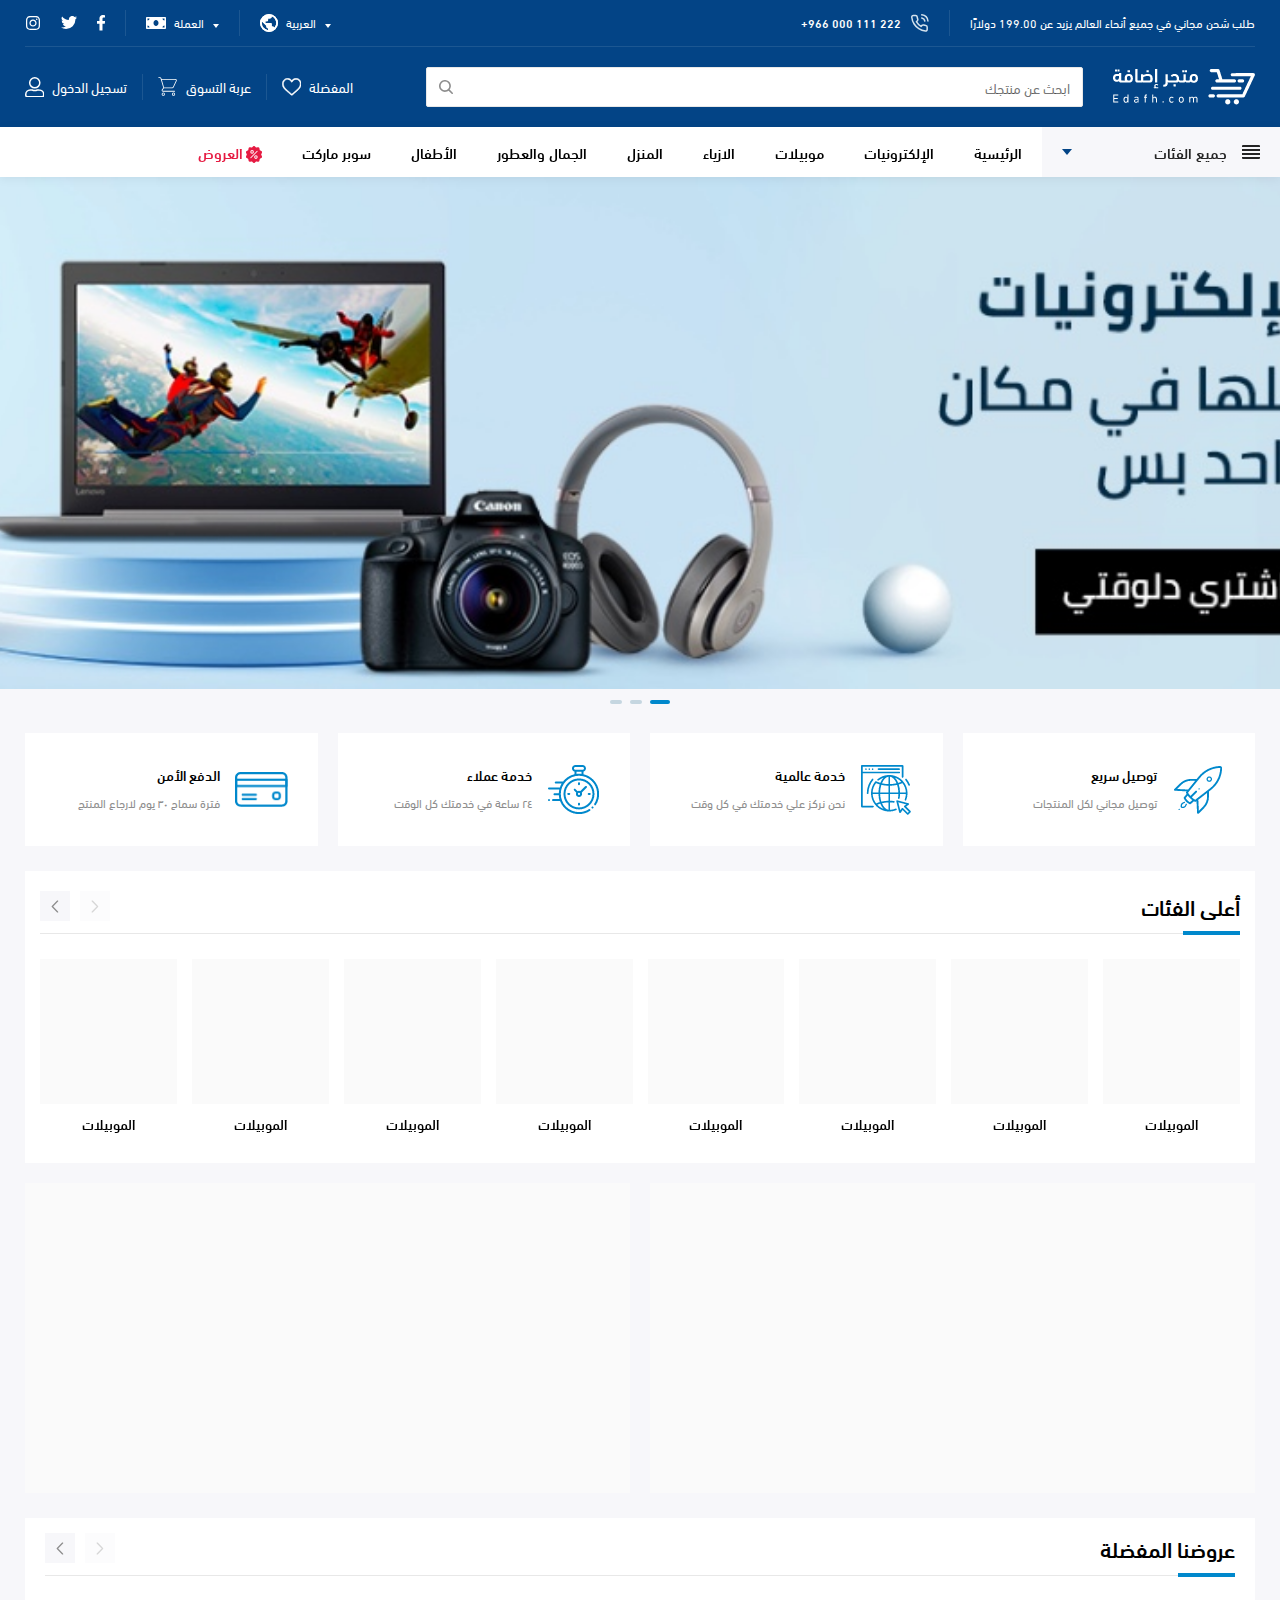
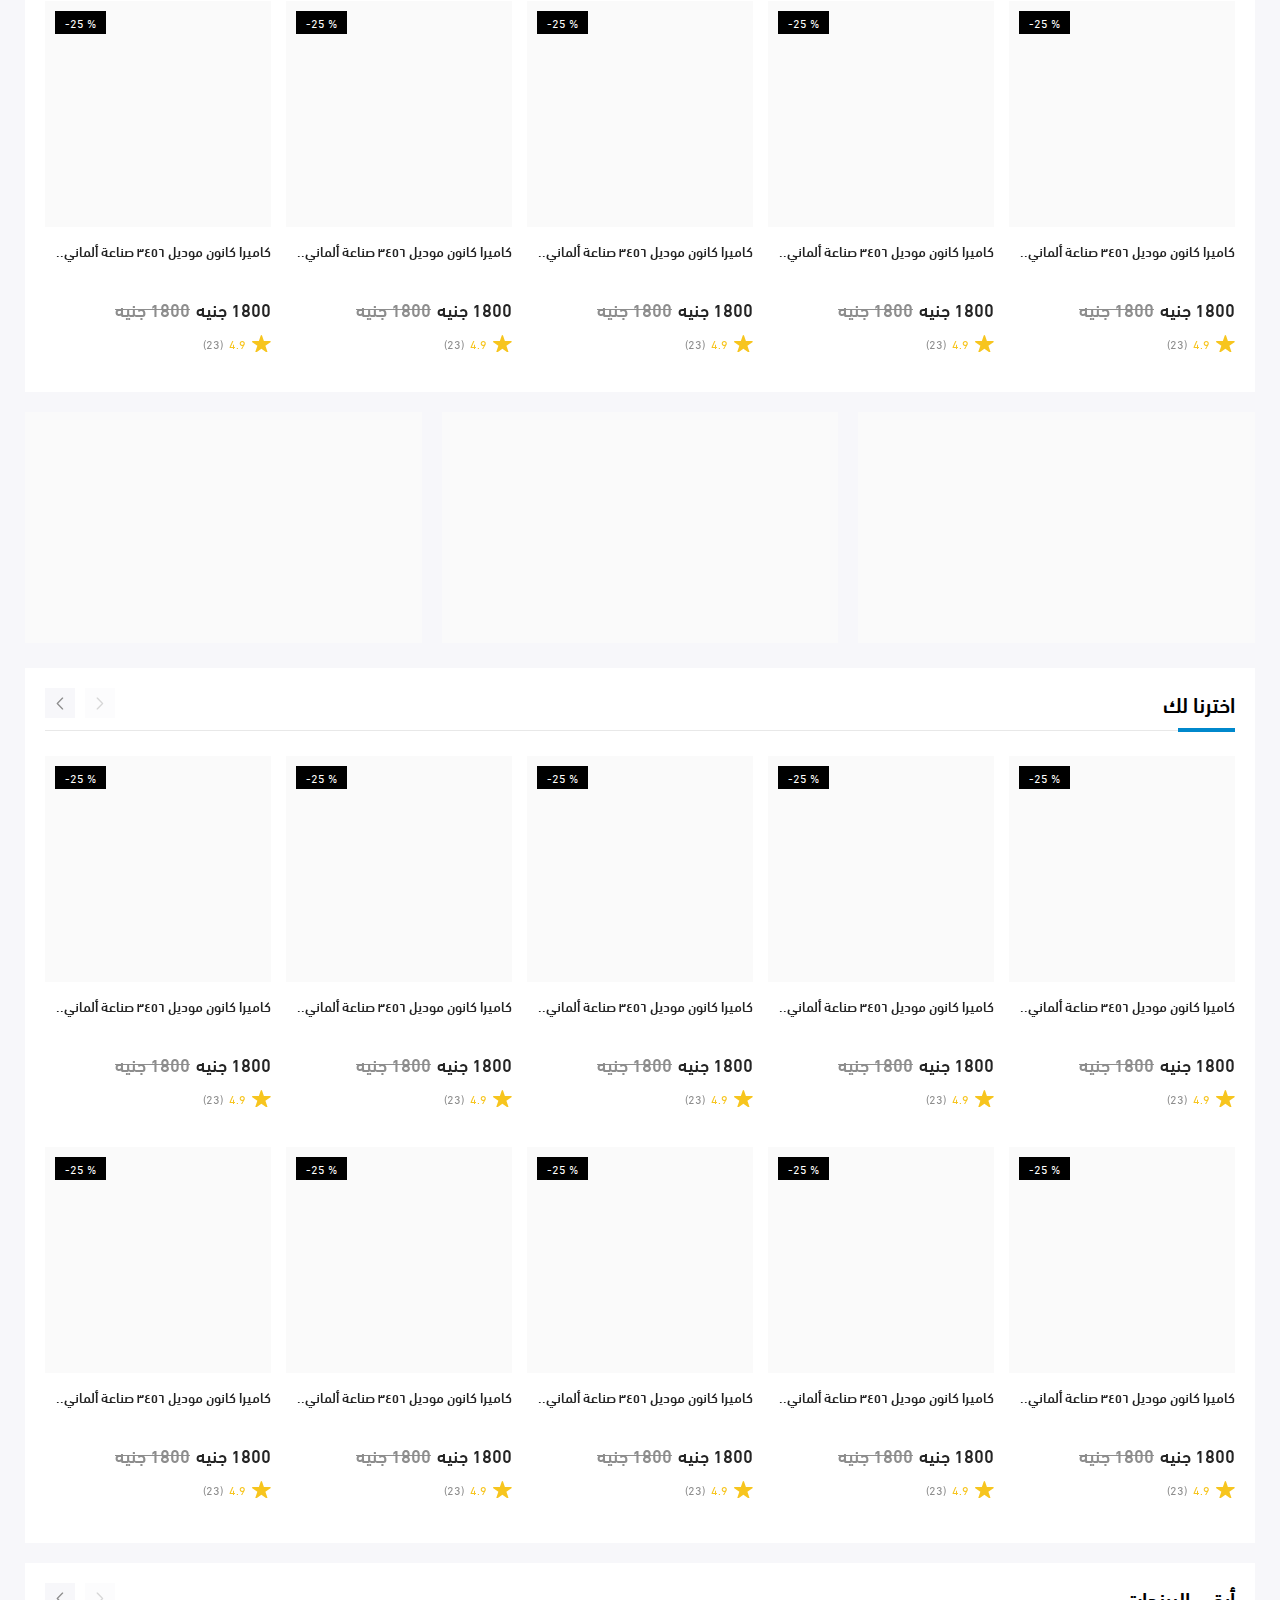
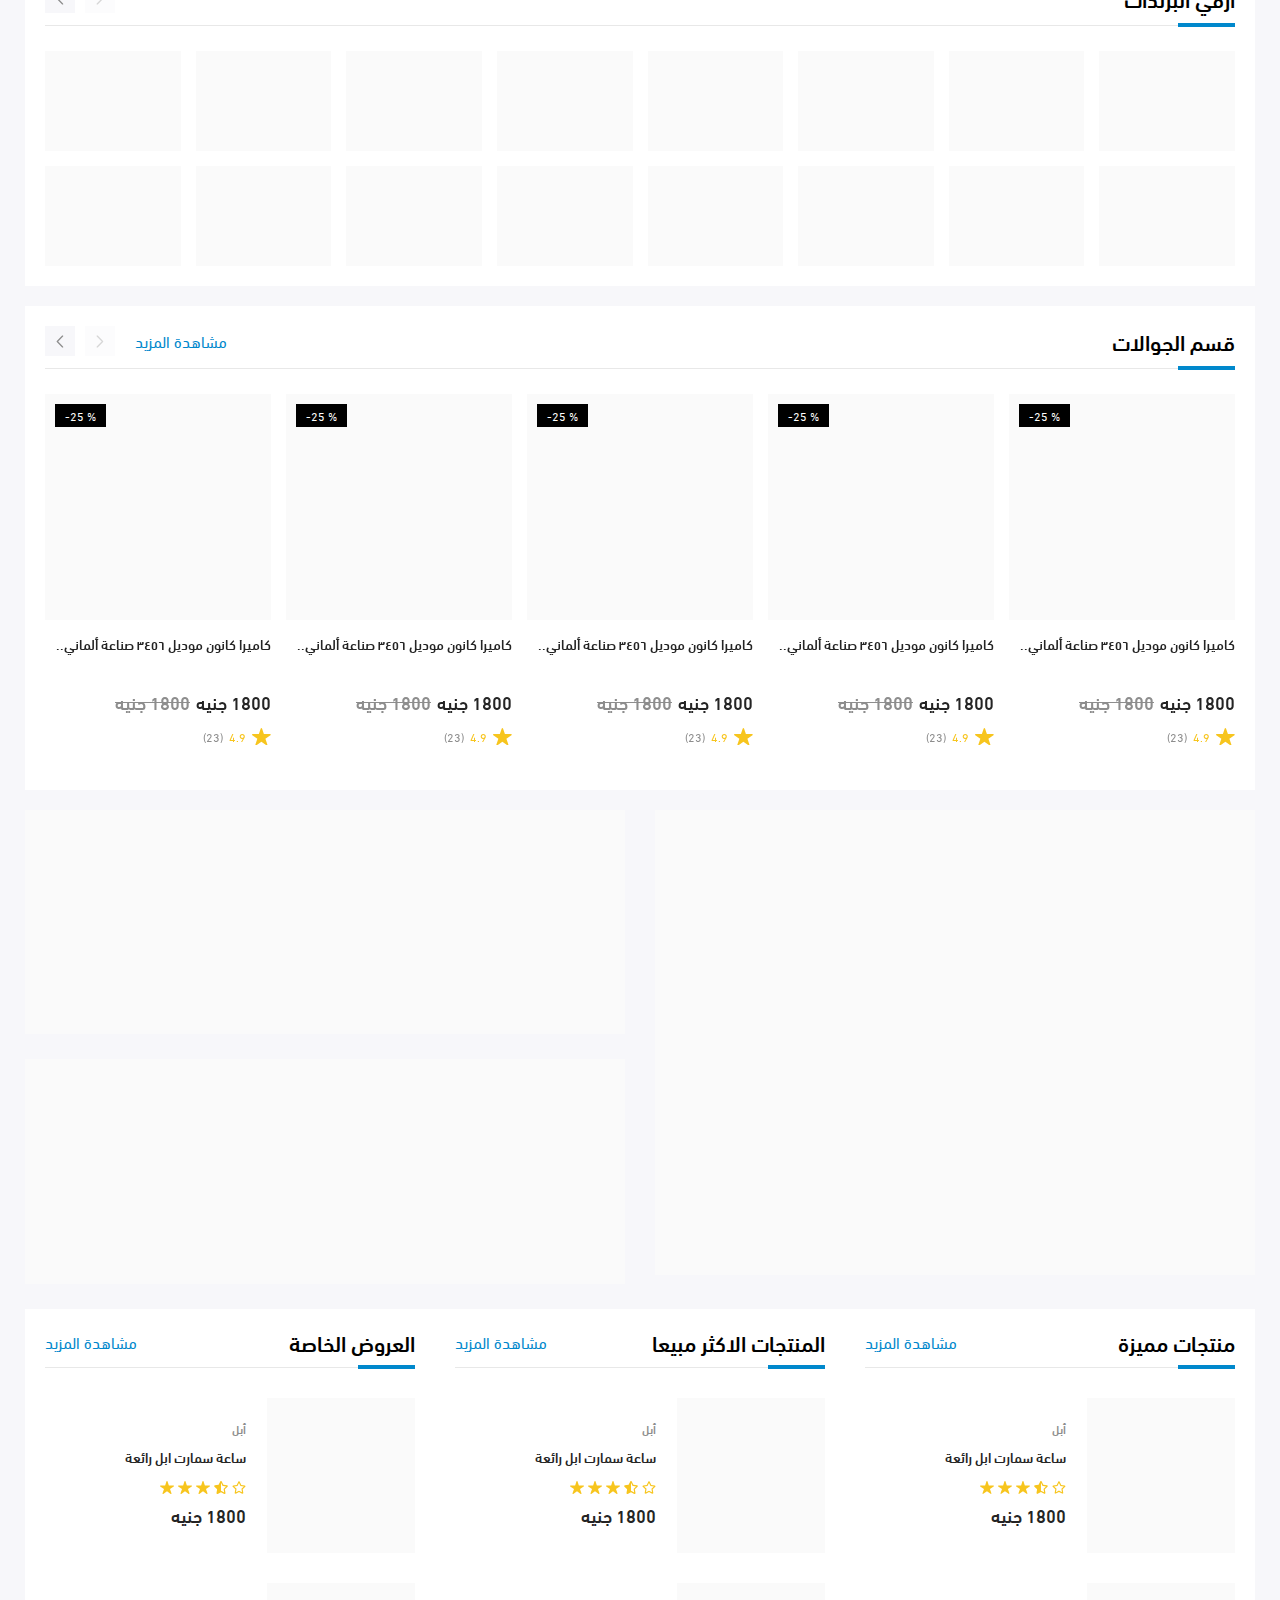
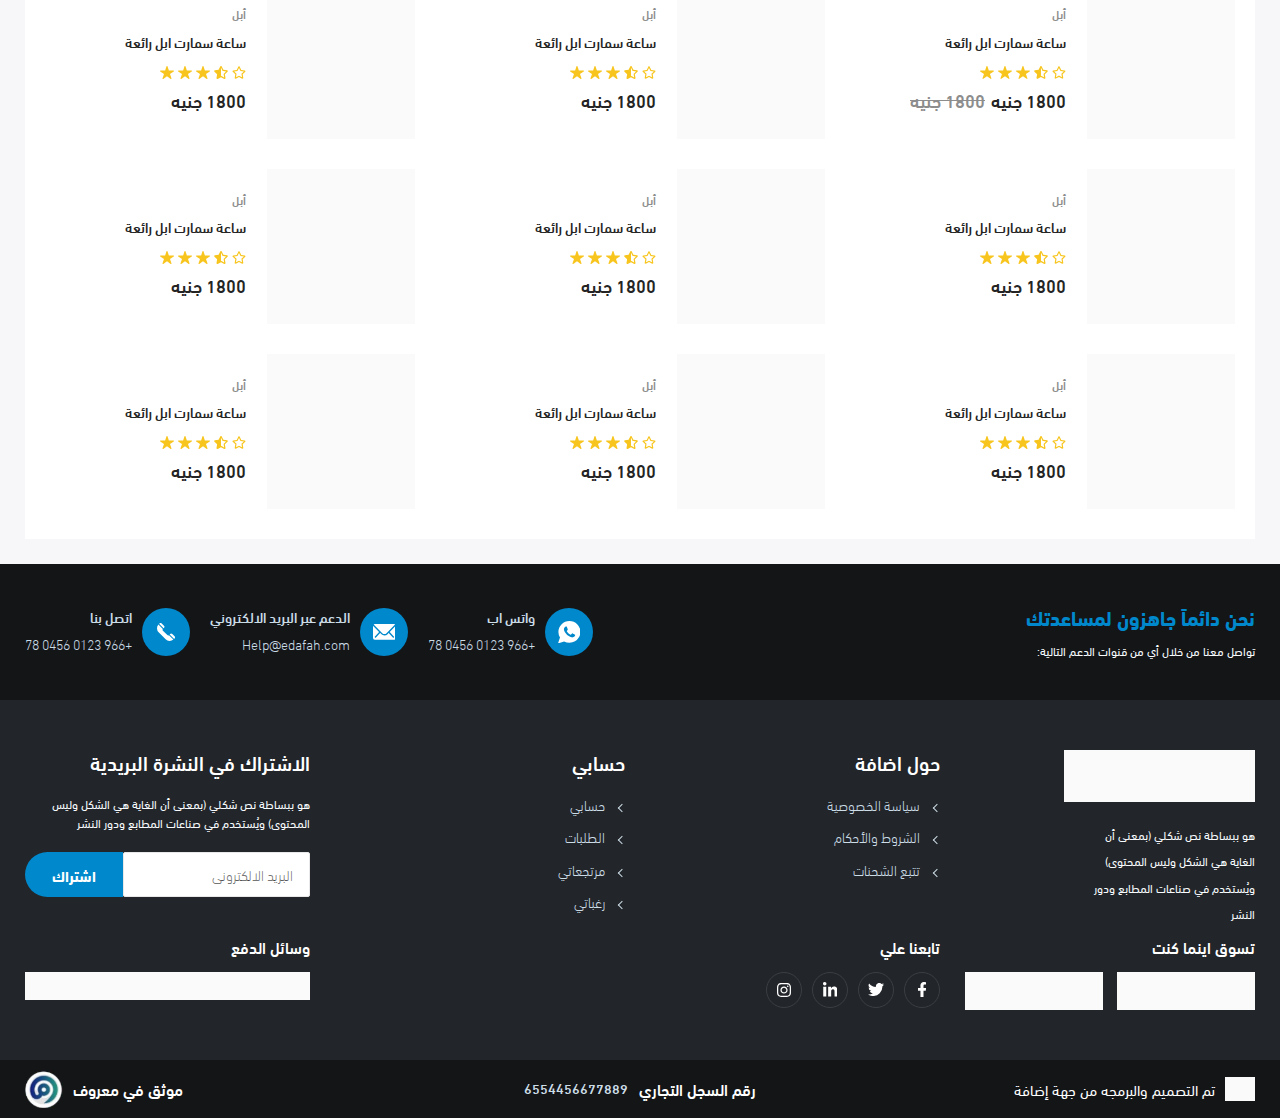
<file: index.html>
<!DOCTYPE html>
<html lang="ar" dir="rtl">

<head>


    <meta charset="utf-8" />
    <meta http-equiv="X-UA-Compatible" content="IE=edge">
    <meta name="viewport" content="width=device-width, initial-scale=1">

    <title>edafh store</title>



    <!-- <link rel="stylesheet" href="assets/css/bootstrap.min.css"> -->
    <link rel="stylesheet" href="assets/css/bootstrap-rtl.min.css">
    <link rel="stylesheet" href="assets/css/bootstrap-select.min.css">
    <link rel="stylesheet" href="assets/css/jquery.fancybox.min.css">
    <link rel="stylesheet" href="assets/css/swiper.min.css">
    <link rel="stylesheet" href="assets/css/style.css">
    <link rel="stylesheet" href="assets/css/color_scheme.css">

</head>

<body class="body-grey">



    <!-- start header  -->
    <header class="header-om">
        <!-- start toolbar  -->
        <div class="toolbar-om">
            <div class="container-fluid">
                <div class="ss-wraper-om">
                    <ul class="tt-contact-om list-unstyled ">
                        <li class="li-om">
                            <p class="contact-block">
                                طلب شحن مجاني في جميع أنحاء العالم يزيد عن 199.00 دولارًا
                            </p>
                        </li>
                        <li class="li-om">
                            <a class="contact-block phone-block link-om" href="tel:+966 000 111 222">
                                <figure class="figure-om">
                                    <svg xmlns="http://www.w3.org/2000/svg" width="17.775" height="17.806"
                                        viewBox="0 0 17.775 17.806">
                                        <g>
                                            <path fill="none" stroke="#d4e2ed" stroke-linecap="round"
                                                stroke-linejoin="round" stroke-width="1.5px"
                                                d="M13.2 4.6a3.877 3.877 0 0 1 3.063 3.063M13.2 1.5a6.978 6.978 0 0 1 6.164 6.156m-.775 6.187v2.326A1.551 1.551 0 0 1 16.9 17.72a15.344 15.344 0 0 1-6.691-2.38 15.119 15.119 0 0 1-4.652-4.652 15.344 15.344 0 0 1-2.38-6.722 1.551 1.551 0 0 1 1.543-1.69h2.323a1.551 1.551 0 0 1 1.551 1.333 9.955 9.955 0 0 0 .543 2.179 1.551 1.551 0 0 1-.349 1.636l-.988.984a12.405 12.405 0 0 0 4.652 4.652l.985-.985a1.551 1.551 0 0 1 1.636-.349 9.955 9.955 0 0 0 2.179.543 1.551 1.551 0 0 1 1.335 1.574z"
                                                transform="translate(.751 .828) translate(-3.168 -1.5)" />
                                        </g>
                                    </svg>
                                </figure>
                                <span class="telphone-om">+966 000 111 222</span>
                            </a>
                        </li>
                    </ul>

                    <!-- language  and social -->
                    <div class="tt-lang-soicial-om">


                        <div class="tt-lang-sec-om dropdown-om">
                            <a class="link-om" href="#!">
                                <figure class="figure-om">
                                    <svg xmlns="http://www.w3.org/2000/svg" id="Language_icon" width="18" height="18"
                                        fill="#fff" viewBox="0 0 18 18">
                                        <defs>
                                            <clipPath id="clip-path">
                                                <path id="Shape"
                                                    d="M9 18a9 9 0 1 1 9-9 9.01 9.01 0 0 1-9 9zM1.989 7.389A7.3 7.3 0 0 0 1.8 9a7.2 7.2 0 0 0 6.3 7.137V14.4a1.8 1.8 0 0 1-1.8-1.8v-.9zM5.4 7.2V9h5.4a.9.9 0 0 1 .9.9v2.7h.9a1.792 1.792 0 0 1 1.71 1.251 7.184 7.184 0 0 0-2.61-11.52V2.7a1.8 1.8 0 0 1-1.8 1.8H8.1v1.8a.9.9 0 0 1-.9.9z"
                                                    class="cls-1" />
                                            </clipPath>

                                        </defs>
                                        <path id="Shape-2"
                                            d="M9 18a9 9 0 1 1 9-9 9.01 9.01 0 0 1-9 9zM1.989 7.389A7.3 7.3 0 0 0 1.8 9a7.2 7.2 0 0 0 6.3 7.137V14.4a1.8 1.8 0 0 1-1.8-1.8v-.9zM5.4 7.2V9h5.4a.9.9 0 0 1 .9.9v2.7h.9a1.792 1.792 0 0 1 1.71 1.251 7.184 7.184 0 0 0-2.61-11.52V2.7a1.8 1.8 0 0 1-1.8 1.8H8.1v1.8a.9.9 0 0 1-.9.9z"
                                            class="cls-1" />
                                        <g id="Mask_Group_208" clip-path="url(#clip-path)">
                                            <g id="_Color" transform="translate(-2.978 -2.978)">
                                                <path id="N500" d="M0 23.822h23.822V0H0z" class="cls-1" />
                                            </g>
                                        </g>
                                    </svg>

                                </figure>
                                <span class="text-om">العربية</span>
                            </a>
                            <ul class="sub-menu-om list-unstyled">
                                <li class="li-om">
                                    <a class="link-om" href="#!">العربية</a>
                                </li>
                                <li class="li-om">
                                    <a class="link-om" href="#!">english</a>
                                </li>
                            </ul>

                        </div>

                        <div class="tt-lang-sec-om tt-currency-sec-om dropdown-om">
                            <a class="link-om" href="#!">
                                <figure class="figure-om">
                                    <svg aria-hidden="true" focusable="false" data-prefix="fas" data-icon="money-bill"
                                        width="20px" class="svg-inline--fa fa-money-bill fa-w-20" role="img"
                                        xmlns="http://www.w3.org/2000/svg" viewBox="0 0 640 512">
                                        <path fill="currentColor"
                                            d="M608 64H32C14.33 64 0 78.33 0 96v320c0 17.67 14.33 32 32 32h576c17.67 0 32-14.33 32-32V96c0-17.67-14.33-32-32-32zM48 400v-64c35.35 0 64 28.65 64 64H48zm0-224v-64h64c0 35.35-28.65 64-64 64zm272 176c-44.19 0-80-42.99-80-96 0-53.02 35.82-96 80-96s80 42.98 80 96c0 53.03-35.83 96-80 96zm272 48h-64c0-35.35 28.65-64 64-64v64zm0-224c-35.35 0-64-28.65-64-64h64v64z">
                                        </path>
                                    </svg>
                                </figure>
                                <span class="text-om">العملة</span>
                            </a>
                            <ul class="sub-menu-om list-unstyled">
                                <li class="li-om">
                                    <a class="link-om" href="#!">الريال</a>
                                </li>
                                <li class="li-om">
                                    <a class="link-om" href="#!">الجنية</a>
                                </li>
                            </ul>

                        </div>

                        <div class="tt-social-om">
                            <a class="link-om" href="#!">
                                <figure class="figure-om">
                                    <svg xmlns="http://www.w3.org/2000/svg" width="8.305" height="15.505"
                                        viewBox="0 0 8.305 15.505">
                                        <path fill="currentColor"
                                            d="M9.37 8.722l.43-2.806H7.108V4.095A1.4 1.4 0 0 1 8.69 2.579h1.224V.19A14.927 14.927 0 0 0 7.741 0a3.426 3.426 0 0 0-3.667 3.777v2.139H1.609v2.806h2.465v6.784h3.034V8.722z"
                                            transform="translate(-1.609)" />
                                    </svg>
                                    <!-- <img src="assets/images/Icon awesome-facebook-f.png" alt=""> -->

                                </figure>
                            </a>
                            <a class="link-om" href="#!">
                                <figure class="figure-om">
                                    <svg xmlns="http://www.w3.org/2000/svg" width="16.053" height="13.038"
                                        viewBox="0 0 16.053 13.038">
                                        <path fill="currentColor"
                                            d="M14.4 6.63c.01.143.01.285.01.428a9.3 9.3 0 0 1-9.361 9.361A9.3 9.3 0 0 1 0 14.942a6.806 6.806 0 0 0 .795.041 6.589 6.589 0 0 0 4.085-1.406A3.3 3.3 0 0 1 1.8 11.3a4.149 4.149 0 0 0 .621.051 3.48 3.48 0 0 0 .866-.112A3.291 3.291 0 0 1 .652 8.005v-.041a3.313 3.313 0 0 0 1.487.418 3.295 3.295 0 0 1-1.019-4.4A9.352 9.352 0 0 0 7.9 7.425a3.714 3.714 0 0 1-.081-.754 3.293 3.293 0 0 1 5.698-2.251 6.478 6.478 0 0 0 2.083-.795 3.281 3.281 0 0 1-1.446 1.813 6.6 6.6 0 0 0 1.895-.509 7.072 7.072 0 0 1-1.65 1.7z"
                                            transform="translate(0 -3.381)" />
                                    </svg>
                                </figure>
                            </a>
                            <a class="link-om" href="#!">
                                <figure class="figure-om">

                                    <svg aria-hidden="true" focusable="false" data-prefix="fab" data-icon="instagram"
                                        width="16.005" height="16.005" class="svg-inline--fa fa-instagram fa-w-14"
                                        role="img" xmlns="http://www.w3.org/2000/svg" viewBox="0 0 448 512">
                                        <path fill="currentColor"
                                            d="M224.1 141c-63.6 0-114.9 51.3-114.9 114.9s51.3 114.9 114.9 114.9S339 319.5 339 255.9 287.7 141 224.1 141zm0 189.6c-41.1 0-74.7-33.5-74.7-74.7s33.5-74.7 74.7-74.7 74.7 33.5 74.7 74.7-33.6 74.7-74.7 74.7zm146.4-194.3c0 14.9-12 26.8-26.8 26.8-14.9 0-26.8-12-26.8-26.8s12-26.8 26.8-26.8 26.8 12 26.8 26.8zm76.1 27.2c-1.7-35.9-9.9-67.7-36.2-93.9-26.2-26.2-58-34.4-93.9-36.2-37-2.1-147.9-2.1-184.9 0-35.8 1.7-67.6 9.9-93.9 36.1s-34.4 58-36.2 93.9c-2.1 37-2.1 147.9 0 184.9 1.7 35.9 9.9 67.7 36.2 93.9s58 34.4 93.9 36.2c37 2.1 147.9 2.1 184.9 0 35.9-1.7 67.7-9.9 93.9-36.2 26.2-26.2 34.4-58 36.2-93.9 2.1-37 2.1-147.8 0-184.8zM398.8 388c-7.8 19.6-22.9 34.7-42.6 42.6-29.5 11.7-99.5 9-132.1 9s-102.7 2.6-132.1-9c-19.6-7.8-34.7-22.9-42.6-42.6-11.7-29.5-9-99.5-9-132.1s-2.6-102.7 9-132.1c7.8-19.6 22.9-34.7 42.6-42.6 29.5-11.7 99.5-9 132.1-9s102.7-2.6 132.1 9c19.6 7.8 34.7 22.9 42.6 42.6 11.7 29.5 9 99.5 9 132.1s2.7 102.7-9 132.1z">
                                        </path>
                                    </svg>
                                </figure>
                            </a>
                        </div>
                    </div>
                </div>
            </div>
        </div>
        <!-- end tool bar  -->


        <!-- start logo-search-section-om  -->
        <div class="logo-search-personal-data-om">

            <div class="container-fluid">
                <div class="ss-wraper-om">
                    <div class="header-logo-search-sec-om">

                        <a class="header-logo-om" href="#!">
                            <figure class="figure-om">
                                <img class="img-om" src="assets/images/logo.png" alt="">
                            </figure>
                        </a>

                        <div class="search-section-om">
                            <form class="search-form-om" action="search-page.html" autocomplete="off">
                                <input class="input-om" type="text" placeholder="ابحث عن منتجك"
                                    id="header-search-input-om">
                                <button class="search-butt-om">
                                    <figure class="figure-om">
                                        <svg xmlns="http://www.w3.org/2000/svg" width="14" height="14.105"
                                            viewBox="0 0 14 14.105" fill="currentColor">

                                            <g>
                                                <path
                                                    d="M13.207 14.105a.784.784 0 0 1-.565-.238l-3.121-3.174a5.949 5.949 0 1 1 1.127-1.114l3.124 3.179a.793.793 0 0 1-.566 1.348zM5.944 1.585A4.359 4.359 0 1 0 10.3 5.944a4.364 4.364 0 0 0-4.356-4.359z" />
                                                <g clip-path="url(#clip-path)">

                                                </g>
                                            </g>
                                        </svg>

                                    </figure>

                                </button>
                            </form>

                            <div class="header-search-result-block-om search-result-history-om"
                                id="search-result-history-om">
                                <div class="search-result-heading-om">
                                    <h3 class="head-om">عمليات البحث الاخيرة</h3>
                                    <button class="butt-om remove-all-search-history">مسح الكل</button>
                                </div>
                                <div class="search-result-list-om">
                                    <a class="link-om" href="#!">
                                        <button class="close-butt-om"></button>
                                        ساعة سمارت
                                    </a>
                                    <a class="link-om" href="#!">
                                        <button class="close-butt-om"></button>
                                        تليفون ال جى
                                    </a>
                                    <a class="link-om" href="#!">
                                        <button class="close-butt-om"></button>
                                        هاتف سامسونج
                                    </a>
                                </div>
                            </div>

                            <div class="header-search-result-block-om search-result-match-om">
                                <div class="sh-row">
                                    <div class="col-1-om">
                                        <div class="match-block-om">
                                            <div class="search-result-list-om">
                                                <a class="link-om" href="#!"> هاتف هواوي نوفا 7iتلفزيون ال جي</a>
                                                <a class="link-om" href="#!"> ابل هاتف ايفون 6s مستعمل</a>
                                                <a class="link-om" href="#!"> ابل هاتف ايفون 6s مستعمل</a>
                                                <a class="link-om" href="#!"> حامل هاتف محمول مرن مع ضوء</a>
                                                <a class="link-om" href="#!"> هاتف شاوم بوكو m3ي</a>
                                                <a class="link-om" href="#!"> هاتف هواوي نوفا 7iتلفزيون ال جي</a>
                                                <a class="link-om" href="#!"> ابل هاتف ايفون 6s مستعمل</a>
                                                <a class="link-om" href="#!"> ابل هاتف ايفون 6s مستعمل</a>
                                                <a class="link-om" href="#!"> حامل هاتف محمول مرن مع ضوء</a>
                                                <a class="link-om" href="#!"> هاتف شاوم بوكو m3ي</a>
                                            </div>
                                        </div>
                                    </div>
                                    <div class="col-2-om">
                                        <div class="search-result-brands-cats-om match-block-om">
                                            <div class="match-result-block-om">
                                                <h4 class="head-om">الماركات المطابقة</h4>
                                                <div class="search-result-list-om">
                                                    <a class="link-om" href="#!"> google</a>
                                                    <a class="link-om" href="#!"> samsung</a>
                                                    <a class="link-om" href="#!"> apple</a>
                                                </div>
                                            </div>
                                            <div class="match-result-block-om">
                                                <h4 class="head-om">الفئات المطابقة</h4>
                                                <div class="search-result-list-om">
                                                    <a class="link-om" href="#!"> Telephone Tables</a>
                                                    <a class="link-om" href="#!"> Cyling Phone Mounts</a>
                                                </div>
                                            </div>
                                        </div>
                                    </div>
                                </div>
                            </div>
                        </div>
                    </div>
                    <ul class="header-personal-data-om list-unstyled">
                        <li class="li-om menu-li-om">
                            <a class="link-om" href="#!" id="menu-butt-activ-om">

                                <figure class="figure-om">
                                    <svg aria-hidden="true" focusable="false" data-prefix="fas" data-icon="bars"
                                        class="svg-inline--fa fa-bars fa-w-14" role="img" width="15"
                                        xmlns="http://www.w3.org/2000/svg" viewBox="0 0 448 512">
                                        <path fill="currentColor"
                                            d="M16 132h416c8.837 0 16-7.163 16-16V76c0-8.837-7.163-16-16-16H16C7.163 60 0 67.163 0 76v40c0 8.837 7.163 16 16 16zm0 160h416c8.837 0 16-7.163 16-16v-40c0-8.837-7.163-16-16-16H16c-8.837 0-16 7.163-16 16v40c0 8.837 7.163 16 16 16zm0 160h416c8.837 0 16-7.163 16-16v-40c0-8.837-7.163-16-16-16H16c-8.837 0-16 7.163-16 16v40c0 8.837 7.163 16 16 16z">
                                        </path>
                                    </svg>

                                </figure>
                                <span class="text-om">القائمة</span>
                            </a>
                        </li>
                        <li class="li-om">
                            <a class="link-om" href="#!">

                                <figure class="figure-om">
                                    <svg xmlns="http://www.w3.org/2000/svg" width="19.608" height="17.5"
                                        viewBox="0 0 19.608 17.5">
                                        <g>
                                            <path fill="currentColor" stroke="currentColor" stroke-width="0.5px"
                                                d="M9.554 17a1.12 1.12 0 0 1-.739-.278c-.772-.675-1.516-1.309-2.173-1.869A40.408 40.408 0 0 1 1.9 10.4 7.112 7.112 0 0 1 0 5.743a5.972 5.972 0 0 1 1.516-4.079A5.138 5.138 0 0 1 5.338 0a4.806 4.806 0 0 1 3 1.036A6.142 6.142 0 0 1 9.554 2.3a6.143 6.143 0 0 1 1.214-1.267A4.806 4.806 0 0 1 13.77 0a5.138 5.138 0 0 1 3.822 1.664 5.972 5.972 0 0 1 1.516 4.079 7.111 7.111 0 0 1-1.9 4.655 40.4 40.4 0 0 1-4.744 4.453c-.658.56-1.4 1.2-2.177 1.872a1.121 1.121 0 0 1-.733.277zM5.338 1.119a4.031 4.031 0 0 0-3 1.3 4.858 4.858 0 0 0-1.219 3.32 5.984 5.984 0 0 0 1.638 3.945A39.764 39.764 0 0 0 7.365 14c.659.562 1.406 1.2 2.184 1.878.782-.681 1.531-1.319 2.191-1.882a39.774 39.774 0 0 0 4.608-4.315 5.985 5.985 0 0 0 1.638-3.941 4.858 4.858 0 0 0-1.219-3.32 4.031 4.031 0 0 0-3-1.3 3.712 3.712 0 0 0-2.318.8 5.431 5.431 0 0 0-1.292 1.495.707.707 0 0 1-1.214 0 5.426 5.426 0 0 0-1.287-1.493 3.712 3.712 0 0 0-2.318-.8zm0 0"
                                                transform="translate(.25 .25)" />
                                        </g>
                                    </svg>

                                </figure>
                                <span class="text-om">المفضلة</span>
                            </a>
                        </li>
                        <li class="li-om">
                            <a class="link-om" href="#!">

                                <figure class="figure-om">
                                    <svg xmlns="http://www.w3.org/2000/svg" width="19.046" height="19.046"
                                        fill="currentColor" viewBox="0 0 19.046 19.046">

                                        <g id="shopping-cart_1_" transform="translate(.25 .25)">
                                            <g id="Group_226">
                                                <path id="Path_546"
                                                    d="M17.188 1.7H3.372v.122l-.173-.6A1.7 1.7 0 0 0 1.581 0H.422A.423.423 0 0 0 0 .425a.423.423 0 0 0 .422.426h1.159a.848.848 0 0 1 .809.613l2.624 9.076-1.344 1.7a1.383 1.383 0 0 0-.3.856 1.365 1.365 0 0 0 1.358 1.37h11.71a.425.425 0 0 0 0-.851H4.729a.52.52 0 0 1-.4-.844l1.355-1.708h8.266a1.693 1.693 0 0 0 1.526-.977l2.941-6.307a1.392 1.392 0 0 0 .129-.583v-.12A1.365 1.365 0 0 0 17.188 1.7zm.515 1.49a.524.524 0 0 1-.049.221l-2.941 6.308a.847.847 0 0 1-.763.488H5.8L3.583 2.552h13.605a.518.518 0 0 1 .515.519z"
                                                    class="cls-1" />
                                                <path id="Path_547"
                                                    d="M86.967 384a1.634 1.634 0 1 0 1.634 1.634A1.636 1.636 0 0 0 86.967 384zm0 2.451a.817.817 0 1 1 .817-.817.818.818 0 0 1-.817.817z"
                                                    class="cls-1" transform="translate(-81.938 -368.722)" />
                                                <path id="Path_548"
                                                    d="M342.967 384a1.634 1.634 0 1 0 1.634 1.634 1.636 1.636 0 0 0-1.634-1.634zm0 2.451a.817.817 0 1 1 .817-.817.818.818 0 0 1-.817.817z"
                                                    class="cls-1" transform="translate(-327.689 -368.722)" />
                                            </g>
                                        </g>
                                    </svg>
                                </figure>
                                <span class="text-om">عربة التسوق</span>
                            </a>
                        </li>
                        <li class="li-om">
                            <a class="link-om" href="#!" data-toggle="modal" data-target="#signinmodal">
                                <figure class="figure-om">
                                    <svg xmlns="http://www.w3.org/2000/svg" width="19.491" height="20.479"
                                        viewBox="0 0 19.491 20.479">
                                        <g>
                                            <path fill="none" stroke="currentColor" stroke-width="1.5px"
                                                d="M9 9.12a5.06 5.06 0 1 0-5.06-5.06A5.061 5.061 0 0 0 9 9.12zm4.5 2.112h-1.943a6.117 6.117 0 0 1-5.123 0H4.5A4.5 4.5 0 0 0 0 15.73v.562a1.687 1.687 0 0 0 1.687 1.687H16.3a1.687 1.687 0 0 0 1.687-1.687v-.562a4.5 4.5 0 0 0-4.494-4.498z"
                                                transform="translate(.75 .75) translate(0 1)" />
                                        </g>
                                    </svg>

                                </figure>
                                <span class="text-om">تسجيل الدخول</span>

                            </a>
                        </li>
                        <!-- start loged_in user  -->
                        <!-- <li class="li-om  dropdown-om">
                            <a class="link-om" href="#!">
                                <figure class="figure-om">
                                    <svg xmlns="http://www.w3.org/2000/svg" width="19.491" height="20.479"
                                        viewBox="0 0 19.491 20.479">
                                        <g>
                                            <path fill="none" stroke="currentColor" stroke-width="1.5px"
                                                d="M9 9.12a5.06 5.06 0 1 0-5.06-5.06A5.061 5.061 0 0 0 9 9.12zm4.5 2.112h-1.943a6.117 6.117 0 0 1-5.123 0H4.5A4.5 4.5 0 0 0 0 15.73v.562a1.687 1.687 0 0 0 1.687 1.687H16.3a1.687 1.687 0 0 0 1.687-1.687v-.562a4.5 4.5 0 0 0-4.494-4.498z"
                                                transform="translate(.75 .75) translate(0 1)" />
                                        </g>
                                    </svg>

                                </figure>
                                <span class="text-om loged-in-text-om en-text-om">ahmed mohamed mahmoud</span>
                               
                            </a>

                            <ul class="sub-menu-om list-unstyled">
                                <li class="li-om">
                                    <a class="link-om" href="#!">طلباتي</a>
                                </li>
                                <li class="li-om">
                                    <a class="link-om" href="#!">العناوين</a>
                                </li>
                                <li class="li-om">
                                    <a class="link-om" href="#!">عمليات الدفع</a>
                                </li>
                                <li class="li-om">
                                    <a class="link-om" href="#!">المرتجعات</a>
                                </li>
                                <li class="li-om">
                                    <a class="link-om" href="#!">تفضيلات</a>
                                </li>
                                <li class="li-om">
                                    <a class="link-om" href="#!">حسابي</a>
                                </li>
                                <li class="li-om">
                                    <a class="link-om sing-out-link-om" href="#!">تسجيل الخروج</a>
                                </li>
                            </ul>
                        </li> -->
                        <!-- end loged_in user  -->

                    </ul>
                </div>
            </div>
        </div>
        <!-- end logo-search-section-om  -->


        <!-- <div class="fixed-header-warper"> -->
        <nav class="navar-section-om" id="navbar-menu-om">
            <button class="close-butt-om" id="navbar-close-butt-om"></button>
            <div class="nav-warper-om">

             
                <!-- all categories  -->
                <div class="all-categories-section">
                    <button class="all-cats-butt-om link-om">
                        <figure class="figure-om">
                            <svg xmlns="http://www.w3.org/2000/svg" id="category_Icon" width="18" height="14"
                                fill="currentColor" viewBox="0 0 18 14">
                                <defs>
                                    <clipPath id="clip-path">
                                        <path id="Line_Copy_3"
                                            d="M1 14a1 1 0 0 1-1-1v-1h18v1a1 1 0 0 1-1 1zm-1-4V8h18v2zm0-4V4h18v2zm0-4V1a1 1 0 0 1 1-1h16a1 1 0 0 1 1 1v1z"
                                            fill="currentColor" />
                                    </clipPath>
                                </defs>
                                <path id="Line_Copy_3-2"
                                    d="M1 14a1 1 0 0 1-1-1v-1h18v1a1 1 0 0 1-1 1zm-1-4V8h18v2zm0-4V4h18v2zm0-4V1a1 1 0 0 1 1-1h16a1 1 0 0 1 1 1v1z"
                                    fill="currentColor" />
                            </svg>

                        </figure>
                        جميع الفئات
                    </button>

                    <div class="header-categoreies-mega-menu-om">
                        <!-- <div class="col-om"> -->
                        <ul class="header-categoreies-main-list-om list-unstyled">
                            <li class="li-om collapse-block-om"><a class="link-om collapse-head-om"
                                    href="#!">الإلكترونيات</a>
                                <div class="header-category-decsription-om list-collapse-om">
                                    <h3 class="cat-head-om">الإلكترونيات</h3>
                                    <div class="category-lists-suggt-om">
                                        <div class="cat-col-om collapse-block-om">
                                            <h4 class="cat-sub-head-om collapse-head-om">المشهورة أكثر</h4>

                                            <ul class="suggestion-list-om list-unstyled list-collapse-om">
                                                <li class="li-om"><a href="#!" class="link-om">مستلزمات السرير</a></li>
                                                <li class="li-om"><a href="#!" class="link-om">الحمامات</a></li>
                                                <li class="li-om"><a href="#!" class="link-om">ديكورات المنازل</a></li>
                                                <li class="li-om"><a href="#!" class="link-om">المطبخ وادوات الطعام</a>
                                                </li>
                                                <li class="li-om"><a href="#!" class="link-om">الاجهزة المنزلية</a></li>
                                                <li class="li-om"><a href="#!" class="link-om">الاثاث</a></li>
                                                <li class="li-om"><a href="#!" class="link-om">تخزين وتنظيم منزلي</a>
                                                </li>
                                                <li class="li-om"><a href="#!" class="link-om">ادوات وتحسينات المنزل</a>
                                                </li>
                                            </ul>
                                        </div>
                                        <div class="cat-col-om collapse-block-om">
                                            <h4 class="cat-sub-head-om collapse-head-om">أفضل الماركات</h4>
                                            <ul class="suggestion-list-om list-unstyled list-collapse-om">
                                                <li class="li-om"><a href="#!" class="link-om">مستلزمات السرير</a></li>
                                                <li class="li-om"><a href="#!" class="link-om">الحمامات</a></li>
                                                <li class="li-om"><a href="#!" class="link-om">ديكورات المنازل</a></li>
                                                <li class="li-om"><a href="#!" class="link-om">المطبخ وادوات الطعام</a>
                                                </li>
                                                <li class="li-om"><a href="#!" class="link-om">الاجهزة المنزلية</a></li>
                                                <li class="li-om"><a href="#!" class="link-om">الاثاث</a></li>
                                                <li class="li-om"><a href="#!" class="link-om">تخزين وتنظيم منزلي</a>
                                                </li>
                                                <li class="li-om"><a href="#!" class="link-om">ادوات وتحسينات المنزل</a>
                                                </li>
                                            </ul>
                                        </div>
                                    </div>
                                </div>
                            </li>
                            <li class="li-om collapse-block-om"><a class="link-om collapse-head-om"
                                    href="#!">الموبيلات</a>
                                <div class="header-category-decsription-om list-collapse-om">
                                    <h3 class="cat-head-om">الموبيلات</h3>
                                    <div class="category-lists-suggt-om">
                                        <div class="cat-col-om collapse-block-om">
                                            <h4 class="cat-sub-head-om collapse-head-om">المشهورة أكثر</h4>

                                            <ul class="suggestion-list-om list-unstyled list-collapse-om">
                                                <li class="li-om"><a href="#!" class="link-om">مستلزمات السرير</a></li>
                                                <li class="li-om"><a href="#!" class="link-om">الحمامات</a></li>
                                                <li class="li-om"><a href="#!" class="link-om">ديكورات المنازل</a></li>
                                                <li class="li-om"><a href="#!" class="link-om">المطبخ وادوات الطعام</a>
                                                </li>
                                                <li class="li-om"><a href="#!" class="link-om">الاجهزة المنزلية</a></li>
                                                <li class="li-om"><a href="#!" class="link-om">الاثاث</a></li>
                                                <li class="li-om"><a href="#!" class="link-om">تخزين وتنظيم منزلي</a>
                                                </li>
                                                <li class="li-om"><a href="#!" class="link-om">ادوات وتحسينات المنزل</a>
                                                </li>
                                            </ul>
                                        </div>
                                        <div class="cat-col-om collapse-block-om">
                                            <h4 class="cat-sub-head-om collapse-head-om">أفضل الماركات</h4>
                                            <ul class="suggestion-list-om list-unstyled list-collapse-om">
                                                <li class="li-om"><a href="#!" class="link-om">مستلزمات السرير</a></li>
                                                <li class="li-om"><a href="#!" class="link-om">الحمامات</a></li>
                                                <li class="li-om"><a href="#!" class="link-om">ديكورات المنازل</a></li>
                                                <li class="li-om"><a href="#!" class="link-om">المطبخ وادوات الطعام</a>
                                                </li>
                                                <li class="li-om"><a href="#!" class="link-om">الاجهزة المنزلية</a></li>
                                                <li class="li-om"><a href="#!" class="link-om">الاثاث</a></li>
                                                <li class="li-om"><a href="#!" class="link-om">تخزين وتنظيم منزلي</a>
                                                </li>
                                                <li class="li-om"><a href="#!" class="link-om">ادوات وتحسينات المنزل</a>
                                                </li>
                                            </ul>
                                        </div>
                                    </div>
                                </div>
                            </li>
                            <li class="li-om collapse-block-om"><a class="link-om collapse-head-om" href="#!">الجمال
                                    والعناية الشخصية</a>
                                <div class="header-category-decsription-om list-collapse-om">
                                    <h3 class="cat-head-om">الجمال والعناية الشخصية</h3>
                                    <div class="category-lists-suggt-om">
                                        <div class="cat-col-om collapse-block-om">
                                            <h4 class="cat-sub-head-om collapse-head-om">المشهورة أكثر</h4>

                                            <ul class="suggestion-list-om list-unstyled list-collapse-om">
                                                <li class="li-om"><a href="#!" class="link-om">مستلزمات السرير</a></li>
                                                <li class="li-om"><a href="#!" class="link-om">الحمامات</a></li>
                                                <li class="li-om"><a href="#!" class="link-om">ديكورات المنازل</a></li>
                                                <li class="li-om"><a href="#!" class="link-om">المطبخ وادوات الطعام</a>
                                                </li>
                                                <li class="li-om"><a href="#!" class="link-om">الاجهزة المنزلية</a></li>
                                                <li class="li-om"><a href="#!" class="link-om">الاثاث</a></li>
                                                <li class="li-om"><a href="#!" class="link-om">تخزين وتنظيم منزلي</a>
                                                </li>
                                                <li class="li-om"><a href="#!" class="link-om">ادوات وتحسينات المنزل</a>
                                                </li>
                                            </ul>
                                        </div>
                                        <div class="cat-col-om collapse-block-om">
                                            <h4 class="cat-sub-head-om collapse-head-om">أفضل الماركات</h4>
                                            <ul class="suggestion-list-om list-unstyled list-collapse-om">
                                                <li class="li-om"><a href="#!" class="link-om">مستلزمات السرير</a></li>
                                                <li class="li-om"><a href="#!" class="link-om">الحمامات</a></li>
                                                <li class="li-om"><a href="#!" class="link-om">ديكورات المنازل</a></li>
                                                <li class="li-om"><a href="#!" class="link-om">المطبخ وادوات الطعام</a>
                                                </li>
                                                <li class="li-om"><a href="#!" class="link-om">الاجهزة المنزلية</a></li>
                                                <li class="li-om"><a href="#!" class="link-om">الاثاث</a></li>
                                                <li class="li-om"><a href="#!" class="link-om">تخزين وتنظيم منزلي</a>
                                                </li>
                                                <li class="li-om"><a href="#!" class="link-om">ادوات وتحسينات المنزل</a>
                                                </li>
                                            </ul>
                                        </div>
                                    </div>
                                </div>
                            </li>
                            <li class="li-om collapse-block-om"><a class="link-om collapse-head-om"
                                    href="#!">الأزياء</a>
                                <div class="header-category-decsription-om list-collapse-om">
                                    <h3 class="cat-head-om">الأزياء</h3>
                                    <div class="category-lists-suggt-om">
                                        <div class="cat-col-om collapse-block-om">
                                            <h4 class="cat-sub-head-om collapse-head-om">المشهورة أكثر</h4>

                                            <ul class="suggestion-list-om list-unstyled list-collapse-om">
                                                <li class="li-om"><a href="#!" class="link-om">مستلزمات السرير</a></li>
                                                <li class="li-om"><a href="#!" class="link-om">الحمامات</a></li>
                                                <li class="li-om"><a href="#!" class="link-om">ديكورات المنازل</a></li>
                                                <li class="li-om"><a href="#!" class="link-om">المطبخ وادوات الطعام</a>
                                                </li>
                                                <li class="li-om"><a href="#!" class="link-om">الاجهزة المنزلية</a></li>
                                                <li class="li-om"><a href="#!" class="link-om">الاثاث</a></li>
                                                <li class="li-om"><a href="#!" class="link-om">تخزين وتنظيم منزلي</a>
                                                </li>
                                                <li class="li-om"><a href="#!" class="link-om">ادوات وتحسينات المنزل</a>
                                                </li>
                                            </ul>
                                        </div>
                                        <div class="cat-col-om collapse-block-om">
                                            <h4 class="cat-sub-head-om collapse-head-om">أفضل الماركات</h4>
                                            <ul class="suggestion-list-om list-unstyled list-collapse-om">
                                                <li class="li-om"><a href="#!" class="link-om">مستلزمات السرير</a></li>
                                                <li class="li-om"><a href="#!" class="link-om">الحمامات</a></li>
                                                <li class="li-om"><a href="#!" class="link-om">ديكورات المنازل</a></li>
                                                <li class="li-om"><a href="#!" class="link-om">المطبخ وادوات الطعام</a>
                                                </li>
                                                <li class="li-om"><a href="#!" class="link-om">الاجهزة المنزلية</a></li>
                                                <li class="li-om"><a href="#!" class="link-om">الاثاث</a></li>
                                                <li class="li-om"><a href="#!" class="link-om">تخزين وتنظيم منزلي</a>
                                                </li>
                                                <li class="li-om"><a href="#!" class="link-om">ادوات وتحسينات المنزل</a>
                                                </li>
                                            </ul>
                                        </div>
                                    </div>
                                </div>
                            </li>
                            <li class="li-om collapse-block-om"><a class="link-om collapse-head-om" href="#!">المنزل
                                    والمطبخ</a>
                                <div class="header-category-decsription-om list-collapse-om">
                                    <h3 class="cat-head-om">المنزل والمطبخ</h3>
                                    <div class="category-lists-suggt-om">
                                        <div class="cat-col-om collapse-block-om">
                                            <h4 class="cat-sub-head-om collapse-head-om">المشهورة أكثر</h4>

                                            <ul class="suggestion-list-om list-unstyled list-collapse-om">
                                                <li class="li-om"><a href="#!" class="link-om">مستلزمات السرير</a></li>
                                                <li class="li-om"><a href="#!" class="link-om">الحمامات</a></li>
                                                <li class="li-om"><a href="#!" class="link-om">ديكورات المنازل</a></li>
                                                <li class="li-om"><a href="#!" class="link-om">المطبخ وادوات الطعام</a>
                                                </li>
                                                <li class="li-om"><a href="#!" class="link-om">الاجهزة المنزلية</a></li>
                                                <li class="li-om"><a href="#!" class="link-om">الاثاث</a></li>
                                                <li class="li-om"><a href="#!" class="link-om">تخزين وتنظيم منزلي</a>
                                                </li>
                                                <li class="li-om"><a href="#!" class="link-om">ادوات وتحسينات المنزل</a>
                                                </li>
                                            </ul>
                                        </div>
                                        <div class="cat-col-om collapse-block-om">
                                            <h4 class="cat-sub-head-om collapse-head-om">أفضل الماركات</h4>
                                            <ul class="suggestion-list-om list-unstyled list-collapse-om">
                                                <li class="li-om"><a href="#!" class="link-om">مستلزمات السرير</a></li>
                                                <li class="li-om"><a href="#!" class="link-om">الحمامات</a></li>
                                                <li class="li-om"><a href="#!" class="link-om">ديكورات المنازل</a></li>
                                                <li class="li-om"><a href="#!" class="link-om">المطبخ وادوات الطعام</a>
                                                </li>
                                                <li class="li-om"><a href="#!" class="link-om">الاجهزة المنزلية</a></li>
                                                <li class="li-om"><a href="#!" class="link-om">الاثاث</a></li>
                                                <li class="li-om"><a href="#!" class="link-om">تخزين وتنظيم منزلي</a>
                                                </li>
                                                <li class="li-om"><a href="#!" class="link-om">ادوات وتحسينات المنزل</a>
                                                </li>
                                            </ul>
                                        </div>
                                    </div>
                                </div>
                            </li>
                            <li class="li-om collapse-block-om"><a class="link-om collapse-head-om" href="#!">الرياضة
                                    واللياقة البدنية</a>
                                <div class="header-category-decsription-om list-collapse-om">
                                    <h3 class="cat-head-om">الرياضة واللياقة البدنية</h3>
                                    <div class="category-lists-suggt-om">
                                        <div class="cat-col-om collapse-block-om">
                                            <h4 class="cat-sub-head-om collapse-head-om">المشهورة أكثر</h4>

                                            <ul class="suggestion-list-om list-unstyled list-collapse-om">
                                                <li class="li-om"><a href="#!" class="link-om">مستلزمات السرير</a></li>
                                                <li class="li-om"><a href="#!" class="link-om">الحمامات</a></li>
                                                <li class="li-om"><a href="#!" class="link-om">ديكورات المنازل</a></li>
                                                <li class="li-om"><a href="#!" class="link-om">المطبخ وادوات الطعام</a>
                                                </li>
                                                <li class="li-om"><a href="#!" class="link-om">الاجهزة المنزلية</a></li>
                                                <li class="li-om"><a href="#!" class="link-om">الاثاث</a></li>
                                                <li class="li-om"><a href="#!" class="link-om">تخزين وتنظيم منزلي</a>
                                                </li>
                                                <li class="li-om"><a href="#!" class="link-om">ادوات وتحسينات المنزل</a>
                                                </li>
                                            </ul>
                                        </div>
                                        <div class="cat-col-om collapse-block-om">
                                            <h4 class="cat-sub-head-om collapse-head-om">أفضل الماركات</h4>
                                            <ul class="suggestion-list-om list-unstyled list-collapse-om">
                                                <li class="li-om"><a href="#!" class="link-om">مستلزمات السرير</a></li>
                                                <li class="li-om"><a href="#!" class="link-om">الحمامات</a></li>
                                                <li class="li-om"><a href="#!" class="link-om">ديكورات المنازل</a></li>
                                                <li class="li-om"><a href="#!" class="link-om">المطبخ وادوات الطعام</a>
                                                </li>
                                                <li class="li-om"><a href="#!" class="link-om">الاجهزة المنزلية</a></li>
                                                <li class="li-om"><a href="#!" class="link-om">الاثاث</a></li>
                                                <li class="li-om"><a href="#!" class="link-om">تخزين وتنظيم منزلي</a>
                                                </li>
                                                <li class="li-om"><a href="#!" class="link-om">ادوات وتحسينات المنزل</a>
                                                </li>
                                            </ul>
                                        </div>
                                    </div>
                                </div>
                            </li>
                            <li class="li-om collapse-block-om"><a class="link-om collapse-head-om" href="#!">منتجات
                                    الاطفال</a>
                                <div class="header-category-decsription-om list-collapse-om">
                                    <h3 class="cat-head-om">منتجات الاطفال</h3>
                                    <div class="category-lists-suggt-om">
                                        <div class="cat-col-om collapse-block-om">
                                            <h4 class="cat-sub-head-om collapse-head-om">المشهورة أكثر</h4>

                                            <ul class="suggestion-list-om list-unstyled list-collapse-om">
                                                <li class="li-om"><a href="#!" class="link-om">مستلزمات السرير</a></li>
                                                <li class="li-om"><a href="#!" class="link-om">الحمامات</a></li>
                                                <li class="li-om"><a href="#!" class="link-om">ديكورات المنازل</a></li>
                                                <li class="li-om"><a href="#!" class="link-om">المطبخ وادوات الطعام</a>
                                                </li>
                                                <li class="li-om"><a href="#!" class="link-om">الاجهزة المنزلية</a></li>
                                                <li class="li-om"><a href="#!" class="link-om">الاثاث</a></li>
                                                <li class="li-om"><a href="#!" class="link-om">تخزين وتنظيم منزلي</a>
                                                </li>
                                                <li class="li-om"><a href="#!" class="link-om">ادوات وتحسينات المنزل</a>
                                                </li>
                                            </ul>
                                        </div>
                                        <div class="cat-col-om collapse-block-om">
                                            <h4 class="cat-sub-head-om collapse-head-om">أفضل الماركات</h4>
                                            <ul class="suggestion-list-om list-unstyled list-collapse-om">
                                                <li class="li-om"><a href="#!" class="link-om">مستلزمات السرير</a></li>
                                                <li class="li-om"><a href="#!" class="link-om">الحمامات</a></li>
                                                <li class="li-om"><a href="#!" class="link-om">ديكورات المنازل</a></li>
                                                <li class="li-om"><a href="#!" class="link-om">المطبخ وادوات الطعام</a>
                                                </li>
                                                <li class="li-om"><a href="#!" class="link-om">الاجهزة المنزلية</a></li>
                                                <li class="li-om"><a href="#!" class="link-om">الاثاث</a></li>
                                                <li class="li-om"><a href="#!" class="link-om">تخزين وتنظيم منزلي</a>
                                                </li>
                                                <li class="li-om"><a href="#!" class="link-om">ادوات وتحسينات المنزل</a>
                                                </li>
                                            </ul>
                                        </div>
                                    </div>
                                </div>
                            </li>
                            <li class="li-om collapse-block-om"><a class="link-om collapse-head-om" href="#!">الكتب
                                    والوسائط</a>
                                <div class="header-category-decsription-om list-collapse-om">
                                    <h3 class="cat-head-om">الكتب والوسائط</h3>
                                    <div class="category-lists-suggt-om">
                                        <div class="cat-col-om collapse-block-om">
                                            <h4 class="cat-sub-head-om collapse-head-om">المشهورة أكثر</h4>

                                            <ul class="suggestion-list-om list-unstyled list-collapse-om">
                                                <li class="li-om"><a href="#!" class="link-om">مستلزمات السرير</a></li>
                                                <li class="li-om"><a href="#!" class="link-om">الحمامات</a></li>
                                                <li class="li-om"><a href="#!" class="link-om">ديكورات المنازل</a></li>
                                                <li class="li-om"><a href="#!" class="link-om">المطبخ وادوات الطعام</a>
                                                </li>
                                                <li class="li-om"><a href="#!" class="link-om">الاجهزة المنزلية</a></li>
                                                <li class="li-om"><a href="#!" class="link-om">الاثاث</a></li>
                                                <li class="li-om"><a href="#!" class="link-om">تخزين وتنظيم منزلي</a>
                                                </li>
                                                <li class="li-om"><a href="#!" class="link-om">ادوات وتحسينات المنزل</a>
                                                </li>
                                            </ul>
                                        </div>
                                        <div class="cat-col-om collapse-block-om">
                                            <h4 class="cat-sub-head-om collapse-head-om">أفضل الماركات</h4>
                                            <ul class="suggestion-list-om list-unstyled list-collapse-om">
                                                <li class="li-om"><a href="#!" class="link-om">مستلزمات السرير</a></li>
                                                <li class="li-om"><a href="#!" class="link-om">الحمامات</a></li>
                                                <li class="li-om"><a href="#!" class="link-om">ديكورات المنازل</a></li>
                                                <li class="li-om"><a href="#!" class="link-om">المطبخ وادوات الطعام</a>
                                                </li>
                                                <li class="li-om"><a href="#!" class="link-om">الاجهزة المنزلية</a></li>
                                                <li class="li-om"><a href="#!" class="link-om">الاثاث</a></li>
                                                <li class="li-om"><a href="#!" class="link-om">تخزين وتنظيم منزلي</a>
                                                </li>
                                                <li class="li-om"><a href="#!" class="link-om">ادوات وتحسينات المنزل</a>
                                                </li>
                                            </ul>
                                        </div>
                                    </div>
                                </div>
                            </li>
                            <li class="li-om collapse-block-om"><a class="link-om collapse-head-om" href="#!">مستلزمات
                                    المكتب</a>
                                <div class="header-category-decsription-om list-collapse-om">
                                    <h3 class="cat-head-om">مستلزمات المكتب</h3>
                                    <div class="category-lists-suggt-om">
                                        <div class="cat-col-om collapse-block-om">
                                            <h4 class="cat-sub-head-om collapse-head-om">المشهورة أكثر</h4>

                                            <ul class="suggestion-list-om list-unstyled list-collapse-om">
                                                <li class="li-om"><a href="#!" class="link-om">مستلزمات السرير</a></li>
                                                <li class="li-om"><a href="#!" class="link-om">الحمامات</a></li>
                                                <li class="li-om"><a href="#!" class="link-om">ديكورات المنازل</a></li>
                                                <li class="li-om"><a href="#!" class="link-om">المطبخ وادوات الطعام</a>
                                                </li>
                                                <li class="li-om"><a href="#!" class="link-om">الاجهزة المنزلية</a></li>
                                                <li class="li-om"><a href="#!" class="link-om">الاثاث</a></li>
                                                <li class="li-om"><a href="#!" class="link-om">تخزين وتنظيم منزلي</a>
                                                </li>
                                                <li class="li-om"><a href="#!" class="link-om">ادوات وتحسينات المنزل</a>
                                                </li>
                                            </ul>
                                        </div>
                                        <div class="cat-col-om collapse-block-om">
                                            <h4 class="cat-sub-head-om collapse-head-om">أفضل الماركات</h4>
                                            <ul class="suggestion-list-om list-unstyled list-collapse-om">
                                                <li class="li-om"><a href="#!" class="link-om">مستلزمات السرير</a></li>
                                                <li class="li-om"><a href="#!" class="link-om">الحمامات</a></li>
                                                <li class="li-om"><a href="#!" class="link-om">ديكورات المنازل</a></li>
                                                <li class="li-om"><a href="#!" class="link-om">المطبخ وادوات الطعام</a>
                                                </li>
                                                <li class="li-om"><a href="#!" class="link-om">الاجهزة المنزلية</a></li>
                                                <li class="li-om"><a href="#!" class="link-om">الاثاث</a></li>
                                                <li class="li-om"><a href="#!" class="link-om">تخزين وتنظيم منزلي</a>
                                                </li>
                                                <li class="li-om"><a href="#!" class="link-om">ادوات وتحسينات المنزل</a>
                                                </li>
                                            </ul>
                                        </div>
                                    </div>
                                </div>
                            </li>
                        </ul>

                    </div>
                </div>

                <div class="nav-om" id="navbar-menu-om">

                    <!-- <div class="close-butt-om"></div> -->
                    <ul class="nav-list-om list-unstyled">
                        <li class="li-om">
                            <a class="link-om" href="#!">الرئيسية</a>
                        </li>
                        <li class="li-om li-mega-om">
                            <a class="link-om" href="#!">الإلكترونيات</a>
                            <!-- start megamenu  -->
                            <div class="ss-header-megamenu-om">
                                <div class="megamenue-block-om">
                                    <div class="mega-row-om">
                                        <div class="mega-col-1-om">
                                            <h3 class="mega-head-om first-head-om">أفضل المركات</h3>
                                            <div class="mega-best-brands-om">
                                                <div class="row-om">
                                                    <div class="col-om">
                                                        <a class="mega-brand-block-om" href="#!">
                                                            <figure class="figure-om loading-omd ">
                                                                <img class="lazy-omd img-om"
                                                                    data-src="assets/images/mega_best_brands/5015.png"
                                                                    alt="..">
                                                            </figure>
                                                        </a>
                                                    </div>
                                                    <div class="col-om">
                                                        <a class="mega-brand-block-om" href="#!">
                                                            <figure class="figure-om loading-omd ">
                                                                <img class="lazy-omd img-om"
                                                                    data-src="assets/images/mega_best_brands/5015.png"
                                                                    alt="..">
                                                            </figure>
                                                        </a>
                                                    </div>
                                                    <div class="col-om">
                                                        <a class="mega-brand-block-om" href="#!">
                                                            <figure class="figure-om loading-omd ">
                                                                <img class="lazy-omd img-om"
                                                                    data-src="assets/images/mega_best_brands/5015.png"
                                                                    alt="..">
                                                            </figure>
                                                        </a>
                                                    </div>
                                                    <div class="col-om">
                                                        <a class="mega-brand-block-om" href="#!">
                                                            <figure class="figure-om loading-omd ">
                                                                <img class="lazy-omd img-om"
                                                                    data-src="assets/images/mega_best_brands/5015.png"
                                                                    alt="..">
                                                            </figure>
                                                        </a>
                                                    </div>
                                                    <div class="col-om">
                                                        <a class="mega-brand-block-om" href="#!">
                                                            <figure class="figure-om loading-omd ">
                                                                <img class="lazy-omd img-om"
                                                                    data-src="assets/images/mega_best_brands/5015.png"
                                                                    alt="..">
                                                            </figure>
                                                        </a>
                                                    </div>
                                                    <div class="col-om">
                                                        <a class="mega-brand-block-om" href="#!">
                                                            <figure class="figure-om loading-omd ">
                                                                <img class="lazy-omd img-om"
                                                                    data-src="assets/images/mega_best_brands/5015.png"
                                                                    alt="..">
                                                            </figure>
                                                        </a>
                                                    </div>
                                                    <div class="col-om">
                                                        <a class="mega-brand-block-om" href="#!">
                                                            <figure class="figure-om loading-omd ">
                                                                <img class="lazy-omd img-om"
                                                                    data-src="assets/images/mega_best_brands/5015.png"
                                                                    alt="..">
                                                            </figure>
                                                        </a>
                                                    </div>
                                                    <div class="col-om">
                                                        <a class="mega-brand-block-om" href="#!">
                                                            <figure class="figure-om loading-omd ">
                                                                <img class="lazy-omd img-om"
                                                                    data-src="assets/images/mega_best_brands/5015.png"
                                                                    alt="..">
                                                            </figure>
                                                        </a>
                                                    </div>
                                                    <div class="col-om">
                                                        <a class="mega-brand-block-om" href="#!">
                                                            <figure class="figure-om loading-omd ">
                                                                <img class="lazy-omd img-om"
                                                                    data-src="assets/images/mega_best_brands/5015.png"
                                                                    alt="..">
                                                            </figure>
                                                        </a>
                                                    </div>
                                                </div>

                                            </div>
                                        </div>
                                        <div class="mega-col-2-om">
                                            <h3 class="mega-head-om">أفضل المركات</h3>
                                            <div class="mega-choose-for-you-om">
                                                <div class="row-om">
                                                    <div class="col-om">
                                                        <div class="product-block-om">
                                                            <div class="product-img-block">
                                                                <a class="img-block-om" href="#!">
                                                                    <figure class="figure-om loading-omd asp-om">
                                                                        <img class="lazy-omd img-om"
                                                                            data-src="assets/images/products/28_large@3x.jpg"
                                                                            alt="..">
                                                                    </figure>
                                                                </a>
                                                                <button class="show-fast-butt-om" data-toggle="modal"
                                                                    data-target="#show_product_fastmodal"> مشاهدة
                                                                    سريعة</button>

                                                                <div class="cart-fav-block">

                                                                    <!-- fav button  -->
                                                                    <a class="fav-butt-om butt-om favorite-product-active-om"
                                                                        href="#!" title="favorite product">
                                                                        <svg xmlns="http://www.w3.org/2000/svg"
                                                                            width="18.041" height="15.928"
                                                                            viewBox="0 0 18.041 15.928">
                                                                            <path class="fav-svg" stroke-linecap="round"
                                                                                stroke-linejoin="round"
                                                                                stroke-width="1.5px"
                                                                                d="M17.589 5.773a4.352 4.352 0 0 0-6.156 0l-.839.839-.839-.839A4.353 4.353 0 1 0 3.6 11.929l.839.839 6.156 6.156 6.156-6.156.839-.839a4.352 4.352 0 0 0-.001-6.156z"
                                                                                transform="translate(-1.573 -3.747)" />
                                                                        </svg>
                                                                    </a>

                                                                    <!-- cart button  -->
                                                                    <a class="cart-butt-om butt-om" href="#!">
                                                                        <svg xmlns="http://www.w3.org/2000/svg"
                                                                            width="16.741" height="16.048"
                                                                            viewBox="0 0 16.741 16.048">
                                                                            <defs>

                                                                            </defs>
                                                                            <g id="Icon_feather-shopping-cart"
                                                                                transform="translate(-.75 -.75)">
                                                                                <path id="Path_580"
                                                                                    d="M13.386 30.693a.693.693 0 1 1-.693-.693.693.693 0 0 1 .693.693z"
                                                                                    class="svg-cart"
                                                                                    transform="translate(-5.651 -15.338)" />
                                                                                <path id="Path_581"
                                                                                    d="M29.886 30.693a.693.693 0 1 1-.693-.693.693.693 0 0 1 .693.693z"
                                                                                    class="svg-cart"
                                                                                    transform="translate(-14.53 -15.338)" />
                                                                                <path id="Path_582"
                                                                                    d="M1.5 1.5h2.771l1.857 9.276a1.386 1.386 0 0 0 1.386 1.115h6.734a1.386 1.386 0 0 0 1.386-1.115l1.108-5.812H4.964"
                                                                                    class="svg-cart" />
                                                                            </g>
                                                                        </svg>
                                                                    </a>
                                                                </div>

                                                                <span class="product-discout-om">-25 %</span>
                                                            </div>
                                                            <a class="product-desc-om link-om" href="#!">
                                                                <h3 class="product-titile-om">كاميرا كانون موديل ٣٤٥٦
                                                                    صناعة ألماني..</h3>
                                                                <div class="product-prices-om">
                                                                    <span class="price-om new-price-om">1800 جنيه</span>
                                                                    <span class="price-om old-price-om">1800 جنيه</span>
                                                                </div>
                                                                <div class="product-rate-om">
                                                                    <figure class="figure-om">
                                                                        <svg xmlns="http://www.w3.org/2000/svg"
                                                                            width="18.769" height="17.429"
                                                                            viewBox="0 0 18.769 17.429">
                                                                            <path fill="#f7c51e"
                                                                                d="M20.307 9.408h-6.163l-1.873-5.589a.679.679 0 0 0-1.274 0L9.125 9.408H2.92a.672.672 0 0 0-.67.67.493.493 0 0 0 .013.113.644.644 0 0 0 .281.473l5.065 3.57-1.945 5.652a.672.672 0 0 0 .23.754.648.648 0 0 0 .377.163.821.821 0 0 0 .419-.151l4.944-3.523 4.944 3.523A.785.785 0 0 0 17 20.8a.6.6 0 0 0 .373-.163.664.664 0 0 0 .23-.754l-1.944-5.652 5.023-3.6.121-.1a.7.7 0 0 0 .218-.448.71.71 0 0 0-.714-.675z"
                                                                                transform="translate(-2.25 -3.375)" />
                                                                        </svg>

                                                                    </figure>
                                                                    <p class="rate-text-om"> 4.9 </p>
                                                                    <p class="rate-text-om rate-nums-users-om">(23)</p>
                                                                </div>
                                                            </a>
                                                        </div>
                                                    </div>
                                                    <div class="col-om">
                                                        <div class="product-block-om">
                                                            <div class="product-img-block">
                                                                <a class="img-block-om" href="#!">
                                                                    <figure class="figure-om loading-omd asp-om">
                                                                        <img class="lazy-omd img-om"
                                                                            data-src="assets/images/products/28_large@3x.jpg"
                                                                            alt="..">
                                                                    </figure>
                                                                </a>
                                                                <button class="show-fast-butt-om">مشاهدة سريعة</button>

                                                                <div class="cart-fav-block">

                                                                    <!-- fav button  -->
                                                                    <a class="fav-butt-om butt-om favorite-product-active-om"
                                                                        href="#!" title="favorite product">
                                                                        <svg xmlns="http://www.w3.org/2000/svg"
                                                                            width="18.041" height="15.928"
                                                                            viewBox="0 0 18.041 15.928">
                                                                            <path class="fav-svg" stroke-linecap="round"
                                                                                stroke-linejoin="round"
                                                                                stroke-width="1.5px"
                                                                                d="M17.589 5.773a4.352 4.352 0 0 0-6.156 0l-.839.839-.839-.839A4.353 4.353 0 1 0 3.6 11.929l.839.839 6.156 6.156 6.156-6.156.839-.839a4.352 4.352 0 0 0-.001-6.156z"
                                                                                transform="translate(-1.573 -3.747)" />
                                                                        </svg>
                                                                    </a>

                                                                    <!-- cart button  -->
                                                                    <a class="cart-butt-om butt-om" href="#!">
                                                                        <svg xmlns="http://www.w3.org/2000/svg"
                                                                            width="16.741" height="16.048"
                                                                            viewBox="0 0 16.741 16.048">
                                                                            <defs>

                                                                            </defs>
                                                                            <g id="Icon_feather-shopping-cart"
                                                                                transform="translate(-.75 -.75)">
                                                                                <path id="Path_580"
                                                                                    d="M13.386 30.693a.693.693 0 1 1-.693-.693.693.693 0 0 1 .693.693z"
                                                                                    class="svg-cart"
                                                                                    transform="translate(-5.651 -15.338)" />
                                                                                <path id="Path_581"
                                                                                    d="M29.886 30.693a.693.693 0 1 1-.693-.693.693.693 0 0 1 .693.693z"
                                                                                    class="svg-cart"
                                                                                    transform="translate(-14.53 -15.338)" />
                                                                                <path id="Path_582"
                                                                                    d="M1.5 1.5h2.771l1.857 9.276a1.386 1.386 0 0 0 1.386 1.115h6.734a1.386 1.386 0 0 0 1.386-1.115l1.108-5.812H4.964"
                                                                                    class="svg-cart" />
                                                                            </g>
                                                                        </svg>
                                                                    </a>
                                                                </div>

                                                                <span class="product-discout-om">-25 %</span>
                                                            </div>
                                                            <a class="product-desc-om link-om" href="#!">
                                                                <h3 class="product-titile-om">كاميرا كانون موديل ٣٤٥٦
                                                                    صناعة ألماني..</h3>
                                                                <div class="product-prices-om">
                                                                    <span class="price-om new-price-om">1800 جنيه</span>
                                                                    <span class="price-om old-price-om">1800 جنيه</span>
                                                                </div>
                                                                <div class="product-rate-om">
                                                                    <figure class="figure-om">
                                                                        <svg xmlns="http://www.w3.org/2000/svg"
                                                                            width="18.769" height="17.429"
                                                                            viewBox="0 0 18.769 17.429">
                                                                            <path fill="#f7c51e"
                                                                                d="M20.307 9.408h-6.163l-1.873-5.589a.679.679 0 0 0-1.274 0L9.125 9.408H2.92a.672.672 0 0 0-.67.67.493.493 0 0 0 .013.113.644.644 0 0 0 .281.473l5.065 3.57-1.945 5.652a.672.672 0 0 0 .23.754.648.648 0 0 0 .377.163.821.821 0 0 0 .419-.151l4.944-3.523 4.944 3.523A.785.785 0 0 0 17 20.8a.6.6 0 0 0 .373-.163.664.664 0 0 0 .23-.754l-1.944-5.652 5.023-3.6.121-.1a.7.7 0 0 0 .218-.448.71.71 0 0 0-.714-.675z"
                                                                                transform="translate(-2.25 -3.375)" />
                                                                        </svg>

                                                                    </figure>
                                                                    <p class="rate-text-om"> 4.9 </p>
                                                                    <p class="rate-text-om rate-nums-users-om">(23)</p>
                                                                </div>
                                                            </a>
                                                        </div>
                                                    </div>
                                                </div>
                                            </div>
                                        </div>
                                    </div>
                                </div>
                            </div>
                            <!-- end megamenu  -->
                        </li>
                        <li class="li-om li-mega-om">
                            <a class="link-om" href="#!">موبيلات</a>
                            <!-- start megamenu  -->
                            <div class="ss-header-megamenu-om">
                                <div class="megamenue-block-om">
                                    <div class="mega-row-om">
                                        <div class="mega-col-1-om">
                                            <h3 class="mega-head-om first-head-om">أفضل المركات</h3>
                                            <div class="mega-best-brands-om">
                                                <div class="row-om">
                                                    <div class="col-om">
                                                        <a class="mega-brand-block-om" href="#!">
                                                            <figure class="figure-om loading-omd ">
                                                                <img class="lazy-omd img-om"
                                                                    data-src="assets/images/mega_best_brands/5015.png"
                                                                    alt="..">
                                                            </figure>
                                                        </a>
                                                    </div>
                                                    <div class="col-om">
                                                        <a class="mega-brand-block-om" href="#!">
                                                            <figure class="figure-om loading-omd ">
                                                                <img class="lazy-omd img-om"
                                                                    data-src="assets/images/mega_best_brands/5015.png"
                                                                    alt="..">
                                                            </figure>
                                                        </a>
                                                    </div>
                                                    <div class="col-om">
                                                        <a class="mega-brand-block-om" href="#!">
                                                            <figure class="figure-om loading-omd ">
                                                                <img class="lazy-omd img-om"
                                                                    data-src="assets/images/mega_best_brands/5015.png"
                                                                    alt="..">
                                                            </figure>
                                                        </a>
                                                    </div>
                                                    <div class="col-om">
                                                        <a class="mega-brand-block-om" href="#!">
                                                            <figure class="figure-om loading-omd ">
                                                                <img class="lazy-omd img-om"
                                                                    data-src="assets/images/mega_best_brands/5015.png"
                                                                    alt="..">
                                                            </figure>
                                                        </a>
                                                    </div>
                                                    <div class="col-om">
                                                        <a class="mega-brand-block-om" href="#!">
                                                            <figure class="figure-om loading-omd ">
                                                                <img class="lazy-omd img-om"
                                                                    data-src="assets/images/mega_best_brands/5015.png"
                                                                    alt="..">
                                                            </figure>
                                                        </a>
                                                    </div>
                                                    <div class="col-om">
                                                        <a class="mega-brand-block-om" href="#!">
                                                            <figure class="figure-om loading-omd ">
                                                                <img class="lazy-omd img-om"
                                                                    data-src="assets/images/mega_best_brands/5015.png"
                                                                    alt="..">
                                                            </figure>
                                                        </a>
                                                    </div>
                                                    <div class="col-om">
                                                        <a class="mega-brand-block-om" href="#!">
                                                            <figure class="figure-om loading-omd ">
                                                                <img class="lazy-omd img-om"
                                                                    data-src="assets/images/mega_best_brands/5015.png"
                                                                    alt="..">
                                                            </figure>
                                                        </a>
                                                    </div>
                                                    <div class="col-om">
                                                        <a class="mega-brand-block-om" href="#!">
                                                            <figure class="figure-om loading-omd ">
                                                                <img class="lazy-omd img-om"
                                                                    data-src="assets/images/mega_best_brands/5015.png"
                                                                    alt="..">
                                                            </figure>
                                                        </a>
                                                    </div>
                                                    <div class="col-om">
                                                        <a class="mega-brand-block-om" href="#!">
                                                            <figure class="figure-om loading-omd ">
                                                                <img class="lazy-omd img-om"
                                                                    data-src="assets/images/mega_best_brands/5015.png"
                                                                    alt="..">
                                                            </figure>
                                                        </a>
                                                    </div>
                                                </div>

                                            </div>
                                        </div>
                                        <div class="mega-col-2-om">
                                            <h3 class="mega-head-om">أفضل المركات</h3>
                                            <div class="mega-choose-for-you-om">
                                                <div class="row-om">
                                                    <div class="col-om">
                                                        <div class="product-block-om">
                                                            <div class="product-img-block">
                                                                <a class="img-block-om" href="#!">
                                                                    <figure class="figure-om loading-omd asp-om">
                                                                        <img class="lazy-omd img-om"
                                                                            data-src="assets/images/products/28_large@3x.jpg"
                                                                            alt="..">
                                                                    </figure>
                                                                </a>
                                                                <button class="show-fast-butt-om">مشاهدة سريعة</button>

                                                                <div class="cart-fav-block">

                                                                    <!-- fav button  -->
                                                                    <a class="fav-butt-om butt-om favorite-product-active-om"
                                                                        href="#!" title="favorite product">
                                                                        <svg xmlns="http://www.w3.org/2000/svg"
                                                                            width="18.041" height="15.928"
                                                                            viewBox="0 0 18.041 15.928">
                                                                            <path class="fav-svg" stroke-linecap="round"
                                                                                stroke-linejoin="round"
                                                                                stroke-width="1.5px"
                                                                                d="M17.589 5.773a4.352 4.352 0 0 0-6.156 0l-.839.839-.839-.839A4.353 4.353 0 1 0 3.6 11.929l.839.839 6.156 6.156 6.156-6.156.839-.839a4.352 4.352 0 0 0-.001-6.156z"
                                                                                transform="translate(-1.573 -3.747)" />
                                                                        </svg>
                                                                    </a>

                                                                    <!-- cart button  -->
                                                                    <a class="cart-butt-om butt-om" href="#!">
                                                                        <svg xmlns="http://www.w3.org/2000/svg"
                                                                            width="16.741" height="16.048"
                                                                            viewBox="0 0 16.741 16.048">
                                                                            <defs>

                                                                            </defs>
                                                                            <g id="Icon_feather-shopping-cart"
                                                                                transform="translate(-.75 -.75)">
                                                                                <path id="Path_580"
                                                                                    d="M13.386 30.693a.693.693 0 1 1-.693-.693.693.693 0 0 1 .693.693z"
                                                                                    class="svg-cart"
                                                                                    transform="translate(-5.651 -15.338)" />
                                                                                <path id="Path_581"
                                                                                    d="M29.886 30.693a.693.693 0 1 1-.693-.693.693.693 0 0 1 .693.693z"
                                                                                    class="svg-cart"
                                                                                    transform="translate(-14.53 -15.338)" />
                                                                                <path id="Path_582"
                                                                                    d="M1.5 1.5h2.771l1.857 9.276a1.386 1.386 0 0 0 1.386 1.115h6.734a1.386 1.386 0 0 0 1.386-1.115l1.108-5.812H4.964"
                                                                                    class="svg-cart" />
                                                                            </g>
                                                                        </svg>
                                                                    </a>
                                                                </div>

                                                                <span class="product-discout-om">-25 %</span>
                                                            </div>
                                                            <a class="product-desc-om link-om" href="#!">
                                                                <h3 class="product-titile-om">كاميرا كانون موديل ٣٤٥٦
                                                                    صناعة ألماني..</h3>
                                                                <div class="product-prices-om">
                                                                    <span class="price-om new-price-om">1800 جنيه</span>
                                                                    <span class="price-om old-price-om">1800 جنيه</span>
                                                                </div>
                                                                <div class="product-rate-om">
                                                                    <figure class="figure-om">
                                                                        <svg xmlns="http://www.w3.org/2000/svg"
                                                                            width="18.769" height="17.429"
                                                                            viewBox="0 0 18.769 17.429">
                                                                            <path fill="#f7c51e"
                                                                                d="M20.307 9.408h-6.163l-1.873-5.589a.679.679 0 0 0-1.274 0L9.125 9.408H2.92a.672.672 0 0 0-.67.67.493.493 0 0 0 .013.113.644.644 0 0 0 .281.473l5.065 3.57-1.945 5.652a.672.672 0 0 0 .23.754.648.648 0 0 0 .377.163.821.821 0 0 0 .419-.151l4.944-3.523 4.944 3.523A.785.785 0 0 0 17 20.8a.6.6 0 0 0 .373-.163.664.664 0 0 0 .23-.754l-1.944-5.652 5.023-3.6.121-.1a.7.7 0 0 0 .218-.448.71.71 0 0 0-.714-.675z"
                                                                                transform="translate(-2.25 -3.375)" />
                                                                        </svg>

                                                                    </figure>
                                                                    <p class="rate-text-om"> 4.9 </p>
                                                                    <p class="rate-text-om rate-nums-users-om">(23)</p>
                                                                </div>
                                                            </a>
                                                        </div>
                                                    </div>
                                                    <div class="col-om">
                                                        <div class="product-block-om">
                                                            <div class="product-img-block">
                                                                <a class="img-block-om" href="#!">
                                                                    <figure class="figure-om loading-omd asp-om">
                                                                        <img class="lazy-omd img-om"
                                                                            data-src="assets/images/products/28_large@3x.jpg"
                                                                            alt="..">
                                                                    </figure>
                                                                </a>
                                                                <button class="show-fast-butt-om">مشاهدة سريعة</button>

                                                                <div class="cart-fav-block">

                                                                    <!-- fav button  -->
                                                                    <a class="fav-butt-om butt-om favorite-product-active-om"
                                                                        href="#!" title="favorite product">
                                                                        <svg xmlns="http://www.w3.org/2000/svg"
                                                                            width="18.041" height="15.928"
                                                                            viewBox="0 0 18.041 15.928">
                                                                            <path class="fav-svg" stroke-linecap="round"
                                                                                stroke-linejoin="round"
                                                                                stroke-width="1.5px"
                                                                                d="M17.589 5.773a4.352 4.352 0 0 0-6.156 0l-.839.839-.839-.839A4.353 4.353 0 1 0 3.6 11.929l.839.839 6.156 6.156 6.156-6.156.839-.839a4.352 4.352 0 0 0-.001-6.156z"
                                                                                transform="translate(-1.573 -3.747)" />
                                                                        </svg>
                                                                    </a>

                                                                    <!-- cart button  -->
                                                                    <a class="cart-butt-om butt-om" href="#!">
                                                                        <svg xmlns="http://www.w3.org/2000/svg"
                                                                            width="16.741" height="16.048"
                                                                            viewBox="0 0 16.741 16.048">
                                                                            <defs>

                                                                            </defs>
                                                                            <g id="Icon_feather-shopping-cart"
                                                                                transform="translate(-.75 -.75)">
                                                                                <path id="Path_580"
                                                                                    d="M13.386 30.693a.693.693 0 1 1-.693-.693.693.693 0 0 1 .693.693z"
                                                                                    class="svg-cart"
                                                                                    transform="translate(-5.651 -15.338)" />
                                                                                <path id="Path_581"
                                                                                    d="M29.886 30.693a.693.693 0 1 1-.693-.693.693.693 0 0 1 .693.693z"
                                                                                    class="svg-cart"
                                                                                    transform="translate(-14.53 -15.338)" />
                                                                                <path id="Path_582"
                                                                                    d="M1.5 1.5h2.771l1.857 9.276a1.386 1.386 0 0 0 1.386 1.115h6.734a1.386 1.386 0 0 0 1.386-1.115l1.108-5.812H4.964"
                                                                                    class="svg-cart" />
                                                                            </g>
                                                                        </svg>
                                                                    </a>
                                                                </div>

                                                                <span class="product-discout-om">-25 %</span>
                                                            </div>
                                                            <a class="product-desc-om link-om" href="#!">
                                                                <h3 class="product-titile-om">كاميرا كانون موديل ٣٤٥٦
                                                                    صناعة ألماني..</h3>
                                                                <div class="product-prices-om">
                                                                    <span class="price-om new-price-om">1800 جنيه</span>
                                                                    <span class="price-om old-price-om">1800 جنيه</span>
                                                                </div>
                                                                <div class="product-rate-om">
                                                                    <figure class="figure-om">
                                                                        <svg xmlns="http://www.w3.org/2000/svg"
                                                                            width="18.769" height="17.429"
                                                                            viewBox="0 0 18.769 17.429">
                                                                            <path fill="#f7c51e"
                                                                                d="M20.307 9.408h-6.163l-1.873-5.589a.679.679 0 0 0-1.274 0L9.125 9.408H2.92a.672.672 0 0 0-.67.67.493.493 0 0 0 .013.113.644.644 0 0 0 .281.473l5.065 3.57-1.945 5.652a.672.672 0 0 0 .23.754.648.648 0 0 0 .377.163.821.821 0 0 0 .419-.151l4.944-3.523 4.944 3.523A.785.785 0 0 0 17 20.8a.6.6 0 0 0 .373-.163.664.664 0 0 0 .23-.754l-1.944-5.652 5.023-3.6.121-.1a.7.7 0 0 0 .218-.448.71.71 0 0 0-.714-.675z"
                                                                                transform="translate(-2.25 -3.375)" />
                                                                        </svg>

                                                                    </figure>
                                                                    <p class="rate-text-om"> 4.9 </p>
                                                                    <p class="rate-text-om rate-nums-users-om">(23)</p>
                                                                </div>
                                                            </a>
                                                        </div>
                                                    </div>
                                                </div>
                                            </div>
                                        </div>
                                    </div>
                                </div>
                            </div>
                            <!-- end megamenu  -->
                        </li>
                        <li class="li-om"><a class="link-om" href="#!">الازياء</a></li>
                        <li class="li-om"><a class="link-om" href="#!">المنزل</a></li>
                        <li class="li-om"><a class="link-om" href="#!">الجمال والعطور</a></li>
                        <li class="li-om"><a class="link-om" href="#!">الأطفال</a></li>
                        <li class="li-om"><a class="link-om" href="#!">سوبر ماركت</a></li>

                        <li class="li-om"><a class="link-om discount-link-om" href="offers-page.html">العروض</a></li>
                    </ul>

                </div>
            </div>
            
        </nav>
        <div class="overlay" id="navbar-overlay-om"></div>

        <!-- </div> -->

    </header>
    <!-- end header -->

    <!-- start main slider  -->
    <section class="main-slider-om">
        <div class="swiper-container">
            <div class="swiper-wrapper">
                <div class="swiper-slide">
                    <a class="slider-block-om" href="#!">
                        <figure class="figure-om loading-omd asp-om">
                            <img class="lazy-omd img-om" data-src="assets/images/slider/Image 42.jpg" alt="..">
                        </figure>
                    </a>
                </div>
                <div class="swiper-slide">
                    <a class="slider-block-om" href="#!">
                        <figure class="figure-om loading-omd asp-om">
                            <img class="lazy-omd img-om" data-src="assets/images/slider/Image slider.jpg" alt="..">
                        </figure>
                    </a>
                </div>
                <div class="swiper-slide">
                    <a class="slider-block-om" href="#!">
                        <figure class="figure-om loading-omd asp-om">
                            <img class="lazy-omd img-om" data-src="assets/images/slider/Image 42.jpg" alt="..">
                        </figure>
                    </a>
                </div>
            </div>

            <div class="swiper-pagination"></div>
        </div>
    </section>
    <!-- end main slider  -->

    <!-- start store features  -->
    <section class="h-store-features-om">
        <div class="container-fluid">
            <div class="row-om">
                <div class="col-om">
                    <div class="h-store-feature-om">
                        <figure class="figure-om loading-omd">
                            <img class="lazy-omd img-om" data-src="assets/images/home_features/rocket.png" alt="..">
                        </figure>
                        <div class="feature-desc-om">
                            <h2 class="title-om">توصيل سريع</h2>
                            <p class="parg-om">توصيل مجاني لكل المنتجات</p>
                        </div>
                    </div>
                </div>
                <div class="col-om">
                    <div class="h-store-feature-om">
                        <figure class="figure-om loading-omd">
                            <img class="lazy-omd img-om" data-src="assets/images/home_features/internet.png" alt="..">
                        </figure>
                        <div class="feature-desc-om">
                            <h2 class="title-om">خدمة عالمية</h2>
                            <p class="parg-om">نحن نركز علي خدمتك في كل وقت</p>
                        </div>
                    </div>
                </div>
                <div class="col-om">
                    <div class="h-store-feature-om">
                        <figure class="figure-om loading-omd">
                            <img class="lazy-omd img-om" data-src="assets/images/home_features/Customer service .png"
                                alt="..">
                        </figure>
                        <div class="feature-desc-om">
                            <h2 class="title-om">خدمة عملاء</h2>
                            <p class="parg-om">٢٤ ساعة في خدمتك كل الوقت</p>
                        </div>
                    </div>
                </div>
                <div class="col-om">
                    <div class="h-store-feature-om">
                        <figure class="figure-om loading-omd">
                            <img class="lazy-omd img-om" data-src="assets/images/home_features/pay.png" alt="..">
                        </figure>
                        <div class="feature-desc-om">
                            <h2 class="title-om">الدفع الأمن</h2>
                            <p class="parg-om">فترة سماح ٣٠ يوم لارجاع المنتج</p>
                        </div>
                    </div>
                </div>
            </div>
        </div>
    </section>
    <!-- end store features  -->

    <!-- start top categoreies om  -->
    <section class="h-top-categories-om">
        <div class="container-fluid">
            <div class="section-wraper-om">
                <div class="site-head-block-om">
                    <h2 class="title-om">أعلى الفئات</h2>
                    <div class="arrows-om">
                        <div class="swiper-button-prev"></div>
                        <div class="swiper-button-next"></div>
                    </div>
                </div>

                <div class="swiper-container">
                    <div class="swiper-wrapper">
                        <div class="swiper-slide">
                            <a class="category-block-om link-om" href="#!">
                                <figure class="figure-om loading-omd">
                                    <img class="lazy-omd img-om" data-src="assets/images/cats/categorylist-img2.png"
                                        alt="..">
                                </figure>
                                <h3 class="cats-titile-om">الموبيلات</h3>
                            </a>
                        </div>
                        <div class="swiper-slide">
                            <a class="category-block-om link-om" href="#!">
                                <figure class="figure-om loading-omd">
                                    <img class="lazy-omd img-om" data-src="assets/images/cats/Image 4.png" alt="..">
                                </figure>
                                <h3 class="cats-titile-om">الموبيلات</h3>
                            </a>
                        </div>
                        <div class="swiper-slide">
                            <a class="category-block-om link-om" href="#!">
                                <figure class="figure-om loading-omd">
                                    <img class="lazy-omd img-om" data-src="assets/images/cats/Image 5@2x.png" alt="..">
                                </figure>
                                <h3 class="cats-titile-om">الموبيلات</h3>
                            </a>
                        </div>
                        <div class="swiper-slide">
                            <a class="category-block-om link-om" href="#!">
                                <figure class="figure-om loading-omd">
                                    <img class="lazy-omd img-om" data-src="assets/images/cats/Image 6.png" alt="..">
                                </figure>
                                <h3 class="cats-titile-om">الموبيلات</h3>
                            </a>
                        </div>
                        <div class="swiper-slide">
                            <a class="category-block-om link-om" href="#!">
                                <figure class="figure-om loading-omd">
                                    <img class="lazy-omd img-om" data-src="assets/images/cats/Image 7.png" alt="..">
                                </figure>
                                <h3 class="cats-titile-om">الموبيلات</h3>
                            </a>
                        </div>
                        <div class="swiper-slide">
                            <a class="category-block-om link-om" href="#!">
                                <figure class="figure-om loading-omd">
                                    <img class="lazy-omd img-om" data-src="assets/images/cats/N30714906A_1.png"
                                        alt="..">
                                </figure>
                                <h3 class="cats-titile-om">الموبيلات</h3>
                            </a>
                        </div>
                        <div class="swiper-slide">
                            <a class="category-block-om link-om" href="#!">
                                <figure class="figure-om loading-omd">
                                    <img class="lazy-omd img-om" data-src="assets/images/cats/N30858016V_1.png"
                                        alt="..">
                                </figure>
                                <h3 class="cats-titile-om">الموبيلات</h3>
                            </a>
                        </div>
                        <div class="swiper-slide">
                            <a class="category-block-om link-om" href="#!">
                                <figure class="figure-om loading-omd">
                                    <img class="lazy-omd img-om" data-src="assets/images/cats/categorylist-img2.png"
                                        alt="..">
                                </figure>
                                <h3 class="cats-titile-om">الموبيلات</h3>
                            </a>
                        </div>
                        <div class="swiper-slide">
                            <a class="category-block-om link-om" href="#!">
                                <figure class="figure-om loading-omd">
                                    <img class="lazy-omd img-om" data-src="assets/images/cats/Image 4.png" alt="..">
                                </figure>
                                <h3 class="cats-titile-om">الموبيلات</h3>
                            </a>
                        </div>
                    </div>

                </div>
            </div>
        </div>
    </section>
    <!-- end top categoreies om  -->

    <!-- start first banners   -->
    <section class="first-banners-sec-om">
        <div class="container-fluid">
            <div class="row-om">
                <div class="col-om">
                    <a class="banner-block-om" href="#!">
                        <figure class="figure-om loading-omd asp-om">
                            <img class="lazy-omd img-om" data-src="assets/images/banners/banner-1.jpg" alt="..">
                        </figure>
                    </a>
                </div>
                <div class="col-om">
                    <a class="banner-block-om" href="#!">
                        <figure class="figure-om loading-omd asp-om">
                            <img class="lazy-omd img-om" data-src="assets/images/banners/banner-2.jpg" alt="..">
                        </figure>
                    </a>
                </div>
            </div>
        </div>
    </section>
    <!-- end first banners  -->


    <!-- start top favorite offers  -->
    <section class="h-favorite-offers-om">
        <div class="container-fluid">
            <div class="section-wraper-om">
                <div class="site-head-block-om">
                    <h2 class="title-om">عروضنا المفضلة</h2>
                    <div class="arrows-om">
                        <div class="swiper-button-prev"></div>
                        <div class="swiper-button-next"></div>
                    </div>
                </div>

                <div class="swiper-container">
                    <div class="swiper-wrapper">
                        <div class="swiper-slide">
                            <div class="product-block-om">
                                <div class="product-img-block">
                                    <a class="img-block-om" href="#!">
                                        <figure class="figure-om loading-omd asp-om">
                                            <img class="lazy-omd img-om"
                                                data-src="assets/images/products/28_large@3x.jpg" alt="..">
                                        </figure>
                                    </a>
                                    <button class="show-fast-butt-om" data-toggle="modal"
                                        data-target="#show_product_fastmodal">مشاهدة سريعة</button>

                                    <div class="cart-fav-block">

                                        <!-- fav button  -->
                                        <a class="fav-butt-om butt-om favorite-product-active-om" href="#!"
                                            title="favorite product">
                                            <svg xmlns="http://www.w3.org/2000/svg" width="18.041" height="15.928"
                                                viewBox="0 0 18.041 15.928">
                                                <path class="fav-svg" stroke-linecap="round" stroke-linejoin="round"
                                                    stroke-width="1.5px"
                                                    d="M17.589 5.773a4.352 4.352 0 0 0-6.156 0l-.839.839-.839-.839A4.353 4.353 0 1 0 3.6 11.929l.839.839 6.156 6.156 6.156-6.156.839-.839a4.352 4.352 0 0 0-.001-6.156z"
                                                    transform="translate(-1.573 -3.747)" />
                                            </svg>
                                        </a>

                                        <!-- cart button  -->
                                        <a class="cart-butt-om butt-om" href="#!">
                                            <svg xmlns="http://www.w3.org/2000/svg" width="16.741" height="16.048"
                                                viewBox="0 0 16.741 16.048">
                                                <defs>

                                                </defs>
                                                <g id="Icon_feather-shopping-cart" transform="translate(-.75 -.75)">
                                                    <path id="Path_580"
                                                        d="M13.386 30.693a.693.693 0 1 1-.693-.693.693.693 0 0 1 .693.693z"
                                                        class="svg-cart" transform="translate(-5.651 -15.338)" />
                                                    <path id="Path_581"
                                                        d="M29.886 30.693a.693.693 0 1 1-.693-.693.693.693 0 0 1 .693.693z"
                                                        class="svg-cart" transform="translate(-14.53 -15.338)" />
                                                    <path id="Path_582"
                                                        d="M1.5 1.5h2.771l1.857 9.276a1.386 1.386 0 0 0 1.386 1.115h6.734a1.386 1.386 0 0 0 1.386-1.115l1.108-5.812H4.964"
                                                        class="svg-cart" />
                                                </g>
                                            </svg>
                                        </a>
                                    </div>

                                    <span class="product-discout-om">-25 %</span>
                                </div>
                                <a class="product-desc-om link-om" href="#!">
                                    <h3 class="product-titile-om">كاميرا كانون موديل ٣٤٥٦ صناعة ألماني..</h3>
                                    <div class="product-prices-om">
                                        <span class="price-om new-price-om">1800 جنيه</span>
                                        <span class="price-om old-price-om">1800 جنيه</span>
                                    </div>
                                    <div class="product-rate-om">
                                        <figure class="figure-om">
                                            <svg xmlns="http://www.w3.org/2000/svg" width="18.769" height="17.429"
                                                viewBox="0 0 18.769 17.429">
                                                <path fill="#f7c51e"
                                                    d="M20.307 9.408h-6.163l-1.873-5.589a.679.679 0 0 0-1.274 0L9.125 9.408H2.92a.672.672 0 0 0-.67.67.493.493 0 0 0 .013.113.644.644 0 0 0 .281.473l5.065 3.57-1.945 5.652a.672.672 0 0 0 .23.754.648.648 0 0 0 .377.163.821.821 0 0 0 .419-.151l4.944-3.523 4.944 3.523A.785.785 0 0 0 17 20.8a.6.6 0 0 0 .373-.163.664.664 0 0 0 .23-.754l-1.944-5.652 5.023-3.6.121-.1a.7.7 0 0 0 .218-.448.71.71 0 0 0-.714-.675z"
                                                    transform="translate(-2.25 -3.375)" />
                                            </svg>

                                        </figure>
                                        <p class="rate-text-om"> 4.9 </p>
                                        <p class="rate-text-om rate-nums-users-om">(23)</p>
                                    </div>
                                </a>
                            </div>
                        </div>
                        <div class="swiper-slide">
                            <div class="product-block-om">
                                <div class="product-img-block">
                                    <a class="img-block-om" href="#!">
                                        <figure class="figure-om loading-omd asp-om">
                                            <img class="lazy-omd img-om"
                                                data-src="assets/images/products/BlueHighHill2_400x_crop_center.png"
                                                alt="..">
                                        </figure>
                                    </a>
                                    <button class="show-fast-butt-om" data-toggle="modal"
                                        data-target="#show_product_fastmodal">مشاهدة سريعة</button>

                                    <div class="cart-fav-block">

                                        <!-- fav button  -->
                                        <a class="fav-butt-om butt-om" href="#!">
                                            <svg xmlns="http://www.w3.org/2000/svg" width="18.041" height="15.928"
                                                viewBox="0 0 18.041 15.928">
                                                <path class="fav-svg" stroke-linecap="round" stroke-linejoin="round"
                                                    stroke-width="1.5px"
                                                    d="M17.589 5.773a4.352 4.352 0 0 0-6.156 0l-.839.839-.839-.839A4.353 4.353 0 1 0 3.6 11.929l.839.839 6.156 6.156 6.156-6.156.839-.839a4.352 4.352 0 0 0-.001-6.156z"
                                                    transform="translate(-1.573 -3.747)" />
                                            </svg>
                                        </a>

                                        <!-- cart button  -->
                                        <a class="cart-butt-om butt-om" href="#!">
                                            <svg xmlns="http://www.w3.org/2000/svg" width="16.741" height="16.048"
                                                viewBox="0 0 16.741 16.048">
                                                <defs>

                                                </defs>
                                                <g id="Icon_feather-shopping-cart" transform="translate(-.75 -.75)">
                                                    <path id="Path_580"
                                                        d="M13.386 30.693a.693.693 0 1 1-.693-.693.693.693 0 0 1 .693.693z"
                                                        class="svg-cart" transform="translate(-5.651 -15.338)" />
                                                    <path id="Path_581"
                                                        d="M29.886 30.693a.693.693 0 1 1-.693-.693.693.693 0 0 1 .693.693z"
                                                        class="svg-cart" transform="translate(-14.53 -15.338)" />
                                                    <path id="Path_582"
                                                        d="M1.5 1.5h2.771l1.857 9.276a1.386 1.386 0 0 0 1.386 1.115h6.734a1.386 1.386 0 0 0 1.386-1.115l1.108-5.812H4.964"
                                                        class="svg-cart" />
                                                </g>
                                            </svg>
                                        </a>
                                    </div>

                                    <span class="product-discout-om">-25 %</span>
                                </div>
                                <a class="product-desc-om link-om" href="#!">
                                    <h3 class="product-titile-om">كاميرا كانون موديل ٣٤٥٦ صناعة ألماني..</h3>
                                    <div class="product-prices-om">
                                        <span class="price-om new-price-om">1800 جنيه</span>
                                        <span class="price-om old-price-om">1800 جنيه</span>
                                    </div>
                                    <div class="product-rate-om">
                                        <figure class="figure-om">
                                            <svg xmlns="http://www.w3.org/2000/svg" width="18.769" height="17.429"
                                                viewBox="0 0 18.769 17.429">
                                                <path fill="#f7c51e"
                                                    d="M20.307 9.408h-6.163l-1.873-5.589a.679.679 0 0 0-1.274 0L9.125 9.408H2.92a.672.672 0 0 0-.67.67.493.493 0 0 0 .013.113.644.644 0 0 0 .281.473l5.065 3.57-1.945 5.652a.672.672 0 0 0 .23.754.648.648 0 0 0 .377.163.821.821 0 0 0 .419-.151l4.944-3.523 4.944 3.523A.785.785 0 0 0 17 20.8a.6.6 0 0 0 .373-.163.664.664 0 0 0 .23-.754l-1.944-5.652 5.023-3.6.121-.1a.7.7 0 0 0 .218-.448.71.71 0 0 0-.714-.675z"
                                                    transform="translate(-2.25 -3.375)" />
                                            </svg>

                                        </figure>
                                        <p class="rate-text-om"> 4.9 </p>
                                        <p class="rate-text-om rate-nums-users-om">(23)</p>
                                    </div>
                                </a>
                            </div>
                        </div>
                        <div class="swiper-slide">
                            <div class="product-block-om">
                                <div class="product-img-block">
                                    <a class="img-block-om" href="#!">
                                        <figure class="figure-om loading-omd asp-om">
                                            <img class="lazy-omd img-om"
                                                data-src="assets/images/products/BlueHighHill2_400x_crop_center.png"
                                                alt="..">
                                        </figure>
                                    </a>
                                    <button class="show-fast-butt-om">مشاهدة سريعة</button>

                                    <div class="cart-fav-block">

                                        <!-- fav button  -->
                                        <a class="fav-butt-om butt-om" href="#!">
                                            <svg xmlns="http://www.w3.org/2000/svg" width="18.041" height="15.928"
                                                viewBox="0 0 18.041 15.928">
                                                <path class="fav-svg" stroke-linecap="round" stroke-linejoin="round"
                                                    stroke-width="1.5px"
                                                    d="M17.589 5.773a4.352 4.352 0 0 0-6.156 0l-.839.839-.839-.839A4.353 4.353 0 1 0 3.6 11.929l.839.839 6.156 6.156 6.156-6.156.839-.839a4.352 4.352 0 0 0-.001-6.156z"
                                                    transform="translate(-1.573 -3.747)" />
                                            </svg>
                                        </a>

                                        <!-- cart button  -->
                                        <a class="cart-butt-om butt-om" href="#!">
                                            <svg xmlns="http://www.w3.org/2000/svg" width="16.741" height="16.048"
                                                viewBox="0 0 16.741 16.048">
                                                <defs>

                                                </defs>
                                                <g id="Icon_feather-shopping-cart" transform="translate(-.75 -.75)">
                                                    <path id="Path_580"
                                                        d="M13.386 30.693a.693.693 0 1 1-.693-.693.693.693 0 0 1 .693.693z"
                                                        class="svg-cart" transform="translate(-5.651 -15.338)" />
                                                    <path id="Path_581"
                                                        d="M29.886 30.693a.693.693 0 1 1-.693-.693.693.693 0 0 1 .693.693z"
                                                        class="svg-cart" transform="translate(-14.53 -15.338)" />
                                                    <path id="Path_582"
                                                        d="M1.5 1.5h2.771l1.857 9.276a1.386 1.386 0 0 0 1.386 1.115h6.734a1.386 1.386 0 0 0 1.386-1.115l1.108-5.812H4.964"
                                                        class="svg-cart" />
                                                </g>
                                            </svg>
                                        </a>
                                    </div>

                                    <span class="product-discout-om">-25 %</span>
                                </div>
                                <a class="product-desc-om link-om" href="#!">
                                    <h3 class="product-titile-om">كاميرا كانون موديل ٣٤٥٦ صناعة ألماني..</h3>
                                    <div class="product-prices-om">
                                        <span class="price-om new-price-om">1800 جنيه</span>
                                        <span class="price-om old-price-om">1800 جنيه</span>
                                    </div>
                                    <div class="product-rate-om">
                                        <figure class="figure-om">
                                            <svg xmlns="http://www.w3.org/2000/svg" width="18.769" height="17.429"
                                                viewBox="0 0 18.769 17.429">
                                                <path fill="#f7c51e"
                                                    d="M20.307 9.408h-6.163l-1.873-5.589a.679.679 0 0 0-1.274 0L9.125 9.408H2.92a.672.672 0 0 0-.67.67.493.493 0 0 0 .013.113.644.644 0 0 0 .281.473l5.065 3.57-1.945 5.652a.672.672 0 0 0 .23.754.648.648 0 0 0 .377.163.821.821 0 0 0 .419-.151l4.944-3.523 4.944 3.523A.785.785 0 0 0 17 20.8a.6.6 0 0 0 .373-.163.664.664 0 0 0 .23-.754l-1.944-5.652 5.023-3.6.121-.1a.7.7 0 0 0 .218-.448.71.71 0 0 0-.714-.675z"
                                                    transform="translate(-2.25 -3.375)" />
                                            </svg>

                                        </figure>
                                        <p class="rate-text-om"> 4.9 </p>
                                        <p class="rate-text-om rate-nums-users-om">(23)</p>
                                    </div>
                                </a>
                            </div>
                        </div>
                        <div class="swiper-slide">
                            <div class="product-block-om">
                                <div class="product-img-block">
                                    <a class="img-block-om" href="#!">
                                        <figure class="figure-om loading-omd asp-om">
                                            <img class="lazy-omd img-om"
                                                data-src="assets/images/products/BlueHighHill2_400x_crop_center.png"
                                                alt="..">
                                        </figure>
                                    </a>
                                    <button class="show-fast-butt-om">مشاهدة سريعة</button>

                                    <div class="cart-fav-block">

                                        <!-- fav button  -->
                                        <a class="fav-butt-om butt-om" href="#!">
                                            <svg xmlns="http://www.w3.org/2000/svg" width="18.041" height="15.928"
                                                viewBox="0 0 18.041 15.928">
                                                <path class="fav-svg" stroke-linecap="round" stroke-linejoin="round"
                                                    stroke-width="1.5px"
                                                    d="M17.589 5.773a4.352 4.352 0 0 0-6.156 0l-.839.839-.839-.839A4.353 4.353 0 1 0 3.6 11.929l.839.839 6.156 6.156 6.156-6.156.839-.839a4.352 4.352 0 0 0-.001-6.156z"
                                                    transform="translate(-1.573 -3.747)" />
                                            </svg>
                                        </a>

                                        <!-- cart button  -->
                                        <a class="cart-butt-om butt-om" href="#!">
                                            <svg xmlns="http://www.w3.org/2000/svg" width="16.741" height="16.048"
                                                viewBox="0 0 16.741 16.048">
                                                <defs>

                                                </defs>
                                                <g id="Icon_feather-shopping-cart" transform="translate(-.75 -.75)">
                                                    <path id="Path_580"
                                                        d="M13.386 30.693a.693.693 0 1 1-.693-.693.693.693 0 0 1 .693.693z"
                                                        class="svg-cart" transform="translate(-5.651 -15.338)" />
                                                    <path id="Path_581"
                                                        d="M29.886 30.693a.693.693 0 1 1-.693-.693.693.693 0 0 1 .693.693z"
                                                        class="svg-cart" transform="translate(-14.53 -15.338)" />
                                                    <path id="Path_582"
                                                        d="M1.5 1.5h2.771l1.857 9.276a1.386 1.386 0 0 0 1.386 1.115h6.734a1.386 1.386 0 0 0 1.386-1.115l1.108-5.812H4.964"
                                                        class="svg-cart" />
                                                </g>
                                            </svg>
                                        </a>
                                    </div>

                                    <span class="product-discout-om">-25 %</span>
                                </div>
                                <a class="product-desc-om link-om" href="#!">
                                    <h3 class="product-titile-om">كاميرا كانون موديل ٣٤٥٦ صناعة ألماني..</h3>
                                    <div class="product-prices-om">
                                        <span class="price-om new-price-om">1800 جنيه</span>
                                        <span class="price-om old-price-om">1800 جنيه</span>
                                    </div>
                                    <div class="product-rate-om">
                                        <figure class="figure-om">
                                            <svg xmlns="http://www.w3.org/2000/svg" width="18.769" height="17.429"
                                                viewBox="0 0 18.769 17.429">
                                                <path fill="#f7c51e"
                                                    d="M20.307 9.408h-6.163l-1.873-5.589a.679.679 0 0 0-1.274 0L9.125 9.408H2.92a.672.672 0 0 0-.67.67.493.493 0 0 0 .013.113.644.644 0 0 0 .281.473l5.065 3.57-1.945 5.652a.672.672 0 0 0 .23.754.648.648 0 0 0 .377.163.821.821 0 0 0 .419-.151l4.944-3.523 4.944 3.523A.785.785 0 0 0 17 20.8a.6.6 0 0 0 .373-.163.664.664 0 0 0 .23-.754l-1.944-5.652 5.023-3.6.121-.1a.7.7 0 0 0 .218-.448.71.71 0 0 0-.714-.675z"
                                                    transform="translate(-2.25 -3.375)" />
                                            </svg>

                                        </figure>
                                        <p class="rate-text-om"> 4.9 </p>
                                        <p class="rate-text-om rate-nums-users-om">(23)</p>
                                    </div>
                                </a>
                            </div>
                        </div>
                        <div class="swiper-slide">
                            <div class="product-block-om">
                                <div class="product-img-block">
                                    <a class="img-block-om" href="#!">
                                        <figure class="figure-om loading-omd asp-om">
                                            <img class="lazy-omd img-om"
                                                data-src="assets/images/products/BlueHighHill2_400x_crop_center.png"
                                                alt="..">
                                        </figure>
                                    </a>
                                    <button class="show-fast-butt-om">مشاهدة سريعة</button>

                                    <div class="cart-fav-block">

                                        <!-- fav button  -->
                                        <a class="fav-butt-om butt-om" href="#!">
                                            <svg xmlns="http://www.w3.org/2000/svg" width="18.041" height="15.928"
                                                viewBox="0 0 18.041 15.928">
                                                <path class="fav-svg" stroke-linecap="round" stroke-linejoin="round"
                                                    stroke-width="1.5px"
                                                    d="M17.589 5.773a4.352 4.352 0 0 0-6.156 0l-.839.839-.839-.839A4.353 4.353 0 1 0 3.6 11.929l.839.839 6.156 6.156 6.156-6.156.839-.839a4.352 4.352 0 0 0-.001-6.156z"
                                                    transform="translate(-1.573 -3.747)" />
                                            </svg>
                                        </a>

                                        <!-- cart button  -->
                                        <a class="cart-butt-om butt-om" href="#!">
                                            <svg xmlns="http://www.w3.org/2000/svg" width="16.741" height="16.048"
                                                viewBox="0 0 16.741 16.048">
                                                <defs>

                                                </defs>
                                                <g id="Icon_feather-shopping-cart" transform="translate(-.75 -.75)">
                                                    <path id="Path_580"
                                                        d="M13.386 30.693a.693.693 0 1 1-.693-.693.693.693 0 0 1 .693.693z"
                                                        class="svg-cart" transform="translate(-5.651 -15.338)" />
                                                    <path id="Path_581"
                                                        d="M29.886 30.693a.693.693 0 1 1-.693-.693.693.693 0 0 1 .693.693z"
                                                        class="svg-cart" transform="translate(-14.53 -15.338)" />
                                                    <path id="Path_582"
                                                        d="M1.5 1.5h2.771l1.857 9.276a1.386 1.386 0 0 0 1.386 1.115h6.734a1.386 1.386 0 0 0 1.386-1.115l1.108-5.812H4.964"
                                                        class="svg-cart" />
                                                </g>
                                            </svg>
                                        </a>
                                    </div>

                                    <span class="product-discout-om">-25 %</span>
                                </div>
                                <a class="product-desc-om link-om" href="#!">
                                    <h3 class="product-titile-om">كاميرا كانون موديل ٣٤٥٦ صناعة ألماني..</h3>
                                    <div class="product-prices-om">
                                        <span class="price-om new-price-om">1800 جنيه</span>
                                        <span class="price-om old-price-om">1800 جنيه</span>
                                    </div>
                                    <div class="product-rate-om">
                                        <figure class="figure-om">
                                            <svg xmlns="http://www.w3.org/2000/svg" width="18.769" height="17.429"
                                                viewBox="0 0 18.769 17.429">
                                                <path fill="#f7c51e"
                                                    d="M20.307 9.408h-6.163l-1.873-5.589a.679.679 0 0 0-1.274 0L9.125 9.408H2.92a.672.672 0 0 0-.67.67.493.493 0 0 0 .013.113.644.644 0 0 0 .281.473l5.065 3.57-1.945 5.652a.672.672 0 0 0 .23.754.648.648 0 0 0 .377.163.821.821 0 0 0 .419-.151l4.944-3.523 4.944 3.523A.785.785 0 0 0 17 20.8a.6.6 0 0 0 .373-.163.664.664 0 0 0 .23-.754l-1.944-5.652 5.023-3.6.121-.1a.7.7 0 0 0 .218-.448.71.71 0 0 0-.714-.675z"
                                                    transform="translate(-2.25 -3.375)" />
                                            </svg>

                                        </figure>
                                        <p class="rate-text-om"> 4.9 </p>
                                        <p class="rate-text-om rate-nums-users-om">(23)</p>
                                    </div>
                                </a>
                            </div>
                        </div>
                        <div class="swiper-slide">
                            <div class="product-block-om">
                                <div class="product-img-block">
                                    <a class="img-block-om" href="#!">
                                        <figure class="figure-om loading-omd asp-om">
                                            <img class="lazy-omd img-om"
                                                data-src="assets/images/products/BlueHighHill2_400x_crop_center.png"
                                                alt="..">
                                        </figure>
                                    </a>
                                    <button class="show-fast-butt-om">مشاهدة سريعة</button>

                                    <div class="cart-fav-block">

                                        <!-- fav button  -->
                                        <a class="fav-butt-om butt-om" href="#!">
                                            <svg xmlns="http://www.w3.org/2000/svg" width="18.041" height="15.928"
                                                viewBox="0 0 18.041 15.928">
                                                <path class="fav-svg" stroke-linecap="round" stroke-linejoin="round"
                                                    stroke-width="1.5px"
                                                    d="M17.589 5.773a4.352 4.352 0 0 0-6.156 0l-.839.839-.839-.839A4.353 4.353 0 1 0 3.6 11.929l.839.839 6.156 6.156 6.156-6.156.839-.839a4.352 4.352 0 0 0-.001-6.156z"
                                                    transform="translate(-1.573 -3.747)" />
                                            </svg>
                                        </a>

                                        <!-- cart button  -->
                                        <a class="cart-butt-om butt-om" href="#!">
                                            <svg xmlns="http://www.w3.org/2000/svg" width="16.741" height="16.048"
                                                viewBox="0 0 16.741 16.048">
                                                <defs>

                                                </defs>
                                                <g id="Icon_feather-shopping-cart" transform="translate(-.75 -.75)">
                                                    <path id="Path_580"
                                                        d="M13.386 30.693a.693.693 0 1 1-.693-.693.693.693 0 0 1 .693.693z"
                                                        class="svg-cart" transform="translate(-5.651 -15.338)" />
                                                    <path id="Path_581"
                                                        d="M29.886 30.693a.693.693 0 1 1-.693-.693.693.693 0 0 1 .693.693z"
                                                        class="svg-cart" transform="translate(-14.53 -15.338)" />
                                                    <path id="Path_582"
                                                        d="M1.5 1.5h2.771l1.857 9.276a1.386 1.386 0 0 0 1.386 1.115h6.734a1.386 1.386 0 0 0 1.386-1.115l1.108-5.812H4.964"
                                                        class="svg-cart" />
                                                </g>
                                            </svg>
                                        </a>
                                    </div>

                                    <span class="product-discout-om">-25 %</span>
                                </div>
                                <a class="product-desc-om link-om" href="#!">
                                    <h3 class="product-titile-om">كاميرا كانون موديل ٣٤٥٦ صناعة ألماني..</h3>
                                    <div class="product-prices-om">
                                        <span class="price-om new-price-om">1800 جنيه</span>
                                        <span class="price-om old-price-om">1800 جنيه</span>
                                    </div>
                                    <div class="product-rate-om">
                                        <figure class="figure-om">
                                            <svg xmlns="http://www.w3.org/2000/svg" width="18.769" height="17.429"
                                                viewBox="0 0 18.769 17.429">
                                                <path fill="#f7c51e"
                                                    d="M20.307 9.408h-6.163l-1.873-5.589a.679.679 0 0 0-1.274 0L9.125 9.408H2.92a.672.672 0 0 0-.67.67.493.493 0 0 0 .013.113.644.644 0 0 0 .281.473l5.065 3.57-1.945 5.652a.672.672 0 0 0 .23.754.648.648 0 0 0 .377.163.821.821 0 0 0 .419-.151l4.944-3.523 4.944 3.523A.785.785 0 0 0 17 20.8a.6.6 0 0 0 .373-.163.664.664 0 0 0 .23-.754l-1.944-5.652 5.023-3.6.121-.1a.7.7 0 0 0 .218-.448.71.71 0 0 0-.714-.675z"
                                                    transform="translate(-2.25 -3.375)" />
                                            </svg>

                                        </figure>
                                        <p class="rate-text-om"> 4.9 </p>
                                        <p class="rate-text-om rate-nums-users-om">(23)</p>
                                    </div>
                                </a>
                            </div>
                        </div>
                        <div class="swiper-slide">
                            <div class="product-block-om">
                                <div class="product-img-block">
                                    <a class="img-block-om" href="#!">
                                        <figure class="figure-om loading-omd asp-om">
                                            <img class="lazy-omd img-om"
                                                data-src="assets/images/products/BlueHighHill2_400x_crop_center.png"
                                                alt="..">
                                        </figure>
                                    </a>
                                    <button class="show-fast-butt-om">مشاهدة سريعة</button>

                                    <div class="cart-fav-block">

                                        <!-- fav button  -->
                                        <a class="fav-butt-om butt-om" href="#!">
                                            <svg xmlns="http://www.w3.org/2000/svg" width="18.041" height="15.928"
                                                viewBox="0 0 18.041 15.928">
                                                <path class="fav-svg" stroke-linecap="round" stroke-linejoin="round"
                                                    stroke-width="1.5px"
                                                    d="M17.589 5.773a4.352 4.352 0 0 0-6.156 0l-.839.839-.839-.839A4.353 4.353 0 1 0 3.6 11.929l.839.839 6.156 6.156 6.156-6.156.839-.839a4.352 4.352 0 0 0-.001-6.156z"
                                                    transform="translate(-1.573 -3.747)" />
                                            </svg>
                                        </a>

                                        <!-- cart button  -->
                                        <a class="cart-butt-om butt-om" href="#!">
                                            <svg xmlns="http://www.w3.org/2000/svg" width="16.741" height="16.048"
                                                viewBox="0 0 16.741 16.048">
                                                <defs>

                                                </defs>
                                                <g id="Icon_feather-shopping-cart" transform="translate(-.75 -.75)">
                                                    <path id="Path_580"
                                                        d="M13.386 30.693a.693.693 0 1 1-.693-.693.693.693 0 0 1 .693.693z"
                                                        class="svg-cart" transform="translate(-5.651 -15.338)" />
                                                    <path id="Path_581"
                                                        d="M29.886 30.693a.693.693 0 1 1-.693-.693.693.693 0 0 1 .693.693z"
                                                        class="svg-cart" transform="translate(-14.53 -15.338)" />
                                                    <path id="Path_582"
                                                        d="M1.5 1.5h2.771l1.857 9.276a1.386 1.386 0 0 0 1.386 1.115h6.734a1.386 1.386 0 0 0 1.386-1.115l1.108-5.812H4.964"
                                                        class="svg-cart" />
                                                </g>
                                            </svg>
                                        </a>
                                    </div>

                                    <span class="product-discout-om">-25 %</span>
                                </div>
                                <a class="product-desc-om link-om" href="#!">
                                    <h3 class="product-titile-om">كاميرا كانون موديل ٣٤٥٦ صناعة ألماني..</h3>
                                    <div class="product-prices-om">
                                        <span class="price-om new-price-om">1800 جنيه</span>
                                        <span class="price-om old-price-om">1800 جنيه</span>
                                    </div>
                                    <div class="product-rate-om">
                                        <figure class="figure-om">
                                            <svg xmlns="http://www.w3.org/2000/svg" width="18.769" height="17.429"
                                                viewBox="0 0 18.769 17.429">
                                                <path fill="#f7c51e"
                                                    d="M20.307 9.408h-6.163l-1.873-5.589a.679.679 0 0 0-1.274 0L9.125 9.408H2.92a.672.672 0 0 0-.67.67.493.493 0 0 0 .013.113.644.644 0 0 0 .281.473l5.065 3.57-1.945 5.652a.672.672 0 0 0 .23.754.648.648 0 0 0 .377.163.821.821 0 0 0 .419-.151l4.944-3.523 4.944 3.523A.785.785 0 0 0 17 20.8a.6.6 0 0 0 .373-.163.664.664 0 0 0 .23-.754l-1.944-5.652 5.023-3.6.121-.1a.7.7 0 0 0 .218-.448.71.71 0 0 0-.714-.675z"
                                                    transform="translate(-2.25 -3.375)" />
                                            </svg>

                                        </figure>
                                        <p class="rate-text-om"> 4.9 </p>
                                        <p class="rate-text-om rate-nums-users-om">(23)</p>
                                    </div>
                                </a>
                            </div>
                        </div>
                        <div class="swiper-slide">
                            <div class="product-block-om">
                                <div class="product-img-block">
                                    <a class="img-block-om" href="#!">
                                        <figure class="figure-om loading-omd asp-om">
                                            <img class="lazy-omd img-om"
                                                data-src="assets/images/products/BlueHighHill2_400x_crop_center.png"
                                                alt="..">
                                        </figure>
                                    </a>
                                    <button class="show-fast-butt-om">مشاهدة سريعة</button>

                                    <div class="cart-fav-block">

                                        <!-- fav button  -->
                                        <a class="fav-butt-om butt-om" href="#!">
                                            <svg xmlns="http://www.w3.org/2000/svg" width="18.041" height="15.928"
                                                viewBox="0 0 18.041 15.928">
                                                <path class="fav-svg" stroke-linecap="round" stroke-linejoin="round"
                                                    stroke-width="1.5px"
                                                    d="M17.589 5.773a4.352 4.352 0 0 0-6.156 0l-.839.839-.839-.839A4.353 4.353 0 1 0 3.6 11.929l.839.839 6.156 6.156 6.156-6.156.839-.839a4.352 4.352 0 0 0-.001-6.156z"
                                                    transform="translate(-1.573 -3.747)" />
                                            </svg>
                                        </a>

                                        <!-- cart button  -->
                                        <a class="cart-butt-om butt-om" href="#!">
                                            <svg xmlns="http://www.w3.org/2000/svg" width="16.741" height="16.048"
                                                viewBox="0 0 16.741 16.048">
                                                <defs>

                                                </defs>
                                                <g id="Icon_feather-shopping-cart" transform="translate(-.75 -.75)">
                                                    <path id="Path_580"
                                                        d="M13.386 30.693a.693.693 0 1 1-.693-.693.693.693 0 0 1 .693.693z"
                                                        class="svg-cart" transform="translate(-5.651 -15.338)" />
                                                    <path id="Path_581"
                                                        d="M29.886 30.693a.693.693 0 1 1-.693-.693.693.693 0 0 1 .693.693z"
                                                        class="svg-cart" transform="translate(-14.53 -15.338)" />
                                                    <path id="Path_582"
                                                        d="M1.5 1.5h2.771l1.857 9.276a1.386 1.386 0 0 0 1.386 1.115h6.734a1.386 1.386 0 0 0 1.386-1.115l1.108-5.812H4.964"
                                                        class="svg-cart" />
                                                </g>
                                            </svg>
                                        </a>
                                    </div>

                                    <span class="product-discout-om">-25 %</span>
                                </div>
                                <a class="product-desc-om link-om" href="#!">
                                    <h3 class="product-titile-om">كاميرا كانون موديل ٣٤٥٦ صناعة ألماني..</h3>
                                    <div class="product-prices-om">
                                        <span class="price-om new-price-om">1800 جنيه</span>
                                        <span class="price-om old-price-om">1800 جنيه</span>
                                    </div>
                                    <div class="product-rate-om">
                                        <figure class="figure-om">
                                            <svg xmlns="http://www.w3.org/2000/svg" width="18.769" height="17.429"
                                                viewBox="0 0 18.769 17.429">
                                                <path fill="#f7c51e"
                                                    d="M20.307 9.408h-6.163l-1.873-5.589a.679.679 0 0 0-1.274 0L9.125 9.408H2.92a.672.672 0 0 0-.67.67.493.493 0 0 0 .013.113.644.644 0 0 0 .281.473l5.065 3.57-1.945 5.652a.672.672 0 0 0 .23.754.648.648 0 0 0 .377.163.821.821 0 0 0 .419-.151l4.944-3.523 4.944 3.523A.785.785 0 0 0 17 20.8a.6.6 0 0 0 .373-.163.664.664 0 0 0 .23-.754l-1.944-5.652 5.023-3.6.121-.1a.7.7 0 0 0 .218-.448.71.71 0 0 0-.714-.675z"
                                                    transform="translate(-2.25 -3.375)" />
                                            </svg>

                                        </figure>
                                        <p class="rate-text-om"> 4.9 </p>
                                        <p class="rate-text-om rate-nums-users-om">(23)</p>
                                    </div>
                                </a>
                            </div>
                        </div>
                        <div class="swiper-slide">
                            <div class="product-block-om">
                                <div class="product-img-block">
                                    <a class="img-block-om" href="#!">
                                        <figure class="figure-om loading-omd asp-om">
                                            <img class="lazy-omd img-om"
                                                data-src="assets/images/products/BlueHighHill2_400x_crop_center.png"
                                                alt="..">
                                        </figure>
                                    </a>
                                    <button class="show-fast-butt-om">مشاهدة سريعة</button>

                                    <div class="cart-fav-block">

                                        <!-- fav button  -->
                                        <a class="fav-butt-om butt-om" href="#!">
                                            <svg xmlns="http://www.w3.org/2000/svg" width="18.041" height="15.928"
                                                viewBox="0 0 18.041 15.928">
                                                <path class="fav-svg" stroke-linecap="round" stroke-linejoin="round"
                                                    stroke-width="1.5px"
                                                    d="M17.589 5.773a4.352 4.352 0 0 0-6.156 0l-.839.839-.839-.839A4.353 4.353 0 1 0 3.6 11.929l.839.839 6.156 6.156 6.156-6.156.839-.839a4.352 4.352 0 0 0-.001-6.156z"
                                                    transform="translate(-1.573 -3.747)" />
                                            </svg>
                                        </a>

                                        <!-- cart button  -->
                                        <a class="cart-butt-om butt-om" href="#!">
                                            <svg xmlns="http://www.w3.org/2000/svg" width="16.741" height="16.048"
                                                viewBox="0 0 16.741 16.048">
                                                <defs>

                                                </defs>
                                                <g id="Icon_feather-shopping-cart" transform="translate(-.75 -.75)">
                                                    <path id="Path_580"
                                                        d="M13.386 30.693a.693.693 0 1 1-.693-.693.693.693 0 0 1 .693.693z"
                                                        class="svg-cart" transform="translate(-5.651 -15.338)" />
                                                    <path id="Path_581"
                                                        d="M29.886 30.693a.693.693 0 1 1-.693-.693.693.693 0 0 1 .693.693z"
                                                        class="svg-cart" transform="translate(-14.53 -15.338)" />
                                                    <path id="Path_582"
                                                        d="M1.5 1.5h2.771l1.857 9.276a1.386 1.386 0 0 0 1.386 1.115h6.734a1.386 1.386 0 0 0 1.386-1.115l1.108-5.812H4.964"
                                                        class="svg-cart" />
                                                </g>
                                            </svg>
                                        </a>
                                    </div>

                                    <span class="product-discout-om">-25 %</span>
                                </div>
                                <a class="product-desc-om link-om" href="#!">
                                    <h3 class="product-titile-om">كاميرا كانون موديل ٣٤٥٦ صناعة ألماني..</h3>
                                    <div class="product-prices-om">
                                        <span class="price-om new-price-om">1800 جنيه</span>
                                        <span class="price-om old-price-om">1800 جنيه</span>
                                    </div>
                                    <div class="product-rate-om">
                                        <figure class="figure-om">
                                            <svg xmlns="http://www.w3.org/2000/svg" width="18.769" height="17.429"
                                                viewBox="0 0 18.769 17.429">
                                                <path fill="#f7c51e"
                                                    d="M20.307 9.408h-6.163l-1.873-5.589a.679.679 0 0 0-1.274 0L9.125 9.408H2.92a.672.672 0 0 0-.67.67.493.493 0 0 0 .013.113.644.644 0 0 0 .281.473l5.065 3.57-1.945 5.652a.672.672 0 0 0 .23.754.648.648 0 0 0 .377.163.821.821 0 0 0 .419-.151l4.944-3.523 4.944 3.523A.785.785 0 0 0 17 20.8a.6.6 0 0 0 .373-.163.664.664 0 0 0 .23-.754l-1.944-5.652 5.023-3.6.121-.1a.7.7 0 0 0 .218-.448.71.71 0 0 0-.714-.675z"
                                                    transform="translate(-2.25 -3.375)" />
                                            </svg>

                                        </figure>
                                        <p class="rate-text-om"> 4.9 </p>
                                        <p class="rate-text-om rate-nums-users-om">(23)</p>
                                    </div>
                                </a>
                            </div>
                        </div>

                    </div>

                </div>
            </div>
        </div>
    </section>
    <!-- end top favorite offers  -->

    <!-- start second banners   -->
    <section class="second-banners-sec-om">
        <div class="container-fluid">
            <div class="row-om">
                <div class="col-om">
                    <a class="banner-block-om banner-second-block-om" href="#!">
                        <figure class="figure-om loading-omd asp-om">
                            <img class="lazy-omd img-om" data-src="assets/images/banners/banner-3.jpg" alt="..">
                        </figure>
                    </a>
                </div>
                <div class="col-om">
                    <a class="banner-block-om banner-second-block-om" href="#!">
                        <figure class="figure-om loading-omd asp-om">
                            <img class="lazy-omd img-om" data-src="assets/images/banners/banner-2.jpg" alt="..">
                        </figure>
                    </a>
                </div>
                <div class="col-om">
                    <a class="banner-block-om banner-second-block-om" href="#!">
                        <figure class="figure-om loading-omd asp-om">
                            <img class="lazy-omd img-om" data-src="assets/images/banners/banner-2.jpg" alt="..">
                        </figure>
                    </a>
                </div>
            </div>
        </div>
    </section>
    <!-- end second banners  -->


    <!-- start choose for you  -->
    <section class="h-choose-for-you-om">
        <div class="container-fluid">
            <div class="section-wraper-om">
                <div class="site-head-block-om">
                    <h2 class="title-om">اخترنا لك</h2>
                    <div class="arrows-om">
                        <div class="swiper-button-prev"></div>
                        <div class="swiper-button-next"></div>
                    </div>
                </div>

                <div class="swiper-container">
                    <div class="swiper-wrapper">
                        <div class="swiper-slide">
                            <div class="product-block-om">
                                <div class="product-img-block">
                                    <a class="img-block-om" href="#!">
                                        <figure class="figure-om loading-omd asp-om">
                                            <img class="lazy-omd img-om"
                                                data-src="assets/images/products/BlueHighHill2_400x_crop_center.png"
                                                alt="..">
                                        </figure>
                                    </a>
                                    <button class="show-fast-butt-om">مشاهدة سريعة</button>

                                    <div class="cart-fav-block">

                                        <!-- fav button  -->
                                        <a class="fav-butt-om butt-om favorite-product-active-om" href="#!"
                                            title="favorite product">
                                            <svg xmlns="http://www.w3.org/2000/svg" width="18.041" height="15.928"
                                                viewBox="0 0 18.041 15.928">
                                                <path class="fav-svg" stroke-linecap="round" stroke-linejoin="round"
                                                    stroke-width="1.5px"
                                                    d="M17.589 5.773a4.352 4.352 0 0 0-6.156 0l-.839.839-.839-.839A4.353 4.353 0 1 0 3.6 11.929l.839.839 6.156 6.156 6.156-6.156.839-.839a4.352 4.352 0 0 0-.001-6.156z"
                                                    transform="translate(-1.573 -3.747)" />
                                            </svg>
                                        </a>

                                        <!-- cart button  -->
                                        <a class="cart-butt-om butt-om" href="#!">
                                            <svg xmlns="http://www.w3.org/2000/svg" width="16.741" height="16.048"
                                                viewBox="0 0 16.741 16.048">
                                                <defs>

                                                </defs>
                                                <g id="Icon_feather-shopping-cart" transform="translate(-.75 -.75)">
                                                    <path id="Path_580"
                                                        d="M13.386 30.693a.693.693 0 1 1-.693-.693.693.693 0 0 1 .693.693z"
                                                        class="svg-cart" transform="translate(-5.651 -15.338)" />
                                                    <path id="Path_581"
                                                        d="M29.886 30.693a.693.693 0 1 1-.693-.693.693.693 0 0 1 .693.693z"
                                                        class="svg-cart" transform="translate(-14.53 -15.338)" />
                                                    <path id="Path_582"
                                                        d="M1.5 1.5h2.771l1.857 9.276a1.386 1.386 0 0 0 1.386 1.115h6.734a1.386 1.386 0 0 0 1.386-1.115l1.108-5.812H4.964"
                                                        class="svg-cart" />
                                                </g>
                                            </svg>
                                        </a>
                                    </div>

                                    <span class="product-discout-om">-25 %</span>
                                </div>
                                <a class="product-desc-om link-om" href="#!">
                                    <h3 class="product-titile-om">كاميرا كانون موديل ٣٤٥٦ صناعة ألماني..</h3>
                                    <div class="product-prices-om">
                                        <span class="price-om new-price-om">1800 جنيه</span>
                                        <span class="price-om old-price-om">1800 جنيه</span>
                                    </div>
                                    <div class="product-rate-om">
                                        <figure class="figure-om">
                                            <svg xmlns="http://www.w3.org/2000/svg" width="18.769" height="17.429"
                                                viewBox="0 0 18.769 17.429">
                                                <path fill="#f7c51e"
                                                    d="M20.307 9.408h-6.163l-1.873-5.589a.679.679 0 0 0-1.274 0L9.125 9.408H2.92a.672.672 0 0 0-.67.67.493.493 0 0 0 .013.113.644.644 0 0 0 .281.473l5.065 3.57-1.945 5.652a.672.672 0 0 0 .23.754.648.648 0 0 0 .377.163.821.821 0 0 0 .419-.151l4.944-3.523 4.944 3.523A.785.785 0 0 0 17 20.8a.6.6 0 0 0 .373-.163.664.664 0 0 0 .23-.754l-1.944-5.652 5.023-3.6.121-.1a.7.7 0 0 0 .218-.448.71.71 0 0 0-.714-.675z"
                                                    transform="translate(-2.25 -3.375)" />
                                            </svg>

                                        </figure>
                                        <p class="rate-text-om"> 4.9 </p>
                                        <p class="rate-text-om rate-nums-users-om">(23)</p>
                                    </div>
                                </a>
                            </div>
                        </div>
                        <div class="swiper-slide">
                            <div class="product-block-om">
                                <div class="product-img-block">
                                    <a class="img-block-om" href="#!">
                                        <figure class="figure-om loading-omd asp-om">
                                            <img class="lazy-omd img-om"
                                                data-src="assets/images/products/BlueHighHill2_400x_crop_center.png"
                                                alt="..">
                                        </figure>
                                    </a>
                                    <button class="show-fast-butt-om">مشاهدة سريعة</button>

                                    <div class="cart-fav-block">

                                        <!-- fav button  -->
                                        <a class="fav-butt-om butt-om favorite-product-active-om" href="#!"
                                            title="favorite product">
                                            <svg xmlns="http://www.w3.org/2000/svg" width="18.041" height="15.928"
                                                viewBox="0 0 18.041 15.928">
                                                <path class="fav-svg" stroke-linecap="round" stroke-linejoin="round"
                                                    stroke-width="1.5px"
                                                    d="M17.589 5.773a4.352 4.352 0 0 0-6.156 0l-.839.839-.839-.839A4.353 4.353 0 1 0 3.6 11.929l.839.839 6.156 6.156 6.156-6.156.839-.839a4.352 4.352 0 0 0-.001-6.156z"
                                                    transform="translate(-1.573 -3.747)" />
                                            </svg>
                                        </a>

                                        <!-- cart button  -->
                                        <a class="cart-butt-om butt-om" href="#!">
                                            <svg xmlns="http://www.w3.org/2000/svg" width="16.741" height="16.048"
                                                viewBox="0 0 16.741 16.048">
                                                <defs>

                                                </defs>
                                                <g id="Icon_feather-shopping-cart" transform="translate(-.75 -.75)">
                                                    <path id="Path_580"
                                                        d="M13.386 30.693a.693.693 0 1 1-.693-.693.693.693 0 0 1 .693.693z"
                                                        class="svg-cart" transform="translate(-5.651 -15.338)" />
                                                    <path id="Path_581"
                                                        d="M29.886 30.693a.693.693 0 1 1-.693-.693.693.693 0 0 1 .693.693z"
                                                        class="svg-cart" transform="translate(-14.53 -15.338)" />
                                                    <path id="Path_582"
                                                        d="M1.5 1.5h2.771l1.857 9.276a1.386 1.386 0 0 0 1.386 1.115h6.734a1.386 1.386 0 0 0 1.386-1.115l1.108-5.812H4.964"
                                                        class="svg-cart" />
                                                </g>
                                            </svg>
                                        </a>
                                    </div>

                                    <span class="product-discout-om">-25 %</span>
                                </div>
                                <a class="product-desc-om link-om" href="#!">
                                    <h3 class="product-titile-om">كاميرا كانون موديل ٣٤٥٦ صناعة ألماني..</h3>
                                    <div class="product-prices-om">
                                        <span class="price-om new-price-om">1800 جنيه</span>
                                        <span class="price-om old-price-om">1800 جنيه</span>
                                    </div>
                                    <div class="product-rate-om">
                                        <figure class="figure-om">
                                            <svg xmlns="http://www.w3.org/2000/svg" width="18.769" height="17.429"
                                                viewBox="0 0 18.769 17.429">
                                                <path fill="#f7c51e"
                                                    d="M20.307 9.408h-6.163l-1.873-5.589a.679.679 0 0 0-1.274 0L9.125 9.408H2.92a.672.672 0 0 0-.67.67.493.493 0 0 0 .013.113.644.644 0 0 0 .281.473l5.065 3.57-1.945 5.652a.672.672 0 0 0 .23.754.648.648 0 0 0 .377.163.821.821 0 0 0 .419-.151l4.944-3.523 4.944 3.523A.785.785 0 0 0 17 20.8a.6.6 0 0 0 .373-.163.664.664 0 0 0 .23-.754l-1.944-5.652 5.023-3.6.121-.1a.7.7 0 0 0 .218-.448.71.71 0 0 0-.714-.675z"
                                                    transform="translate(-2.25 -3.375)" />
                                            </svg>

                                        </figure>
                                        <p class="rate-text-om"> 4.9 </p>
                                        <p class="rate-text-om rate-nums-users-om">(23)</p>
                                    </div>
                                </a>
                            </div>
                        </div>
                        <div class="swiper-slide">
                            <div class="product-block-om">
                                <div class="product-img-block">
                                    <a class="img-block-om" href="#!">
                                        <figure class="figure-om loading-omd asp-om">
                                            <img class="lazy-omd img-om"
                                                data-src="assets/images/products/BlueHighHill2_400x_crop_center.png"
                                                alt="..">
                                        </figure>
                                    </a>
                                    <button class="show-fast-butt-om">مشاهدة سريعة</button>

                                    <div class="cart-fav-block">

                                        <!-- fav button  -->
                                        <a class="fav-butt-om butt-om favorite-product-active-om" href="#!"
                                            title="favorite product">
                                            <svg xmlns="http://www.w3.org/2000/svg" width="18.041" height="15.928"
                                                viewBox="0 0 18.041 15.928">
                                                <path class="fav-svg" stroke-linecap="round" stroke-linejoin="round"
                                                    stroke-width="1.5px"
                                                    d="M17.589 5.773a4.352 4.352 0 0 0-6.156 0l-.839.839-.839-.839A4.353 4.353 0 1 0 3.6 11.929l.839.839 6.156 6.156 6.156-6.156.839-.839a4.352 4.352 0 0 0-.001-6.156z"
                                                    transform="translate(-1.573 -3.747)" />
                                            </svg>
                                        </a>

                                        <!-- cart button  -->
                                        <a class="cart-butt-om butt-om" href="#!">
                                            <svg xmlns="http://www.w3.org/2000/svg" width="16.741" height="16.048"
                                                viewBox="0 0 16.741 16.048">
                                                <defs>

                                                </defs>
                                                <g id="Icon_feather-shopping-cart" transform="translate(-.75 -.75)">
                                                    <path id="Path_580"
                                                        d="M13.386 30.693a.693.693 0 1 1-.693-.693.693.693 0 0 1 .693.693z"
                                                        class="svg-cart" transform="translate(-5.651 -15.338)" />
                                                    <path id="Path_581"
                                                        d="M29.886 30.693a.693.693 0 1 1-.693-.693.693.693 0 0 1 .693.693z"
                                                        class="svg-cart" transform="translate(-14.53 -15.338)" />
                                                    <path id="Path_582"
                                                        d="M1.5 1.5h2.771l1.857 9.276a1.386 1.386 0 0 0 1.386 1.115h6.734a1.386 1.386 0 0 0 1.386-1.115l1.108-5.812H4.964"
                                                        class="svg-cart" />
                                                </g>
                                            </svg>
                                        </a>
                                    </div>

                                    <span class="product-discout-om">-25 %</span>
                                </div>
                                <a class="product-desc-om link-om" href="#!">
                                    <h3 class="product-titile-om">كاميرا كانون موديل ٣٤٥٦ صناعة ألماني..</h3>
                                    <div class="product-prices-om">
                                        <span class="price-om new-price-om">1800 جنيه</span>
                                        <span class="price-om old-price-om">1800 جنيه</span>
                                    </div>
                                    <div class="product-rate-om">
                                        <figure class="figure-om">
                                            <svg xmlns="http://www.w3.org/2000/svg" width="18.769" height="17.429"
                                                viewBox="0 0 18.769 17.429">
                                                <path fill="#f7c51e"
                                                    d="M20.307 9.408h-6.163l-1.873-5.589a.679.679 0 0 0-1.274 0L9.125 9.408H2.92a.672.672 0 0 0-.67.67.493.493 0 0 0 .013.113.644.644 0 0 0 .281.473l5.065 3.57-1.945 5.652a.672.672 0 0 0 .23.754.648.648 0 0 0 .377.163.821.821 0 0 0 .419-.151l4.944-3.523 4.944 3.523A.785.785 0 0 0 17 20.8a.6.6 0 0 0 .373-.163.664.664 0 0 0 .23-.754l-1.944-5.652 5.023-3.6.121-.1a.7.7 0 0 0 .218-.448.71.71 0 0 0-.714-.675z"
                                                    transform="translate(-2.25 -3.375)" />
                                            </svg>

                                        </figure>
                                        <p class="rate-text-om"> 4.9 </p>
                                        <p class="rate-text-om rate-nums-users-om">(23)</p>
                                    </div>
                                </a>
                            </div>
                        </div>
                        <div class="swiper-slide">
                            <div class="product-block-om">
                                <div class="product-img-block">
                                    <a class="img-block-om" href="#!">
                                        <figure class="figure-om loading-omd asp-om">
                                            <img class="lazy-omd img-om"
                                                data-src="assets/images/products/BlueHighHill2_400x_crop_center.png"
                                                alt="..">
                                        </figure>
                                    </a>
                                    <button class="show-fast-butt-om">مشاهدة سريعة</button>

                                    <div class="cart-fav-block">

                                        <!-- fav button  -->
                                        <a class="fav-butt-om butt-om favorite-product-active-om" href="#!"
                                            title="favorite product">
                                            <svg xmlns="http://www.w3.org/2000/svg" width="18.041" height="15.928"
                                                viewBox="0 0 18.041 15.928">
                                                <path class="fav-svg" stroke-linecap="round" stroke-linejoin="round"
                                                    stroke-width="1.5px"
                                                    d="M17.589 5.773a4.352 4.352 0 0 0-6.156 0l-.839.839-.839-.839A4.353 4.353 0 1 0 3.6 11.929l.839.839 6.156 6.156 6.156-6.156.839-.839a4.352 4.352 0 0 0-.001-6.156z"
                                                    transform="translate(-1.573 -3.747)" />
                                            </svg>
                                        </a>

                                        <!-- cart button  -->
                                        <a class="cart-butt-om butt-om" href="#!">
                                            <svg xmlns="http://www.w3.org/2000/svg" width="16.741" height="16.048"
                                                viewBox="0 0 16.741 16.048">
                                                <defs>

                                                </defs>
                                                <g id="Icon_feather-shopping-cart" transform="translate(-.75 -.75)">
                                                    <path id="Path_580"
                                                        d="M13.386 30.693a.693.693 0 1 1-.693-.693.693.693 0 0 1 .693.693z"
                                                        class="svg-cart" transform="translate(-5.651 -15.338)" />
                                                    <path id="Path_581"
                                                        d="M29.886 30.693a.693.693 0 1 1-.693-.693.693.693 0 0 1 .693.693z"
                                                        class="svg-cart" transform="translate(-14.53 -15.338)" />
                                                    <path id="Path_582"
                                                        d="M1.5 1.5h2.771l1.857 9.276a1.386 1.386 0 0 0 1.386 1.115h6.734a1.386 1.386 0 0 0 1.386-1.115l1.108-5.812H4.964"
                                                        class="svg-cart" />
                                                </g>
                                            </svg>
                                        </a>
                                    </div>

                                    <span class="product-discout-om">-25 %</span>
                                </div>
                                <a class="product-desc-om link-om" href="#!">
                                    <h3 class="product-titile-om">كاميرا كانون موديل ٣٤٥٦ صناعة ألماني..</h3>
                                    <div class="product-prices-om">
                                        <span class="price-om new-price-om">1800 جنيه</span>
                                        <span class="price-om old-price-om">1800 جنيه</span>
                                    </div>
                                    <div class="product-rate-om">
                                        <figure class="figure-om">
                                            <svg xmlns="http://www.w3.org/2000/svg" width="18.769" height="17.429"
                                                viewBox="0 0 18.769 17.429">
                                                <path fill="#f7c51e"
                                                    d="M20.307 9.408h-6.163l-1.873-5.589a.679.679 0 0 0-1.274 0L9.125 9.408H2.92a.672.672 0 0 0-.67.67.493.493 0 0 0 .013.113.644.644 0 0 0 .281.473l5.065 3.57-1.945 5.652a.672.672 0 0 0 .23.754.648.648 0 0 0 .377.163.821.821 0 0 0 .419-.151l4.944-3.523 4.944 3.523A.785.785 0 0 0 17 20.8a.6.6 0 0 0 .373-.163.664.664 0 0 0 .23-.754l-1.944-5.652 5.023-3.6.121-.1a.7.7 0 0 0 .218-.448.71.71 0 0 0-.714-.675z"
                                                    transform="translate(-2.25 -3.375)" />
                                            </svg>

                                        </figure>
                                        <p class="rate-text-om"> 4.9 </p>
                                        <p class="rate-text-om rate-nums-users-om">(23)</p>
                                    </div>
                                </a>
                            </div>
                        </div>
                        <div class="swiper-slide">
                            <div class="product-block-om">
                                <div class="product-img-block">
                                    <a class="img-block-om" href="#!">
                                        <figure class="figure-om loading-omd asp-om">
                                            <img class="lazy-omd img-om"
                                                data-src="assets/images/products/BlueHighHill2_400x_crop_center.png"
                                                alt="..">
                                        </figure>
                                    </a>
                                    <button class="show-fast-butt-om">مشاهدة سريعة</button>

                                    <div class="cart-fav-block">

                                        <!-- fav button  -->
                                        <a class="fav-butt-om butt-om" href="#!">
                                            <svg xmlns="http://www.w3.org/2000/svg" width="18.041" height="15.928"
                                                viewBox="0 0 18.041 15.928">
                                                <path class="fav-svg" stroke-linecap="round" stroke-linejoin="round"
                                                    stroke-width="1.5px"
                                                    d="M17.589 5.773a4.352 4.352 0 0 0-6.156 0l-.839.839-.839-.839A4.353 4.353 0 1 0 3.6 11.929l.839.839 6.156 6.156 6.156-6.156.839-.839a4.352 4.352 0 0 0-.001-6.156z"
                                                    transform="translate(-1.573 -3.747)" />
                                            </svg>
                                        </a>

                                        <!-- cart button  -->
                                        <a class="cart-butt-om butt-om" href="#!">
                                            <svg xmlns="http://www.w3.org/2000/svg" width="16.741" height="16.048"
                                                viewBox="0 0 16.741 16.048">
                                                <defs>

                                                </defs>
                                                <g id="Icon_feather-shopping-cart" transform="translate(-.75 -.75)">
                                                    <path id="Path_580"
                                                        d="M13.386 30.693a.693.693 0 1 1-.693-.693.693.693 0 0 1 .693.693z"
                                                        class="svg-cart" transform="translate(-5.651 -15.338)" />
                                                    <path id="Path_581"
                                                        d="M29.886 30.693a.693.693 0 1 1-.693-.693.693.693 0 0 1 .693.693z"
                                                        class="svg-cart" transform="translate(-14.53 -15.338)" />
                                                    <path id="Path_582"
                                                        d="M1.5 1.5h2.771l1.857 9.276a1.386 1.386 0 0 0 1.386 1.115h6.734a1.386 1.386 0 0 0 1.386-1.115l1.108-5.812H4.964"
                                                        class="svg-cart" />
                                                </g>
                                            </svg>
                                        </a>
                                    </div>

                                    <span class="product-discout-om">-25 %</span>
                                </div>
                                <a class="product-desc-om link-om" href="#!">
                                    <h3 class="product-titile-om">كاميرا كانون موديل ٣٤٥٦ صناعة ألماني..</h3>
                                    <div class="product-prices-om">
                                        <span class="price-om new-price-om">1800 جنيه</span>
                                        <span class="price-om old-price-om">1800 جنيه</span>
                                    </div>
                                    <div class="product-rate-om">
                                        <figure class="figure-om">
                                            <svg xmlns="http://www.w3.org/2000/svg" width="18.769" height="17.429"
                                                viewBox="0 0 18.769 17.429">
                                                <path fill="#f7c51e"
                                                    d="M20.307 9.408h-6.163l-1.873-5.589a.679.679 0 0 0-1.274 0L9.125 9.408H2.92a.672.672 0 0 0-.67.67.493.493 0 0 0 .013.113.644.644 0 0 0 .281.473l5.065 3.57-1.945 5.652a.672.672 0 0 0 .23.754.648.648 0 0 0 .377.163.821.821 0 0 0 .419-.151l4.944-3.523 4.944 3.523A.785.785 0 0 0 17 20.8a.6.6 0 0 0 .373-.163.664.664 0 0 0 .23-.754l-1.944-5.652 5.023-3.6.121-.1a.7.7 0 0 0 .218-.448.71.71 0 0 0-.714-.675z"
                                                    transform="translate(-2.25 -3.375)" />
                                            </svg>

                                        </figure>
                                        <p class="rate-text-om"> 4.9 </p>
                                        <p class="rate-text-om rate-nums-users-om">(23)</p>
                                    </div>
                                </a>
                            </div>
                        </div>
                        <div class="swiper-slide">
                            <div class="product-block-om">
                                <div class="product-img-block">
                                    <a class="img-block-om" href="#!">
                                        <figure class="figure-om loading-omd asp-om">
                                            <img class="lazy-omd img-om"
                                                data-src="assets/images/products/BlueHighHill2_400x_crop_center.png"
                                                alt="..">
                                        </figure>
                                    </a>
                                    <button class="show-fast-butt-om">مشاهدة سريعة</button>

                                    <div class="cart-fav-block">

                                        <!-- fav button  -->
                                        <a class="fav-butt-om butt-om" href="#!">
                                            <svg xmlns="http://www.w3.org/2000/svg" width="18.041" height="15.928"
                                                viewBox="0 0 18.041 15.928">
                                                <path class="fav-svg" stroke-linecap="round" stroke-linejoin="round"
                                                    stroke-width="1.5px"
                                                    d="M17.589 5.773a4.352 4.352 0 0 0-6.156 0l-.839.839-.839-.839A4.353 4.353 0 1 0 3.6 11.929l.839.839 6.156 6.156 6.156-6.156.839-.839a4.352 4.352 0 0 0-.001-6.156z"
                                                    transform="translate(-1.573 -3.747)" />
                                            </svg>
                                        </a>

                                        <!-- cart button  -->
                                        <a class="cart-butt-om butt-om" href="#!">
                                            <svg xmlns="http://www.w3.org/2000/svg" width="16.741" height="16.048"
                                                viewBox="0 0 16.741 16.048">
                                                <defs>

                                                </defs>
                                                <g id="Icon_feather-shopping-cart" transform="translate(-.75 -.75)">
                                                    <path id="Path_580"
                                                        d="M13.386 30.693a.693.693 0 1 1-.693-.693.693.693 0 0 1 .693.693z"
                                                        class="svg-cart" transform="translate(-5.651 -15.338)" />
                                                    <path id="Path_581"
                                                        d="M29.886 30.693a.693.693 0 1 1-.693-.693.693.693 0 0 1 .693.693z"
                                                        class="svg-cart" transform="translate(-14.53 -15.338)" />
                                                    <path id="Path_582"
                                                        d="M1.5 1.5h2.771l1.857 9.276a1.386 1.386 0 0 0 1.386 1.115h6.734a1.386 1.386 0 0 0 1.386-1.115l1.108-5.812H4.964"
                                                        class="svg-cart" />
                                                </g>
                                            </svg>
                                        </a>
                                    </div>

                                    <span class="product-discout-om">-25 %</span>
                                </div>
                                <a class="product-desc-om link-om" href="#!">
                                    <h3 class="product-titile-om">كاميرا كانون موديل ٣٤٥٦ صناعة ألماني..</h3>
                                    <div class="product-prices-om">
                                        <span class="price-om new-price-om">1800 جنيه</span>
                                        <span class="price-om old-price-om">1800 جنيه</span>
                                    </div>
                                    <div class="product-rate-om">
                                        <figure class="figure-om">
                                            <svg xmlns="http://www.w3.org/2000/svg" width="18.769" height="17.429"
                                                viewBox="0 0 18.769 17.429">
                                                <path fill="#f7c51e"
                                                    d="M20.307 9.408h-6.163l-1.873-5.589a.679.679 0 0 0-1.274 0L9.125 9.408H2.92a.672.672 0 0 0-.67.67.493.493 0 0 0 .013.113.644.644 0 0 0 .281.473l5.065 3.57-1.945 5.652a.672.672 0 0 0 .23.754.648.648 0 0 0 .377.163.821.821 0 0 0 .419-.151l4.944-3.523 4.944 3.523A.785.785 0 0 0 17 20.8a.6.6 0 0 0 .373-.163.664.664 0 0 0 .23-.754l-1.944-5.652 5.023-3.6.121-.1a.7.7 0 0 0 .218-.448.71.71 0 0 0-.714-.675z"
                                                    transform="translate(-2.25 -3.375)" />
                                            </svg>

                                        </figure>
                                        <p class="rate-text-om"> 4.9 </p>
                                        <p class="rate-text-om rate-nums-users-om">(23)</p>
                                    </div>
                                </a>
                            </div>
                        </div>
                        <div class="swiper-slide">
                            <div class="product-block-om">
                                <div class="product-img-block">
                                    <a class="img-block-om" href="#!">
                                        <figure class="figure-om loading-omd asp-om">
                                            <img class="lazy-omd img-om"
                                                data-src="assets/images/products/BlueHighHill2_400x_crop_center.png"
                                                alt="..">
                                        </figure>
                                    </a>
                                    <button class="show-fast-butt-om">مشاهدة سريعة</button>

                                    <div class="cart-fav-block">

                                        <!-- fav button  -->
                                        <a class="fav-butt-om butt-om" href="#!">
                                            <svg xmlns="http://www.w3.org/2000/svg" width="18.041" height="15.928"
                                                viewBox="0 0 18.041 15.928">
                                                <path class="fav-svg" stroke-linecap="round" stroke-linejoin="round"
                                                    stroke-width="1.5px"
                                                    d="M17.589 5.773a4.352 4.352 0 0 0-6.156 0l-.839.839-.839-.839A4.353 4.353 0 1 0 3.6 11.929l.839.839 6.156 6.156 6.156-6.156.839-.839a4.352 4.352 0 0 0-.001-6.156z"
                                                    transform="translate(-1.573 -3.747)" />
                                            </svg>
                                        </a>

                                        <!-- cart button  -->
                                        <a class="cart-butt-om butt-om" href="#!">
                                            <svg xmlns="http://www.w3.org/2000/svg" width="16.741" height="16.048"
                                                viewBox="0 0 16.741 16.048">
                                                <defs>

                                                </defs>
                                                <g id="Icon_feather-shopping-cart" transform="translate(-.75 -.75)">
                                                    <path id="Path_580"
                                                        d="M13.386 30.693a.693.693 0 1 1-.693-.693.693.693 0 0 1 .693.693z"
                                                        class="svg-cart" transform="translate(-5.651 -15.338)" />
                                                    <path id="Path_581"
                                                        d="M29.886 30.693a.693.693 0 1 1-.693-.693.693.693 0 0 1 .693.693z"
                                                        class="svg-cart" transform="translate(-14.53 -15.338)" />
                                                    <path id="Path_582"
                                                        d="M1.5 1.5h2.771l1.857 9.276a1.386 1.386 0 0 0 1.386 1.115h6.734a1.386 1.386 0 0 0 1.386-1.115l1.108-5.812H4.964"
                                                        class="svg-cart" />
                                                </g>
                                            </svg>
                                        </a>
                                    </div>

                                    <span class="product-discout-om">-25 %</span>
                                </div>
                                <a class="product-desc-om link-om" href="#!">
                                    <h3 class="product-titile-om">كاميرا كانون موديل ٣٤٥٦ صناعة ألماني..</h3>
                                    <div class="product-prices-om">
                                        <span class="price-om new-price-om">1800 جنيه</span>
                                        <span class="price-om old-price-om">1800 جنيه</span>
                                    </div>
                                    <div class="product-rate-om">
                                        <figure class="figure-om">
                                            <svg xmlns="http://www.w3.org/2000/svg" width="18.769" height="17.429"
                                                viewBox="0 0 18.769 17.429">
                                                <path fill="#f7c51e"
                                                    d="M20.307 9.408h-6.163l-1.873-5.589a.679.679 0 0 0-1.274 0L9.125 9.408H2.92a.672.672 0 0 0-.67.67.493.493 0 0 0 .013.113.644.644 0 0 0 .281.473l5.065 3.57-1.945 5.652a.672.672 0 0 0 .23.754.648.648 0 0 0 .377.163.821.821 0 0 0 .419-.151l4.944-3.523 4.944 3.523A.785.785 0 0 0 17 20.8a.6.6 0 0 0 .373-.163.664.664 0 0 0 .23-.754l-1.944-5.652 5.023-3.6.121-.1a.7.7 0 0 0 .218-.448.71.71 0 0 0-.714-.675z"
                                                    transform="translate(-2.25 -3.375)" />
                                            </svg>

                                        </figure>
                                        <p class="rate-text-om"> 4.9 </p>
                                        <p class="rate-text-om rate-nums-users-om">(23)</p>
                                    </div>
                                </a>
                            </div>
                        </div>
                        <div class="swiper-slide">
                            <div class="product-block-om">
                                <div class="product-img-block">
                                    <a class="img-block-om" href="#!">
                                        <figure class="figure-om loading-omd asp-om">
                                            <img class="lazy-omd img-om"
                                                data-src="assets/images/products/BlueHighHill2_400x_crop_center.png"
                                                alt="..">
                                        </figure>
                                    </a>
                                    <button class="show-fast-butt-om">مشاهدة سريعة</button>

                                    <div class="cart-fav-block">

                                        <!-- fav button  -->
                                        <a class="fav-butt-om butt-om" href="#!">
                                            <svg xmlns="http://www.w3.org/2000/svg" width="18.041" height="15.928"
                                                viewBox="0 0 18.041 15.928">
                                                <path class="fav-svg" stroke-linecap="round" stroke-linejoin="round"
                                                    stroke-width="1.5px"
                                                    d="M17.589 5.773a4.352 4.352 0 0 0-6.156 0l-.839.839-.839-.839A4.353 4.353 0 1 0 3.6 11.929l.839.839 6.156 6.156 6.156-6.156.839-.839a4.352 4.352 0 0 0-.001-6.156z"
                                                    transform="translate(-1.573 -3.747)" />
                                            </svg>
                                        </a>

                                        <!-- cart button  -->
                                        <a class="cart-butt-om butt-om" href="#!">
                                            <svg xmlns="http://www.w3.org/2000/svg" width="16.741" height="16.048"
                                                viewBox="0 0 16.741 16.048">
                                                <defs>

                                                </defs>
                                                <g id="Icon_feather-shopping-cart" transform="translate(-.75 -.75)">
                                                    <path id="Path_580"
                                                        d="M13.386 30.693a.693.693 0 1 1-.693-.693.693.693 0 0 1 .693.693z"
                                                        class="svg-cart" transform="translate(-5.651 -15.338)" />
                                                    <path id="Path_581"
                                                        d="M29.886 30.693a.693.693 0 1 1-.693-.693.693.693 0 0 1 .693.693z"
                                                        class="svg-cart" transform="translate(-14.53 -15.338)" />
                                                    <path id="Path_582"
                                                        d="M1.5 1.5h2.771l1.857 9.276a1.386 1.386 0 0 0 1.386 1.115h6.734a1.386 1.386 0 0 0 1.386-1.115l1.108-5.812H4.964"
                                                        class="svg-cart" />
                                                </g>
                                            </svg>
                                        </a>
                                    </div>

                                    <span class="product-discout-om">-25 %</span>
                                </div>
                                <a class="product-desc-om link-om" href="#!">
                                    <h3 class="product-titile-om">كاميرا كانون موديل ٣٤٥٦ صناعة ألماني..</h3>
                                    <div class="product-prices-om">
                                        <span class="price-om new-price-om">1800 جنيه</span>
                                        <span class="price-om old-price-om">1800 جنيه</span>
                                    </div>
                                    <div class="product-rate-om">
                                        <figure class="figure-om">
                                            <svg xmlns="http://www.w3.org/2000/svg" width="18.769" height="17.429"
                                                viewBox="0 0 18.769 17.429">
                                                <path fill="#f7c51e"
                                                    d="M20.307 9.408h-6.163l-1.873-5.589a.679.679 0 0 0-1.274 0L9.125 9.408H2.92a.672.672 0 0 0-.67.67.493.493 0 0 0 .013.113.644.644 0 0 0 .281.473l5.065 3.57-1.945 5.652a.672.672 0 0 0 .23.754.648.648 0 0 0 .377.163.821.821 0 0 0 .419-.151l4.944-3.523 4.944 3.523A.785.785 0 0 0 17 20.8a.6.6 0 0 0 .373-.163.664.664 0 0 0 .23-.754l-1.944-5.652 5.023-3.6.121-.1a.7.7 0 0 0 .218-.448.71.71 0 0 0-.714-.675z"
                                                    transform="translate(-2.25 -3.375)" />
                                            </svg>

                                        </figure>
                                        <p class="rate-text-om"> 4.9 </p>
                                        <p class="rate-text-om rate-nums-users-om">(23)</p>
                                    </div>
                                </a>
                            </div>
                        </div>
                        <div class="swiper-slide">
                            <div class="product-block-om">
                                <div class="product-img-block">
                                    <a class="img-block-om" href="#!">
                                        <figure class="figure-om loading-omd asp-om">
                                            <img class="lazy-omd img-om"
                                                data-src="assets/images/products/BlueHighHill2_400x_crop_center.png"
                                                alt="..">
                                        </figure>
                                    </a>
                                    <button class="show-fast-butt-om">مشاهدة سريعة</button>

                                    <div class="cart-fav-block">

                                        <!-- fav button  -->
                                        <a class="fav-butt-om butt-om" href="#!">
                                            <svg xmlns="http://www.w3.org/2000/svg" width="18.041" height="15.928"
                                                viewBox="0 0 18.041 15.928">
                                                <path class="fav-svg" stroke-linecap="round" stroke-linejoin="round"
                                                    stroke-width="1.5px"
                                                    d="M17.589 5.773a4.352 4.352 0 0 0-6.156 0l-.839.839-.839-.839A4.353 4.353 0 1 0 3.6 11.929l.839.839 6.156 6.156 6.156-6.156.839-.839a4.352 4.352 0 0 0-.001-6.156z"
                                                    transform="translate(-1.573 -3.747)" />
                                            </svg>
                                        </a>

                                        <!-- cart button  -->
                                        <a class="cart-butt-om butt-om" href="#!">
                                            <svg xmlns="http://www.w3.org/2000/svg" width="16.741" height="16.048"
                                                viewBox="0 0 16.741 16.048">
                                                <defs>

                                                </defs>
                                                <g id="Icon_feather-shopping-cart" transform="translate(-.75 -.75)">
                                                    <path id="Path_580"
                                                        d="M13.386 30.693a.693.693 0 1 1-.693-.693.693.693 0 0 1 .693.693z"
                                                        class="svg-cart" transform="translate(-5.651 -15.338)" />
                                                    <path id="Path_581"
                                                        d="M29.886 30.693a.693.693 0 1 1-.693-.693.693.693 0 0 1 .693.693z"
                                                        class="svg-cart" transform="translate(-14.53 -15.338)" />
                                                    <path id="Path_582"
                                                        d="M1.5 1.5h2.771l1.857 9.276a1.386 1.386 0 0 0 1.386 1.115h6.734a1.386 1.386 0 0 0 1.386-1.115l1.108-5.812H4.964"
                                                        class="svg-cart" />
                                                </g>
                                            </svg>
                                        </a>
                                    </div>

                                    <span class="product-discout-om">-25 %</span>
                                </div>
                                <a class="product-desc-om link-om" href="#!">
                                    <h3 class="product-titile-om">كاميرا كانون موديل ٣٤٥٦ صناعة ألماني..</h3>
                                    <div class="product-prices-om">
                                        <span class="price-om new-price-om">1800 جنيه</span>
                                        <span class="price-om old-price-om">1800 جنيه</span>
                                    </div>
                                    <div class="product-rate-om">
                                        <figure class="figure-om">
                                            <svg xmlns="http://www.w3.org/2000/svg" width="18.769" height="17.429"
                                                viewBox="0 0 18.769 17.429">
                                                <path fill="#f7c51e"
                                                    d="M20.307 9.408h-6.163l-1.873-5.589a.679.679 0 0 0-1.274 0L9.125 9.408H2.92a.672.672 0 0 0-.67.67.493.493 0 0 0 .013.113.644.644 0 0 0 .281.473l5.065 3.57-1.945 5.652a.672.672 0 0 0 .23.754.648.648 0 0 0 .377.163.821.821 0 0 0 .419-.151l4.944-3.523 4.944 3.523A.785.785 0 0 0 17 20.8a.6.6 0 0 0 .373-.163.664.664 0 0 0 .23-.754l-1.944-5.652 5.023-3.6.121-.1a.7.7 0 0 0 .218-.448.71.71 0 0 0-.714-.675z"
                                                    transform="translate(-2.25 -3.375)" />
                                            </svg>

                                        </figure>
                                        <p class="rate-text-om"> 4.9 </p>
                                        <p class="rate-text-om rate-nums-users-om">(23)</p>
                                    </div>
                                </a>
                            </div>
                        </div>
                        <div class="swiper-slide">
                            <div class="product-block-om">
                                <div class="product-img-block">
                                    <a class="img-block-om" href="#!">
                                        <figure class="figure-om loading-omd asp-om">
                                            <img class="lazy-omd img-om"
                                                data-src="assets/images/products/BlueHighHill2_400x_crop_center.png"
                                                alt="..">
                                        </figure>
                                    </a>
                                    <button class="show-fast-butt-om">مشاهدة سريعة</button>

                                    <div class="cart-fav-block">

                                        <!-- fav button  -->
                                        <a class="fav-butt-om butt-om" href="#!">
                                            <svg xmlns="http://www.w3.org/2000/svg" width="18.041" height="15.928"
                                                viewBox="0 0 18.041 15.928">
                                                <path class="fav-svg" stroke-linecap="round" stroke-linejoin="round"
                                                    stroke-width="1.5px"
                                                    d="M17.589 5.773a4.352 4.352 0 0 0-6.156 0l-.839.839-.839-.839A4.353 4.353 0 1 0 3.6 11.929l.839.839 6.156 6.156 6.156-6.156.839-.839a4.352 4.352 0 0 0-.001-6.156z"
                                                    transform="translate(-1.573 -3.747)" />
                                            </svg>
                                        </a>

                                        <!-- cart button  -->
                                        <a class="cart-butt-om butt-om" href="#!">
                                            <svg xmlns="http://www.w3.org/2000/svg" width="16.741" height="16.048"
                                                viewBox="0 0 16.741 16.048">
                                                <defs>

                                                </defs>
                                                <g id="Icon_feather-shopping-cart" transform="translate(-.75 -.75)">
                                                    <path id="Path_580"
                                                        d="M13.386 30.693a.693.693 0 1 1-.693-.693.693.693 0 0 1 .693.693z"
                                                        class="svg-cart" transform="translate(-5.651 -15.338)" />
                                                    <path id="Path_581"
                                                        d="M29.886 30.693a.693.693 0 1 1-.693-.693.693.693 0 0 1 .693.693z"
                                                        class="svg-cart" transform="translate(-14.53 -15.338)" />
                                                    <path id="Path_582"
                                                        d="M1.5 1.5h2.771l1.857 9.276a1.386 1.386 0 0 0 1.386 1.115h6.734a1.386 1.386 0 0 0 1.386-1.115l1.108-5.812H4.964"
                                                        class="svg-cart" />
                                                </g>
                                            </svg>
                                        </a>
                                    </div>

                                    <span class="product-discout-om">-25 %</span>
                                </div>
                                <a class="product-desc-om link-om" href="#!">
                                    <h3 class="product-titile-om">كاميرا كانون موديل ٣٤٥٦ صناعة ألماني..</h3>
                                    <div class="product-prices-om">
                                        <span class="price-om new-price-om">1800 جنيه</span>
                                        <span class="price-om old-price-om">1800 جنيه</span>
                                    </div>
                                    <div class="product-rate-om">
                                        <figure class="figure-om">
                                            <svg xmlns="http://www.w3.org/2000/svg" width="18.769" height="17.429"
                                                viewBox="0 0 18.769 17.429">
                                                <path fill="#f7c51e"
                                                    d="M20.307 9.408h-6.163l-1.873-5.589a.679.679 0 0 0-1.274 0L9.125 9.408H2.92a.672.672 0 0 0-.67.67.493.493 0 0 0 .013.113.644.644 0 0 0 .281.473l5.065 3.57-1.945 5.652a.672.672 0 0 0 .23.754.648.648 0 0 0 .377.163.821.821 0 0 0 .419-.151l4.944-3.523 4.944 3.523A.785.785 0 0 0 17 20.8a.6.6 0 0 0 .373-.163.664.664 0 0 0 .23-.754l-1.944-5.652 5.023-3.6.121-.1a.7.7 0 0 0 .218-.448.71.71 0 0 0-.714-.675z"
                                                    transform="translate(-2.25 -3.375)" />
                                            </svg>

                                        </figure>
                                        <p class="rate-text-om"> 4.9 </p>
                                        <p class="rate-text-om rate-nums-users-om">(23)</p>
                                    </div>
                                </a>
                            </div>
                        </div>
                        <div class="swiper-slide">
                            <div class="product-block-om">
                                <div class="product-img-block">
                                    <a class="img-block-om" href="#!">
                                        <figure class="figure-om loading-omd asp-om">
                                            <img class="lazy-omd img-om"
                                                data-src="assets/images/products/BlueHighHill2_400x_crop_center.png"
                                                alt="..">
                                        </figure>
                                    </a>
                                    <button class="show-fast-butt-om">مشاهدة سريعة</button>

                                    <div class="cart-fav-block">

                                        <!-- fav button  -->
                                        <a class="fav-butt-om butt-om" href="#!">
                                            <svg xmlns="http://www.w3.org/2000/svg" width="18.041" height="15.928"
                                                viewBox="0 0 18.041 15.928">
                                                <path class="fav-svg" stroke-linecap="round" stroke-linejoin="round"
                                                    stroke-width="1.5px"
                                                    d="M17.589 5.773a4.352 4.352 0 0 0-6.156 0l-.839.839-.839-.839A4.353 4.353 0 1 0 3.6 11.929l.839.839 6.156 6.156 6.156-6.156.839-.839a4.352 4.352 0 0 0-.001-6.156z"
                                                    transform="translate(-1.573 -3.747)" />
                                            </svg>
                                        </a>

                                        <!-- cart button  -->
                                        <a class="cart-butt-om butt-om" href="#!">
                                            <svg xmlns="http://www.w3.org/2000/svg" width="16.741" height="16.048"
                                                viewBox="0 0 16.741 16.048">
                                                <defs>

                                                </defs>
                                                <g id="Icon_feather-shopping-cart" transform="translate(-.75 -.75)">
                                                    <path id="Path_580"
                                                        d="M13.386 30.693a.693.693 0 1 1-.693-.693.693.693 0 0 1 .693.693z"
                                                        class="svg-cart" transform="translate(-5.651 -15.338)" />
                                                    <path id="Path_581"
                                                        d="M29.886 30.693a.693.693 0 1 1-.693-.693.693.693 0 0 1 .693.693z"
                                                        class="svg-cart" transform="translate(-14.53 -15.338)" />
                                                    <path id="Path_582"
                                                        d="M1.5 1.5h2.771l1.857 9.276a1.386 1.386 0 0 0 1.386 1.115h6.734a1.386 1.386 0 0 0 1.386-1.115l1.108-5.812H4.964"
                                                        class="svg-cart" />
                                                </g>
                                            </svg>
                                        </a>
                                    </div>

                                    <span class="product-discout-om">-25 %</span>
                                </div>
                                <a class="product-desc-om link-om" href="#!">
                                    <h3 class="product-titile-om">كاميرا كانون موديل ٣٤٥٦ صناعة ألماني..</h3>
                                    <div class="product-prices-om">
                                        <span class="price-om new-price-om">1800 جنيه</span>
                                        <span class="price-om old-price-om">1800 جنيه</span>
                                    </div>
                                    <div class="product-rate-om">
                                        <figure class="figure-om">
                                            <svg xmlns="http://www.w3.org/2000/svg" width="18.769" height="17.429"
                                                viewBox="0 0 18.769 17.429">
                                                <path fill="#f7c51e"
                                                    d="M20.307 9.408h-6.163l-1.873-5.589a.679.679 0 0 0-1.274 0L9.125 9.408H2.92a.672.672 0 0 0-.67.67.493.493 0 0 0 .013.113.644.644 0 0 0 .281.473l5.065 3.57-1.945 5.652a.672.672 0 0 0 .23.754.648.648 0 0 0 .377.163.821.821 0 0 0 .419-.151l4.944-3.523 4.944 3.523A.785.785 0 0 0 17 20.8a.6.6 0 0 0 .373-.163.664.664 0 0 0 .23-.754l-1.944-5.652 5.023-3.6.121-.1a.7.7 0 0 0 .218-.448.71.71 0 0 0-.714-.675z"
                                                    transform="translate(-2.25 -3.375)" />
                                            </svg>

                                        </figure>
                                        <p class="rate-text-om"> 4.9 </p>
                                        <p class="rate-text-om rate-nums-users-om">(23)</p>
                                    </div>
                                </a>
                            </div>
                        </div>
                        <div class="swiper-slide">
                            <div class="product-block-om">
                                <div class="product-img-block">
                                    <a class="img-block-om" href="#!">
                                        <figure class="figure-om loading-omd asp-om">
                                            <img class="lazy-omd img-om"
                                                data-src="assets/images/products/BlueHighHill2_400x_crop_center.png"
                                                alt="..">
                                        </figure>
                                    </a>
                                    <button class="show-fast-butt-om">مشاهدة سريعة</button>

                                    <div class="cart-fav-block">

                                        <!-- fav button  -->
                                        <a class="fav-butt-om butt-om" href="#!">
                                            <svg xmlns="http://www.w3.org/2000/svg" width="18.041" height="15.928"
                                                viewBox="0 0 18.041 15.928">
                                                <path class="fav-svg" stroke-linecap="round" stroke-linejoin="round"
                                                    stroke-width="1.5px"
                                                    d="M17.589 5.773a4.352 4.352 0 0 0-6.156 0l-.839.839-.839-.839A4.353 4.353 0 1 0 3.6 11.929l.839.839 6.156 6.156 6.156-6.156.839-.839a4.352 4.352 0 0 0-.001-6.156z"
                                                    transform="translate(-1.573 -3.747)" />
                                            </svg>
                                        </a>

                                        <!-- cart button  -->
                                        <a class="cart-butt-om butt-om" href="#!">
                                            <svg xmlns="http://www.w3.org/2000/svg" width="16.741" height="16.048"
                                                viewBox="0 0 16.741 16.048">
                                                <defs>

                                                </defs>
                                                <g id="Icon_feather-shopping-cart" transform="translate(-.75 -.75)">
                                                    <path id="Path_580"
                                                        d="M13.386 30.693a.693.693 0 1 1-.693-.693.693.693 0 0 1 .693.693z"
                                                        class="svg-cart" transform="translate(-5.651 -15.338)" />
                                                    <path id="Path_581"
                                                        d="M29.886 30.693a.693.693 0 1 1-.693-.693.693.693 0 0 1 .693.693z"
                                                        class="svg-cart" transform="translate(-14.53 -15.338)" />
                                                    <path id="Path_582"
                                                        d="M1.5 1.5h2.771l1.857 9.276a1.386 1.386 0 0 0 1.386 1.115h6.734a1.386 1.386 0 0 0 1.386-1.115l1.108-5.812H4.964"
                                                        class="svg-cart" />
                                                </g>
                                            </svg>
                                        </a>
                                    </div>

                                    <span class="product-discout-om">-25 %</span>
                                </div>
                                <a class="product-desc-om link-om" href="#!">
                                    <h3 class="product-titile-om">كاميرا كانون موديل ٣٤٥٦ صناعة ألماني..</h3>
                                    <div class="product-prices-om">
                                        <span class="price-om new-price-om">1800 جنيه</span>
                                        <span class="price-om old-price-om">1800 جنيه</span>
                                    </div>
                                    <div class="product-rate-om">
                                        <figure class="figure-om">
                                            <svg xmlns="http://www.w3.org/2000/svg" width="18.769" height="17.429"
                                                viewBox="0 0 18.769 17.429">
                                                <path fill="#f7c51e"
                                                    d="M20.307 9.408h-6.163l-1.873-5.589a.679.679 0 0 0-1.274 0L9.125 9.408H2.92a.672.672 0 0 0-.67.67.493.493 0 0 0 .013.113.644.644 0 0 0 .281.473l5.065 3.57-1.945 5.652a.672.672 0 0 0 .23.754.648.648 0 0 0 .377.163.821.821 0 0 0 .419-.151l4.944-3.523 4.944 3.523A.785.785 0 0 0 17 20.8a.6.6 0 0 0 .373-.163.664.664 0 0 0 .23-.754l-1.944-5.652 5.023-3.6.121-.1a.7.7 0 0 0 .218-.448.71.71 0 0 0-.714-.675z"
                                                    transform="translate(-2.25 -3.375)" />
                                            </svg>

                                        </figure>
                                        <p class="rate-text-om"> 4.9 </p>
                                        <p class="rate-text-om rate-nums-users-om">(23)</p>
                                    </div>
                                </a>
                            </div>
                        </div>

                    </div>

                </div>
            </div>
        </div>
    </section>
    <!-- end choose for you  -->

    <!-- start finest brands  -->
    <section class="h-finest-brands-om">
        <div class="container-fluid">
            <div class="section-wraper-om">
                <div class="site-head-block-om">
                    <h2 class="title-om">أرقي البرندات</h2>
                    <div class="arrows-om">
                        <div class="swiper-button-prev"></div>
                        <div class="swiper-button-next"></div>
                    </div>
                </div>

                <div class="swiper-container">
                    <div class="swiper-wrapper">
                        <div class="swiper-slide">
                            <a class="brand-block-om" href="#!">
                                <figure class="figure-om loading-omd">
                                    <img class="lazy-omd img-om" data-src="assets/images/brands/Image 20.png" alt="..">
                                </figure>
                            </a>
                        </div>
                        <div class="swiper-slide">
                            <a class="brand-block-om" href="#!">
                                <figure class="figure-om loading-omd">
                                    <img class="lazy-omd img-om" data-src="assets/images/brands/Image 21.png" alt="..">
                                </figure>
                            </a>
                        </div>
                        <div class="swiper-slide">
                            <a class="brand-block-om" href="#!">
                                <figure class="figure-om loading-omd">
                                    <img class="lazy-omd img-om" data-src="assets/images/brands/Image 22.png" alt="..">
                                </figure>
                            </a>
                        </div>
                        <div class="swiper-slide">
                            <a class="brand-block-om" href="#!">
                                <figure class="figure-om loading-omd">
                                    <img class="lazy-omd img-om" data-src="assets/images/brands/Image 23.png" alt="..">
                                </figure>
                            </a>
                        </div>
                        <div class="swiper-slide">
                            <a class="brand-block-om" href="#!">
                                <figure class="figure-om loading-omd">
                                    <img class="lazy-omd img-om" data-src="assets/images/brands/Image 24.png" alt="..">
                                </figure>
                            </a>
                        </div>
                        <div class="swiper-slide">
                            <a class="brand-block-om" href="#!">
                                <figure class="figure-om loading-omd">
                                    <img class="lazy-omd img-om" data-src="assets/images/brands/Image 25.png" alt="..">
                                </figure>
                            </a>
                        </div>
                        <div class="swiper-slide">
                            <a class="brand-block-om" href="#!">
                                <figure class="figure-om loading-omd">
                                    <img class="lazy-omd img-om" data-src="assets/images/brands/Image 26.png" alt="..">
                                </figure>
                            </a>
                        </div>
                        <div class="swiper-slide">
                            <a class="brand-block-om" href="#!">
                                <figure class="figure-om loading-omd">
                                    <img class="lazy-omd img-om" data-src="assets/images/brands/Image 27.png" alt="..">
                                </figure>
                            </a>
                        </div>
                        <div class="swiper-slide">
                            <a class="brand-block-om" href="#!">
                                <figure class="figure-om loading-omd">
                                    <img class="lazy-omd img-om" data-src="assets/images/brands/Image 28.png" alt="..">
                                </figure>
                            </a>
                        </div>
                        <div class="swiper-slide">
                            <a class="brand-block-om" href="#!">
                                <figure class="figure-om loading-omd">
                                    <img class="lazy-omd img-om" data-src="assets/images/brands/Image 29.png" alt="..">
                                </figure>
                            </a>
                        </div>
                        <div class="swiper-slide">
                            <a class="brand-block-om" href="#!">
                                <figure class="figure-om loading-omd">
                                    <img class="lazy-omd img-om" data-src="assets/images/brands/Image 30.png" alt="..">
                                </figure>
                            </a>
                        </div>
                        <div class="swiper-slide">
                            <a class="brand-block-om" href="#!">
                                <figure class="figure-om loading-omd">
                                    <img class="lazy-omd img-om" data-src="assets/images/brands/Image 31.png" alt="..">
                                </figure>
                            </a>
                        </div>
                        <div class="swiper-slide">
                            <a class="brand-block-om" href="#!">
                                <figure class="figure-om loading-omd">
                                    <img class="lazy-omd img-om" data-src="assets/images/brands/Image 32.png" alt="..">
                                </figure>
                            </a>
                        </div>
                        <div class="swiper-slide">
                            <a class="brand-block-om" href="#!">
                                <figure class="figure-om loading-omd">
                                    <img class="lazy-omd img-om" data-src="assets/images/brands/Image 33.png" alt="..">
                                </figure>
                            </a>
                        </div>
                        <div class="swiper-slide">
                            <a class="brand-block-om" href="#!">
                                <figure class="figure-om loading-omd">
                                    <img class="lazy-omd img-om" data-src="assets/images/brands/Image 34.png" alt="..">
                                </figure>
                            </a>
                        </div>
                        <div class="swiper-slide">
                            <a class="brand-block-om" href="#!">
                                <figure class="figure-om loading-omd">
                                    <img class="lazy-omd img-om" data-src="assets/images/brands/Image 35.png" alt="..">
                                </figure>
                            </a>
                        </div>
                        <div class="swiper-slide">
                            <a class="brand-block-om" href="#!">
                                <figure class="figure-om loading-omd">
                                    <img class="lazy-omd img-om" data-src="assets/images/brands/mi.png" alt="..">
                                </figure>
                            </a>
                        </div>
                        <div class="swiper-slide">
                            <a class="brand-block-om" href="#!">
                                <figure class="figure-om loading-omd">
                                    <img class="lazy-omd img-om" data-src="assets/images/brands/mi.png" alt="..">
                                </figure>
                            </a>
                        </div>
                    </div>
                </div>
            </div>
        </div>
    </section>
    <!-- end finest brands  -->

    <!-- start mobile section  -->
    <section class="h-mobile-section-om">
        <div class="container-fluid">
            <div class="section-wraper-om">
                <div class="site-head-block-om">
                    <h2 class="title-om">قسم الجوالات</h2>

                    <div class="wraper-more-arrows-om">
                        <a class="show-more-link-om link-om" href="#!">مشاهدة المزيد</a>
                        <div class="arrows-om">
                            <div class="swiper-button-prev"></div>
                            <div class="swiper-button-next"></div>
                        </div>
                    </div>
                </div>

                <div class="swiper-container">
                    <div class="swiper-wrapper">
                        <div class="swiper-slide">
                            <div class="product-block-om">
                                <div class="product-img-block">
                                    <a class="img-block-om" href="#!">
                                        <figure class="figure-om loading-omd asp-om">
                                            <img class="lazy-omd img-om"
                                                data-src="assets/images/products/28_large@3x.jpg" alt="..">
                                        </figure>
                                    </a>
                                    <button class="show-fast-butt-om">مشاهدة سريعة</button>

                                    <div class="cart-fav-block">

                                        <!-- fav button  -->
                                        <a class="fav-butt-om butt-om favorite-product-active-om" href="#!"
                                            title="favorite product">
                                            <svg xmlns="http://www.w3.org/2000/svg" width="18.041" height="15.928"
                                                viewBox="0 0 18.041 15.928">
                                                <path class="fav-svg" stroke-linecap="round" stroke-linejoin="round"
                                                    stroke-width="1.5px"
                                                    d="M17.589 5.773a4.352 4.352 0 0 0-6.156 0l-.839.839-.839-.839A4.353 4.353 0 1 0 3.6 11.929l.839.839 6.156 6.156 6.156-6.156.839-.839a4.352 4.352 0 0 0-.001-6.156z"
                                                    transform="translate(-1.573 -3.747)" />
                                            </svg>
                                        </a>

                                        <!-- cart button  -->
                                        <a class="cart-butt-om butt-om" href="#!">
                                            <svg xmlns="http://www.w3.org/2000/svg" width="16.741" height="16.048"
                                                viewBox="0 0 16.741 16.048">
                                                <defs>

                                                </defs>
                                                <g id="Icon_feather-shopping-cart" transform="translate(-.75 -.75)">
                                                    <path id="Path_580"
                                                        d="M13.386 30.693a.693.693 0 1 1-.693-.693.693.693 0 0 1 .693.693z"
                                                        class="svg-cart" transform="translate(-5.651 -15.338)" />
                                                    <path id="Path_581"
                                                        d="M29.886 30.693a.693.693 0 1 1-.693-.693.693.693 0 0 1 .693.693z"
                                                        class="svg-cart" transform="translate(-14.53 -15.338)" />
                                                    <path id="Path_582"
                                                        d="M1.5 1.5h2.771l1.857 9.276a1.386 1.386 0 0 0 1.386 1.115h6.734a1.386 1.386 0 0 0 1.386-1.115l1.108-5.812H4.964"
                                                        class="svg-cart" />
                                                </g>
                                            </svg>
                                        </a>
                                    </div>

                                    <span class="product-discout-om">-25 %</span>
                                </div>
                                <a class="product-desc-om link-om" href="#!">
                                    <h3 class="product-titile-om">كاميرا كانون موديل ٣٤٥٦ صناعة ألماني..</h3>
                                    <div class="product-prices-om">
                                        <span class="price-om new-price-om">1800 جنيه</span>
                                        <span class="price-om old-price-om">1800 جنيه</span>
                                    </div>
                                    <div class="product-rate-om">
                                        <figure class="figure-om">
                                            <svg xmlns="http://www.w3.org/2000/svg" width="18.769" height="17.429"
                                                viewBox="0 0 18.769 17.429">
                                                <path fill="#f7c51e"
                                                    d="M20.307 9.408h-6.163l-1.873-5.589a.679.679 0 0 0-1.274 0L9.125 9.408H2.92a.672.672 0 0 0-.67.67.493.493 0 0 0 .013.113.644.644 0 0 0 .281.473l5.065 3.57-1.945 5.652a.672.672 0 0 0 .23.754.648.648 0 0 0 .377.163.821.821 0 0 0 .419-.151l4.944-3.523 4.944 3.523A.785.785 0 0 0 17 20.8a.6.6 0 0 0 .373-.163.664.664 0 0 0 .23-.754l-1.944-5.652 5.023-3.6.121-.1a.7.7 0 0 0 .218-.448.71.71 0 0 0-.714-.675z"
                                                    transform="translate(-2.25 -3.375)" />
                                            </svg>

                                        </figure>
                                        <p class="rate-text-om"> 4.9 </p>
                                        <p class="rate-text-om rate-nums-users-om">(23)</p>
                                    </div>
                                </a>
                            </div>
                        </div>
                        <div class="swiper-slide">
                            <div class="product-block-om">
                                <div class="product-img-block">
                                    <a class="img-block-om" href="#!">
                                        <figure class="figure-om loading-omd asp-om">
                                            <img class="lazy-omd img-om"
                                                data-src="assets/images/products/28_large@3x.jpg" alt="..">
                                        </figure>
                                    </a>
                                    <button class="show-fast-butt-om">مشاهدة سريعة</button>

                                    <div class="cart-fav-block">

                                        <!-- fav button  -->
                                        <a class="fav-butt-om butt-om" href="#!">
                                            <svg xmlns="http://www.w3.org/2000/svg" width="18.041" height="15.928"
                                                viewBox="0 0 18.041 15.928">
                                                <path class="fav-svg" stroke-linecap="round" stroke-linejoin="round"
                                                    stroke-width="1.5px"
                                                    d="M17.589 5.773a4.352 4.352 0 0 0-6.156 0l-.839.839-.839-.839A4.353 4.353 0 1 0 3.6 11.929l.839.839 6.156 6.156 6.156-6.156.839-.839a4.352 4.352 0 0 0-.001-6.156z"
                                                    transform="translate(-1.573 -3.747)" />
                                            </svg>
                                        </a>

                                        <!-- cart button  -->
                                        <a class="cart-butt-om butt-om" href="#!">
                                            <svg xmlns="http://www.w3.org/2000/svg" width="16.741" height="16.048"
                                                viewBox="0 0 16.741 16.048">
                                                <defs>

                                                </defs>
                                                <g id="Icon_feather-shopping-cart" transform="translate(-.75 -.75)">
                                                    <path id="Path_580"
                                                        d="M13.386 30.693a.693.693 0 1 1-.693-.693.693.693 0 0 1 .693.693z"
                                                        class="svg-cart" transform="translate(-5.651 -15.338)" />
                                                    <path id="Path_581"
                                                        d="M29.886 30.693a.693.693 0 1 1-.693-.693.693.693 0 0 1 .693.693z"
                                                        class="svg-cart" transform="translate(-14.53 -15.338)" />
                                                    <path id="Path_582"
                                                        d="M1.5 1.5h2.771l1.857 9.276a1.386 1.386 0 0 0 1.386 1.115h6.734a1.386 1.386 0 0 0 1.386-1.115l1.108-5.812H4.964"
                                                        class="svg-cart" />
                                                </g>
                                            </svg>
                                        </a>
                                    </div>

                                    <span class="product-discout-om">-25 %</span>
                                </div>
                                <a class="product-desc-om link-om" href="#!">
                                    <h3 class="product-titile-om">كاميرا كانون موديل ٣٤٥٦ صناعة ألماني..</h3>
                                    <div class="product-prices-om">
                                        <span class="price-om new-price-om">1800 جنيه</span>
                                        <span class="price-om old-price-om">1800 جنيه</span>
                                    </div>
                                    <div class="product-rate-om">
                                        <figure class="figure-om">
                                            <svg xmlns="http://www.w3.org/2000/svg" width="18.769" height="17.429"
                                                viewBox="0 0 18.769 17.429">
                                                <path fill="#f7c51e"
                                                    d="M20.307 9.408h-6.163l-1.873-5.589a.679.679 0 0 0-1.274 0L9.125 9.408H2.92a.672.672 0 0 0-.67.67.493.493 0 0 0 .013.113.644.644 0 0 0 .281.473l5.065 3.57-1.945 5.652a.672.672 0 0 0 .23.754.648.648 0 0 0 .377.163.821.821 0 0 0 .419-.151l4.944-3.523 4.944 3.523A.785.785 0 0 0 17 20.8a.6.6 0 0 0 .373-.163.664.664 0 0 0 .23-.754l-1.944-5.652 5.023-3.6.121-.1a.7.7 0 0 0 .218-.448.71.71 0 0 0-.714-.675z"
                                                    transform="translate(-2.25 -3.375)" />
                                            </svg>

                                        </figure>
                                        <p class="rate-text-om"> 4.9 </p>
                                        <p class="rate-text-om rate-nums-users-om">(23)</p>
                                    </div>
                                </a>
                            </div>
                        </div>
                        <div class="swiper-slide">
                            <div class="product-block-om">
                                <div class="product-img-block">
                                    <a class="img-block-om" href="#!">
                                        <figure class="figure-om loading-omd asp-om">
                                            <img class="lazy-omd img-om"
                                                data-src="assets/images/products/28_large@3x.jpg" alt="..">
                                        </figure>
                                    </a>
                                    <button class="show-fast-butt-om">مشاهدة سريعة</button>

                                    <div class="cart-fav-block">

                                        <!-- fav button  -->
                                        <a class="fav-butt-om butt-om" href="#!">
                                            <svg xmlns="http://www.w3.org/2000/svg" width="18.041" height="15.928"
                                                viewBox="0 0 18.041 15.928">
                                                <path class="fav-svg" stroke-linecap="round" stroke-linejoin="round"
                                                    stroke-width="1.5px"
                                                    d="M17.589 5.773a4.352 4.352 0 0 0-6.156 0l-.839.839-.839-.839A4.353 4.353 0 1 0 3.6 11.929l.839.839 6.156 6.156 6.156-6.156.839-.839a4.352 4.352 0 0 0-.001-6.156z"
                                                    transform="translate(-1.573 -3.747)" />
                                            </svg>
                                        </a>

                                        <!-- cart button  -->
                                        <a class="cart-butt-om butt-om" href="#!">
                                            <svg xmlns="http://www.w3.org/2000/svg" width="16.741" height="16.048"
                                                viewBox="0 0 16.741 16.048">
                                                <defs>

                                                </defs>
                                                <g id="Icon_feather-shopping-cart" transform="translate(-.75 -.75)">
                                                    <path id="Path_580"
                                                        d="M13.386 30.693a.693.693 0 1 1-.693-.693.693.693 0 0 1 .693.693z"
                                                        class="svg-cart" transform="translate(-5.651 -15.338)" />
                                                    <path id="Path_581"
                                                        d="M29.886 30.693a.693.693 0 1 1-.693-.693.693.693 0 0 1 .693.693z"
                                                        class="svg-cart" transform="translate(-14.53 -15.338)" />
                                                    <path id="Path_582"
                                                        d="M1.5 1.5h2.771l1.857 9.276a1.386 1.386 0 0 0 1.386 1.115h6.734a1.386 1.386 0 0 0 1.386-1.115l1.108-5.812H4.964"
                                                        class="svg-cart" />
                                                </g>
                                            </svg>
                                        </a>
                                    </div>

                                    <span class="product-discout-om">-25 %</span>
                                </div>
                                <a class="product-desc-om link-om" href="#!">
                                    <h3 class="product-titile-om">كاميرا كانون موديل ٣٤٥٦ صناعة ألماني..</h3>
                                    <div class="product-prices-om">
                                        <span class="price-om new-price-om">1800 جنيه</span>
                                        <span class="price-om old-price-om">1800 جنيه</span>
                                    </div>
                                    <div class="product-rate-om">
                                        <figure class="figure-om">
                                            <svg xmlns="http://www.w3.org/2000/svg" width="18.769" height="17.429"
                                                viewBox="0 0 18.769 17.429">
                                                <path fill="#f7c51e"
                                                    d="M20.307 9.408h-6.163l-1.873-5.589a.679.679 0 0 0-1.274 0L9.125 9.408H2.92a.672.672 0 0 0-.67.67.493.493 0 0 0 .013.113.644.644 0 0 0 .281.473l5.065 3.57-1.945 5.652a.672.672 0 0 0 .23.754.648.648 0 0 0 .377.163.821.821 0 0 0 .419-.151l4.944-3.523 4.944 3.523A.785.785 0 0 0 17 20.8a.6.6 0 0 0 .373-.163.664.664 0 0 0 .23-.754l-1.944-5.652 5.023-3.6.121-.1a.7.7 0 0 0 .218-.448.71.71 0 0 0-.714-.675z"
                                                    transform="translate(-2.25 -3.375)" />
                                            </svg>

                                        </figure>
                                        <p class="rate-text-om"> 4.9 </p>
                                        <p class="rate-text-om rate-nums-users-om">(23)</p>
                                    </div>
                                </a>
                            </div>
                        </div>
                        <div class="swiper-slide">
                            <div class="product-block-om">
                                <div class="product-img-block">
                                    <a class="img-block-om" href="#!">
                                        <figure class="figure-om loading-omd asp-om">
                                            <img class="lazy-omd img-om"
                                                data-src="assets/images/products/28_large@3x.jpg" alt="..">
                                        </figure>
                                    </a>
                                    <button class="show-fast-butt-om">مشاهدة سريعة</button>

                                    <div class="cart-fav-block">

                                        <!-- fav button  -->
                                        <a class="fav-butt-om butt-om" href="#!">
                                            <svg xmlns="http://www.w3.org/2000/svg" width="18.041" height="15.928"
                                                viewBox="0 0 18.041 15.928">
                                                <path class="fav-svg" stroke-linecap="round" stroke-linejoin="round"
                                                    stroke-width="1.5px"
                                                    d="M17.589 5.773a4.352 4.352 0 0 0-6.156 0l-.839.839-.839-.839A4.353 4.353 0 1 0 3.6 11.929l.839.839 6.156 6.156 6.156-6.156.839-.839a4.352 4.352 0 0 0-.001-6.156z"
                                                    transform="translate(-1.573 -3.747)" />
                                            </svg>
                                        </a>

                                        <!-- cart button  -->
                                        <a class="cart-butt-om butt-om" href="#!">
                                            <svg xmlns="http://www.w3.org/2000/svg" width="16.741" height="16.048"
                                                viewBox="0 0 16.741 16.048">
                                                <defs>

                                                </defs>
                                                <g id="Icon_feather-shopping-cart" transform="translate(-.75 -.75)">
                                                    <path id="Path_580"
                                                        d="M13.386 30.693a.693.693 0 1 1-.693-.693.693.693 0 0 1 .693.693z"
                                                        class="svg-cart" transform="translate(-5.651 -15.338)" />
                                                    <path id="Path_581"
                                                        d="M29.886 30.693a.693.693 0 1 1-.693-.693.693.693 0 0 1 .693.693z"
                                                        class="svg-cart" transform="translate(-14.53 -15.338)" />
                                                    <path id="Path_582"
                                                        d="M1.5 1.5h2.771l1.857 9.276a1.386 1.386 0 0 0 1.386 1.115h6.734a1.386 1.386 0 0 0 1.386-1.115l1.108-5.812H4.964"
                                                        class="svg-cart" />
                                                </g>
                                            </svg>
                                        </a>
                                    </div>

                                    <span class="product-discout-om">-25 %</span>
                                </div>
                                <a class="product-desc-om link-om" href="#!">
                                    <h3 class="product-titile-om">كاميرا كانون موديل ٣٤٥٦ صناعة ألماني..</h3>
                                    <div class="product-prices-om">
                                        <span class="price-om new-price-om">1800 جنيه</span>
                                        <span class="price-om old-price-om">1800 جنيه</span>
                                    </div>
                                    <div class="product-rate-om">
                                        <figure class="figure-om">
                                            <svg xmlns="http://www.w3.org/2000/svg" width="18.769" height="17.429"
                                                viewBox="0 0 18.769 17.429">
                                                <path fill="#f7c51e"
                                                    d="M20.307 9.408h-6.163l-1.873-5.589a.679.679 0 0 0-1.274 0L9.125 9.408H2.92a.672.672 0 0 0-.67.67.493.493 0 0 0 .013.113.644.644 0 0 0 .281.473l5.065 3.57-1.945 5.652a.672.672 0 0 0 .23.754.648.648 0 0 0 .377.163.821.821 0 0 0 .419-.151l4.944-3.523 4.944 3.523A.785.785 0 0 0 17 20.8a.6.6 0 0 0 .373-.163.664.664 0 0 0 .23-.754l-1.944-5.652 5.023-3.6.121-.1a.7.7 0 0 0 .218-.448.71.71 0 0 0-.714-.675z"
                                                    transform="translate(-2.25 -3.375)" />
                                            </svg>

                                        </figure>
                                        <p class="rate-text-om"> 4.9 </p>
                                        <p class="rate-text-om rate-nums-users-om">(23)</p>
                                    </div>
                                </a>
                            </div>
                        </div>
                        <div class="swiper-slide">
                            <div class="product-block-om">
                                <div class="product-img-block">
                                    <a class="img-block-om" href="#!">
                                        <figure class="figure-om loading-omd asp-om">
                                            <img class="lazy-omd img-om"
                                                data-src="assets/images/products/28_large@3x.jpg" alt="..">
                                        </figure>
                                    </a>
                                    <button class="show-fast-butt-om">مشاهدة سريعة</button>

                                    <div class="cart-fav-block">

                                        <!-- fav button  -->
                                        <a class="fav-butt-om butt-om" href="#!">
                                            <svg xmlns="http://www.w3.org/2000/svg" width="18.041" height="15.928"
                                                viewBox="0 0 18.041 15.928">
                                                <path class="fav-svg" stroke-linecap="round" stroke-linejoin="round"
                                                    stroke-width="1.5px"
                                                    d="M17.589 5.773a4.352 4.352 0 0 0-6.156 0l-.839.839-.839-.839A4.353 4.353 0 1 0 3.6 11.929l.839.839 6.156 6.156 6.156-6.156.839-.839a4.352 4.352 0 0 0-.001-6.156z"
                                                    transform="translate(-1.573 -3.747)" />
                                            </svg>
                                        </a>

                                        <!-- cart button  -->
                                        <a class="cart-butt-om butt-om" href="#!">
                                            <svg xmlns="http://www.w3.org/2000/svg" width="16.741" height="16.048"
                                                viewBox="0 0 16.741 16.048">
                                                <defs>

                                                </defs>
                                                <g id="Icon_feather-shopping-cart" transform="translate(-.75 -.75)">
                                                    <path id="Path_580"
                                                        d="M13.386 30.693a.693.693 0 1 1-.693-.693.693.693 0 0 1 .693.693z"
                                                        class="svg-cart" transform="translate(-5.651 -15.338)" />
                                                    <path id="Path_581"
                                                        d="M29.886 30.693a.693.693 0 1 1-.693-.693.693.693 0 0 1 .693.693z"
                                                        class="svg-cart" transform="translate(-14.53 -15.338)" />
                                                    <path id="Path_582"
                                                        d="M1.5 1.5h2.771l1.857 9.276a1.386 1.386 0 0 0 1.386 1.115h6.734a1.386 1.386 0 0 0 1.386-1.115l1.108-5.812H4.964"
                                                        class="svg-cart" />
                                                </g>
                                            </svg>
                                        </a>
                                    </div>

                                    <span class="product-discout-om">-25 %</span>
                                </div>
                                <a class="product-desc-om link-om" href="#!">
                                    <h3 class="product-titile-om">كاميرا كانون موديل ٣٤٥٦ صناعة ألماني..</h3>
                                    <div class="product-prices-om">
                                        <span class="price-om new-price-om">1800 جنيه</span>
                                        <span class="price-om old-price-om">1800 جنيه</span>
                                    </div>
                                    <div class="product-rate-om">
                                        <figure class="figure-om">
                                            <svg xmlns="http://www.w3.org/2000/svg" width="18.769" height="17.429"
                                                viewBox="0 0 18.769 17.429">
                                                <path fill="#f7c51e"
                                                    d="M20.307 9.408h-6.163l-1.873-5.589a.679.679 0 0 0-1.274 0L9.125 9.408H2.92a.672.672 0 0 0-.67.67.493.493 0 0 0 .013.113.644.644 0 0 0 .281.473l5.065 3.57-1.945 5.652a.672.672 0 0 0 .23.754.648.648 0 0 0 .377.163.821.821 0 0 0 .419-.151l4.944-3.523 4.944 3.523A.785.785 0 0 0 17 20.8a.6.6 0 0 0 .373-.163.664.664 0 0 0 .23-.754l-1.944-5.652 5.023-3.6.121-.1a.7.7 0 0 0 .218-.448.71.71 0 0 0-.714-.675z"
                                                    transform="translate(-2.25 -3.375)" />
                                            </svg>

                                        </figure>
                                        <p class="rate-text-om"> 4.9 </p>
                                        <p class="rate-text-om rate-nums-users-om">(23)</p>
                                    </div>
                                </a>
                            </div>
                        </div>
                        <div class="swiper-slide">
                            <div class="product-block-om">
                                <div class="product-img-block">
                                    <a class="img-block-om" href="#!">
                                        <figure class="figure-om loading-omd asp-om">
                                            <img class="lazy-omd img-om"
                                                data-src="assets/images/products/28_large@3x.jpg" alt="..">
                                        </figure>
                                    </a>
                                    <button class="show-fast-butt-om">مشاهدة سريعة</button>

                                    <div class="cart-fav-block">

                                        <!-- fav button  -->
                                        <a class="fav-butt-om butt-om" href="#!">
                                            <svg xmlns="http://www.w3.org/2000/svg" width="18.041" height="15.928"
                                                viewBox="0 0 18.041 15.928">
                                                <path class="fav-svg" stroke-linecap="round" stroke-linejoin="round"
                                                    stroke-width="1.5px"
                                                    d="M17.589 5.773a4.352 4.352 0 0 0-6.156 0l-.839.839-.839-.839A4.353 4.353 0 1 0 3.6 11.929l.839.839 6.156 6.156 6.156-6.156.839-.839a4.352 4.352 0 0 0-.001-6.156z"
                                                    transform="translate(-1.573 -3.747)" />
                                            </svg>
                                        </a>

                                        <!-- cart button  -->
                                        <a class="cart-butt-om butt-om" href="#!">
                                            <svg xmlns="http://www.w3.org/2000/svg" width="16.741" height="16.048"
                                                viewBox="0 0 16.741 16.048">
                                                <defs>

                                                </defs>
                                                <g id="Icon_feather-shopping-cart" transform="translate(-.75 -.75)">
                                                    <path id="Path_580"
                                                        d="M13.386 30.693a.693.693 0 1 1-.693-.693.693.693 0 0 1 .693.693z"
                                                        class="svg-cart" transform="translate(-5.651 -15.338)" />
                                                    <path id="Path_581"
                                                        d="M29.886 30.693a.693.693 0 1 1-.693-.693.693.693 0 0 1 .693.693z"
                                                        class="svg-cart" transform="translate(-14.53 -15.338)" />
                                                    <path id="Path_582"
                                                        d="M1.5 1.5h2.771l1.857 9.276a1.386 1.386 0 0 0 1.386 1.115h6.734a1.386 1.386 0 0 0 1.386-1.115l1.108-5.812H4.964"
                                                        class="svg-cart" />
                                                </g>
                                            </svg>
                                        </a>
                                    </div>

                                    <span class="product-discout-om">-25 %</span>
                                </div>
                                <a class="product-desc-om link-om" href="#!">
                                    <h3 class="product-titile-om">كاميرا كانون موديل ٣٤٥٦ صناعة ألماني..</h3>
                                    <div class="product-prices-om">
                                        <span class="price-om new-price-om">1800 جنيه</span>
                                        <span class="price-om old-price-om">1800 جنيه</span>
                                    </div>
                                    <div class="product-rate-om">
                                        <figure class="figure-om">
                                            <svg xmlns="http://www.w3.org/2000/svg" width="18.769" height="17.429"
                                                viewBox="0 0 18.769 17.429">
                                                <path fill="#f7c51e"
                                                    d="M20.307 9.408h-6.163l-1.873-5.589a.679.679 0 0 0-1.274 0L9.125 9.408H2.92a.672.672 0 0 0-.67.67.493.493 0 0 0 .013.113.644.644 0 0 0 .281.473l5.065 3.57-1.945 5.652a.672.672 0 0 0 .23.754.648.648 0 0 0 .377.163.821.821 0 0 0 .419-.151l4.944-3.523 4.944 3.523A.785.785 0 0 0 17 20.8a.6.6 0 0 0 .373-.163.664.664 0 0 0 .23-.754l-1.944-5.652 5.023-3.6.121-.1a.7.7 0 0 0 .218-.448.71.71 0 0 0-.714-.675z"
                                                    transform="translate(-2.25 -3.375)" />
                                            </svg>

                                        </figure>
                                        <p class="rate-text-om"> 4.9 </p>
                                        <p class="rate-text-om rate-nums-users-om">(23)</p>
                                    </div>
                                </a>
                            </div>
                        </div>
                        <div class="swiper-slide">
                            <div class="product-block-om">
                                <div class="product-img-block">
                                    <a class="img-block-om" href="#!">
                                        <figure class="figure-om loading-omd asp-om">
                                            <img class="lazy-omd img-om"
                                                data-src="assets/images/products/28_large@3x.jpg" alt="..">
                                        </figure>
                                    </a>
                                    <button class="show-fast-butt-om">مشاهدة سريعة</button>

                                    <div class="cart-fav-block">

                                        <!-- fav button  -->
                                        <a class="fav-butt-om butt-om" href="#!">
                                            <svg xmlns="http://www.w3.org/2000/svg" width="18.041" height="15.928"
                                                viewBox="0 0 18.041 15.928">
                                                <path class="fav-svg" stroke-linecap="round" stroke-linejoin="round"
                                                    stroke-width="1.5px"
                                                    d="M17.589 5.773a4.352 4.352 0 0 0-6.156 0l-.839.839-.839-.839A4.353 4.353 0 1 0 3.6 11.929l.839.839 6.156 6.156 6.156-6.156.839-.839a4.352 4.352 0 0 0-.001-6.156z"
                                                    transform="translate(-1.573 -3.747)" />
                                            </svg>
                                        </a>

                                        <!-- cart button  -->
                                        <a class="cart-butt-om butt-om" href="#!">
                                            <svg xmlns="http://www.w3.org/2000/svg" width="16.741" height="16.048"
                                                viewBox="0 0 16.741 16.048">
                                                <defs>

                                                </defs>
                                                <g id="Icon_feather-shopping-cart" transform="translate(-.75 -.75)">
                                                    <path id="Path_580"
                                                        d="M13.386 30.693a.693.693 0 1 1-.693-.693.693.693 0 0 1 .693.693z"
                                                        class="svg-cart" transform="translate(-5.651 -15.338)" />
                                                    <path id="Path_581"
                                                        d="M29.886 30.693a.693.693 0 1 1-.693-.693.693.693 0 0 1 .693.693z"
                                                        class="svg-cart" transform="translate(-14.53 -15.338)" />
                                                    <path id="Path_582"
                                                        d="M1.5 1.5h2.771l1.857 9.276a1.386 1.386 0 0 0 1.386 1.115h6.734a1.386 1.386 0 0 0 1.386-1.115l1.108-5.812H4.964"
                                                        class="svg-cart" />
                                                </g>
                                            </svg>
                                        </a>
                                    </div>

                                    <span class="product-discout-om">-25 %</span>
                                </div>
                                <a class="product-desc-om link-om" href="#!">
                                    <h3 class="product-titile-om">كاميرا كانون موديل ٣٤٥٦ صناعة ألماني..</h3>
                                    <div class="product-prices-om">
                                        <span class="price-om new-price-om">1800 جنيه</span>
                                        <span class="price-om old-price-om">1800 جنيه</span>
                                    </div>
                                    <div class="product-rate-om">
                                        <figure class="figure-om">
                                            <svg xmlns="http://www.w3.org/2000/svg" width="18.769" height="17.429"
                                                viewBox="0 0 18.769 17.429">
                                                <path fill="#f7c51e"
                                                    d="M20.307 9.408h-6.163l-1.873-5.589a.679.679 0 0 0-1.274 0L9.125 9.408H2.92a.672.672 0 0 0-.67.67.493.493 0 0 0 .013.113.644.644 0 0 0 .281.473l5.065 3.57-1.945 5.652a.672.672 0 0 0 .23.754.648.648 0 0 0 .377.163.821.821 0 0 0 .419-.151l4.944-3.523 4.944 3.523A.785.785 0 0 0 17 20.8a.6.6 0 0 0 .373-.163.664.664 0 0 0 .23-.754l-1.944-5.652 5.023-3.6.121-.1a.7.7 0 0 0 .218-.448.71.71 0 0 0-.714-.675z"
                                                    transform="translate(-2.25 -3.375)" />
                                            </svg>

                                        </figure>
                                        <p class="rate-text-om"> 4.9 </p>
                                        <p class="rate-text-om rate-nums-users-om">(23)</p>
                                    </div>
                                </a>
                            </div>
                        </div>
                        <div class="swiper-slide">
                            <div class="product-block-om">
                                <div class="product-img-block">
                                    <a class="img-block-om" href="#!">
                                        <figure class="figure-om loading-omd asp-om">
                                            <img class="lazy-omd img-om"
                                                data-src="assets/images/products/28_large@3x.jpg" alt="..">
                                        </figure>
                                    </a>
                                    <button class="show-fast-butt-om">مشاهدة سريعة</button>

                                    <div class="cart-fav-block">

                                        <!-- fav button  -->
                                        <a class="fav-butt-om butt-om" href="#!">
                                            <svg xmlns="http://www.w3.org/2000/svg" width="18.041" height="15.928"
                                                viewBox="0 0 18.041 15.928">
                                                <path class="fav-svg" stroke-linecap="round" stroke-linejoin="round"
                                                    stroke-width="1.5px"
                                                    d="M17.589 5.773a4.352 4.352 0 0 0-6.156 0l-.839.839-.839-.839A4.353 4.353 0 1 0 3.6 11.929l.839.839 6.156 6.156 6.156-6.156.839-.839a4.352 4.352 0 0 0-.001-6.156z"
                                                    transform="translate(-1.573 -3.747)" />
                                            </svg>
                                        </a>

                                        <!-- cart button  -->
                                        <a class="cart-butt-om butt-om" href="#!">
                                            <svg xmlns="http://www.w3.org/2000/svg" width="16.741" height="16.048"
                                                viewBox="0 0 16.741 16.048">
                                                <defs>

                                                </defs>
                                                <g id="Icon_feather-shopping-cart" transform="translate(-.75 -.75)">
                                                    <path id="Path_580"
                                                        d="M13.386 30.693a.693.693 0 1 1-.693-.693.693.693 0 0 1 .693.693z"
                                                        class="svg-cart" transform="translate(-5.651 -15.338)" />
                                                    <path id="Path_581"
                                                        d="M29.886 30.693a.693.693 0 1 1-.693-.693.693.693 0 0 1 .693.693z"
                                                        class="svg-cart" transform="translate(-14.53 -15.338)" />
                                                    <path id="Path_582"
                                                        d="M1.5 1.5h2.771l1.857 9.276a1.386 1.386 0 0 0 1.386 1.115h6.734a1.386 1.386 0 0 0 1.386-1.115l1.108-5.812H4.964"
                                                        class="svg-cart" />
                                                </g>
                                            </svg>
                                        </a>
                                    </div>

                                    <span class="product-discout-om">-25 %</span>
                                </div>
                                <a class="product-desc-om link-om" href="#!">
                                    <h3 class="product-titile-om">كاميرا كانون موديل ٣٤٥٦ صناعة ألماني..</h3>
                                    <div class="product-prices-om">
                                        <span class="price-om new-price-om">1800 جنيه</span>
                                        <span class="price-om old-price-om">1800 جنيه</span>
                                    </div>
                                    <div class="product-rate-om">
                                        <figure class="figure-om">
                                            <svg xmlns="http://www.w3.org/2000/svg" width="18.769" height="17.429"
                                                viewBox="0 0 18.769 17.429">
                                                <path fill="#f7c51e"
                                                    d="M20.307 9.408h-6.163l-1.873-5.589a.679.679 0 0 0-1.274 0L9.125 9.408H2.92a.672.672 0 0 0-.67.67.493.493 0 0 0 .013.113.644.644 0 0 0 .281.473l5.065 3.57-1.945 5.652a.672.672 0 0 0 .23.754.648.648 0 0 0 .377.163.821.821 0 0 0 .419-.151l4.944-3.523 4.944 3.523A.785.785 0 0 0 17 20.8a.6.6 0 0 0 .373-.163.664.664 0 0 0 .23-.754l-1.944-5.652 5.023-3.6.121-.1a.7.7 0 0 0 .218-.448.71.71 0 0 0-.714-.675z"
                                                    transform="translate(-2.25 -3.375)" />
                                            </svg>

                                        </figure>
                                        <p class="rate-text-om"> 4.9 </p>
                                        <p class="rate-text-om rate-nums-users-om">(23)</p>
                                    </div>
                                </a>
                            </div>
                        </div>
                        <div class="swiper-slide">
                            <div class="product-block-om">
                                <div class="product-img-block">
                                    <a class="img-block-om" href="#!">
                                        <figure class="figure-om loading-omd asp-om">
                                            <img class="lazy-omd img-om"
                                                data-src="assets/images/products/28_large@3x.jpg" alt="..">
                                        </figure>
                                    </a>
                                    <button class="show-fast-butt-om">مشاهدة سريعة</button>

                                    <div class="cart-fav-block">

                                        <!-- fav button  -->
                                        <a class="fav-butt-om butt-om" href="#!">
                                            <svg xmlns="http://www.w3.org/2000/svg" width="18.041" height="15.928"
                                                viewBox="0 0 18.041 15.928">
                                                <path class="fav-svg" stroke-linecap="round" stroke-linejoin="round"
                                                    stroke-width="1.5px"
                                                    d="M17.589 5.773a4.352 4.352 0 0 0-6.156 0l-.839.839-.839-.839A4.353 4.353 0 1 0 3.6 11.929l.839.839 6.156 6.156 6.156-6.156.839-.839a4.352 4.352 0 0 0-.001-6.156z"
                                                    transform="translate(-1.573 -3.747)" />
                                            </svg>
                                        </a>

                                        <!-- cart button  -->
                                        <a class="cart-butt-om butt-om" href="#!">
                                            <svg xmlns="http://www.w3.org/2000/svg" width="16.741" height="16.048"
                                                viewBox="0 0 16.741 16.048">
                                                <defs>

                                                </defs>
                                                <g id="Icon_feather-shopping-cart" transform="translate(-.75 -.75)">
                                                    <path id="Path_580"
                                                        d="M13.386 30.693a.693.693 0 1 1-.693-.693.693.693 0 0 1 .693.693z"
                                                        class="svg-cart" transform="translate(-5.651 -15.338)" />
                                                    <path id="Path_581"
                                                        d="M29.886 30.693a.693.693 0 1 1-.693-.693.693.693 0 0 1 .693.693z"
                                                        class="svg-cart" transform="translate(-14.53 -15.338)" />
                                                    <path id="Path_582"
                                                        d="M1.5 1.5h2.771l1.857 9.276a1.386 1.386 0 0 0 1.386 1.115h6.734a1.386 1.386 0 0 0 1.386-1.115l1.108-5.812H4.964"
                                                        class="svg-cart" />
                                                </g>
                                            </svg>
                                        </a>
                                    </div>

                                    <span class="product-discout-om">-25 %</span>
                                </div>
                                <a class="product-desc-om link-om" href="#!">
                                    <h3 class="product-titile-om">كاميرا كانون موديل ٣٤٥٦ صناعة ألماني..</h3>
                                    <div class="product-prices-om">
                                        <span class="price-om new-price-om">1800 جنيه</span>
                                        <span class="price-om old-price-om">1800 جنيه</span>
                                    </div>
                                    <div class="product-rate-om">
                                        <figure class="figure-om">
                                            <svg xmlns="http://www.w3.org/2000/svg" width="18.769" height="17.429"
                                                viewBox="0 0 18.769 17.429">
                                                <path fill="#f7c51e"
                                                    d="M20.307 9.408h-6.163l-1.873-5.589a.679.679 0 0 0-1.274 0L9.125 9.408H2.92a.672.672 0 0 0-.67.67.493.493 0 0 0 .013.113.644.644 0 0 0 .281.473l5.065 3.57-1.945 5.652a.672.672 0 0 0 .23.754.648.648 0 0 0 .377.163.821.821 0 0 0 .419-.151l4.944-3.523 4.944 3.523A.785.785 0 0 0 17 20.8a.6.6 0 0 0 .373-.163.664.664 0 0 0 .23-.754l-1.944-5.652 5.023-3.6.121-.1a.7.7 0 0 0 .218-.448.71.71 0 0 0-.714-.675z"
                                                    transform="translate(-2.25 -3.375)" />
                                            </svg>

                                        </figure>
                                        <p class="rate-text-om"> 4.9 </p>
                                        <p class="rate-text-om rate-nums-users-om">(23)</p>
                                    </div>
                                </a>
                            </div>
                        </div>

                    </div>

                </div>
            </div>
        </div>
    </section>
    <!-- end mobile section  -->

    <!-- start second banners   -->
    <section class="third-banners-sec-om">
        <div class="container-fluid">
            <div class="row">
                <div class="col-lg-6 col-md-12 col-sm-12 col-12">
                    <a class="banner-block-om banner-third-block-om  banner-more-padd-block-om" href="#!">
                        <figure class="figure-om loading-omd asp-om">
                            <img class="lazy-omd img-om" data-src="assets/images/banners/banner-4.jpg" alt="..">
                        </figure>
                    </a>
                </div>
                <div class="col-lg-6 col-md-12 col-sm-12 col-12 ">
                    <div class="row">
                        <div class="col-lg-12 col-md-12 col-sm-12 col-12">
                            <a class="banner-block-om banner-third-block-om" href="#!">
                                <figure class="figure-om loading-omd asp-om">
                                    <img class="lazy-omd img-om" data-src="assets/images/banners/banner-5.jpg" alt="..">
                                </figure>
                            </a>
                        </div>
                        <div class="col-lg-12 col-md-12 col-sm-12 col-12">
                            <a class="banner-block-om banner-third-block-om" href="#!">
                                <figure class="figure-om loading-omd asp-om">
                                    <img class="lazy-omd img-om" data-src="assets/images/banners/banner-6.jpg" alt="..">
                                </figure>
                            </a>
                        </div>
                    </div>
                </div>

            </div>
        </div>
    </section>
    <!-- end second banners  -->


    <!-- start specials section  -->
    <section class="h-specials-offers-section">
        <div class="container-fluid">
            <div class="section-wraper-om">
                <div class="row-om">
                    <div class="col-om">
                        <div class="site-head-block-om">
                            <h2 class="title-om">منتجات مميزة</h2>
                            <a class="show-more-link-om link-om" href="#!">مشاهدة المزيد</a>

                        </div>
                        <div class="specials-wraper-om">
                            <a class="special-product-block-om" href="#!">
                                <div class="product-img-block">
                                    <figure class="figure-om loading-omd asp-om">
                                        <img class="lazy-omd img-om" data-src="assets/images/products/28_large@3x.jpg"
                                            alt="..">
                                    </figure>
                                </div>
                                <div class="product-desc-om link-om" href="#!">
                                    <h4 class="product-cat-om">أبل</h4>
                                    <h3 class="product-titile-om">ساعة سمارت ابل رائعة</h3>

                                    <div class="product-rate-om">
                                        <figure class="figure-om">
                                            <svg xmlns="http://www.w3.org/2000/svg" width="13.928" height="12.933"
                                                viewBox="0 0 13.928 12.933">
                                                <path fill="#f7c51e"
                                                    d="M15.65 7.852h-4.574L9.687 3.7a.5.5 0 0 0-.945 0l-1.39 4.152h-4.6a.5.5 0 0 0-.5.5.366.366 0 0 0 .009.084.478.478 0 0 0 .208.351l3.759 2.649-1.444 4.191a.5.5 0 0 0 .171.56.481.481 0 0 0 .28.121.609.609 0 0 0 .311-.112l3.669-2.615 3.668 2.619a.583.583 0 0 0 .311.112.447.447 0 0 0 .277-.121.493.493 0 0 0 .171-.56L12.2 11.433l3.726-2.673.09-.078a.475.475 0 0 0-.367-.83z"
                                                    transform="translate(-2.25 -3.375)" />
                                            </svg>
                                        </figure>
                                        <figure class="figure-om">
                                            <svg xmlns="http://www.w3.org/2000/svg" width="13.928" height="12.933"
                                                viewBox="0 0 13.928 12.933">
                                                <path fill="#f7c51e"
                                                    d="M15.65 7.852h-4.574L9.687 3.7a.5.5 0 0 0-.945 0l-1.39 4.152h-4.6a.5.5 0 0 0-.5.5.366.366 0 0 0 .009.084.478.478 0 0 0 .208.351l3.759 2.649-1.444 4.191a.5.5 0 0 0 .171.56.481.481 0 0 0 .28.121.609.609 0 0 0 .311-.112l3.669-2.615 3.668 2.619a.583.583 0 0 0 .311.112.447.447 0 0 0 .277-.121.493.493 0 0 0 .171-.56L12.2 11.433l3.726-2.673.09-.078a.475.475 0 0 0-.367-.83z"
                                                    transform="translate(-2.25 -3.375)" />
                                            </svg>
                                        </figure>
                                        <figure class="figure-om">
                                            <svg xmlns="http://www.w3.org/2000/svg" width="13.928" height="12.933"
                                                viewBox="0 0 13.928 12.933">
                                                <path fill="#f7c51e"
                                                    d="M15.65 7.852h-4.574L9.687 3.7a.5.5 0 0 0-.945 0l-1.39 4.152h-4.6a.5.5 0 0 0-.5.5.366.366 0 0 0 .009.084.478.478 0 0 0 .208.351l3.759 2.649-1.444 4.191a.5.5 0 0 0 .171.56.481.481 0 0 0 .28.121.609.609 0 0 0 .311-.112l3.669-2.615 3.668 2.619a.583.583 0 0 0 .311.112.447.447 0 0 0 .277-.121.493.493 0 0 0 .171-.56L12.2 11.433l3.726-2.673.09-.078a.475.475 0 0 0-.367-.83z"
                                                    transform="translate(-2.25 -3.375)" />
                                            </svg>
                                        </figure>
                                        <figure class="figure-om">
                                            <svg aria-hidden="true" focusable="false" data-prefix="fas" width="13.928"
                                                height="12.933" data-icon="star-half-alt"
                                                class="svg-inline--fa fa-star-half-alt fa-w-17" role="img"
                                                xmlns="http://www.w3.org/2000/svg" viewBox="0 0 536 512">
                                                <path fill="#f7c51e"
                                                    d="M508.55 171.51L362.18 150.2 296.77 17.81C290.89 5.98 279.42 0 267.95 0c-11.4 0-22.79 5.9-28.69 17.81l-65.43 132.38-146.38 21.29c-26.25 3.8-36.77 36.09-17.74 54.59l105.89 103-25.06 145.48C86.98 495.33 103.57 512 122.15 512c4.93 0 10-1.17 14.87-3.75l130.95-68.68 130.94 68.7c4.86 2.55 9.92 3.71 14.83 3.71 18.6 0 35.22-16.61 31.66-37.4l-25.03-145.49 105.91-102.98c19.04-18.5 8.52-50.8-17.73-54.6zm-121.74 123.2l-18.12 17.62 4.28 24.88 19.52 113.45-102.13-53.59-22.38-11.74.03-317.19 51.03 103.29 11.18 22.63 25.01 3.64 114.23 16.63-82.65 80.38z">
                                                </path>
                                            </svg>
                                        </figure>
                                        <figure class="figure-om">
                                            <svg aria-hidden="true" focusable="false" data-prefix="far" data-icon="star"
                                                width="13.928" height="12.933" class="svg-inline--fa fa-star fa-w-18"
                                                role="img" xmlns="http://www.w3.org/2000/svg" viewBox="0 0 576 512">
                                                <path fill="#f7c51e"
                                                    d="M528.1 171.5L382 150.2 316.7 17.8c-11.7-23.6-45.6-23.9-57.4 0L194 150.2 47.9 171.5c-26.2 3.8-36.7 36.1-17.7 54.6l105.7 103-25 145.5c-4.5 26.3 23.2 46 46.4 33.7L288 439.6l130.7 68.7c23.2 12.2 50.9-7.4 46.4-33.7l-25-145.5 105.7-103c19-18.5 8.5-50.8-17.7-54.6zM388.6 312.3l23.7 138.4L288 385.4l-124.3 65.3 23.7-138.4-100.6-98 139-20.2 62.2-126 62.2 126 139 20.2-100.6 98z">
                                                </path>
                                            </svg>
                                        </figure>
                                    </div>
                                    <div class="product-prices-om">
                                        <span class="price-om new-price-om">1800 جنيه</span>
                                        <!-- <span class="price-om old-price-om">1800 جنيه</span> -->
                                    </div>
                                </div>
                            </a>
                            <a class="special-product-block-om" href="#!">
                                <div class="product-img-block">
                                    <figure class="figure-om loading-omd asp-om">
                                        <img class="lazy-omd img-om" data-src="assets/images/products/28_large@3x.jpg"
                                            alt="..">
                                    </figure>
                                </div>
                                <div class="product-desc-om link-om" href="#!">
                                    <h4 class="product-cat-om">أبل</h4>
                                    <h3 class="product-titile-om">ساعة سمارت ابل رائعة</h3>

                                    <div class="product-rate-om">
                                        <figure class="figure-om">
                                            <svg xmlns="http://www.w3.org/2000/svg" width="13.928" height="12.933"
                                                viewBox="0 0 13.928 12.933">
                                                <path fill="#f7c51e"
                                                    d="M15.65 7.852h-4.574L9.687 3.7a.5.5 0 0 0-.945 0l-1.39 4.152h-4.6a.5.5 0 0 0-.5.5.366.366 0 0 0 .009.084.478.478 0 0 0 .208.351l3.759 2.649-1.444 4.191a.5.5 0 0 0 .171.56.481.481 0 0 0 .28.121.609.609 0 0 0 .311-.112l3.669-2.615 3.668 2.619a.583.583 0 0 0 .311.112.447.447 0 0 0 .277-.121.493.493 0 0 0 .171-.56L12.2 11.433l3.726-2.673.09-.078a.475.475 0 0 0-.367-.83z"
                                                    transform="translate(-2.25 -3.375)" />
                                            </svg>
                                        </figure>
                                        <figure class="figure-om">
                                            <svg xmlns="http://www.w3.org/2000/svg" width="13.928" height="12.933"
                                                viewBox="0 0 13.928 12.933">
                                                <path fill="#f7c51e"
                                                    d="M15.65 7.852h-4.574L9.687 3.7a.5.5 0 0 0-.945 0l-1.39 4.152h-4.6a.5.5 0 0 0-.5.5.366.366 0 0 0 .009.084.478.478 0 0 0 .208.351l3.759 2.649-1.444 4.191a.5.5 0 0 0 .171.56.481.481 0 0 0 .28.121.609.609 0 0 0 .311-.112l3.669-2.615 3.668 2.619a.583.583 0 0 0 .311.112.447.447 0 0 0 .277-.121.493.493 0 0 0 .171-.56L12.2 11.433l3.726-2.673.09-.078a.475.475 0 0 0-.367-.83z"
                                                    transform="translate(-2.25 -3.375)" />
                                            </svg>
                                        </figure>
                                        <figure class="figure-om">
                                            <svg xmlns="http://www.w3.org/2000/svg" width="13.928" height="12.933"
                                                viewBox="0 0 13.928 12.933">
                                                <path fill="#f7c51e"
                                                    d="M15.65 7.852h-4.574L9.687 3.7a.5.5 0 0 0-.945 0l-1.39 4.152h-4.6a.5.5 0 0 0-.5.5.366.366 0 0 0 .009.084.478.478 0 0 0 .208.351l3.759 2.649-1.444 4.191a.5.5 0 0 0 .171.56.481.481 0 0 0 .28.121.609.609 0 0 0 .311-.112l3.669-2.615 3.668 2.619a.583.583 0 0 0 .311.112.447.447 0 0 0 .277-.121.493.493 0 0 0 .171-.56L12.2 11.433l3.726-2.673.09-.078a.475.475 0 0 0-.367-.83z"
                                                    transform="translate(-2.25 -3.375)" />
                                            </svg>
                                        </figure>
                                        <figure class="figure-om">
                                            <svg aria-hidden="true" focusable="false" data-prefix="fas" width="13.928"
                                                height="12.933" data-icon="star-half-alt"
                                                class="svg-inline--fa fa-star-half-alt fa-w-17" role="img"
                                                xmlns="http://www.w3.org/2000/svg" viewBox="0 0 536 512">
                                                <path fill="#f7c51e"
                                                    d="M508.55 171.51L362.18 150.2 296.77 17.81C290.89 5.98 279.42 0 267.95 0c-11.4 0-22.79 5.9-28.69 17.81l-65.43 132.38-146.38 21.29c-26.25 3.8-36.77 36.09-17.74 54.59l105.89 103-25.06 145.48C86.98 495.33 103.57 512 122.15 512c4.93 0 10-1.17 14.87-3.75l130.95-68.68 130.94 68.7c4.86 2.55 9.92 3.71 14.83 3.71 18.6 0 35.22-16.61 31.66-37.4l-25.03-145.49 105.91-102.98c19.04-18.5 8.52-50.8-17.73-54.6zm-121.74 123.2l-18.12 17.62 4.28 24.88 19.52 113.45-102.13-53.59-22.38-11.74.03-317.19 51.03 103.29 11.18 22.63 25.01 3.64 114.23 16.63-82.65 80.38z">
                                                </path>
                                            </svg>
                                        </figure>
                                        <figure class="figure-om">
                                            <svg aria-hidden="true" focusable="false" data-prefix="far" data-icon="star"
                                                width="13.928" height="12.933" class="svg-inline--fa fa-star fa-w-18"
                                                role="img" xmlns="http://www.w3.org/2000/svg" viewBox="0 0 576 512">
                                                <path fill="#f7c51e"
                                                    d="M528.1 171.5L382 150.2 316.7 17.8c-11.7-23.6-45.6-23.9-57.4 0L194 150.2 47.9 171.5c-26.2 3.8-36.7 36.1-17.7 54.6l105.7 103-25 145.5c-4.5 26.3 23.2 46 46.4 33.7L288 439.6l130.7 68.7c23.2 12.2 50.9-7.4 46.4-33.7l-25-145.5 105.7-103c19-18.5 8.5-50.8-17.7-54.6zM388.6 312.3l23.7 138.4L288 385.4l-124.3 65.3 23.7-138.4-100.6-98 139-20.2 62.2-126 62.2 126 139 20.2-100.6 98z">
                                                </path>
                                            </svg>
                                        </figure>
                                    </div>
                                    <div class="product-prices-om">
                                        <span class="price-om new-price-om">1800 جنيه</span>
                                        <span class="price-om old-price-om">1800 جنيه</span>
                                    </div>
                                </div>
                            </a>
                            <a class="special-product-block-om" href="#!">
                                <div class="product-img-block">
                                    <figure class="figure-om loading-omd asp-om">
                                        <img class="lazy-omd img-om" data-src="assets/images/products/28_large@3x.jpg"
                                            alt="..">
                                    </figure>
                                </div>
                                <div class="product-desc-om link-om" href="#!">
                                    <h4 class="product-cat-om">أبل</h4>
                                    <h3 class="product-titile-om">ساعة سمارت ابل رائعة</h3>

                                    <div class="product-rate-om">
                                        <figure class="figure-om">
                                            <img class="img-om" src="assets/images/rate/full-star.svg" alt="">
                                        </figure>
                                        <figure class="figure-om">
                                            <img class="img-om" src="assets/images/rate/full-star.svg" alt="">
                                        </figure>
                                        <figure class="figure-om">
                                            <img class="img-om" src="assets/images/rate/full-star.svg" alt="">
                                        </figure>
                                        <figure class="figure-om">
                                            <img class="img-om" src="assets/images/rate/half-star.svg" alt="">
                                        </figure>
                                        <figure class="figure-om">
                                            <img class="img-om" src="assets/images/rate/empty-star.svg" alt="">
                                        </figure>

                                    </div>
                                    <div class="product-prices-om">
                                        <span class="price-om new-price-om">1800 جنيه</span>
                                        <!-- <span class="price-om old-price-om">1800 جنيه</span> -->
                                    </div>
                                </div>
                            </a>
                            <a class="special-product-block-om" href="#!">
                                <div class="product-img-block">
                                    <figure class="figure-om loading-omd asp-om">
                                        <img class="lazy-omd img-om" data-src="assets/images/products/28_large@3x.jpg"
                                            alt="..">
                                    </figure>
                                </div>
                                <div class="product-desc-om link-om" href="#!">
                                    <h4 class="product-cat-om">أبل</h4>
                                    <h3 class="product-titile-om">ساعة سمارت ابل رائعة</h3>

                                    <div class="product-rate-om">
                                        <figure class="figure-om">
                                            <img class="img-om" src="assets/images/rate/full-star.svg" alt="">
                                        </figure>
                                        <figure class="figure-om">
                                            <img class="img-om" src="assets/images/rate/full-star.svg" alt="">
                                        </figure>
                                        <figure class="figure-om">
                                            <img class="img-om" src="assets/images/rate/full-star.svg" alt="">
                                        </figure>
                                        <figure class="figure-om">
                                            <img class="img-om" src="assets/images/rate/half-star.svg" alt="">
                                        </figure>
                                        <figure class="figure-om">
                                            <img class="img-om" src="assets/images/rate/empty-star.svg" alt="">
                                        </figure>

                                    </div>
                                    <div class="product-prices-om">
                                        <span class="price-om new-price-om">1800 جنيه</span>
                                        <!-- <span class="price-om old-price-om">1800 جنيه</span> -->
                                    </div>
                                </div>
                            </a>
                        </div>
                    </div>
                    <div class="col-om">
                        <div class="site-head-block-om">
                            <h2 class="title-om">المنتجات الاكثر مبيعا</h2>


                            <a class="show-more-link-om link-om" href="#!">مشاهدة المزيد</a>

                        </div>
                        <div class="specials-wraper-om">
                            <a class="special-product-block-om" href="#!">
                                <div class="product-img-block">
                                    <figure class="figure-om loading-omd asp-om">
                                        <img class="lazy-omd img-om" data-src="assets/images/products/28_large@3x.jpg"
                                            alt="..">
                                    </figure>
                                </div>
                                <div class="product-desc-om link-om" href="#!">
                                    <h4 class="product-cat-om">أبل</h4>
                                    <h3 class="product-titile-om">ساعة سمارت ابل رائعة</h3>

                                    <div class="product-rate-om">
                                        <figure class="figure-om">
                                            <img class="img-om" src="assets/images/rate/full-star.svg" alt="">
                                        </figure>
                                        <figure class="figure-om">
                                            <img class="img-om" src="assets/images/rate/full-star.svg" alt="">
                                        </figure>
                                        <figure class="figure-om">
                                            <img class="img-om" src="assets/images/rate/full-star.svg" alt="">
                                        </figure>
                                        <figure class="figure-om">
                                            <img class="img-om" src="assets/images/rate/half-star.svg" alt="">
                                        </figure>
                                        <figure class="figure-om">
                                            <img class="img-om" src="assets/images/rate/empty-star.svg" alt="">
                                        </figure>

                                    </div>
                                    <div class="product-prices-om">
                                        <span class="price-om new-price-om">1800 جنيه</span>
                                        <!-- <span class="price-om old-price-om">1800 جنيه</span> -->
                                    </div>
                                </div>
                            </a>
                            <a class="special-product-block-om" href="#!">
                                <div class="product-img-block">
                                    <figure class="figure-om loading-omd asp-om">
                                        <img class="lazy-omd img-om" data-src="assets/images/products/28_large@3x.jpg"
                                            alt="..">
                                    </figure>
                                </div>
                                <div class="product-desc-om link-om" href="#!">
                                    <h4 class="product-cat-om">أبل</h4>
                                    <h3 class="product-titile-om">ساعة سمارت ابل رائعة</h3>

                                    <div class="product-rate-om">
                                        <figure class="figure-om">
                                            <img class="img-om" src="assets/images/rate/full-star.svg" alt="">
                                        </figure>
                                        <figure class="figure-om">
                                            <img class="img-om" src="assets/images/rate/full-star.svg" alt="">
                                        </figure>
                                        <figure class="figure-om">
                                            <img class="img-om" src="assets/images/rate/full-star.svg" alt="">
                                        </figure>
                                        <figure class="figure-om">
                                            <img class="img-om" src="assets/images/rate/half-star.svg" alt="">
                                        </figure>
                                        <figure class="figure-om">
                                            <img class="img-om" src="assets/images/rate/empty-star.svg" alt="">
                                        </figure>

                                    </div>
                                    <div class="product-prices-om">
                                        <span class="price-om new-price-om">1800 جنيه</span>
                                        <!-- <span class="price-om old-price-om">1800 جنيه</span> -->
                                    </div>
                                </div>
                            </a>
                            <a class="special-product-block-om" href="#!">
                                <div class="product-img-block">
                                    <figure class="figure-om loading-omd asp-om">
                                        <img class="lazy-omd img-om" data-src="assets/images/products/28_large@3x.jpg"
                                            alt="..">
                                    </figure>
                                </div>
                                <div class="product-desc-om" href="#!">
                                    <h4 class="product-cat-om">أبل</h4>
                                    <h3 class="product-titile-om">ساعة سمارت ابل رائعة</h3>

                                    <div class="product-rate-om">
                                        <figure class="figure-om">
                                            <img class="img-om" src="assets/images/rate/full-star.svg" alt="">
                                        </figure>
                                        <figure class="figure-om">
                                            <img class="img-om" src="assets/images/rate/full-star.svg" alt="">
                                        </figure>
                                        <figure class="figure-om">
                                            <img class="img-om" src="assets/images/rate/full-star.svg" alt="">
                                        </figure>
                                        <figure class="figure-om">
                                            <img class="img-om" src="assets/images/rate/half-star.svg" alt="">
                                        </figure>
                                        <figure class="figure-om">
                                            <img class="img-om" src="assets/images/rate/empty-star.svg" alt="">
                                        </figure>

                                    </div>
                                    <div class="product-prices-om">
                                        <span class="price-om new-price-om">1800 جنيه</span>
                                        <!-- <span class="price-om old-price-om">1800 جنيه</span> -->
                                    </div>
                                </div>
                            </a>
                            <a class="special-product-block-om" href="#!">
                                <div class="product-img-block">
                                    <figure class="figure-om loading-omd asp-om">
                                        <img class="lazy-omd img-om" data-src="assets/images/products/28_large@3x.jpg"
                                            alt="..">
                                    </figure>
                                </div>
                                <div class="product-desc-om link-om" href="#!">
                                    <h4 class="product-cat-om">أبل</h4>
                                    <h3 class="product-titile-om">ساعة سمارت ابل رائعة</h3>

                                    <div class="product-rate-om">
                                        <figure class="figure-om">
                                            <img class="img-om" src="assets/images/rate/full-star.svg" alt="">
                                        </figure>
                                        <figure class="figure-om">
                                            <img class="img-om" src="assets/images/rate/full-star.svg" alt="">
                                        </figure>
                                        <figure class="figure-om">
                                            <img class="img-om" src="assets/images/rate/full-star.svg" alt="">
                                        </figure>
                                        <figure class="figure-om">
                                            <img class="img-om" src="assets/images/rate/half-star.svg" alt="">
                                        </figure>
                                        <figure class="figure-om">
                                            <img class="img-om" src="assets/images/rate/empty-star.svg" alt="">
                                        </figure>

                                    </div>
                                    <div class="product-prices-om">
                                        <span class="price-om new-price-om">1800 جنيه</span>
                                        <!-- <span class="price-om old-price-om">1800 جنيه</span> -->
                                    </div>
                                </div>
                            </a>
                        </div>
                    </div>
                    <div class="col-om">
                        <div class="site-head-block-om">
                            <h2 class="title-om">العروض الخاصة</h2>
                            <a class="show-more-link-om link-om" href="#!">مشاهدة المزيد</a>
                        </div>
                        <div class="specials-wraper-om">
                            <a class="special-product-block-om" href="#!">
                                <div class="product-img-block">
                                    <figure class="figure-om loading-omd asp-om">
                                        <img class="lazy-omd img-om" data-src="assets/images/products/28_large@3x.jpg"
                                            alt="..">
                                    </figure>
                                </div>
                                <div class="product-desc-om link-om" href="#!">
                                    <h4 class="product-cat-om">أبل</h4>
                                    <h3 class="product-titile-om">ساعة سمارت ابل رائعة</h3>

                                    <div class="product-rate-om">
                                        <figure class="figure-om">
                                            <img class="img-om" src="assets/images/rate/full-star.svg" alt="">
                                        </figure>
                                        <figure class="figure-om">
                                            <img class="img-om" src="assets/images/rate/full-star.svg" alt="">
                                        </figure>
                                        <figure class="figure-om">
                                            <img class="img-om" src="assets/images/rate/full-star.svg" alt="">
                                        </figure>
                                        <figure class="figure-om">
                                            <img class="img-om" src="assets/images/rate/half-star.svg" alt="">
                                        </figure>
                                        <figure class="figure-om">
                                            <img class="img-om" src="assets/images/rate/empty-star.svg" alt="">
                                        </figure>

                                    </div>
                                    <div class="product-prices-om">
                                        <span class="price-om new-price-om">1800 جنيه</span>
                                        <!-- <span class="price-om old-price-om">1800 جنيه</span> -->
                                    </div>
                                </div>
                            </a>
                            <a class="special-product-block-om" href="#!">
                                <div class="product-img-block">
                                    <figure class="figure-om loading-omd asp-om">
                                        <img class="lazy-omd img-om" data-src="assets/images/products/28_large@3x.jpg"
                                            alt="..">
                                    </figure>
                                </div>
                                <div class="product-desc-om link-om" href="#!">
                                    <h4 class="product-cat-om">أبل</h4>
                                    <h3 class="product-titile-om">ساعة سمارت ابل رائعة</h3>

                                    <div class="product-rate-om">
                                        <figure class="figure-om">
                                            <img class="img-om" src="assets/images/rate/full-star.svg" alt="">
                                        </figure>
                                        <figure class="figure-om">
                                            <img class="img-om" src="assets/images/rate/full-star.svg" alt="">
                                        </figure>
                                        <figure class="figure-om">
                                            <img class="img-om" src="assets/images/rate/full-star.svg" alt="">
                                        </figure>
                                        <figure class="figure-om">
                                            <img class="img-om" src="assets/images/rate/half-star.svg" alt="">
                                        </figure>
                                        <figure class="figure-om">
                                            <img class="img-om" src="assets/images/rate/empty-star.svg" alt="">
                                        </figure>

                                    </div>
                                    <div class="product-prices-om">
                                        <span class="price-om new-price-om">1800 جنيه</span>
                                        <!-- <span class="price-om old-price-om">1800 جنيه</span> -->
                                    </div>
                                </div>
                            </a>
                            <a class="special-product-block-om" href="#!">
                                <div class="product-img-block">
                                    <figure class="figure-om loading-omd asp-om">
                                        <img class="lazy-omd img-om" data-src="assets/images/products/28_large@3x.jpg"
                                            alt="..">
                                    </figure>
                                </div>
                                <div class="product-desc-om link-om" href="#!">
                                    <h4 class="product-cat-om">أبل</h4>
                                    <h3 class="product-titile-om">ساعة سمارت ابل رائعة </h3>

                                    <div class="product-rate-om">
                                        <figure class="figure-om">
                                            <img class="img-om" src="assets/images/rate/full-star.svg" alt="">
                                        </figure>
                                        <figure class="figure-om">
                                            <img class="img-om" src="assets/images/rate/full-star.svg" alt="">
                                        </figure>
                                        <figure class="figure-om">
                                            <img class="img-om" src="assets/images/rate/full-star.svg" alt="">
                                        </figure>
                                        <figure class="figure-om">
                                            <img class="img-om" src="assets/images/rate/half-star.svg" alt="">
                                        </figure>
                                        <figure class="figure-om">
                                            <img class="img-om" src="assets/images/rate/empty-star.svg" alt="">
                                        </figure>

                                    </div>
                                    <div class="product-prices-om">
                                        <span class="price-om new-price-om">1800 جنيه</span>
                                        <!-- <span class="price-om old-price-om">1800 جنيه</span> -->
                                    </div>
                                </div>
                            </a>
                            <a class="special-product-block-om" href="#!">
                                <div class="product-img-block">
                                    <figure class="figure-om loading-omd asp-om">
                                        <img class="lazy-omd img-om" data-src="assets/images/products/28_large@3x.jpg"
                                            alt="..">
                                    </figure>
                                </div>
                                <div class="product-desc-om link-om" href="#!">
                                    <h4 class="product-cat-om">أبل</h4>
                                    <h3 class="product-titile-om">ساعة سمارت ابل رائعة</h3>

                                    <div class="product-rate-om">
                                        <figure class="figure-om">
                                            <img class="img-om" src="assets/images/rate/full-star.svg" alt="">
                                        </figure>
                                        <figure class="figure-om">
                                            <img class="img-om" src="assets/images/rate/full-star.svg" alt="">
                                        </figure>
                                        <figure class="figure-om">
                                            <img class="img-om" src="assets/images/rate/full-star.svg" alt="">
                                        </figure>
                                        <figure class="figure-om">
                                            <img class="img-om" src="assets/images/rate/half-star.svg" alt="">
                                        </figure>
                                        <figure class="figure-om">
                                            <img class="img-om" src="assets/images/rate/empty-star.svg" alt="">
                                        </figure>

                                    </div>
                                    <div class="product-prices-om">
                                        <span class="price-om new-price-om">1800 جنيه</span>
                                        <!-- <span class="price-om old-price-om">1800 جنيه</span> -->
                                    </div>
                                </div>
                            </a>
                        </div>
                    </div>
                </div>
            </div>
        </div>
    </section>
    <!-- end specials section  -->


    <!-- start footer  -->
    <footer>

        <div class="footer-contacts-section-om">
            <div class="container-fluid">
                <div class="footer-row-om">
                    <div class="col-om">
                        <div class="footer-help-om">
                            <h3 class="title-om">نحن دائماً جاهزون لمساعدتك</h3>
                            <p class="parg-om">تواصل معنا من خلال أي من قنوات الدعم التالية:</p>
                        </div>
                    </div>
                    <div class="col-om">
                        <ul class="footer-contact-info-om list-unstyled">
                            <li class="li-om">
                                <a class="footer-contact-block-om link-om" href="#!">
                                    <div class="img-block-om">
                                        <figure class="figure-om">
                                            <svg xmlns="http://www.w3.org/2000/svg" width="22.45" height="22.45"
                                                viewBox="0 0 22.45 22.45">
                                                <path fill="#fff"
                                                    d="M13.679 2.25A10.979 10.979 0 0 0 2.658 13.186a10.823 10.823 0 0 0 1.581 5.647L2.25 24.7l6.1-1.938a11.04 11.04 0 0 0 16.35-9.576A10.979 10.979 0 0 0 13.679 2.25zm5.48 15.089A2.847 2.847 0 0 1 17.21 18.6c-.517.027-.532.4-3.349-.824a11.5 11.5 0 0 1-4.646-4.393 5.4 5.4 0 0 1-1.04-2.929 3.123 3.123 0 0 1 1.072-2.296 1.079 1.079 0 0 1 .763-.321c.222 0 .366-.007.53 0s.411-.034.624.533.724 1.962.789 2.1a.511.511 0 0 1 .005.49 1.914 1.914 0 0 1-.3.455c-.147.158-.309.353-.441.474-.146.134-.3.279-.145.565a8.434 8.434 0 0 0 1.492 1.991 7.689 7.689 0 0 0 2.21 1.469c.276.151.441.134.613-.047s.734-.789.932-1.061.384-.219.639-.117 1.611.83 1.888.98.461.227.527.346a2.314 2.314 0 0 1-.214 1.324z"
                                                    transform="translate(-2.25 -2.25)" />
                                            </svg>

                                        </figure>
                                    </div>
                                    <div class="desc-om">
                                        <h5 class="contact-title-om">واتس اب</h5>
                                        <p class="contact-details-om">+966 0123 0456 78</p>
                                    </div>
                                </a>
                            </li>
                            <li class="li-om">
                                <a class="footer-contact-block-om link-om" href="#!">
                                    <div class="img-block-om">
                                        <figure class="figure-om">
                                            <svg xmlns="http://www.w3.org/2000/svg" width="22.809" height="15.791"
                                                viewBox="0 0 22.809 15.791">
                                                <defs>
                                                    <style>
                                                        .cls-1 {
                                                            fill: #fff
                                                        }
                                                    </style>
                                                </defs>
                                                <g id="Icon_ionic-ios-mail" transform="translate(-3.375 -7.875)">
                                                    <path id="Path_583"
                                                        d="M26 10.348l-5.9 6.009a.106.106 0 0 0 0 .154l4.129 4.4a.712.712 0 0 1 0 1.009.715.715 0 0 1-1.009 0l-4.112-4.381a.113.113 0 0 0-.159 0l-1 1.02a4.415 4.415 0 0 1-3.149 1.323 4.5 4.5 0 0 1-3.213-1.365l-.965-.981a.113.113 0 0 0-.159 0l-4.116 4.381a.715.715 0 0 1-1.009 0 .712.712 0 0 1 0-1.009l4.129-4.4a.117.117 0 0 0 0-.154l-5.906-6.006a.108.108 0 0 0-.186.077v12.023A1.76 1.76 0 0 0 5.13 24.2h19.3a1.76 1.76 0 0 0 1.755-1.755V10.424a.11.11 0 0 0-.185-.076z"
                                                        class="cls-1" transform="translate(0 -.537)" />
                                                    <path id="Path_584"
                                                        d="M14.967 17.914a2.981 2.981 0 0 0 2.144-.9l8.6-8.756a1.723 1.723 0 0 0-1.086-.384H5.311a1.712 1.712 0 0 0-1.086.384l8.6 8.756a2.981 2.981 0 0 0 2.142.9z"
                                                        class="cls-1" transform="translate(-.187)" />
                                                </g>
                                            </svg>

                                        </figure>
                                    </div>
                                    <div class="desc-om">
                                        <h5 class="contact-title-om">الدعم عبر البريد الالكتروني</h5>
                                        <p class="contact-details-om">Help@edafah.com</p>
                                    </div>
                                </a>
                            </li>
                            <li class="li-om">
                                <a class="footer-contact-block-om link-om" href="#!">
                                    <div class="img-block-om">
                                        <figure class="figure-om">
                                            <svg xmlns="http://www.w3.org/2000/svg" width="18" height="18"
                                                viewBox="0 0 18 18">
                                                <defs>
                                                    <style>
                                                        .cls-phone-om {
                                                            fill: #fff
                                                        }
                                                    </style>
                                                </defs>
                                                <g id="telephone">
                                                    <g id="Group_330" transform="translate(12.689 10.596)">
                                                        <g id="Group_329">
                                                            <path id="Path_562"
                                                                d="M365.765 304.078l-2.237-2.238a1.621 1.621 0 0 0-2.238 0l-.373.373 4.475 4.475.373-.373a1.581 1.581 0 0 0 0-2.237z"
                                                                class="cls-phone-om"
                                                                transform="translate(-360.917 -301.393)" />
                                                        </g>
                                                    </g>
                                                    <g id="Group_332" transform="translate(0 1.597)">
                                                        <g id="Group_331">
                                                            <path id="Path_563"
                                                                d="M11.922 55.987a1.187 1.187 0 0 1-1.572-.081L5.927 51.48a1.187 1.187 0 0 1-.081-1.573l-4.465-4.464a5.694 5.694 0 0 0 .274 7.732l7 7a5.661 5.661 0 0 0 7.732.274z"
                                                                class="cls-phone-om" transform="translate(0 -45.443)" />
                                                        </g>
                                                    </g>
                                                    <g id="Group_334" transform="translate(2.096)">
                                                        <g id="Group_333">
                                                            <path id="Path_564"
                                                                d="M64.46 2.685L62.223.448a1.621 1.621 0 0 0-2.238 0l-.373.373L64.087 5.3l.373-.373a1.581 1.581 0 0 0 0-2.242z"
                                                                class="cls-phone-om" transform="translate(-59.612)" />
                                                        </g>
                                                    </g>
                                                </g>
                                            </svg>
                                        </figure>
                                    </div>
                                    <div class="desc-om">
                                        <h5 class="contact-title-om">اتصل بنا </h5>
                                        <p class="contact-details-om">+966 0123 0456 78</p>
                                    </div>
                                </a>
                            </li>
                        </ul>
                    </div>
                </div>
            </div>
        </div>

        <div class="footer-main-section-om">
            <div class="container-fluid">
                <div class="row">
                    <div class="col-lg-3">
                        <div class="footer-about-om">
                            <figure class="footer-logo-om figure-om loading-omd">
                                <img class="lazy-omd img-om" data-src="assets/images/footer-logo.jpg" alt="..">
                            </figure>
                            <p class="footer-parag-om">
                                هو ببساطة نص شكلي (بمعنى أن الغاية هي الشكل وليس المحتوى) ويُستخدم في صناعات المطابع
                                ودور النشر
                            </p>
                        </div>
                    </div>
                    <div class="col-lg-3">
                        <div class="collapse-block-om">
                            <h2 class="footer-head-om collapse-head-om">حول اضافة</h2>
                            <ul class="footer-links-list-om list-unstyled list-collapse-om">
                                <li class="li-om"><a class="link-om" href="#!">سياسة الخصوصية</a></li>
                                <li class="li-om"><a class="link-om" href="#!">الشروط والأحكام</a></li>
                                <li class="li-om"><a class="link-om" href="#!">تتبع الشحنات</a></li>
                            </ul>
                        </div>

                    </div>
                    <div class="col-lg-3">
                        <div class="collapse-block-om">
                            <h2 class="footer-head-om collapse-head-om">حسابي </h2>
                            <ul class="footer-links-list-om list-unstyled list-collapse-om">
                                <li class="li-om"><a class="link-om" href="#!">حسابي</a></li>
                                <li class="li-om"><a class="link-om" href="#!">الطلبات</a></li>
                                <li class="li-om"><a class="link-om" href="#!">مرتجعاتي</a></li>
                                <li class="li-om"><a class="link-om" href="#!">رغباتي</a></li>
                            </ul>
                        </div>

                    </div>
                    <div class="col-lg-3">
                        <div class="footer-newsletter-om">
                            <h2 class="footer-head-om">الاشتراك في النشرة البريدية </h2>
                            <p class="footer-parag-om">
                                هو ببساطة نص شكلي (بمعنى أن الغاية هي الشكل وليس المحتوى) ويُستخدم في صناعات المطابع
                                ودور النشر
                            </p>
                            <div class="footer-newsletter-block-om">
                                <form action="">
                                    <div class="newsletter-group-om">
                                        <input class="input-om" type="text" placeholder="البريد الالكتروني">
                                        <button class="submit-butt-om">اشتراك</button>
                                    </div>
                                </form>
                            </div>
                        </div>
                    </div>
                </div>
                <div class="row">
                    <div class="col-lg-3">
                        <div class="footer-download-om">
                            <h2 class="footer-sub-head-om">تسوق اينما كنت</h2>
                            <div class="footer-download-blocks">
                                <a class="download-block-om" href="#!">
                                    <figure class="figure-om loading-omd">
                                        <img class="lazy-omd img-om"
                                            data-src="assets/images/footer_download/Google play.png" alt="..">
                                    </figure>
                                </a>
                                <a class="download-block-om" href="#!">
                                    <figure class="figure-om loading-omd">
                                        <img class="lazy-omd img-om" data-src="assets/images/footer_download/App.png"
                                            alt="..">
                                    </figure>
                                </a>
                            </div>
                        </div>
                    </div>

                    <div class="col-lg-6">
                        <h2 class="footer-sub-head-om">تابعنا علي</h2>
                        <ul class="footer-social-om list-unstyled">
                            <li class="li-om">
                                <a class="link-om" href="#!">
                                    <figure class="figure-om">
                                        <svg xmlns="http://www.w3.org/2000/svg" width="8.305" height="15.505"
                                            viewBox="0 0 8.305 15.505">
                                            <path fill="currentColor"
                                                d="M9.37 8.722l.43-2.806H7.108V4.095A1.4 1.4 0 0 1 8.69 2.579h1.224V.19A14.927 14.927 0 0 0 7.741 0a3.426 3.426 0 0 0-3.667 3.777v2.139H1.609v2.806h2.465v6.784h3.034V8.722z"
                                                transform="translate(-1.609)" />
                                        </svg>
                                    </figure>
                                </a>
                            </li>
                            <li class="li-om">
                                <a class="link-om" href="#!">
                                    <figure class="figure-om">
                                        <svg xmlns="http://www.w3.org/2000/svg" width="16.053" height="13.038"
                                            viewBox="0 0 16.053 13.038">
                                            <path fill="currentColor"
                                                d="M14.4 6.63c.01.143.01.285.01.428a9.3 9.3 0 0 1-9.361 9.361A9.3 9.3 0 0 1 0 14.942a6.806 6.806 0 0 0 .795.041 6.589 6.589 0 0 0 4.085-1.406A3.3 3.3 0 0 1 1.8 11.3a4.149 4.149 0 0 0 .621.051 3.48 3.48 0 0 0 .866-.112A3.291 3.291 0 0 1 .652 8.005v-.041a3.313 3.313 0 0 0 1.487.418 3.295 3.295 0 0 1-1.019-4.4A9.352 9.352 0 0 0 7.9 7.425a3.714 3.714 0 0 1-.081-.754 3.293 3.293 0 0 1 5.698-2.251 6.478 6.478 0 0 0 2.083-.795 3.281 3.281 0 0 1-1.446 1.813 6.6 6.6 0 0 0 1.895-.509 7.072 7.072 0 0 1-1.65 1.7z"
                                                transform="translate(0 -3.381)" />
                                        </svg>
                                    </figure>
                                </a>
                            </li>
                            <li class="li-om">
                                <a class="link-om" href="#!">
                                    <figure class="figure-om">
                                        <svg xmlns="http://www.w3.org/2000/svg" width="14.563" height="14.563"
                                            viewBox="0 0 14.563 14.563">
                                            <path fill="currentColor"
                                                d="M3.26 14.563H.241V4.841H3.26zM1.749 3.514A1.757 1.757 0 1 1 3.5 1.749a1.763 1.763 0 0 1-1.751 1.765zM14.56 14.563h-3.013V9.83c0-1.128-.023-2.575-1.57-2.575-1.57 0-1.81 1.225-1.81 2.493v4.814H5.151V4.841h2.9v1.326h.042A3.172 3.172 0 0 1 10.946 4.6c3.056 0 3.617 2.012 3.617 4.626v5.341z" />
                                        </svg>
                                    </figure>
                                </a>
                            </li>
                            <li class="li-om">
                                <a class="link-om" href="#!">
                                    <figure class="figure-om">
                                        <svg aria-hidden="true" focusable="false" data-prefix="fab"
                                            data-icon="instagram" width="16.005" height="16.005"
                                            class="svg-inline--fa fa-instagram fa-w-14" role="img"
                                            xmlns="http://www.w3.org/2000/svg" viewBox="0 0 448 512">
                                            <path fill="currentColor"
                                                d="M224.1 141c-63.6 0-114.9 51.3-114.9 114.9s51.3 114.9 114.9 114.9S339 319.5 339 255.9 287.7 141 224.1 141zm0 189.6c-41.1 0-74.7-33.5-74.7-74.7s33.5-74.7 74.7-74.7 74.7 33.5 74.7 74.7-33.6 74.7-74.7 74.7zm146.4-194.3c0 14.9-12 26.8-26.8 26.8-14.9 0-26.8-12-26.8-26.8s12-26.8 26.8-26.8 26.8 12 26.8 26.8zm76.1 27.2c-1.7-35.9-9.9-67.7-36.2-93.9-26.2-26.2-58-34.4-93.9-36.2-37-2.1-147.9-2.1-184.9 0-35.8 1.7-67.6 9.9-93.9 36.1s-34.4 58-36.2 93.9c-2.1 37-2.1 147.9 0 184.9 1.7 35.9 9.9 67.7 36.2 93.9s58 34.4 93.9 36.2c37 2.1 147.9 2.1 184.9 0 35.9-1.7 67.7-9.9 93.9-36.2 26.2-26.2 34.4-58 36.2-93.9 2.1-37 2.1-147.8 0-184.8zM398.8 388c-7.8 19.6-22.9 34.7-42.6 42.6-29.5 11.7-99.5 9-132.1 9s-102.7 2.6-132.1-9c-19.6-7.8-34.7-22.9-42.6-42.6-11.7-29.5-9-99.5-9-132.1s-2.6-102.7 9-132.1c7.8-19.6 22.9-34.7 42.6-42.6 29.5-11.7 99.5-9 132.1-9s102.7-2.6 132.1 9c19.6 7.8 34.7 22.9 42.6 42.6 11.7 29.5 9 99.5 9 132.1s2.7 102.7-9 132.1z">
                                            </path>
                                        </svg>
                                    </figure>
                                </a>
                            </li>
                        </ul>
                    </div>

                    <div class="col-lg-3">
                        <h2 class="footer-sub-head-om">وسائل الدفع</h2>
                        <figure class="footer-pay-methods-block figure-om loading-omd">
                            <img class="lazy-omd img-om" data-src="assets/images/footer_pay_methods.png" alt="..">
                        </figure>
                    </div>
                </div>
            </div>
        </div>

        <div class="footer-copyriths-om">
            <div class="container-fluid">
                <div class="row-om">
                    <div class="col-om">
                        <div class="copyright-parg-om">
                            <a target="blank" href="https://moatameden.sa/">
                                <figure class="figure-om loading-omd">
                                    <img class="lazy-omd img-om" data-src="assets/images/footer_copright.jpg" alt="..">
                                </figure>
                            </a>
                            <span class="text-om">تم التصميم والبرمجه من جهة إضافة</span>
                        </div>
                    </div>
                    <div class="col-om">
                        <div class="footer-trad-card-nums-block-om">
                            <p class="text-om">رقم السجل التجاري</p>
                            <p class="nums-om">6554456677889</p>
                        </div>
                    </div>
                   
                    <div class="col-om">
                        <a class="footer-maroof-om link-om" href="#!">
                            <figure class="figure-om">
                                <img class="img-om" src="assets/images/maroof-om.jpg" alt="..">
                            </figure>
                            <span class="text-om">موثق في معروف</span>
                        </a>
                    </div>
                </div>
            </div>
        </div>
    </footer>
    <!-- end footer     -->


    <!-- start sign in modal section  -->
    <section class="signin-modal-section-om modal-section-om modal fade" id="signinmodal" tabindex="-1" role="dialog"
        aria-labelledby="signinmodalLabel" aria-hidden="true">
        <div class="modal-dialog" role="document">

            <div class="modal-content">
                <button type="button" class="close-butt-om" data-dismiss="modal" aria-label="Close">

                </button>
                <div class="tabs-block-group-om">
                    <div class="tab-block-om active-om" id="signin-tab-id-om">
                        <div class="signin-section-om">
                            <form action="">
                                <p class="signin-sub-head-om">مرحبا بك</p>
                                <h2 class="signin-head-om">تسجيل الدخول إلى حسابك</h2>

                                <div class="social-signin-list-om">

                                    <a class="social-signin-block-om facebook-om" href="#!">
                                        <figure class="figure-om">
                                            <svg aria-hidden="true" focusable="false" data-prefix="fab"
                                                data-icon="facebook" class="svg-inline--fa fa-facebook fa-w-16"
                                                role="img" xmlns="http://www.w3.org/2000/svg" viewBox="0 0 512 512">
                                                <path fill="currentColor"
                                                    d="M504 256C504 119 393 8 256 8S8 119 8 256c0 123.78 90.69 226.38 209.25 245V327.69h-63V256h63v-54.64c0-62.15 37-96.48 93.67-96.48 27.14 0 55.52 4.84 55.52 4.84v61h-31.28c-30.8 0-40.41 19.12-40.41 38.73V256h68.78l-11 71.69h-57.78V501C413.31 482.38 504 379.78 504 256z">
                                                </path>
                                            </svg>
                                        </figure>
                                        <span class="text-om">Facebook</span>
                                    </a>

                                    <a class="social-signin-block-om google-om" href="#!">
                                        <figure class="figure-om">
                                            <svg aria-hidden="true" focusable="false" data-prefix="fab"
                                                data-icon="google" class="svg-inline--fa fa-google fa-w-16" role="img"
                                                xmlns="http://www.w3.org/2000/svg" viewBox="0 0 488 512">
                                                <path fill="currentColor"
                                                    d="M488 261.8C488 403.3 391.1 504 248 504 110.8 504 0 393.2 0 256S110.8 8 248 8c66.8 0 123 24.5 166.3 64.9l-67.5 64.9C258.5 52.6 94.3 116.6 94.3 256c0 86.5 69.1 156.6 153.7 156.6 98.2 0 135-70.4 140.8-106.9H248v-85.3h236.1c2.3 12.7 3.9 24.9 3.9 41.4z">
                                                </path>
                                            </svg>
                                        </figure>
                                        <span class="text-om">Google</span>
                                    </a>
                                    <a class="social-signin-block-om twitter-om" href="#!">
                                        <figure class="figure-om">
                                            <svg aria-hidden="true" focusable="false" data-prefix="fab"
                                                data-icon="twitter" class="svg-inline--fa fa-twitter fa-w-16" role="img"
                                                xmlns="http://www.w3.org/2000/svg" viewBox="0 0 512 512">
                                                <path fill="currentColor"
                                                    d="M459.37 151.716c.325 4.548.325 9.097.325 13.645 0 138.72-105.583 298.558-298.558 298.558-59.452 0-114.68-17.219-161.137-47.106 8.447.974 16.568 1.299 25.34 1.299 49.055 0 94.213-16.568 130.274-44.832-46.132-.975-84.792-31.188-98.112-72.772 6.498.974 12.995 1.624 19.818 1.624 9.421 0 18.843-1.3 27.614-3.573-48.081-9.747-84.143-51.98-84.143-102.985v-1.299c13.969 7.797 30.214 12.67 47.431 13.319-28.264-18.843-46.781-51.005-46.781-87.391 0-19.492 5.197-37.36 14.294-52.954 51.655 63.675 129.3 105.258 216.365 109.807-1.624-7.797-2.599-15.918-2.599-24.04 0-57.828 46.782-104.934 104.934-104.934 30.213 0 57.502 12.67 76.67 33.137 23.715-4.548 46.456-13.32 66.599-25.34-7.798 24.366-24.366 44.833-46.132 57.827 21.117-2.273 41.584-8.122 60.426-16.243-14.292 20.791-32.161 39.308-52.628 54.253z">
                                                </path>
                                            </svg>
                                        </figure>
                                        <span class="text-om">twitter</span>
                                    </a>
                                    <a class="social-signin-block-om linkedin-om" href="#!">
                                        <figure class="figure-om">
                                            <svg aria-hidden="true" focusable="false" data-prefix="fab"
                                                data-icon="linkedin-in" class="svg-inline--fa fa-linkedin-in fa-w-14"
                                                role="img" xmlns="http://www.w3.org/2000/svg" viewBox="0 0 448 512">
                                                <path fill="currentColor"
                                                    d="M100.28 448H7.4V148.9h92.88zM53.79 108.1C24.09 108.1 0 83.5 0 53.8a53.79 53.79 0 0 1 107.58 0c0 29.7-24.1 54.3-53.79 54.3zM447.9 448h-92.68V302.4c0-34.7-.7-79.2-48.29-79.2-48.29 0-55.69 37.7-55.69 76.7V448h-92.78V148.9h89.08v40.8h1.3c12.4-23.5 42.69-48.3 87.88-48.3 94 0 111.28 61.9 111.28 142.3V448z">
                                                </path>
                                            </svg>
                                        </figure>
                                        <span class="text-om">linkedin</span>
                                    </a>
                                    <a class="social-signin-block-om github-om" href="#!">
                                        <figure class="figure-om">
                                            <svg aria-hidden="true" focusable="false" data-prefix="fab"
                                                data-icon="github" class="svg-inline--fa fa-github fa-w-16" role="img"
                                                xmlns="http://www.w3.org/2000/svg" viewBox="0 0 496 512">
                                                <path fill="currentColor"
                                                    d="M165.9 397.4c0 2-2.3 3.6-5.2 3.6-3.3.3-5.6-1.3-5.6-3.6 0-2 2.3-3.6 5.2-3.6 3-.3 5.6 1.3 5.6 3.6zm-31.1-4.5c-.7 2 1.3 4.3 4.3 4.9 2.6 1 5.6 0 6.2-2s-1.3-4.3-4.3-5.2c-2.6-.7-5.5.3-6.2 2.3zm44.2-1.7c-2.9.7-4.9 2.6-4.6 4.9.3 2 2.9 3.3 5.9 2.6 2.9-.7 4.9-2.6 4.6-4.6-.3-1.9-3-3.2-5.9-2.9zM244.8 8C106.1 8 0 113.3 0 252c0 110.9 69.8 205.8 169.5 239.2 12.8 2.3 17.3-5.6 17.3-12.1 0-6.2-.3-40.4-.3-61.4 0 0-70 15-84.7-29.8 0 0-11.4-29.1-27.8-36.6 0 0-22.9-15.7 1.6-15.4 0 0 24.9 2 38.6 25.8 21.9 38.6 58.6 27.5 72.9 20.9 2.3-16 8.8-27.1 16-33.7-55.9-6.2-112.3-14.3-112.3-110.5 0-27.5 7.6-41.3 23.6-58.9-2.6-6.5-11.1-33.3 2.6-67.9 20.9-6.5 69 27 69 27 20-5.6 41.5-8.5 62.8-8.5s42.8 2.9 62.8 8.5c0 0 48.1-33.6 69-27 13.7 34.7 5.2 61.4 2.6 67.9 16 17.7 25.8 31.5 25.8 58.9 0 96.5-58.9 104.2-114.8 110.5 9.2 7.9 17 22.9 17 46.4 0 33.7-.3 75.4-.3 83.6 0 6.5 4.6 14.4 17.3 12.1C428.2 457.8 496 362.9 496 252 496 113.3 383.5 8 244.8 8zM97.2 352.9c-1.3 1-1 3.3.7 5.2 1.6 1.6 3.9 2.3 5.2 1 1.3-1 1-3.3-.7-5.2-1.6-1.6-3.9-2.3-5.2-1zm-10.8-8.1c-.7 1.3.3 2.9 2.3 3.9 1.6 1 3.6.7 4.3-.7.7-1.3-.3-2.9-2.3-3.9-2-.6-3.6-.3-4.3.7zm32.4 35.6c-1.6 1.3-1 4.3 1.3 6.2 2.3 2.3 5.2 2.6 6.5 1 1.3-1.3.7-4.3-1.3-6.2-2.2-2.3-5.2-2.6-6.5-1zm-11.4-14.7c-1.6 1-1.6 3.6 0 5.9 1.6 2.3 4.3 3.3 5.6 2.3 1.6-1.3 1.6-3.9 0-6.2-1.4-2.3-4-3.3-5.6-2z">
                                                </path>
                                            </svg>
                                        </figure>
                                        <span class="text-om">github</span>
                                    </a>

                                </div>

                                <span class="signin-or-text-om">أو</span>

                                <div class="signin-form-content-om">
                                    <div class="input-group-om">
                                        <input class="input-om" type="email" name="email"
                                            placeholder="البريد الالكتروني">
                                    </div>
                                    <div class="input-group-om password-group-om">
                                        <input class="input-om" type="password" name="password" placeholder="كلمة السر">

                                        <button class="show-password-button-om">
                                            <figure class="figure-om">
                                                <svg xmlns="http://www.w3.org/2000/svg" width="20.164" height="20.164"
                                                    viewBox="0 0 20.164 20.164">
                                                    <defs>
                                                        <style>
                                                            .eye-path-cl-om {
                                                                fill: none;
                                                                stroke: #8d8d8d;
                                                                stroke-linecap: round;
                                                                stroke-linejoin: round;
                                                                stroke-width: 1.5px
                                                            }
                                                        </style>
                                                    </defs>
                                                    <g id="Icon_feather-eye-off" transform="translate(-.439 -.439)">
                                                        <path id="Path_591"
                                                            d="M15.393 17.432a8.258 8.258 0 0 1-4.871 1.689c-5.741 0-9.021-6.561-9.021-6.561A15.131 15.131 0 0 1 5.65 7.689M8.8 6.2a7.479 7.479 0 0 1 1.721-.2c5.741 0 9.021 6.561 9.021 6.561a15.172 15.172 0 0 1-1.771 2.616M12.26 14.3a2.46 2.46 0 1 1-3.477-3.477"
                                                            class="eye-path-cl-om" transform="translate(0 -2.04)" />
                                                        <path id="Path_592" d="M1.5 1.5l18.042 18.042"
                                                            class="eye-path-cl-om ss-line-through-om" />
                                                    </g>
                                                </svg>

                                            </figure>
                                        </button>
                                    </div>
                                    <a class="forget-password-link-om link-om ss-activate-tab-om" href="#!"
                                        data-form-tab="#forget-password-tab-id-om">نسيت كلمة السر؟</a>
                                    <div class="input-group-om">
                                        <input class="submit-butt-om" type="submit" value="تسجيل الدخول">
                                    </div>
                                    <a class="signup-last-link-om link-om ss-activate-tab-om" href="#!"
                                        data-form-tab="#signup-tab-id-om">إنشاء حساب جديد</a>
                                </div>
                            </form>
                        </div>
                    </div>
                    <div class="tab-block-om" id="signup-tab-id-om">
                        <div class="signup-section-om">
                            <form action="">
                                <h2 class="signin-head-om">إنشاء حساب جديد</h2>

                                <div class="social-signin-list-om">

                                    <a class="social-signin-block-om facebook-om" href="#!">
                                        <figure class="figure-om">
                                            <svg aria-hidden="true" focusable="false" data-prefix="fab"
                                                data-icon="facebook" class="svg-inline--fa fa-facebook fa-w-16"
                                                role="img" xmlns="http://www.w3.org/2000/svg" viewBox="0 0 512 512">
                                                <path fill="currentColor"
                                                    d="M504 256C504 119 393 8 256 8S8 119 8 256c0 123.78 90.69 226.38 209.25 245V327.69h-63V256h63v-54.64c0-62.15 37-96.48 93.67-96.48 27.14 0 55.52 4.84 55.52 4.84v61h-31.28c-30.8 0-40.41 19.12-40.41 38.73V256h68.78l-11 71.69h-57.78V501C413.31 482.38 504 379.78 504 256z">
                                                </path>
                                            </svg>
                                        </figure>
                                        <span class="text-om">Facebook</span>
                                    </a>

                                    <a class="social-signin-block-om google-om" href="#!">
                                        <figure class="figure-om">
                                            <svg aria-hidden="true" focusable="false" data-prefix="fab"
                                                data-icon="google" class="svg-inline--fa fa-google fa-w-16" role="img"
                                                xmlns="http://www.w3.org/2000/svg" viewBox="0 0 488 512">
                                                <path fill="currentColor"
                                                    d="M488 261.8C488 403.3 391.1 504 248 504 110.8 504 0 393.2 0 256S110.8 8 248 8c66.8 0 123 24.5 166.3 64.9l-67.5 64.9C258.5 52.6 94.3 116.6 94.3 256c0 86.5 69.1 156.6 153.7 156.6 98.2 0 135-70.4 140.8-106.9H248v-85.3h236.1c2.3 12.7 3.9 24.9 3.9 41.4z">
                                                </path>
                                            </svg>
                                        </figure>
                                        <span class="text-om">Google</span>
                                    </a>
                                    <a class="social-signin-block-om twitter-om" href="#!">
                                        <figure class="figure-om">
                                            <svg aria-hidden="true" focusable="false" data-prefix="fab"
                                                data-icon="twitter" class="svg-inline--fa fa-twitter fa-w-16" role="img"
                                                xmlns="http://www.w3.org/2000/svg" viewBox="0 0 512 512">
                                                <path fill="currentColor"
                                                    d="M459.37 151.716c.325 4.548.325 9.097.325 13.645 0 138.72-105.583 298.558-298.558 298.558-59.452 0-114.68-17.219-161.137-47.106 8.447.974 16.568 1.299 25.34 1.299 49.055 0 94.213-16.568 130.274-44.832-46.132-.975-84.792-31.188-98.112-72.772 6.498.974 12.995 1.624 19.818 1.624 9.421 0 18.843-1.3 27.614-3.573-48.081-9.747-84.143-51.98-84.143-102.985v-1.299c13.969 7.797 30.214 12.67 47.431 13.319-28.264-18.843-46.781-51.005-46.781-87.391 0-19.492 5.197-37.36 14.294-52.954 51.655 63.675 129.3 105.258 216.365 109.807-1.624-7.797-2.599-15.918-2.599-24.04 0-57.828 46.782-104.934 104.934-104.934 30.213 0 57.502 12.67 76.67 33.137 23.715-4.548 46.456-13.32 66.599-25.34-7.798 24.366-24.366 44.833-46.132 57.827 21.117-2.273 41.584-8.122 60.426-16.243-14.292 20.791-32.161 39.308-52.628 54.253z">
                                                </path>
                                            </svg>
                                        </figure>
                                        <span class="text-om">twitter</span>
                                    </a>
                                    <a class="social-signin-block-om linkedin-om" href="#!">
                                        <figure class="figure-om">
                                            <svg aria-hidden="true" focusable="false" data-prefix="fab"
                                                data-icon="linkedin-in" class="svg-inline--fa fa-linkedin-in fa-w-14"
                                                role="img" xmlns="http://www.w3.org/2000/svg" viewBox="0 0 448 512">
                                                <path fill="currentColor"
                                                    d="M100.28 448H7.4V148.9h92.88zM53.79 108.1C24.09 108.1 0 83.5 0 53.8a53.79 53.79 0 0 1 107.58 0c0 29.7-24.1 54.3-53.79 54.3zM447.9 448h-92.68V302.4c0-34.7-.7-79.2-48.29-79.2-48.29 0-55.69 37.7-55.69 76.7V448h-92.78V148.9h89.08v40.8h1.3c12.4-23.5 42.69-48.3 87.88-48.3 94 0 111.28 61.9 111.28 142.3V448z">
                                                </path>
                                            </svg>
                                        </figure>
                                        <span class="text-om">linkedin</span>
                                    </a>
                                    <a class="social-signin-block-om github-om" href="#!">
                                        <figure class="figure-om">
                                            <svg aria-hidden="true" focusable="false" data-prefix="fab"
                                                data-icon="github" class="svg-inline--fa fa-github fa-w-16" role="img"
                                                xmlns="http://www.w3.org/2000/svg" viewBox="0 0 496 512">
                                                <path fill="currentColor"
                                                    d="M165.9 397.4c0 2-2.3 3.6-5.2 3.6-3.3.3-5.6-1.3-5.6-3.6 0-2 2.3-3.6 5.2-3.6 3-.3 5.6 1.3 5.6 3.6zm-31.1-4.5c-.7 2 1.3 4.3 4.3 4.9 2.6 1 5.6 0 6.2-2s-1.3-4.3-4.3-5.2c-2.6-.7-5.5.3-6.2 2.3zm44.2-1.7c-2.9.7-4.9 2.6-4.6 4.9.3 2 2.9 3.3 5.9 2.6 2.9-.7 4.9-2.6 4.6-4.6-.3-1.9-3-3.2-5.9-2.9zM244.8 8C106.1 8 0 113.3 0 252c0 110.9 69.8 205.8 169.5 239.2 12.8 2.3 17.3-5.6 17.3-12.1 0-6.2-.3-40.4-.3-61.4 0 0-70 15-84.7-29.8 0 0-11.4-29.1-27.8-36.6 0 0-22.9-15.7 1.6-15.4 0 0 24.9 2 38.6 25.8 21.9 38.6 58.6 27.5 72.9 20.9 2.3-16 8.8-27.1 16-33.7-55.9-6.2-112.3-14.3-112.3-110.5 0-27.5 7.6-41.3 23.6-58.9-2.6-6.5-11.1-33.3 2.6-67.9 20.9-6.5 69 27 69 27 20-5.6 41.5-8.5 62.8-8.5s42.8 2.9 62.8 8.5c0 0 48.1-33.6 69-27 13.7 34.7 5.2 61.4 2.6 67.9 16 17.7 25.8 31.5 25.8 58.9 0 96.5-58.9 104.2-114.8 110.5 9.2 7.9 17 22.9 17 46.4 0 33.7-.3 75.4-.3 83.6 0 6.5 4.6 14.4 17.3 12.1C428.2 457.8 496 362.9 496 252 496 113.3 383.5 8 244.8 8zM97.2 352.9c-1.3 1-1 3.3.7 5.2 1.6 1.6 3.9 2.3 5.2 1 1.3-1 1-3.3-.7-5.2-1.6-1.6-3.9-2.3-5.2-1zm-10.8-8.1c-.7 1.3.3 2.9 2.3 3.9 1.6 1 3.6.7 4.3-.7.7-1.3-.3-2.9-2.3-3.9-2-.6-3.6-.3-4.3.7zm32.4 35.6c-1.6 1.3-1 4.3 1.3 6.2 2.3 2.3 5.2 2.6 6.5 1 1.3-1.3.7-4.3-1.3-6.2-2.2-2.3-5.2-2.6-6.5-1zm-11.4-14.7c-1.6 1-1.6 3.6 0 5.9 1.6 2.3 4.3 3.3 5.6 2.3 1.6-1.3 1.6-3.9 0-6.2-1.4-2.3-4-3.3-5.6-2z">
                                                </path>
                                            </svg>
                                        </figure>
                                        <span class="text-om">github</span>
                                    </a>

                                </div>

                                <span class="signin-or-text-om">أو</span>

                                <div class="signup-form-content-om">
                                    <div class="input-group-om">
                                        <input class="input-om" type="text" name="name" placeholder="الاسم">
                                    </div>
                                    <div class="input-group-om">
                                        <input class="input-om" type="tel" name="phone" placeholder="رقم الهاتف">
                                    </div>
                                    <div class="input-group-om">
                                        <input class="input-om" type="email" name="email"
                                            placeholder="البريد الالكتروني">
                                    </div>
                                    <div class="input-group-om">
                                        <input class="input-om" type="password" name="password" placeholder="كلمة السر">
                                    </div>
                                    <div class="input-group-om">
                                        <input class="submit-butt-om" type="submit" value="انشاء حساب">
                                    </div>
                                    <a class="signup-last-link-om link-om ss-activate-tab-om" href="#!"
                                        data-form-tab="#signin-tab-id-om">تسجيل الدخول</a>
                                </div>
                            </form>
                        </div>
                    </div>
                    <div class="tab-block-om" id="forget-password-tab-id-om">
                        <div class="signup-section-om">
                            <form action="">
                                <h2 class="signin-head-om add-email-head-om">هل نسيت كلمة السر</h2>
                                <p class="signin-sub-head-om add-email-parg-om">من فضلك ادخل البريد الالكتروني لتتمكن من
                                    استعادة كلمة المرور الخاصة بك</p>

                                <div class="signup-form-content-om">

                                    <div class="input-group-om">
                                        <input class="input-om" type="email" name="email"
                                            placeholder="البريد الالكتروني">
                                    </div>
                                    <div class="input-group-om">
                                        <input class="submit-butt-om" type="submit" value="ارسال">
                                    </div>
                                    <a class="signup-last-link-om link-om ss-activate-tab-om" href="#!"
                                        data-form-tab="#signin-tab-id-om">تسجيل الدخول</a>
                                </div>
                            </form>
                        </div>
                    </div>
                </div>
            </div>
        </div>
    </section>
    <!-- end sign in modal section  -->


    <!-- start sign in modal section  ---- data-toggle="modal" data-target="#show_product_fastmodal"  -->
    <section class="show-product-fast-modal-section-om modal-section-om modal fade" id="show_product_fastmodal"
        tabindex="-1" role="dialog" aria-labelledby="showProductFastmodalLabel" aria-hidden="true">
        <div class="modal-dialog" role="document">

            <div class="modal-content">
                <button type="button" class="close-butt-om" data-dismiss="modal" aria-label="Close"></button>
                <!-- single product description  -->
                <div class="single-product-description-om section-wraper-om">
                    <p class="product-cat-om">سامسونج</p>
                    <h2 class="product-title-om">هاتف جالاكسي A21s ثنائي الشريحة بذاكرة رام سعة 4 جيجابايت
                        وذاكرة داخلية
                        سعة 128 جيجابايت</h2>
                    <p class="product-model-number-om">
                        رقم الموديل : A21s-Blue
                    </p>
                    <!-- rate block -->
                    <div class="rate-block-om">
                        <figure class="figure-om">
                            <svg xmlns="http://www.w3.org/2000/svg" width="18.769" height="17.429"
                                viewBox="0 0 18.769 17.429">
                                <path fill="#f7c51e"
                                    d="M20.307 9.408h-6.163l-1.873-5.589a.679.679 0 0 0-1.274 0L9.125 9.408H2.92a.672.672 0 0 0-.67.67.493.493 0 0 0 .013.113.644.644 0 0 0 .281.473l5.065 3.57-1.945 5.652a.672.672 0 0 0 .23.754.648.648 0 0 0 .377.163.821.821 0 0 0 .419-.151l4.944-3.523 4.944 3.523A.785.785 0 0 0 17 20.8a.6.6 0 0 0 .373-.163.664.664 0 0 0 .23-.754l-1.944-5.652 5.023-3.6.121-.1a.7.7 0 0 0 .218-.448.71.71 0 0 0-.714-.675z"
                                    transform="translate(-2.25 -3.375)" />
                            </svg>
                        </figure>
                        <p class="rate-text-om fix-om"> 4.9 </p>
                        <p class="rate-text-om rate-nums-users-om fix-om">(23)</p>
                        <span class="rate-text-om rate-nums-om fix-om">4 تقييمات</span>
                    </div>

                    <div class="ss-wraper-om prices-wraper-om">
                        <div class="prices-block-om">
                            <p class="text-om fix-om">ستدفع</p>
                            <p class="price-nuber fix-om">799</p>
                            <p class="text-om fix-om">رس</p>
                            <p class="text-2-om fix-om">بدلا من <span class="number-om fix-om">855</span></p>
                            <p class="discount-om fix-om">20%</p>
                        </div>

                        <div class="product-is-avialable-om">
                            <figure class="figure-om">

                                <svg xmlns="http://www.w3.org/2000/svg" width="10.728" height="8"
                                    viewBox="0 0 10.728 8">
                                    <path fill="currentColor"
                                        d="M3.644 12.42L.157 8.933a.536.536 0 0 1 0-.759l.759-.759a.536.536 0 0 1 .759 0l2.348 2.35 5.031-5.031a.536.536 0 0 1 .759 0l.759.759a.536.536 0 0 1 0 .759L4.4 12.42a.536.536 0 0 1-.756 0z"
                                        transform="translate(0 -4.577)" />
                                </svg>

                            </figure>
                            <span class="text-om">متاح</span>
                        </div>
                    </div>

                    <a class="dilverto-place-block-om fix-om" href="#!">
                        <p class="text-om fix-om">
                            توصيل إلى
                            <span class="colored-text-om">القاهرة</span>
                        </p>
                        <p class="text-2-om fix-om">
                            اطلب في غضون ١٨ ساعة ١١ دقيقة
                        </p>
                        <p class="text-2-om fix-om">
                            توصلك يوم
                            <span class="colored-text-om">الثلاثاء، مارس ٢٣</span>
                        </p>

                        <figure class="figure-om left-arrow-om">
                            <svg aria-hidden="true" focusable="false" data-prefix="fas" data-icon="chevron-left"
                                class="svg-inline--fa fa-chevron-left fa-w-10" role="img"
                                xmlns="http://www.w3.org/2000/svg" viewBox="0 0 320 512">
                                <path fill="currentColor"
                                    d="M34.52 239.03L228.87 44.69c9.37-9.37 24.57-9.37 33.94 0l22.67 22.67c9.36 9.36 9.37 24.52.04 33.9L131.49 256l154.02 154.75c9.34 9.38 9.32 24.54-.04 33.9l-22.67 22.67c-9.37 9.37-24.57 9.37-33.94 0L34.52 272.97c-9.37-9.37-9.37-24.57 0-33.94z">
                                </path>
                            </svg>
                        </figure>

                        <figure class="figure-om map-pin-om">
                            <svg xmlns="http://www.w3.org/2000/svg" width="12.089" height="16.69"
                                viewBox="0 0 12.089 16.69">
                                <g>
                                    <path fill="currentColor"
                                        d="M76.617 0a6.051 6.051 0 0 0-6.044 6.044c0 4.136 5.409 10.208 5.639 10.465a.544.544 0 0 0 .81 0c.23-.256 5.639-6.329 5.639-10.465A6.051 6.051 0 0 0 76.617 0zm0 9.086a3.041 3.041 0 1 1 3.041-3.041 3.045 3.045 0 0 1-3.041 3.041z"
                                        transform="translate(-70.573)" />
                                </g>
                            </svg>

                        </figure>
                    </a>

                    <div class="product-specs-block-om">
                        <h3 class="head-om">
                            المقاس
                            <span class="optional-om">(اختيارى)</span>
                        </h3>
                        <ul class="product-sizes-list-om specs-list-om list-unstyled">
                            <li class="li-om">
                                <label class="radio-group-om">
                                    <input class="radio-om" type="radio" name="size">
                                    <span class="radio-label-om">XS</span>
                                </label>
                            </li>
                            <li class="li-om">
                                <label class="radio-group-om">
                                    <input class="radio-om" type="radio" name="size">
                                    <span class="radio-label-om">XS</span>
                                </label>
                            </li>
                            <li class="li-om">
                                <label class="radio-group-om">
                                    <input class="radio-om" type="radio" name="size">
                                    <span class="radio-label-om">XS</span>
                                </label>
                            </li>
                            <li class="li-om">
                                <label class="radio-group-om">
                                    <input class="radio-om" type="radio" name="size">
                                    <span class="radio-label-om">XS</span>
                                </label>
                            </li>
                        </ul>
                    </div>

                    <div class="product-specs-block-om">
                        <h3 class="head-om">اللون</h3>

                        <ul class="product-colors-list-om specs-list-om list-unstyled">
                            <li class="li-om">
                                <label class="radio-group-om">
                                    <input class="radio-om" type="radio" name="color">
                                    <span class="radio-label-om color-r-om"
                                        style="background-color: #202022; border-color:#202022;"></span>
                                </label>
                            </li>

                            <li class="li-om">
                                <label class="radio-group-om">
                                    <input class="radio-om" type="radio" name="color">
                                    <span class="radio-label-om color-r-om"
                                        style="background-color: #f7f7fa; border-color:#f7f7fa;"></span>
                                </label>
                            </li>
                            <li class="li-om">
                                <label class="radio-group-om">
                                    <input class="radio-om" type="radio" name="color">
                                    <span class="radio-label-om color-r-om"
                                        style="background-color: #0088cc; border-color:#0088cc;"></span>
                                </label>
                            </li>
                            <li class="li-om">
                                <label class="radio-group-om">
                                    <input class="radio-om" type="radio" name="color">
                                    <span class="radio-label-om color-r-om"
                                        style="background-color: #2f4877; border-color:#2f4877;"></span>
                                </label>
                            </li>
                            <li class="li-om">
                                <label class="radio-group-om">
                                    <input class="radio-om" type="radio" name="color">
                                    <span class="radio-label-om color-r-om"
                                        style="background-color: #f8e4ec; border-color:#f8e4ec;"></span>
                                </label>
                            </li>
                        </ul>
                    </div>
                    <div class="product-specs-block-om">
                        <h3 class="head-om">الكمية</h3>

                        <ul class="product-quantity-list-om specs-list-om list-unstyled">
                            <li class="li-om">
                                <select class="selectpicker selct-options-om">
                                    <option>1</option>
                                    <option>2</option>
                                    <option>3</option>
                                </select>
                            </li>
                            <li class="li-om">
                                <button class="submit-butt-om add-to-cart-button fix-om">
                                    إضافة الي عربة التسوق

                                    <figure class="figure-om">
                                        <svg xmlns="http://www.w3.org/2000/svg" width="22.5" height="22.5"
                                            viewBox="0 0 22.5 22.5">
                                            <defs>
                                                <style>
                                                    .cart-om-cls {
                                                        fill: #fff;
                                                        stroke: #fff;
                                                        stroke-width: .5px
                                                    }
                                                </style>
                                            </defs>
                                            <g id="shopping-cart_1_" transform="translate(.25 .25)">
                                                <g id="Group_227">
                                                    <g id="Group_226">
                                                        <path id="Path_546"
                                                            d="M20.39 1.914H4v.137l-.205-.673A2 2 0 0 0 1.875 0H.5a.489.489 0 0 0-.5.479.489.489 0 0 0 .5.478h1.375a1 1 0 0 1 .96.689l3.112 10.215-1.594 1.907a1.506 1.506 0 0 0-.353.963 1.579 1.579 0 0 0 1.61 1.541H19.5a.479.479 0 1 0 0-.957H5.61a.6.6 0 0 1-.61-.584.569.569 0 0 1 .134-.365l1.607-1.922h9.807a2.017 2.017 0 0 0 1.81-1.1l3.489-7.1A1.5 1.5 0 0 0 22 3.591v-.135a1.579 1.579 0 0 0-1.61-1.542zM21 3.591a.564.564 0 0 1-.058.249l-3.489 7.1a1.009 1.009 0 0 1-.905.55H6.875L4.25 2.872h16.14a.6.6 0 0 1 .61.584z"
                                                            class="cart-om-cls" />
                                                        <path id="Path_547"
                                                            d="M87.624 384a2.291 2.291 0 1 0 2.291 2.291A2.293 2.293 0 0 0 87.624 384zm0 3.436a1.145 1.145 0 1 1 1.145-1.145 1.147 1.147 0 0 1-1.145 1.145z"
                                                            class="cart-om-cls"
                                                            transform="translate(-81.462 -366.582)" />
                                                        <path id="Path_548"
                                                            d="M343.624 384a2.291 2.291 0 1 0 2.291 2.291 2.293 2.293 0 0 0-2.291-2.291zm0 3.436a1.145 1.145 0 1 1 1.145-1.145 1.147 1.147 0 0 1-1.145 1.145z"
                                                            class="cart-om-cls"
                                                            transform="translate(-326.206 -366.582)" />
                                                    </g>
                                                </g>
                                            </g>
                                        </svg>

                                    </figure>
                                </button>
                            </li>
                            <li class="li-om">
                                <button class="butt-om heart-share-butt-om fav-butt-om">
                                    <figure class="figure-om">
                                        <svg xmlns="http://www.w3.org/2000/svg" width="22" height="19.573"
                                            viewBox="0 0 18.041 15.928">
                                            <path class="fav-svg" stroke-linecap="round" stroke-linejoin="round"
                                                stroke-width="1.5px"
                                                d="M17.589 5.773a4.352 4.352 0 0 0-6.156 0l-.839.839-.839-.839A4.353 4.353 0 1 0 3.6 11.929l.839.839 6.156 6.156 6.156-6.156.839-.839a4.352 4.352 0 0 0-.001-6.156z"
                                                transform="translate(-1.573 -3.747)" />
                                        </svg>
                                    </figure>
                                </button>
                            </li>
                            <li class="li-om">
                                <button class="butt-om heart-share-butt-om product-share-icon">
                                    <figure class="figure-om">

                                        <!-- hello from the other world -->
                                    </figure>
                                </button>
                            </li>
                        </ul>
                    </div>

                </div>
            </div>
        </div>
    </section>
    <!-- end sign in modal section  -->



    <!-- start js include  -->
    <script src="assets/js/jquery-3.3.1.min.js"></script>
    <script src="assets/js/popper.min.js"></script>
    <script src="assets/js/bootstrap.min.js"></script>
    <script src="assets/js/bootstrap-select.min.js"></script>
    <script src="assets/js/mixitup.min.js"></script>
    <script src="assets/js/jquery.fancybox.min.js"></script>
    <script src="assets/js/swiper.min.js"></script>
    <script src="assets/js/plugin.js"></script>

</body>

</html>
</file>
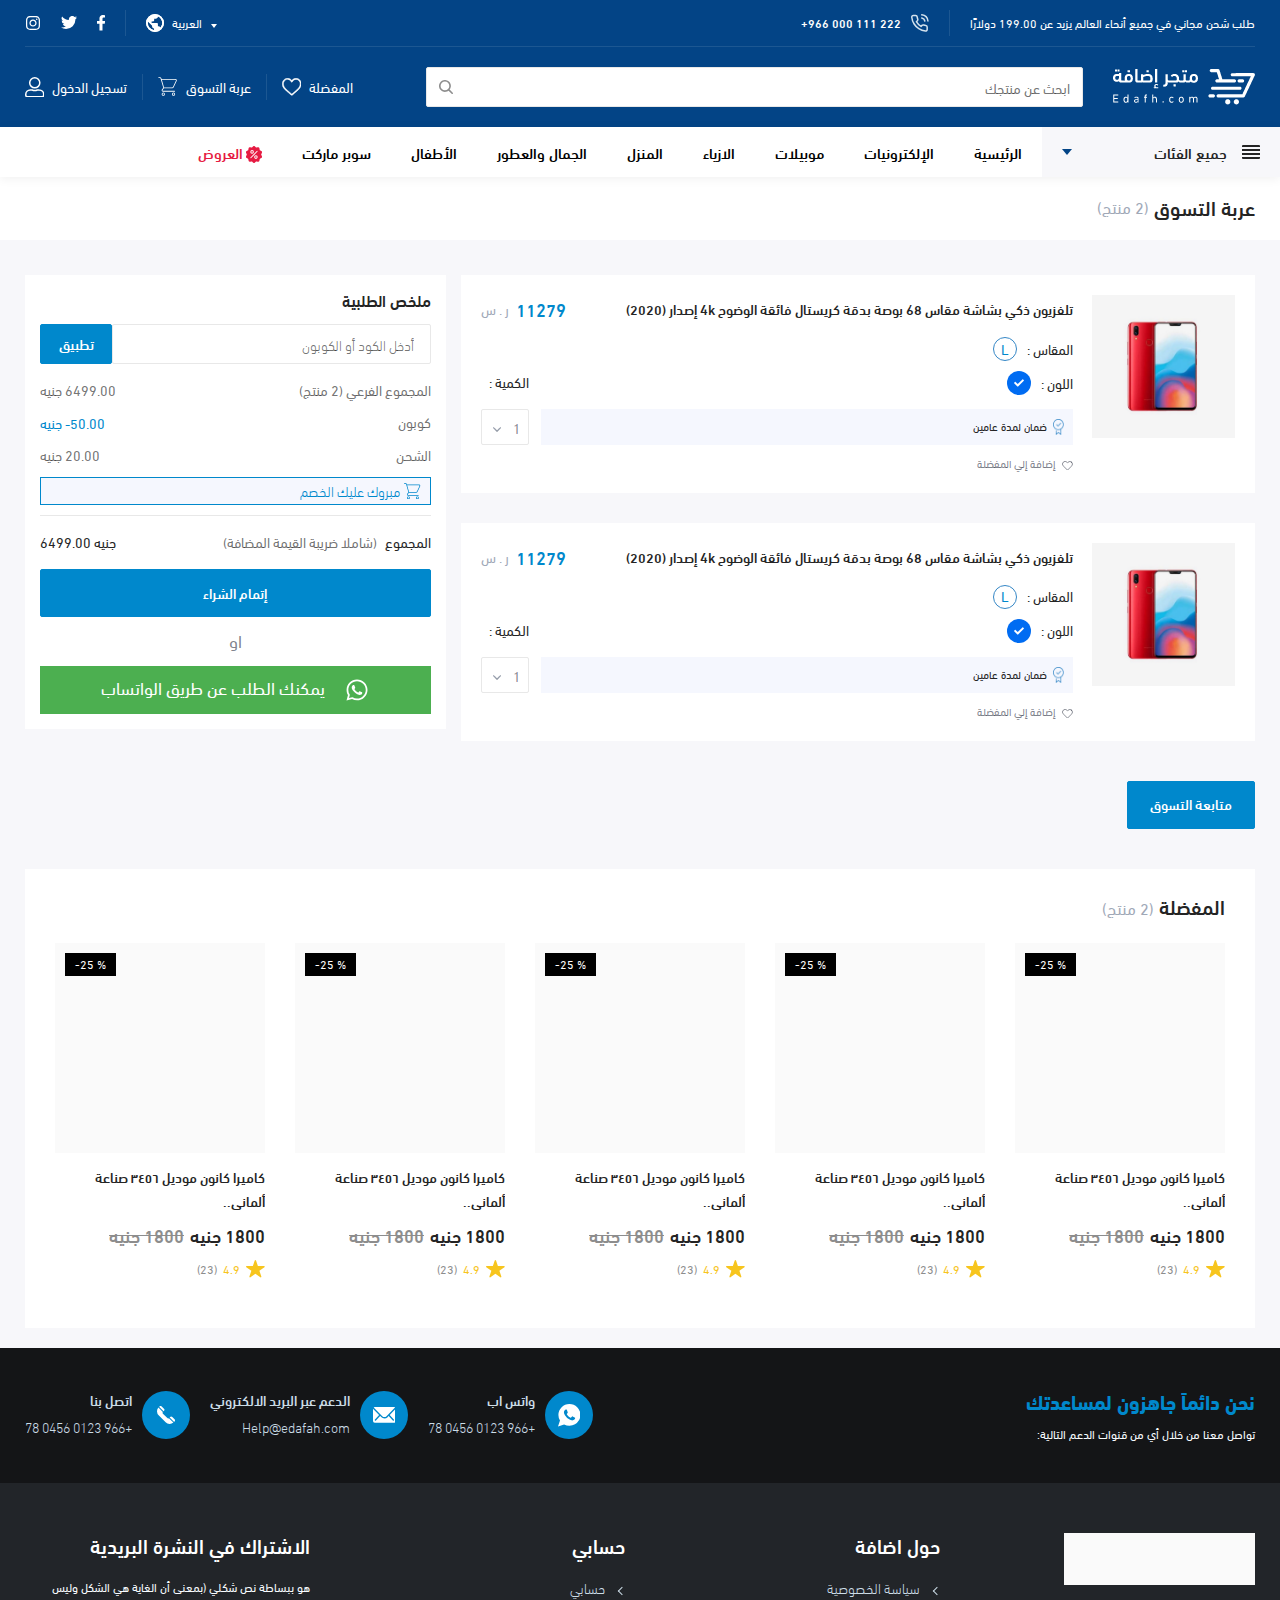
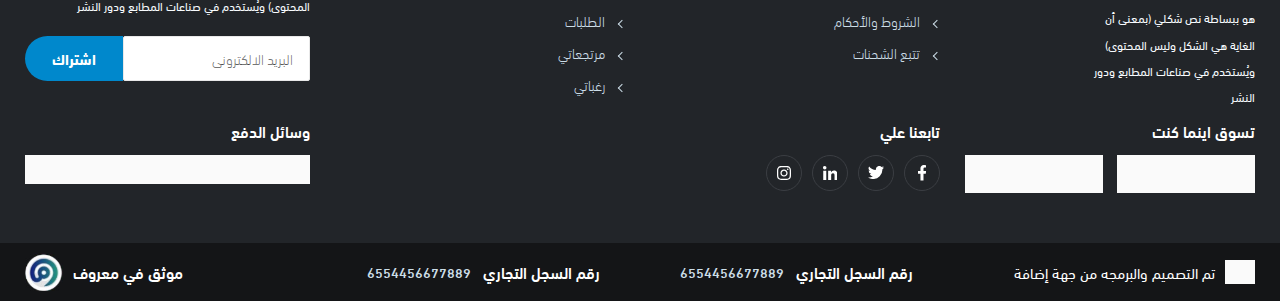
<file: cart-page.html>
<!DOCTYPE html>
<html lang="ar" dir="rtl">

<head>


    <meta charset="utf-8" />
    <meta http-equiv="X-UA-Compatible" content="IE=edge">
    <meta name="viewport" content="width=device-width, initial-scale=1">

    <title>edafh store</title>



    <!-- <link rel="stylesheet" href="assets/css/bootstrap.min.css"> -->
    <link rel="stylesheet" href="assets/css/bootstrap-rtl.min.css">
    <!-- <link rel="stylesheet" href="assets/css/bootstrap-grid.css"> -->
    <link rel="stylesheet" href="assets/css/bootstrap-select.min.css">
    <!-- <link rel="stylesheet" href="assets/css/all.min.css"> -->
    <link rel="stylesheet" href="assets/css/jquery.fancybox.min.css">
    <link rel="stylesheet" href="assets/css/swiper.min.css">
    <link rel="stylesheet" href="assets/css/style.css">
    <link rel="stylesheet" href="assets/css/color_scheme.css">

</head>

<body class="body-grey">



    <!-- start header  -->
    <header class="header-om">
        <!-- start toolbar  -->
        <div class="toolbar-om">
            <div class="container-fluid">
                <div class="ss-wraper-om">
                    <ul class="tt-contact-om list-unstyled ">
                        <li class="li-om">
                            <p class="contact-block">
                                طلب شحن مجاني في جميع أنحاء العالم يزيد عن 199.00 دولارًا
                            </p>
                        </li>
                        <li class="li-om">
                            <a class="contact-block phone-block link-om" href="tel:+966 000 111 222">
                                <figure class="figure-om">
                                    <svg xmlns="http://www.w3.org/2000/svg" width="17.775" height="17.806"
                                        viewBox="0 0 17.775 17.806">
                                        <g>
                                            <path fill="none" stroke="#d4e2ed" stroke-linecap="round"
                                                stroke-linejoin="round" stroke-width="1.5px"
                                                d="M13.2 4.6a3.877 3.877 0 0 1 3.063 3.063M13.2 1.5a6.978 6.978 0 0 1 6.164 6.156m-.775 6.187v2.326A1.551 1.551 0 0 1 16.9 17.72a15.344 15.344 0 0 1-6.691-2.38 15.119 15.119 0 0 1-4.652-4.652 15.344 15.344 0 0 1-2.38-6.722 1.551 1.551 0 0 1 1.543-1.69h2.323a1.551 1.551 0 0 1 1.551 1.333 9.955 9.955 0 0 0 .543 2.179 1.551 1.551 0 0 1-.349 1.636l-.988.984a12.405 12.405 0 0 0 4.652 4.652l.985-.985a1.551 1.551 0 0 1 1.636-.349 9.955 9.955 0 0 0 2.179.543 1.551 1.551 0 0 1 1.335 1.574z"
                                                transform="translate(.751 .828) translate(-3.168 -1.5)" />
                                        </g>
                                    </svg>
                                </figure>
                                <span class="telphone-om">+966 000 111 222</span>
                            </a>
                        </li>
                    </ul>

                    <div class="tt-lang-soicial-om">
                        <div class="tt-lang-sec-om dropdown-om">
                            <a class="link-om" href="#!">
                                <figure class="figure-om">
                                    <svg xmlns="http://www.w3.org/2000/svg" id="Language_icon" width="18" height="18"
                                        fill="#fff" viewBox="0 0 18 18">
                                        <defs>
                                            <clipPath id="clip-path">
                                                <path id="Shape"
                                                    d="M9 18a9 9 0 1 1 9-9 9.01 9.01 0 0 1-9 9zM1.989 7.389A7.3 7.3 0 0 0 1.8 9a7.2 7.2 0 0 0 6.3 7.137V14.4a1.8 1.8 0 0 1-1.8-1.8v-.9zM5.4 7.2V9h5.4a.9.9 0 0 1 .9.9v2.7h.9a1.792 1.792 0 0 1 1.71 1.251 7.184 7.184 0 0 0-2.61-11.52V2.7a1.8 1.8 0 0 1-1.8 1.8H8.1v1.8a.9.9 0 0 1-.9.9z"
                                                    class="cls-1" />
                                            </clipPath>

                                        </defs>
                                        <path id="Shape-2"
                                            d="M9 18a9 9 0 1 1 9-9 9.01 9.01 0 0 1-9 9zM1.989 7.389A7.3 7.3 0 0 0 1.8 9a7.2 7.2 0 0 0 6.3 7.137V14.4a1.8 1.8 0 0 1-1.8-1.8v-.9zM5.4 7.2V9h5.4a.9.9 0 0 1 .9.9v2.7h.9a1.792 1.792 0 0 1 1.71 1.251 7.184 7.184 0 0 0-2.61-11.52V2.7a1.8 1.8 0 0 1-1.8 1.8H8.1v1.8a.9.9 0 0 1-.9.9z"
                                            class="cls-1" />
                                        <g id="Mask_Group_208" clip-path="url(#clip-path)">
                                            <g id="_Color" transform="translate(-2.978 -2.978)">
                                                <path id="N500" d="M0 23.822h23.822V0H0z" class="cls-1" />
                                            </g>
                                        </g>
                                    </svg>

                                </figure>
                                <span class="text-om">العربية</span>
                            </a>
                            <ul class="sub-menu-om list-unstyled">
                                <li class="li-om">
                                    <a class="link-om" href="#!">العربية</a>
                                </li>
                                <li class="li-om">
                                    <a class="link-om" href="#!">english</a>
                                </li>
                            </ul>

                        </div>

                        <div class="tt-social-om">
                            <a class="link-om" href="#!">
                                <figure class="figure-om">
                                    <svg xmlns="http://www.w3.org/2000/svg" width="8.305" height="15.505"
                                        viewBox="0 0 8.305 15.505">
                                        <path fill="currentColor"
                                            d="M9.37 8.722l.43-2.806H7.108V4.095A1.4 1.4 0 0 1 8.69 2.579h1.224V.19A14.927 14.927 0 0 0 7.741 0a3.426 3.426 0 0 0-3.667 3.777v2.139H1.609v2.806h2.465v6.784h3.034V8.722z"
                                            transform="translate(-1.609)" />
                                    </svg>

                                </figure>
                            </a>
                            <a class="link-om" href="#!">
                                <figure class="figure-om">
                                    <svg xmlns="http://www.w3.org/2000/svg" width="16.053" height="13.038"
                                        viewBox="0 0 16.053 13.038">
                                        <path fill="currentColor"
                                            d="M14.4 6.63c.01.143.01.285.01.428a9.3 9.3 0 0 1-9.361 9.361A9.3 9.3 0 0 1 0 14.942a6.806 6.806 0 0 0 .795.041 6.589 6.589 0 0 0 4.085-1.406A3.3 3.3 0 0 1 1.8 11.3a4.149 4.149 0 0 0 .621.051 3.48 3.48 0 0 0 .866-.112A3.291 3.291 0 0 1 .652 8.005v-.041a3.313 3.313 0 0 0 1.487.418 3.295 3.295 0 0 1-1.019-4.4A9.352 9.352 0 0 0 7.9 7.425a3.714 3.714 0 0 1-.081-.754 3.293 3.293 0 0 1 5.698-2.251 6.478 6.478 0 0 0 2.083-.795 3.281 3.281 0 0 1-1.446 1.813 6.6 6.6 0 0 0 1.895-.509 7.072 7.072 0 0 1-1.65 1.7z"
                                            transform="translate(0 -3.381)" />
                                    </svg>
                                </figure>
                            </a>
                            <a class="link-om" href="#!">
                                <figure class="figure-om">

                                    <svg aria-hidden="true" focusable="false" data-prefix="fab" data-icon="instagram"
                                        width="16.005" height="16.005" class="svg-inline--fa fa-instagram fa-w-14"
                                        role="img" xmlns="http://www.w3.org/2000/svg" viewBox="0 0 448 512">
                                        <path fill="currentColor"
                                            d="M224.1 141c-63.6 0-114.9 51.3-114.9 114.9s51.3 114.9 114.9 114.9S339 319.5 339 255.9 287.7 141 224.1 141zm0 189.6c-41.1 0-74.7-33.5-74.7-74.7s33.5-74.7 74.7-74.7 74.7 33.5 74.7 74.7-33.6 74.7-74.7 74.7zm146.4-194.3c0 14.9-12 26.8-26.8 26.8-14.9 0-26.8-12-26.8-26.8s12-26.8 26.8-26.8 26.8 12 26.8 26.8zm76.1 27.2c-1.7-35.9-9.9-67.7-36.2-93.9-26.2-26.2-58-34.4-93.9-36.2-37-2.1-147.9-2.1-184.9 0-35.8 1.7-67.6 9.9-93.9 36.1s-34.4 58-36.2 93.9c-2.1 37-2.1 147.9 0 184.9 1.7 35.9 9.9 67.7 36.2 93.9s58 34.4 93.9 36.2c37 2.1 147.9 2.1 184.9 0 35.9-1.7 67.7-9.9 93.9-36.2 26.2-26.2 34.4-58 36.2-93.9 2.1-37 2.1-147.8 0-184.8zM398.8 388c-7.8 19.6-22.9 34.7-42.6 42.6-29.5 11.7-99.5 9-132.1 9s-102.7 2.6-132.1-9c-19.6-7.8-34.7-22.9-42.6-42.6-11.7-29.5-9-99.5-9-132.1s-2.6-102.7 9-132.1c7.8-19.6 22.9-34.7 42.6-42.6 29.5-11.7 99.5-9 132.1-9s102.7-2.6 132.1 9c19.6 7.8 34.7 22.9 42.6 42.6 11.7 29.5 9 99.5 9 132.1s2.7 102.7-9 132.1z">
                                        </path>
                                    </svg>
                                </figure>
                            </a>
                        </div>
                    </div>
                </div>
            </div>
        </div>
        <!-- end tool bar  -->


        <!-- start logo-search-section-om  -->
        <div class="logo-search-personal-data-om">

            <div class="container-fluid">
                <div class="ss-wraper-om">
                    <div class="header-logo-search-sec-om">

                        <a class="header-logo-om" href="#!">
                            <figure class="figure-om">
                                <img class="img-om" src="assets/images/logo.png" alt="">
                            </figure>
                        </a>

                        <div class="search-section-om">
                            <form class="search-form-om" action="search-page.html" autocomplete="off">
                                <input class="input-om" type="text" placeholder="ابحث عن منتجك"
                                    id="header-search-input-om">
                                <button class="search-butt-om">
                                    <figure class="figure-om">
                                        <svg xmlns="http://www.w3.org/2000/svg" width="14" height="14.105"
                                            viewBox="0 0 14 14.105" fill="currentColor">

                                            <g>
                                                <path
                                                    d="M13.207 14.105a.784.784 0 0 1-.565-.238l-3.121-3.174a5.949 5.949 0 1 1 1.127-1.114l3.124 3.179a.793.793 0 0 1-.566 1.348zM5.944 1.585A4.359 4.359 0 1 0 10.3 5.944a4.364 4.364 0 0 0-4.356-4.359z" />
                                                <g clip-path="url(#clip-path)">

                                                </g>
                                            </g>
                                        </svg>

                                    </figure>

                                </button>
                            </form>

                            <div class="header-search-result-block-om search-result-history-om"
                                id="search-result-history-om">
                                <div class="search-result-heading-om">
                                    <h3 class="head-om">عمليات البحث الاخيرة</h3>
                                    <button class="butt-om remove-all-search-history">مسح الكل</button>
                                </div>
                                <div class="search-result-list-om">
                                    <a class="link-om" href="#!">
                                        <button class="close-butt-om"></button>
                                        ساعة سمارت
                                    </a>
                                    <a class="link-om" href="#!">
                                        <button class="close-butt-om"></button>
                                        تليفون ال جى
                                    </a>
                                    <a class="link-om" href="#!">
                                        <button class="close-butt-om"></button>
                                        هاتف سامسونج
                                    </a>
                                </div>
                            </div>

                            <div class="header-search-result-block-om search-result-match-om">
                                <div class="sh-row">
                                    <div class="col-1-om">
                                        <div class="match-block-om">
                                            <div class="search-result-list-om">
                                                <a class="link-om" href="#!"> هاتف هواوي نوفا 7iتلفزيون ال جي</a>
                                                <a class="link-om" href="#!"> ابل هاتف ايفون 6s مستعمل</a>
                                                <a class="link-om" href="#!"> ابل هاتف ايفون 6s مستعمل</a>
                                                <a class="link-om" href="#!"> حامل هاتف محمول مرن مع ضوء</a>
                                                <a class="link-om" href="#!"> هاتف شاوم بوكو m3ي</a>
                                                <a class="link-om" href="#!"> هاتف هواوي نوفا 7iتلفزيون ال جي</a>
                                                <a class="link-om" href="#!"> ابل هاتف ايفون 6s مستعمل</a>
                                                <a class="link-om" href="#!"> ابل هاتف ايفون 6s مستعمل</a>
                                                <a class="link-om" href="#!"> حامل هاتف محمول مرن مع ضوء</a>
                                                <a class="link-om" href="#!"> هاتف شاوم بوكو m3ي</a>
                                            </div>
                                        </div>
                                    </div>
                                    <div class="col-2-om">
                                        <div class="search-result-brands-cats-om match-block-om">
                                            <div class="match-result-block-om">
                                                <h4 class="head-om">الماركات المطابقة</h4>
                                                <div class="search-result-list-om">
                                                    <a class="link-om" href="#!"> google</a>
                                                    <a class="link-om" href="#!"> samsung</a>
                                                    <a class="link-om" href="#!"> apple</a>
                                                </div>
                                            </div>
                                            <div class="match-result-block-om">
                                                <h4 class="head-om">الفئات المطابقة</h4>
                                                <div class="search-result-list-om">
                                                    <a class="link-om" href="#!"> Telephone Tables</a>
                                                    <a class="link-om" href="#!"> Cyling Phone Mounts</a>
                                                </div>
                                            </div>
                                        </div>
                                    </div>
                                </div>
                            </div>
                        </div>
                    </div>
                    <ul class="header-personal-data-om list-unstyled">
                        <li class="li-om">
                            <a class="link-om" href="#!">

                                <figure class="figure-om">
                                    <svg xmlns="http://www.w3.org/2000/svg" width="19.608" height="17.5"
                                        viewBox="0 0 19.608 17.5">
                                        <g>
                                            <path fill="currentColor" stroke="currentColor" stroke-width="0.5px"
                                                d="M9.554 17a1.12 1.12 0 0 1-.739-.278c-.772-.675-1.516-1.309-2.173-1.869A40.408 40.408 0 0 1 1.9 10.4 7.112 7.112 0 0 1 0 5.743a5.972 5.972 0 0 1 1.516-4.079A5.138 5.138 0 0 1 5.338 0a4.806 4.806 0 0 1 3 1.036A6.142 6.142 0 0 1 9.554 2.3a6.143 6.143 0 0 1 1.214-1.267A4.806 4.806 0 0 1 13.77 0a5.138 5.138 0 0 1 3.822 1.664 5.972 5.972 0 0 1 1.516 4.079 7.111 7.111 0 0 1-1.9 4.655 40.4 40.4 0 0 1-4.744 4.453c-.658.56-1.4 1.2-2.177 1.872a1.121 1.121 0 0 1-.733.277zM5.338 1.119a4.031 4.031 0 0 0-3 1.3 4.858 4.858 0 0 0-1.219 3.32 5.984 5.984 0 0 0 1.638 3.945A39.764 39.764 0 0 0 7.365 14c.659.562 1.406 1.2 2.184 1.878.782-.681 1.531-1.319 2.191-1.882a39.774 39.774 0 0 0 4.608-4.315 5.985 5.985 0 0 0 1.638-3.941 4.858 4.858 0 0 0-1.219-3.32 4.031 4.031 0 0 0-3-1.3 3.712 3.712 0 0 0-2.318.8 5.431 5.431 0 0 0-1.292 1.495.707.707 0 0 1-1.214 0 5.426 5.426 0 0 0-1.287-1.493 3.712 3.712 0 0 0-2.318-.8zm0 0"
                                                transform="translate(.25 .25)" />
                                        </g>
                                    </svg>

                                </figure>
                                <span class="text-om">المفضلة</span>
                            </a>
                        </li>
                        <li class="li-om">
                            <a class="link-om" href="#!">

                                <figure class="figure-om">
                                    <svg xmlns="http://www.w3.org/2000/svg" width="19.046" height="19.046"
                                        fill="currentColor" viewBox="0 0 19.046 19.046">

                                        <g id="shopping-cart_1_" transform="translate(.25 .25)">
                                            <g id="Group_226">
                                                <path id="Path_546"
                                                    d="M17.188 1.7H3.372v.122l-.173-.6A1.7 1.7 0 0 0 1.581 0H.422A.423.423 0 0 0 0 .425a.423.423 0 0 0 .422.426h1.159a.848.848 0 0 1 .809.613l2.624 9.076-1.344 1.7a1.383 1.383 0 0 0-.3.856 1.365 1.365 0 0 0 1.358 1.37h11.71a.425.425 0 0 0 0-.851H4.729a.52.52 0 0 1-.4-.844l1.355-1.708h8.266a1.693 1.693 0 0 0 1.526-.977l2.941-6.307a1.392 1.392 0 0 0 .129-.583v-.12A1.365 1.365 0 0 0 17.188 1.7zm.515 1.49a.524.524 0 0 1-.049.221l-2.941 6.308a.847.847 0 0 1-.763.488H5.8L3.583 2.552h13.605a.518.518 0 0 1 .515.519z"
                                                    class="cls-1" />
                                                <path id="Path_547"
                                                    d="M86.967 384a1.634 1.634 0 1 0 1.634 1.634A1.636 1.636 0 0 0 86.967 384zm0 2.451a.817.817 0 1 1 .817-.817.818.818 0 0 1-.817.817z"
                                                    class="cls-1" transform="translate(-81.938 -368.722)" />
                                                <path id="Path_548"
                                                    d="M342.967 384a1.634 1.634 0 1 0 1.634 1.634 1.636 1.636 0 0 0-1.634-1.634zm0 2.451a.817.817 0 1 1 .817-.817.818.818 0 0 1-.817.817z"
                                                    class="cls-1" transform="translate(-327.689 -368.722)" />
                                            </g>
                                        </g>
                                    </svg>
                                </figure>
                                <span class="text-om">عربة التسوق</span>
                            </a>
                        </li>
                        <li class="li-om">
                            <a class="link-om" href="#!" data-toggle="modal" data-target="#signinmodal">
                                <figure class="figure-om">
                                    <svg xmlns="http://www.w3.org/2000/svg" width="19.491" height="20.479"
                                        viewBox="0 0 19.491 20.479">
                                        <g>
                                            <path fill="none" stroke="currentColor" stroke-width="1.5px"
                                                d="M9 9.12a5.06 5.06 0 1 0-5.06-5.06A5.061 5.061 0 0 0 9 9.12zm4.5 2.112h-1.943a6.117 6.117 0 0 1-5.123 0H4.5A4.5 4.5 0 0 0 0 15.73v.562a1.687 1.687 0 0 0 1.687 1.687H16.3a1.687 1.687 0 0 0 1.687-1.687v-.562a4.5 4.5 0 0 0-4.494-4.498z"
                                                transform="translate(.75 .75) translate(0 1)" />
                                        </g>
                                    </svg>

                                </figure>
                                <span class="text-om">تسجيل الدخول</span>

                            </a>
                        </li>
                        <!-- start loged_in user  -->
                        <!-- <li class="li-om  dropdown-om">
                            <a class="link-om" href="#!">
                                <figure class="figure-om">
                                    <svg xmlns="http://www.w3.org/2000/svg" width="19.491" height="20.479"
                                        viewBox="0 0 19.491 20.479">
                                        <g>
                                            <path fill="none" stroke="currentColor" stroke-width="1.5px"
                                                d="M9 9.12a5.06 5.06 0 1 0-5.06-5.06A5.061 5.061 0 0 0 9 9.12zm4.5 2.112h-1.943a6.117 6.117 0 0 1-5.123 0H4.5A4.5 4.5 0 0 0 0 15.73v.562a1.687 1.687 0 0 0 1.687 1.687H16.3a1.687 1.687 0 0 0 1.687-1.687v-.562a4.5 4.5 0 0 0-4.494-4.498z"
                                                transform="translate(.75 .75) translate(0 1)" />
                                        </g>
                                    </svg>

                                </figure>
                                <span class="text-om loged-in-text-om en-text-om">ahmed mohamed mahmoud</span>
                               
                            </a>

                            <ul class="sub-menu-om list-unstyled">
                                <li class="li-om">
                                    <a class="link-om" href="#!">طلباتي</a>
                                </li>
                                <li class="li-om">
                                    <a class="link-om" href="#!">العناوين</a>
                                </li>
                                <li class="li-om">
                                    <a class="link-om" href="#!">عمليات الدفع</a>
                                </li>
                                <li class="li-om">
                                    <a class="link-om" href="#!">المرتجعات</a>
                                </li>
                                <li class="li-om">
                                    <a class="link-om" href="#!">تفضيلات</a>
                                </li>
                                <li class="li-om">
                                    <a class="link-om" href="#!">حسابي</a>
                                </li>
                                <li class="li-om">
                                    <a class="link-om sing-out-link-om" href="#!">تسجيل الخروج</a>
                                </li>
                            </ul>
                        </li> -->
                        <!-- end loged_in user  -->

                    </ul>
                </div>
            </div>
        </div>
        <!-- end logo-search-section-om  -->


        <!-- <div class="fixed-header-warper"> -->
        <nav class="navar-section-om">

            <div class="nav-warper-om">

                <!-- <div class="menu-button-om" id="menu-butt-activ-om">
                        <span></span>
                        <span></span>
                        <span></span>
                    </div> -->
                <div class="all-categories-section">
                    <a class="all-cats-butt-om link-om" href="#!">
                        <figure class="figure-om">
                            <svg xmlns="http://www.w3.org/2000/svg" id="category_Icon" width="18" height="14"
                                fill="currentColor" viewBox="0 0 18 14">
                                <defs>
                                    <clipPath id="clip-path">
                                        <path id="Line_Copy_3"
                                            d="M1 14a1 1 0 0 1-1-1v-1h18v1a1 1 0 0 1-1 1zm-1-4V8h18v2zm0-4V4h18v2zm0-4V1a1 1 0 0 1 1-1h16a1 1 0 0 1 1 1v1z"
                                            fill="currentColor" />
                                    </clipPath>
                                </defs>
                                <path id="Line_Copy_3-2"
                                    d="M1 14a1 1 0 0 1-1-1v-1h18v1a1 1 0 0 1-1 1zm-1-4V8h18v2zm0-4V4h18v2zm0-4V1a1 1 0 0 1 1-1h16a1 1 0 0 1 1 1v1z"
                                    fill="currentColor" />
                            </svg>

                        </figure>
                        جميع الفئات
                    </a>

                    <div class="header-categoreies-mega-menu-om">
                        <div class="col-om">
                            <ul class="header-categoreies-main-list-om list-unstyled">
                                <li class="li-om"><a class="link-om" href="#!">الإلكترونيات</a></li>
                                <li class="li-om"><a class="link-om" href="#!">الموبيلات</a></li>
                                <li class="li-om"><a class="link-om" href="#!">الجمال والعناية الشخصية</a></li>
                                <li class="li-om"><a class="link-om" href="#!">الأزياء</a></li>
                                <li class="li-om"><a class="link-om" href="#!">المنزل والمطبخ</a></li>
                                <li class="li-om"><a class="link-om" href="#!">الرياضة واللياقة البدنية</a></li>
                                <li class="li-om"><a class="link-om" href="#!">منتجات الاطفال</a></li>
                                <li class="li-om"><a class="link-om" href="#!">الكتب والوسائط</a></li>
                                <li class="li-om"><a class="link-om" href="#!">مستلزمات المكتب</a></li>
                            </ul>
                        </div>
                        <div class="col-om">
                            <div class="header-category-decsription-om">
                                <h3 class="cat-head-om">المنزل والمطبخ</h3>
                                <div class="category-lists-suggt-om">
                                    <div class="cat-col-om">
                                        <h4 class="cat-sub-head-om">المشهورة أكثر</h4>
                                        <ul class="suggestion-list-om list-unstyled">
                                            <li class="li-om"><a href="#!" class="link-om">مستلزمات السرير</a></li>
                                            <li class="li-om"><a href="#!" class="link-om">الحمامات</a></li>
                                            <li class="li-om"><a href="#!" class="link-om">ديكورات المنازل</a></li>
                                            <li class="li-om"><a href="#!" class="link-om">المطبخ وادوات الطعام</a></li>
                                            <li class="li-om"><a href="#!" class="link-om">الاجهزة المنزلية</a></li>
                                            <li class="li-om"><a href="#!" class="link-om">الاثاث</a></li>
                                            <li class="li-om"><a href="#!" class="link-om">تخزين وتنظيم منزلي</a></li>
                                            <li class="li-om"><a href="#!" class="link-om">ادوات وتحسينات المنزل</a>
                                            </li>
                                        </ul>
                                    </div>
                                    <div class="cat-col-om">
                                        <h4 class="cat-sub-head-om">المشهورة أكثر</h4>
                                        <ul class="suggestion-list-om list-unstyled">
                                            <li class="li-om"><a href="#!" class="link-om">مستلزمات السرير</a></li>
                                            <li class="li-om"><a href="#!" class="link-om">الحمامات</a></li>
                                            <li class="li-om"><a href="#!" class="link-om">ديكورات المنازل</a></li>
                                            <li class="li-om"><a href="#!" class="link-om">المطبخ وادوات الطعام</a></li>
                                            <li class="li-om"><a href="#!" class="link-om">الاجهزة المنزلية</a></li>
                                            <li class="li-om"><a href="#!" class="link-om">الاثاث</a></li>
                                            <li class="li-om"><a href="#!" class="link-om">تخزين وتنظيم منزلي</a></li>
                                            <li class="li-om"><a href="#!" class="link-om">ادوات وتحسينات المنزل</a>
                                            </li>
                                        </ul>
                                    </div>
                                </div>
                            </div>
                        </div>
                    </div>
                </div>

                <div class="nav-om" id="navbar-menu-om">

                    <!-- <div class="close-butt-om"></div> -->
                    <ul class="nav-list-om list-unstyled">
                        <li class="li-om">
                            <a class="link-om" href="#!">الرئيسية</a>
                        </li>
                        <li class="li-om li-mega-om">
                            <a class="link-om" href="#!">الإلكترونيات</a>
                            <!-- start megamenu  -->
                            <div class="ss-header-megamenu-om">
                                <div class="megamenue-block-om">
                                    <div class="mega-row-om">
                                        <div class="mega-col-1-om">
                                            <h3 class="mega-head-om first-head-om">أفضل المركات</h3>
                                            <div class="mega-best-brands-om">
                                                <div class="row-om">
                                                    <div class="col-om">
                                                        <a class="mega-brand-block-om" href="#!">
                                                            <figure class="figure-om loading-omd ">
                                                                <img class="lazy-omd img-om"
                                                                    data-src="assets/images/mega_best_brands/5015.png"
                                                                    alt="..">
                                                            </figure>
                                                        </a>
                                                    </div>
                                                    <div class="col-om">
                                                        <a class="mega-brand-block-om" href="#!">
                                                            <figure class="figure-om loading-omd ">
                                                                <img class="lazy-omd img-om"
                                                                    data-src="assets/images/mega_best_brands/5015.png"
                                                                    alt="..">
                                                            </figure>
                                                        </a>
                                                    </div>
                                                    <div class="col-om">
                                                        <a class="mega-brand-block-om" href="#!">
                                                            <figure class="figure-om loading-omd ">
                                                                <img class="lazy-omd img-om"
                                                                    data-src="assets/images/mega_best_brands/5015.png"
                                                                    alt="..">
                                                            </figure>
                                                        </a>
                                                    </div>
                                                    <div class="col-om">
                                                        <a class="mega-brand-block-om" href="#!">
                                                            <figure class="figure-om loading-omd ">
                                                                <img class="lazy-omd img-om"
                                                                    data-src="assets/images/mega_best_brands/5015.png"
                                                                    alt="..">
                                                            </figure>
                                                        </a>
                                                    </div>
                                                    <div class="col-om">
                                                        <a class="mega-brand-block-om" href="#!">
                                                            <figure class="figure-om loading-omd ">
                                                                <img class="lazy-omd img-om"
                                                                    data-src="assets/images/mega_best_brands/5015.png"
                                                                    alt="..">
                                                            </figure>
                                                        </a>
                                                    </div>
                                                    <div class="col-om">
                                                        <a class="mega-brand-block-om" href="#!">
                                                            <figure class="figure-om loading-omd ">
                                                                <img class="lazy-omd img-om"
                                                                    data-src="assets/images/mega_best_brands/5015.png"
                                                                    alt="..">
                                                            </figure>
                                                        </a>
                                                    </div>
                                                    <div class="col-om">
                                                        <a class="mega-brand-block-om" href="#!">
                                                            <figure class="figure-om loading-omd ">
                                                                <img class="lazy-omd img-om"
                                                                    data-src="assets/images/mega_best_brands/5015.png"
                                                                    alt="..">
                                                            </figure>
                                                        </a>
                                                    </div>
                                                    <div class="col-om">
                                                        <a class="mega-brand-block-om" href="#!">
                                                            <figure class="figure-om loading-omd ">
                                                                <img class="lazy-omd img-om"
                                                                    data-src="assets/images/mega_best_brands/5015.png"
                                                                    alt="..">
                                                            </figure>
                                                        </a>
                                                    </div>
                                                    <div class="col-om">
                                                        <a class="mega-brand-block-om" href="#!">
                                                            <figure class="figure-om loading-omd ">
                                                                <img class="lazy-omd img-om"
                                                                    data-src="assets/images/mega_best_brands/5015.png"
                                                                    alt="..">
                                                            </figure>
                                                        </a>
                                                    </div>
                                                </div>

                                            </div>
                                        </div>
                                        <div class="mega-col-2-om">
                                            <h3 class="mega-head-om">أفضل المركات</h3>
                                            <div class="mega-choose-for-you-om">
                                                <div class="row-om">
                                                    <div class="col-om">
                                                        <div class="product-block-om">
                                                            <div class="product-img-block">
                                                                <a class="img-block-om" href="#!">
                                                                    <figure class="figure-om loading-omd asp-om">
                                                                        <img class="lazy-omd img-om"
                                                                            data-src="assets/images/products/28_large@3x.jpg"
                                                                            alt="..">
                                                                    </figure>
                                                                </a>
                                                                <button class="show-fast-butt-om">مشاهدة سريعة</button>

                                                                <div class="cart-fav-block">

                                                                    <!-- fav button  -->
                                                                    <a class="fav-butt-om butt-om favorite-product-active-om"
                                                                        href="#!" title="favorite product">
                                                                        <svg xmlns="http://www.w3.org/2000/svg"
                                                                            width="18.041" height="15.928"
                                                                            viewBox="0 0 18.041 15.928">
                                                                            <path class="fav-svg" stroke-linecap="round"
                                                                                stroke-linejoin="round"
                                                                                stroke-width="1.5px"
                                                                                d="M17.589 5.773a4.352 4.352 0 0 0-6.156 0l-.839.839-.839-.839A4.353 4.353 0 1 0 3.6 11.929l.839.839 6.156 6.156 6.156-6.156.839-.839a4.352 4.352 0 0 0-.001-6.156z"
                                                                                transform="translate(-1.573 -3.747)" />
                                                                        </svg>
                                                                    </a>

                                                                    <!-- cart button  -->
                                                                    <a class="cart-butt-om butt-om" href="#!">
                                                                        <svg xmlns="http://www.w3.org/2000/svg"
                                                                            width="16.741" height="16.048"
                                                                            viewBox="0 0 16.741 16.048">
                                                                            <defs>

                                                                            </defs>
                                                                            <g id="Icon_feather-shopping-cart"
                                                                                transform="translate(-.75 -.75)">
                                                                                <path id="Path_580"
                                                                                    d="M13.386 30.693a.693.693 0 1 1-.693-.693.693.693 0 0 1 .693.693z"
                                                                                    class="svg-cart"
                                                                                    transform="translate(-5.651 -15.338)" />
                                                                                <path id="Path_581"
                                                                                    d="M29.886 30.693a.693.693 0 1 1-.693-.693.693.693 0 0 1 .693.693z"
                                                                                    class="svg-cart"
                                                                                    transform="translate(-14.53 -15.338)" />
                                                                                <path id="Path_582"
                                                                                    d="M1.5 1.5h2.771l1.857 9.276a1.386 1.386 0 0 0 1.386 1.115h6.734a1.386 1.386 0 0 0 1.386-1.115l1.108-5.812H4.964"
                                                                                    class="svg-cart" />
                                                                            </g>
                                                                        </svg>
                                                                    </a>
                                                                </div>

                                                                <span class="product-discout-om">-25 %</span>
                                                            </div>
                                                            <a class="product-desc-om link-om" href="#!">
                                                                <h3 class="product-titile-om">كاميرا كانون موديل ٣٤٥٦
                                                                    صناعة ألماني..</h3>
                                                                <div class="product-prices-om">
                                                                    <span class="price-om new-price-om">1800 جنيه</span>
                                                                    <span class="price-om old-price-om">1800 جنيه</span>
                                                                </div>
                                                                <div class="product-rate-om">
                                                                    <figure class="figure-om">
                                                                        <svg xmlns="http://www.w3.org/2000/svg"
                                                                            width="18.769" height="17.429"
                                                                            viewBox="0 0 18.769 17.429">
                                                                            <path fill="#f7c51e"
                                                                                d="M20.307 9.408h-6.163l-1.873-5.589a.679.679 0 0 0-1.274 0L9.125 9.408H2.92a.672.672 0 0 0-.67.67.493.493 0 0 0 .013.113.644.644 0 0 0 .281.473l5.065 3.57-1.945 5.652a.672.672 0 0 0 .23.754.648.648 0 0 0 .377.163.821.821 0 0 0 .419-.151l4.944-3.523 4.944 3.523A.785.785 0 0 0 17 20.8a.6.6 0 0 0 .373-.163.664.664 0 0 0 .23-.754l-1.944-5.652 5.023-3.6.121-.1a.7.7 0 0 0 .218-.448.71.71 0 0 0-.714-.675z"
                                                                                transform="translate(-2.25 -3.375)" />
                                                                        </svg>

                                                                    </figure>
                                                                    <p class="rate-text-om"> 4.9 </p>
                                                                    <p class="rate-text-om rate-nums-users-om">(23)</p>
                                                                </div>
                                                            </a>
                                                        </div>
                                                    </div>
                                                    <div class="col-om">
                                                        <div class="product-block-om">
                                                            <div class="product-img-block">
                                                                <a class="img-block-om" href="#!">
                                                                    <figure class="figure-om loading-omd asp-om">
                                                                        <img class="lazy-omd img-om"
                                                                            data-src="assets/images/products/28_large@3x.jpg"
                                                                            alt="..">
                                                                    </figure>
                                                                </a>
                                                                <button class="show-fast-butt-om">مشاهدة سريعة</button>

                                                                <div class="cart-fav-block">

                                                                    <!-- fav button  -->
                                                                    <a class="fav-butt-om butt-om favorite-product-active-om"
                                                                        href="#!" title="favorite product">
                                                                        <svg xmlns="http://www.w3.org/2000/svg"
                                                                            width="18.041" height="15.928"
                                                                            viewBox="0 0 18.041 15.928">
                                                                            <path class="fav-svg" stroke-linecap="round"
                                                                                stroke-linejoin="round"
                                                                                stroke-width="1.5px"
                                                                                d="M17.589 5.773a4.352 4.352 0 0 0-6.156 0l-.839.839-.839-.839A4.353 4.353 0 1 0 3.6 11.929l.839.839 6.156 6.156 6.156-6.156.839-.839a4.352 4.352 0 0 0-.001-6.156z"
                                                                                transform="translate(-1.573 -3.747)" />
                                                                        </svg>
                                                                    </a>

                                                                    <!-- cart button  -->
                                                                    <a class="cart-butt-om butt-om" href="#!">
                                                                        <svg xmlns="http://www.w3.org/2000/svg"
                                                                            width="16.741" height="16.048"
                                                                            viewBox="0 0 16.741 16.048">
                                                                            <defs>

                                                                            </defs>
                                                                            <g id="Icon_feather-shopping-cart"
                                                                                transform="translate(-.75 -.75)">
                                                                                <path id="Path_580"
                                                                                    d="M13.386 30.693a.693.693 0 1 1-.693-.693.693.693 0 0 1 .693.693z"
                                                                                    class="svg-cart"
                                                                                    transform="translate(-5.651 -15.338)" />
                                                                                <path id="Path_581"
                                                                                    d="M29.886 30.693a.693.693 0 1 1-.693-.693.693.693 0 0 1 .693.693z"
                                                                                    class="svg-cart"
                                                                                    transform="translate(-14.53 -15.338)" />
                                                                                <path id="Path_582"
                                                                                    d="M1.5 1.5h2.771l1.857 9.276a1.386 1.386 0 0 0 1.386 1.115h6.734a1.386 1.386 0 0 0 1.386-1.115l1.108-5.812H4.964"
                                                                                    class="svg-cart" />
                                                                            </g>
                                                                        </svg>
                                                                    </a>
                                                                </div>

                                                                <span class="product-discout-om">-25 %</span>
                                                            </div>
                                                            <a class="product-desc-om link-om" href="#!">
                                                                <h3 class="product-titile-om">كاميرا كانون موديل ٣٤٥٦
                                                                    صناعة ألماني..</h3>
                                                                <div class="product-prices-om">
                                                                    <span class="price-om new-price-om">1800 جنيه</span>
                                                                    <span class="price-om old-price-om">1800 جنيه</span>
                                                                </div>
                                                                <div class="product-rate-om">
                                                                    <figure class="figure-om">
                                                                        <svg xmlns="http://www.w3.org/2000/svg"
                                                                            width="18.769" height="17.429"
                                                                            viewBox="0 0 18.769 17.429">
                                                                            <path fill="#f7c51e"
                                                                                d="M20.307 9.408h-6.163l-1.873-5.589a.679.679 0 0 0-1.274 0L9.125 9.408H2.92a.672.672 0 0 0-.67.67.493.493 0 0 0 .013.113.644.644 0 0 0 .281.473l5.065 3.57-1.945 5.652a.672.672 0 0 0 .23.754.648.648 0 0 0 .377.163.821.821 0 0 0 .419-.151l4.944-3.523 4.944 3.523A.785.785 0 0 0 17 20.8a.6.6 0 0 0 .373-.163.664.664 0 0 0 .23-.754l-1.944-5.652 5.023-3.6.121-.1a.7.7 0 0 0 .218-.448.71.71 0 0 0-.714-.675z"
                                                                                transform="translate(-2.25 -3.375)" />
                                                                        </svg>

                                                                    </figure>
                                                                    <p class="rate-text-om"> 4.9 </p>
                                                                    <p class="rate-text-om rate-nums-users-om">(23)</p>
                                                                </div>
                                                            </a>
                                                        </div>
                                                    </div>
                                                </div>
                                            </div>
                                        </div>
                                    </div>
                                </div>
                            </div>
                            <!-- end megamenu  -->
                        </li>
                        <li class="li-om li-mega-om">
                            <a class="link-om" href="#!">موبيلات</a>
                            <!-- start megamenu  -->
                            <div class="ss-header-megamenu-om">
                                <div class="megamenue-block-om">
                                    <div class="mega-row-om">
                                        <div class="mega-col-1-om">
                                            <h3 class="mega-head-om first-head-om">أفضل المركات</h3>
                                            <div class="mega-best-brands-om">
                                                <div class="row-om">
                                                    <div class="col-om">
                                                        <a class="mega-brand-block-om" href="#!">
                                                            <figure class="figure-om loading-omd ">
                                                                <img class="lazy-omd img-om"
                                                                    data-src="assets/images/mega_best_brands/5015.png"
                                                                    alt="..">
                                                            </figure>
                                                        </a>
                                                    </div>
                                                    <div class="col-om">
                                                        <a class="mega-brand-block-om" href="#!">
                                                            <figure class="figure-om loading-omd ">
                                                                <img class="lazy-omd img-om"
                                                                    data-src="assets/images/mega_best_brands/5015.png"
                                                                    alt="..">
                                                            </figure>
                                                        </a>
                                                    </div>
                                                    <div class="col-om">
                                                        <a class="mega-brand-block-om" href="#!">
                                                            <figure class="figure-om loading-omd ">
                                                                <img class="lazy-omd img-om"
                                                                    data-src="assets/images/mega_best_brands/5015.png"
                                                                    alt="..">
                                                            </figure>
                                                        </a>
                                                    </div>
                                                    <div class="col-om">
                                                        <a class="mega-brand-block-om" href="#!">
                                                            <figure class="figure-om loading-omd ">
                                                                <img class="lazy-omd img-om"
                                                                    data-src="assets/images/mega_best_brands/5015.png"
                                                                    alt="..">
                                                            </figure>
                                                        </a>
                                                    </div>
                                                    <div class="col-om">
                                                        <a class="mega-brand-block-om" href="#!">
                                                            <figure class="figure-om loading-omd ">
                                                                <img class="lazy-omd img-om"
                                                                    data-src="assets/images/mega_best_brands/5015.png"
                                                                    alt="..">
                                                            </figure>
                                                        </a>
                                                    </div>
                                                    <div class="col-om">
                                                        <a class="mega-brand-block-om" href="#!">
                                                            <figure class="figure-om loading-omd ">
                                                                <img class="lazy-omd img-om"
                                                                    data-src="assets/images/mega_best_brands/5015.png"
                                                                    alt="..">
                                                            </figure>
                                                        </a>
                                                    </div>
                                                    <div class="col-om">
                                                        <a class="mega-brand-block-om" href="#!">
                                                            <figure class="figure-om loading-omd ">
                                                                <img class="lazy-omd img-om"
                                                                    data-src="assets/images/mega_best_brands/5015.png"
                                                                    alt="..">
                                                            </figure>
                                                        </a>
                                                    </div>
                                                    <div class="col-om">
                                                        <a class="mega-brand-block-om" href="#!">
                                                            <figure class="figure-om loading-omd ">
                                                                <img class="lazy-omd img-om"
                                                                    data-src="assets/images/mega_best_brands/5015.png"
                                                                    alt="..">
                                                            </figure>
                                                        </a>
                                                    </div>
                                                    <div class="col-om">
                                                        <a class="mega-brand-block-om" href="#!">
                                                            <figure class="figure-om loading-omd ">
                                                                <img class="lazy-omd img-om"
                                                                    data-src="assets/images/mega_best_brands/5015.png"
                                                                    alt="..">
                                                            </figure>
                                                        </a>
                                                    </div>
                                                </div>

                                            </div>
                                        </div>
                                        <div class="mega-col-2-om">
                                            <h3 class="mega-head-om">أفضل المركات</h3>
                                            <div class="mega-choose-for-you-om">
                                                <div class="row-om">
                                                    <div class="col-om">
                                                        <div class="product-block-om">
                                                            <div class="product-img-block">
                                                                <a class="img-block-om" href="#!">
                                                                    <figure class="figure-om loading-omd asp-om">
                                                                        <img class="lazy-omd img-om"
                                                                            data-src="assets/images/products/28_large@3x.jpg"
                                                                            alt="..">
                                                                    </figure>
                                                                </a>
                                                                <button class="show-fast-butt-om">مشاهدة سريعة</button>

                                                                <div class="cart-fav-block">

                                                                    <!-- fav button  -->
                                                                    <a class="fav-butt-om butt-om favorite-product-active-om"
                                                                        href="#!" title="favorite product">
                                                                        <svg xmlns="http://www.w3.org/2000/svg"
                                                                            width="18.041" height="15.928"
                                                                            viewBox="0 0 18.041 15.928">
                                                                            <path class="fav-svg" stroke-linecap="round"
                                                                                stroke-linejoin="round"
                                                                                stroke-width="1.5px"
                                                                                d="M17.589 5.773a4.352 4.352 0 0 0-6.156 0l-.839.839-.839-.839A4.353 4.353 0 1 0 3.6 11.929l.839.839 6.156 6.156 6.156-6.156.839-.839a4.352 4.352 0 0 0-.001-6.156z"
                                                                                transform="translate(-1.573 -3.747)" />
                                                                        </svg>
                                                                    </a>

                                                                    <!-- cart button  -->
                                                                    <a class="cart-butt-om butt-om" href="#!">
                                                                        <svg xmlns="http://www.w3.org/2000/svg"
                                                                            width="16.741" height="16.048"
                                                                            viewBox="0 0 16.741 16.048">
                                                                            <defs>

                                                                            </defs>
                                                                            <g id="Icon_feather-shopping-cart"
                                                                                transform="translate(-.75 -.75)">
                                                                                <path id="Path_580"
                                                                                    d="M13.386 30.693a.693.693 0 1 1-.693-.693.693.693 0 0 1 .693.693z"
                                                                                    class="svg-cart"
                                                                                    transform="translate(-5.651 -15.338)" />
                                                                                <path id="Path_581"
                                                                                    d="M29.886 30.693a.693.693 0 1 1-.693-.693.693.693 0 0 1 .693.693z"
                                                                                    class="svg-cart"
                                                                                    transform="translate(-14.53 -15.338)" />
                                                                                <path id="Path_582"
                                                                                    d="M1.5 1.5h2.771l1.857 9.276a1.386 1.386 0 0 0 1.386 1.115h6.734a1.386 1.386 0 0 0 1.386-1.115l1.108-5.812H4.964"
                                                                                    class="svg-cart" />
                                                                            </g>
                                                                        </svg>
                                                                    </a>
                                                                </div>

                                                                <span class="product-discout-om">-25 %</span>
                                                            </div>
                                                            <a class="product-desc-om link-om" href="#!">
                                                                <h3 class="product-titile-om">كاميرا كانون موديل ٣٤٥٦
                                                                    صناعة ألماني..</h3>
                                                                <div class="product-prices-om">
                                                                    <span class="price-om new-price-om">1800 جنيه</span>
                                                                    <span class="price-om old-price-om">1800 جنيه</span>
                                                                </div>
                                                                <div class="product-rate-om">
                                                                    <figure class="figure-om">
                                                                        <svg xmlns="http://www.w3.org/2000/svg"
                                                                            width="18.769" height="17.429"
                                                                            viewBox="0 0 18.769 17.429">
                                                                            <path fill="#f7c51e"
                                                                                d="M20.307 9.408h-6.163l-1.873-5.589a.679.679 0 0 0-1.274 0L9.125 9.408H2.92a.672.672 0 0 0-.67.67.493.493 0 0 0 .013.113.644.644 0 0 0 .281.473l5.065 3.57-1.945 5.652a.672.672 0 0 0 .23.754.648.648 0 0 0 .377.163.821.821 0 0 0 .419-.151l4.944-3.523 4.944 3.523A.785.785 0 0 0 17 20.8a.6.6 0 0 0 .373-.163.664.664 0 0 0 .23-.754l-1.944-5.652 5.023-3.6.121-.1a.7.7 0 0 0 .218-.448.71.71 0 0 0-.714-.675z"
                                                                                transform="translate(-2.25 -3.375)" />
                                                                        </svg>

                                                                    </figure>
                                                                    <p class="rate-text-om"> 4.9 </p>
                                                                    <p class="rate-text-om rate-nums-users-om">(23)</p>
                                                                </div>
                                                            </a>
                                                        </div>
                                                    </div>
                                                    <div class="col-om">
                                                        <div class="product-block-om">
                                                            <div class="product-img-block">
                                                                <a class="img-block-om" href="#!">
                                                                    <figure class="figure-om loading-omd asp-om">
                                                                        <img class="lazy-omd img-om"
                                                                            data-src="assets/images/products/28_large@3x.jpg"
                                                                            alt="..">
                                                                    </figure>
                                                                </a>
                                                                <button class="show-fast-butt-om">مشاهدة سريعة</button>

                                                                <div class="cart-fav-block">

                                                                    <!-- fav button  -->
                                                                    <a class="fav-butt-om butt-om favorite-product-active-om"
                                                                        href="#!" title="favorite product">
                                                                        <svg xmlns="http://www.w3.org/2000/svg"
                                                                            width="18.041" height="15.928"
                                                                            viewBox="0 0 18.041 15.928">
                                                                            <path class="fav-svg" stroke-linecap="round"
                                                                                stroke-linejoin="round"
                                                                                stroke-width="1.5px"
                                                                                d="M17.589 5.773a4.352 4.352 0 0 0-6.156 0l-.839.839-.839-.839A4.353 4.353 0 1 0 3.6 11.929l.839.839 6.156 6.156 6.156-6.156.839-.839a4.352 4.352 0 0 0-.001-6.156z"
                                                                                transform="translate(-1.573 -3.747)" />
                                                                        </svg>
                                                                    </a>

                                                                    <!-- cart button  -->
                                                                    <a class="cart-butt-om butt-om" href="#!">
                                                                        <svg xmlns="http://www.w3.org/2000/svg"
                                                                            width="16.741" height="16.048"
                                                                            viewBox="0 0 16.741 16.048">
                                                                            <defs>

                                                                            </defs>
                                                                            <g id="Icon_feather-shopping-cart"
                                                                                transform="translate(-.75 -.75)">
                                                                                <path id="Path_580"
                                                                                    d="M13.386 30.693a.693.693 0 1 1-.693-.693.693.693 0 0 1 .693.693z"
                                                                                    class="svg-cart"
                                                                                    transform="translate(-5.651 -15.338)" />
                                                                                <path id="Path_581"
                                                                                    d="M29.886 30.693a.693.693 0 1 1-.693-.693.693.693 0 0 1 .693.693z"
                                                                                    class="svg-cart"
                                                                                    transform="translate(-14.53 -15.338)" />
                                                                                <path id="Path_582"
                                                                                    d="M1.5 1.5h2.771l1.857 9.276a1.386 1.386 0 0 0 1.386 1.115h6.734a1.386 1.386 0 0 0 1.386-1.115l1.108-5.812H4.964"
                                                                                    class="svg-cart" />
                                                                            </g>
                                                                        </svg>
                                                                    </a>
                                                                </div>

                                                                <span class="product-discout-om">-25 %</span>
                                                            </div>
                                                            <a class="product-desc-om link-om" href="#!">
                                                                <h3 class="product-titile-om">كاميرا كانون موديل ٣٤٥٦
                                                                    صناعة ألماني..</h3>
                                                                <div class="product-prices-om">
                                                                    <span class="price-om new-price-om">1800 جنيه</span>
                                                                    <span class="price-om old-price-om">1800 جنيه</span>
                                                                </div>
                                                                <div class="product-rate-om">
                                                                    <figure class="figure-om">
                                                                        <svg xmlns="http://www.w3.org/2000/svg"
                                                                            width="18.769" height="17.429"
                                                                            viewBox="0 0 18.769 17.429">
                                                                            <path fill="#f7c51e"
                                                                                d="M20.307 9.408h-6.163l-1.873-5.589a.679.679 0 0 0-1.274 0L9.125 9.408H2.92a.672.672 0 0 0-.67.67.493.493 0 0 0 .013.113.644.644 0 0 0 .281.473l5.065 3.57-1.945 5.652a.672.672 0 0 0 .23.754.648.648 0 0 0 .377.163.821.821 0 0 0 .419-.151l4.944-3.523 4.944 3.523A.785.785 0 0 0 17 20.8a.6.6 0 0 0 .373-.163.664.664 0 0 0 .23-.754l-1.944-5.652 5.023-3.6.121-.1a.7.7 0 0 0 .218-.448.71.71 0 0 0-.714-.675z"
                                                                                transform="translate(-2.25 -3.375)" />
                                                                        </svg>

                                                                    </figure>
                                                                    <p class="rate-text-om"> 4.9 </p>
                                                                    <p class="rate-text-om rate-nums-users-om">(23)</p>
                                                                </div>
                                                            </a>
                                                        </div>
                                                    </div>
                                                </div>
                                            </div>
                                        </div>
                                    </div>
                                </div>
                            </div>
                            <!-- end megamenu  -->
                        </li>
                        <li class="li-om"><a class="link-om" href="#!">الازياء</a></li>
                        <li class="li-om"><a class="link-om" href="#!">المنزل</a></li>
                        <li class="li-om"><a class="link-om" href="#!">الجمال والعطور</a></li>
                        <li class="li-om"><a class="link-om" href="#!">الأطفال</a></li>
                        <li class="li-om"><a class="link-om" href="#!">سوبر ماركت</a></li>

                        <li class="li-om"><a class="link-om discount-link-om" href="#!">العروض</a></li>
                    </ul>

                </div>
                <div class="overlay"></div>
            </div>

        </nav>

        <!-- </div> -->

    </header>
    <!-- end header -->

    <main class="main-cart-page-om">

        <section class="breatcramp-section-om">
            <div class="container-fluid">
                <h1 class="main-page-heading-om fix-om">
                    عربة التسوق
                    <span class="sub-om fix-om">(2 منتج)</span>
                </h1>
            </div>
        </section>

        <section class="cart-section-om">
            <div class="container-fluid">


                <div class="row-om">
                    <div class="col-om col-om-1 ">
                        <!-- cart products  -->
                        <div class="cart-product-block-om">
                            <div class="img-wraper-om">
                                <figure class="product-img-block-om figure-om loading-omd asp-om">
                                    <img class="lazy-omd img-om" data-src="assets/images/products/28_large@3x.jpg"
                                        alt="..">
                                </figure>
                            </div>
                            <div class="desc-wraper-om">
                                <div class="cart-product-title-block-om">
                                    <h3 class="cart-product-title-om fix-om">تلفزيون ذكي بشاشة مقاس 68 بوصة بدقة
                                        كريستال فائقة الوضوح 4k إصدار (2020)</h3>
                                    <div class="cart-product-price-om">
                                        <p class="price-number-om fix-om">11279</p>
                                        <span class="price-currency-om">ر . س</span>
                                    </div>
                                </div>
                                <ul class="cart-product-specs-list-om list-unstyled fix-om">
                                    <li class="cart-product-specs-block-om">
                                        <span class="text-om fix-om">المقاس : </span>
                                        <span class="size-om fix-om">L</span>
                                    </li>
                                    <li class="cart-product-specs-block-om">
                                        <span class="text-om">اللون : </span>
                                        <div class="color-om" style="background-color: #006cf2;">
                                            <figure class="figure-om">
                                                <svg aria-hidden="true" focusable="false" data-prefix="fas"
                                                    data-icon="check" class="svg-inline--fa fa-check fa-w-16" role="img"
                                                    xmlns="http://www.w3.org/2000/svg" viewBox="0 0 512 512">
                                                    <path fill="#fff"
                                                        d="M173.898 439.404l-166.4-166.4c-9.997-9.997-9.997-26.206 0-36.204l36.203-36.204c9.997-9.998 26.207-9.998 36.204 0L192 312.69 432.095 72.596c9.997-9.997 26.207-9.997 36.204 0l36.203 36.204c9.997 9.997 9.997 26.206 0 36.204l-294.4 294.401c-9.998 9.997-26.207 9.997-36.204-.001z">
                                                    </path>
                                                </svg>
                                            </figure>
                                        </div>
                                    </li>
                                </ul>
                                <div class="cart-product-quantity-guarantee-block-om">
                                    <div class="guarantee-wraper-om">
                                        <div class="year-guarantee-block-om">
                                            <figure class="figure-om loading-omd">
                                                <img class="lazy-omd img-om"
                                                    data-src="assets/images/single_product_features/warranty@2x.png"
                                                    alt="..">
                                            </figure>
                                            <p class="guarantee-parg-om fix-om">ضمان لمدة عامين </p>
                                        </div>
                                    </div>

                                    <div class="quantity-block-om">
                                        <p class="quantity-parg-om">الكمية : </p>
                                        <select class="selectpicker selct-options-om">
                                            <option>1</option>
                                            <option>2</option>
                                            <option>3</option>
                                        </select>
                                    </div>
                                </div>
                                <!-- fav button  -->
                                <a class="cart-product-add-to-fav-butt-om fav-butt-om butt-om fix-om" href="#!"
                                    title="favorite product">
                                    <svg xmlns="http://www.w3.org/2000/svg" width="11" height="9.6"
                                        viewBox="0 0 18.041 15.928">
                                        <path class="fav-svg" stroke-linecap="round" stroke-linejoin="round"
                                            stroke-width="1.5px"
                                            d="M17.589 5.773a4.352 4.352 0 0 0-6.156 0l-.839.839-.839-.839A4.353 4.353 0 1 0 3.6 11.929l.839.839 6.156 6.156 6.156-6.156.839-.839a4.352 4.352 0 0 0-.001-6.156z"
                                            transform="translate(-1.573 -3.747)" />
                                    </svg>
                                    <span class="text-om fix-om">إضافة إلي المفضلة</span>
                                </a>
                            </div>
                        </div>
                        <div class="cart-product-block-om">
                            <div class="img-wraper-om">
                                <figure class="product-img-block-om figure-om loading-omd asp-om">
                                    <img class="lazy-omd img-om" data-src="assets/images/products/28_large@3x.jpg"
                                        alt="..">
                                </figure>
                            </div>
                            <div class="desc-wraper-om">
                                <div class="cart-product-title-block-om">
                                    <h3 class="cart-product-title-om fix-om">تلفزيون ذكي بشاشة مقاس 68 بوصة بدقة
                                        كريستال فائقة الوضوح 4k إصدار (2020)</h3>
                                    <div class="cart-product-price-om">
                                        <p class="price-number-om fix-om">11279</p>
                                        <span class="price-currency-om">ر . س</span>
                                    </div>
                                </div>
                                <ul class="cart-product-specs-list-om list-unstyled fix-om">
                                    <li class="cart-product-specs-block-om">
                                        <span class="text-om fix-om">المقاس : </span>
                                        <span class="size-om fix-om">L</span>
                                    </li>
                                    <li class="cart-product-specs-block-om">
                                        <span class="text-om">اللون : </span>
                                        <div class="color-om" style="background-color: #006cf2;">
                                            <figure class="figure-om">
                                                <svg aria-hidden="true" focusable="false" data-prefix="fas"
                                                    data-icon="check" class="svg-inline--fa fa-check fa-w-16" role="img"
                                                    xmlns="http://www.w3.org/2000/svg" viewBox="0 0 512 512">
                                                    <path fill="#fff"
                                                        d="M173.898 439.404l-166.4-166.4c-9.997-9.997-9.997-26.206 0-36.204l36.203-36.204c9.997-9.998 26.207-9.998 36.204 0L192 312.69 432.095 72.596c9.997-9.997 26.207-9.997 36.204 0l36.203 36.204c9.997 9.997 9.997 26.206 0 36.204l-294.4 294.401c-9.998 9.997-26.207 9.997-36.204-.001z">
                                                    </path>
                                                </svg>
                                            </figure>
                                        </div>
                                    </li>
                                </ul>
                                <div class="cart-product-quantity-guarantee-block-om">
                                    <div class="guarantee-wraper-om">
                                        <div class="year-guarantee-block-om">
                                            <figure class="figure-om loading-omd">
                                                <img class="lazy-omd img-om"
                                                    data-src="assets/images/single_product_features/warranty@2x.png"
                                                    alt="..">
                                            </figure>
                                            <p class="guarantee-parg-om fix-om">ضمان لمدة عامين </p>
                                        </div>
                                    </div>

                                    <div class="quantity-block-om">
                                        <p class="quantity-parg-om">الكمية : </p>
                                        <select class="selectpicker selct-options-om">
                                            <option>1</option>
                                            <option>2</option>
                                            <option>3</option>
                                        </select>
                                    </div>
                                </div>
                                <!-- fav button  -->
                                <a class="cart-product-add-to-fav-butt-om fav-butt-om butt-om fix-om" href="#!"
                                    title="favorite product">
                                    <svg xmlns="http://www.w3.org/2000/svg" width="11" height="9.6"
                                        viewBox="0 0 18.041 15.928">
                                        <path class="fav-svg" stroke-linecap="round" stroke-linejoin="round"
                                            stroke-width="1.5px"
                                            d="M17.589 5.773a4.352 4.352 0 0 0-6.156 0l-.839.839-.839-.839A4.353 4.353 0 1 0 3.6 11.929l.839.839 6.156 6.156 6.156-6.156.839-.839a4.352 4.352 0 0 0-.001-6.156z"
                                            transform="translate(-1.573 -3.747)" />
                                    </svg>
                                    <span class="text-om fix-om">إضافة إلي المفضلة</span>
                                </a>
                            </div>
                        </div>

                    </div>
                    <div class="col-om col-om-2">
                        <div class="cart-order-summary-sec-om section-wraper-om">
                            <h2 class="cart-order-head-om">ملخص الطلبية</h2>
                            <div class="cart-order-copun-input-om">
                                <input class="input-om " type="text" placeholder="أدخل الكود أو الكوبون">
                                <button class="submit-butt-om fix-om">تطبيق</button>
                            </div>
                            <div class="cart-order-subtotal-price-block-om fix-om">
                                <h4 class="subtotal-price-head-om fix-om">المجموع الفرعي (2 منتج) </h4>

                                <p class="price-om  fix-om"> 6499.00 جنيه</p>
                            </div>
                            <div class="cart-order-subtotal-price-block-om copun-sec-om fix-om">
                                <h4 class="subtotal-price-head-om fix-om">كوبون</h4>

                                <p class="price-om  colored-price-om fix-om">50.00- جنيه </p>
                            </div>
                            <div class="cart-order-shipping-wrapper-om">
                                <div class="cart-order-shipping-block-om">
                                    <h4 class="shipping-head-om fix-om">الشحن</h4>
                                    <!-- if free shipping  -->
                                    <!-- <p class="price-om free-shipping-om fix-om">
                                    مجانا
                                </p> -->
                                    <p class="price-om  fix-om">
                                        20.00 جنيه
                                    </p>
                                </div>
                                <div class="cart-order-congrates-copun-disc-om">
                                    <figure class="figure-om">
                                        <svg xmlns="http://www.w3.org/2000/svg" id="Group_226" width="16.28" height="16.28" viewBox="0 0 16.28 16.28">
                                            <path id="Path_546" d="M15.089 1.493H2.96V1.6l-.152-.525A1.489 1.489 0 0 0 1.388 0H.37A.371.371 0 0 0 0 .373a.371.371 0 0 0 .37.374h1.018a.744.744 0 0 1 .71.538L4.4 9.252 3.221 10.74a1.214 1.214 0 0 0-.261.751 1.2 1.2 0 0 0 1.192 1.2H14.43a.373.373 0 0 0 0-.747H4.152a.457.457 0 0 1-.353-.741l1.189-1.5h7.257a1.486 1.486 0 0 0 1.339-.858l2.582-5.536a1.222 1.222 0 0 0 .114-.509v-.1a1.2 1.2 0 0 0-1.191-1.207zM15.54 2.8a.46.46 0 0 1-.04.2l-2.585 5.532a.743.743 0 0 1-.67.429H5.088L3.145 2.24h11.944a.454.454 0 0 1 .452.456z" fill="currentColor" />
                                            <path id="Path_547" d="M86.768 384a1.435 1.435 0 1 0 1.435 1.435A1.436 1.436 0 0 0 86.768 384zm0 2.152a.717.717 0 1 1 .717-.717.718.718 0 0 1-.717.717z" fill="currentColor" transform="translate(-82.353 -370.589)"/>
                                            <path id="Path_548" d="M342.767 384a1.435 1.435 0 1 0 1.435 1.435 1.436 1.436 0 0 0-1.435-1.435zm0 2.152a.717.717 0 1 1 .717-.717.718.718 0 0 1-.717.717z" fill="currentColor" transform="translate(-329.356 -370.589)"/>
                                        </svg>
                                        
                                    </figure>
                                    <span class="text-om">مبروك عليك الخصم</span>
                                </div>
                            </div>
                            <div class="cart-order-total-price-block-om fix-om">
                                <h4 class="total-price-head-om fix-om">المجموع
                                    <span class="sub-om fix-om">(شاملا ضريبة القيمة المضافة)</span>
                                </h4>
                                <p class="price-om fix-om"> جنيه 6499.00 </p>
                            </div>
                            <a class="complete-order-button-om submit-butt-om fix-om" href="#!">إتمام الشراء</a>
                            <span class="or-text-block-om">او</span>
                            <a class="order-product-whtsapp-button-om fix-om" href="#!">
                                <figure class="figure-om">
                                    <svg aria-hidden="true" focusable="false" data-prefix="fab" data-icon="whatsapp"
                                        width="24" height="24" class="svg-inline--fa fa-whatsapp fa-w-14" role="img"
                                        xmlns="http://www.w3.org/2000/svg" viewBox="0 0 448 512">
                                        <path fill="currentColor"
                                            d="M380.9 97.1C339 55.1 283.2 32 223.9 32c-122.4 0-222 99.6-222 222 0 39.1 10.2 77.3 29.6 111L0 480l117.7-30.9c32.4 17.7 68.9 27 106.1 27h.1c122.3 0 224.1-99.6 224.1-222 0-59.3-25.2-115-67.1-157zm-157 341.6c-33.2 0-65.7-8.9-94-25.7l-6.7-4-69.8 18.3L72 359.2l-4.4-7c-18.5-29.4-28.2-63.3-28.2-98.2 0-101.7 82.8-184.5 184.6-184.5 49.3 0 95.6 19.2 130.4 54.1 34.8 34.9 56.2 81.2 56.1 130.5 0 101.8-84.9 184.6-186.6 184.6zm101.2-138.2c-5.5-2.8-32.8-16.2-37.9-18-5.1-1.9-8.8-2.8-12.5 2.8-3.7 5.6-14.3 18-17.6 21.8-3.2 3.7-6.5 4.2-12 1.4-32.6-16.3-54-29.1-75.5-66-5.7-9.8 5.7-9.1 16.3-30.3 1.8-3.7.9-6.9-.5-9.7-1.4-2.8-12.5-30.1-17.1-41.2-4.5-10.8-9.1-9.3-12.5-9.5-3.2-.2-6.9-.2-10.6-.2-3.7 0-9.7 1.4-14.8 6.9-5.1 5.6-19.4 19-19.4 46.3 0 27.3 19.9 53.7 22.6 57.4 2.8 3.7 39.1 59.7 94.8 83.8 35.2 15.2 49 16.5 66.6 13.9 10.7-1.6 32.8-13.4 37.4-26.4 4.6-13 4.6-24.1 3.2-26.4-1.3-2.5-5-3.9-10.5-6.6z">
                                        </path>
                                    </svg>
                                </figure>
                                <span class="text-om"> يمكنك الطلب عن طريق الواتساب </span>
                            </a>
                        </div>
                    </div>
                </div>

                <!-- //continue shoping link -->
                <a class="submit-butt-om cart-pg-continue-shopping-link-om fix-om" href="#!">متابعة التسوق</a>

            </div>
        </section>


        <!-- start top related products  -->
        <section class="cart-pg-favorite-section-om">
            <div class="container-fluid">
                <div class="section-wraper-om">
                    <h2 class="cart-favorite-title-om fix-om">المفضلة <span class="sub-om fix-om">(2 منتج)</span></h2>

                    <div class="row-om">
                        <div class="col-om">
                            <div class="product-block-om">
                                <div class="product-img-block">
                                    <a class="img-block-om" href="#!">
                                        <figure class="figure-om loading-omd asp-om">
                                            <img class="lazy-omd img-om"
                                                data-src="assets/images/products/28_large@3x.jpg" alt="..">
                                        </figure>
                                    </a>
                                    <button class="show-fast-butt-om">
                                        <figure class="shape-om">
                                            <svg xmlns="http://www.w3.org/2000/svg" width="15.071" height="15.071"
                                                viewBox="0 0 15.071 15.071">
                                                <defs>
                                                    <style>
                                                        .cart-svg-om {
                                                            fill: #fff;
                                                            stroke: #fff;
                                                            stroke-width: .1px
                                                        }
                                                    </style>
                                                </defs>
                                                <g id="shopping-cart_1_" transform="translate(.05 .05)">
                                                    <g id="Group_227">
                                                        <g id="Group_226">
                                                            <path id="Path_546"
                                                                d="M13.875 1.365H2.722v.1l-.14-.48A1.368 1.368 0 0 0 1.276 0H.34a.341.341 0 0 0 0 .683h.936a.684.684 0 0 1 .653.492l2.118 7.283-1.085 1.36a1.1 1.1 0 0 0 .856 1.782h9.452a.341.341 0 0 0 0-.683H3.818a.417.417 0 0 1-.324-.677l1.093-1.366h6.674a1.367 1.367 0 0 0 1.232-.784l2.374-5.061a1.111 1.111 0 0 0 .1-.468v-.1a1.1 1.1 0 0 0-1.092-1.096zm.415 1.2a.418.418 0 0 1-.04.177L11.877 7.8a.684.684 0 0 1-.616.392H4.678L2.892 2.048h10.983a.417.417 0 0 1 .415.417z"
                                                                class="cart-svg-om" />
                                                            <path id="Path_547"
                                                                d="M86.68 384a1.347 1.347 0 1 0 1.347 1.347A1.348 1.348 0 0 0 86.68 384zm0 2.02a.673.673 0 1 1 .673-.673.674.674 0 0 1-.673.673z"
                                                                class="cart-svg-om"
                                                                transform="translate(-82.605 -371.723)" />
                                                            <path id="Path_548"
                                                                d="M342.68 384a1.347 1.347 0 1 0 1.347 1.347A1.348 1.348 0 0 0 342.68 384zm0 2.02a.673.673 0 1 1 .673-.673.674.674 0 0 1-.673.673z"
                                                                class="cart-svg-om"
                                                                transform="translate(-330.402 -371.723)" />
                                                        </g>
                                                    </g>
                                                </g>
                                            </svg>

                                        </figure>
                                        إضافة إلي السلة
                                    </button>

                                    <div class="cart-fav-block">

                                        <button class="delete-butt-om butt-om">
                                            <svg xmlns="http://www.w3.org/2000/svg" width="10.78" height="13.235"
                                                viewBox="0 0 10.78 13.235">
                                                <g id="delete" transform="translate(.059 .052)">
                                                    <path id="Path_629"
                                                        d="M222.706 154.7a.308.308 0 0 0-.308.308v5.814a.308.308 0 1 0 .615 0v-5.814a.308.308 0 0 0-.307-.308zm0 0"
                                                        class="delete-om-1" transform="translate(-215.56 -149.946)" />
                                                    <path id="Path_630"
                                                        d="M104.706 154.7a.308.308 0 0 0-.308.308v5.814a.308.308 0 1 0 .615 0v-5.814a.308.308 0 0 0-.307-.308zm0 0"
                                                        class="delete-om-1" transform="translate(-101.19 -149.946)" />
                                                    <path id="Path_631"
                                                        d="M.87 3.909v7.579a1.7 1.7 0 0 0 .451 1.17 1.515 1.515 0 0 0 1.1.475h5.82a1.514 1.514 0 0 0 1.1-.475 1.7 1.7 0 0 0 .451-1.17V3.909A1.175 1.175 0 0 0 9.49 1.6H7.915v-.386A1.208 1.208 0 0 0 6.7 0H3.965a1.208 1.208 0 0 0-1.218 1.214V1.6H1.172a1.175 1.175 0 0 0-.3 2.311zm7.37 8.609H2.421a.974.974 0 0 1-.935-1.03V3.936h7.69v7.552a.974.974 0 0 1-.935 1.03zM3.362 1.214a.593.593 0 0 1 .6-.6H6.7a.593.593 0 0 1 .6.6V1.6H3.362zm-2.19 1H9.49a.554.554 0 1 1 0 1.107H1.172a.554.554 0 0 1 0-1.107zm0 0"
                                                        class="delete-om-1" />
                                                    <path id="Path_632"
                                                        d="M163.706 154.7a.308.308 0 0 0-.308.308v5.814a.308.308 0 1 0 .615 0v-5.814a.308.308 0 0 0-.307-.308zm0 0"
                                                        class="delete-om-1" transform="translate(-158.375 -149.946)" />
                                                </g>
                                            </svg>

                                        </button>
                                    </div>

                                    <span class="product-discout-om">-25 %</span>
                                </div>
                                <a class="product-desc-om link-om" href="#!">
                                    <h3 class="product-titile-om">كاميرا كانون موديل ٣٤٥٦ صناعة ألماني..</h3>
                                    <div class="product-prices-om">
                                        <span class="price-om new-price-om">1800 جنيه</span>
                                        <span class="price-om old-price-om">1800 جنيه</span>
                                    </div>
                                    <div class="product-rate-om">
                                        <figure class="figure-om">
                                            <svg xmlns="http://www.w3.org/2000/svg" width="18.769" height="17.429"
                                                viewBox="0 0 18.769 17.429">
                                                <path fill="#f7c51e"
                                                    d="M20.307 9.408h-6.163l-1.873-5.589a.679.679 0 0 0-1.274 0L9.125 9.408H2.92a.672.672 0 0 0-.67.67.493.493 0 0 0 .013.113.644.644 0 0 0 .281.473l5.065 3.57-1.945 5.652a.672.672 0 0 0 .23.754.648.648 0 0 0 .377.163.821.821 0 0 0 .419-.151l4.944-3.523 4.944 3.523A.785.785 0 0 0 17 20.8a.6.6 0 0 0 .373-.163.664.664 0 0 0 .23-.754l-1.944-5.652 5.023-3.6.121-.1a.7.7 0 0 0 .218-.448.71.71 0 0 0-.714-.675z"
                                                    transform="translate(-2.25 -3.375)" />
                                            </svg>

                                        </figure>
                                        <p class="rate-text-om"> 4.9 </p>
                                        <p class="rate-text-om rate-nums-users-om"> (23) </p>
                                    </div>
                                </a>
                            </div>
                        </div>
                        <div class="col-om">
                            <div class="product-block-om">
                                <div class="product-img-block">
                                    <a class="img-block-om" href="#!">
                                        <figure class="figure-om loading-omd asp-om">
                                            <img class="lazy-omd img-om"
                                                data-src="assets/images/products/28_large@3x.jpg" alt="..">
                                        </figure>
                                    </a>
                                    <button class="show-fast-butt-om">
                                        <figure class="shape-om">
                                            <svg xmlns="http://www.w3.org/2000/svg" width="15.071" height="15.071"
                                                viewBox="0 0 15.071 15.071">
                                                <defs>
                                                    <style>
                                                        .cart-svg-om {
                                                            fill: #fff;
                                                            stroke: #fff;
                                                            stroke-width: .1px
                                                        }
                                                    </style>
                                                </defs>
                                                <g id="shopping-cart_1_" transform="translate(.05 .05)">
                                                    <g id="Group_227">
                                                        <g id="Group_226">
                                                            <path id="Path_546"
                                                                d="M13.875 1.365H2.722v.1l-.14-.48A1.368 1.368 0 0 0 1.276 0H.34a.341.341 0 0 0 0 .683h.936a.684.684 0 0 1 .653.492l2.118 7.283-1.085 1.36a1.1 1.1 0 0 0 .856 1.782h9.452a.341.341 0 0 0 0-.683H3.818a.417.417 0 0 1-.324-.677l1.093-1.366h6.674a1.367 1.367 0 0 0 1.232-.784l2.374-5.061a1.111 1.111 0 0 0 .1-.468v-.1a1.1 1.1 0 0 0-1.092-1.096zm.415 1.2a.418.418 0 0 1-.04.177L11.877 7.8a.684.684 0 0 1-.616.392H4.678L2.892 2.048h10.983a.417.417 0 0 1 .415.417z"
                                                                class="cart-svg-om" />
                                                            <path id="Path_547"
                                                                d="M86.68 384a1.347 1.347 0 1 0 1.347 1.347A1.348 1.348 0 0 0 86.68 384zm0 2.02a.673.673 0 1 1 .673-.673.674.674 0 0 1-.673.673z"
                                                                class="cart-svg-om"
                                                                transform="translate(-82.605 -371.723)" />
                                                            <path id="Path_548"
                                                                d="M342.68 384a1.347 1.347 0 1 0 1.347 1.347A1.348 1.348 0 0 0 342.68 384zm0 2.02a.673.673 0 1 1 .673-.673.674.674 0 0 1-.673.673z"
                                                                class="cart-svg-om"
                                                                transform="translate(-330.402 -371.723)" />
                                                        </g>
                                                    </g>
                                                </g>
                                            </svg>

                                        </figure>
                                        إضافة إلي السلة
                                    </button>

                                    <div class="cart-fav-block">

                                        <button class="delete-butt-om butt-om">
                                            <svg xmlns="http://www.w3.org/2000/svg" width="10.78" height="13.235"
                                                viewBox="0 0 10.78 13.235">
                                                <defs>
                                                    <style>
                                                        <!-- .delete-om-1 {
                                                        fill: #242424;
                                                        stroke: #242424;
                                                        stroke-width: .1px
                                                        }
                                                        -->
                                                    </style>
                                                </defs>
                                                <g id="delete" transform="translate(.059 .052)">
                                                    <path id="Path_629"
                                                        d="M222.706 154.7a.308.308 0 0 0-.308.308v5.814a.308.308 0 1 0 .615 0v-5.814a.308.308 0 0 0-.307-.308zm0 0"
                                                        class="delete-om-1" transform="translate(-215.56 -149.946)" />
                                                    <path id="Path_630"
                                                        d="M104.706 154.7a.308.308 0 0 0-.308.308v5.814a.308.308 0 1 0 .615 0v-5.814a.308.308 0 0 0-.307-.308zm0 0"
                                                        class="delete-om-1" transform="translate(-101.19 -149.946)" />
                                                    <path id="Path_631"
                                                        d="M.87 3.909v7.579a1.7 1.7 0 0 0 .451 1.17 1.515 1.515 0 0 0 1.1.475h5.82a1.514 1.514 0 0 0 1.1-.475 1.7 1.7 0 0 0 .451-1.17V3.909A1.175 1.175 0 0 0 9.49 1.6H7.915v-.386A1.208 1.208 0 0 0 6.7 0H3.965a1.208 1.208 0 0 0-1.218 1.214V1.6H1.172a1.175 1.175 0 0 0-.3 2.311zm7.37 8.609H2.421a.974.974 0 0 1-.935-1.03V3.936h7.69v7.552a.974.974 0 0 1-.935 1.03zM3.362 1.214a.593.593 0 0 1 .6-.6H6.7a.593.593 0 0 1 .6.6V1.6H3.362zm-2.19 1H9.49a.554.554 0 1 1 0 1.107H1.172a.554.554 0 0 1 0-1.107zm0 0"
                                                        class="delete-om-1" />
                                                    <path id="Path_632"
                                                        d="M163.706 154.7a.308.308 0 0 0-.308.308v5.814a.308.308 0 1 0 .615 0v-5.814a.308.308 0 0 0-.307-.308zm0 0"
                                                        class="delete-om-1" transform="translate(-158.375 -149.946)" />
                                                </g>
                                            </svg>

                                        </button>
                                    </div>

                                    <span class="product-discout-om">-25 %</span>
                                </div>
                                <a class="product-desc-om link-om" href="#!">
                                    <h3 class="product-titile-om">كاميرا كانون موديل ٣٤٥٦ صناعة ألماني..</h3>
                                    <div class="product-prices-om">
                                        <span class="price-om new-price-om">1800 جنيه</span>
                                        <span class="price-om old-price-om">1800 جنيه</span>
                                    </div>
                                    <div class="product-rate-om">
                                        <figure class="figure-om">
                                            <svg xmlns="http://www.w3.org/2000/svg" width="18.769" height="17.429"
                                                viewBox="0 0 18.769 17.429">
                                                <path fill="#f7c51e"
                                                    d="M20.307 9.408h-6.163l-1.873-5.589a.679.679 0 0 0-1.274 0L9.125 9.408H2.92a.672.672 0 0 0-.67.67.493.493 0 0 0 .013.113.644.644 0 0 0 .281.473l5.065 3.57-1.945 5.652a.672.672 0 0 0 .23.754.648.648 0 0 0 .377.163.821.821 0 0 0 .419-.151l4.944-3.523 4.944 3.523A.785.785 0 0 0 17 20.8a.6.6 0 0 0 .373-.163.664.664 0 0 0 .23-.754l-1.944-5.652 5.023-3.6.121-.1a.7.7 0 0 0 .218-.448.71.71 0 0 0-.714-.675z"
                                                    transform="translate(-2.25 -3.375)" />
                                            </svg>

                                        </figure>
                                        <p class="rate-text-om"> 4.9 </p>
                                        <p class="rate-text-om rate-nums-users-om">(23)</p>
                                    </div>
                                </a>
                            </div>
                        </div>
                        <div class="col-om">
                            <div class="product-block-om">
                                <div class="product-img-block">
                                    <a class="img-block-om" href="#!">
                                        <figure class="figure-om loading-omd asp-om">
                                            <img class="lazy-omd img-om"
                                                data-src="assets/images/products/28_large@3x.jpg" alt="..">
                                        </figure>
                                    </a>
                                    <button class="show-fast-butt-om">
                                        <figure class="shape-om">
                                            <svg xmlns="http://www.w3.org/2000/svg" width="15.071" height="15.071"
                                                viewBox="0 0 15.071 15.071">
                                                <defs>
                                                    <style>
                                                        .cart-svg-om {
                                                            fill: #fff;
                                                            stroke: #fff;
                                                            stroke-width: .1px
                                                        }
                                                    </style>
                                                </defs>
                                                <g id="shopping-cart_1_" transform="translate(.05 .05)">
                                                    <g id="Group_227">
                                                        <g id="Group_226">
                                                            <path id="Path_546"
                                                                d="M13.875 1.365H2.722v.1l-.14-.48A1.368 1.368 0 0 0 1.276 0H.34a.341.341 0 0 0 0 .683h.936a.684.684 0 0 1 .653.492l2.118 7.283-1.085 1.36a1.1 1.1 0 0 0 .856 1.782h9.452a.341.341 0 0 0 0-.683H3.818a.417.417 0 0 1-.324-.677l1.093-1.366h6.674a1.367 1.367 0 0 0 1.232-.784l2.374-5.061a1.111 1.111 0 0 0 .1-.468v-.1a1.1 1.1 0 0 0-1.092-1.096zm.415 1.2a.418.418 0 0 1-.04.177L11.877 7.8a.684.684 0 0 1-.616.392H4.678L2.892 2.048h10.983a.417.417 0 0 1 .415.417z"
                                                                class="cart-svg-om" />
                                                            <path id="Path_547"
                                                                d="M86.68 384a1.347 1.347 0 1 0 1.347 1.347A1.348 1.348 0 0 0 86.68 384zm0 2.02a.673.673 0 1 1 .673-.673.674.674 0 0 1-.673.673z"
                                                                class="cart-svg-om"
                                                                transform="translate(-82.605 -371.723)" />
                                                            <path id="Path_548"
                                                                d="M342.68 384a1.347 1.347 0 1 0 1.347 1.347A1.348 1.348 0 0 0 342.68 384zm0 2.02a.673.673 0 1 1 .673-.673.674.674 0 0 1-.673.673z"
                                                                class="cart-svg-om"
                                                                transform="translate(-330.402 -371.723)" />
                                                        </g>
                                                    </g>
                                                </g>
                                            </svg>

                                        </figure>
                                        إضافة إلي السلة
                                    </button>

                                    <div class="cart-fav-block">

                                        <button class="delete-butt-om butt-om">
                                            <svg xmlns="http://www.w3.org/2000/svg" width="10.78" height="13.235"
                                                viewBox="0 0 10.78 13.235">
                                                <defs>
                                                    <style>
                                                        <!-- .delete-om-1 {
                                                        fill: #242424;
                                                        stroke: #242424;
                                                        stroke-width: .1px
                                                        }
                                                        -->
                                                    </style>
                                                </defs>
                                                <g id="delete" transform="translate(.059 .052)">
                                                    <path id="Path_629"
                                                        d="M222.706 154.7a.308.308 0 0 0-.308.308v5.814a.308.308 0 1 0 .615 0v-5.814a.308.308 0 0 0-.307-.308zm0 0"
                                                        class="delete-om-1" transform="translate(-215.56 -149.946)" />
                                                    <path id="Path_630"
                                                        d="M104.706 154.7a.308.308 0 0 0-.308.308v5.814a.308.308 0 1 0 .615 0v-5.814a.308.308 0 0 0-.307-.308zm0 0"
                                                        class="delete-om-1" transform="translate(-101.19 -149.946)" />
                                                    <path id="Path_631"
                                                        d="M.87 3.909v7.579a1.7 1.7 0 0 0 .451 1.17 1.515 1.515 0 0 0 1.1.475h5.82a1.514 1.514 0 0 0 1.1-.475 1.7 1.7 0 0 0 .451-1.17V3.909A1.175 1.175 0 0 0 9.49 1.6H7.915v-.386A1.208 1.208 0 0 0 6.7 0H3.965a1.208 1.208 0 0 0-1.218 1.214V1.6H1.172a1.175 1.175 0 0 0-.3 2.311zm7.37 8.609H2.421a.974.974 0 0 1-.935-1.03V3.936h7.69v7.552a.974.974 0 0 1-.935 1.03zM3.362 1.214a.593.593 0 0 1 .6-.6H6.7a.593.593 0 0 1 .6.6V1.6H3.362zm-2.19 1H9.49a.554.554 0 1 1 0 1.107H1.172a.554.554 0 0 1 0-1.107zm0 0"
                                                        class="delete-om-1" />
                                                    <path id="Path_632"
                                                        d="M163.706 154.7a.308.308 0 0 0-.308.308v5.814a.308.308 0 1 0 .615 0v-5.814a.308.308 0 0 0-.307-.308zm0 0"
                                                        class="delete-om-1" transform="translate(-158.375 -149.946)" />
                                                </g>
                                            </svg>

                                        </button>
                                    </div>

                                    <span class="product-discout-om">-25 %</span>
                                </div>
                                <a class="product-desc-om link-om" href="#!">
                                    <h3 class="product-titile-om">كاميرا كانون موديل ٣٤٥٦ صناعة ألماني..</h3>
                                    <div class="product-prices-om">
                                        <span class="price-om new-price-om">1800 جنيه</span>
                                        <span class="price-om old-price-om">1800 جنيه</span>
                                    </div>
                                    <div class="product-rate-om">
                                        <figure class="figure-om">
                                            <svg xmlns="http://www.w3.org/2000/svg" width="18.769" height="17.429"
                                                viewBox="0 0 18.769 17.429">
                                                <path fill="#f7c51e"
                                                    d="M20.307 9.408h-6.163l-1.873-5.589a.679.679 0 0 0-1.274 0L9.125 9.408H2.92a.672.672 0 0 0-.67.67.493.493 0 0 0 .013.113.644.644 0 0 0 .281.473l5.065 3.57-1.945 5.652a.672.672 0 0 0 .23.754.648.648 0 0 0 .377.163.821.821 0 0 0 .419-.151l4.944-3.523 4.944 3.523A.785.785 0 0 0 17 20.8a.6.6 0 0 0 .373-.163.664.664 0 0 0 .23-.754l-1.944-5.652 5.023-3.6.121-.1a.7.7 0 0 0 .218-.448.71.71 0 0 0-.714-.675z"
                                                    transform="translate(-2.25 -3.375)" />
                                            </svg>

                                        </figure>
                                        <p class="rate-text-om"> 4.9 </p>
                                        <p class="rate-text-om rate-nums-users-om">(23)</p>
                                    </div>
                                </a>
                            </div>
                        </div>
                        <div class="col-om">
                            <div class="product-block-om">
                                <div class="product-img-block">
                                    <a class="img-block-om" href="#!">
                                        <figure class="figure-om loading-omd asp-om">
                                            <img class="lazy-omd img-om"
                                                data-src="assets/images/products/28_large@3x.jpg" alt="..">
                                        </figure>
                                    </a>
                                    <button class="show-fast-butt-om">
                                        <figure class="shape-om">
                                            <svg xmlns="http://www.w3.org/2000/svg" width="15.071" height="15.071"
                                                viewBox="0 0 15.071 15.071">
                                                <defs>
                                                    <style>
                                                        .cart-svg-om {
                                                            fill: #fff;
                                                            stroke: #fff;
                                                            stroke-width: .1px
                                                        }
                                                    </style>
                                                </defs>
                                                <g id="shopping-cart_1_" transform="translate(.05 .05)">
                                                    <g id="Group_227">
                                                        <g id="Group_226">
                                                            <path id="Path_546"
                                                                d="M13.875 1.365H2.722v.1l-.14-.48A1.368 1.368 0 0 0 1.276 0H.34a.341.341 0 0 0 0 .683h.936a.684.684 0 0 1 .653.492l2.118 7.283-1.085 1.36a1.1 1.1 0 0 0 .856 1.782h9.452a.341.341 0 0 0 0-.683H3.818a.417.417 0 0 1-.324-.677l1.093-1.366h6.674a1.367 1.367 0 0 0 1.232-.784l2.374-5.061a1.111 1.111 0 0 0 .1-.468v-.1a1.1 1.1 0 0 0-1.092-1.096zm.415 1.2a.418.418 0 0 1-.04.177L11.877 7.8a.684.684 0 0 1-.616.392H4.678L2.892 2.048h10.983a.417.417 0 0 1 .415.417z"
                                                                class="cart-svg-om" />
                                                            <path id="Path_547"
                                                                d="M86.68 384a1.347 1.347 0 1 0 1.347 1.347A1.348 1.348 0 0 0 86.68 384zm0 2.02a.673.673 0 1 1 .673-.673.674.674 0 0 1-.673.673z"
                                                                class="cart-svg-om"
                                                                transform="translate(-82.605 -371.723)" />
                                                            <path id="Path_548"
                                                                d="M342.68 384a1.347 1.347 0 1 0 1.347 1.347A1.348 1.348 0 0 0 342.68 384zm0 2.02a.673.673 0 1 1 .673-.673.674.674 0 0 1-.673.673z"
                                                                class="cart-svg-om"
                                                                transform="translate(-330.402 -371.723)" />
                                                        </g>
                                                    </g>
                                                </g>
                                            </svg>

                                        </figure>
                                        إضافة إلي السلة
                                    </button>

                                    <div class="cart-fav-block">

                                        <button class="delete-butt-om butt-om">
                                            <svg xmlns="http://www.w3.org/2000/svg" width="10.78" height="13.235"
                                                viewBox="0 0 10.78 13.235">
                                                <defs>
                                                    <style>
                                                        <!-- .delete-om-1 {
                                                        fill: #242424;
                                                        stroke: #242424;
                                                        stroke-width: .1px
                                                        }
                                                        -->
                                                    </style>
                                                </defs>
                                                <g id="delete" transform="translate(.059 .052)">
                                                    <path id="Path_629"
                                                        d="M222.706 154.7a.308.308 0 0 0-.308.308v5.814a.308.308 0 1 0 .615 0v-5.814a.308.308 0 0 0-.307-.308zm0 0"
                                                        class="delete-om-1" transform="translate(-215.56 -149.946)" />
                                                    <path id="Path_630"
                                                        d="M104.706 154.7a.308.308 0 0 0-.308.308v5.814a.308.308 0 1 0 .615 0v-5.814a.308.308 0 0 0-.307-.308zm0 0"
                                                        class="delete-om-1" transform="translate(-101.19 -149.946)" />
                                                    <path id="Path_631"
                                                        d="M.87 3.909v7.579a1.7 1.7 0 0 0 .451 1.17 1.515 1.515 0 0 0 1.1.475h5.82a1.514 1.514 0 0 0 1.1-.475 1.7 1.7 0 0 0 .451-1.17V3.909A1.175 1.175 0 0 0 9.49 1.6H7.915v-.386A1.208 1.208 0 0 0 6.7 0H3.965a1.208 1.208 0 0 0-1.218 1.214V1.6H1.172a1.175 1.175 0 0 0-.3 2.311zm7.37 8.609H2.421a.974.974 0 0 1-.935-1.03V3.936h7.69v7.552a.974.974 0 0 1-.935 1.03zM3.362 1.214a.593.593 0 0 1 .6-.6H6.7a.593.593 0 0 1 .6.6V1.6H3.362zm-2.19 1H9.49a.554.554 0 1 1 0 1.107H1.172a.554.554 0 0 1 0-1.107zm0 0"
                                                        class="delete-om-1" />
                                                    <path id="Path_632"
                                                        d="M163.706 154.7a.308.308 0 0 0-.308.308v5.814a.308.308 0 1 0 .615 0v-5.814a.308.308 0 0 0-.307-.308zm0 0"
                                                        class="delete-om-1" transform="translate(-158.375 -149.946)" />
                                                </g>
                                            </svg>

                                        </button>
                                    </div>

                                    <span class="product-discout-om">-25 %</span>
                                </div>
                                <a class="product-desc-om link-om" href="#!">
                                    <h3 class="product-titile-om">كاميرا كانون موديل ٣٤٥٦ صناعة ألماني..</h3>
                                    <div class="product-prices-om">
                                        <span class="price-om new-price-om">1800 جنيه</span>
                                        <span class="price-om old-price-om">1800 جنيه</span>
                                    </div>
                                    <div class="product-rate-om">
                                        <figure class="figure-om">
                                            <svg xmlns="http://www.w3.org/2000/svg" width="18.769" height="17.429"
                                                viewBox="0 0 18.769 17.429">
                                                <path fill="#f7c51e"
                                                    d="M20.307 9.408h-6.163l-1.873-5.589a.679.679 0 0 0-1.274 0L9.125 9.408H2.92a.672.672 0 0 0-.67.67.493.493 0 0 0 .013.113.644.644 0 0 0 .281.473l5.065 3.57-1.945 5.652a.672.672 0 0 0 .23.754.648.648 0 0 0 .377.163.821.821 0 0 0 .419-.151l4.944-3.523 4.944 3.523A.785.785 0 0 0 17 20.8a.6.6 0 0 0 .373-.163.664.664 0 0 0 .23-.754l-1.944-5.652 5.023-3.6.121-.1a.7.7 0 0 0 .218-.448.71.71 0 0 0-.714-.675z"
                                                    transform="translate(-2.25 -3.375)" />
                                            </svg>

                                        </figure>
                                        <p class="rate-text-om"> 4.9 </p>
                                        <p class="rate-text-om rate-nums-users-om">(23)</p>
                                    </div>
                                </a>
                            </div>
                        </div>
                        <div class="col-om">
                            <div class="product-block-om">
                                <div class="product-img-block">
                                    <a class="img-block-om" href="#!">
                                        <figure class="figure-om loading-omd asp-om">
                                            <img class="lazy-omd img-om"
                                                data-src="assets/images/products/28_large@3x.jpg" alt="..">
                                        </figure>
                                    </a>
                                    <button class="show-fast-butt-om">
                                        <figure class="shape-om">
                                            <svg xmlns="http://www.w3.org/2000/svg" width="15.071" height="15.071"
                                                viewBox="0 0 15.071 15.071">
                                                <defs>
                                                    <style>
                                                        .cart-svg-om {
                                                            fill: #fff;
                                                            stroke: #fff;
                                                            stroke-width: .1px
                                                        }
                                                    </style>
                                                </defs>
                                                <g id="shopping-cart_1_" transform="translate(.05 .05)">
                                                    <g id="Group_227">
                                                        <g id="Group_226">
                                                            <path id="Path_546"
                                                                d="M13.875 1.365H2.722v.1l-.14-.48A1.368 1.368 0 0 0 1.276 0H.34a.341.341 0 0 0 0 .683h.936a.684.684 0 0 1 .653.492l2.118 7.283-1.085 1.36a1.1 1.1 0 0 0 .856 1.782h9.452a.341.341 0 0 0 0-.683H3.818a.417.417 0 0 1-.324-.677l1.093-1.366h6.674a1.367 1.367 0 0 0 1.232-.784l2.374-5.061a1.111 1.111 0 0 0 .1-.468v-.1a1.1 1.1 0 0 0-1.092-1.096zm.415 1.2a.418.418 0 0 1-.04.177L11.877 7.8a.684.684 0 0 1-.616.392H4.678L2.892 2.048h10.983a.417.417 0 0 1 .415.417z"
                                                                class="cart-svg-om" />
                                                            <path id="Path_547"
                                                                d="M86.68 384a1.347 1.347 0 1 0 1.347 1.347A1.348 1.348 0 0 0 86.68 384zm0 2.02a.673.673 0 1 1 .673-.673.674.674 0 0 1-.673.673z"
                                                                class="cart-svg-om"
                                                                transform="translate(-82.605 -371.723)" />
                                                            <path id="Path_548"
                                                                d="M342.68 384a1.347 1.347 0 1 0 1.347 1.347A1.348 1.348 0 0 0 342.68 384zm0 2.02a.673.673 0 1 1 .673-.673.674.674 0 0 1-.673.673z"
                                                                class="cart-svg-om"
                                                                transform="translate(-330.402 -371.723)" />
                                                        </g>
                                                    </g>
                                                </g>
                                            </svg>

                                        </figure>
                                        إضافة إلي السلة
                                    </button>

                                    <div class="cart-fav-block">

                                        <button class="delete-butt-om butt-om">
                                            <svg xmlns="http://www.w3.org/2000/svg" width="10.78" height="13.235"
                                                viewBox="0 0 10.78 13.235">
                                                <defs>
                                                    <style>
                                                        <!-- .delete-om-1 {
                                                        fill: #242424;
                                                        stroke: #242424;
                                                        stroke-width: .1px
                                                        }
                                                        -->
                                                    </style>
                                                </defs>
                                                <g id="delete" transform="translate(.059 .052)">
                                                    <path id="Path_629"
                                                        d="M222.706 154.7a.308.308 0 0 0-.308.308v5.814a.308.308 0 1 0 .615 0v-5.814a.308.308 0 0 0-.307-.308zm0 0"
                                                        class="delete-om-1" transform="translate(-215.56 -149.946)" />
                                                    <path id="Path_630"
                                                        d="M104.706 154.7a.308.308 0 0 0-.308.308v5.814a.308.308 0 1 0 .615 0v-5.814a.308.308 0 0 0-.307-.308zm0 0"
                                                        class="delete-om-1" transform="translate(-101.19 -149.946)" />
                                                    <path id="Path_631"
                                                        d="M.87 3.909v7.579a1.7 1.7 0 0 0 .451 1.17 1.515 1.515 0 0 0 1.1.475h5.82a1.514 1.514 0 0 0 1.1-.475 1.7 1.7 0 0 0 .451-1.17V3.909A1.175 1.175 0 0 0 9.49 1.6H7.915v-.386A1.208 1.208 0 0 0 6.7 0H3.965a1.208 1.208 0 0 0-1.218 1.214V1.6H1.172a1.175 1.175 0 0 0-.3 2.311zm7.37 8.609H2.421a.974.974 0 0 1-.935-1.03V3.936h7.69v7.552a.974.974 0 0 1-.935 1.03zM3.362 1.214a.593.593 0 0 1 .6-.6H6.7a.593.593 0 0 1 .6.6V1.6H3.362zm-2.19 1H9.49a.554.554 0 1 1 0 1.107H1.172a.554.554 0 0 1 0-1.107zm0 0"
                                                        class="delete-om-1" />
                                                    <path id="Path_632"
                                                        d="M163.706 154.7a.308.308 0 0 0-.308.308v5.814a.308.308 0 1 0 .615 0v-5.814a.308.308 0 0 0-.307-.308zm0 0"
                                                        class="delete-om-1" transform="translate(-158.375 -149.946)" />
                                                </g>
                                            </svg>

                                        </button>
                                    </div>

                                    <span class="product-discout-om">-25 %</span>
                                </div>
                                <a class="product-desc-om link-om" href="#!">
                                    <h3 class="product-titile-om">كاميرا كانون موديل ٣٤٥٦ صناعة ألماني..</h3>
                                    <div class="product-prices-om">
                                        <span class="price-om new-price-om">1800 جنيه</span>
                                        <span class="price-om old-price-om">1800 جنيه</span>
                                    </div>
                                    <div class="product-rate-om">
                                        <figure class="figure-om">
                                            <svg xmlns="http://www.w3.org/2000/svg" width="18.769" height="17.429"
                                                viewBox="0 0 18.769 17.429">
                                                <path fill="#f7c51e"
                                                    d="M20.307 9.408h-6.163l-1.873-5.589a.679.679 0 0 0-1.274 0L9.125 9.408H2.92a.672.672 0 0 0-.67.67.493.493 0 0 0 .013.113.644.644 0 0 0 .281.473l5.065 3.57-1.945 5.652a.672.672 0 0 0 .23.754.648.648 0 0 0 .377.163.821.821 0 0 0 .419-.151l4.944-3.523 4.944 3.523A.785.785 0 0 0 17 20.8a.6.6 0 0 0 .373-.163.664.664 0 0 0 .23-.754l-1.944-5.652 5.023-3.6.121-.1a.7.7 0 0 0 .218-.448.71.71 0 0 0-.714-.675z"
                                                    transform="translate(-2.25 -3.375)" />
                                            </svg>

                                        </figure>
                                        <p class="rate-text-om"> 4.9 </p>
                                        <p class="rate-text-om rate-nums-users-om">(23)</p>
                                    </div>
                                </a>
                            </div>
                        </div>


                    </div>
                </div>
            </div>
        </section>
        <!-- end top related products  -->
    </main>

    <!-- start footer  -->
    <footer>

        <div class="footer-contacts-section-om">
            <div class="container-fluid">
                <div class="footer-row-om">
                    <div class="col-om">
                        <div class="footer-help-om">
                            <h3 class="title-om">نحن دائماً جاهزون لمساعدتك</h3>
                            <p class="parg-om">تواصل معنا من خلال أي من قنوات الدعم التالية:</p>
                        </div>
                    </div>
                    <div class="col-om">
                        <ul class="footer-contact-info-om list-unstyled">
                            <li class="li-om">
                                <a class="footer-contact-block-om link-om" href="#!">
                                    <div class="img-block-om">
                                        <figure class="figure-om">
                                            <svg xmlns="http://www.w3.org/2000/svg" width="22.45" height="22.45"
                                                viewBox="0 0 22.45 22.45">
                                                <path fill="#fff"
                                                    d="M13.679 2.25A10.979 10.979 0 0 0 2.658 13.186a10.823 10.823 0 0 0 1.581 5.647L2.25 24.7l6.1-1.938a11.04 11.04 0 0 0 16.35-9.576A10.979 10.979 0 0 0 13.679 2.25zm5.48 15.089A2.847 2.847 0 0 1 17.21 18.6c-.517.027-.532.4-3.349-.824a11.5 11.5 0 0 1-4.646-4.393 5.4 5.4 0 0 1-1.04-2.929 3.123 3.123 0 0 1 1.072-2.296 1.079 1.079 0 0 1 .763-.321c.222 0 .366-.007.53 0s.411-.034.624.533.724 1.962.789 2.1a.511.511 0 0 1 .005.49 1.914 1.914 0 0 1-.3.455c-.147.158-.309.353-.441.474-.146.134-.3.279-.145.565a8.434 8.434 0 0 0 1.492 1.991 7.689 7.689 0 0 0 2.21 1.469c.276.151.441.134.613-.047s.734-.789.932-1.061.384-.219.639-.117 1.611.83 1.888.98.461.227.527.346a2.314 2.314 0 0 1-.214 1.324z"
                                                    transform="translate(-2.25 -2.25)" />
                                            </svg>

                                        </figure>
                                    </div>
                                    <div class="desc-om">
                                        <h5 class="contact-title-om">واتس اب</h5>
                                        <p class="contact-details-om">+966 0123 0456 78</p>
                                    </div>
                                </a>
                            </li>
                            <li class="li-om">
                                <a class="footer-contact-block-om link-om" href="#!">
                                    <div class="img-block-om">
                                        <figure class="figure-om">
                                            <svg xmlns="http://www.w3.org/2000/svg" width="22.809" height="15.791"
                                                viewBox="0 0 22.809 15.791">
                                                <defs>
                                                    <style>
                                                        .cls-1 {
                                                            fill: #fff
                                                        }
                                                    </style>
                                                </defs>
                                                <g id="Icon_ionic-ios-mail" transform="translate(-3.375 -7.875)">
                                                    <path id="Path_583"
                                                        d="M26 10.348l-5.9 6.009a.106.106 0 0 0 0 .154l4.129 4.4a.712.712 0 0 1 0 1.009.715.715 0 0 1-1.009 0l-4.112-4.381a.113.113 0 0 0-.159 0l-1 1.02a4.415 4.415 0 0 1-3.149 1.323 4.5 4.5 0 0 1-3.213-1.365l-.965-.981a.113.113 0 0 0-.159 0l-4.116 4.381a.715.715 0 0 1-1.009 0 .712.712 0 0 1 0-1.009l4.129-4.4a.117.117 0 0 0 0-.154l-5.906-6.006a.108.108 0 0 0-.186.077v12.023A1.76 1.76 0 0 0 5.13 24.2h19.3a1.76 1.76 0 0 0 1.755-1.755V10.424a.11.11 0 0 0-.185-.076z"
                                                        class="cls-1" transform="translate(0 -.537)" />
                                                    <path id="Path_584"
                                                        d="M14.967 17.914a2.981 2.981 0 0 0 2.144-.9l8.6-8.756a1.723 1.723 0 0 0-1.086-.384H5.311a1.712 1.712 0 0 0-1.086.384l8.6 8.756a2.981 2.981 0 0 0 2.142.9z"
                                                        class="cls-1" transform="translate(-.187)" />
                                                </g>
                                            </svg>

                                        </figure>
                                    </div>
                                    <div class="desc-om">
                                        <h5 class="contact-title-om">الدعم عبر البريد الالكتروني</h5>
                                        <p class="contact-details-om">Help@edafah.com</p>
                                    </div>
                                </a>
                            </li>
                            <li class="li-om">
                                <a class="footer-contact-block-om link-om" href="#!">
                                    <div class="img-block-om">
                                        <figure class="figure-om">
                                            <svg xmlns="http://www.w3.org/2000/svg" width="18" height="18"
                                                viewBox="0 0 18 18">
                                                <defs>
                                                    <style>
                                                        .cls-phone-om {
                                                            fill: #fff
                                                        }
                                                    </style>
                                                </defs>
                                                <g id="telephone">
                                                    <g id="Group_330" transform="translate(12.689 10.596)">
                                                        <g id="Group_329">
                                                            <path id="Path_562"
                                                                d="M365.765 304.078l-2.237-2.238a1.621 1.621 0 0 0-2.238 0l-.373.373 4.475 4.475.373-.373a1.581 1.581 0 0 0 0-2.237z"
                                                                class="cls-phone-om"
                                                                transform="translate(-360.917 -301.393)" />
                                                        </g>
                                                    </g>
                                                    <g id="Group_332" transform="translate(0 1.597)">
                                                        <g id="Group_331">
                                                            <path id="Path_563"
                                                                d="M11.922 55.987a1.187 1.187 0 0 1-1.572-.081L5.927 51.48a1.187 1.187 0 0 1-.081-1.573l-4.465-4.464a5.694 5.694 0 0 0 .274 7.732l7 7a5.661 5.661 0 0 0 7.732.274z"
                                                                class="cls-phone-om" transform="translate(0 -45.443)" />
                                                        </g>
                                                    </g>
                                                    <g id="Group_334" transform="translate(2.096)">
                                                        <g id="Group_333">
                                                            <path id="Path_564"
                                                                d="M64.46 2.685L62.223.448a1.621 1.621 0 0 0-2.238 0l-.373.373L64.087 5.3l.373-.373a1.581 1.581 0 0 0 0-2.242z"
                                                                class="cls-phone-om" transform="translate(-59.612)" />
                                                        </g>
                                                    </g>
                                                </g>
                                            </svg>
                                        </figure>
                                    </div>
                                    <div class="desc-om">
                                        <h5 class="contact-title-om">اتصل بنا </h5>
                                        <p class="contact-details-om">+966 0123 0456 78</p>
                                    </div>
                                </a>
                            </li>
                        </ul>
                    </div>
                </div>
            </div>
        </div>

        <div class="footer-main-section-om">
            <div class="container-fluid">
                <div class="row">
                    <div class="col-lg-3">
                        <div class="footer-about-om">
                            <figure class="footer-logo-om figure-om loading-omd">
                                <img class="lazy-omd img-om" data-src="assets/images/footer-logo.jpg" alt="..">
                            </figure>
                            <p class="footer-parag-om">
                                هو ببساطة نص شكلي (بمعنى أن الغاية هي الشكل وليس المحتوى) ويُستخدم في صناعات المطابع
                                ودور النشر
                            </p>
                        </div>
                    </div>
                    <div class="col-lg-3">
                        <div class="collapse-block-om">
                            <h2 class="footer-head-om collapse-head-om">حول اضافة</h2>
                            <ul class="footer-links-list-om list-unstyled list-collapse-om">
                                <li class="li-om"><a class="link-om" href="#!">سياسة الخصوصية</a></li>
                                <li class="li-om"><a class="link-om" href="#!">الشروط والأحكام</a></li>
                                <li class="li-om"><a class="link-om" href="#!">تتبع الشحنات</a></li>
                            </ul>
                        </div>

                    </div>
                    <div class="col-lg-3">
                        <div class="collapse-block-om">
                            <h2 class="footer-head-om collapse-head-om">حسابي </h2>
                            <ul class="footer-links-list-om list-unstyled list-collapse-om">
                                <li class="li-om"><a class="link-om" href="#!">حسابي</a></li>
                                <li class="li-om"><a class="link-om" href="#!">الطلبات</a></li>
                                <li class="li-om"><a class="link-om" href="#!">مرتجعاتي</a></li>
                                <li class="li-om"><a class="link-om" href="#!">رغباتي</a></li>
                            </ul>
                        </div>

                    </div>
                    <div class="col-lg-3">
                        <div class="footer-newsletter-om">
                            <h2 class="footer-head-om">الاشتراك في النشرة البريدية </h2>
                            <p class="footer-parag-om">
                                هو ببساطة نص شكلي (بمعنى أن الغاية هي الشكل وليس المحتوى) ويُستخدم في صناعات المطابع
                                ودور النشر
                            </p>
                            <div class="footer-newsletter-block-om">
                                <form action="">
                                    <div class="newsletter-group-om">
                                        <input class="input-om" type="text" placeholder="البريد الالكتروني">
                                        <button class="submit-butt-om">اشتراك</button>
                                    </div>
                                </form>
                            </div>
                        </div>
                    </div>
                </div>
                <div class="row">
                    <div class="col-lg-3">
                        <div class="footer-download-om">
                            <h2 class="footer-sub-head-om">تسوق اينما كنت</h2>
                            <div class="footer-download-blocks">
                                <a class="download-block-om" href="#!">
                                    <figure class="figure-om loading-omd">
                                        <img class="lazy-omd img-om"
                                            data-src="assets/images/footer_download/Google play.png" alt="..">
                                    </figure>
                                </a>
                                <a class="download-block-om" href="#!">
                                    <figure class="figure-om loading-omd">
                                        <img class="lazy-omd img-om" data-src="assets/images/footer_download/App.png"
                                            alt="..">
                                    </figure>
                                </a>
                            </div>
                        </div>
                    </div>

                    <div class="col-lg-6">
                        <h2 class="footer-sub-head-om">تابعنا علي</h2>
                        <ul class="footer-social-om list-unstyled">
                            <li class="li-om">
                                <a class="link-om" href="#!">
                                    <figure class="figure-om">
                                        <svg xmlns="http://www.w3.org/2000/svg" width="8.305" height="15.505"
                                            viewBox="0 0 8.305 15.505">
                                            <path fill="currentColor"
                                                d="M9.37 8.722l.43-2.806H7.108V4.095A1.4 1.4 0 0 1 8.69 2.579h1.224V.19A14.927 14.927 0 0 0 7.741 0a3.426 3.426 0 0 0-3.667 3.777v2.139H1.609v2.806h2.465v6.784h3.034V8.722z"
                                                transform="translate(-1.609)" />
                                        </svg>
                                    </figure>
                                </a>
                            </li>
                            <li class="li-om">
                                <a class="link-om" href="#!">
                                    <figure class="figure-om">
                                        <svg xmlns="http://www.w3.org/2000/svg" width="16.053" height="13.038"
                                            viewBox="0 0 16.053 13.038">
                                            <path fill="currentColor"
                                                d="M14.4 6.63c.01.143.01.285.01.428a9.3 9.3 0 0 1-9.361 9.361A9.3 9.3 0 0 1 0 14.942a6.806 6.806 0 0 0 .795.041 6.589 6.589 0 0 0 4.085-1.406A3.3 3.3 0 0 1 1.8 11.3a4.149 4.149 0 0 0 .621.051 3.48 3.48 0 0 0 .866-.112A3.291 3.291 0 0 1 .652 8.005v-.041a3.313 3.313 0 0 0 1.487.418 3.295 3.295 0 0 1-1.019-4.4A9.352 9.352 0 0 0 7.9 7.425a3.714 3.714 0 0 1-.081-.754 3.293 3.293 0 0 1 5.698-2.251 6.478 6.478 0 0 0 2.083-.795 3.281 3.281 0 0 1-1.446 1.813 6.6 6.6 0 0 0 1.895-.509 7.072 7.072 0 0 1-1.65 1.7z"
                                                transform="translate(0 -3.381)" />
                                        </svg>
                                    </figure>
                                </a>
                            </li>
                            <li class="li-om">
                                <a class="link-om" href="#!">
                                    <figure class="figure-om">
                                        <svg xmlns="http://www.w3.org/2000/svg" width="14.563" height="14.563"
                                            viewBox="0 0 14.563 14.563">
                                            <path fill="currentColor"
                                                d="M3.26 14.563H.241V4.841H3.26zM1.749 3.514A1.757 1.757 0 1 1 3.5 1.749a1.763 1.763 0 0 1-1.751 1.765zM14.56 14.563h-3.013V9.83c0-1.128-.023-2.575-1.57-2.575-1.57 0-1.81 1.225-1.81 2.493v4.814H5.151V4.841h2.9v1.326h.042A3.172 3.172 0 0 1 10.946 4.6c3.056 0 3.617 2.012 3.617 4.626v5.341z" />
                                        </svg>
                                    </figure>
                                </a>
                            </li>
                            <li class="li-om">
                                <a class="link-om" href="#!">
                                    <figure class="figure-om">
                                        <svg aria-hidden="true" focusable="false" data-prefix="fab"
                                            data-icon="instagram" width="16.005" height="16.005"
                                            class="svg-inline--fa fa-instagram fa-w-14" role="img"
                                            xmlns="http://www.w3.org/2000/svg" viewBox="0 0 448 512">
                                            <path fill="currentColor"
                                                d="M224.1 141c-63.6 0-114.9 51.3-114.9 114.9s51.3 114.9 114.9 114.9S339 319.5 339 255.9 287.7 141 224.1 141zm0 189.6c-41.1 0-74.7-33.5-74.7-74.7s33.5-74.7 74.7-74.7 74.7 33.5 74.7 74.7-33.6 74.7-74.7 74.7zm146.4-194.3c0 14.9-12 26.8-26.8 26.8-14.9 0-26.8-12-26.8-26.8s12-26.8 26.8-26.8 26.8 12 26.8 26.8zm76.1 27.2c-1.7-35.9-9.9-67.7-36.2-93.9-26.2-26.2-58-34.4-93.9-36.2-37-2.1-147.9-2.1-184.9 0-35.8 1.7-67.6 9.9-93.9 36.1s-34.4 58-36.2 93.9c-2.1 37-2.1 147.9 0 184.9 1.7 35.9 9.9 67.7 36.2 93.9s58 34.4 93.9 36.2c37 2.1 147.9 2.1 184.9 0 35.9-1.7 67.7-9.9 93.9-36.2 26.2-26.2 34.4-58 36.2-93.9 2.1-37 2.1-147.8 0-184.8zM398.8 388c-7.8 19.6-22.9 34.7-42.6 42.6-29.5 11.7-99.5 9-132.1 9s-102.7 2.6-132.1-9c-19.6-7.8-34.7-22.9-42.6-42.6-11.7-29.5-9-99.5-9-132.1s-2.6-102.7 9-132.1c7.8-19.6 22.9-34.7 42.6-42.6 29.5-11.7 99.5-9 132.1-9s102.7-2.6 132.1 9c19.6 7.8 34.7 22.9 42.6 42.6 11.7 29.5 9 99.5 9 132.1s2.7 102.7-9 132.1z">
                                            </path>
                                        </svg>
                                    </figure>
                                </a>
                            </li>
                        </ul>
                    </div>

                    <div class="col-lg-3">
                        <h2 class="footer-sub-head-om">وسائل الدفع</h2>
                        <figure class="footer-pay-methods-block figure-om loading-omd">
                            <img class="lazy-omd img-om" data-src="assets/images/footer_pay_methods.png" alt="..">
                        </figure>
                    </div>
                </div>
            </div>
        </div>

        <div class="footer-copyriths-om">
            <div class="container-fluid">
                <div class="row-om">
                    <div class="col-om">
                        <div class="copyright-parg-om">
                            <figure class="figure-om loading-omd">
                                <img class="lazy-omd img-om" data-src="assets/images/footer_copright.jpg" alt="..">
                            </figure>
                            <span class="text-om">تم التصميم والبرمجه من جهة إضافة</span>
                        </div>
                    </div>
                    <div class="col-om">
                        <div class="footer-trad-card-nums-block-om">
                            <p class="text-om">رقم السجل التجاري</p>
                            <p class="nums-om">6554456677889</p>
                        </div>
                    </div>
                    <div class="col-om">
                        <div class="footer-trad-card-nums-block-om">
                            <p class="text-om">رقم السجل التجاري</p>
                            <p class="nums-om">6554456677889</p>
                        </div>
                    </div>
                    <div class="col-om">
                        <a class="footer-maroof-om link-om" href="#!">
                            <figure class="figure-om">
                                <img class="img-om" src="assets/images/maroof-om.jpg" alt="..">
                            </figure>
                            <span class="text-om">موثق في معروف</span>
                        </a>
                    </div>
                </div>
            </div>
        </div>
    </footer>
    <!-- end footer     -->


    <!-- start sign in modal section  -->
    <section class="signin-modal-section-om modal-section-om modal fade" id="signinmodal" tabindex="-1" role="dialog"
        aria-labelledby="signinmodalLabel" aria-hidden="true">
        <div class="modal-dialog" role="document">

            <div class="modal-content">
                <button type="button" class="close-butt-om" data-dismiss="modal" aria-label="Close">

                </button>
                <div class="tabs-block-group-om">
                    <div class="tab-block-om active-om" id="signin-tab-id-om">
                        <div class="signin-section-om">
                            <form action="">
                                <p class="signin-sub-head-om">مرحبا بك</p>
                                <h2 class="signin-head-om">تسجيل الدخول إلى حسابك</h2>

                                <div class="social-signin-list-om">

                                    <a class="social-signin-block-om facebook-om" href="#!">
                                        <figure class="figure-om">
                                            <svg aria-hidden="true" focusable="false" data-prefix="fab"
                                                data-icon="facebook" class="svg-inline--fa fa-facebook fa-w-16"
                                                role="img" xmlns="http://www.w3.org/2000/svg" viewBox="0 0 512 512">
                                                <path fill="currentColor"
                                                    d="M504 256C504 119 393 8 256 8S8 119 8 256c0 123.78 90.69 226.38 209.25 245V327.69h-63V256h63v-54.64c0-62.15 37-96.48 93.67-96.48 27.14 0 55.52 4.84 55.52 4.84v61h-31.28c-30.8 0-40.41 19.12-40.41 38.73V256h68.78l-11 71.69h-57.78V501C413.31 482.38 504 379.78 504 256z">
                                                </path>
                                            </svg>
                                        </figure>
                                        <span class="text-om">Facebook</span>
                                    </a>

                                    <a class="social-signin-block-om google-om" href="#!">
                                        <figure class="figure-om">
                                            <svg aria-hidden="true" focusable="false" data-prefix="fab"
                                                data-icon="google" class="svg-inline--fa fa-google fa-w-16" role="img"
                                                xmlns="http://www.w3.org/2000/svg" viewBox="0 0 488 512">
                                                <path fill="currentColor"
                                                    d="M488 261.8C488 403.3 391.1 504 248 504 110.8 504 0 393.2 0 256S110.8 8 248 8c66.8 0 123 24.5 166.3 64.9l-67.5 64.9C258.5 52.6 94.3 116.6 94.3 256c0 86.5 69.1 156.6 153.7 156.6 98.2 0 135-70.4 140.8-106.9H248v-85.3h236.1c2.3 12.7 3.9 24.9 3.9 41.4z">
                                                </path>
                                            </svg>
                                        </figure>
                                        <span class="text-om">Google</span>
                                    </a>
                                    <a class="social-signin-block-om twitter-om" href="#!">
                                        <figure class="figure-om">
                                            <svg aria-hidden="true" focusable="false" data-prefix="fab"
                                                data-icon="twitter" class="svg-inline--fa fa-twitter fa-w-16" role="img"
                                                xmlns="http://www.w3.org/2000/svg" viewBox="0 0 512 512">
                                                <path fill="currentColor"
                                                    d="M459.37 151.716c.325 4.548.325 9.097.325 13.645 0 138.72-105.583 298.558-298.558 298.558-59.452 0-114.68-17.219-161.137-47.106 8.447.974 16.568 1.299 25.34 1.299 49.055 0 94.213-16.568 130.274-44.832-46.132-.975-84.792-31.188-98.112-72.772 6.498.974 12.995 1.624 19.818 1.624 9.421 0 18.843-1.3 27.614-3.573-48.081-9.747-84.143-51.98-84.143-102.985v-1.299c13.969 7.797 30.214 12.67 47.431 13.319-28.264-18.843-46.781-51.005-46.781-87.391 0-19.492 5.197-37.36 14.294-52.954 51.655 63.675 129.3 105.258 216.365 109.807-1.624-7.797-2.599-15.918-2.599-24.04 0-57.828 46.782-104.934 104.934-104.934 30.213 0 57.502 12.67 76.67 33.137 23.715-4.548 46.456-13.32 66.599-25.34-7.798 24.366-24.366 44.833-46.132 57.827 21.117-2.273 41.584-8.122 60.426-16.243-14.292 20.791-32.161 39.308-52.628 54.253z">
                                                </path>
                                            </svg>
                                        </figure>
                                        <span class="text-om">twitter</span>
                                    </a>
                                    <a class="social-signin-block-om linkedin-om" href="#!">
                                        <figure class="figure-om">
                                            <svg aria-hidden="true" focusable="false" data-prefix="fab"
                                                data-icon="linkedin-in" class="svg-inline--fa fa-linkedin-in fa-w-14"
                                                role="img" xmlns="http://www.w3.org/2000/svg" viewBox="0 0 448 512">
                                                <path fill="currentColor"
                                                    d="M100.28 448H7.4V148.9h92.88zM53.79 108.1C24.09 108.1 0 83.5 0 53.8a53.79 53.79 0 0 1 107.58 0c0 29.7-24.1 54.3-53.79 54.3zM447.9 448h-92.68V302.4c0-34.7-.7-79.2-48.29-79.2-48.29 0-55.69 37.7-55.69 76.7V448h-92.78V148.9h89.08v40.8h1.3c12.4-23.5 42.69-48.3 87.88-48.3 94 0 111.28 61.9 111.28 142.3V448z">
                                                </path>
                                            </svg>
                                        </figure>
                                        <span class="text-om">linkedin</span>
                                    </a>
                                    <a class="social-signin-block-om github-om" href="#!">
                                        <figure class="figure-om">
                                            <svg aria-hidden="true" focusable="false" data-prefix="fab"
                                                data-icon="github" class="svg-inline--fa fa-github fa-w-16" role="img"
                                                xmlns="http://www.w3.org/2000/svg" viewBox="0 0 496 512">
                                                <path fill="currentColor"
                                                    d="M165.9 397.4c0 2-2.3 3.6-5.2 3.6-3.3.3-5.6-1.3-5.6-3.6 0-2 2.3-3.6 5.2-3.6 3-.3 5.6 1.3 5.6 3.6zm-31.1-4.5c-.7 2 1.3 4.3 4.3 4.9 2.6 1 5.6 0 6.2-2s-1.3-4.3-4.3-5.2c-2.6-.7-5.5.3-6.2 2.3zm44.2-1.7c-2.9.7-4.9 2.6-4.6 4.9.3 2 2.9 3.3 5.9 2.6 2.9-.7 4.9-2.6 4.6-4.6-.3-1.9-3-3.2-5.9-2.9zM244.8 8C106.1 8 0 113.3 0 252c0 110.9 69.8 205.8 169.5 239.2 12.8 2.3 17.3-5.6 17.3-12.1 0-6.2-.3-40.4-.3-61.4 0 0-70 15-84.7-29.8 0 0-11.4-29.1-27.8-36.6 0 0-22.9-15.7 1.6-15.4 0 0 24.9 2 38.6 25.8 21.9 38.6 58.6 27.5 72.9 20.9 2.3-16 8.8-27.1 16-33.7-55.9-6.2-112.3-14.3-112.3-110.5 0-27.5 7.6-41.3 23.6-58.9-2.6-6.5-11.1-33.3 2.6-67.9 20.9-6.5 69 27 69 27 20-5.6 41.5-8.5 62.8-8.5s42.8 2.9 62.8 8.5c0 0 48.1-33.6 69-27 13.7 34.7 5.2 61.4 2.6 67.9 16 17.7 25.8 31.5 25.8 58.9 0 96.5-58.9 104.2-114.8 110.5 9.2 7.9 17 22.9 17 46.4 0 33.7-.3 75.4-.3 83.6 0 6.5 4.6 14.4 17.3 12.1C428.2 457.8 496 362.9 496 252 496 113.3 383.5 8 244.8 8zM97.2 352.9c-1.3 1-1 3.3.7 5.2 1.6 1.6 3.9 2.3 5.2 1 1.3-1 1-3.3-.7-5.2-1.6-1.6-3.9-2.3-5.2-1zm-10.8-8.1c-.7 1.3.3 2.9 2.3 3.9 1.6 1 3.6.7 4.3-.7.7-1.3-.3-2.9-2.3-3.9-2-.6-3.6-.3-4.3.7zm32.4 35.6c-1.6 1.3-1 4.3 1.3 6.2 2.3 2.3 5.2 2.6 6.5 1 1.3-1.3.7-4.3-1.3-6.2-2.2-2.3-5.2-2.6-6.5-1zm-11.4-14.7c-1.6 1-1.6 3.6 0 5.9 1.6 2.3 4.3 3.3 5.6 2.3 1.6-1.3 1.6-3.9 0-6.2-1.4-2.3-4-3.3-5.6-2z">
                                                </path>
                                            </svg>
                                        </figure>
                                        <span class="text-om">github</span>
                                    </a>

                                </div>

                                <span class="signin-or-text-om">أو</span>

                                <div class="signin-form-content-om">
                                    <div class="input-group-om">
                                        <input class="input-om" type="email" name="email"
                                            placeholder="البريد الالكتروني">
                                    </div>
                                    <div class="input-group-om password-group-om">
                                        <input class="input-om" type="password" name="password" placeholder="كلمة السر">

                                        <button class="show-password-button-om">
                                            <figure class="figure-om">
                                                <svg xmlns="http://www.w3.org/2000/svg" width="20.164" height="20.164"
                                                    viewBox="0 0 20.164 20.164">
                                                    <defs>
                                                        <style>
                                                            .eye-path-cl-om {
                                                                fill: none;
                                                                stroke: #8d8d8d;
                                                                stroke-linecap: round;
                                                                stroke-linejoin: round;
                                                                stroke-width: 1.5px
                                                            }
                                                        </style>
                                                    </defs>
                                                    <g id="Icon_feather-eye-off" transform="translate(-.439 -.439)">
                                                        <path id="Path_591"
                                                            d="M15.393 17.432a8.258 8.258 0 0 1-4.871 1.689c-5.741 0-9.021-6.561-9.021-6.561A15.131 15.131 0 0 1 5.65 7.689M8.8 6.2a7.479 7.479 0 0 1 1.721-.2c5.741 0 9.021 6.561 9.021 6.561a15.172 15.172 0 0 1-1.771 2.616M12.26 14.3a2.46 2.46 0 1 1-3.477-3.477"
                                                            class="eye-path-cl-om" transform="translate(0 -2.04)" />
                                                        <path id="Path_592" d="M1.5 1.5l18.042 18.042"
                                                            class="eye-path-cl-om ss-line-through-om" />
                                                    </g>
                                                </svg>

                                            </figure>
                                        </button>
                                    </div>
                                    <a class="forget-password-link-om link-om ss-activate-tab-om" href="#!"
                                        data-form-tab="#forget-password-tab-id-om">نسيت كلمة السر؟</a>
                                    <div class="input-group-om">
                                        <input class="submit-butt-om" type="submit" value="تسجيل الدخول">
                                    </div>
                                    <a class="signup-last-link-om link-om ss-activate-tab-om" href="#!"
                                        data-form-tab="#signup-tab-id-om">إنشاء حساب جديد</a>
                                </div>
                            </form>
                        </div>
                    </div>
                    <div class="tab-block-om" id="signup-tab-id-om">
                        <div class="signup-section-om">
                            <form action="">
                                <h2 class="signin-head-om">إنشاء حساب جديد</h2>

                                <div class="social-signin-list-om">

                                    <a class="social-signin-block-om facebook-om" href="#!">
                                        <figure class="figure-om">
                                            <svg aria-hidden="true" focusable="false" data-prefix="fab"
                                                data-icon="facebook" class="svg-inline--fa fa-facebook fa-w-16"
                                                role="img" xmlns="http://www.w3.org/2000/svg" viewBox="0 0 512 512">
                                                <path fill="currentColor"
                                                    d="M504 256C504 119 393 8 256 8S8 119 8 256c0 123.78 90.69 226.38 209.25 245V327.69h-63V256h63v-54.64c0-62.15 37-96.48 93.67-96.48 27.14 0 55.52 4.84 55.52 4.84v61h-31.28c-30.8 0-40.41 19.12-40.41 38.73V256h68.78l-11 71.69h-57.78V501C413.31 482.38 504 379.78 504 256z">
                                                </path>
                                            </svg>
                                        </figure>
                                        <span class="text-om">Facebook</span>
                                    </a>

                                    <a class="social-signin-block-om google-om" href="#!">
                                        <figure class="figure-om">
                                            <svg aria-hidden="true" focusable="false" data-prefix="fab"
                                                data-icon="google" class="svg-inline--fa fa-google fa-w-16" role="img"
                                                xmlns="http://www.w3.org/2000/svg" viewBox="0 0 488 512">
                                                <path fill="currentColor"
                                                    d="M488 261.8C488 403.3 391.1 504 248 504 110.8 504 0 393.2 0 256S110.8 8 248 8c66.8 0 123 24.5 166.3 64.9l-67.5 64.9C258.5 52.6 94.3 116.6 94.3 256c0 86.5 69.1 156.6 153.7 156.6 98.2 0 135-70.4 140.8-106.9H248v-85.3h236.1c2.3 12.7 3.9 24.9 3.9 41.4z">
                                                </path>
                                            </svg>
                                        </figure>
                                        <span class="text-om">Google</span>
                                    </a>
                                    <a class="social-signin-block-om twitter-om" href="#!">
                                        <figure class="figure-om">
                                            <svg aria-hidden="true" focusable="false" data-prefix="fab"
                                                data-icon="twitter" class="svg-inline--fa fa-twitter fa-w-16" role="img"
                                                xmlns="http://www.w3.org/2000/svg" viewBox="0 0 512 512">
                                                <path fill="currentColor"
                                                    d="M459.37 151.716c.325 4.548.325 9.097.325 13.645 0 138.72-105.583 298.558-298.558 298.558-59.452 0-114.68-17.219-161.137-47.106 8.447.974 16.568 1.299 25.34 1.299 49.055 0 94.213-16.568 130.274-44.832-46.132-.975-84.792-31.188-98.112-72.772 6.498.974 12.995 1.624 19.818 1.624 9.421 0 18.843-1.3 27.614-3.573-48.081-9.747-84.143-51.98-84.143-102.985v-1.299c13.969 7.797 30.214 12.67 47.431 13.319-28.264-18.843-46.781-51.005-46.781-87.391 0-19.492 5.197-37.36 14.294-52.954 51.655 63.675 129.3 105.258 216.365 109.807-1.624-7.797-2.599-15.918-2.599-24.04 0-57.828 46.782-104.934 104.934-104.934 30.213 0 57.502 12.67 76.67 33.137 23.715-4.548 46.456-13.32 66.599-25.34-7.798 24.366-24.366 44.833-46.132 57.827 21.117-2.273 41.584-8.122 60.426-16.243-14.292 20.791-32.161 39.308-52.628 54.253z">
                                                </path>
                                            </svg>
                                        </figure>
                                        <span class="text-om">twitter</span>
                                    </a>
                                    <a class="social-signin-block-om linkedin-om" href="#!">
                                        <figure class="figure-om">
                                            <svg aria-hidden="true" focusable="false" data-prefix="fab"
                                                data-icon="linkedin-in" class="svg-inline--fa fa-linkedin-in fa-w-14"
                                                role="img" xmlns="http://www.w3.org/2000/svg" viewBox="0 0 448 512">
                                                <path fill="currentColor"
                                                    d="M100.28 448H7.4V148.9h92.88zM53.79 108.1C24.09 108.1 0 83.5 0 53.8a53.79 53.79 0 0 1 107.58 0c0 29.7-24.1 54.3-53.79 54.3zM447.9 448h-92.68V302.4c0-34.7-.7-79.2-48.29-79.2-48.29 0-55.69 37.7-55.69 76.7V448h-92.78V148.9h89.08v40.8h1.3c12.4-23.5 42.69-48.3 87.88-48.3 94 0 111.28 61.9 111.28 142.3V448z">
                                                </path>
                                            </svg>
                                        </figure>
                                        <span class="text-om">linkedin</span>
                                    </a>
                                    <a class="social-signin-block-om github-om" href="#!">
                                        <figure class="figure-om">
                                            <svg aria-hidden="true" focusable="false" data-prefix="fab"
                                                data-icon="github" class="svg-inline--fa fa-github fa-w-16" role="img"
                                                xmlns="http://www.w3.org/2000/svg" viewBox="0 0 496 512">
                                                <path fill="currentColor"
                                                    d="M165.9 397.4c0 2-2.3 3.6-5.2 3.6-3.3.3-5.6-1.3-5.6-3.6 0-2 2.3-3.6 5.2-3.6 3-.3 5.6 1.3 5.6 3.6zm-31.1-4.5c-.7 2 1.3 4.3 4.3 4.9 2.6 1 5.6 0 6.2-2s-1.3-4.3-4.3-5.2c-2.6-.7-5.5.3-6.2 2.3zm44.2-1.7c-2.9.7-4.9 2.6-4.6 4.9.3 2 2.9 3.3 5.9 2.6 2.9-.7 4.9-2.6 4.6-4.6-.3-1.9-3-3.2-5.9-2.9zM244.8 8C106.1 8 0 113.3 0 252c0 110.9 69.8 205.8 169.5 239.2 12.8 2.3 17.3-5.6 17.3-12.1 0-6.2-.3-40.4-.3-61.4 0 0-70 15-84.7-29.8 0 0-11.4-29.1-27.8-36.6 0 0-22.9-15.7 1.6-15.4 0 0 24.9 2 38.6 25.8 21.9 38.6 58.6 27.5 72.9 20.9 2.3-16 8.8-27.1 16-33.7-55.9-6.2-112.3-14.3-112.3-110.5 0-27.5 7.6-41.3 23.6-58.9-2.6-6.5-11.1-33.3 2.6-67.9 20.9-6.5 69 27 69 27 20-5.6 41.5-8.5 62.8-8.5s42.8 2.9 62.8 8.5c0 0 48.1-33.6 69-27 13.7 34.7 5.2 61.4 2.6 67.9 16 17.7 25.8 31.5 25.8 58.9 0 96.5-58.9 104.2-114.8 110.5 9.2 7.9 17 22.9 17 46.4 0 33.7-.3 75.4-.3 83.6 0 6.5 4.6 14.4 17.3 12.1C428.2 457.8 496 362.9 496 252 496 113.3 383.5 8 244.8 8zM97.2 352.9c-1.3 1-1 3.3.7 5.2 1.6 1.6 3.9 2.3 5.2 1 1.3-1 1-3.3-.7-5.2-1.6-1.6-3.9-2.3-5.2-1zm-10.8-8.1c-.7 1.3.3 2.9 2.3 3.9 1.6 1 3.6.7 4.3-.7.7-1.3-.3-2.9-2.3-3.9-2-.6-3.6-.3-4.3.7zm32.4 35.6c-1.6 1.3-1 4.3 1.3 6.2 2.3 2.3 5.2 2.6 6.5 1 1.3-1.3.7-4.3-1.3-6.2-2.2-2.3-5.2-2.6-6.5-1zm-11.4-14.7c-1.6 1-1.6 3.6 0 5.9 1.6 2.3 4.3 3.3 5.6 2.3 1.6-1.3 1.6-3.9 0-6.2-1.4-2.3-4-3.3-5.6-2z">
                                                </path>
                                            </svg>
                                        </figure>
                                        <span class="text-om">github</span>
                                    </a>

                                </div>

                                <span class="signin-or-text-om">أو</span>

                                <div class="signup-form-content-om">
                                    <div class="input-group-om">
                                        <input class="input-om" type="text" name="name" placeholder="الاسم">
                                    </div>
                                    <div class="input-group-om">
                                        <input class="input-om" type="tel" name="phone" placeholder="رقم الهاتف">
                                    </div>
                                    <div class="input-group-om">
                                        <input class="input-om" type="email" name="email"
                                            placeholder="البريد الالكتروني">
                                    </div>
                                    <div class="input-group-om">
                                        <input class="input-om" type="password" name="password" placeholder="كلمة السر">
                                    </div>
                                    <div class="input-group-om">
                                        <input class="submit-butt-om" type="submit" value="انشاء حساب">
                                    </div>
                                    <a class="signup-last-link-om link-om ss-activate-tab-om" href="#!"
                                        data-form-tab="#signin-tab-id-om">تسجيل الدخول</a>
                                </div>
                            </form>
                        </div>
                    </div>
                    <div class="tab-block-om" id="forget-password-tab-id-om">
                        <div class="signup-section-om">
                            <form action="">
                                <h2 class="signin-head-om add-email-head-om">هل نسيت كلمة السر</h2>
                                <p class="signin-sub-head-om add-email-parg-om">من فضلك ادخل البريد الالكتروني لتتمكن من
                                    استعادة كلمة المرور الخاصة بك</p>

                                <div class="signup-form-content-om">

                                    <div class="input-group-om">
                                        <input class="input-om" type="email" name="email"
                                            placeholder="البريد الالكتروني">
                                    </div>
                                    <div class="input-group-om">
                                        <input class="submit-butt-om" type="submit" value="ارسال">
                                    </div>
                                    <a class="signup-last-link-om link-om ss-activate-tab-om" href="#!"
                                        data-form-tab="#signin-tab-id-om">تسجيل الدخول</a>
                                </div>
                            </form>
                        </div>
                    </div>
                </div>
            </div>
        </div>
    </section>
    <!-- end sign in modal section  -->



    <!-- start js include  -->
    <script src="assets/js/jquery-3.3.1.min.js"></script>
    <script src="assets/js/popper.min.js"></script>
    <script src="assets/js/bootstrap.min.js"></script>
    <script src="assets/js/bootstrap-select.min.js"></script>
    <script src="assets/js/mixitup.min.js"></script>
    <script src="assets/js/jquery.fancybox.min.js"></script>
    <script src="assets/js/swiper.min.js"></script>
    <script src="assets/js/plugin.js"></script>

</body>

</html>
</file>
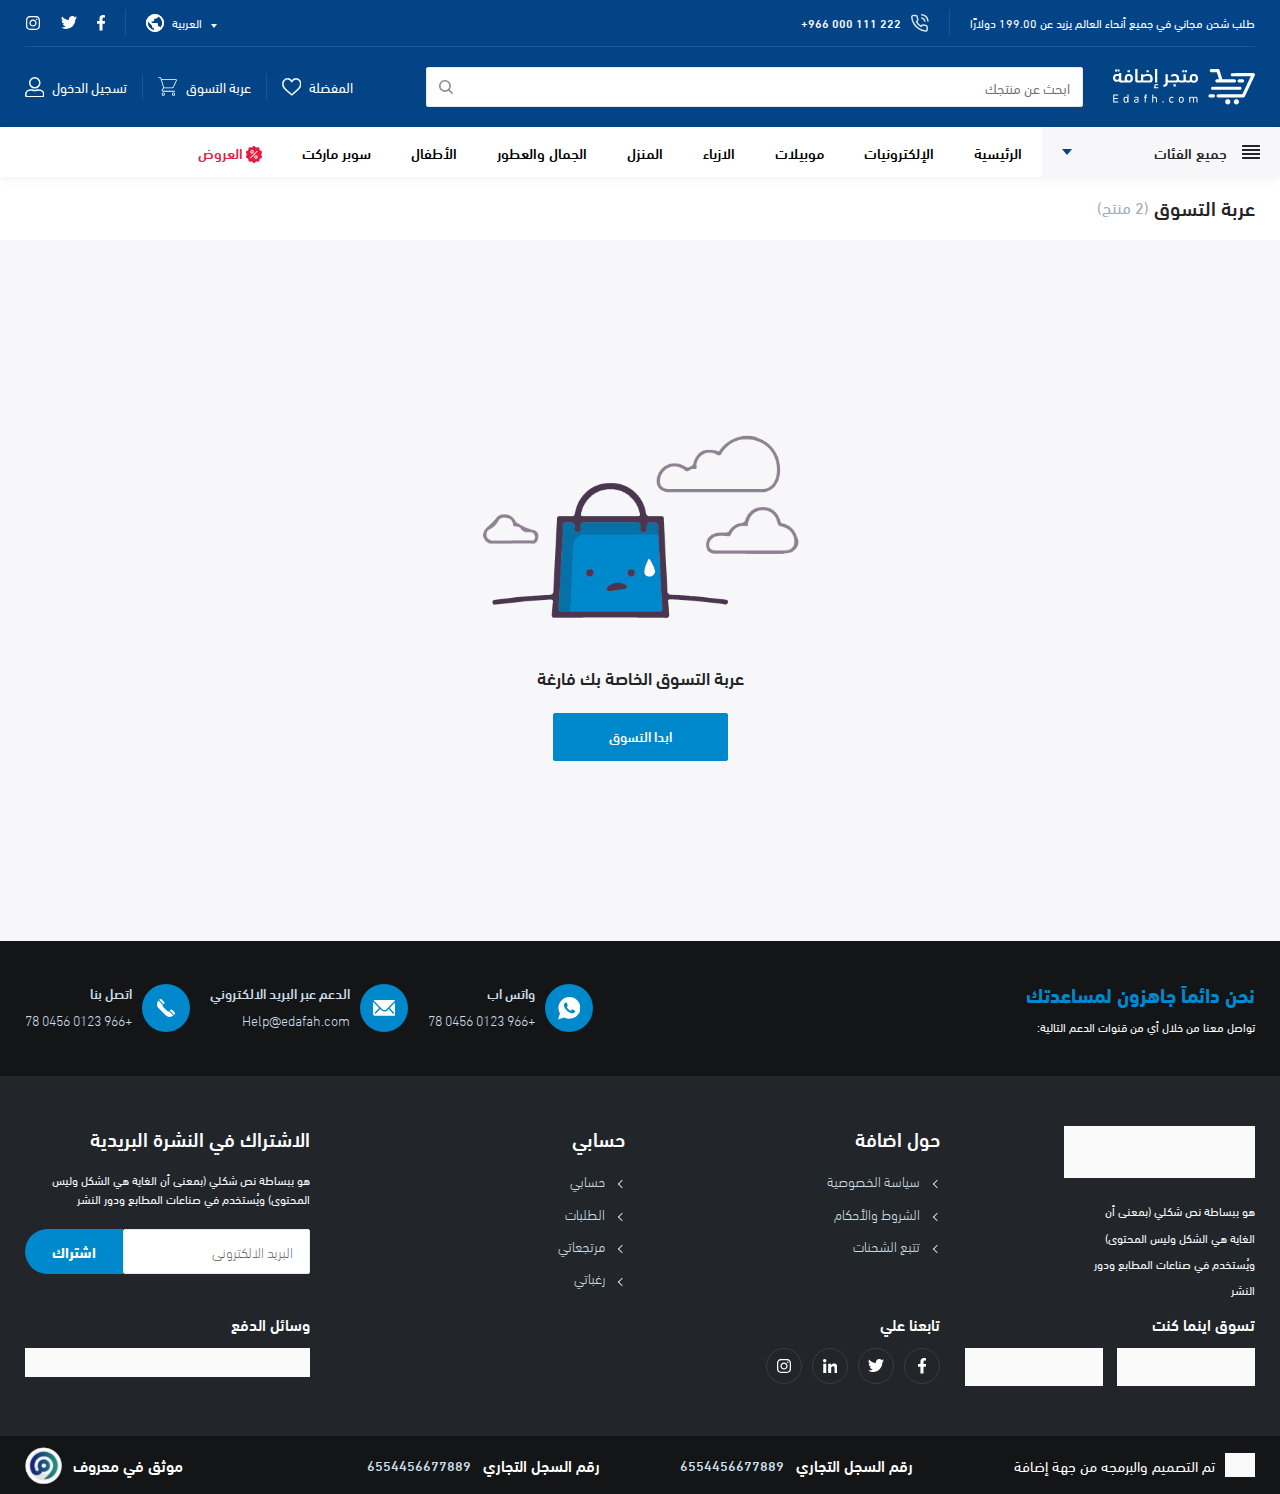
<file: empty-cart-page.html>
<!DOCTYPE html>
<html lang="ar" dir="rtl">

<head>


    <meta charset="utf-8" />
    <meta http-equiv="X-UA-Compatible" content="IE=edge">
    <meta name="viewport" content="width=device-width, initial-scale=1">

    <title>edafh store</title>



    <!-- <link rel="stylesheet" href="assets/css/bootstrap.min.css"> -->
    <link rel="stylesheet" href="assets/css/bootstrap-rtl.min.css">
    <!-- <link rel="stylesheet" href="assets/css/bootstrap-grid.css"> -->
    <link rel="stylesheet" href="assets/css/bootstrap-select.min.css">
    <!-- <link rel="stylesheet" href="assets/css/all.min.css"> -->
    <link rel="stylesheet" href="assets/css/jquery.fancybox.min.css">
    <link rel="stylesheet" href="assets/css/swiper.min.css">
    <link rel="stylesheet" href="assets/css/style.css">
    <link rel="stylesheet" href="assets/css/color_scheme.css">

</head>

<body class="body-grey">



    <!-- start header  -->
    <header class="header-om">
        <!-- start toolbar  -->
        <div class="toolbar-om">
            <div class="container-fluid">
                <div class="ss-wraper-om">
                    <ul class="tt-contact-om list-unstyled ">
                        <li class="li-om">
                            <p class="contact-block">
                                طلب شحن مجاني في جميع أنحاء العالم يزيد عن 199.00 دولارًا
                            </p>
                        </li>
                        <li class="li-om">
                            <a class="contact-block phone-block link-om" href="tel:+966 000 111 222">
                                <figure class="figure-om">
                                    <svg xmlns="http://www.w3.org/2000/svg" width="17.775" height="17.806"
                                        viewBox="0 0 17.775 17.806">
                                        <g>
                                            <path fill="none" stroke="#d4e2ed" stroke-linecap="round"
                                                stroke-linejoin="round" stroke-width="1.5px"
                                                d="M13.2 4.6a3.877 3.877 0 0 1 3.063 3.063M13.2 1.5a6.978 6.978 0 0 1 6.164 6.156m-.775 6.187v2.326A1.551 1.551 0 0 1 16.9 17.72a15.344 15.344 0 0 1-6.691-2.38 15.119 15.119 0 0 1-4.652-4.652 15.344 15.344 0 0 1-2.38-6.722 1.551 1.551 0 0 1 1.543-1.69h2.323a1.551 1.551 0 0 1 1.551 1.333 9.955 9.955 0 0 0 .543 2.179 1.551 1.551 0 0 1-.349 1.636l-.988.984a12.405 12.405 0 0 0 4.652 4.652l.985-.985a1.551 1.551 0 0 1 1.636-.349 9.955 9.955 0 0 0 2.179.543 1.551 1.551 0 0 1 1.335 1.574z"
                                                transform="translate(.751 .828) translate(-3.168 -1.5)" />
                                        </g>
                                    </svg>
                                </figure>
                                <span class="telphone-om">+966 000 111 222</span>
                            </a>
                        </li>
                    </ul>

                    <div class="tt-lang-soicial-om">
                        <div class="tt-lang-sec-om dropdown-om">
                            <a class="link-om" href="#!">
                                <figure class="figure-om">
                                    <svg xmlns="http://www.w3.org/2000/svg" id="Language_icon" width="18" height="18"
                                        fill="#fff" viewBox="0 0 18 18">
                                        <defs>
                                            <clipPath id="clip-path">
                                                <path id="Shape"
                                                    d="M9 18a9 9 0 1 1 9-9 9.01 9.01 0 0 1-9 9zM1.989 7.389A7.3 7.3 0 0 0 1.8 9a7.2 7.2 0 0 0 6.3 7.137V14.4a1.8 1.8 0 0 1-1.8-1.8v-.9zM5.4 7.2V9h5.4a.9.9 0 0 1 .9.9v2.7h.9a1.792 1.792 0 0 1 1.71 1.251 7.184 7.184 0 0 0-2.61-11.52V2.7a1.8 1.8 0 0 1-1.8 1.8H8.1v1.8a.9.9 0 0 1-.9.9z"
                                                    class="cls-1" />
                                            </clipPath>

                                        </defs>
                                        <path id="Shape-2"
                                            d="M9 18a9 9 0 1 1 9-9 9.01 9.01 0 0 1-9 9zM1.989 7.389A7.3 7.3 0 0 0 1.8 9a7.2 7.2 0 0 0 6.3 7.137V14.4a1.8 1.8 0 0 1-1.8-1.8v-.9zM5.4 7.2V9h5.4a.9.9 0 0 1 .9.9v2.7h.9a1.792 1.792 0 0 1 1.71 1.251 7.184 7.184 0 0 0-2.61-11.52V2.7a1.8 1.8 0 0 1-1.8 1.8H8.1v1.8a.9.9 0 0 1-.9.9z"
                                            class="cls-1" />
                                        <g id="Mask_Group_208" clip-path="url(#clip-path)">
                                            <g id="_Color" transform="translate(-2.978 -2.978)">
                                                <path id="N500" d="M0 23.822h23.822V0H0z" class="cls-1" />
                                            </g>
                                        </g>
                                    </svg>

                                </figure>
                                <span class="text-om">العربية</span>
                            </a>
                            <ul class="sub-menu-om list-unstyled">
                                <li class="li-om">
                                    <a class="link-om" href="#!">العربية</a>
                                </li>
                                <li class="li-om">
                                    <a class="link-om" href="#!">english</a>
                                </li>
                            </ul>

                        </div>

                        <div class="tt-social-om">
                            <a class="link-om" href="#!">
                                <figure class="figure-om">
                                    <svg xmlns="http://www.w3.org/2000/svg" width="8.305" height="15.505"
                                        viewBox="0 0 8.305 15.505">
                                        <path fill="currentColor"
                                            d="M9.37 8.722l.43-2.806H7.108V4.095A1.4 1.4 0 0 1 8.69 2.579h1.224V.19A14.927 14.927 0 0 0 7.741 0a3.426 3.426 0 0 0-3.667 3.777v2.139H1.609v2.806h2.465v6.784h3.034V8.722z"
                                            transform="translate(-1.609)" />
                                    </svg>

                                </figure>
                            </a>
                            <a class="link-om" href="#!">
                                <figure class="figure-om">
                                    <svg xmlns="http://www.w3.org/2000/svg" width="16.053" height="13.038"
                                        viewBox="0 0 16.053 13.038">
                                        <path fill="currentColor"
                                            d="M14.4 6.63c.01.143.01.285.01.428a9.3 9.3 0 0 1-9.361 9.361A9.3 9.3 0 0 1 0 14.942a6.806 6.806 0 0 0 .795.041 6.589 6.589 0 0 0 4.085-1.406A3.3 3.3 0 0 1 1.8 11.3a4.149 4.149 0 0 0 .621.051 3.48 3.48 0 0 0 .866-.112A3.291 3.291 0 0 1 .652 8.005v-.041a3.313 3.313 0 0 0 1.487.418 3.295 3.295 0 0 1-1.019-4.4A9.352 9.352 0 0 0 7.9 7.425a3.714 3.714 0 0 1-.081-.754 3.293 3.293 0 0 1 5.698-2.251 6.478 6.478 0 0 0 2.083-.795 3.281 3.281 0 0 1-1.446 1.813 6.6 6.6 0 0 0 1.895-.509 7.072 7.072 0 0 1-1.65 1.7z"
                                            transform="translate(0 -3.381)" />
                                    </svg>
                                </figure>
                            </a>
                            <a class="link-om" href="#!">
                                <figure class="figure-om">

                                    <svg aria-hidden="true" focusable="false" data-prefix="fab" data-icon="instagram"
                                        width="16.005" height="16.005" class="svg-inline--fa fa-instagram fa-w-14"
                                        role="img" xmlns="http://www.w3.org/2000/svg" viewBox="0 0 448 512">
                                        <path fill="currentColor"
                                            d="M224.1 141c-63.6 0-114.9 51.3-114.9 114.9s51.3 114.9 114.9 114.9S339 319.5 339 255.9 287.7 141 224.1 141zm0 189.6c-41.1 0-74.7-33.5-74.7-74.7s33.5-74.7 74.7-74.7 74.7 33.5 74.7 74.7-33.6 74.7-74.7 74.7zm146.4-194.3c0 14.9-12 26.8-26.8 26.8-14.9 0-26.8-12-26.8-26.8s12-26.8 26.8-26.8 26.8 12 26.8 26.8zm76.1 27.2c-1.7-35.9-9.9-67.7-36.2-93.9-26.2-26.2-58-34.4-93.9-36.2-37-2.1-147.9-2.1-184.9 0-35.8 1.7-67.6 9.9-93.9 36.1s-34.4 58-36.2 93.9c-2.1 37-2.1 147.9 0 184.9 1.7 35.9 9.9 67.7 36.2 93.9s58 34.4 93.9 36.2c37 2.1 147.9 2.1 184.9 0 35.9-1.7 67.7-9.9 93.9-36.2 26.2-26.2 34.4-58 36.2-93.9 2.1-37 2.1-147.8 0-184.8zM398.8 388c-7.8 19.6-22.9 34.7-42.6 42.6-29.5 11.7-99.5 9-132.1 9s-102.7 2.6-132.1-9c-19.6-7.8-34.7-22.9-42.6-42.6-11.7-29.5-9-99.5-9-132.1s-2.6-102.7 9-132.1c7.8-19.6 22.9-34.7 42.6-42.6 29.5-11.7 99.5-9 132.1-9s102.7-2.6 132.1 9c19.6 7.8 34.7 22.9 42.6 42.6 11.7 29.5 9 99.5 9 132.1s2.7 102.7-9 132.1z">
                                        </path>
                                    </svg>
                                </figure>
                            </a>
                        </div>
                    </div>
                </div>
            </div>
        </div>
        <!-- end tool bar  -->


        <!-- start logo-search-section-om  -->
        <div class="logo-search-personal-data-om">

            <div class="container-fluid">
                <div class="ss-wraper-om">
                    <div class="header-logo-search-sec-om">

                        <a class="header-logo-om" href="#!">
                            <figure class="figure-om">
                                <img class="img-om" src="assets/images/logo.png" alt="">
                            </figure>
                        </a>

                        <div class="search-section-om">
                            <form class="search-form-om" action="search-page.html" autocomplete="off">
                                <input class="input-om" type="text" placeholder="ابحث عن منتجك"
                                    id="header-search-input-om">
                                <button class="search-butt-om">
                                    <figure class="figure-om">
                                        <svg xmlns="http://www.w3.org/2000/svg" width="14" height="14.105"
                                            viewBox="0 0 14 14.105" fill="currentColor">

                                            <g>
                                                <path
                                                    d="M13.207 14.105a.784.784 0 0 1-.565-.238l-3.121-3.174a5.949 5.949 0 1 1 1.127-1.114l3.124 3.179a.793.793 0 0 1-.566 1.348zM5.944 1.585A4.359 4.359 0 1 0 10.3 5.944a4.364 4.364 0 0 0-4.356-4.359z" />
                                                <g clip-path="url(#clip-path)">

                                                </g>
                                            </g>
                                        </svg>

                                    </figure>

                                </button>
                            </form>

                            <div class="header-search-result-block-om search-result-history-om"
                                id="search-result-history-om">
                                <div class="search-result-heading-om">
                                    <h3 class="head-om">عمليات البحث الاخيرة</h3>
                                    <button class="butt-om remove-all-search-history">مسح الكل</button>
                                </div>
                                <div class="search-result-list-om">
                                    <a class="link-om" href="#!">
                                        <button class="close-butt-om"></button>
                                        ساعة سمارت
                                    </a>
                                    <a class="link-om" href="#!">
                                        <button class="close-butt-om"></button>
                                        تليفون ال جى
                                    </a>
                                    <a class="link-om" href="#!">
                                        <button class="close-butt-om"></button>
                                        هاتف سامسونج
                                    </a>
                                </div>
                            </div>

                            <div class="header-search-result-block-om search-result-match-om">
                                <div class="sh-row">
                                    <div class="col-1-om">
                                        <div class="match-block-om">
                                            <div class="search-result-list-om">
                                                <a class="link-om" href="#!"> هاتف هواوي نوفا 7iتلفزيون ال جي</a>
                                                <a class="link-om" href="#!"> ابل هاتف ايفون 6s مستعمل</a>
                                                <a class="link-om" href="#!"> ابل هاتف ايفون 6s مستعمل</a>
                                                <a class="link-om" href="#!"> حامل هاتف محمول مرن مع ضوء</a>
                                                <a class="link-om" href="#!"> هاتف شاوم بوكو m3ي</a>
                                                <a class="link-om" href="#!"> هاتف هواوي نوفا 7iتلفزيون ال جي</a>
                                                <a class="link-om" href="#!"> ابل هاتف ايفون 6s مستعمل</a>
                                                <a class="link-om" href="#!"> ابل هاتف ايفون 6s مستعمل</a>
                                                <a class="link-om" href="#!"> حامل هاتف محمول مرن مع ضوء</a>
                                                <a class="link-om" href="#!"> هاتف شاوم بوكو m3ي</a>
                                            </div>
                                        </div>
                                    </div>
                                    <div class="col-2-om">
                                        <div class="search-result-brands-cats-om match-block-om">
                                            <div class="match-result-block-om">
                                                <h4 class="head-om">الماركات المطابقة</h4>
                                                <div class="search-result-list-om">
                                                    <a class="link-om" href="#!"> google</a>
                                                    <a class="link-om" href="#!"> samsung</a>
                                                    <a class="link-om" href="#!"> apple</a>
                                                </div>
                                            </div>
                                            <div class="match-result-block-om">
                                                <h4 class="head-om">الفئات المطابقة</h4>
                                                <div class="search-result-list-om">
                                                    <a class="link-om" href="#!"> Telephone Tables</a>
                                                    <a class="link-om" href="#!"> Cyling Phone Mounts</a>
                                                </div>
                                            </div>
                                        </div>
                                    </div>
                                </div>
                            </div>
                        </div>
                    </div>
                    <ul class="header-personal-data-om list-unstyled">
                        <li class="li-om">
                            <a class="link-om" href="#!">

                                <figure class="figure-om">
                                    <svg xmlns="http://www.w3.org/2000/svg" width="19.608" height="17.5"
                                        viewBox="0 0 19.608 17.5">
                                        <g>
                                            <path fill="currentColor" stroke="currentColor" stroke-width="0.5px"
                                                d="M9.554 17a1.12 1.12 0 0 1-.739-.278c-.772-.675-1.516-1.309-2.173-1.869A40.408 40.408 0 0 1 1.9 10.4 7.112 7.112 0 0 1 0 5.743a5.972 5.972 0 0 1 1.516-4.079A5.138 5.138 0 0 1 5.338 0a4.806 4.806 0 0 1 3 1.036A6.142 6.142 0 0 1 9.554 2.3a6.143 6.143 0 0 1 1.214-1.267A4.806 4.806 0 0 1 13.77 0a5.138 5.138 0 0 1 3.822 1.664 5.972 5.972 0 0 1 1.516 4.079 7.111 7.111 0 0 1-1.9 4.655 40.4 40.4 0 0 1-4.744 4.453c-.658.56-1.4 1.2-2.177 1.872a1.121 1.121 0 0 1-.733.277zM5.338 1.119a4.031 4.031 0 0 0-3 1.3 4.858 4.858 0 0 0-1.219 3.32 5.984 5.984 0 0 0 1.638 3.945A39.764 39.764 0 0 0 7.365 14c.659.562 1.406 1.2 2.184 1.878.782-.681 1.531-1.319 2.191-1.882a39.774 39.774 0 0 0 4.608-4.315 5.985 5.985 0 0 0 1.638-3.941 4.858 4.858 0 0 0-1.219-3.32 4.031 4.031 0 0 0-3-1.3 3.712 3.712 0 0 0-2.318.8 5.431 5.431 0 0 0-1.292 1.495.707.707 0 0 1-1.214 0 5.426 5.426 0 0 0-1.287-1.493 3.712 3.712 0 0 0-2.318-.8zm0 0"
                                                transform="translate(.25 .25)" />
                                        </g>
                                    </svg>

                                </figure>
                                <span class="text-om">المفضلة</span>
                            </a>
                        </li>
                        <li class="li-om">
                            <a class="link-om" href="#!">

                                <figure class="figure-om">
                                    <svg xmlns="http://www.w3.org/2000/svg" width="19.046" height="19.046"
                                        fill="currentColor" viewBox="0 0 19.046 19.046">

                                        <g id="shopping-cart_1_" transform="translate(.25 .25)">
                                            <g id="Group_226">
                                                <path id="Path_546"
                                                    d="M17.188 1.7H3.372v.122l-.173-.6A1.7 1.7 0 0 0 1.581 0H.422A.423.423 0 0 0 0 .425a.423.423 0 0 0 .422.426h1.159a.848.848 0 0 1 .809.613l2.624 9.076-1.344 1.7a1.383 1.383 0 0 0-.3.856 1.365 1.365 0 0 0 1.358 1.37h11.71a.425.425 0 0 0 0-.851H4.729a.52.52 0 0 1-.4-.844l1.355-1.708h8.266a1.693 1.693 0 0 0 1.526-.977l2.941-6.307a1.392 1.392 0 0 0 .129-.583v-.12A1.365 1.365 0 0 0 17.188 1.7zm.515 1.49a.524.524 0 0 1-.049.221l-2.941 6.308a.847.847 0 0 1-.763.488H5.8L3.583 2.552h13.605a.518.518 0 0 1 .515.519z"
                                                    class="cls-1" />
                                                <path id="Path_547"
                                                    d="M86.967 384a1.634 1.634 0 1 0 1.634 1.634A1.636 1.636 0 0 0 86.967 384zm0 2.451a.817.817 0 1 1 .817-.817.818.818 0 0 1-.817.817z"
                                                    class="cls-1" transform="translate(-81.938 -368.722)" />
                                                <path id="Path_548"
                                                    d="M342.967 384a1.634 1.634 0 1 0 1.634 1.634 1.636 1.636 0 0 0-1.634-1.634zm0 2.451a.817.817 0 1 1 .817-.817.818.818 0 0 1-.817.817z"
                                                    class="cls-1" transform="translate(-327.689 -368.722)" />
                                            </g>
                                        </g>
                                    </svg>
                                </figure>
                                <span class="text-om">عربة التسوق</span>
                            </a>
                        </li>
                        <li class="li-om">
                            <a class="link-om" href="#!" data-toggle="modal" data-target="#signinmodal">
                                <figure class="figure-om">
                                    <svg xmlns="http://www.w3.org/2000/svg" width="19.491" height="20.479"
                                        viewBox="0 0 19.491 20.479">
                                        <g>
                                            <path fill="none" stroke="currentColor" stroke-width="1.5px"
                                                d="M9 9.12a5.06 5.06 0 1 0-5.06-5.06A5.061 5.061 0 0 0 9 9.12zm4.5 2.112h-1.943a6.117 6.117 0 0 1-5.123 0H4.5A4.5 4.5 0 0 0 0 15.73v.562a1.687 1.687 0 0 0 1.687 1.687H16.3a1.687 1.687 0 0 0 1.687-1.687v-.562a4.5 4.5 0 0 0-4.494-4.498z"
                                                transform="translate(.75 .75) translate(0 1)" />
                                        </g>
                                    </svg>

                                </figure>
                                <span class="text-om">تسجيل الدخول</span>

                            </a>
                        </li>
                        <!-- start loged_in user  -->
                        <!-- <li class="li-om  dropdown-om">
                            <a class="link-om" href="#!">
                                <figure class="figure-om">
                                    <svg xmlns="http://www.w3.org/2000/svg" width="19.491" height="20.479"
                                        viewBox="0 0 19.491 20.479">
                                        <g>
                                            <path fill="none" stroke="currentColor" stroke-width="1.5px"
                                                d="M9 9.12a5.06 5.06 0 1 0-5.06-5.06A5.061 5.061 0 0 0 9 9.12zm4.5 2.112h-1.943a6.117 6.117 0 0 1-5.123 0H4.5A4.5 4.5 0 0 0 0 15.73v.562a1.687 1.687 0 0 0 1.687 1.687H16.3a1.687 1.687 0 0 0 1.687-1.687v-.562a4.5 4.5 0 0 0-4.494-4.498z"
                                                transform="translate(.75 .75) translate(0 1)" />
                                        </g>
                                    </svg>

                                </figure>
                                <span class="text-om loged-in-text-om en-text-om">ahmed mohamed mahmoud</span>
                               
                            </a>

                            <ul class="sub-menu-om list-unstyled">
                                <li class="li-om">
                                    <a class="link-om" href="#!">طلباتي</a>
                                </li>
                                <li class="li-om">
                                    <a class="link-om" href="#!">العناوين</a>
                                </li>
                                <li class="li-om">
                                    <a class="link-om" href="#!">عمليات الدفع</a>
                                </li>
                                <li class="li-om">
                                    <a class="link-om" href="#!">المرتجعات</a>
                                </li>
                                <li class="li-om">
                                    <a class="link-om" href="#!">تفضيلات</a>
                                </li>
                                <li class="li-om">
                                    <a class="link-om" href="#!">حسابي</a>
                                </li>
                                <li class="li-om">
                                    <a class="link-om sing-out-link-om" href="#!">تسجيل الخروج</a>
                                </li>
                            </ul>
                        </li> -->
                        <!-- end loged_in user  -->

                    </ul>
                </div>
            </div>
        </div>
        <!-- end logo-search-section-om  -->


        <!-- <div class="fixed-header-warper"> -->
        <nav class="navar-section-om">

            <div class="nav-warper-om">

                <!-- <div class="menu-button-om" id="menu-butt-activ-om">
                        <span></span>
                        <span></span>
                        <span></span>
                    </div> -->
                <div class="all-categories-section">
                    <a class="all-cats-butt-om link-om" href="#!">
                        <figure class="figure-om">
                            <svg xmlns="http://www.w3.org/2000/svg" id="category_Icon" width="18" height="14"
                                fill="currentColor" viewBox="0 0 18 14">
                                <defs>
                                    <clipPath id="clip-path">
                                        <path id="Line_Copy_3"
                                            d="M1 14a1 1 0 0 1-1-1v-1h18v1a1 1 0 0 1-1 1zm-1-4V8h18v2zm0-4V4h18v2zm0-4V1a1 1 0 0 1 1-1h16a1 1 0 0 1 1 1v1z"
                                            fill="currentColor" />
                                    </clipPath>
                                </defs>
                                <path id="Line_Copy_3-2"
                                    d="M1 14a1 1 0 0 1-1-1v-1h18v1a1 1 0 0 1-1 1zm-1-4V8h18v2zm0-4V4h18v2zm0-4V1a1 1 0 0 1 1-1h16a1 1 0 0 1 1 1v1z"
                                    fill="currentColor" />
                            </svg>

                        </figure>
                        جميع الفئات
                    </a>

                    <div class="header-categoreies-mega-menu-om">
                        <div class="col-om">
                            <ul class="header-categoreies-main-list-om list-unstyled">
                                <li class="li-om"><a class="link-om" href="#!">الإلكترونيات</a></li>
                                <li class="li-om"><a class="link-om" href="#!">الموبيلات</a></li>
                                <li class="li-om"><a class="link-om" href="#!">الجمال والعناية الشخصية</a></li>
                                <li class="li-om"><a class="link-om" href="#!">الأزياء</a></li>
                                <li class="li-om"><a class="link-om" href="#!">المنزل والمطبخ</a></li>
                                <li class="li-om"><a class="link-om" href="#!">الرياضة واللياقة البدنية</a></li>
                                <li class="li-om"><a class="link-om" href="#!">منتجات الاطفال</a></li>
                                <li class="li-om"><a class="link-om" href="#!">الكتب والوسائط</a></li>
                                <li class="li-om"><a class="link-om" href="#!">مستلزمات المكتب</a></li>
                            </ul>
                        </div>
                        <div class="col-om">
                            <div class="header-category-decsription-om">
                                <h3 class="cat-head-om">المنزل والمطبخ</h3>
                                <div class="category-lists-suggt-om">
                                    <div class="cat-col-om">
                                        <h4 class="cat-sub-head-om">المشهورة أكثر</h4>
                                        <ul class="suggestion-list-om list-unstyled">
                                            <li class="li-om"><a href="#!" class="link-om">مستلزمات السرير</a></li>
                                            <li class="li-om"><a href="#!" class="link-om">الحمامات</a></li>
                                            <li class="li-om"><a href="#!" class="link-om">ديكورات المنازل</a></li>
                                            <li class="li-om"><a href="#!" class="link-om">المطبخ وادوات الطعام</a></li>
                                            <li class="li-om"><a href="#!" class="link-om">الاجهزة المنزلية</a></li>
                                            <li class="li-om"><a href="#!" class="link-om">الاثاث</a></li>
                                            <li class="li-om"><a href="#!" class="link-om">تخزين وتنظيم منزلي</a></li>
                                            <li class="li-om"><a href="#!" class="link-om">ادوات وتحسينات المنزل</a>
                                            </li>
                                        </ul>
                                    </div>
                                    <div class="cat-col-om">
                                        <h4 class="cat-sub-head-om">المشهورة أكثر</h4>
                                        <ul class="suggestion-list-om list-unstyled">
                                            <li class="li-om"><a href="#!" class="link-om">مستلزمات السرير</a></li>
                                            <li class="li-om"><a href="#!" class="link-om">الحمامات</a></li>
                                            <li class="li-om"><a href="#!" class="link-om">ديكورات المنازل</a></li>
                                            <li class="li-om"><a href="#!" class="link-om">المطبخ وادوات الطعام</a></li>
                                            <li class="li-om"><a href="#!" class="link-om">الاجهزة المنزلية</a></li>
                                            <li class="li-om"><a href="#!" class="link-om">الاثاث</a></li>
                                            <li class="li-om"><a href="#!" class="link-om">تخزين وتنظيم منزلي</a></li>
                                            <li class="li-om"><a href="#!" class="link-om">ادوات وتحسينات المنزل</a>
                                            </li>
                                        </ul>
                                    </div>
                                </div>
                            </div>
                        </div>
                    </div>
                </div>

                <div class="nav-om" id="navbar-menu-om">

                    <!-- <div class="close-butt-om"></div> -->
                    <ul class="nav-list-om list-unstyled">
                        <li class="li-om">
                            <a class="link-om" href="#!">الرئيسية</a>
                        </li>
                        <li class="li-om li-mega-om">
                            <a class="link-om" href="#!">الإلكترونيات</a>
                            <!-- start megamenu  -->
                            <div class="ss-header-megamenu-om">
                                <div class="megamenue-block-om">
                                    <div class="mega-row-om">
                                        <div class="mega-col-1-om">
                                            <h3 class="mega-head-om first-head-om">أفضل المركات</h3>
                                            <div class="mega-best-brands-om">
                                                <div class="row-om">
                                                    <div class="col-om">
                                                        <a class="mega-brand-block-om" href="#!">
                                                            <figure class="figure-om loading-omd ">
                                                                <img class="lazy-omd img-om"
                                                                    data-src="assets/images/mega_best_brands/5015.png"
                                                                    alt="..">
                                                            </figure>
                                                        </a>
                                                    </div>
                                                    <div class="col-om">
                                                        <a class="mega-brand-block-om" href="#!">
                                                            <figure class="figure-om loading-omd ">
                                                                <img class="lazy-omd img-om"
                                                                    data-src="assets/images/mega_best_brands/5015.png"
                                                                    alt="..">
                                                            </figure>
                                                        </a>
                                                    </div>
                                                    <div class="col-om">
                                                        <a class="mega-brand-block-om" href="#!">
                                                            <figure class="figure-om loading-omd ">
                                                                <img class="lazy-omd img-om"
                                                                    data-src="assets/images/mega_best_brands/5015.png"
                                                                    alt="..">
                                                            </figure>
                                                        </a>
                                                    </div>
                                                    <div class="col-om">
                                                        <a class="mega-brand-block-om" href="#!">
                                                            <figure class="figure-om loading-omd ">
                                                                <img class="lazy-omd img-om"
                                                                    data-src="assets/images/mega_best_brands/5015.png"
                                                                    alt="..">
                                                            </figure>
                                                        </a>
                                                    </div>
                                                    <div class="col-om">
                                                        <a class="mega-brand-block-om" href="#!">
                                                            <figure class="figure-om loading-omd ">
                                                                <img class="lazy-omd img-om"
                                                                    data-src="assets/images/mega_best_brands/5015.png"
                                                                    alt="..">
                                                            </figure>
                                                        </a>
                                                    </div>
                                                    <div class="col-om">
                                                        <a class="mega-brand-block-om" href="#!">
                                                            <figure class="figure-om loading-omd ">
                                                                <img class="lazy-omd img-om"
                                                                    data-src="assets/images/mega_best_brands/5015.png"
                                                                    alt="..">
                                                            </figure>
                                                        </a>
                                                    </div>
                                                    <div class="col-om">
                                                        <a class="mega-brand-block-om" href="#!">
                                                            <figure class="figure-om loading-omd ">
                                                                <img class="lazy-omd img-om"
                                                                    data-src="assets/images/mega_best_brands/5015.png"
                                                                    alt="..">
                                                            </figure>
                                                        </a>
                                                    </div>
                                                    <div class="col-om">
                                                        <a class="mega-brand-block-om" href="#!">
                                                            <figure class="figure-om loading-omd ">
                                                                <img class="lazy-omd img-om"
                                                                    data-src="assets/images/mega_best_brands/5015.png"
                                                                    alt="..">
                                                            </figure>
                                                        </a>
                                                    </div>
                                                    <div class="col-om">
                                                        <a class="mega-brand-block-om" href="#!">
                                                            <figure class="figure-om loading-omd ">
                                                                <img class="lazy-omd img-om"
                                                                    data-src="assets/images/mega_best_brands/5015.png"
                                                                    alt="..">
                                                            </figure>
                                                        </a>
                                                    </div>
                                                </div>

                                            </div>
                                        </div>
                                        <div class="mega-col-2-om">
                                            <h3 class="mega-head-om">أفضل المركات</h3>
                                            <div class="mega-choose-for-you-om">
                                                <div class="row-om">
                                                    <div class="col-om">
                                                        <div class="product-block-om">
                                                            <div class="product-img-block">
                                                                <a class="img-block-om" href="#!">
                                                                    <figure class="figure-om loading-omd asp-om">
                                                                        <img class="lazy-omd img-om"
                                                                            data-src="assets/images/products/28_large@3x.jpg"
                                                                            alt="..">
                                                                    </figure>
                                                                </a>
                                                                <button class="show-fast-butt-om">مشاهدة سريعة</button>

                                                                <div class="cart-fav-block">

                                                                    <!-- fav button  -->
                                                                    <a class="fav-butt-om butt-om favorite-product-active-om"
                                                                        href="#!" title="favorite product">
                                                                        <svg xmlns="http://www.w3.org/2000/svg"
                                                                            width="18.041" height="15.928"
                                                                            viewBox="0 0 18.041 15.928">
                                                                            <path class="fav-svg" stroke-linecap="round"
                                                                                stroke-linejoin="round"
                                                                                stroke-width="1.5px"
                                                                                d="M17.589 5.773a4.352 4.352 0 0 0-6.156 0l-.839.839-.839-.839A4.353 4.353 0 1 0 3.6 11.929l.839.839 6.156 6.156 6.156-6.156.839-.839a4.352 4.352 0 0 0-.001-6.156z"
                                                                                transform="translate(-1.573 -3.747)" />
                                                                        </svg>
                                                                    </a>

                                                                    <!-- cart button  -->
                                                                    <a class="cart-butt-om butt-om" href="#!">
                                                                        <svg xmlns="http://www.w3.org/2000/svg"
                                                                            width="16.741" height="16.048"
                                                                            viewBox="0 0 16.741 16.048">
                                                                            <defs>

                                                                            </defs>
                                                                            <g id="Icon_feather-shopping-cart"
                                                                                transform="translate(-.75 -.75)">
                                                                                <path id="Path_580"
                                                                                    d="M13.386 30.693a.693.693 0 1 1-.693-.693.693.693 0 0 1 .693.693z"
                                                                                    class="svg-cart"
                                                                                    transform="translate(-5.651 -15.338)" />
                                                                                <path id="Path_581"
                                                                                    d="M29.886 30.693a.693.693 0 1 1-.693-.693.693.693 0 0 1 .693.693z"
                                                                                    class="svg-cart"
                                                                                    transform="translate(-14.53 -15.338)" />
                                                                                <path id="Path_582"
                                                                                    d="M1.5 1.5h2.771l1.857 9.276a1.386 1.386 0 0 0 1.386 1.115h6.734a1.386 1.386 0 0 0 1.386-1.115l1.108-5.812H4.964"
                                                                                    class="svg-cart" />
                                                                            </g>
                                                                        </svg>
                                                                    </a>
                                                                </div>

                                                                <span class="product-discout-om">-25 %</span>
                                                            </div>
                                                            <a class="product-desc-om link-om" href="#!">
                                                                <h3 class="product-titile-om">كاميرا كانون موديل ٣٤٥٦
                                                                    صناعة ألماني..</h3>
                                                                <div class="product-prices-om">
                                                                    <span class="price-om new-price-om">1800 جنيه</span>
                                                                    <span class="price-om old-price-om">1800 جنيه</span>
                                                                </div>
                                                                <div class="product-rate-om">
                                                                    <figure class="figure-om">
                                                                        <svg xmlns="http://www.w3.org/2000/svg"
                                                                            width="18.769" height="17.429"
                                                                            viewBox="0 0 18.769 17.429">
                                                                            <path fill="#f7c51e"
                                                                                d="M20.307 9.408h-6.163l-1.873-5.589a.679.679 0 0 0-1.274 0L9.125 9.408H2.92a.672.672 0 0 0-.67.67.493.493 0 0 0 .013.113.644.644 0 0 0 .281.473l5.065 3.57-1.945 5.652a.672.672 0 0 0 .23.754.648.648 0 0 0 .377.163.821.821 0 0 0 .419-.151l4.944-3.523 4.944 3.523A.785.785 0 0 0 17 20.8a.6.6 0 0 0 .373-.163.664.664 0 0 0 .23-.754l-1.944-5.652 5.023-3.6.121-.1a.7.7 0 0 0 .218-.448.71.71 0 0 0-.714-.675z"
                                                                                transform="translate(-2.25 -3.375)" />
                                                                        </svg>

                                                                    </figure>
                                                                    <p class="rate-text-om"> 4.9 </p>
                                                                    <p class="rate-text-om rate-nums-users-om">(23)</p>
                                                                </div>
                                                            </a>
                                                        </div>
                                                    </div>
                                                    <div class="col-om">
                                                        <div class="product-block-om">
                                                            <div class="product-img-block">
                                                                <a class="img-block-om" href="#!">
                                                                    <figure class="figure-om loading-omd asp-om">
                                                                        <img class="lazy-omd img-om"
                                                                            data-src="assets/images/products/28_large@3x.jpg"
                                                                            alt="..">
                                                                    </figure>
                                                                </a>
                                                                <button class="show-fast-butt-om">مشاهدة سريعة</button>

                                                                <div class="cart-fav-block">

                                                                    <!-- fav button  -->
                                                                    <a class="fav-butt-om butt-om favorite-product-active-om"
                                                                        href="#!" title="favorite product">
                                                                        <svg xmlns="http://www.w3.org/2000/svg"
                                                                            width="18.041" height="15.928"
                                                                            viewBox="0 0 18.041 15.928">
                                                                            <path class="fav-svg" stroke-linecap="round"
                                                                                stroke-linejoin="round"
                                                                                stroke-width="1.5px"
                                                                                d="M17.589 5.773a4.352 4.352 0 0 0-6.156 0l-.839.839-.839-.839A4.353 4.353 0 1 0 3.6 11.929l.839.839 6.156 6.156 6.156-6.156.839-.839a4.352 4.352 0 0 0-.001-6.156z"
                                                                                transform="translate(-1.573 -3.747)" />
                                                                        </svg>
                                                                    </a>

                                                                    <!-- cart button  -->
                                                                    <a class="cart-butt-om butt-om" href="#!">
                                                                        <svg xmlns="http://www.w3.org/2000/svg"
                                                                            width="16.741" height="16.048"
                                                                            viewBox="0 0 16.741 16.048">
                                                                            <defs>

                                                                            </defs>
                                                                            <g id="Icon_feather-shopping-cart"
                                                                                transform="translate(-.75 -.75)">
                                                                                <path id="Path_580"
                                                                                    d="M13.386 30.693a.693.693 0 1 1-.693-.693.693.693 0 0 1 .693.693z"
                                                                                    class="svg-cart"
                                                                                    transform="translate(-5.651 -15.338)" />
                                                                                <path id="Path_581"
                                                                                    d="M29.886 30.693a.693.693 0 1 1-.693-.693.693.693 0 0 1 .693.693z"
                                                                                    class="svg-cart"
                                                                                    transform="translate(-14.53 -15.338)" />
                                                                                <path id="Path_582"
                                                                                    d="M1.5 1.5h2.771l1.857 9.276a1.386 1.386 0 0 0 1.386 1.115h6.734a1.386 1.386 0 0 0 1.386-1.115l1.108-5.812H4.964"
                                                                                    class="svg-cart" />
                                                                            </g>
                                                                        </svg>
                                                                    </a>
                                                                </div>

                                                                <span class="product-discout-om">-25 %</span>
                                                            </div>
                                                            <a class="product-desc-om link-om" href="#!">
                                                                <h3 class="product-titile-om">كاميرا كانون موديل ٣٤٥٦
                                                                    صناعة ألماني..</h3>
                                                                <div class="product-prices-om">
                                                                    <span class="price-om new-price-om">1800 جنيه</span>
                                                                    <span class="price-om old-price-om">1800 جنيه</span>
                                                                </div>
                                                                <div class="product-rate-om">
                                                                    <figure class="figure-om">
                                                                        <svg xmlns="http://www.w3.org/2000/svg"
                                                                            width="18.769" height="17.429"
                                                                            viewBox="0 0 18.769 17.429">
                                                                            <path fill="#f7c51e"
                                                                                d="M20.307 9.408h-6.163l-1.873-5.589a.679.679 0 0 0-1.274 0L9.125 9.408H2.92a.672.672 0 0 0-.67.67.493.493 0 0 0 .013.113.644.644 0 0 0 .281.473l5.065 3.57-1.945 5.652a.672.672 0 0 0 .23.754.648.648 0 0 0 .377.163.821.821 0 0 0 .419-.151l4.944-3.523 4.944 3.523A.785.785 0 0 0 17 20.8a.6.6 0 0 0 .373-.163.664.664 0 0 0 .23-.754l-1.944-5.652 5.023-3.6.121-.1a.7.7 0 0 0 .218-.448.71.71 0 0 0-.714-.675z"
                                                                                transform="translate(-2.25 -3.375)" />
                                                                        </svg>

                                                                    </figure>
                                                                    <p class="rate-text-om"> 4.9 </p>
                                                                    <p class="rate-text-om rate-nums-users-om">(23)</p>
                                                                </div>
                                                            </a>
                                                        </div>
                                                    </div>
                                                </div>
                                            </div>
                                        </div>
                                    </div>
                                </div>
                            </div>
                            <!-- end megamenu  -->
                        </li>
                        <li class="li-om li-mega-om">
                            <a class="link-om" href="#!">موبيلات</a>
                            <!-- start megamenu  -->
                            <div class="ss-header-megamenu-om">
                                <div class="megamenue-block-om">
                                    <div class="mega-row-om">
                                        <div class="mega-col-1-om">
                                            <h3 class="mega-head-om first-head-om">أفضل المركات</h3>
                                            <div class="mega-best-brands-om">
                                                <div class="row-om">
                                                    <div class="col-om">
                                                        <a class="mega-brand-block-om" href="#!">
                                                            <figure class="figure-om loading-omd ">
                                                                <img class="lazy-omd img-om"
                                                                    data-src="assets/images/mega_best_brands/5015.png"
                                                                    alt="..">
                                                            </figure>
                                                        </a>
                                                    </div>
                                                    <div class="col-om">
                                                        <a class="mega-brand-block-om" href="#!">
                                                            <figure class="figure-om loading-omd ">
                                                                <img class="lazy-omd img-om"
                                                                    data-src="assets/images/mega_best_brands/5015.png"
                                                                    alt="..">
                                                            </figure>
                                                        </a>
                                                    </div>
                                                    <div class="col-om">
                                                        <a class="mega-brand-block-om" href="#!">
                                                            <figure class="figure-om loading-omd ">
                                                                <img class="lazy-omd img-om"
                                                                    data-src="assets/images/mega_best_brands/5015.png"
                                                                    alt="..">
                                                            </figure>
                                                        </a>
                                                    </div>
                                                    <div class="col-om">
                                                        <a class="mega-brand-block-om" href="#!">
                                                            <figure class="figure-om loading-omd ">
                                                                <img class="lazy-omd img-om"
                                                                    data-src="assets/images/mega_best_brands/5015.png"
                                                                    alt="..">
                                                            </figure>
                                                        </a>
                                                    </div>
                                                    <div class="col-om">
                                                        <a class="mega-brand-block-om" href="#!">
                                                            <figure class="figure-om loading-omd ">
                                                                <img class="lazy-omd img-om"
                                                                    data-src="assets/images/mega_best_brands/5015.png"
                                                                    alt="..">
                                                            </figure>
                                                        </a>
                                                    </div>
                                                    <div class="col-om">
                                                        <a class="mega-brand-block-om" href="#!">
                                                            <figure class="figure-om loading-omd ">
                                                                <img class="lazy-omd img-om"
                                                                    data-src="assets/images/mega_best_brands/5015.png"
                                                                    alt="..">
                                                            </figure>
                                                        </a>
                                                    </div>
                                                    <div class="col-om">
                                                        <a class="mega-brand-block-om" href="#!">
                                                            <figure class="figure-om loading-omd ">
                                                                <img class="lazy-omd img-om"
                                                                    data-src="assets/images/mega_best_brands/5015.png"
                                                                    alt="..">
                                                            </figure>
                                                        </a>
                                                    </div>
                                                    <div class="col-om">
                                                        <a class="mega-brand-block-om" href="#!">
                                                            <figure class="figure-om loading-omd ">
                                                                <img class="lazy-omd img-om"
                                                                    data-src="assets/images/mega_best_brands/5015.png"
                                                                    alt="..">
                                                            </figure>
                                                        </a>
                                                    </div>
                                                    <div class="col-om">
                                                        <a class="mega-brand-block-om" href="#!">
                                                            <figure class="figure-om loading-omd ">
                                                                <img class="lazy-omd img-om"
                                                                    data-src="assets/images/mega_best_brands/5015.png"
                                                                    alt="..">
                                                            </figure>
                                                        </a>
                                                    </div>
                                                </div>

                                            </div>
                                        </div>
                                        <div class="mega-col-2-om">
                                            <h3 class="mega-head-om">أفضل المركات</h3>
                                            <div class="mega-choose-for-you-om">
                                                <div class="row-om">
                                                    <div class="col-om">
                                                        <div class="product-block-om">
                                                            <div class="product-img-block">
                                                                <a class="img-block-om" href="#!">
                                                                    <figure class="figure-om loading-omd asp-om">
                                                                        <img class="lazy-omd img-om"
                                                                            data-src="assets/images/products/28_large@3x.jpg"
                                                                            alt="..">
                                                                    </figure>
                                                                </a>
                                                                <button class="show-fast-butt-om">مشاهدة سريعة</button>

                                                                <div class="cart-fav-block">

                                                                    <!-- fav button  -->
                                                                    <a class="fav-butt-om butt-om favorite-product-active-om"
                                                                        href="#!" title="favorite product">
                                                                        <svg xmlns="http://www.w3.org/2000/svg"
                                                                            width="18.041" height="15.928"
                                                                            viewBox="0 0 18.041 15.928">
                                                                            <path class="fav-svg" stroke-linecap="round"
                                                                                stroke-linejoin="round"
                                                                                stroke-width="1.5px"
                                                                                d="M17.589 5.773a4.352 4.352 0 0 0-6.156 0l-.839.839-.839-.839A4.353 4.353 0 1 0 3.6 11.929l.839.839 6.156 6.156 6.156-6.156.839-.839a4.352 4.352 0 0 0-.001-6.156z"
                                                                                transform="translate(-1.573 -3.747)" />
                                                                        </svg>
                                                                    </a>

                                                                    <!-- cart button  -->
                                                                    <a class="cart-butt-om butt-om" href="#!">
                                                                        <svg xmlns="http://www.w3.org/2000/svg"
                                                                            width="16.741" height="16.048"
                                                                            viewBox="0 0 16.741 16.048">
                                                                            <defs>

                                                                            </defs>
                                                                            <g id="Icon_feather-shopping-cart"
                                                                                transform="translate(-.75 -.75)">
                                                                                <path id="Path_580"
                                                                                    d="M13.386 30.693a.693.693 0 1 1-.693-.693.693.693 0 0 1 .693.693z"
                                                                                    class="svg-cart"
                                                                                    transform="translate(-5.651 -15.338)" />
                                                                                <path id="Path_581"
                                                                                    d="M29.886 30.693a.693.693 0 1 1-.693-.693.693.693 0 0 1 .693.693z"
                                                                                    class="svg-cart"
                                                                                    transform="translate(-14.53 -15.338)" />
                                                                                <path id="Path_582"
                                                                                    d="M1.5 1.5h2.771l1.857 9.276a1.386 1.386 0 0 0 1.386 1.115h6.734a1.386 1.386 0 0 0 1.386-1.115l1.108-5.812H4.964"
                                                                                    class="svg-cart" />
                                                                            </g>
                                                                        </svg>
                                                                    </a>
                                                                </div>

                                                                <span class="product-discout-om">-25 %</span>
                                                            </div>
                                                            <a class="product-desc-om link-om" href="#!">
                                                                <h3 class="product-titile-om">كاميرا كانون موديل ٣٤٥٦
                                                                    صناعة ألماني..</h3>
                                                                <div class="product-prices-om">
                                                                    <span class="price-om new-price-om">1800 جنيه</span>
                                                                    <span class="price-om old-price-om">1800 جنيه</span>
                                                                </div>
                                                                <div class="product-rate-om">
                                                                    <figure class="figure-om">
                                                                        <svg xmlns="http://www.w3.org/2000/svg"
                                                                            width="18.769" height="17.429"
                                                                            viewBox="0 0 18.769 17.429">
                                                                            <path fill="#f7c51e"
                                                                                d="M20.307 9.408h-6.163l-1.873-5.589a.679.679 0 0 0-1.274 0L9.125 9.408H2.92a.672.672 0 0 0-.67.67.493.493 0 0 0 .013.113.644.644 0 0 0 .281.473l5.065 3.57-1.945 5.652a.672.672 0 0 0 .23.754.648.648 0 0 0 .377.163.821.821 0 0 0 .419-.151l4.944-3.523 4.944 3.523A.785.785 0 0 0 17 20.8a.6.6 0 0 0 .373-.163.664.664 0 0 0 .23-.754l-1.944-5.652 5.023-3.6.121-.1a.7.7 0 0 0 .218-.448.71.71 0 0 0-.714-.675z"
                                                                                transform="translate(-2.25 -3.375)" />
                                                                        </svg>

                                                                    </figure>
                                                                    <p class="rate-text-om"> 4.9 </p>
                                                                    <p class="rate-text-om rate-nums-users-om">(23)</p>
                                                                </div>
                                                            </a>
                                                        </div>
                                                    </div>
                                                    <div class="col-om">
                                                        <div class="product-block-om">
                                                            <div class="product-img-block">
                                                                <a class="img-block-om" href="#!">
                                                                    <figure class="figure-om loading-omd asp-om">
                                                                        <img class="lazy-omd img-om"
                                                                            data-src="assets/images/products/28_large@3x.jpg"
                                                                            alt="..">
                                                                    </figure>
                                                                </a>
                                                                <button class="show-fast-butt-om">مشاهدة سريعة</button>

                                                                <div class="cart-fav-block">

                                                                    <!-- fav button  -->
                                                                    <a class="fav-butt-om butt-om favorite-product-active-om"
                                                                        href="#!" title="favorite product">
                                                                        <svg xmlns="http://www.w3.org/2000/svg"
                                                                            width="18.041" height="15.928"
                                                                            viewBox="0 0 18.041 15.928">
                                                                            <path class="fav-svg" stroke-linecap="round"
                                                                                stroke-linejoin="round"
                                                                                stroke-width="1.5px"
                                                                                d="M17.589 5.773a4.352 4.352 0 0 0-6.156 0l-.839.839-.839-.839A4.353 4.353 0 1 0 3.6 11.929l.839.839 6.156 6.156 6.156-6.156.839-.839a4.352 4.352 0 0 0-.001-6.156z"
                                                                                transform="translate(-1.573 -3.747)" />
                                                                        </svg>
                                                                    </a>

                                                                    <!-- cart button  -->
                                                                    <a class="cart-butt-om butt-om" href="#!">
                                                                        <svg xmlns="http://www.w3.org/2000/svg"
                                                                            width="16.741" height="16.048"
                                                                            viewBox="0 0 16.741 16.048">
                                                                            <defs>

                                                                            </defs>
                                                                            <g id="Icon_feather-shopping-cart"
                                                                                transform="translate(-.75 -.75)">
                                                                                <path id="Path_580"
                                                                                    d="M13.386 30.693a.693.693 0 1 1-.693-.693.693.693 0 0 1 .693.693z"
                                                                                    class="svg-cart"
                                                                                    transform="translate(-5.651 -15.338)" />
                                                                                <path id="Path_581"
                                                                                    d="M29.886 30.693a.693.693 0 1 1-.693-.693.693.693 0 0 1 .693.693z"
                                                                                    class="svg-cart"
                                                                                    transform="translate(-14.53 -15.338)" />
                                                                                <path id="Path_582"
                                                                                    d="M1.5 1.5h2.771l1.857 9.276a1.386 1.386 0 0 0 1.386 1.115h6.734a1.386 1.386 0 0 0 1.386-1.115l1.108-5.812H4.964"
                                                                                    class="svg-cart" />
                                                                            </g>
                                                                        </svg>
                                                                    </a>
                                                                </div>

                                                                <span class="product-discout-om">-25 %</span>
                                                            </div>
                                                            <a class="product-desc-om link-om" href="#!">
                                                                <h3 class="product-titile-om">كاميرا كانون موديل ٣٤٥٦
                                                                    صناعة ألماني..</h3>
                                                                <div class="product-prices-om">
                                                                    <span class="price-om new-price-om">1800 جنيه</span>
                                                                    <span class="price-om old-price-om">1800 جنيه</span>
                                                                </div>
                                                                <div class="product-rate-om">
                                                                    <figure class="figure-om">
                                                                        <svg xmlns="http://www.w3.org/2000/svg"
                                                                            width="18.769" height="17.429"
                                                                            viewBox="0 0 18.769 17.429">
                                                                            <path fill="#f7c51e"
                                                                                d="M20.307 9.408h-6.163l-1.873-5.589a.679.679 0 0 0-1.274 0L9.125 9.408H2.92a.672.672 0 0 0-.67.67.493.493 0 0 0 .013.113.644.644 0 0 0 .281.473l5.065 3.57-1.945 5.652a.672.672 0 0 0 .23.754.648.648 0 0 0 .377.163.821.821 0 0 0 .419-.151l4.944-3.523 4.944 3.523A.785.785 0 0 0 17 20.8a.6.6 0 0 0 .373-.163.664.664 0 0 0 .23-.754l-1.944-5.652 5.023-3.6.121-.1a.7.7 0 0 0 .218-.448.71.71 0 0 0-.714-.675z"
                                                                                transform="translate(-2.25 -3.375)" />
                                                                        </svg>

                                                                    </figure>
                                                                    <p class="rate-text-om"> 4.9 </p>
                                                                    <p class="rate-text-om rate-nums-users-om">(23)</p>
                                                                </div>
                                                            </a>
                                                        </div>
                                                    </div>
                                                </div>
                                            </div>
                                        </div>
                                    </div>
                                </div>
                            </div>
                            <!-- end megamenu  -->
                        </li>
                        <li class="li-om"><a class="link-om" href="#!">الازياء</a></li>
                        <li class="li-om"><a class="link-om" href="#!">المنزل</a></li>
                        <li class="li-om"><a class="link-om" href="#!">الجمال والعطور</a></li>
                        <li class="li-om"><a class="link-om" href="#!">الأطفال</a></li>
                        <li class="li-om"><a class="link-om" href="#!">سوبر ماركت</a></li>

                        <li class="li-om"><a class="link-om discount-link-om" href="#!">العروض</a></li>
                    </ul>

                </div>
                <div class="overlay"></div>
            </div>

        </nav>

        <!-- </div> -->

    </header>
    <!-- end header -->

    <main class="main-cart-page-om">

        <section class="breatcramp-section-om">
            <div class="container-fluid">
                <h1 class="main-page-heading-om fix-om">
                    عربة التسوق
                    <span class="sub-om fix-om">(2 منتج)</span>
                </h1>
            </div>
        </section>

        <section class="empty-cart-section-om">
            <div class="container-fluid">
                <figure class="figure-om loading-omd">
                    <img class="lazy-omd img-om" data-src="assets/images/ariya-empty-cart.png" alt="..">
                </figure>
                <h2 class="empty-cart-head-om fix-om">عربة التسوق الخاصة بك فارغة</h2>
                <a class="submit-butt-om start-shopping-link-om fix-om" href="/">ابدا التسوق</a>

            </div>
        </section>

    </main>

    <!-- start footer  -->
    <footer>

        <div class="footer-contacts-section-om">
            <div class="container-fluid">
                <div class="footer-row-om">
                    <div class="col-om">
                        <div class="footer-help-om">
                            <h3 class="title-om">نحن دائماً جاهزون لمساعدتك</h3>
                            <p class="parg-om">تواصل معنا من خلال أي من قنوات الدعم التالية:</p>
                        </div>
                    </div>
                    <div class="col-om">
                        <ul class="footer-contact-info-om list-unstyled">
                            <li class="li-om">
                                <a class="footer-contact-block-om link-om" href="#!">
                                    <div class="img-block-om">
                                        <figure class="figure-om">
                                            <svg xmlns="http://www.w3.org/2000/svg" width="22.45" height="22.45"
                                                viewBox="0 0 22.45 22.45">
                                                <path fill="#fff"
                                                    d="M13.679 2.25A10.979 10.979 0 0 0 2.658 13.186a10.823 10.823 0 0 0 1.581 5.647L2.25 24.7l6.1-1.938a11.04 11.04 0 0 0 16.35-9.576A10.979 10.979 0 0 0 13.679 2.25zm5.48 15.089A2.847 2.847 0 0 1 17.21 18.6c-.517.027-.532.4-3.349-.824a11.5 11.5 0 0 1-4.646-4.393 5.4 5.4 0 0 1-1.04-2.929 3.123 3.123 0 0 1 1.072-2.296 1.079 1.079 0 0 1 .763-.321c.222 0 .366-.007.53 0s.411-.034.624.533.724 1.962.789 2.1a.511.511 0 0 1 .005.49 1.914 1.914 0 0 1-.3.455c-.147.158-.309.353-.441.474-.146.134-.3.279-.145.565a8.434 8.434 0 0 0 1.492 1.991 7.689 7.689 0 0 0 2.21 1.469c.276.151.441.134.613-.047s.734-.789.932-1.061.384-.219.639-.117 1.611.83 1.888.98.461.227.527.346a2.314 2.314 0 0 1-.214 1.324z"
                                                    transform="translate(-2.25 -2.25)" />
                                            </svg>

                                        </figure>
                                    </div>
                                    <div class="desc-om">
                                        <h5 class="contact-title-om">واتس اب</h5>
                                        <p class="contact-details-om">+966 0123 0456 78</p>
                                    </div>
                                </a>
                            </li>
                            <li class="li-om">
                                <a class="footer-contact-block-om link-om" href="#!">
                                    <div class="img-block-om">
                                        <figure class="figure-om">
                                            <svg xmlns="http://www.w3.org/2000/svg" width="22.809" height="15.791"
                                                viewBox="0 0 22.809 15.791">
                                                <defs>
                                                    <style>
                                                        .cls-1 {
                                                            fill: #fff
                                                        }
                                                    </style>
                                                </defs>
                                                <g id="Icon_ionic-ios-mail" transform="translate(-3.375 -7.875)">
                                                    <path id="Path_583"
                                                        d="M26 10.348l-5.9 6.009a.106.106 0 0 0 0 .154l4.129 4.4a.712.712 0 0 1 0 1.009.715.715 0 0 1-1.009 0l-4.112-4.381a.113.113 0 0 0-.159 0l-1 1.02a4.415 4.415 0 0 1-3.149 1.323 4.5 4.5 0 0 1-3.213-1.365l-.965-.981a.113.113 0 0 0-.159 0l-4.116 4.381a.715.715 0 0 1-1.009 0 .712.712 0 0 1 0-1.009l4.129-4.4a.117.117 0 0 0 0-.154l-5.906-6.006a.108.108 0 0 0-.186.077v12.023A1.76 1.76 0 0 0 5.13 24.2h19.3a1.76 1.76 0 0 0 1.755-1.755V10.424a.11.11 0 0 0-.185-.076z"
                                                        class="cls-1" transform="translate(0 -.537)" />
                                                    <path id="Path_584"
                                                        d="M14.967 17.914a2.981 2.981 0 0 0 2.144-.9l8.6-8.756a1.723 1.723 0 0 0-1.086-.384H5.311a1.712 1.712 0 0 0-1.086.384l8.6 8.756a2.981 2.981 0 0 0 2.142.9z"
                                                        class="cls-1" transform="translate(-.187)" />
                                                </g>
                                            </svg>

                                        </figure>
                                    </div>
                                    <div class="desc-om">
                                        <h5 class="contact-title-om">الدعم عبر البريد الالكتروني</h5>
                                        <p class="contact-details-om">Help@edafah.com</p>
                                    </div>
                                </a>
                            </li>
                            <li class="li-om">
                                <a class="footer-contact-block-om link-om" href="#!">
                                    <div class="img-block-om">
                                        <figure class="figure-om">
                                            <svg xmlns="http://www.w3.org/2000/svg" width="18" height="18"
                                                viewBox="0 0 18 18">
                                                <defs>
                                                    <style>
                                                        .cls-phone-om {
                                                            fill: #fff
                                                        }
                                                    </style>
                                                </defs>
                                                <g id="telephone">
                                                    <g id="Group_330" transform="translate(12.689 10.596)">
                                                        <g id="Group_329">
                                                            <path id="Path_562"
                                                                d="M365.765 304.078l-2.237-2.238a1.621 1.621 0 0 0-2.238 0l-.373.373 4.475 4.475.373-.373a1.581 1.581 0 0 0 0-2.237z"
                                                                class="cls-phone-om"
                                                                transform="translate(-360.917 -301.393)" />
                                                        </g>
                                                    </g>
                                                    <g id="Group_332" transform="translate(0 1.597)">
                                                        <g id="Group_331">
                                                            <path id="Path_563"
                                                                d="M11.922 55.987a1.187 1.187 0 0 1-1.572-.081L5.927 51.48a1.187 1.187 0 0 1-.081-1.573l-4.465-4.464a5.694 5.694 0 0 0 .274 7.732l7 7a5.661 5.661 0 0 0 7.732.274z"
                                                                class="cls-phone-om" transform="translate(0 -45.443)" />
                                                        </g>
                                                    </g>
                                                    <g id="Group_334" transform="translate(2.096)">
                                                        <g id="Group_333">
                                                            <path id="Path_564"
                                                                d="M64.46 2.685L62.223.448a1.621 1.621 0 0 0-2.238 0l-.373.373L64.087 5.3l.373-.373a1.581 1.581 0 0 0 0-2.242z"
                                                                class="cls-phone-om" transform="translate(-59.612)" />
                                                        </g>
                                                    </g>
                                                </g>
                                            </svg>
                                        </figure>
                                    </div>
                                    <div class="desc-om">
                                        <h5 class="contact-title-om">اتصل بنا </h5>
                                        <p class="contact-details-om">+966 0123 0456 78</p>
                                    </div>
                                </a>
                            </li>
                        </ul>
                    </div>
                </div>
            </div>
        </div>

        <div class="footer-main-section-om">
            <div class="container-fluid">
                <div class="row">
                    <div class="col-lg-3">
                        <div class="footer-about-om">
                            <figure class="footer-logo-om figure-om loading-omd">
                                <img class="lazy-omd img-om" data-src="assets/images/footer-logo.jpg" alt="..">
                            </figure>
                            <p class="footer-parag-om">
                                هو ببساطة نص شكلي (بمعنى أن الغاية هي الشكل وليس المحتوى) ويُستخدم في صناعات المطابع
                                ودور النشر
                            </p>
                        </div>
                    </div>
                    <div class="col-lg-3">
                        <div class="collapse-block-om">
                            <h2 class="footer-head-om collapse-head-om">حول اضافة</h2>
                            <ul class="footer-links-list-om list-unstyled list-collapse-om">
                                <li class="li-om"><a class="link-om" href="#!">سياسة الخصوصية</a></li>
                                <li class="li-om"><a class="link-om" href="#!">الشروط والأحكام</a></li>
                                <li class="li-om"><a class="link-om" href="#!">تتبع الشحنات</a></li>
                            </ul>
                        </div>

                    </div>
                    <div class="col-lg-3">
                        <div class="collapse-block-om">
                            <h2 class="footer-head-om collapse-head-om">حسابي </h2>
                            <ul class="footer-links-list-om list-unstyled list-collapse-om">
                                <li class="li-om"><a class="link-om" href="#!">حسابي</a></li>
                                <li class="li-om"><a class="link-om" href="#!">الطلبات</a></li>
                                <li class="li-om"><a class="link-om" href="#!">مرتجعاتي</a></li>
                                <li class="li-om"><a class="link-om" href="#!">رغباتي</a></li>
                            </ul>
                        </div>

                    </div>
                    <div class="col-lg-3">
                        <div class="footer-newsletter-om">
                            <h2 class="footer-head-om">الاشتراك في النشرة البريدية </h2>
                            <p class="footer-parag-om">
                                هو ببساطة نص شكلي (بمعنى أن الغاية هي الشكل وليس المحتوى) ويُستخدم في صناعات المطابع
                                ودور النشر
                            </p>
                            <div class="footer-newsletter-block-om">
                                <form action="">
                                    <div class="newsletter-group-om">
                                        <input class="input-om" type="text" placeholder="البريد الالكتروني">
                                        <button class="submit-butt-om">اشتراك</button>
                                    </div>
                                </form>
                            </div>
                        </div>
                    </div>
                </div>
                <div class="row">
                    <div class="col-lg-3">
                        <div class="footer-download-om">
                            <h2 class="footer-sub-head-om">تسوق اينما كنت</h2>
                            <div class="footer-download-blocks">
                                <a class="download-block-om" href="#!">
                                    <figure class="figure-om loading-omd">
                                        <img class="lazy-omd img-om"
                                            data-src="assets/images/footer_download/Google play.png" alt="..">
                                    </figure>
                                </a>
                                <a class="download-block-om" href="#!">
                                    <figure class="figure-om loading-omd">
                                        <img class="lazy-omd img-om" data-src="assets/images/footer_download/App.png"
                                            alt="..">
                                    </figure>
                                </a>
                            </div>
                        </div>
                    </div>

                    <div class="col-lg-6">
                        <h2 class="footer-sub-head-om">تابعنا علي</h2>
                        <ul class="footer-social-om list-unstyled">
                            <li class="li-om">
                                <a class="link-om" href="#!">
                                    <figure class="figure-om">
                                        <svg xmlns="http://www.w3.org/2000/svg" width="8.305" height="15.505"
                                            viewBox="0 0 8.305 15.505">
                                            <path fill="currentColor"
                                                d="M9.37 8.722l.43-2.806H7.108V4.095A1.4 1.4 0 0 1 8.69 2.579h1.224V.19A14.927 14.927 0 0 0 7.741 0a3.426 3.426 0 0 0-3.667 3.777v2.139H1.609v2.806h2.465v6.784h3.034V8.722z"
                                                transform="translate(-1.609)" />
                                        </svg>
                                    </figure>
                                </a>
                            </li>
                            <li class="li-om">
                                <a class="link-om" href="#!">
                                    <figure class="figure-om">
                                        <svg xmlns="http://www.w3.org/2000/svg" width="16.053" height="13.038"
                                            viewBox="0 0 16.053 13.038">
                                            <path fill="currentColor"
                                                d="M14.4 6.63c.01.143.01.285.01.428a9.3 9.3 0 0 1-9.361 9.361A9.3 9.3 0 0 1 0 14.942a6.806 6.806 0 0 0 .795.041 6.589 6.589 0 0 0 4.085-1.406A3.3 3.3 0 0 1 1.8 11.3a4.149 4.149 0 0 0 .621.051 3.48 3.48 0 0 0 .866-.112A3.291 3.291 0 0 1 .652 8.005v-.041a3.313 3.313 0 0 0 1.487.418 3.295 3.295 0 0 1-1.019-4.4A9.352 9.352 0 0 0 7.9 7.425a3.714 3.714 0 0 1-.081-.754 3.293 3.293 0 0 1 5.698-2.251 6.478 6.478 0 0 0 2.083-.795 3.281 3.281 0 0 1-1.446 1.813 6.6 6.6 0 0 0 1.895-.509 7.072 7.072 0 0 1-1.65 1.7z"
                                                transform="translate(0 -3.381)" />
                                        </svg>
                                    </figure>
                                </a>
                            </li>
                            <li class="li-om">
                                <a class="link-om" href="#!">
                                    <figure class="figure-om">
                                        <svg xmlns="http://www.w3.org/2000/svg" width="14.563" height="14.563"
                                            viewBox="0 0 14.563 14.563">
                                            <path fill="currentColor"
                                                d="M3.26 14.563H.241V4.841H3.26zM1.749 3.514A1.757 1.757 0 1 1 3.5 1.749a1.763 1.763 0 0 1-1.751 1.765zM14.56 14.563h-3.013V9.83c0-1.128-.023-2.575-1.57-2.575-1.57 0-1.81 1.225-1.81 2.493v4.814H5.151V4.841h2.9v1.326h.042A3.172 3.172 0 0 1 10.946 4.6c3.056 0 3.617 2.012 3.617 4.626v5.341z" />
                                        </svg>
                                    </figure>
                                </a>
                            </li>
                            <li class="li-om">
                                <a class="link-om" href="#!">
                                    <figure class="figure-om">
                                        <svg aria-hidden="true" focusable="false" data-prefix="fab"
                                            data-icon="instagram" width="16.005" height="16.005"
                                            class="svg-inline--fa fa-instagram fa-w-14" role="img"
                                            xmlns="http://www.w3.org/2000/svg" viewBox="0 0 448 512">
                                            <path fill="currentColor"
                                                d="M224.1 141c-63.6 0-114.9 51.3-114.9 114.9s51.3 114.9 114.9 114.9S339 319.5 339 255.9 287.7 141 224.1 141zm0 189.6c-41.1 0-74.7-33.5-74.7-74.7s33.5-74.7 74.7-74.7 74.7 33.5 74.7 74.7-33.6 74.7-74.7 74.7zm146.4-194.3c0 14.9-12 26.8-26.8 26.8-14.9 0-26.8-12-26.8-26.8s12-26.8 26.8-26.8 26.8 12 26.8 26.8zm76.1 27.2c-1.7-35.9-9.9-67.7-36.2-93.9-26.2-26.2-58-34.4-93.9-36.2-37-2.1-147.9-2.1-184.9 0-35.8 1.7-67.6 9.9-93.9 36.1s-34.4 58-36.2 93.9c-2.1 37-2.1 147.9 0 184.9 1.7 35.9 9.9 67.7 36.2 93.9s58 34.4 93.9 36.2c37 2.1 147.9 2.1 184.9 0 35.9-1.7 67.7-9.9 93.9-36.2 26.2-26.2 34.4-58 36.2-93.9 2.1-37 2.1-147.8 0-184.8zM398.8 388c-7.8 19.6-22.9 34.7-42.6 42.6-29.5 11.7-99.5 9-132.1 9s-102.7 2.6-132.1-9c-19.6-7.8-34.7-22.9-42.6-42.6-11.7-29.5-9-99.5-9-132.1s-2.6-102.7 9-132.1c7.8-19.6 22.9-34.7 42.6-42.6 29.5-11.7 99.5-9 132.1-9s102.7-2.6 132.1 9c19.6 7.8 34.7 22.9 42.6 42.6 11.7 29.5 9 99.5 9 132.1s2.7 102.7-9 132.1z">
                                            </path>
                                        </svg>
                                    </figure>
                                </a>
                            </li>
                        </ul>
                    </div>

                    <div class="col-lg-3">
                        <h2 class="footer-sub-head-om">وسائل الدفع</h2>
                        <figure class="footer-pay-methods-block figure-om loading-omd">
                            <img class="lazy-omd img-om" data-src="assets/images/footer_pay_methods.png" alt="..">
                        </figure>
                    </div>
                </div>
            </div>
        </div>

        <div class="footer-copyriths-om">
            <div class="container-fluid">
                <div class="row-om">
                    <div class="col-om">
                        <div class="copyright-parg-om">
                            <figure class="figure-om loading-omd">
                                <img class="lazy-omd img-om" data-src="assets/images/footer_copright.jpg" alt="..">
                            </figure>
                            <span class="text-om">تم التصميم والبرمجه من جهة إضافة</span>
                        </div>
                    </div>
                    <div class="col-om">
                        <div class="footer-trad-card-nums-block-om">
                            <p class="text-om">رقم السجل التجاري</p>
                            <p class="nums-om">6554456677889</p>
                        </div>
                    </div>
                    <div class="col-om">
                        <div class="footer-trad-card-nums-block-om">
                            <p class="text-om">رقم السجل التجاري</p>
                            <p class="nums-om">6554456677889</p>
                        </div>
                    </div>
                    <div class="col-om">
                        <a class="footer-maroof-om link-om" href="#!">
                            <figure class="figure-om">
                                <img class="img-om" src="assets/images/maroof-om.jpg" alt="..">
                            </figure>
                            <span class="text-om">موثق في معروف</span>
                        </a>
                    </div>
                </div>
            </div>
        </div>
    </footer>
    <!-- end footer     -->


    <!-- start sign in modal section  -->
    <section class="signin-modal-section-om modal-section-om modal fade" id="signinmodal" tabindex="-1" role="dialog"
        aria-labelledby="signinmodalLabel" aria-hidden="true">
        <div class="modal-dialog" role="document">

            <div class="modal-content">
                <button type="button" class="close-butt-om" data-dismiss="modal" aria-label="Close">

                </button>
                <div class="tabs-block-group-om">
                    <div class="tab-block-om active-om" id="signin-tab-id-om">
                        <div class="signin-section-om">
                            <form action="">
                                <p class="signin-sub-head-om">مرحبا بك</p>
                                <h2 class="signin-head-om">تسجيل الدخول إلى حسابك</h2>

                                <div class="social-signin-list-om">

                                    <a class="social-signin-block-om facebook-om" href="#!">
                                        <figure class="figure-om">
                                            <svg aria-hidden="true" focusable="false" data-prefix="fab"
                                                data-icon="facebook" class="svg-inline--fa fa-facebook fa-w-16"
                                                role="img" xmlns="http://www.w3.org/2000/svg" viewBox="0 0 512 512">
                                                <path fill="currentColor"
                                                    d="M504 256C504 119 393 8 256 8S8 119 8 256c0 123.78 90.69 226.38 209.25 245V327.69h-63V256h63v-54.64c0-62.15 37-96.48 93.67-96.48 27.14 0 55.52 4.84 55.52 4.84v61h-31.28c-30.8 0-40.41 19.12-40.41 38.73V256h68.78l-11 71.69h-57.78V501C413.31 482.38 504 379.78 504 256z">
                                                </path>
                                            </svg>
                                        </figure>
                                        <span class="text-om">Facebook</span>
                                    </a>

                                    <a class="social-signin-block-om google-om" href="#!">
                                        <figure class="figure-om">
                                            <svg aria-hidden="true" focusable="false" data-prefix="fab"
                                                data-icon="google" class="svg-inline--fa fa-google fa-w-16" role="img"
                                                xmlns="http://www.w3.org/2000/svg" viewBox="0 0 488 512">
                                                <path fill="currentColor"
                                                    d="M488 261.8C488 403.3 391.1 504 248 504 110.8 504 0 393.2 0 256S110.8 8 248 8c66.8 0 123 24.5 166.3 64.9l-67.5 64.9C258.5 52.6 94.3 116.6 94.3 256c0 86.5 69.1 156.6 153.7 156.6 98.2 0 135-70.4 140.8-106.9H248v-85.3h236.1c2.3 12.7 3.9 24.9 3.9 41.4z">
                                                </path>
                                            </svg>
                                        </figure>
                                        <span class="text-om">Google</span>
                                    </a>
                                    <a class="social-signin-block-om twitter-om" href="#!">
                                        <figure class="figure-om">
                                            <svg aria-hidden="true" focusable="false" data-prefix="fab"
                                                data-icon="twitter" class="svg-inline--fa fa-twitter fa-w-16" role="img"
                                                xmlns="http://www.w3.org/2000/svg" viewBox="0 0 512 512">
                                                <path fill="currentColor"
                                                    d="M459.37 151.716c.325 4.548.325 9.097.325 13.645 0 138.72-105.583 298.558-298.558 298.558-59.452 0-114.68-17.219-161.137-47.106 8.447.974 16.568 1.299 25.34 1.299 49.055 0 94.213-16.568 130.274-44.832-46.132-.975-84.792-31.188-98.112-72.772 6.498.974 12.995 1.624 19.818 1.624 9.421 0 18.843-1.3 27.614-3.573-48.081-9.747-84.143-51.98-84.143-102.985v-1.299c13.969 7.797 30.214 12.67 47.431 13.319-28.264-18.843-46.781-51.005-46.781-87.391 0-19.492 5.197-37.36 14.294-52.954 51.655 63.675 129.3 105.258 216.365 109.807-1.624-7.797-2.599-15.918-2.599-24.04 0-57.828 46.782-104.934 104.934-104.934 30.213 0 57.502 12.67 76.67 33.137 23.715-4.548 46.456-13.32 66.599-25.34-7.798 24.366-24.366 44.833-46.132 57.827 21.117-2.273 41.584-8.122 60.426-16.243-14.292 20.791-32.161 39.308-52.628 54.253z">
                                                </path>
                                            </svg>
                                        </figure>
                                        <span class="text-om">twitter</span>
                                    </a>
                                    <a class="social-signin-block-om linkedin-om" href="#!">
                                        <figure class="figure-om">
                                            <svg aria-hidden="true" focusable="false" data-prefix="fab"
                                                data-icon="linkedin-in" class="svg-inline--fa fa-linkedin-in fa-w-14"
                                                role="img" xmlns="http://www.w3.org/2000/svg" viewBox="0 0 448 512">
                                                <path fill="currentColor"
                                                    d="M100.28 448H7.4V148.9h92.88zM53.79 108.1C24.09 108.1 0 83.5 0 53.8a53.79 53.79 0 0 1 107.58 0c0 29.7-24.1 54.3-53.79 54.3zM447.9 448h-92.68V302.4c0-34.7-.7-79.2-48.29-79.2-48.29 0-55.69 37.7-55.69 76.7V448h-92.78V148.9h89.08v40.8h1.3c12.4-23.5 42.69-48.3 87.88-48.3 94 0 111.28 61.9 111.28 142.3V448z">
                                                </path>
                                            </svg>
                                        </figure>
                                        <span class="text-om">linkedin</span>
                                    </a>
                                    <a class="social-signin-block-om github-om" href="#!">
                                        <figure class="figure-om">
                                            <svg aria-hidden="true" focusable="false" data-prefix="fab"
                                                data-icon="github" class="svg-inline--fa fa-github fa-w-16" role="img"
                                                xmlns="http://www.w3.org/2000/svg" viewBox="0 0 496 512">
                                                <path fill="currentColor"
                                                    d="M165.9 397.4c0 2-2.3 3.6-5.2 3.6-3.3.3-5.6-1.3-5.6-3.6 0-2 2.3-3.6 5.2-3.6 3-.3 5.6 1.3 5.6 3.6zm-31.1-4.5c-.7 2 1.3 4.3 4.3 4.9 2.6 1 5.6 0 6.2-2s-1.3-4.3-4.3-5.2c-2.6-.7-5.5.3-6.2 2.3zm44.2-1.7c-2.9.7-4.9 2.6-4.6 4.9.3 2 2.9 3.3 5.9 2.6 2.9-.7 4.9-2.6 4.6-4.6-.3-1.9-3-3.2-5.9-2.9zM244.8 8C106.1 8 0 113.3 0 252c0 110.9 69.8 205.8 169.5 239.2 12.8 2.3 17.3-5.6 17.3-12.1 0-6.2-.3-40.4-.3-61.4 0 0-70 15-84.7-29.8 0 0-11.4-29.1-27.8-36.6 0 0-22.9-15.7 1.6-15.4 0 0 24.9 2 38.6 25.8 21.9 38.6 58.6 27.5 72.9 20.9 2.3-16 8.8-27.1 16-33.7-55.9-6.2-112.3-14.3-112.3-110.5 0-27.5 7.6-41.3 23.6-58.9-2.6-6.5-11.1-33.3 2.6-67.9 20.9-6.5 69 27 69 27 20-5.6 41.5-8.5 62.8-8.5s42.8 2.9 62.8 8.5c0 0 48.1-33.6 69-27 13.7 34.7 5.2 61.4 2.6 67.9 16 17.7 25.8 31.5 25.8 58.9 0 96.5-58.9 104.2-114.8 110.5 9.2 7.9 17 22.9 17 46.4 0 33.7-.3 75.4-.3 83.6 0 6.5 4.6 14.4 17.3 12.1C428.2 457.8 496 362.9 496 252 496 113.3 383.5 8 244.8 8zM97.2 352.9c-1.3 1-1 3.3.7 5.2 1.6 1.6 3.9 2.3 5.2 1 1.3-1 1-3.3-.7-5.2-1.6-1.6-3.9-2.3-5.2-1zm-10.8-8.1c-.7 1.3.3 2.9 2.3 3.9 1.6 1 3.6.7 4.3-.7.7-1.3-.3-2.9-2.3-3.9-2-.6-3.6-.3-4.3.7zm32.4 35.6c-1.6 1.3-1 4.3 1.3 6.2 2.3 2.3 5.2 2.6 6.5 1 1.3-1.3.7-4.3-1.3-6.2-2.2-2.3-5.2-2.6-6.5-1zm-11.4-14.7c-1.6 1-1.6 3.6 0 5.9 1.6 2.3 4.3 3.3 5.6 2.3 1.6-1.3 1.6-3.9 0-6.2-1.4-2.3-4-3.3-5.6-2z">
                                                </path>
                                            </svg>
                                        </figure>
                                        <span class="text-om">github</span>
                                    </a>

                                </div>

                                <span class="signin-or-text-om">أو</span>

                                <div class="signin-form-content-om">
                                    <div class="input-group-om">
                                        <input class="input-om" type="email" name="email"
                                            placeholder="البريد الالكتروني">
                                    </div>
                                    <div class="input-group-om password-group-om">
                                        <input class="input-om" type="password" name="password" placeholder="كلمة السر">

                                        <button class="show-password-button-om">
                                            <figure class="figure-om">
                                                <svg xmlns="http://www.w3.org/2000/svg" width="20.164" height="20.164"
                                                    viewBox="0 0 20.164 20.164">
                                                    <defs>
                                                        <style>
                                                            .eye-path-cl-om {
                                                                fill: none;
                                                                stroke: #8d8d8d;
                                                                stroke-linecap: round;
                                                                stroke-linejoin: round;
                                                                stroke-width: 1.5px
                                                            }
                                                        </style>
                                                    </defs>
                                                    <g id="Icon_feather-eye-off" transform="translate(-.439 -.439)">
                                                        <path id="Path_591"
                                                            d="M15.393 17.432a8.258 8.258 0 0 1-4.871 1.689c-5.741 0-9.021-6.561-9.021-6.561A15.131 15.131 0 0 1 5.65 7.689M8.8 6.2a7.479 7.479 0 0 1 1.721-.2c5.741 0 9.021 6.561 9.021 6.561a15.172 15.172 0 0 1-1.771 2.616M12.26 14.3a2.46 2.46 0 1 1-3.477-3.477"
                                                            class="eye-path-cl-om" transform="translate(0 -2.04)" />
                                                        <path id="Path_592" d="M1.5 1.5l18.042 18.042"
                                                            class="eye-path-cl-om ss-line-through-om" />
                                                    </g>
                                                </svg>

                                            </figure>
                                        </button>
                                    </div>
                                    <a class="forget-password-link-om link-om ss-activate-tab-om" href="#!"
                                        data-form-tab="#forget-password-tab-id-om">نسيت كلمة السر؟</a>
                                    <div class="input-group-om">
                                        <input class="submit-butt-om" type="submit" value="تسجيل الدخول">
                                    </div>
                                    <a class="signup-last-link-om link-om ss-activate-tab-om" href="#!"
                                        data-form-tab="#signup-tab-id-om">إنشاء حساب جديد</a>
                                </div>
                            </form>
                        </div>
                    </div>
                    <div class="tab-block-om" id="signup-tab-id-om">
                        <div class="signup-section-om">
                            <form action="">
                                <h2 class="signin-head-om">إنشاء حساب جديد</h2>

                                <div class="social-signin-list-om">

                                    <a class="social-signin-block-om facebook-om" href="#!">
                                        <figure class="figure-om">
                                            <svg aria-hidden="true" focusable="false" data-prefix="fab"
                                                data-icon="facebook" class="svg-inline--fa fa-facebook fa-w-16"
                                                role="img" xmlns="http://www.w3.org/2000/svg" viewBox="0 0 512 512">
                                                <path fill="currentColor"
                                                    d="M504 256C504 119 393 8 256 8S8 119 8 256c0 123.78 90.69 226.38 209.25 245V327.69h-63V256h63v-54.64c0-62.15 37-96.48 93.67-96.48 27.14 0 55.52 4.84 55.52 4.84v61h-31.28c-30.8 0-40.41 19.12-40.41 38.73V256h68.78l-11 71.69h-57.78V501C413.31 482.38 504 379.78 504 256z">
                                                </path>
                                            </svg>
                                        </figure>
                                        <span class="text-om">Facebook</span>
                                    </a>

                                    <a class="social-signin-block-om google-om" href="#!">
                                        <figure class="figure-om">
                                            <svg aria-hidden="true" focusable="false" data-prefix="fab"
                                                data-icon="google" class="svg-inline--fa fa-google fa-w-16" role="img"
                                                xmlns="http://www.w3.org/2000/svg" viewBox="0 0 488 512">
                                                <path fill="currentColor"
                                                    d="M488 261.8C488 403.3 391.1 504 248 504 110.8 504 0 393.2 0 256S110.8 8 248 8c66.8 0 123 24.5 166.3 64.9l-67.5 64.9C258.5 52.6 94.3 116.6 94.3 256c0 86.5 69.1 156.6 153.7 156.6 98.2 0 135-70.4 140.8-106.9H248v-85.3h236.1c2.3 12.7 3.9 24.9 3.9 41.4z">
                                                </path>
                                            </svg>
                                        </figure>
                                        <span class="text-om">Google</span>
                                    </a>
                                    <a class="social-signin-block-om twitter-om" href="#!">
                                        <figure class="figure-om">
                                            <svg aria-hidden="true" focusable="false" data-prefix="fab"
                                                data-icon="twitter" class="svg-inline--fa fa-twitter fa-w-16" role="img"
                                                xmlns="http://www.w3.org/2000/svg" viewBox="0 0 512 512">
                                                <path fill="currentColor"
                                                    d="M459.37 151.716c.325 4.548.325 9.097.325 13.645 0 138.72-105.583 298.558-298.558 298.558-59.452 0-114.68-17.219-161.137-47.106 8.447.974 16.568 1.299 25.34 1.299 49.055 0 94.213-16.568 130.274-44.832-46.132-.975-84.792-31.188-98.112-72.772 6.498.974 12.995 1.624 19.818 1.624 9.421 0 18.843-1.3 27.614-3.573-48.081-9.747-84.143-51.98-84.143-102.985v-1.299c13.969 7.797 30.214 12.67 47.431 13.319-28.264-18.843-46.781-51.005-46.781-87.391 0-19.492 5.197-37.36 14.294-52.954 51.655 63.675 129.3 105.258 216.365 109.807-1.624-7.797-2.599-15.918-2.599-24.04 0-57.828 46.782-104.934 104.934-104.934 30.213 0 57.502 12.67 76.67 33.137 23.715-4.548 46.456-13.32 66.599-25.34-7.798 24.366-24.366 44.833-46.132 57.827 21.117-2.273 41.584-8.122 60.426-16.243-14.292 20.791-32.161 39.308-52.628 54.253z">
                                                </path>
                                            </svg>
                                        </figure>
                                        <span class="text-om">twitter</span>
                                    </a>
                                    <a class="social-signin-block-om linkedin-om" href="#!">
                                        <figure class="figure-om">
                                            <svg aria-hidden="true" focusable="false" data-prefix="fab"
                                                data-icon="linkedin-in" class="svg-inline--fa fa-linkedin-in fa-w-14"
                                                role="img" xmlns="http://www.w3.org/2000/svg" viewBox="0 0 448 512">
                                                <path fill="currentColor"
                                                    d="M100.28 448H7.4V148.9h92.88zM53.79 108.1C24.09 108.1 0 83.5 0 53.8a53.79 53.79 0 0 1 107.58 0c0 29.7-24.1 54.3-53.79 54.3zM447.9 448h-92.68V302.4c0-34.7-.7-79.2-48.29-79.2-48.29 0-55.69 37.7-55.69 76.7V448h-92.78V148.9h89.08v40.8h1.3c12.4-23.5 42.69-48.3 87.88-48.3 94 0 111.28 61.9 111.28 142.3V448z">
                                                </path>
                                            </svg>
                                        </figure>
                                        <span class="text-om">linkedin</span>
                                    </a>
                                    <a class="social-signin-block-om github-om" href="#!">
                                        <figure class="figure-om">
                                            <svg aria-hidden="true" focusable="false" data-prefix="fab"
                                                data-icon="github" class="svg-inline--fa fa-github fa-w-16" role="img"
                                                xmlns="http://www.w3.org/2000/svg" viewBox="0 0 496 512">
                                                <path fill="currentColor"
                                                    d="M165.9 397.4c0 2-2.3 3.6-5.2 3.6-3.3.3-5.6-1.3-5.6-3.6 0-2 2.3-3.6 5.2-3.6 3-.3 5.6 1.3 5.6 3.6zm-31.1-4.5c-.7 2 1.3 4.3 4.3 4.9 2.6 1 5.6 0 6.2-2s-1.3-4.3-4.3-5.2c-2.6-.7-5.5.3-6.2 2.3zm44.2-1.7c-2.9.7-4.9 2.6-4.6 4.9.3 2 2.9 3.3 5.9 2.6 2.9-.7 4.9-2.6 4.6-4.6-.3-1.9-3-3.2-5.9-2.9zM244.8 8C106.1 8 0 113.3 0 252c0 110.9 69.8 205.8 169.5 239.2 12.8 2.3 17.3-5.6 17.3-12.1 0-6.2-.3-40.4-.3-61.4 0 0-70 15-84.7-29.8 0 0-11.4-29.1-27.8-36.6 0 0-22.9-15.7 1.6-15.4 0 0 24.9 2 38.6 25.8 21.9 38.6 58.6 27.5 72.9 20.9 2.3-16 8.8-27.1 16-33.7-55.9-6.2-112.3-14.3-112.3-110.5 0-27.5 7.6-41.3 23.6-58.9-2.6-6.5-11.1-33.3 2.6-67.9 20.9-6.5 69 27 69 27 20-5.6 41.5-8.5 62.8-8.5s42.8 2.9 62.8 8.5c0 0 48.1-33.6 69-27 13.7 34.7 5.2 61.4 2.6 67.9 16 17.7 25.8 31.5 25.8 58.9 0 96.5-58.9 104.2-114.8 110.5 9.2 7.9 17 22.9 17 46.4 0 33.7-.3 75.4-.3 83.6 0 6.5 4.6 14.4 17.3 12.1C428.2 457.8 496 362.9 496 252 496 113.3 383.5 8 244.8 8zM97.2 352.9c-1.3 1-1 3.3.7 5.2 1.6 1.6 3.9 2.3 5.2 1 1.3-1 1-3.3-.7-5.2-1.6-1.6-3.9-2.3-5.2-1zm-10.8-8.1c-.7 1.3.3 2.9 2.3 3.9 1.6 1 3.6.7 4.3-.7.7-1.3-.3-2.9-2.3-3.9-2-.6-3.6-.3-4.3.7zm32.4 35.6c-1.6 1.3-1 4.3 1.3 6.2 2.3 2.3 5.2 2.6 6.5 1 1.3-1.3.7-4.3-1.3-6.2-2.2-2.3-5.2-2.6-6.5-1zm-11.4-14.7c-1.6 1-1.6 3.6 0 5.9 1.6 2.3 4.3 3.3 5.6 2.3 1.6-1.3 1.6-3.9 0-6.2-1.4-2.3-4-3.3-5.6-2z">
                                                </path>
                                            </svg>
                                        </figure>
                                        <span class="text-om">github</span>
                                    </a>

                                </div>

                                <span class="signin-or-text-om">أو</span>

                                <div class="signup-form-content-om">
                                    <div class="input-group-om">
                                        <input class="input-om" type="text" name="name" placeholder="الاسم">
                                    </div>
                                    <div class="input-group-om">
                                        <input class="input-om" type="tel" name="phone" placeholder="رقم الهاتف">
                                    </div>
                                    <div class="input-group-om">
                                        <input class="input-om" type="email" name="email"
                                            placeholder="البريد الالكتروني">
                                    </div>
                                    <div class="input-group-om">
                                        <input class="input-om" type="password" name="password" placeholder="كلمة السر">
                                    </div>
                                    <div class="input-group-om">
                                        <input class="submit-butt-om" type="submit" value="انشاء حساب">
                                    </div>
                                    <a class="signup-last-link-om link-om ss-activate-tab-om" href="#!"
                                        data-form-tab="#signin-tab-id-om">تسجيل الدخول</a>
                                </div>
                            </form>
                        </div>
                    </div>
                    <div class="tab-block-om" id="forget-password-tab-id-om">
                        <div class="signup-section-om">
                            <form action="">
                                <h2 class="signin-head-om add-email-head-om">هل نسيت كلمة السر</h2>
                                <p class="signin-sub-head-om add-email-parg-om">من فضلك ادخل البريد الالكتروني لتتمكن من
                                    استعادة كلمة المرور الخاصة بك</p>

                                <div class="signup-form-content-om">

                                    <div class="input-group-om">
                                        <input class="input-om" type="email" name="email"
                                            placeholder="البريد الالكتروني">
                                    </div>
                                    <div class="input-group-om">
                                        <input class="submit-butt-om" type="submit" value="ارسال">
                                    </div>
                                    <a class="signup-last-link-om link-om ss-activate-tab-om" href="#!"
                                        data-form-tab="#signin-tab-id-om">تسجيل الدخول</a>
                                </div>
                            </form>
                        </div>
                    </div>
                </div>
            </div>
        </div>
    </section>
    <!-- end sign in modal section  -->

   
    <!-- start js include  -->
    <script src="assets/js/jquery-3.3.1.min.js"></script>
    <script src="assets/js/popper.min.js"></script>
    <script src="assets/js/bootstrap.min.js"></script>
    <script src="assets/js/bootstrap-select.min.js"></script>
    <script src="assets/js/mixitup.min.js"></script>
    <script src="assets/js/jquery.fancybox.min.js"></script>
    <script src="assets/js/swiper.min.js"></script>
    <script src="assets/js/plugin.js"></script>

</body>

</html>
</file>
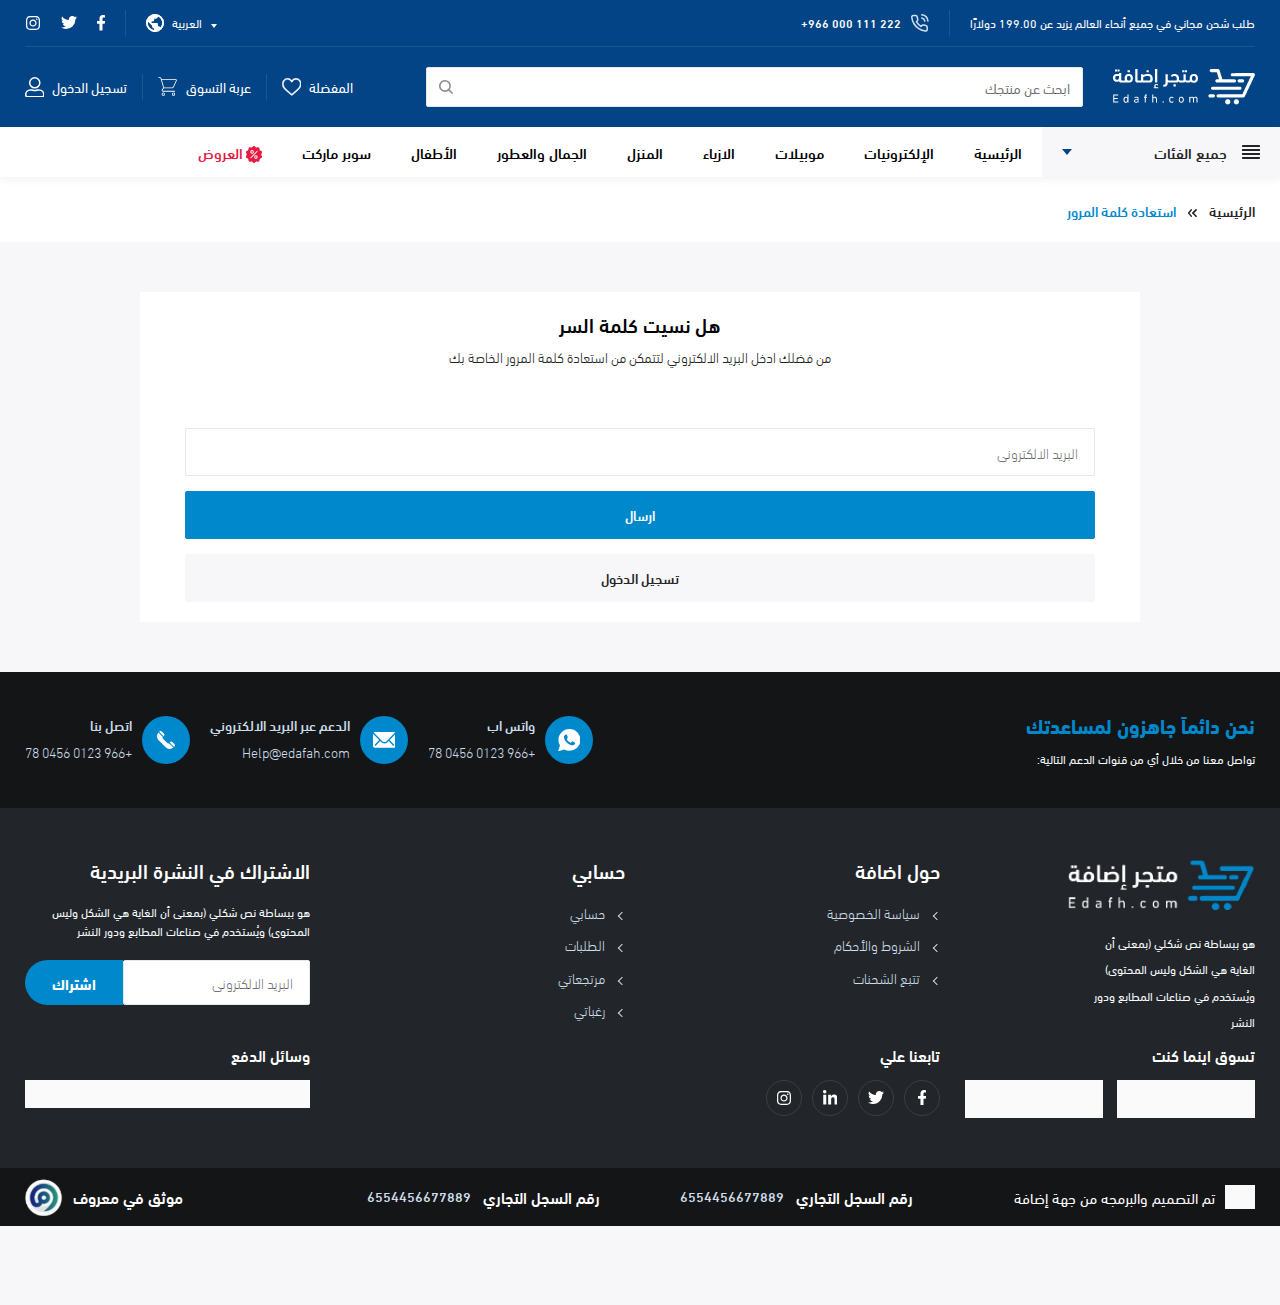
<file: forget-password-page.html>
<!DOCTYPE html>
<html lang="ar" dir="rtl">

<head>


    <meta charset="utf-8" />
    <meta http-equiv="X-UA-Compatible" content="IE=edge">
    <meta name="viewport" content="width=device-width, initial-scale=1">

    <title>edafh store</title>



    <!-- <link rel="stylesheet" href="assets/css/bootstrap.min.css"> -->
    <link rel="stylesheet" href="assets/css/bootstrap-rtl.min.css">
    <link rel="stylesheet" href="assets/css/bootstrap-select.min.css">
    <link rel="stylesheet" href="assets/css/jquery.fancybox.min.css">
    <link rel="stylesheet" href="assets/css/swiper.min.css">
    <link rel="stylesheet" href="assets/css/style.css">
    <link rel="stylesheet" href="assets/css/color_scheme.css">

</head>

<body class="body-grey">



    <!-- start header  -->
    <header class="header-om">
        <!-- start toolbar  -->
        <div class="toolbar-om">
            <div class="container-fluid">
                <div class="ss-wraper-om">
                    <ul class="tt-contact-om list-unstyled ">
                        <li class="li-om">
                            <p class="contact-block">
                                طلب شحن مجاني في جميع أنحاء العالم يزيد عن 199.00 دولارًا
                            </p>
                        </li>
                        <li class="li-om">
                            <a class="contact-block phone-block link-om" href="tel:+966 000 111 222">
                                <figure class="figure-om">
                                    <svg xmlns="http://www.w3.org/2000/svg" width="17.775" height="17.806"
                                        viewBox="0 0 17.775 17.806">
                                        <g>
                                            <path fill="none" stroke="#d4e2ed" stroke-linecap="round"
                                                stroke-linejoin="round" stroke-width="1.5px"
                                                d="M13.2 4.6a3.877 3.877 0 0 1 3.063 3.063M13.2 1.5a6.978 6.978 0 0 1 6.164 6.156m-.775 6.187v2.326A1.551 1.551 0 0 1 16.9 17.72a15.344 15.344 0 0 1-6.691-2.38 15.119 15.119 0 0 1-4.652-4.652 15.344 15.344 0 0 1-2.38-6.722 1.551 1.551 0 0 1 1.543-1.69h2.323a1.551 1.551 0 0 1 1.551 1.333 9.955 9.955 0 0 0 .543 2.179 1.551 1.551 0 0 1-.349 1.636l-.988.984a12.405 12.405 0 0 0 4.652 4.652l.985-.985a1.551 1.551 0 0 1 1.636-.349 9.955 9.955 0 0 0 2.179.543 1.551 1.551 0 0 1 1.335 1.574z"
                                                transform="translate(.751 .828) translate(-3.168 -1.5)" />
                                        </g>
                                    </svg>
                                </figure>
                                <span class="telphone-om">+966 000 111 222</span>
                            </a>
                        </li>
                    </ul>

                    <div class="tt-lang-soicial-om">
                        <div class="tt-lang-sec-om dropdown-om">
                            <a class="link-om" href="#!">
                                <figure class="figure-om">
                                    <svg xmlns="http://www.w3.org/2000/svg" id="Language_icon" width="18" height="18"
                                        fill="#fff" viewBox="0 0 18 18">
                                        <defs>
                                            <clipPath id="clip-path">
                                                <path id="Shape"
                                                    d="M9 18a9 9 0 1 1 9-9 9.01 9.01 0 0 1-9 9zM1.989 7.389A7.3 7.3 0 0 0 1.8 9a7.2 7.2 0 0 0 6.3 7.137V14.4a1.8 1.8 0 0 1-1.8-1.8v-.9zM5.4 7.2V9h5.4a.9.9 0 0 1 .9.9v2.7h.9a1.792 1.792 0 0 1 1.71 1.251 7.184 7.184 0 0 0-2.61-11.52V2.7a1.8 1.8 0 0 1-1.8 1.8H8.1v1.8a.9.9 0 0 1-.9.9z"
                                                    class="cls-1" />
                                            </clipPath>

                                        </defs>
                                        <path id="Shape-2"
                                            d="M9 18a9 9 0 1 1 9-9 9.01 9.01 0 0 1-9 9zM1.989 7.389A7.3 7.3 0 0 0 1.8 9a7.2 7.2 0 0 0 6.3 7.137V14.4a1.8 1.8 0 0 1-1.8-1.8v-.9zM5.4 7.2V9h5.4a.9.9 0 0 1 .9.9v2.7h.9a1.792 1.792 0 0 1 1.71 1.251 7.184 7.184 0 0 0-2.61-11.52V2.7a1.8 1.8 0 0 1-1.8 1.8H8.1v1.8a.9.9 0 0 1-.9.9z"
                                            class="cls-1" />
                                        <g id="Mask_Group_208" clip-path="url(#clip-path)">
                                            <g id="_Color" transform="translate(-2.978 -2.978)">
                                                <path id="N500" d="M0 23.822h23.822V0H0z" class="cls-1" />
                                            </g>
                                        </g>
                                    </svg>

                                </figure>
                                <span class="text-om">العربية</span>
                            </a>
                            <ul class="sub-menu-om list-unstyled">
                                <li class="li-om">
                                    <a class="link-om" href="#!">العربية</a>
                                </li>
                                <li class="li-om">
                                    <a class="link-om" href="#!">english</a>
                                </li>
                            </ul>

                        </div>

                        <div class="tt-social-om">
                            <a class="link-om" href="#!">
                                <figure class="figure-om">
                                    <svg xmlns="http://www.w3.org/2000/svg" width="8.305" height="15.505"
                                        viewBox="0 0 8.305 15.505">
                                        <path fill="currentColor"
                                            d="M9.37 8.722l.43-2.806H7.108V4.095A1.4 1.4 0 0 1 8.69 2.579h1.224V.19A14.927 14.927 0 0 0 7.741 0a3.426 3.426 0 0 0-3.667 3.777v2.139H1.609v2.806h2.465v6.784h3.034V8.722z"
                                            transform="translate(-1.609)" />
                                    </svg>

                                </figure>
                            </a>
                            <a class="link-om" href="#!">
                                <figure class="figure-om">
                                    <svg xmlns="http://www.w3.org/2000/svg" width="16.053" height="13.038"
                                        viewBox="0 0 16.053 13.038">
                                        <path fill="currentColor"
                                            d="M14.4 6.63c.01.143.01.285.01.428a9.3 9.3 0 0 1-9.361 9.361A9.3 9.3 0 0 1 0 14.942a6.806 6.806 0 0 0 .795.041 6.589 6.589 0 0 0 4.085-1.406A3.3 3.3 0 0 1 1.8 11.3a4.149 4.149 0 0 0 .621.051 3.48 3.48 0 0 0 .866-.112A3.291 3.291 0 0 1 .652 8.005v-.041a3.313 3.313 0 0 0 1.487.418 3.295 3.295 0 0 1-1.019-4.4A9.352 9.352 0 0 0 7.9 7.425a3.714 3.714 0 0 1-.081-.754 3.293 3.293 0 0 1 5.698-2.251 6.478 6.478 0 0 0 2.083-.795 3.281 3.281 0 0 1-1.446 1.813 6.6 6.6 0 0 0 1.895-.509 7.072 7.072 0 0 1-1.65 1.7z"
                                            transform="translate(0 -3.381)" />
                                    </svg>
                                </figure>
                            </a>
                            <a class="link-om" href="#!">
                                <figure class="figure-om">

                                    <svg aria-hidden="true" focusable="false" data-prefix="fab" data-icon="instagram"
                                        width="16.005" height="16.005" class="svg-inline--fa fa-instagram fa-w-14"
                                        role="img" xmlns="http://www.w3.org/2000/svg" viewBox="0 0 448 512">
                                        <path fill="currentColor"
                                            d="M224.1 141c-63.6 0-114.9 51.3-114.9 114.9s51.3 114.9 114.9 114.9S339 319.5 339 255.9 287.7 141 224.1 141zm0 189.6c-41.1 0-74.7-33.5-74.7-74.7s33.5-74.7 74.7-74.7 74.7 33.5 74.7 74.7-33.6 74.7-74.7 74.7zm146.4-194.3c0 14.9-12 26.8-26.8 26.8-14.9 0-26.8-12-26.8-26.8s12-26.8 26.8-26.8 26.8 12 26.8 26.8zm76.1 27.2c-1.7-35.9-9.9-67.7-36.2-93.9-26.2-26.2-58-34.4-93.9-36.2-37-2.1-147.9-2.1-184.9 0-35.8 1.7-67.6 9.9-93.9 36.1s-34.4 58-36.2 93.9c-2.1 37-2.1 147.9 0 184.9 1.7 35.9 9.9 67.7 36.2 93.9s58 34.4 93.9 36.2c37 2.1 147.9 2.1 184.9 0 35.9-1.7 67.7-9.9 93.9-36.2 26.2-26.2 34.4-58 36.2-93.9 2.1-37 2.1-147.8 0-184.8zM398.8 388c-7.8 19.6-22.9 34.7-42.6 42.6-29.5 11.7-99.5 9-132.1 9s-102.7 2.6-132.1-9c-19.6-7.8-34.7-22.9-42.6-42.6-11.7-29.5-9-99.5-9-132.1s-2.6-102.7 9-132.1c7.8-19.6 22.9-34.7 42.6-42.6 29.5-11.7 99.5-9 132.1-9s102.7-2.6 132.1 9c19.6 7.8 34.7 22.9 42.6 42.6 11.7 29.5 9 99.5 9 132.1s2.7 102.7-9 132.1z">
                                        </path>
                                    </svg>
                                </figure>
                            </a>
                        </div>
                    </div>
                </div>
            </div>
        </div>
        <!-- end tool bar  -->


        <!-- start logo-search-section-om  -->
        <div class="logo-search-personal-data-om">

            <div class="container-fluid">
                <div class="ss-wraper-om">
                    <div class="header-logo-search-sec-om">

                        <a class="header-logo-om" href="#!">
                            <figure class="figure-om">
                                <img class="img-om" src="assets/images/logo.png" alt="">
                            </figure>
                        </a>

                        <div class="search-section-om">
                            <form class="search-form-om" action="search-page.html" autocomplete="off">
                                <input class="input-om" type="text" placeholder="ابحث عن منتجك"
                                    id="header-search-input-om">
                                <button class="search-butt-om">
                                    <figure class="figure-om">
                                        <svg xmlns="http://www.w3.org/2000/svg" width="14" height="14.105"
                                            viewBox="0 0 14 14.105" fill="currentColor">

                                            <g>
                                                <path
                                                    d="M13.207 14.105a.784.784 0 0 1-.565-.238l-3.121-3.174a5.949 5.949 0 1 1 1.127-1.114l3.124 3.179a.793.793 0 0 1-.566 1.348zM5.944 1.585A4.359 4.359 0 1 0 10.3 5.944a4.364 4.364 0 0 0-4.356-4.359z" />
                                                <g clip-path="url(#clip-path)">

                                                </g>
                                            </g>
                                        </svg>

                                    </figure>

                                </button>
                            </form>

                            <div class="header-search-result-block-om search-result-history-om"
                                id="search-result-history-om">
                                <div class="search-result-heading-om">
                                    <h3 class="head-om">عمليات البحث الاخيرة</h3>
                                    <button class="butt-om remove-all-search-history">مسح الكل</button>
                                </div>
                                <div class="search-result-list-om">
                                    <a class="link-om" href="#!">
                                        <button class="close-butt-om"></button>
                                        ساعة سمارت
                                    </a>
                                    <a class="link-om" href="#!">
                                        <button class="close-butt-om"></button>
                                        تليفون ال جى
                                    </a>
                                    <a class="link-om" href="#!">
                                        <button class="close-butt-om"></button>
                                        هاتف سامسونج
                                    </a>
                                </div>
                            </div>

                            <div class="header-search-result-block-om search-result-match-om">
                                <div class="sh-row">
                                    <div class="col-1-om">
                                        <div class="match-block-om">
                                            <div class="search-result-list-om">
                                                <a class="link-om" href="#!"> هاتف هواوي نوفا 7iتلفزيون ال جي</a>
                                                <a class="link-om" href="#!"> ابل هاتف ايفون 6s مستعمل</a>
                                                <a class="link-om" href="#!"> ابل هاتف ايفون 6s مستعمل</a>
                                                <a class="link-om" href="#!"> حامل هاتف محمول مرن مع ضوء</a>
                                                <a class="link-om" href="#!"> هاتف شاوم بوكو m3ي</a>
                                                <a class="link-om" href="#!"> هاتف هواوي نوفا 7iتلفزيون ال جي</a>
                                                <a class="link-om" href="#!"> ابل هاتف ايفون 6s مستعمل</a>
                                                <a class="link-om" href="#!"> ابل هاتف ايفون 6s مستعمل</a>
                                                <a class="link-om" href="#!"> حامل هاتف محمول مرن مع ضوء</a>
                                                <a class="link-om" href="#!"> هاتف شاوم بوكو m3ي</a>
                                            </div>
                                        </div>
                                    </div>
                                    <div class="col-2-om">
                                        <div class="search-result-brands-cats-om match-block-om">
                                            <div class="match-result-block-om">
                                                <h4 class="head-om">الماركات المطابقة</h4>
                                                <div class="search-result-list-om">
                                                    <a class="link-om" href="#!"> google</a>
                                                    <a class="link-om" href="#!"> samsung</a>
                                                    <a class="link-om" href="#!"> apple</a>
                                                </div>
                                            </div>
                                            <div class="match-result-block-om">
                                                <h4 class="head-om">الفئات المطابقة</h4>
                                                <div class="search-result-list-om">
                                                    <a class="link-om" href="#!"> Telephone Tables</a>
                                                    <a class="link-om" href="#!"> Cyling Phone Mounts</a>
                                                </div>
                                            </div>
                                        </div>
                                    </div>
                                </div>
                            </div>
                        </div>
                    </div>
                    <ul class="header-personal-data-om list-unstyled">
                        <li class="li-om">
                            <a class="link-om" href="#!">

                                <figure class="figure-om">
                                    <svg xmlns="http://www.w3.org/2000/svg" width="19.608" height="17.5"
                                        viewBox="0 0 19.608 17.5">
                                        <g>
                                            <path fill="currentColor" stroke="currentColor" stroke-width="0.5px"
                                                d="M9.554 17a1.12 1.12 0 0 1-.739-.278c-.772-.675-1.516-1.309-2.173-1.869A40.408 40.408 0 0 1 1.9 10.4 7.112 7.112 0 0 1 0 5.743a5.972 5.972 0 0 1 1.516-4.079A5.138 5.138 0 0 1 5.338 0a4.806 4.806 0 0 1 3 1.036A6.142 6.142 0 0 1 9.554 2.3a6.143 6.143 0 0 1 1.214-1.267A4.806 4.806 0 0 1 13.77 0a5.138 5.138 0 0 1 3.822 1.664 5.972 5.972 0 0 1 1.516 4.079 7.111 7.111 0 0 1-1.9 4.655 40.4 40.4 0 0 1-4.744 4.453c-.658.56-1.4 1.2-2.177 1.872a1.121 1.121 0 0 1-.733.277zM5.338 1.119a4.031 4.031 0 0 0-3 1.3 4.858 4.858 0 0 0-1.219 3.32 5.984 5.984 0 0 0 1.638 3.945A39.764 39.764 0 0 0 7.365 14c.659.562 1.406 1.2 2.184 1.878.782-.681 1.531-1.319 2.191-1.882a39.774 39.774 0 0 0 4.608-4.315 5.985 5.985 0 0 0 1.638-3.941 4.858 4.858 0 0 0-1.219-3.32 4.031 4.031 0 0 0-3-1.3 3.712 3.712 0 0 0-2.318.8 5.431 5.431 0 0 0-1.292 1.495.707.707 0 0 1-1.214 0 5.426 5.426 0 0 0-1.287-1.493 3.712 3.712 0 0 0-2.318-.8zm0 0"
                                                transform="translate(.25 .25)" />
                                        </g>
                                    </svg>

                                </figure>
                                <span class="text-om">المفضلة</span>
                            </a>
                        </li>
                        <li class="li-om">
                            <a class="link-om" href="#!">

                                <figure class="figure-om">
                                    <svg xmlns="http://www.w3.org/2000/svg" width="19.046" height="19.046"
                                        fill="currentColor" viewBox="0 0 19.046 19.046">

                                        <g id="shopping-cart_1_" transform="translate(.25 .25)">
                                            <g id="Group_226">
                                                <path id="Path_546"
                                                    d="M17.188 1.7H3.372v.122l-.173-.6A1.7 1.7 0 0 0 1.581 0H.422A.423.423 0 0 0 0 .425a.423.423 0 0 0 .422.426h1.159a.848.848 0 0 1 .809.613l2.624 9.076-1.344 1.7a1.383 1.383 0 0 0-.3.856 1.365 1.365 0 0 0 1.358 1.37h11.71a.425.425 0 0 0 0-.851H4.729a.52.52 0 0 1-.4-.844l1.355-1.708h8.266a1.693 1.693 0 0 0 1.526-.977l2.941-6.307a1.392 1.392 0 0 0 .129-.583v-.12A1.365 1.365 0 0 0 17.188 1.7zm.515 1.49a.524.524 0 0 1-.049.221l-2.941 6.308a.847.847 0 0 1-.763.488H5.8L3.583 2.552h13.605a.518.518 0 0 1 .515.519z"
                                                    class="cls-1" />
                                                <path id="Path_547"
                                                    d="M86.967 384a1.634 1.634 0 1 0 1.634 1.634A1.636 1.636 0 0 0 86.967 384zm0 2.451a.817.817 0 1 1 .817-.817.818.818 0 0 1-.817.817z"
                                                    class="cls-1" transform="translate(-81.938 -368.722)" />
                                                <path id="Path_548"
                                                    d="M342.967 384a1.634 1.634 0 1 0 1.634 1.634 1.636 1.636 0 0 0-1.634-1.634zm0 2.451a.817.817 0 1 1 .817-.817.818.818 0 0 1-.817.817z"
                                                    class="cls-1" transform="translate(-327.689 -368.722)" />
                                            </g>
                                        </g>
                                    </svg>
                                </figure>
                                <span class="text-om">عربة التسوق</span>
                            </a>
                        </li>
                        <li class="li-om">
                            <a class="link-om" href="#!" data-toggle="modal" data-target="#signinmodal">
                                <figure class="figure-om">
                                    <svg xmlns="http://www.w3.org/2000/svg" width="19.491" height="20.479"
                                        viewBox="0 0 19.491 20.479">
                                        <g>
                                            <path fill="none" stroke="currentColor" stroke-width="1.5px"
                                                d="M9 9.12a5.06 5.06 0 1 0-5.06-5.06A5.061 5.061 0 0 0 9 9.12zm4.5 2.112h-1.943a6.117 6.117 0 0 1-5.123 0H4.5A4.5 4.5 0 0 0 0 15.73v.562a1.687 1.687 0 0 0 1.687 1.687H16.3a1.687 1.687 0 0 0 1.687-1.687v-.562a4.5 4.5 0 0 0-4.494-4.498z"
                                                transform="translate(.75 .75) translate(0 1)" />
                                        </g>
                                    </svg>

                                </figure>
                                <span class="text-om">تسجيل الدخول</span>

                            </a>
                        </li>
                        <!-- start loged_in user  -->
                        <!-- <li class="li-om  dropdown-om">
                            <a class="link-om" href="#!">
                                <figure class="figure-om">
                                    <svg xmlns="http://www.w3.org/2000/svg" width="19.491" height="20.479"
                                        viewBox="0 0 19.491 20.479">
                                        <g>
                                            <path fill="none" stroke="currentColor" stroke-width="1.5px"
                                                d="M9 9.12a5.06 5.06 0 1 0-5.06-5.06A5.061 5.061 0 0 0 9 9.12zm4.5 2.112h-1.943a6.117 6.117 0 0 1-5.123 0H4.5A4.5 4.5 0 0 0 0 15.73v.562a1.687 1.687 0 0 0 1.687 1.687H16.3a1.687 1.687 0 0 0 1.687-1.687v-.562a4.5 4.5 0 0 0-4.494-4.498z"
                                                transform="translate(.75 .75) translate(0 1)" />
                                        </g>
                                    </svg>

                                </figure>
                                <span class="text-om loged-in-text-om en-text-om">ahmed mohamed mahmoud</span>
                               
                            </a>

                            <ul class="sub-menu-om list-unstyled">
                                <li class="li-om">
                                    <a class="link-om" href="#!">طلباتي</a>
                                </li>
                                <li class="li-om">
                                    <a class="link-om" href="#!">العناوين</a>
                                </li>
                                <li class="li-om">
                                    <a class="link-om" href="#!">عمليات الدفع</a>
                                </li>
                                <li class="li-om">
                                    <a class="link-om" href="#!">المرتجعات</a>
                                </li>
                                <li class="li-om">
                                    <a class="link-om" href="#!">تفضيلات</a>
                                </li>
                                <li class="li-om">
                                    <a class="link-om" href="#!">حسابي</a>
                                </li>
                                <li class="li-om">
                                    <a class="link-om sing-out-link-om" href="#!">تسجيل الخروج</a>
                                </li>
                            </ul>
                        </li> -->
                        <!-- end loged_in user  -->

                    </ul>
                </div>
            </div>
        </div>
        <!-- end logo-search-section-om  -->


        <!-- <div class="fixed-header-warper"> -->
        <nav class="navar-section-om">

            <div class="nav-warper-om">

                <!-- <div class="menu-button-om" id="menu-butt-activ-om">
                        <span></span>
                        <span></span>
                        <span></span>
                    </div> -->
                <div class="all-categories-section">
                    <a class="all-cats-butt-om link-om" href="#!">
                        <figure class="figure-om">
                            <svg xmlns="http://www.w3.org/2000/svg" id="category_Icon" width="18" height="14"
                                fill="currentColor" viewBox="0 0 18 14">
                                <defs>
                                    <clipPath id="clip-path">
                                        <path id="Line_Copy_3"
                                            d="M1 14a1 1 0 0 1-1-1v-1h18v1a1 1 0 0 1-1 1zm-1-4V8h18v2zm0-4V4h18v2zm0-4V1a1 1 0 0 1 1-1h16a1 1 0 0 1 1 1v1z"
                                            fill="currentColor" />
                                    </clipPath>
                                </defs>
                                <path id="Line_Copy_3-2"
                                    d="M1 14a1 1 0 0 1-1-1v-1h18v1a1 1 0 0 1-1 1zm-1-4V8h18v2zm0-4V4h18v2zm0-4V1a1 1 0 0 1 1-1h16a1 1 0 0 1 1 1v1z"
                                    fill="currentColor" />
                            </svg>

                        </figure>
                        جميع الفئات
                    </a>

                    <div class="header-categoreies-mega-menu-om">
                        <div class="col-om">
                            <ul class="header-categoreies-main-list-om list-unstyled">
                                <li class="li-om"><a class="link-om" href="#!">الإلكترونيات</a></li>
                                <li class="li-om"><a class="link-om" href="#!">الموبيلات</a></li>
                                <li class="li-om"><a class="link-om" href="#!">الجمال والعناية الشخصية</a></li>
                                <li class="li-om"><a class="link-om" href="#!">الأزياء</a></li>
                                <li class="li-om"><a class="link-om" href="#!">المنزل والمطبخ</a></li>
                                <li class="li-om"><a class="link-om" href="#!">الرياضة واللياقة البدنية</a></li>
                                <li class="li-om"><a class="link-om" href="#!">منتجات الاطفال</a></li>
                                <li class="li-om"><a class="link-om" href="#!">الكتب والوسائط</a></li>
                                <li class="li-om"><a class="link-om" href="#!">مستلزمات المكتب</a></li>
                            </ul>
                        </div>
                        <div class="col-om">
                            <div class="header-category-decsription-om">
                                <h3 class="cat-head-om">المنزل والمطبخ</h3>
                                <div class="category-lists-suggt-om">
                                    <div class="cat-col-om">
                                        <h4 class="cat-sub-head-om">المشهورة أكثر</h4>
                                        <ul class="suggestion-list-om list-unstyled">
                                            <li class="li-om"><a href="#!" class="link-om">مستلزمات السرير</a></li>
                                            <li class="li-om"><a href="#!" class="link-om">الحمامات</a></li>
                                            <li class="li-om"><a href="#!" class="link-om">ديكورات المنازل</a></li>
                                            <li class="li-om"><a href="#!" class="link-om">المطبخ وادوات الطعام</a></li>
                                            <li class="li-om"><a href="#!" class="link-om">الاجهزة المنزلية</a></li>
                                            <li class="li-om"><a href="#!" class="link-om">الاثاث</a></li>
                                            <li class="li-om"><a href="#!" class="link-om">تخزين وتنظيم منزلي</a></li>
                                            <li class="li-om"><a href="#!" class="link-om">ادوات وتحسينات المنزل</a>
                                            </li>
                                        </ul>
                                    </div>
                                    <div class="cat-col-om">
                                        <h4 class="cat-sub-head-om">المشهورة أكثر</h4>
                                        <ul class="suggestion-list-om list-unstyled">
                                            <li class="li-om"><a href="#!" class="link-om">مستلزمات السرير</a></li>
                                            <li class="li-om"><a href="#!" class="link-om">الحمامات</a></li>
                                            <li class="li-om"><a href="#!" class="link-om">ديكورات المنازل</a></li>
                                            <li class="li-om"><a href="#!" class="link-om">المطبخ وادوات الطعام</a></li>
                                            <li class="li-om"><a href="#!" class="link-om">الاجهزة المنزلية</a></li>
                                            <li class="li-om"><a href="#!" class="link-om">الاثاث</a></li>
                                            <li class="li-om"><a href="#!" class="link-om">تخزين وتنظيم منزلي</a></li>
                                            <li class="li-om"><a href="#!" class="link-om">ادوات وتحسينات المنزل</a>
                                            </li>
                                        </ul>
                                    </div>
                                </div>
                            </div>
                        </div>
                    </div>
                </div>

                <div class="nav-om" id="navbar-menu-om">

                    <!-- <div class="close-butt-om"></div> -->
                    <ul class="nav-list-om list-unstyled">
                        <li class="li-om">
                            <a class="link-om" href="#!">الرئيسية</a>
                        </li>
                        <li class="li-om li-mega-om">
                            <a class="link-om" href="#!">الإلكترونيات</a>
                            <!-- start megamenu  -->
                            <div class="ss-header-megamenu-om">
                                <div class="megamenue-block-om">
                                    <div class="mega-row-om">
                                        <div class="mega-col-1-om">
                                            <h3 class="mega-head-om first-head-om">أفضل المركات</h3>
                                            <div class="mega-best-brands-om">
                                                <div class="row-om">
                                                    <div class="col-om">
                                                        <a class="mega-brand-block-om" href="#!">
                                                            <figure class="figure-om loading-omd ">
                                                                <img class="lazy-omd img-om"
                                                                    data-src="assets/images/mega_best_brands/5015.png"
                                                                    alt="..">
                                                            </figure>
                                                        </a>
                                                    </div>
                                                    <div class="col-om">
                                                        <a class="mega-brand-block-om" href="#!">
                                                            <figure class="figure-om loading-omd ">
                                                                <img class="lazy-omd img-om"
                                                                    data-src="assets/images/mega_best_brands/5015.png"
                                                                    alt="..">
                                                            </figure>
                                                        </a>
                                                    </div>
                                                    <div class="col-om">
                                                        <a class="mega-brand-block-om" href="#!">
                                                            <figure class="figure-om loading-omd ">
                                                                <img class="lazy-omd img-om"
                                                                    data-src="assets/images/mega_best_brands/5015.png"
                                                                    alt="..">
                                                            </figure>
                                                        </a>
                                                    </div>
                                                    <div class="col-om">
                                                        <a class="mega-brand-block-om" href="#!">
                                                            <figure class="figure-om loading-omd ">
                                                                <img class="lazy-omd img-om"
                                                                    data-src="assets/images/mega_best_brands/5015.png"
                                                                    alt="..">
                                                            </figure>
                                                        </a>
                                                    </div>
                                                    <div class="col-om">
                                                        <a class="mega-brand-block-om" href="#!">
                                                            <figure class="figure-om loading-omd ">
                                                                <img class="lazy-omd img-om"
                                                                    data-src="assets/images/mega_best_brands/5015.png"
                                                                    alt="..">
                                                            </figure>
                                                        </a>
                                                    </div>
                                                    <div class="col-om">
                                                        <a class="mega-brand-block-om" href="#!">
                                                            <figure class="figure-om loading-omd ">
                                                                <img class="lazy-omd img-om"
                                                                    data-src="assets/images/mega_best_brands/5015.png"
                                                                    alt="..">
                                                            </figure>
                                                        </a>
                                                    </div>
                                                    <div class="col-om">
                                                        <a class="mega-brand-block-om" href="#!">
                                                            <figure class="figure-om loading-omd ">
                                                                <img class="lazy-omd img-om"
                                                                    data-src="assets/images/mega_best_brands/5015.png"
                                                                    alt="..">
                                                            </figure>
                                                        </a>
                                                    </div>
                                                    <div class="col-om">
                                                        <a class="mega-brand-block-om" href="#!">
                                                            <figure class="figure-om loading-omd ">
                                                                <img class="lazy-omd img-om"
                                                                    data-src="assets/images/mega_best_brands/5015.png"
                                                                    alt="..">
                                                            </figure>
                                                        </a>
                                                    </div>
                                                    <div class="col-om">
                                                        <a class="mega-brand-block-om" href="#!">
                                                            <figure class="figure-om loading-omd ">
                                                                <img class="lazy-omd img-om"
                                                                    data-src="assets/images/mega_best_brands/5015.png"
                                                                    alt="..">
                                                            </figure>
                                                        </a>
                                                    </div>
                                                </div>

                                            </div>
                                        </div>
                                        <div class="mega-col-2-om">
                                            <h3 class="mega-head-om">أفضل المركات</h3>
                                            <div class="mega-choose-for-you-om">
                                                <div class="row-om">
                                                    <div class="col-om">
                                                        <div class="product-block-om">
                                                            <div class="product-img-block">
                                                                <a class="img-block-om" href="#!">
                                                                    <figure class="figure-om loading-omd asp-om">
                                                                        <img class="lazy-omd img-om"
                                                                            data-src="assets/images/products/28_large@3x.jpg"
                                                                            alt="..">
                                                                    </figure>
                                                                </a>
                                                                <button class="show-fast-butt-om">مشاهدة سريعة</button>

                                                                <div class="cart-fav-block">

                                                                    <!-- fav button  -->
                                                                    <a class="fav-butt-om butt-om favorite-product-active-om"
                                                                        href="#!" title="favorite product">
                                                                        <svg xmlns="http://www.w3.org/2000/svg"
                                                                            width="18.041" height="15.928"
                                                                            viewBox="0 0 18.041 15.928">
                                                                            <path class="fav-svg" stroke-linecap="round"
                                                                                stroke-linejoin="round"
                                                                                stroke-width="1.5px"
                                                                                d="M17.589 5.773a4.352 4.352 0 0 0-6.156 0l-.839.839-.839-.839A4.353 4.353 0 1 0 3.6 11.929l.839.839 6.156 6.156 6.156-6.156.839-.839a4.352 4.352 0 0 0-.001-6.156z"
                                                                                transform="translate(-1.573 -3.747)" />
                                                                        </svg>
                                                                    </a>

                                                                    <!-- cart button  -->
                                                                    <a class="cart-butt-om butt-om" href="#!">
                                                                        <svg xmlns="http://www.w3.org/2000/svg"
                                                                            width="16.741" height="16.048"
                                                                            viewBox="0 0 16.741 16.048">
                                                                            <defs>

                                                                            </defs>
                                                                            <g id="Icon_feather-shopping-cart"
                                                                                transform="translate(-.75 -.75)">
                                                                                <path id="Path_580"
                                                                                    d="M13.386 30.693a.693.693 0 1 1-.693-.693.693.693 0 0 1 .693.693z"
                                                                                    class="svg-cart"
                                                                                    transform="translate(-5.651 -15.338)" />
                                                                                <path id="Path_581"
                                                                                    d="M29.886 30.693a.693.693 0 1 1-.693-.693.693.693 0 0 1 .693.693z"
                                                                                    class="svg-cart"
                                                                                    transform="translate(-14.53 -15.338)" />
                                                                                <path id="Path_582"
                                                                                    d="M1.5 1.5h2.771l1.857 9.276a1.386 1.386 0 0 0 1.386 1.115h6.734a1.386 1.386 0 0 0 1.386-1.115l1.108-5.812H4.964"
                                                                                    class="svg-cart" />
                                                                            </g>
                                                                        </svg>
                                                                    </a>
                                                                </div>

                                                                <span class="product-discout-om">-25 %</span>
                                                            </div>
                                                            <a class="product-desc-om link-om" href="#!">
                                                                <h3 class="product-titile-om">كاميرا كانون موديل ٣٤٥٦
                                                                    صناعة ألماني..</h3>
                                                                <div class="product-prices-om">
                                                                    <span class="price-om new-price-om">1800 جنيه</span>
                                                                    <span class="price-om old-price-om">1800 جنيه</span>
                                                                </div>
                                                                <div class="product-rate-om">
                                                                    <figure class="figure-om">
                                                                        <svg xmlns="http://www.w3.org/2000/svg"
                                                                            width="18.769" height="17.429"
                                                                            viewBox="0 0 18.769 17.429">
                                                                            <path fill="#f7c51e"
                                                                                d="M20.307 9.408h-6.163l-1.873-5.589a.679.679 0 0 0-1.274 0L9.125 9.408H2.92a.672.672 0 0 0-.67.67.493.493 0 0 0 .013.113.644.644 0 0 0 .281.473l5.065 3.57-1.945 5.652a.672.672 0 0 0 .23.754.648.648 0 0 0 .377.163.821.821 0 0 0 .419-.151l4.944-3.523 4.944 3.523A.785.785 0 0 0 17 20.8a.6.6 0 0 0 .373-.163.664.664 0 0 0 .23-.754l-1.944-5.652 5.023-3.6.121-.1a.7.7 0 0 0 .218-.448.71.71 0 0 0-.714-.675z"
                                                                                transform="translate(-2.25 -3.375)" />
                                                                        </svg>

                                                                    </figure>
                                                                    <p class="rate-text-om"> 4.9 </p>
                                                                    <p class="rate-text-om rate-nums-users-om">(23)</p>
                                                                </div>
                                                            </a>
                                                        </div>
                                                    </div>
                                                    <div class="col-om">
                                                        <div class="product-block-om">
                                                            <div class="product-img-block">
                                                                <a class="img-block-om" href="#!">
                                                                    <figure class="figure-om loading-omd asp-om">
                                                                        <img class="lazy-omd img-om"
                                                                            data-src="assets/images/products/28_large@3x.jpg"
                                                                            alt="..">
                                                                    </figure>
                                                                </a>
                                                                <button class="show-fast-butt-om">مشاهدة سريعة</button>

                                                                <div class="cart-fav-block">

                                                                    <!-- fav button  -->
                                                                    <a class="fav-butt-om butt-om favorite-product-active-om"
                                                                        href="#!" title="favorite product">
                                                                        <svg xmlns="http://www.w3.org/2000/svg"
                                                                            width="18.041" height="15.928"
                                                                            viewBox="0 0 18.041 15.928">
                                                                            <path class="fav-svg" stroke-linecap="round"
                                                                                stroke-linejoin="round"
                                                                                stroke-width="1.5px"
                                                                                d="M17.589 5.773a4.352 4.352 0 0 0-6.156 0l-.839.839-.839-.839A4.353 4.353 0 1 0 3.6 11.929l.839.839 6.156 6.156 6.156-6.156.839-.839a4.352 4.352 0 0 0-.001-6.156z"
                                                                                transform="translate(-1.573 -3.747)" />
                                                                        </svg>
                                                                    </a>

                                                                    <!-- cart button  -->
                                                                    <a class="cart-butt-om butt-om" href="#!">
                                                                        <svg xmlns="http://www.w3.org/2000/svg"
                                                                            width="16.741" height="16.048"
                                                                            viewBox="0 0 16.741 16.048">
                                                                            <defs>

                                                                            </defs>
                                                                            <g id="Icon_feather-shopping-cart"
                                                                                transform="translate(-.75 -.75)">
                                                                                <path id="Path_580"
                                                                                    d="M13.386 30.693a.693.693 0 1 1-.693-.693.693.693 0 0 1 .693.693z"
                                                                                    class="svg-cart"
                                                                                    transform="translate(-5.651 -15.338)" />
                                                                                <path id="Path_581"
                                                                                    d="M29.886 30.693a.693.693 0 1 1-.693-.693.693.693 0 0 1 .693.693z"
                                                                                    class="svg-cart"
                                                                                    transform="translate(-14.53 -15.338)" />
                                                                                <path id="Path_582"
                                                                                    d="M1.5 1.5h2.771l1.857 9.276a1.386 1.386 0 0 0 1.386 1.115h6.734a1.386 1.386 0 0 0 1.386-1.115l1.108-5.812H4.964"
                                                                                    class="svg-cart" />
                                                                            </g>
                                                                        </svg>
                                                                    </a>
                                                                </div>

                                                                <span class="product-discout-om">-25 %</span>
                                                            </div>
                                                            <a class="product-desc-om link-om" href="#!">
                                                                <h3 class="product-titile-om">كاميرا كانون موديل ٣٤٥٦
                                                                    صناعة ألماني..</h3>
                                                                <div class="product-prices-om">
                                                                    <span class="price-om new-price-om">1800 جنيه</span>
                                                                    <span class="price-om old-price-om">1800 جنيه</span>
                                                                </div>
                                                                <div class="product-rate-om">
                                                                    <figure class="figure-om">
                                                                        <svg xmlns="http://www.w3.org/2000/svg"
                                                                            width="18.769" height="17.429"
                                                                            viewBox="0 0 18.769 17.429">
                                                                            <path fill="#f7c51e"
                                                                                d="M20.307 9.408h-6.163l-1.873-5.589a.679.679 0 0 0-1.274 0L9.125 9.408H2.92a.672.672 0 0 0-.67.67.493.493 0 0 0 .013.113.644.644 0 0 0 .281.473l5.065 3.57-1.945 5.652a.672.672 0 0 0 .23.754.648.648 0 0 0 .377.163.821.821 0 0 0 .419-.151l4.944-3.523 4.944 3.523A.785.785 0 0 0 17 20.8a.6.6 0 0 0 .373-.163.664.664 0 0 0 .23-.754l-1.944-5.652 5.023-3.6.121-.1a.7.7 0 0 0 .218-.448.71.71 0 0 0-.714-.675z"
                                                                                transform="translate(-2.25 -3.375)" />
                                                                        </svg>

                                                                    </figure>
                                                                    <p class="rate-text-om"> 4.9 </p>
                                                                    <p class="rate-text-om rate-nums-users-om">(23)</p>
                                                                </div>
                                                            </a>
                                                        </div>
                                                    </div>
                                                </div>
                                            </div>
                                        </div>
                                    </div>
                                </div>
                            </div>
                            <!-- end megamenu  -->
                        </li>
                        <li class="li-om li-mega-om">
                            <a class="link-om" href="#!">موبيلات</a>
                            <!-- start megamenu  -->
                            <div class="ss-header-megamenu-om">
                                <div class="megamenue-block-om">
                                    <div class="mega-row-om">
                                        <div class="mega-col-1-om">
                                            <h3 class="mega-head-om first-head-om">أفضل المركات</h3>
                                            <div class="mega-best-brands-om">
                                                <div class="row-om">
                                                    <div class="col-om">
                                                        <a class="mega-brand-block-om" href="#!">
                                                            <figure class="figure-om loading-omd ">
                                                                <img class="lazy-omd img-om"
                                                                    data-src="assets/images/mega_best_brands/5015.png"
                                                                    alt="..">
                                                            </figure>
                                                        </a>
                                                    </div>
                                                    <div class="col-om">
                                                        <a class="mega-brand-block-om" href="#!">
                                                            <figure class="figure-om loading-omd ">
                                                                <img class="lazy-omd img-om"
                                                                    data-src="assets/images/mega_best_brands/5015.png"
                                                                    alt="..">
                                                            </figure>
                                                        </a>
                                                    </div>
                                                    <div class="col-om">
                                                        <a class="mega-brand-block-om" href="#!">
                                                            <figure class="figure-om loading-omd ">
                                                                <img class="lazy-omd img-om"
                                                                    data-src="assets/images/mega_best_brands/5015.png"
                                                                    alt="..">
                                                            </figure>
                                                        </a>
                                                    </div>
                                                    <div class="col-om">
                                                        <a class="mega-brand-block-om" href="#!">
                                                            <figure class="figure-om loading-omd ">
                                                                <img class="lazy-omd img-om"
                                                                    data-src="assets/images/mega_best_brands/5015.png"
                                                                    alt="..">
                                                            </figure>
                                                        </a>
                                                    </div>
                                                    <div class="col-om">
                                                        <a class="mega-brand-block-om" href="#!">
                                                            <figure class="figure-om loading-omd ">
                                                                <img class="lazy-omd img-om"
                                                                    data-src="assets/images/mega_best_brands/5015.png"
                                                                    alt="..">
                                                            </figure>
                                                        </a>
                                                    </div>
                                                    <div class="col-om">
                                                        <a class="mega-brand-block-om" href="#!">
                                                            <figure class="figure-om loading-omd ">
                                                                <img class="lazy-omd img-om"
                                                                    data-src="assets/images/mega_best_brands/5015.png"
                                                                    alt="..">
                                                            </figure>
                                                        </a>
                                                    </div>
                                                    <div class="col-om">
                                                        <a class="mega-brand-block-om" href="#!">
                                                            <figure class="figure-om loading-omd ">
                                                                <img class="lazy-omd img-om"
                                                                    data-src="assets/images/mega_best_brands/5015.png"
                                                                    alt="..">
                                                            </figure>
                                                        </a>
                                                    </div>
                                                    <div class="col-om">
                                                        <a class="mega-brand-block-om" href="#!">
                                                            <figure class="figure-om loading-omd ">
                                                                <img class="lazy-omd img-om"
                                                                    data-src="assets/images/mega_best_brands/5015.png"
                                                                    alt="..">
                                                            </figure>
                                                        </a>
                                                    </div>
                                                    <div class="col-om">
                                                        <a class="mega-brand-block-om" href="#!">
                                                            <figure class="figure-om loading-omd ">
                                                                <img class="lazy-omd img-om"
                                                                    data-src="assets/images/mega_best_brands/5015.png"
                                                                    alt="..">
                                                            </figure>
                                                        </a>
                                                    </div>
                                                </div>

                                            </div>
                                        </div>
                                        <div class="mega-col-2-om">
                                            <h3 class="mega-head-om">أفضل المركات</h3>
                                            <div class="mega-choose-for-you-om">
                                                <div class="row-om">
                                                    <div class="col-om">
                                                        <div class="product-block-om">
                                                            <div class="product-img-block">
                                                                <a class="img-block-om" href="#!">
                                                                    <figure class="figure-om loading-omd asp-om">
                                                                        <img class="lazy-omd img-om"
                                                                            data-src="assets/images/products/28_large@3x.jpg"
                                                                            alt="..">
                                                                    </figure>
                                                                </a>
                                                                <button class="show-fast-butt-om">مشاهدة سريعة</button>

                                                                <div class="cart-fav-block">

                                                                    <!-- fav button  -->
                                                                    <a class="fav-butt-om butt-om favorite-product-active-om"
                                                                        href="#!" title="favorite product">
                                                                        <svg xmlns="http://www.w3.org/2000/svg"
                                                                            width="18.041" height="15.928"
                                                                            viewBox="0 0 18.041 15.928">
                                                                            <path class="fav-svg" stroke-linecap="round"
                                                                                stroke-linejoin="round"
                                                                                stroke-width="1.5px"
                                                                                d="M17.589 5.773a4.352 4.352 0 0 0-6.156 0l-.839.839-.839-.839A4.353 4.353 0 1 0 3.6 11.929l.839.839 6.156 6.156 6.156-6.156.839-.839a4.352 4.352 0 0 0-.001-6.156z"
                                                                                transform="translate(-1.573 -3.747)" />
                                                                        </svg>
                                                                    </a>

                                                                    <!-- cart button  -->
                                                                    <a class="cart-butt-om butt-om" href="#!">
                                                                        <svg xmlns="http://www.w3.org/2000/svg"
                                                                            width="16.741" height="16.048"
                                                                            viewBox="0 0 16.741 16.048">
                                                                            <defs>

                                                                            </defs>
                                                                            <g id="Icon_feather-shopping-cart"
                                                                                transform="translate(-.75 -.75)">
                                                                                <path id="Path_580"
                                                                                    d="M13.386 30.693a.693.693 0 1 1-.693-.693.693.693 0 0 1 .693.693z"
                                                                                    class="svg-cart"
                                                                                    transform="translate(-5.651 -15.338)" />
                                                                                <path id="Path_581"
                                                                                    d="M29.886 30.693a.693.693 0 1 1-.693-.693.693.693 0 0 1 .693.693z"
                                                                                    class="svg-cart"
                                                                                    transform="translate(-14.53 -15.338)" />
                                                                                <path id="Path_582"
                                                                                    d="M1.5 1.5h2.771l1.857 9.276a1.386 1.386 0 0 0 1.386 1.115h6.734a1.386 1.386 0 0 0 1.386-1.115l1.108-5.812H4.964"
                                                                                    class="svg-cart" />
                                                                            </g>
                                                                        </svg>
                                                                    </a>
                                                                </div>

                                                                <span class="product-discout-om">-25 %</span>
                                                            </div>
                                                            <a class="product-desc-om link-om" href="#!">
                                                                <h3 class="product-titile-om">كاميرا كانون موديل ٣٤٥٦
                                                                    صناعة ألماني..</h3>
                                                                <div class="product-prices-om">
                                                                    <span class="price-om new-price-om">1800 جنيه</span>
                                                                    <span class="price-om old-price-om">1800 جنيه</span>
                                                                </div>
                                                                <div class="product-rate-om">
                                                                    <figure class="figure-om">
                                                                        <svg xmlns="http://www.w3.org/2000/svg"
                                                                            width="18.769" height="17.429"
                                                                            viewBox="0 0 18.769 17.429">
                                                                            <path fill="#f7c51e"
                                                                                d="M20.307 9.408h-6.163l-1.873-5.589a.679.679 0 0 0-1.274 0L9.125 9.408H2.92a.672.672 0 0 0-.67.67.493.493 0 0 0 .013.113.644.644 0 0 0 .281.473l5.065 3.57-1.945 5.652a.672.672 0 0 0 .23.754.648.648 0 0 0 .377.163.821.821 0 0 0 .419-.151l4.944-3.523 4.944 3.523A.785.785 0 0 0 17 20.8a.6.6 0 0 0 .373-.163.664.664 0 0 0 .23-.754l-1.944-5.652 5.023-3.6.121-.1a.7.7 0 0 0 .218-.448.71.71 0 0 0-.714-.675z"
                                                                                transform="translate(-2.25 -3.375)" />
                                                                        </svg>

                                                                    </figure>
                                                                    <p class="rate-text-om"> 4.9 </p>
                                                                    <p class="rate-text-om rate-nums-users-om">(23)</p>
                                                                </div>
                                                            </a>
                                                        </div>
                                                    </div>
                                                    <div class="col-om">
                                                        <div class="product-block-om">
                                                            <div class="product-img-block">
                                                                <a class="img-block-om" href="#!">
                                                                    <figure class="figure-om loading-omd asp-om">
                                                                        <img class="lazy-omd img-om"
                                                                            data-src="assets/images/products/28_large@3x.jpg"
                                                                            alt="..">
                                                                    </figure>
                                                                </a>
                                                                <button class="show-fast-butt-om">مشاهدة سريعة</button>

                                                                <div class="cart-fav-block">

                                                                    <!-- fav button  -->
                                                                    <a class="fav-butt-om butt-om favorite-product-active-om"
                                                                        href="#!" title="favorite product">
                                                                        <svg xmlns="http://www.w3.org/2000/svg"
                                                                            width="18.041" height="15.928"
                                                                            viewBox="0 0 18.041 15.928">
                                                                            <path class="fav-svg" stroke-linecap="round"
                                                                                stroke-linejoin="round"
                                                                                stroke-width="1.5px"
                                                                                d="M17.589 5.773a4.352 4.352 0 0 0-6.156 0l-.839.839-.839-.839A4.353 4.353 0 1 0 3.6 11.929l.839.839 6.156 6.156 6.156-6.156.839-.839a4.352 4.352 0 0 0-.001-6.156z"
                                                                                transform="translate(-1.573 -3.747)" />
                                                                        </svg>
                                                                    </a>

                                                                    <!-- cart button  -->
                                                                    <a class="cart-butt-om butt-om" href="#!">
                                                                        <svg xmlns="http://www.w3.org/2000/svg"
                                                                            width="16.741" height="16.048"
                                                                            viewBox="0 0 16.741 16.048">
                                                                            <defs>

                                                                            </defs>
                                                                            <g id="Icon_feather-shopping-cart"
                                                                                transform="translate(-.75 -.75)">
                                                                                <path id="Path_580"
                                                                                    d="M13.386 30.693a.693.693 0 1 1-.693-.693.693.693 0 0 1 .693.693z"
                                                                                    class="svg-cart"
                                                                                    transform="translate(-5.651 -15.338)" />
                                                                                <path id="Path_581"
                                                                                    d="M29.886 30.693a.693.693 0 1 1-.693-.693.693.693 0 0 1 .693.693z"
                                                                                    class="svg-cart"
                                                                                    transform="translate(-14.53 -15.338)" />
                                                                                <path id="Path_582"
                                                                                    d="M1.5 1.5h2.771l1.857 9.276a1.386 1.386 0 0 0 1.386 1.115h6.734a1.386 1.386 0 0 0 1.386-1.115l1.108-5.812H4.964"
                                                                                    class="svg-cart" />
                                                                            </g>
                                                                        </svg>
                                                                    </a>
                                                                </div>

                                                                <span class="product-discout-om">-25 %</span>
                                                            </div>
                                                            <a class="product-desc-om link-om" href="#!">
                                                                <h3 class="product-titile-om">كاميرا كانون موديل ٣٤٥٦
                                                                    صناعة ألماني..</h3>
                                                                <div class="product-prices-om">
                                                                    <span class="price-om new-price-om">1800 جنيه</span>
                                                                    <span class="price-om old-price-om">1800 جنيه</span>
                                                                </div>
                                                                <div class="product-rate-om">
                                                                    <figure class="figure-om">
                                                                        <svg xmlns="http://www.w3.org/2000/svg"
                                                                            width="18.769" height="17.429"
                                                                            viewBox="0 0 18.769 17.429">
                                                                            <path fill="#f7c51e"
                                                                                d="M20.307 9.408h-6.163l-1.873-5.589a.679.679 0 0 0-1.274 0L9.125 9.408H2.92a.672.672 0 0 0-.67.67.493.493 0 0 0 .013.113.644.644 0 0 0 .281.473l5.065 3.57-1.945 5.652a.672.672 0 0 0 .23.754.648.648 0 0 0 .377.163.821.821 0 0 0 .419-.151l4.944-3.523 4.944 3.523A.785.785 0 0 0 17 20.8a.6.6 0 0 0 .373-.163.664.664 0 0 0 .23-.754l-1.944-5.652 5.023-3.6.121-.1a.7.7 0 0 0 .218-.448.71.71 0 0 0-.714-.675z"
                                                                                transform="translate(-2.25 -3.375)" />
                                                                        </svg>

                                                                    </figure>
                                                                    <p class="rate-text-om"> 4.9 </p>
                                                                    <p class="rate-text-om rate-nums-users-om">(23)</p>
                                                                </div>
                                                            </a>
                                                        </div>
                                                    </div>
                                                </div>
                                            </div>
                                        </div>
                                    </div>
                                </div>
                            </div>
                            <!-- end megamenu  -->
                        </li>
                        <li class="li-om"><a class="link-om" href="#!">الازياء</a></li>
                        <li class="li-om"><a class="link-om" href="#!">المنزل</a></li>
                        <li class="li-om"><a class="link-om" href="#!">الجمال والعطور</a></li>
                        <li class="li-om"><a class="link-om" href="#!">الأطفال</a></li>
                        <li class="li-om"><a class="link-om" href="#!">سوبر ماركت</a></li>

                        <li class="li-om"><a class="link-om discount-link-om" href="#!">العروض</a></li>
                    </ul>

                </div>
                <div class="overlay"></div>
            </div>

        </nav>

        <!-- </div> -->

    </header>
    <!-- end header -->

    <main class="main-login-page-om">

        <section class="breatcramp-section-om">
            <div class="container-fluid">
                <ul class="breatcramp-om list-unstyled">
                    <li class="li-om"><a class="link-om" href="#!">الرئيسية</a></li>
                    <li class="li-om"><span class="link-om current-om">استعادة كلمة المرور </span></li>
                </ul>
            </div>
        </section>

        <section class="login-page-section-om signin-modal-section-om">
            <div class="container-fluid">
                <div class="signup-section-om">
                    <form action="">
                        <h2 class="signin-head-om add-email-head-om">هل نسيت كلمة السر</h2>
                        <p class="signin-sub-head-om add-email-parg-om">من فضلك ادخل البريد الالكتروني لتتمكن من
                            استعادة كلمة المرور الخاصة بك</p>

                        <div class="signup-form-content-om">

                            <div class="input-group-om">
                                <input class="input-om" type="email" name="email" placeholder="البريد الالكتروني">
                            </div>
                            <div class="input-group-om">
                                <input class="submit-butt-om" type="submit" value="ارسال">
                            </div>
                            <a class="signup-last-link-om link-om " href="#!" >تسجيل الدخول</a>
                        </div>
                    </form>
                </div>
            </div>
        </section>
    </main>

    <!-- start footer  -->
    <footer>

        <div class="footer-contacts-section-om">
            <div class="container-fluid">
                <div class="footer-row-om">
                    <div class="col-om">
                        <div class="footer-help-om">
                            <h3 class="title-om">نحن دائماً جاهزون لمساعدتك</h3>
                            <p class="parg-om">تواصل معنا من خلال أي من قنوات الدعم التالية:</p>
                        </div>
                    </div>
                    <div class="col-om">
                        <ul class="footer-contact-info-om list-unstyled">
                            <li class="li-om">
                                <a class="footer-contact-block-om link-om" href="#!">
                                    <div class="img-block-om">
                                        <figure class="figure-om">
                                            <svg xmlns="http://www.w3.org/2000/svg" width="22.45" height="22.45"
                                                viewBox="0 0 22.45 22.45">
                                                <path fill="#fff"
                                                    d="M13.679 2.25A10.979 10.979 0 0 0 2.658 13.186a10.823 10.823 0 0 0 1.581 5.647L2.25 24.7l6.1-1.938a11.04 11.04 0 0 0 16.35-9.576A10.979 10.979 0 0 0 13.679 2.25zm5.48 15.089A2.847 2.847 0 0 1 17.21 18.6c-.517.027-.532.4-3.349-.824a11.5 11.5 0 0 1-4.646-4.393 5.4 5.4 0 0 1-1.04-2.929 3.123 3.123 0 0 1 1.072-2.296 1.079 1.079 0 0 1 .763-.321c.222 0 .366-.007.53 0s.411-.034.624.533.724 1.962.789 2.1a.511.511 0 0 1 .005.49 1.914 1.914 0 0 1-.3.455c-.147.158-.309.353-.441.474-.146.134-.3.279-.145.565a8.434 8.434 0 0 0 1.492 1.991 7.689 7.689 0 0 0 2.21 1.469c.276.151.441.134.613-.047s.734-.789.932-1.061.384-.219.639-.117 1.611.83 1.888.98.461.227.527.346a2.314 2.314 0 0 1-.214 1.324z"
                                                    transform="translate(-2.25 -2.25)" />
                                            </svg>

                                        </figure>
                                    </div>
                                    <div class="desc-om">
                                        <h5 class="contact-title-om">واتس اب</h5>
                                        <p class="contact-details-om">+966 0123 0456 78</p>
                                    </div>
                                </a>
                            </li>
                            <li class="li-om">
                                <a class="footer-contact-block-om link-om" href="#!">
                                    <div class="img-block-om">
                                        <figure class="figure-om">
                                            <svg xmlns="http://www.w3.org/2000/svg" width="22.809" height="15.791"
                                                viewBox="0 0 22.809 15.791">
                                                <defs>
                                                    <style>
                                                        .cls-1 {
                                                            fill: #fff
                                                        }
                                                    </style>
                                                </defs>
                                                <g id="Icon_ionic-ios-mail" transform="translate(-3.375 -7.875)">
                                                    <path id="Path_583"
                                                        d="M26 10.348l-5.9 6.009a.106.106 0 0 0 0 .154l4.129 4.4a.712.712 0 0 1 0 1.009.715.715 0 0 1-1.009 0l-4.112-4.381a.113.113 0 0 0-.159 0l-1 1.02a4.415 4.415 0 0 1-3.149 1.323 4.5 4.5 0 0 1-3.213-1.365l-.965-.981a.113.113 0 0 0-.159 0l-4.116 4.381a.715.715 0 0 1-1.009 0 .712.712 0 0 1 0-1.009l4.129-4.4a.117.117 0 0 0 0-.154l-5.906-6.006a.108.108 0 0 0-.186.077v12.023A1.76 1.76 0 0 0 5.13 24.2h19.3a1.76 1.76 0 0 0 1.755-1.755V10.424a.11.11 0 0 0-.185-.076z"
                                                        class="cls-1" transform="translate(0 -.537)" />
                                                    <path id="Path_584"
                                                        d="M14.967 17.914a2.981 2.981 0 0 0 2.144-.9l8.6-8.756a1.723 1.723 0 0 0-1.086-.384H5.311a1.712 1.712 0 0 0-1.086.384l8.6 8.756a2.981 2.981 0 0 0 2.142.9z"
                                                        class="cls-1" transform="translate(-.187)" />
                                                </g>
                                            </svg>

                                        </figure>
                                    </div>
                                    <div class="desc-om">
                                        <h5 class="contact-title-om">الدعم عبر البريد الالكتروني</h5>
                                        <p class="contact-details-om">Help@edafah.com</p>
                                    </div>
                                </a>
                            </li>
                            <li class="li-om">
                                <a class="footer-contact-block-om link-om" href="#!">
                                    <div class="img-block-om">
                                        <figure class="figure-om">
                                            <svg xmlns="http://www.w3.org/2000/svg" width="18" height="18"
                                                viewBox="0 0 18 18">
                                                <defs>
                                                    <style>
                                                        .cls-phone-om {
                                                            fill: #fff
                                                        }
                                                    </style>
                                                </defs>
                                                <g id="telephone">
                                                    <g id="Group_330" transform="translate(12.689 10.596)">
                                                        <g id="Group_329">
                                                            <path id="Path_562"
                                                                d="M365.765 304.078l-2.237-2.238a1.621 1.621 0 0 0-2.238 0l-.373.373 4.475 4.475.373-.373a1.581 1.581 0 0 0 0-2.237z"
                                                                class="cls-phone-om"
                                                                transform="translate(-360.917 -301.393)" />
                                                        </g>
                                                    </g>
                                                    <g id="Group_332" transform="translate(0 1.597)">
                                                        <g id="Group_331">
                                                            <path id="Path_563"
                                                                d="M11.922 55.987a1.187 1.187 0 0 1-1.572-.081L5.927 51.48a1.187 1.187 0 0 1-.081-1.573l-4.465-4.464a5.694 5.694 0 0 0 .274 7.732l7 7a5.661 5.661 0 0 0 7.732.274z"
                                                                class="cls-phone-om" transform="translate(0 -45.443)" />
                                                        </g>
                                                    </g>
                                                    <g id="Group_334" transform="translate(2.096)">
                                                        <g id="Group_333">
                                                            <path id="Path_564"
                                                                d="M64.46 2.685L62.223.448a1.621 1.621 0 0 0-2.238 0l-.373.373L64.087 5.3l.373-.373a1.581 1.581 0 0 0 0-2.242z"
                                                                class="cls-phone-om" transform="translate(-59.612)" />
                                                        </g>
                                                    </g>
                                                </g>
                                            </svg>
                                        </figure>
                                    </div>
                                    <div class="desc-om">
                                        <h5 class="contact-title-om">اتصل بنا </h5>
                                        <p class="contact-details-om">+966 0123 0456 78</p>
                                    </div>
                                </a>
                            </li>
                        </ul>
                    </div>
                </div>
            </div>
        </div>

        <div class="footer-main-section-om">
            <div class="container-fluid">
                <div class="row">
                    <div class="col-lg-3">
                        <div class="footer-about-om">
                            <figure class="footer-logo-om figure-om loading-omd">
                                <img class="lazy-omd img-om" data-src="assets/images/footer-logo.jpg" alt="..">
                            </figure>
                            <p class="footer-parag-om">
                                هو ببساطة نص شكلي (بمعنى أن الغاية هي الشكل وليس المحتوى) ويُستخدم في صناعات المطابع
                                ودور النشر
                            </p>
                        </div>
                    </div>
                    <div class="col-lg-3">
                        <div class="collapse-block-om">
                            <h2 class="footer-head-om collapse-head-om">حول اضافة</h2>
                            <ul class="footer-links-list-om list-unstyled list-collapse-om">
                                <li class="li-om"><a class="link-om" href="#!">سياسة الخصوصية</a></li>
                                <li class="li-om"><a class="link-om" href="#!">الشروط والأحكام</a></li>
                                <li class="li-om"><a class="link-om" href="#!">تتبع الشحنات</a></li>
                            </ul>
                        </div>

                    </div>
                    <div class="col-lg-3">
                        <div class="collapse-block-om">
                            <h2 class="footer-head-om collapse-head-om">حسابي </h2>
                            <ul class="footer-links-list-om list-unstyled list-collapse-om">
                                <li class="li-om"><a class="link-om" href="#!">حسابي</a></li>
                                <li class="li-om"><a class="link-om" href="#!">الطلبات</a></li>
                                <li class="li-om"><a class="link-om" href="#!">مرتجعاتي</a></li>
                                <li class="li-om"><a class="link-om" href="#!">رغباتي</a></li>
                            </ul>
                        </div>

                    </div>
                    <div class="col-lg-3">
                        <div class="footer-newsletter-om">
                            <h2 class="footer-head-om">الاشتراك في النشرة البريدية </h2>
                            <p class="footer-parag-om">
                                هو ببساطة نص شكلي (بمعنى أن الغاية هي الشكل وليس المحتوى) ويُستخدم في صناعات المطابع
                                ودور النشر
                            </p>
                            <div class="footer-newsletter-block-om">
                                <form action="">
                                    <div class="newsletter-group-om">
                                        <input class="input-om" type="text" placeholder="البريد الالكتروني">
                                        <button class="submit-butt-om">اشتراك</button>
                                    </div>
                                </form>
                            </div>
                        </div>
                    </div>
                </div>
                <div class="row">
                    <div class="col-lg-3">
                        <div class="footer-download-om">
                            <h2 class="footer-sub-head-om">تسوق اينما كنت</h2>
                            <div class="footer-download-blocks">
                                <a class="download-block-om" href="#!">
                                    <figure class="figure-om loading-omd">
                                        <img class="lazy-omd img-om"
                                            data-src="assets/images/footer_download/Google play.png" alt="..">
                                    </figure>
                                </a>
                                <a class="download-block-om" href="#!">
                                    <figure class="figure-om loading-omd">
                                        <img class="lazy-omd img-om" data-src="assets/images/footer_download/App.png"
                                            alt="..">
                                    </figure>
                                </a>
                            </div>
                        </div>
                    </div>

                    <div class="col-lg-6">
                        <h2 class="footer-sub-head-om">تابعنا علي</h2>
                        <ul class="footer-social-om list-unstyled">
                            <li class="li-om">
                                <a class="link-om" href="#!">
                                    <figure class="figure-om">
                                        <svg xmlns="http://www.w3.org/2000/svg" width="8.305" height="15.505"
                                            viewBox="0 0 8.305 15.505">
                                            <path fill="currentColor"
                                                d="M9.37 8.722l.43-2.806H7.108V4.095A1.4 1.4 0 0 1 8.69 2.579h1.224V.19A14.927 14.927 0 0 0 7.741 0a3.426 3.426 0 0 0-3.667 3.777v2.139H1.609v2.806h2.465v6.784h3.034V8.722z"
                                                transform="translate(-1.609)" />
                                        </svg>
                                    </figure>
                                </a>
                            </li>
                            <li class="li-om">
                                <a class="link-om" href="#!">
                                    <figure class="figure-om">
                                        <svg xmlns="http://www.w3.org/2000/svg" width="16.053" height="13.038"
                                            viewBox="0 0 16.053 13.038">
                                            <path fill="currentColor"
                                                d="M14.4 6.63c.01.143.01.285.01.428a9.3 9.3 0 0 1-9.361 9.361A9.3 9.3 0 0 1 0 14.942a6.806 6.806 0 0 0 .795.041 6.589 6.589 0 0 0 4.085-1.406A3.3 3.3 0 0 1 1.8 11.3a4.149 4.149 0 0 0 .621.051 3.48 3.48 0 0 0 .866-.112A3.291 3.291 0 0 1 .652 8.005v-.041a3.313 3.313 0 0 0 1.487.418 3.295 3.295 0 0 1-1.019-4.4A9.352 9.352 0 0 0 7.9 7.425a3.714 3.714 0 0 1-.081-.754 3.293 3.293 0 0 1 5.698-2.251 6.478 6.478 0 0 0 2.083-.795 3.281 3.281 0 0 1-1.446 1.813 6.6 6.6 0 0 0 1.895-.509 7.072 7.072 0 0 1-1.65 1.7z"
                                                transform="translate(0 -3.381)" />
                                        </svg>
                                    </figure>
                                </a>
                            </li>
                            <li class="li-om">
                                <a class="link-om" href="#!">
                                    <figure class="figure-om">
                                        <svg xmlns="http://www.w3.org/2000/svg" width="14.563" height="14.563"
                                            viewBox="0 0 14.563 14.563">
                                            <path fill="currentColor"
                                                d="M3.26 14.563H.241V4.841H3.26zM1.749 3.514A1.757 1.757 0 1 1 3.5 1.749a1.763 1.763 0 0 1-1.751 1.765zM14.56 14.563h-3.013V9.83c0-1.128-.023-2.575-1.57-2.575-1.57 0-1.81 1.225-1.81 2.493v4.814H5.151V4.841h2.9v1.326h.042A3.172 3.172 0 0 1 10.946 4.6c3.056 0 3.617 2.012 3.617 4.626v5.341z" />
                                        </svg>
                                    </figure>
                                </a>
                            </li>
                            <li class="li-om">
                                <a class="link-om" href="#!">
                                    <figure class="figure-om">
                                        <svg aria-hidden="true" focusable="false" data-prefix="fab"
                                            data-icon="instagram" width="16.005" height="16.005"
                                            class="svg-inline--fa fa-instagram fa-w-14" role="img"
                                            xmlns="http://www.w3.org/2000/svg" viewBox="0 0 448 512">
                                            <path fill="currentColor"
                                                d="M224.1 141c-63.6 0-114.9 51.3-114.9 114.9s51.3 114.9 114.9 114.9S339 319.5 339 255.9 287.7 141 224.1 141zm0 189.6c-41.1 0-74.7-33.5-74.7-74.7s33.5-74.7 74.7-74.7 74.7 33.5 74.7 74.7-33.6 74.7-74.7 74.7zm146.4-194.3c0 14.9-12 26.8-26.8 26.8-14.9 0-26.8-12-26.8-26.8s12-26.8 26.8-26.8 26.8 12 26.8 26.8zm76.1 27.2c-1.7-35.9-9.9-67.7-36.2-93.9-26.2-26.2-58-34.4-93.9-36.2-37-2.1-147.9-2.1-184.9 0-35.8 1.7-67.6 9.9-93.9 36.1s-34.4 58-36.2 93.9c-2.1 37-2.1 147.9 0 184.9 1.7 35.9 9.9 67.7 36.2 93.9s58 34.4 93.9 36.2c37 2.1 147.9 2.1 184.9 0 35.9-1.7 67.7-9.9 93.9-36.2 26.2-26.2 34.4-58 36.2-93.9 2.1-37 2.1-147.8 0-184.8zM398.8 388c-7.8 19.6-22.9 34.7-42.6 42.6-29.5 11.7-99.5 9-132.1 9s-102.7 2.6-132.1-9c-19.6-7.8-34.7-22.9-42.6-42.6-11.7-29.5-9-99.5-9-132.1s-2.6-102.7 9-132.1c7.8-19.6 22.9-34.7 42.6-42.6 29.5-11.7 99.5-9 132.1-9s102.7-2.6 132.1 9c19.6 7.8 34.7 22.9 42.6 42.6 11.7 29.5 9 99.5 9 132.1s2.7 102.7-9 132.1z">
                                            </path>
                                        </svg>
                                    </figure>
                                </a>
                            </li>
                        </ul>
                    </div>

                    <div class="col-lg-3">
                        <h2 class="footer-sub-head-om">وسائل الدفع</h2>
                        <figure class="footer-pay-methods-block figure-om loading-omd">
                            <img class="lazy-omd img-om" data-src="assets/images/footer_pay_methods.png" alt="..">
                        </figure>
                    </div>
                </div>
            </div>
        </div>

        <div class="footer-copyriths-om">
            <div class="container-fluid">
                <div class="row-om">
                    <div class="col-om">
                        <div class="copyright-parg-om">
                            <figure class="figure-om loading-omd">
                                <img class="lazy-omd img-om" data-src="assets/images/footer_copright.jpg" alt="..">
                            </figure>
                            <span class="text-om">تم التصميم والبرمجه من جهة إضافة</span>
                        </div>
                    </div>
                    <div class="col-om">
                        <div class="footer-trad-card-nums-block-om">
                            <p class="text-om">رقم السجل التجاري</p>
                            <p class="nums-om">6554456677889</p>
                        </div>
                    </div>
                    <div class="col-om">
                        <div class="footer-trad-card-nums-block-om">
                            <p class="text-om">رقم السجل التجاري</p>
                            <p class="nums-om">6554456677889</p>
                        </div>
                    </div>
                    <div class="col-om">
                        <a class="footer-maroof-om link-om" href="#!">
                            <figure class="figure-om">
                                <img class="img-om" src="assets/images/maroof-om.jpg" alt="..">
                            </figure>
                            <span class="text-om">موثق في معروف</span>
                        </a>
                    </div>
                </div>
            </div>
        </div>
    </footer>
    <!-- end footer     -->


    <!-- start sign in modal section  -->
    <section class="signin-modal-section-om modal-section-om modal fade" id="signinmodal" tabindex="-1" role="dialog"
        aria-labelledby="signinmodalLabel" aria-hidden="true">
        <div class="modal-dialog" role="document">

            <div class="modal-content">
                <button type="button" class="close-butt-om" data-dismiss="modal" aria-label="Close">

                </button>
                <div class="tabs-block-group-om">
                    <div class="tab-block-om active-om" id="signin-tab-id-om">
                        <div class="signin-section-om">
                            <form action="">
                                <p class="signin-sub-head-om">مرحبا بك</p>
                                <h2 class="signin-head-om">تسجيل الدخول إلى حسابك</h2>

                                <div class="social-signin-list-om">

                                    <a class="social-signin-block-om facebook-om" href="#!">
                                        <figure class="figure-om">
                                            <svg aria-hidden="true" focusable="false" data-prefix="fab"
                                                data-icon="facebook" class="svg-inline--fa fa-facebook fa-w-16"
                                                role="img" xmlns="http://www.w3.org/2000/svg" viewBox="0 0 512 512">
                                                <path fill="currentColor"
                                                    d="M504 256C504 119 393 8 256 8S8 119 8 256c0 123.78 90.69 226.38 209.25 245V327.69h-63V256h63v-54.64c0-62.15 37-96.48 93.67-96.48 27.14 0 55.52 4.84 55.52 4.84v61h-31.28c-30.8 0-40.41 19.12-40.41 38.73V256h68.78l-11 71.69h-57.78V501C413.31 482.38 504 379.78 504 256z">
                                                </path>
                                            </svg>
                                        </figure>
                                        <span class="text-om">Facebook</span>
                                    </a>

                                    <a class="social-signin-block-om google-om" href="#!">
                                        <figure class="figure-om">
                                            <svg aria-hidden="true" focusable="false" data-prefix="fab"
                                                data-icon="google" class="svg-inline--fa fa-google fa-w-16" role="img"
                                                xmlns="http://www.w3.org/2000/svg" viewBox="0 0 488 512">
                                                <path fill="currentColor"
                                                    d="M488 261.8C488 403.3 391.1 504 248 504 110.8 504 0 393.2 0 256S110.8 8 248 8c66.8 0 123 24.5 166.3 64.9l-67.5 64.9C258.5 52.6 94.3 116.6 94.3 256c0 86.5 69.1 156.6 153.7 156.6 98.2 0 135-70.4 140.8-106.9H248v-85.3h236.1c2.3 12.7 3.9 24.9 3.9 41.4z">
                                                </path>
                                            </svg>
                                        </figure>
                                        <span class="text-om">Google</span>
                                    </a>
                                    <a class="social-signin-block-om twitter-om" href="#!">
                                        <figure class="figure-om">
                                            <svg aria-hidden="true" focusable="false" data-prefix="fab"
                                                data-icon="twitter" class="svg-inline--fa fa-twitter fa-w-16" role="img"
                                                xmlns="http://www.w3.org/2000/svg" viewBox="0 0 512 512">
                                                <path fill="currentColor"
                                                    d="M459.37 151.716c.325 4.548.325 9.097.325 13.645 0 138.72-105.583 298.558-298.558 298.558-59.452 0-114.68-17.219-161.137-47.106 8.447.974 16.568 1.299 25.34 1.299 49.055 0 94.213-16.568 130.274-44.832-46.132-.975-84.792-31.188-98.112-72.772 6.498.974 12.995 1.624 19.818 1.624 9.421 0 18.843-1.3 27.614-3.573-48.081-9.747-84.143-51.98-84.143-102.985v-1.299c13.969 7.797 30.214 12.67 47.431 13.319-28.264-18.843-46.781-51.005-46.781-87.391 0-19.492 5.197-37.36 14.294-52.954 51.655 63.675 129.3 105.258 216.365 109.807-1.624-7.797-2.599-15.918-2.599-24.04 0-57.828 46.782-104.934 104.934-104.934 30.213 0 57.502 12.67 76.67 33.137 23.715-4.548 46.456-13.32 66.599-25.34-7.798 24.366-24.366 44.833-46.132 57.827 21.117-2.273 41.584-8.122 60.426-16.243-14.292 20.791-32.161 39.308-52.628 54.253z">
                                                </path>
                                            </svg>
                                        </figure>
                                        <span class="text-om">twitter</span>
                                    </a>
                                    <a class="social-signin-block-om linkedin-om" href="#!">
                                        <figure class="figure-om">
                                            <svg aria-hidden="true" focusable="false" data-prefix="fab"
                                                data-icon="linkedin-in" class="svg-inline--fa fa-linkedin-in fa-w-14"
                                                role="img" xmlns="http://www.w3.org/2000/svg" viewBox="0 0 448 512">
                                                <path fill="currentColor"
                                                    d="M100.28 448H7.4V148.9h92.88zM53.79 108.1C24.09 108.1 0 83.5 0 53.8a53.79 53.79 0 0 1 107.58 0c0 29.7-24.1 54.3-53.79 54.3zM447.9 448h-92.68V302.4c0-34.7-.7-79.2-48.29-79.2-48.29 0-55.69 37.7-55.69 76.7V448h-92.78V148.9h89.08v40.8h1.3c12.4-23.5 42.69-48.3 87.88-48.3 94 0 111.28 61.9 111.28 142.3V448z">
                                                </path>
                                            </svg>
                                        </figure>
                                        <span class="text-om">linkedin</span>
                                    </a>
                                    <a class="social-signin-block-om github-om" href="#!">
                                        <figure class="figure-om">
                                            <svg aria-hidden="true" focusable="false" data-prefix="fab"
                                                data-icon="github" class="svg-inline--fa fa-github fa-w-16" role="img"
                                                xmlns="http://www.w3.org/2000/svg" viewBox="0 0 496 512">
                                                <path fill="currentColor"
                                                    d="M165.9 397.4c0 2-2.3 3.6-5.2 3.6-3.3.3-5.6-1.3-5.6-3.6 0-2 2.3-3.6 5.2-3.6 3-.3 5.6 1.3 5.6 3.6zm-31.1-4.5c-.7 2 1.3 4.3 4.3 4.9 2.6 1 5.6 0 6.2-2s-1.3-4.3-4.3-5.2c-2.6-.7-5.5.3-6.2 2.3zm44.2-1.7c-2.9.7-4.9 2.6-4.6 4.9.3 2 2.9 3.3 5.9 2.6 2.9-.7 4.9-2.6 4.6-4.6-.3-1.9-3-3.2-5.9-2.9zM244.8 8C106.1 8 0 113.3 0 252c0 110.9 69.8 205.8 169.5 239.2 12.8 2.3 17.3-5.6 17.3-12.1 0-6.2-.3-40.4-.3-61.4 0 0-70 15-84.7-29.8 0 0-11.4-29.1-27.8-36.6 0 0-22.9-15.7 1.6-15.4 0 0 24.9 2 38.6 25.8 21.9 38.6 58.6 27.5 72.9 20.9 2.3-16 8.8-27.1 16-33.7-55.9-6.2-112.3-14.3-112.3-110.5 0-27.5 7.6-41.3 23.6-58.9-2.6-6.5-11.1-33.3 2.6-67.9 20.9-6.5 69 27 69 27 20-5.6 41.5-8.5 62.8-8.5s42.8 2.9 62.8 8.5c0 0 48.1-33.6 69-27 13.7 34.7 5.2 61.4 2.6 67.9 16 17.7 25.8 31.5 25.8 58.9 0 96.5-58.9 104.2-114.8 110.5 9.2 7.9 17 22.9 17 46.4 0 33.7-.3 75.4-.3 83.6 0 6.5 4.6 14.4 17.3 12.1C428.2 457.8 496 362.9 496 252 496 113.3 383.5 8 244.8 8zM97.2 352.9c-1.3 1-1 3.3.7 5.2 1.6 1.6 3.9 2.3 5.2 1 1.3-1 1-3.3-.7-5.2-1.6-1.6-3.9-2.3-5.2-1zm-10.8-8.1c-.7 1.3.3 2.9 2.3 3.9 1.6 1 3.6.7 4.3-.7.7-1.3-.3-2.9-2.3-3.9-2-.6-3.6-.3-4.3.7zm32.4 35.6c-1.6 1.3-1 4.3 1.3 6.2 2.3 2.3 5.2 2.6 6.5 1 1.3-1.3.7-4.3-1.3-6.2-2.2-2.3-5.2-2.6-6.5-1zm-11.4-14.7c-1.6 1-1.6 3.6 0 5.9 1.6 2.3 4.3 3.3 5.6 2.3 1.6-1.3 1.6-3.9 0-6.2-1.4-2.3-4-3.3-5.6-2z">
                                                </path>
                                            </svg>
                                        </figure>
                                        <span class="text-om">github</span>
                                    </a>

                                </div>

                                <span class="signin-or-text-om">أو</span>

                                <div class="signin-form-content-om">
                                    <div class="input-group-om">
                                        <input class="input-om" type="email" name="email"
                                            placeholder="البريد الالكتروني">
                                    </div>
                                    <div class="input-group-om password-group-om">
                                        <input class="input-om" type="password" name="password" placeholder="كلمة السر">

                                        <button class="show-password-button-om">
                                            <figure class="figure-om">
                                                <svg xmlns="http://www.w3.org/2000/svg" width="20.164" height="20.164"
                                                    viewBox="0 0 20.164 20.164">
                                                    <defs>
                                                        <style>
                                                            .eye-path-cl-om {
                                                                fill: none;
                                                                stroke: #8d8d8d;
                                                                stroke-linecap: round;
                                                                stroke-linejoin: round;
                                                                stroke-width: 1.5px
                                                            }
                                                        </style>
                                                    </defs>
                                                    <g id="Icon_feather-eye-off" transform="translate(-.439 -.439)">
                                                        <path id="Path_591"
                                                            d="M15.393 17.432a8.258 8.258 0 0 1-4.871 1.689c-5.741 0-9.021-6.561-9.021-6.561A15.131 15.131 0 0 1 5.65 7.689M8.8 6.2a7.479 7.479 0 0 1 1.721-.2c5.741 0 9.021 6.561 9.021 6.561a15.172 15.172 0 0 1-1.771 2.616M12.26 14.3a2.46 2.46 0 1 1-3.477-3.477"
                                                            class="eye-path-cl-om" transform="translate(0 -2.04)" />
                                                        <path id="Path_592" d="M1.5 1.5l18.042 18.042"
                                                            class="eye-path-cl-om ss-line-through-om" />
                                                    </g>
                                                </svg>

                                            </figure>
                                        </button>
                                    </div>
                                    <a class="forget-password-link-om link-om ss-activate-tab-om" href="#!"
                                        data-form-tab="#forget-password-tab-id-om">نسيت كلمة السر؟</a>
                                    <div class="input-group-om">
                                        <input class="submit-butt-om" type="submit" value="تسجيل الدخول">
                                    </div>
                                    <a class="signup-last-link-om link-om ss-activate-tab-om" href="#!"
                                        data-form-tab="#signup-tab-id-om">إنشاء حساب جديد</a>
                                </div>
                            </form>
                        </div>
                    </div>
                    <div class="tab-block-om" id="signup-tab-id-om">
                        <div class="signup-section-om">
                            <form action="">
                                <h2 class="signin-head-om">إنشاء حساب جديد</h2>

                                <div class="social-signin-list-om">

                                    <a class="social-signin-block-om facebook-om" href="#!">
                                        <figure class="figure-om">
                                            <svg aria-hidden="true" focusable="false" data-prefix="fab"
                                                data-icon="facebook" class="svg-inline--fa fa-facebook fa-w-16"
                                                role="img" xmlns="http://www.w3.org/2000/svg" viewBox="0 0 512 512">
                                                <path fill="currentColor"
                                                    d="M504 256C504 119 393 8 256 8S8 119 8 256c0 123.78 90.69 226.38 209.25 245V327.69h-63V256h63v-54.64c0-62.15 37-96.48 93.67-96.48 27.14 0 55.52 4.84 55.52 4.84v61h-31.28c-30.8 0-40.41 19.12-40.41 38.73V256h68.78l-11 71.69h-57.78V501C413.31 482.38 504 379.78 504 256z">
                                                </path>
                                            </svg>
                                        </figure>
                                        <span class="text-om">Facebook</span>
                                    </a>

                                    <a class="social-signin-block-om google-om" href="#!">
                                        <figure class="figure-om">
                                            <svg aria-hidden="true" focusable="false" data-prefix="fab"
                                                data-icon="google" class="svg-inline--fa fa-google fa-w-16" role="img"
                                                xmlns="http://www.w3.org/2000/svg" viewBox="0 0 488 512">
                                                <path fill="currentColor"
                                                    d="M488 261.8C488 403.3 391.1 504 248 504 110.8 504 0 393.2 0 256S110.8 8 248 8c66.8 0 123 24.5 166.3 64.9l-67.5 64.9C258.5 52.6 94.3 116.6 94.3 256c0 86.5 69.1 156.6 153.7 156.6 98.2 0 135-70.4 140.8-106.9H248v-85.3h236.1c2.3 12.7 3.9 24.9 3.9 41.4z">
                                                </path>
                                            </svg>
                                        </figure>
                                        <span class="text-om">Google</span>
                                    </a>
                                    <a class="social-signin-block-om twitter-om" href="#!">
                                        <figure class="figure-om">
                                            <svg aria-hidden="true" focusable="false" data-prefix="fab"
                                                data-icon="twitter" class="svg-inline--fa fa-twitter fa-w-16" role="img"
                                                xmlns="http://www.w3.org/2000/svg" viewBox="0 0 512 512">
                                                <path fill="currentColor"
                                                    d="M459.37 151.716c.325 4.548.325 9.097.325 13.645 0 138.72-105.583 298.558-298.558 298.558-59.452 0-114.68-17.219-161.137-47.106 8.447.974 16.568 1.299 25.34 1.299 49.055 0 94.213-16.568 130.274-44.832-46.132-.975-84.792-31.188-98.112-72.772 6.498.974 12.995 1.624 19.818 1.624 9.421 0 18.843-1.3 27.614-3.573-48.081-9.747-84.143-51.98-84.143-102.985v-1.299c13.969 7.797 30.214 12.67 47.431 13.319-28.264-18.843-46.781-51.005-46.781-87.391 0-19.492 5.197-37.36 14.294-52.954 51.655 63.675 129.3 105.258 216.365 109.807-1.624-7.797-2.599-15.918-2.599-24.04 0-57.828 46.782-104.934 104.934-104.934 30.213 0 57.502 12.67 76.67 33.137 23.715-4.548 46.456-13.32 66.599-25.34-7.798 24.366-24.366 44.833-46.132 57.827 21.117-2.273 41.584-8.122 60.426-16.243-14.292 20.791-32.161 39.308-52.628 54.253z">
                                                </path>
                                            </svg>
                                        </figure>
                                        <span class="text-om">twitter</span>
                                    </a>
                                    <a class="social-signin-block-om linkedin-om" href="#!">
                                        <figure class="figure-om">
                                            <svg aria-hidden="true" focusable="false" data-prefix="fab"
                                                data-icon="linkedin-in" class="svg-inline--fa fa-linkedin-in fa-w-14"
                                                role="img" xmlns="http://www.w3.org/2000/svg" viewBox="0 0 448 512">
                                                <path fill="currentColor"
                                                    d="M100.28 448H7.4V148.9h92.88zM53.79 108.1C24.09 108.1 0 83.5 0 53.8a53.79 53.79 0 0 1 107.58 0c0 29.7-24.1 54.3-53.79 54.3zM447.9 448h-92.68V302.4c0-34.7-.7-79.2-48.29-79.2-48.29 0-55.69 37.7-55.69 76.7V448h-92.78V148.9h89.08v40.8h1.3c12.4-23.5 42.69-48.3 87.88-48.3 94 0 111.28 61.9 111.28 142.3V448z">
                                                </path>
                                            </svg>
                                        </figure>
                                        <span class="text-om">linkedin</span>
                                    </a>
                                    <a class="social-signin-block-om github-om" href="#!">
                                        <figure class="figure-om">
                                            <svg aria-hidden="true" focusable="false" data-prefix="fab"
                                                data-icon="github" class="svg-inline--fa fa-github fa-w-16" role="img"
                                                xmlns="http://www.w3.org/2000/svg" viewBox="0 0 496 512">
                                                <path fill="currentColor"
                                                    d="M165.9 397.4c0 2-2.3 3.6-5.2 3.6-3.3.3-5.6-1.3-5.6-3.6 0-2 2.3-3.6 5.2-3.6 3-.3 5.6 1.3 5.6 3.6zm-31.1-4.5c-.7 2 1.3 4.3 4.3 4.9 2.6 1 5.6 0 6.2-2s-1.3-4.3-4.3-5.2c-2.6-.7-5.5.3-6.2 2.3zm44.2-1.7c-2.9.7-4.9 2.6-4.6 4.9.3 2 2.9 3.3 5.9 2.6 2.9-.7 4.9-2.6 4.6-4.6-.3-1.9-3-3.2-5.9-2.9zM244.8 8C106.1 8 0 113.3 0 252c0 110.9 69.8 205.8 169.5 239.2 12.8 2.3 17.3-5.6 17.3-12.1 0-6.2-.3-40.4-.3-61.4 0 0-70 15-84.7-29.8 0 0-11.4-29.1-27.8-36.6 0 0-22.9-15.7 1.6-15.4 0 0 24.9 2 38.6 25.8 21.9 38.6 58.6 27.5 72.9 20.9 2.3-16 8.8-27.1 16-33.7-55.9-6.2-112.3-14.3-112.3-110.5 0-27.5 7.6-41.3 23.6-58.9-2.6-6.5-11.1-33.3 2.6-67.9 20.9-6.5 69 27 69 27 20-5.6 41.5-8.5 62.8-8.5s42.8 2.9 62.8 8.5c0 0 48.1-33.6 69-27 13.7 34.7 5.2 61.4 2.6 67.9 16 17.7 25.8 31.5 25.8 58.9 0 96.5-58.9 104.2-114.8 110.5 9.2 7.9 17 22.9 17 46.4 0 33.7-.3 75.4-.3 83.6 0 6.5 4.6 14.4 17.3 12.1C428.2 457.8 496 362.9 496 252 496 113.3 383.5 8 244.8 8zM97.2 352.9c-1.3 1-1 3.3.7 5.2 1.6 1.6 3.9 2.3 5.2 1 1.3-1 1-3.3-.7-5.2-1.6-1.6-3.9-2.3-5.2-1zm-10.8-8.1c-.7 1.3.3 2.9 2.3 3.9 1.6 1 3.6.7 4.3-.7.7-1.3-.3-2.9-2.3-3.9-2-.6-3.6-.3-4.3.7zm32.4 35.6c-1.6 1.3-1 4.3 1.3 6.2 2.3 2.3 5.2 2.6 6.5 1 1.3-1.3.7-4.3-1.3-6.2-2.2-2.3-5.2-2.6-6.5-1zm-11.4-14.7c-1.6 1-1.6 3.6 0 5.9 1.6 2.3 4.3 3.3 5.6 2.3 1.6-1.3 1.6-3.9 0-6.2-1.4-2.3-4-3.3-5.6-2z">
                                                </path>
                                            </svg>
                                        </figure>
                                        <span class="text-om">github</span>
                                    </a>

                                </div>

                                <span class="signin-or-text-om">أو</span>

                                <div class="signup-form-content-om">
                                    <div class="input-group-om">
                                        <input class="input-om" type="text" name="name" placeholder="الاسم">
                                    </div>
                                    <div class="input-group-om">
                                        <input class="input-om" type="tel" name="phone" placeholder="رقم الهاتف">
                                    </div>
                                    <div class="input-group-om">
                                        <input class="input-om" type="email" name="email"
                                            placeholder="البريد الالكتروني">
                                    </div>
                                    <div class="input-group-om">
                                        <input class="input-om" type="password" name="password" placeholder="كلمة السر">
                                    </div>
                                    <div class="input-group-om">
                                        <input class="submit-butt-om" type="submit" value="انشاء حساب">
                                    </div>
                                    <a class="signup-last-link-om link-om ss-activate-tab-om" href="#!"
                                        data-form-tab="#signin-tab-id-om">تسجيل الدخول</a>
                                </div>
                            </form>
                        </div>
                    </div>
                    <div class="tab-block-om" id="forget-password-tab-id-om">
                        <div class="signup-section-om">
                            <form action="">
                                <h2 class="signin-head-om add-email-head-om">هل نسيت كلمة السر</h2>
                                <p class="signin-sub-head-om add-email-parg-om">من فضلك ادخل البريد الالكتروني لتتمكن من
                                    استعادة كلمة المرور الخاصة بك</p>

                                <div class="signup-form-content-om">

                                    <div class="input-group-om">
                                        <input class="input-om" type="email" name="email"
                                            placeholder="البريد الالكتروني">
                                    </div>
                                    <div class="input-group-om">
                                        <input class="submit-butt-om" type="submit" value="ارسال">
                                    </div>
                                    <a class="signup-last-link-om link-om ss-activate-tab-om" href="#!"
                                        data-form-tab="#signin-tab-id-om">تسجيل الدخول</a>
                                </div>
                            </form>
                        </div>
                    </div>
                </div>
            </div>
        </div>
    </section>
    <!-- end sign in modal section  -->



    <!-- start js include  -->
    <script src="assets/js/jquery-3.3.1.min.js"></script>
    <script src="assets/js/popper.min.js"></script>
    <script src="assets/js/bootstrap.min.js"></script>
    <script src="assets/js/bootstrap-select.min.js"></script>
    <script src="assets/js/mixitup.min.js"></script>
    <script src="assets/js/jquery.fancybox.min.js"></script>
    <script src="assets/js/swiper.min.js"></script>
    <script src="assets/js/plugin.js"></script>

</body>

</html>
</file>
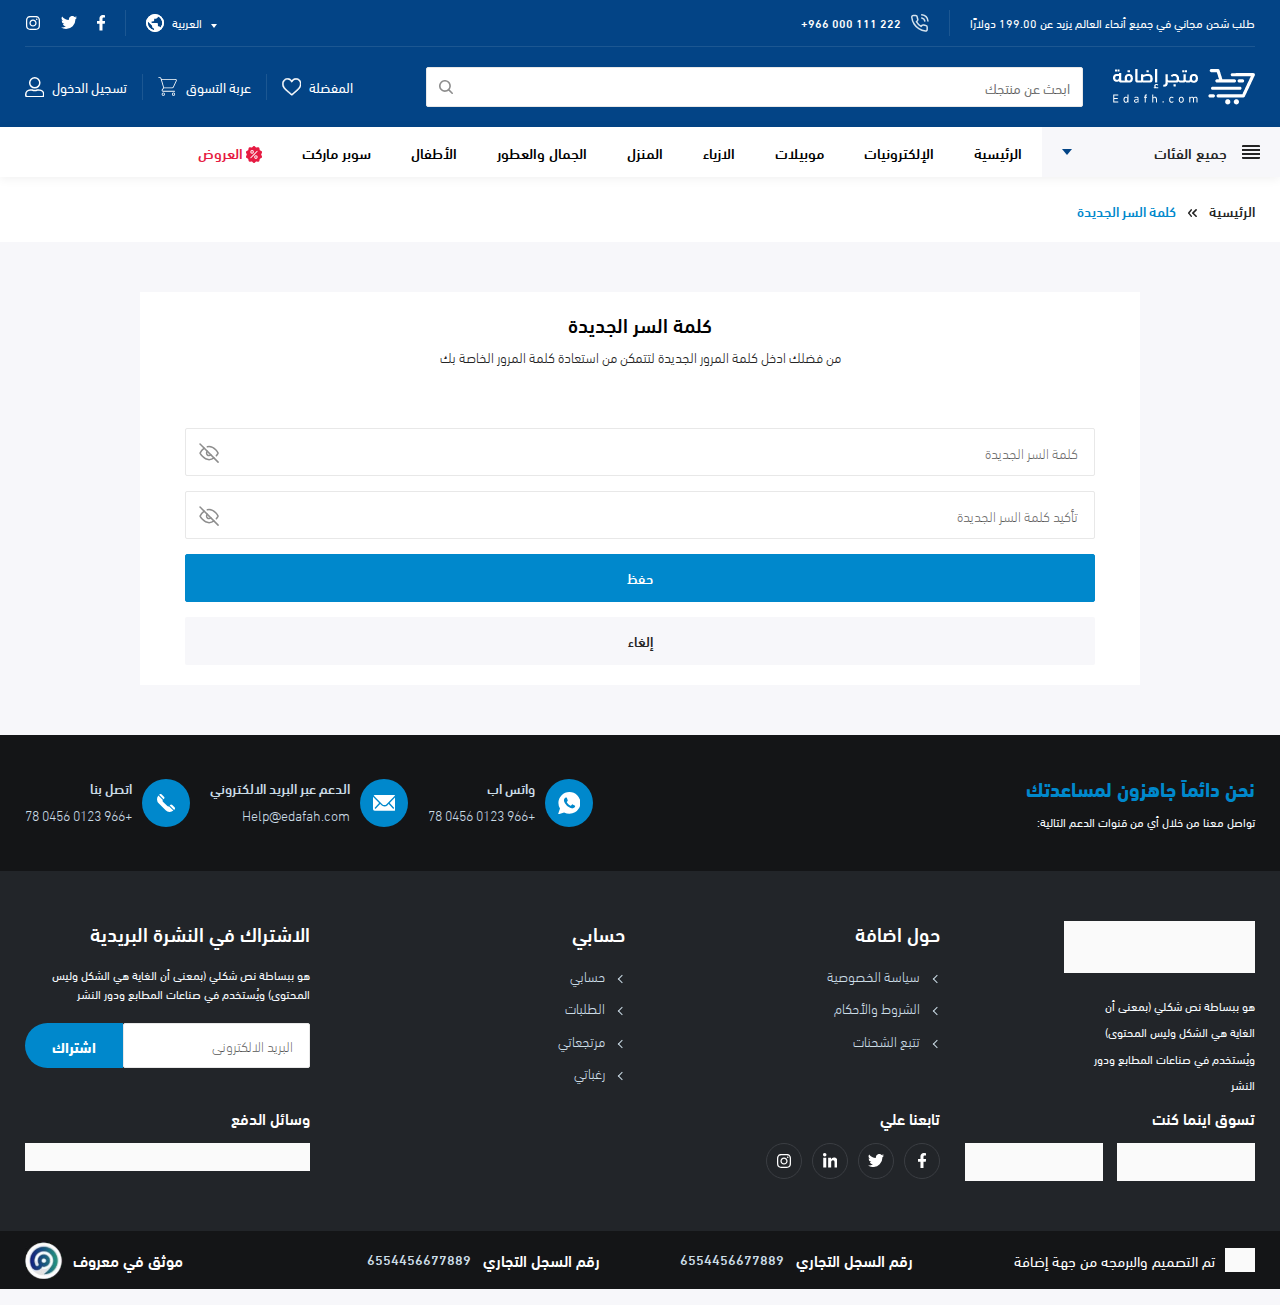
<file: new-password-page.html>
<!DOCTYPE html>
<html lang="ar" dir="rtl">

<head>


    <meta charset="utf-8" />
    <meta http-equiv="X-UA-Compatible" content="IE=edge">
    <meta name="viewport" content="width=device-width, initial-scale=1">

    <title>edafh store</title>



    <!-- <link rel="stylesheet" href="assets/css/bootstrap.min.css"> -->
    <link rel="stylesheet" href="assets/css/bootstrap-rtl.min.css">
    <link rel="stylesheet" href="assets/css/bootstrap-select.min.css">
    <link rel="stylesheet" href="assets/css/jquery.fancybox.min.css">
    <link rel="stylesheet" href="assets/css/swiper.min.css">
    <link rel="stylesheet" href="assets/css/style.css">
    <link rel="stylesheet" href="assets/css/color_scheme.css">

</head>

<body class="body-grey">



    <!-- start header  -->
    <header class="header-om">
        <!-- start toolbar  -->
        <div class="toolbar-om">
            <div class="container-fluid">
                <div class="ss-wraper-om">
                    <ul class="tt-contact-om list-unstyled ">
                        <li class="li-om">
                            <p class="contact-block">
                                طلب شحن مجاني في جميع أنحاء العالم يزيد عن 199.00 دولارًا
                            </p>
                        </li>
                        <li class="li-om">
                            <a class="contact-block phone-block link-om" href="tel:+966 000 111 222">
                                <figure class="figure-om">
                                    <svg xmlns="http://www.w3.org/2000/svg" width="17.775" height="17.806"
                                        viewBox="0 0 17.775 17.806">
                                        <g>
                                            <path fill="none" stroke="#d4e2ed" stroke-linecap="round"
                                                stroke-linejoin="round" stroke-width="1.5px"
                                                d="M13.2 4.6a3.877 3.877 0 0 1 3.063 3.063M13.2 1.5a6.978 6.978 0 0 1 6.164 6.156m-.775 6.187v2.326A1.551 1.551 0 0 1 16.9 17.72a15.344 15.344 0 0 1-6.691-2.38 15.119 15.119 0 0 1-4.652-4.652 15.344 15.344 0 0 1-2.38-6.722 1.551 1.551 0 0 1 1.543-1.69h2.323a1.551 1.551 0 0 1 1.551 1.333 9.955 9.955 0 0 0 .543 2.179 1.551 1.551 0 0 1-.349 1.636l-.988.984a12.405 12.405 0 0 0 4.652 4.652l.985-.985a1.551 1.551 0 0 1 1.636-.349 9.955 9.955 0 0 0 2.179.543 1.551 1.551 0 0 1 1.335 1.574z"
                                                transform="translate(.751 .828) translate(-3.168 -1.5)" />
                                        </g>
                                    </svg>
                                </figure>
                                <span class="telphone-om">+966 000 111 222</span>
                            </a>
                        </li>
                    </ul>

                    <div class="tt-lang-soicial-om">
                        <div class="tt-lang-sec-om dropdown-om">
                            <a class="link-om" href="#!">
                                <figure class="figure-om">
                                    <svg xmlns="http://www.w3.org/2000/svg" id="Language_icon" width="18" height="18"
                                        fill="#fff" viewBox="0 0 18 18">
                                        <defs>
                                            <clipPath id="clip-path">
                                                <path id="Shape"
                                                    d="M9 18a9 9 0 1 1 9-9 9.01 9.01 0 0 1-9 9zM1.989 7.389A7.3 7.3 0 0 0 1.8 9a7.2 7.2 0 0 0 6.3 7.137V14.4a1.8 1.8 0 0 1-1.8-1.8v-.9zM5.4 7.2V9h5.4a.9.9 0 0 1 .9.9v2.7h.9a1.792 1.792 0 0 1 1.71 1.251 7.184 7.184 0 0 0-2.61-11.52V2.7a1.8 1.8 0 0 1-1.8 1.8H8.1v1.8a.9.9 0 0 1-.9.9z"
                                                    class="cls-1" />
                                            </clipPath>

                                        </defs>
                                        <path id="Shape-2"
                                            d="M9 18a9 9 0 1 1 9-9 9.01 9.01 0 0 1-9 9zM1.989 7.389A7.3 7.3 0 0 0 1.8 9a7.2 7.2 0 0 0 6.3 7.137V14.4a1.8 1.8 0 0 1-1.8-1.8v-.9zM5.4 7.2V9h5.4a.9.9 0 0 1 .9.9v2.7h.9a1.792 1.792 0 0 1 1.71 1.251 7.184 7.184 0 0 0-2.61-11.52V2.7a1.8 1.8 0 0 1-1.8 1.8H8.1v1.8a.9.9 0 0 1-.9.9z"
                                            class="cls-1" />
                                        <g id="Mask_Group_208" clip-path="url(#clip-path)">
                                            <g id="_Color" transform="translate(-2.978 -2.978)">
                                                <path id="N500" d="M0 23.822h23.822V0H0z" class="cls-1" />
                                            </g>
                                        </g>
                                    </svg>

                                </figure>
                                <span class="text-om">العربية</span>
                            </a>
                            <ul class="sub-menu-om list-unstyled">
                                <li class="li-om">
                                    <a class="link-om" href="#!">العربية</a>
                                </li>
                                <li class="li-om">
                                    <a class="link-om" href="#!">english</a>
                                </li>
                            </ul>

                        </div>

                        <div class="tt-social-om">
                            <a class="link-om" href="#!">
                                <figure class="figure-om">
                                    <svg xmlns="http://www.w3.org/2000/svg" width="8.305" height="15.505"
                                        viewBox="0 0 8.305 15.505">
                                        <path fill="currentColor"
                                            d="M9.37 8.722l.43-2.806H7.108V4.095A1.4 1.4 0 0 1 8.69 2.579h1.224V.19A14.927 14.927 0 0 0 7.741 0a3.426 3.426 0 0 0-3.667 3.777v2.139H1.609v2.806h2.465v6.784h3.034V8.722z"
                                            transform="translate(-1.609)" />
                                    </svg>

                                </figure>
                            </a>
                            <a class="link-om" href="#!">
                                <figure class="figure-om">
                                    <svg xmlns="http://www.w3.org/2000/svg" width="16.053" height="13.038"
                                        viewBox="0 0 16.053 13.038">
                                        <path fill="currentColor"
                                            d="M14.4 6.63c.01.143.01.285.01.428a9.3 9.3 0 0 1-9.361 9.361A9.3 9.3 0 0 1 0 14.942a6.806 6.806 0 0 0 .795.041 6.589 6.589 0 0 0 4.085-1.406A3.3 3.3 0 0 1 1.8 11.3a4.149 4.149 0 0 0 .621.051 3.48 3.48 0 0 0 .866-.112A3.291 3.291 0 0 1 .652 8.005v-.041a3.313 3.313 0 0 0 1.487.418 3.295 3.295 0 0 1-1.019-4.4A9.352 9.352 0 0 0 7.9 7.425a3.714 3.714 0 0 1-.081-.754 3.293 3.293 0 0 1 5.698-2.251 6.478 6.478 0 0 0 2.083-.795 3.281 3.281 0 0 1-1.446 1.813 6.6 6.6 0 0 0 1.895-.509 7.072 7.072 0 0 1-1.65 1.7z"
                                            transform="translate(0 -3.381)" />
                                    </svg>
                                </figure>
                            </a>
                            <a class="link-om" href="#!">
                                <figure class="figure-om">

                                    <svg aria-hidden="true" focusable="false" data-prefix="fab" data-icon="instagram"
                                        width="16.005" height="16.005" class="svg-inline--fa fa-instagram fa-w-14"
                                        role="img" xmlns="http://www.w3.org/2000/svg" viewBox="0 0 448 512">
                                        <path fill="currentColor"
                                            d="M224.1 141c-63.6 0-114.9 51.3-114.9 114.9s51.3 114.9 114.9 114.9S339 319.5 339 255.9 287.7 141 224.1 141zm0 189.6c-41.1 0-74.7-33.5-74.7-74.7s33.5-74.7 74.7-74.7 74.7 33.5 74.7 74.7-33.6 74.7-74.7 74.7zm146.4-194.3c0 14.9-12 26.8-26.8 26.8-14.9 0-26.8-12-26.8-26.8s12-26.8 26.8-26.8 26.8 12 26.8 26.8zm76.1 27.2c-1.7-35.9-9.9-67.7-36.2-93.9-26.2-26.2-58-34.4-93.9-36.2-37-2.1-147.9-2.1-184.9 0-35.8 1.7-67.6 9.9-93.9 36.1s-34.4 58-36.2 93.9c-2.1 37-2.1 147.9 0 184.9 1.7 35.9 9.9 67.7 36.2 93.9s58 34.4 93.9 36.2c37 2.1 147.9 2.1 184.9 0 35.9-1.7 67.7-9.9 93.9-36.2 26.2-26.2 34.4-58 36.2-93.9 2.1-37 2.1-147.8 0-184.8zM398.8 388c-7.8 19.6-22.9 34.7-42.6 42.6-29.5 11.7-99.5 9-132.1 9s-102.7 2.6-132.1-9c-19.6-7.8-34.7-22.9-42.6-42.6-11.7-29.5-9-99.5-9-132.1s-2.6-102.7 9-132.1c7.8-19.6 22.9-34.7 42.6-42.6 29.5-11.7 99.5-9 132.1-9s102.7-2.6 132.1 9c19.6 7.8 34.7 22.9 42.6 42.6 11.7 29.5 9 99.5 9 132.1s2.7 102.7-9 132.1z">
                                        </path>
                                    </svg>
                                </figure>
                            </a>
                        </div>
                    </div>
                </div>
            </div>
        </div>
        <!-- end tool bar  -->


        <!-- start logo-search-section-om  -->
        <div class="logo-search-personal-data-om">

            <div class="container-fluid">
                <div class="ss-wraper-om">
                    <div class="header-logo-search-sec-om">

                        <a class="header-logo-om" href="#!">
                            <figure class="figure-om">
                                <img class="img-om" src="assets/images/logo.png" alt="">
                            </figure>
                        </a>

                        <div class="search-section-om">
                            <form class="search-form-om" action="search-page.html" autocomplete="off">
                                <input class="input-om" type="text" placeholder="ابحث عن منتجك"
                                    id="header-search-input-om">
                                <button class="search-butt-om">
                                    <figure class="figure-om">
                                        <svg xmlns="http://www.w3.org/2000/svg" width="14" height="14.105"
                                            viewBox="0 0 14 14.105" fill="currentColor">

                                            <g>
                                                <path
                                                    d="M13.207 14.105a.784.784 0 0 1-.565-.238l-3.121-3.174a5.949 5.949 0 1 1 1.127-1.114l3.124 3.179a.793.793 0 0 1-.566 1.348zM5.944 1.585A4.359 4.359 0 1 0 10.3 5.944a4.364 4.364 0 0 0-4.356-4.359z" />
                                                <g clip-path="url(#clip-path)">

                                                </g>
                                            </g>
                                        </svg>

                                    </figure>

                                </button>
                            </form>

                            <div class="header-search-result-block-om search-result-history-om"
                                id="search-result-history-om">
                                <div class="search-result-heading-om">
                                    <h3 class="head-om">عمليات البحث الاخيرة</h3>
                                    <button class="butt-om remove-all-search-history">مسح الكل</button>
                                </div>
                                <div class="search-result-list-om">
                                    <a class="link-om" href="#!">
                                        <button class="close-butt-om"></button>
                                        ساعة سمارت
                                    </a>
                                    <a class="link-om" href="#!">
                                        <button class="close-butt-om"></button>
                                        تليفون ال جى
                                    </a>
                                    <a class="link-om" href="#!">
                                        <button class="close-butt-om"></button>
                                        هاتف سامسونج
                                    </a>
                                </div>
                            </div>

                            <div class="header-search-result-block-om search-result-match-om">
                                <div class="sh-row">
                                    <div class="col-1-om">
                                        <div class="match-block-om">
                                            <div class="search-result-list-om">
                                                <a class="link-om" href="#!"> هاتف هواوي نوفا 7iتلفزيون ال جي</a>
                                                <a class="link-om" href="#!"> ابل هاتف ايفون 6s مستعمل</a>
                                                <a class="link-om" href="#!"> ابل هاتف ايفون 6s مستعمل</a>
                                                <a class="link-om" href="#!"> حامل هاتف محمول مرن مع ضوء</a>
                                                <a class="link-om" href="#!"> هاتف شاوم بوكو m3ي</a>
                                                <a class="link-om" href="#!"> هاتف هواوي نوفا 7iتلفزيون ال جي</a>
                                                <a class="link-om" href="#!"> ابل هاتف ايفون 6s مستعمل</a>
                                                <a class="link-om" href="#!"> ابل هاتف ايفون 6s مستعمل</a>
                                                <a class="link-om" href="#!"> حامل هاتف محمول مرن مع ضوء</a>
                                                <a class="link-om" href="#!"> هاتف شاوم بوكو m3ي</a>
                                            </div>
                                        </div>
                                    </div>
                                    <div class="col-2-om">
                                        <div class="search-result-brands-cats-om match-block-om">
                                            <div class="match-result-block-om">
                                                <h4 class="head-om">الماركات المطابقة</h4>
                                                <div class="search-result-list-om">
                                                    <a class="link-om" href="#!"> google</a>
                                                    <a class="link-om" href="#!"> samsung</a>
                                                    <a class="link-om" href="#!"> apple</a>
                                                </div>
                                            </div>
                                            <div class="match-result-block-om">
                                                <h4 class="head-om">الفئات المطابقة</h4>
                                                <div class="search-result-list-om">
                                                    <a class="link-om" href="#!"> Telephone Tables</a>
                                                    <a class="link-om" href="#!"> Cyling Phone Mounts</a>
                                                </div>
                                            </div>
                                        </div>
                                    </div>
                                </div>
                            </div>
                        </div>
                    </div>
                    <ul class="header-personal-data-om list-unstyled">
                        <li class="li-om">
                            <a class="link-om" href="#!">

                                <figure class="figure-om">
                                    <svg xmlns="http://www.w3.org/2000/svg" width="19.608" height="17.5"
                                        viewBox="0 0 19.608 17.5">
                                        <g>
                                            <path fill="currentColor" stroke="currentColor" stroke-width="0.5px"
                                                d="M9.554 17a1.12 1.12 0 0 1-.739-.278c-.772-.675-1.516-1.309-2.173-1.869A40.408 40.408 0 0 1 1.9 10.4 7.112 7.112 0 0 1 0 5.743a5.972 5.972 0 0 1 1.516-4.079A5.138 5.138 0 0 1 5.338 0a4.806 4.806 0 0 1 3 1.036A6.142 6.142 0 0 1 9.554 2.3a6.143 6.143 0 0 1 1.214-1.267A4.806 4.806 0 0 1 13.77 0a5.138 5.138 0 0 1 3.822 1.664 5.972 5.972 0 0 1 1.516 4.079 7.111 7.111 0 0 1-1.9 4.655 40.4 40.4 0 0 1-4.744 4.453c-.658.56-1.4 1.2-2.177 1.872a1.121 1.121 0 0 1-.733.277zM5.338 1.119a4.031 4.031 0 0 0-3 1.3 4.858 4.858 0 0 0-1.219 3.32 5.984 5.984 0 0 0 1.638 3.945A39.764 39.764 0 0 0 7.365 14c.659.562 1.406 1.2 2.184 1.878.782-.681 1.531-1.319 2.191-1.882a39.774 39.774 0 0 0 4.608-4.315 5.985 5.985 0 0 0 1.638-3.941 4.858 4.858 0 0 0-1.219-3.32 4.031 4.031 0 0 0-3-1.3 3.712 3.712 0 0 0-2.318.8 5.431 5.431 0 0 0-1.292 1.495.707.707 0 0 1-1.214 0 5.426 5.426 0 0 0-1.287-1.493 3.712 3.712 0 0 0-2.318-.8zm0 0"
                                                transform="translate(.25 .25)" />
                                        </g>
                                    </svg>

                                </figure>
                                <span class="text-om">المفضلة</span>
                            </a>
                        </li>
                        <li class="li-om">
                            <a class="link-om" href="#!">

                                <figure class="figure-om">
                                    <svg xmlns="http://www.w3.org/2000/svg" width="19.046" height="19.046"
                                        fill="currentColor" viewBox="0 0 19.046 19.046">

                                        <g id="shopping-cart_1_" transform="translate(.25 .25)">
                                            <g id="Group_226">
                                                <path id="Path_546"
                                                    d="M17.188 1.7H3.372v.122l-.173-.6A1.7 1.7 0 0 0 1.581 0H.422A.423.423 0 0 0 0 .425a.423.423 0 0 0 .422.426h1.159a.848.848 0 0 1 .809.613l2.624 9.076-1.344 1.7a1.383 1.383 0 0 0-.3.856 1.365 1.365 0 0 0 1.358 1.37h11.71a.425.425 0 0 0 0-.851H4.729a.52.52 0 0 1-.4-.844l1.355-1.708h8.266a1.693 1.693 0 0 0 1.526-.977l2.941-6.307a1.392 1.392 0 0 0 .129-.583v-.12A1.365 1.365 0 0 0 17.188 1.7zm.515 1.49a.524.524 0 0 1-.049.221l-2.941 6.308a.847.847 0 0 1-.763.488H5.8L3.583 2.552h13.605a.518.518 0 0 1 .515.519z"
                                                    class="cls-1" />
                                                <path id="Path_547"
                                                    d="M86.967 384a1.634 1.634 0 1 0 1.634 1.634A1.636 1.636 0 0 0 86.967 384zm0 2.451a.817.817 0 1 1 .817-.817.818.818 0 0 1-.817.817z"
                                                    class="cls-1" transform="translate(-81.938 -368.722)" />
                                                <path id="Path_548"
                                                    d="M342.967 384a1.634 1.634 0 1 0 1.634 1.634 1.636 1.636 0 0 0-1.634-1.634zm0 2.451a.817.817 0 1 1 .817-.817.818.818 0 0 1-.817.817z"
                                                    class="cls-1" transform="translate(-327.689 -368.722)" />
                                            </g>
                                        </g>
                                    </svg>
                                </figure>
                                <span class="text-om">عربة التسوق</span>
                            </a>
                        </li>
                        <li class="li-om">
                            <a class="link-om" href="#!" data-toggle="modal" data-target="#signinmodal">
                                <figure class="figure-om">
                                    <svg xmlns="http://www.w3.org/2000/svg" width="19.491" height="20.479"
                                        viewBox="0 0 19.491 20.479">
                                        <g>
                                            <path fill="none" stroke="currentColor" stroke-width="1.5px"
                                                d="M9 9.12a5.06 5.06 0 1 0-5.06-5.06A5.061 5.061 0 0 0 9 9.12zm4.5 2.112h-1.943a6.117 6.117 0 0 1-5.123 0H4.5A4.5 4.5 0 0 0 0 15.73v.562a1.687 1.687 0 0 0 1.687 1.687H16.3a1.687 1.687 0 0 0 1.687-1.687v-.562a4.5 4.5 0 0 0-4.494-4.498z"
                                                transform="translate(.75 .75) translate(0 1)" />
                                        </g>
                                    </svg>

                                </figure>
                                <span class="text-om">تسجيل الدخول</span>

                            </a>
                        </li>
                        <!-- start loged_in user  -->
                        <!-- <li class="li-om  dropdown-om">
                            <a class="link-om" href="#!">
                                <figure class="figure-om">
                                    <svg xmlns="http://www.w3.org/2000/svg" width="19.491" height="20.479"
                                        viewBox="0 0 19.491 20.479">
                                        <g>
                                            <path fill="none" stroke="currentColor" stroke-width="1.5px"
                                                d="M9 9.12a5.06 5.06 0 1 0-5.06-5.06A5.061 5.061 0 0 0 9 9.12zm4.5 2.112h-1.943a6.117 6.117 0 0 1-5.123 0H4.5A4.5 4.5 0 0 0 0 15.73v.562a1.687 1.687 0 0 0 1.687 1.687H16.3a1.687 1.687 0 0 0 1.687-1.687v-.562a4.5 4.5 0 0 0-4.494-4.498z"
                                                transform="translate(.75 .75) translate(0 1)" />
                                        </g>
                                    </svg>

                                </figure>
                                <span class="text-om loged-in-text-om en-text-om">ahmed mohamed mahmoud</span>
                               
                            </a>

                            <ul class="sub-menu-om list-unstyled">
                                <li class="li-om">
                                    <a class="link-om" href="#!">طلباتي</a>
                                </li>
                                <li class="li-om">
                                    <a class="link-om" href="#!">العناوين</a>
                                </li>
                                <li class="li-om">
                                    <a class="link-om" href="#!">عمليات الدفع</a>
                                </li>
                                <li class="li-om">
                                    <a class="link-om" href="#!">المرتجعات</a>
                                </li>
                                <li class="li-om">
                                    <a class="link-om" href="#!">تفضيلات</a>
                                </li>
                                <li class="li-om">
                                    <a class="link-om" href="#!">حسابي</a>
                                </li>
                                <li class="li-om">
                                    <a class="link-om sing-out-link-om" href="#!">تسجيل الخروج</a>
                                </li>
                            </ul>
                        </li> -->
                        <!-- end loged_in user  -->

                    </ul>
                </div>
            </div>
        </div>
        <!-- end logo-search-section-om  -->


        <!-- <div class="fixed-header-warper"> -->
        <nav class="navar-section-om">

            <div class="nav-warper-om">

                <!-- <div class="menu-button-om" id="menu-butt-activ-om">
                        <span></span>
                        <span></span>
                        <span></span>
                    </div> -->
                <div class="all-categories-section">
                    <a class="all-cats-butt-om link-om" href="#!">
                        <figure class="figure-om">
                            <svg xmlns="http://www.w3.org/2000/svg" id="category_Icon" width="18" height="14"
                                fill="currentColor" viewBox="0 0 18 14">
                                <defs>
                                    <clipPath id="clip-path">
                                        <path id="Line_Copy_3"
                                            d="M1 14a1 1 0 0 1-1-1v-1h18v1a1 1 0 0 1-1 1zm-1-4V8h18v2zm0-4V4h18v2zm0-4V1a1 1 0 0 1 1-1h16a1 1 0 0 1 1 1v1z"
                                            fill="currentColor" />
                                    </clipPath>
                                </defs>
                                <path id="Line_Copy_3-2"
                                    d="M1 14a1 1 0 0 1-1-1v-1h18v1a1 1 0 0 1-1 1zm-1-4V8h18v2zm0-4V4h18v2zm0-4V1a1 1 0 0 1 1-1h16a1 1 0 0 1 1 1v1z"
                                    fill="currentColor" />
                            </svg>

                        </figure>
                        جميع الفئات
                    </a>

                    <div class="header-categoreies-mega-menu-om">
                        <div class="col-om">
                            <ul class="header-categoreies-main-list-om list-unstyled">
                                <li class="li-om"><a class="link-om" href="#!">الإلكترونيات</a></li>
                                <li class="li-om"><a class="link-om" href="#!">الموبيلات</a></li>
                                <li class="li-om"><a class="link-om" href="#!">الجمال والعناية الشخصية</a></li>
                                <li class="li-om"><a class="link-om" href="#!">الأزياء</a></li>
                                <li class="li-om"><a class="link-om" href="#!">المنزل والمطبخ</a></li>
                                <li class="li-om"><a class="link-om" href="#!">الرياضة واللياقة البدنية</a></li>
                                <li class="li-om"><a class="link-om" href="#!">منتجات الاطفال</a></li>
                                <li class="li-om"><a class="link-om" href="#!">الكتب والوسائط</a></li>
                                <li class="li-om"><a class="link-om" href="#!">مستلزمات المكتب</a></li>
                            </ul>
                        </div>
                        <div class="col-om">
                            <div class="header-category-decsription-om">
                                <h3 class="cat-head-om">المنزل والمطبخ</h3>
                                <div class="category-lists-suggt-om">
                                    <div class="cat-col-om">
                                        <h4 class="cat-sub-head-om">المشهورة أكثر</h4>
                                        <ul class="suggestion-list-om list-unstyled">
                                            <li class="li-om"><a href="#!" class="link-om">مستلزمات السرير</a></li>
                                            <li class="li-om"><a href="#!" class="link-om">الحمامات</a></li>
                                            <li class="li-om"><a href="#!" class="link-om">ديكورات المنازل</a></li>
                                            <li class="li-om"><a href="#!" class="link-om">المطبخ وادوات الطعام</a></li>
                                            <li class="li-om"><a href="#!" class="link-om">الاجهزة المنزلية</a></li>
                                            <li class="li-om"><a href="#!" class="link-om">الاثاث</a></li>
                                            <li class="li-om"><a href="#!" class="link-om">تخزين وتنظيم منزلي</a></li>
                                            <li class="li-om"><a href="#!" class="link-om">ادوات وتحسينات المنزل</a>
                                            </li>
                                        </ul>
                                    </div>
                                    <div class="cat-col-om">
                                        <h4 class="cat-sub-head-om">المشهورة أكثر</h4>
                                        <ul class="suggestion-list-om list-unstyled">
                                            <li class="li-om"><a href="#!" class="link-om">مستلزمات السرير</a></li>
                                            <li class="li-om"><a href="#!" class="link-om">الحمامات</a></li>
                                            <li class="li-om"><a href="#!" class="link-om">ديكورات المنازل</a></li>
                                            <li class="li-om"><a href="#!" class="link-om">المطبخ وادوات الطعام</a></li>
                                            <li class="li-om"><a href="#!" class="link-om">الاجهزة المنزلية</a></li>
                                            <li class="li-om"><a href="#!" class="link-om">الاثاث</a></li>
                                            <li class="li-om"><a href="#!" class="link-om">تخزين وتنظيم منزلي</a></li>
                                            <li class="li-om"><a href="#!" class="link-om">ادوات وتحسينات المنزل</a>
                                            </li>
                                        </ul>
                                    </div>
                                </div>
                            </div>
                        </div>
                    </div>
                </div>

                <div class="nav-om" id="navbar-menu-om">

                    <!-- <div class="close-butt-om"></div> -->
                    <ul class="nav-list-om list-unstyled">
                        <li class="li-om">
                            <a class="link-om" href="#!">الرئيسية</a>
                        </li>
                        <li class="li-om li-mega-om">
                            <a class="link-om" href="#!">الإلكترونيات</a>
                            <!-- start megamenu  -->
                            <div class="ss-header-megamenu-om">
                                <div class="megamenue-block-om">
                                    <div class="mega-row-om">
                                        <div class="mega-col-1-om">
                                            <h3 class="mega-head-om first-head-om">أفضل المركات</h3>
                                            <div class="mega-best-brands-om">
                                                <div class="row-om">
                                                    <div class="col-om">
                                                        <a class="mega-brand-block-om" href="#!">
                                                            <figure class="figure-om loading-omd ">
                                                                <img class="lazy-omd img-om"
                                                                    data-src="assets/images/mega_best_brands/5015.png"
                                                                    alt="..">
                                                            </figure>
                                                        </a>
                                                    </div>
                                                    <div class="col-om">
                                                        <a class="mega-brand-block-om" href="#!">
                                                            <figure class="figure-om loading-omd ">
                                                                <img class="lazy-omd img-om"
                                                                    data-src="assets/images/mega_best_brands/5015.png"
                                                                    alt="..">
                                                            </figure>
                                                        </a>
                                                    </div>
                                                    <div class="col-om">
                                                        <a class="mega-brand-block-om" href="#!">
                                                            <figure class="figure-om loading-omd ">
                                                                <img class="lazy-omd img-om"
                                                                    data-src="assets/images/mega_best_brands/5015.png"
                                                                    alt="..">
                                                            </figure>
                                                        </a>
                                                    </div>
                                                    <div class="col-om">
                                                        <a class="mega-brand-block-om" href="#!">
                                                            <figure class="figure-om loading-omd ">
                                                                <img class="lazy-omd img-om"
                                                                    data-src="assets/images/mega_best_brands/5015.png"
                                                                    alt="..">
                                                            </figure>
                                                        </a>
                                                    </div>
                                                    <div class="col-om">
                                                        <a class="mega-brand-block-om" href="#!">
                                                            <figure class="figure-om loading-omd ">
                                                                <img class="lazy-omd img-om"
                                                                    data-src="assets/images/mega_best_brands/5015.png"
                                                                    alt="..">
                                                            </figure>
                                                        </a>
                                                    </div>
                                                    <div class="col-om">
                                                        <a class="mega-brand-block-om" href="#!">
                                                            <figure class="figure-om loading-omd ">
                                                                <img class="lazy-omd img-om"
                                                                    data-src="assets/images/mega_best_brands/5015.png"
                                                                    alt="..">
                                                            </figure>
                                                        </a>
                                                    </div>
                                                    <div class="col-om">
                                                        <a class="mega-brand-block-om" href="#!">
                                                            <figure class="figure-om loading-omd ">
                                                                <img class="lazy-omd img-om"
                                                                    data-src="assets/images/mega_best_brands/5015.png"
                                                                    alt="..">
                                                            </figure>
                                                        </a>
                                                    </div>
                                                    <div class="col-om">
                                                        <a class="mega-brand-block-om" href="#!">
                                                            <figure class="figure-om loading-omd ">
                                                                <img class="lazy-omd img-om"
                                                                    data-src="assets/images/mega_best_brands/5015.png"
                                                                    alt="..">
                                                            </figure>
                                                        </a>
                                                    </div>
                                                    <div class="col-om">
                                                        <a class="mega-brand-block-om" href="#!">
                                                            <figure class="figure-om loading-omd ">
                                                                <img class="lazy-omd img-om"
                                                                    data-src="assets/images/mega_best_brands/5015.png"
                                                                    alt="..">
                                                            </figure>
                                                        </a>
                                                    </div>
                                                </div>

                                            </div>
                                        </div>
                                        <div class="mega-col-2-om">
                                            <h3 class="mega-head-om">أفضل المركات</h3>
                                            <div class="mega-choose-for-you-om">
                                                <div class="row-om">
                                                    <div class="col-om">
                                                        <div class="product-block-om">
                                                            <div class="product-img-block">
                                                                <a class="img-block-om" href="#!">
                                                                    <figure class="figure-om loading-omd asp-om">
                                                                        <img class="lazy-omd img-om"
                                                                            data-src="assets/images/products/28_large@3x.jpg"
                                                                            alt="..">
                                                                    </figure>
                                                                </a>
                                                                <button class="show-fast-butt-om">مشاهدة سريعة</button>

                                                                <div class="cart-fav-block">

                                                                    <!-- fav button  -->
                                                                    <a class="fav-butt-om butt-om favorite-product-active-om"
                                                                        href="#!" title="favorite product">
                                                                        <svg xmlns="http://www.w3.org/2000/svg"
                                                                            width="18.041" height="15.928"
                                                                            viewBox="0 0 18.041 15.928">
                                                                            <path class="fav-svg" stroke-linecap="round"
                                                                                stroke-linejoin="round"
                                                                                stroke-width="1.5px"
                                                                                d="M17.589 5.773a4.352 4.352 0 0 0-6.156 0l-.839.839-.839-.839A4.353 4.353 0 1 0 3.6 11.929l.839.839 6.156 6.156 6.156-6.156.839-.839a4.352 4.352 0 0 0-.001-6.156z"
                                                                                transform="translate(-1.573 -3.747)" />
                                                                        </svg>
                                                                    </a>

                                                                    <!-- cart button  -->
                                                                    <a class="cart-butt-om butt-om" href="#!">
                                                                        <svg xmlns="http://www.w3.org/2000/svg"
                                                                            width="16.741" height="16.048"
                                                                            viewBox="0 0 16.741 16.048">
                                                                            <defs>

                                                                            </defs>
                                                                            <g id="Icon_feather-shopping-cart"
                                                                                transform="translate(-.75 -.75)">
                                                                                <path id="Path_580"
                                                                                    d="M13.386 30.693a.693.693 0 1 1-.693-.693.693.693 0 0 1 .693.693z"
                                                                                    class="svg-cart"
                                                                                    transform="translate(-5.651 -15.338)" />
                                                                                <path id="Path_581"
                                                                                    d="M29.886 30.693a.693.693 0 1 1-.693-.693.693.693 0 0 1 .693.693z"
                                                                                    class="svg-cart"
                                                                                    transform="translate(-14.53 -15.338)" />
                                                                                <path id="Path_582"
                                                                                    d="M1.5 1.5h2.771l1.857 9.276a1.386 1.386 0 0 0 1.386 1.115h6.734a1.386 1.386 0 0 0 1.386-1.115l1.108-5.812H4.964"
                                                                                    class="svg-cart" />
                                                                            </g>
                                                                        </svg>
                                                                    </a>
                                                                </div>

                                                                <span class="product-discout-om">-25 %</span>
                                                            </div>
                                                            <a class="product-desc-om link-om" href="#!">
                                                                <h3 class="product-titile-om">كاميرا كانون موديل ٣٤٥٦
                                                                    صناعة ألماني..</h3>
                                                                <div class="product-prices-om">
                                                                    <span class="price-om new-price-om">1800 جنيه</span>
                                                                    <span class="price-om old-price-om">1800 جنيه</span>
                                                                </div>
                                                                <div class="product-rate-om">
                                                                    <figure class="figure-om">
                                                                        <svg xmlns="http://www.w3.org/2000/svg"
                                                                            width="18.769" height="17.429"
                                                                            viewBox="0 0 18.769 17.429">
                                                                            <path fill="#f7c51e"
                                                                                d="M20.307 9.408h-6.163l-1.873-5.589a.679.679 0 0 0-1.274 0L9.125 9.408H2.92a.672.672 0 0 0-.67.67.493.493 0 0 0 .013.113.644.644 0 0 0 .281.473l5.065 3.57-1.945 5.652a.672.672 0 0 0 .23.754.648.648 0 0 0 .377.163.821.821 0 0 0 .419-.151l4.944-3.523 4.944 3.523A.785.785 0 0 0 17 20.8a.6.6 0 0 0 .373-.163.664.664 0 0 0 .23-.754l-1.944-5.652 5.023-3.6.121-.1a.7.7 0 0 0 .218-.448.71.71 0 0 0-.714-.675z"
                                                                                transform="translate(-2.25 -3.375)" />
                                                                        </svg>

                                                                    </figure>
                                                                    <p class="rate-text-om"> 4.9 </p>
                                                                    <p class="rate-text-om rate-nums-users-om">(23)</p>
                                                                </div>
                                                            </a>
                                                        </div>
                                                    </div>
                                                    <div class="col-om">
                                                        <div class="product-block-om">
                                                            <div class="product-img-block">
                                                                <a class="img-block-om" href="#!">
                                                                    <figure class="figure-om loading-omd asp-om">
                                                                        <img class="lazy-omd img-om"
                                                                            data-src="assets/images/products/28_large@3x.jpg"
                                                                            alt="..">
                                                                    </figure>
                                                                </a>
                                                                <button class="show-fast-butt-om">مشاهدة سريعة</button>

                                                                <div class="cart-fav-block">

                                                                    <!-- fav button  -->
                                                                    <a class="fav-butt-om butt-om favorite-product-active-om"
                                                                        href="#!" title="favorite product">
                                                                        <svg xmlns="http://www.w3.org/2000/svg"
                                                                            width="18.041" height="15.928"
                                                                            viewBox="0 0 18.041 15.928">
                                                                            <path class="fav-svg" stroke-linecap="round"
                                                                                stroke-linejoin="round"
                                                                                stroke-width="1.5px"
                                                                                d="M17.589 5.773a4.352 4.352 0 0 0-6.156 0l-.839.839-.839-.839A4.353 4.353 0 1 0 3.6 11.929l.839.839 6.156 6.156 6.156-6.156.839-.839a4.352 4.352 0 0 0-.001-6.156z"
                                                                                transform="translate(-1.573 -3.747)" />
                                                                        </svg>
                                                                    </a>

                                                                    <!-- cart button  -->
                                                                    <a class="cart-butt-om butt-om" href="#!">
                                                                        <svg xmlns="http://www.w3.org/2000/svg"
                                                                            width="16.741" height="16.048"
                                                                            viewBox="0 0 16.741 16.048">
                                                                            <defs>

                                                                            </defs>
                                                                            <g id="Icon_feather-shopping-cart"
                                                                                transform="translate(-.75 -.75)">
                                                                                <path id="Path_580"
                                                                                    d="M13.386 30.693a.693.693 0 1 1-.693-.693.693.693 0 0 1 .693.693z"
                                                                                    class="svg-cart"
                                                                                    transform="translate(-5.651 -15.338)" />
                                                                                <path id="Path_581"
                                                                                    d="M29.886 30.693a.693.693 0 1 1-.693-.693.693.693 0 0 1 .693.693z"
                                                                                    class="svg-cart"
                                                                                    transform="translate(-14.53 -15.338)" />
                                                                                <path id="Path_582"
                                                                                    d="M1.5 1.5h2.771l1.857 9.276a1.386 1.386 0 0 0 1.386 1.115h6.734a1.386 1.386 0 0 0 1.386-1.115l1.108-5.812H4.964"
                                                                                    class="svg-cart" />
                                                                            </g>
                                                                        </svg>
                                                                    </a>
                                                                </div>

                                                                <span class="product-discout-om">-25 %</span>
                                                            </div>
                                                            <a class="product-desc-om link-om" href="#!">
                                                                <h3 class="product-titile-om">كاميرا كانون موديل ٣٤٥٦
                                                                    صناعة ألماني..</h3>
                                                                <div class="product-prices-om">
                                                                    <span class="price-om new-price-om">1800 جنيه</span>
                                                                    <span class="price-om old-price-om">1800 جنيه</span>
                                                                </div>
                                                                <div class="product-rate-om">
                                                                    <figure class="figure-om">
                                                                        <svg xmlns="http://www.w3.org/2000/svg"
                                                                            width="18.769" height="17.429"
                                                                            viewBox="0 0 18.769 17.429">
                                                                            <path fill="#f7c51e"
                                                                                d="M20.307 9.408h-6.163l-1.873-5.589a.679.679 0 0 0-1.274 0L9.125 9.408H2.92a.672.672 0 0 0-.67.67.493.493 0 0 0 .013.113.644.644 0 0 0 .281.473l5.065 3.57-1.945 5.652a.672.672 0 0 0 .23.754.648.648 0 0 0 .377.163.821.821 0 0 0 .419-.151l4.944-3.523 4.944 3.523A.785.785 0 0 0 17 20.8a.6.6 0 0 0 .373-.163.664.664 0 0 0 .23-.754l-1.944-5.652 5.023-3.6.121-.1a.7.7 0 0 0 .218-.448.71.71 0 0 0-.714-.675z"
                                                                                transform="translate(-2.25 -3.375)" />
                                                                        </svg>

                                                                    </figure>
                                                                    <p class="rate-text-om"> 4.9 </p>
                                                                    <p class="rate-text-om rate-nums-users-om">(23)</p>
                                                                </div>
                                                            </a>
                                                        </div>
                                                    </div>
                                                </div>
                                            </div>
                                        </div>
                                    </div>
                                </div>
                            </div>
                            <!-- end megamenu  -->
                        </li>
                        <li class="li-om li-mega-om">
                            <a class="link-om" href="#!">موبيلات</a>
                            <!-- start megamenu  -->
                            <div class="ss-header-megamenu-om">
                                <div class="megamenue-block-om">
                                    <div class="mega-row-om">
                                        <div class="mega-col-1-om">
                                            <h3 class="mega-head-om first-head-om">أفضل المركات</h3>
                                            <div class="mega-best-brands-om">
                                                <div class="row-om">
                                                    <div class="col-om">
                                                        <a class="mega-brand-block-om" href="#!">
                                                            <figure class="figure-om loading-omd ">
                                                                <img class="lazy-omd img-om"
                                                                    data-src="assets/images/mega_best_brands/5015.png"
                                                                    alt="..">
                                                            </figure>
                                                        </a>
                                                    </div>
                                                    <div class="col-om">
                                                        <a class="mega-brand-block-om" href="#!">
                                                            <figure class="figure-om loading-omd ">
                                                                <img class="lazy-omd img-om"
                                                                    data-src="assets/images/mega_best_brands/5015.png"
                                                                    alt="..">
                                                            </figure>
                                                        </a>
                                                    </div>
                                                    <div class="col-om">
                                                        <a class="mega-brand-block-om" href="#!">
                                                            <figure class="figure-om loading-omd ">
                                                                <img class="lazy-omd img-om"
                                                                    data-src="assets/images/mega_best_brands/5015.png"
                                                                    alt="..">
                                                            </figure>
                                                        </a>
                                                    </div>
                                                    <div class="col-om">
                                                        <a class="mega-brand-block-om" href="#!">
                                                            <figure class="figure-om loading-omd ">
                                                                <img class="lazy-omd img-om"
                                                                    data-src="assets/images/mega_best_brands/5015.png"
                                                                    alt="..">
                                                            </figure>
                                                        </a>
                                                    </div>
                                                    <div class="col-om">
                                                        <a class="mega-brand-block-om" href="#!">
                                                            <figure class="figure-om loading-omd ">
                                                                <img class="lazy-omd img-om"
                                                                    data-src="assets/images/mega_best_brands/5015.png"
                                                                    alt="..">
                                                            </figure>
                                                        </a>
                                                    </div>
                                                    <div class="col-om">
                                                        <a class="mega-brand-block-om" href="#!">
                                                            <figure class="figure-om loading-omd ">
                                                                <img class="lazy-omd img-om"
                                                                    data-src="assets/images/mega_best_brands/5015.png"
                                                                    alt="..">
                                                            </figure>
                                                        </a>
                                                    </div>
                                                    <div class="col-om">
                                                        <a class="mega-brand-block-om" href="#!">
                                                            <figure class="figure-om loading-omd ">
                                                                <img class="lazy-omd img-om"
                                                                    data-src="assets/images/mega_best_brands/5015.png"
                                                                    alt="..">
                                                            </figure>
                                                        </a>
                                                    </div>
                                                    <div class="col-om">
                                                        <a class="mega-brand-block-om" href="#!">
                                                            <figure class="figure-om loading-omd ">
                                                                <img class="lazy-omd img-om"
                                                                    data-src="assets/images/mega_best_brands/5015.png"
                                                                    alt="..">
                                                            </figure>
                                                        </a>
                                                    </div>
                                                    <div class="col-om">
                                                        <a class="mega-brand-block-om" href="#!">
                                                            <figure class="figure-om loading-omd ">
                                                                <img class="lazy-omd img-om"
                                                                    data-src="assets/images/mega_best_brands/5015.png"
                                                                    alt="..">
                                                            </figure>
                                                        </a>
                                                    </div>
                                                </div>

                                            </div>
                                        </div>
                                        <div class="mega-col-2-om">
                                            <h3 class="mega-head-om">أفضل المركات</h3>
                                            <div class="mega-choose-for-you-om">
                                                <div class="row-om">
                                                    <div class="col-om">
                                                        <div class="product-block-om">
                                                            <div class="product-img-block">
                                                                <a class="img-block-om" href="#!">
                                                                    <figure class="figure-om loading-omd asp-om">
                                                                        <img class="lazy-omd img-om"
                                                                            data-src="assets/images/products/28_large@3x.jpg"
                                                                            alt="..">
                                                                    </figure>
                                                                </a>
                                                                <button class="show-fast-butt-om">مشاهدة سريعة</button>

                                                                <div class="cart-fav-block">

                                                                    <!-- fav button  -->
                                                                    <a class="fav-butt-om butt-om favorite-product-active-om"
                                                                        href="#!" title="favorite product">
                                                                        <svg xmlns="http://www.w3.org/2000/svg"
                                                                            width="18.041" height="15.928"
                                                                            viewBox="0 0 18.041 15.928">
                                                                            <path class="fav-svg" stroke-linecap="round"
                                                                                stroke-linejoin="round"
                                                                                stroke-width="1.5px"
                                                                                d="M17.589 5.773a4.352 4.352 0 0 0-6.156 0l-.839.839-.839-.839A4.353 4.353 0 1 0 3.6 11.929l.839.839 6.156 6.156 6.156-6.156.839-.839a4.352 4.352 0 0 0-.001-6.156z"
                                                                                transform="translate(-1.573 -3.747)" />
                                                                        </svg>
                                                                    </a>

                                                                    <!-- cart button  -->
                                                                    <a class="cart-butt-om butt-om" href="#!">
                                                                        <svg xmlns="http://www.w3.org/2000/svg"
                                                                            width="16.741" height="16.048"
                                                                            viewBox="0 0 16.741 16.048">
                                                                            <defs>

                                                                            </defs>
                                                                            <g id="Icon_feather-shopping-cart"
                                                                                transform="translate(-.75 -.75)">
                                                                                <path id="Path_580"
                                                                                    d="M13.386 30.693a.693.693 0 1 1-.693-.693.693.693 0 0 1 .693.693z"
                                                                                    class="svg-cart"
                                                                                    transform="translate(-5.651 -15.338)" />
                                                                                <path id="Path_581"
                                                                                    d="M29.886 30.693a.693.693 0 1 1-.693-.693.693.693 0 0 1 .693.693z"
                                                                                    class="svg-cart"
                                                                                    transform="translate(-14.53 -15.338)" />
                                                                                <path id="Path_582"
                                                                                    d="M1.5 1.5h2.771l1.857 9.276a1.386 1.386 0 0 0 1.386 1.115h6.734a1.386 1.386 0 0 0 1.386-1.115l1.108-5.812H4.964"
                                                                                    class="svg-cart" />
                                                                            </g>
                                                                        </svg>
                                                                    </a>
                                                                </div>

                                                                <span class="product-discout-om">-25 %</span>
                                                            </div>
                                                            <a class="product-desc-om link-om" href="#!">
                                                                <h3 class="product-titile-om">كاميرا كانون موديل ٣٤٥٦
                                                                    صناعة ألماني..</h3>
                                                                <div class="product-prices-om">
                                                                    <span class="price-om new-price-om">1800 جنيه</span>
                                                                    <span class="price-om old-price-om">1800 جنيه</span>
                                                                </div>
                                                                <div class="product-rate-om">
                                                                    <figure class="figure-om">
                                                                        <svg xmlns="http://www.w3.org/2000/svg"
                                                                            width="18.769" height="17.429"
                                                                            viewBox="0 0 18.769 17.429">
                                                                            <path fill="#f7c51e"
                                                                                d="M20.307 9.408h-6.163l-1.873-5.589a.679.679 0 0 0-1.274 0L9.125 9.408H2.92a.672.672 0 0 0-.67.67.493.493 0 0 0 .013.113.644.644 0 0 0 .281.473l5.065 3.57-1.945 5.652a.672.672 0 0 0 .23.754.648.648 0 0 0 .377.163.821.821 0 0 0 .419-.151l4.944-3.523 4.944 3.523A.785.785 0 0 0 17 20.8a.6.6 0 0 0 .373-.163.664.664 0 0 0 .23-.754l-1.944-5.652 5.023-3.6.121-.1a.7.7 0 0 0 .218-.448.71.71 0 0 0-.714-.675z"
                                                                                transform="translate(-2.25 -3.375)" />
                                                                        </svg>

                                                                    </figure>
                                                                    <p class="rate-text-om"> 4.9 </p>
                                                                    <p class="rate-text-om rate-nums-users-om">(23)</p>
                                                                </div>
                                                            </a>
                                                        </div>
                                                    </div>
                                                    <div class="col-om">
                                                        <div class="product-block-om">
                                                            <div class="product-img-block">
                                                                <a class="img-block-om" href="#!">
                                                                    <figure class="figure-om loading-omd asp-om">
                                                                        <img class="lazy-omd img-om"
                                                                            data-src="assets/images/products/28_large@3x.jpg"
                                                                            alt="..">
                                                                    </figure>
                                                                </a>
                                                                <button class="show-fast-butt-om">مشاهدة سريعة</button>

                                                                <div class="cart-fav-block">

                                                                    <!-- fav button  -->
                                                                    <a class="fav-butt-om butt-om favorite-product-active-om"
                                                                        href="#!" title="favorite product">
                                                                        <svg xmlns="http://www.w3.org/2000/svg"
                                                                            width="18.041" height="15.928"
                                                                            viewBox="0 0 18.041 15.928">
                                                                            <path class="fav-svg" stroke-linecap="round"
                                                                                stroke-linejoin="round"
                                                                                stroke-width="1.5px"
                                                                                d="M17.589 5.773a4.352 4.352 0 0 0-6.156 0l-.839.839-.839-.839A4.353 4.353 0 1 0 3.6 11.929l.839.839 6.156 6.156 6.156-6.156.839-.839a4.352 4.352 0 0 0-.001-6.156z"
                                                                                transform="translate(-1.573 -3.747)" />
                                                                        </svg>
                                                                    </a>

                                                                    <!-- cart button  -->
                                                                    <a class="cart-butt-om butt-om" href="#!">
                                                                        <svg xmlns="http://www.w3.org/2000/svg"
                                                                            width="16.741" height="16.048"
                                                                            viewBox="0 0 16.741 16.048">
                                                                            <defs>

                                                                            </defs>
                                                                            <g id="Icon_feather-shopping-cart"
                                                                                transform="translate(-.75 -.75)">
                                                                                <path id="Path_580"
                                                                                    d="M13.386 30.693a.693.693 0 1 1-.693-.693.693.693 0 0 1 .693.693z"
                                                                                    class="svg-cart"
                                                                                    transform="translate(-5.651 -15.338)" />
                                                                                <path id="Path_581"
                                                                                    d="M29.886 30.693a.693.693 0 1 1-.693-.693.693.693 0 0 1 .693.693z"
                                                                                    class="svg-cart"
                                                                                    transform="translate(-14.53 -15.338)" />
                                                                                <path id="Path_582"
                                                                                    d="M1.5 1.5h2.771l1.857 9.276a1.386 1.386 0 0 0 1.386 1.115h6.734a1.386 1.386 0 0 0 1.386-1.115l1.108-5.812H4.964"
                                                                                    class="svg-cart" />
                                                                            </g>
                                                                        </svg>
                                                                    </a>
                                                                </div>

                                                                <span class="product-discout-om">-25 %</span>
                                                            </div>
                                                            <a class="product-desc-om link-om" href="#!">
                                                                <h3 class="product-titile-om">كاميرا كانون موديل ٣٤٥٦
                                                                    صناعة ألماني..</h3>
                                                                <div class="product-prices-om">
                                                                    <span class="price-om new-price-om">1800 جنيه</span>
                                                                    <span class="price-om old-price-om">1800 جنيه</span>
                                                                </div>
                                                                <div class="product-rate-om">
                                                                    <figure class="figure-om">
                                                                        <svg xmlns="http://www.w3.org/2000/svg"
                                                                            width="18.769" height="17.429"
                                                                            viewBox="0 0 18.769 17.429">
                                                                            <path fill="#f7c51e"
                                                                                d="M20.307 9.408h-6.163l-1.873-5.589a.679.679 0 0 0-1.274 0L9.125 9.408H2.92a.672.672 0 0 0-.67.67.493.493 0 0 0 .013.113.644.644 0 0 0 .281.473l5.065 3.57-1.945 5.652a.672.672 0 0 0 .23.754.648.648 0 0 0 .377.163.821.821 0 0 0 .419-.151l4.944-3.523 4.944 3.523A.785.785 0 0 0 17 20.8a.6.6 0 0 0 .373-.163.664.664 0 0 0 .23-.754l-1.944-5.652 5.023-3.6.121-.1a.7.7 0 0 0 .218-.448.71.71 0 0 0-.714-.675z"
                                                                                transform="translate(-2.25 -3.375)" />
                                                                        </svg>

                                                                    </figure>
                                                                    <p class="rate-text-om"> 4.9 </p>
                                                                    <p class="rate-text-om rate-nums-users-om">(23)</p>
                                                                </div>
                                                            </a>
                                                        </div>
                                                    </div>
                                                </div>
                                            </div>
                                        </div>
                                    </div>
                                </div>
                            </div>
                            <!-- end megamenu  -->
                        </li>
                        <li class="li-om"><a class="link-om" href="#!">الازياء</a></li>
                        <li class="li-om"><a class="link-om" href="#!">المنزل</a></li>
                        <li class="li-om"><a class="link-om" href="#!">الجمال والعطور</a></li>
                        <li class="li-om"><a class="link-om" href="#!">الأطفال</a></li>
                        <li class="li-om"><a class="link-om" href="#!">سوبر ماركت</a></li>

                        <li class="li-om"><a class="link-om discount-link-om" href="#!">العروض</a></li>
                    </ul>

                </div>
                <div class="overlay"></div>
            </div>

        </nav>

        <!-- </div> -->

    </header>
    <!-- end header -->

    <main class="main-login-page-om">

        <section class="breatcramp-section-om">
            <div class="container-fluid">
                <ul class="breatcramp-om list-unstyled">
                    <li class="li-om"><a class="link-om" href="#!">الرئيسية</a></li>
                    <li class="li-om"><span class="link-om current-om">كلمة السر الجديدة </span></li>
                </ul>
            </div>
        </section>

        <section class="login-page-section-om signin-modal-section-om">
            <div class="container-fluid">
                <div class="signup-section-om">
                    <form action="">
                        <h2 class="signin-head-om add-email-head-om">كلمة السر الجديدة</h2>
                        <p class="signin-sub-head-om add-email-parg-om">من فضلك ادخل كلمة المرور الجديدة لتتمكن من
                            استعادة كلمة المرور الخاصة بك</p>

                        <div class="signup-form-content-om">

                            <div class="input-group-om password-group-om">
                                <input class="input-om" type="password" name="password" placeholder="كلمة السر الجديدة">

                                <button class="show-password-button-om">
                                    <figure class="figure-om">
                                        <svg xmlns="http://www.w3.org/2000/svg" width="20.164" height="20.164"
                                            viewBox="0 0 20.164 20.164">
                                            <defs>
                                                <style>
                                                    .eye-path-cl-om {
                                                        fill: none;
                                                        stroke: #8d8d8d;
                                                        stroke-linecap: round;
                                                        stroke-linejoin: round;
                                                        stroke-width: 1.5px
                                                    }
                                                </style>
                                            </defs>
                                            <g id="Icon_feather-eye-off" transform="translate(-.439 -.439)">
                                                <path id="Path_591"
                                                    d="M15.393 17.432a8.258 8.258 0 0 1-4.871 1.689c-5.741 0-9.021-6.561-9.021-6.561A15.131 15.131 0 0 1 5.65 7.689M8.8 6.2a7.479 7.479 0 0 1 1.721-.2c5.741 0 9.021 6.561 9.021 6.561a15.172 15.172 0 0 1-1.771 2.616M12.26 14.3a2.46 2.46 0 1 1-3.477-3.477"
                                                    class="eye-path-cl-om" transform="translate(0 -2.04)" />
                                                <path id="Path_592" d="M1.5 1.5l18.042 18.042"
                                                    class="eye-path-cl-om ss-line-through-om" />
                                            </g>
                                        </svg>

                                    </figure>
                                </button>
                            </div>
                            <div class="input-group-om password-group-om">
                                <input class="input-om" type="password" name="password" placeholder="تأكيد كلمة السر الجديدة">

                                <button class="show-password-button-om">
                                    <figure class="figure-om">
                                        <svg xmlns="http://www.w3.org/2000/svg" width="20.164" height="20.164"
                                            viewBox="0 0 20.164 20.164">
                                            <defs>
                                                <style>
                                                    .eye-path-cl-om {
                                                        fill: none;
                                                        stroke: #8d8d8d;
                                                        stroke-linecap: round;
                                                        stroke-linejoin: round;
                                                        stroke-width: 1.5px
                                                    }
                                                </style>
                                            </defs>
                                            <g id="Icon_feather-eye-off" transform="translate(-.439 -.439)">
                                                <path id="Path_591"
                                                    d="M15.393 17.432a8.258 8.258 0 0 1-4.871 1.689c-5.741 0-9.021-6.561-9.021-6.561A15.131 15.131 0 0 1 5.65 7.689M8.8 6.2a7.479 7.479 0 0 1 1.721-.2c5.741 0 9.021 6.561 9.021 6.561a15.172 15.172 0 0 1-1.771 2.616M12.26 14.3a2.46 2.46 0 1 1-3.477-3.477"
                                                    class="eye-path-cl-om" transform="translate(0 -2.04)" />
                                                <path id="Path_592" d="M1.5 1.5l18.042 18.042"
                                                    class="eye-path-cl-om ss-line-through-om" />
                                            </g>
                                        </svg>

                                    </figure>
                                </button>
                            </div>
                            <div class="input-group-om">
                                <input class="submit-butt-om" type="submit" value="حفظ">
                            </div>
                            <a class="signup-last-link-om link-om " href="#!">إلغاء</a>
                        </div>
                    </form>
                </div>
            </div>
        </section>
    </main>

    <!-- start footer  -->
    <footer>

        <div class="footer-contacts-section-om">
            <div class="container-fluid">
                <div class="footer-row-om">
                    <div class="col-om">
                        <div class="footer-help-om">
                            <h3 class="title-om">نحن دائماً جاهزون لمساعدتك</h3>
                            <p class="parg-om">تواصل معنا من خلال أي من قنوات الدعم التالية:</p>
                        </div>
                    </div>
                    <div class="col-om">
                        <ul class="footer-contact-info-om list-unstyled">
                            <li class="li-om">
                                <a class="footer-contact-block-om link-om" href="#!">
                                    <div class="img-block-om">
                                        <figure class="figure-om">
                                            <svg xmlns="http://www.w3.org/2000/svg" width="22.45" height="22.45"
                                                viewBox="0 0 22.45 22.45">
                                                <path fill="#fff"
                                                    d="M13.679 2.25A10.979 10.979 0 0 0 2.658 13.186a10.823 10.823 0 0 0 1.581 5.647L2.25 24.7l6.1-1.938a11.04 11.04 0 0 0 16.35-9.576A10.979 10.979 0 0 0 13.679 2.25zm5.48 15.089A2.847 2.847 0 0 1 17.21 18.6c-.517.027-.532.4-3.349-.824a11.5 11.5 0 0 1-4.646-4.393 5.4 5.4 0 0 1-1.04-2.929 3.123 3.123 0 0 1 1.072-2.296 1.079 1.079 0 0 1 .763-.321c.222 0 .366-.007.53 0s.411-.034.624.533.724 1.962.789 2.1a.511.511 0 0 1 .005.49 1.914 1.914 0 0 1-.3.455c-.147.158-.309.353-.441.474-.146.134-.3.279-.145.565a8.434 8.434 0 0 0 1.492 1.991 7.689 7.689 0 0 0 2.21 1.469c.276.151.441.134.613-.047s.734-.789.932-1.061.384-.219.639-.117 1.611.83 1.888.98.461.227.527.346a2.314 2.314 0 0 1-.214 1.324z"
                                                    transform="translate(-2.25 -2.25)" />
                                            </svg>

                                        </figure>
                                    </div>
                                    <div class="desc-om">
                                        <h5 class="contact-title-om">واتس اب</h5>
                                        <p class="contact-details-om">+966 0123 0456 78</p>
                                    </div>
                                </a>
                            </li>
                            <li class="li-om">
                                <a class="footer-contact-block-om link-om" href="#!">
                                    <div class="img-block-om">
                                        <figure class="figure-om">
                                            <svg xmlns="http://www.w3.org/2000/svg" width="22.809" height="15.791"
                                                viewBox="0 0 22.809 15.791">
                                                <defs>
                                                    <style>
                                                        .cls-1 {
                                                            fill: #fff
                                                        }
                                                    </style>
                                                </defs>
                                                <g id="Icon_ionic-ios-mail" transform="translate(-3.375 -7.875)">
                                                    <path id="Path_583"
                                                        d="M26 10.348l-5.9 6.009a.106.106 0 0 0 0 .154l4.129 4.4a.712.712 0 0 1 0 1.009.715.715 0 0 1-1.009 0l-4.112-4.381a.113.113 0 0 0-.159 0l-1 1.02a4.415 4.415 0 0 1-3.149 1.323 4.5 4.5 0 0 1-3.213-1.365l-.965-.981a.113.113 0 0 0-.159 0l-4.116 4.381a.715.715 0 0 1-1.009 0 .712.712 0 0 1 0-1.009l4.129-4.4a.117.117 0 0 0 0-.154l-5.906-6.006a.108.108 0 0 0-.186.077v12.023A1.76 1.76 0 0 0 5.13 24.2h19.3a1.76 1.76 0 0 0 1.755-1.755V10.424a.11.11 0 0 0-.185-.076z"
                                                        class="cls-1" transform="translate(0 -.537)" />
                                                    <path id="Path_584"
                                                        d="M14.967 17.914a2.981 2.981 0 0 0 2.144-.9l8.6-8.756a1.723 1.723 0 0 0-1.086-.384H5.311a1.712 1.712 0 0 0-1.086.384l8.6 8.756a2.981 2.981 0 0 0 2.142.9z"
                                                        class="cls-1" transform="translate(-.187)" />
                                                </g>
                                            </svg>

                                        </figure>
                                    </div>
                                    <div class="desc-om">
                                        <h5 class="contact-title-om">الدعم عبر البريد الالكتروني</h5>
                                        <p class="contact-details-om">Help@edafah.com</p>
                                    </div>
                                </a>
                            </li>
                            <li class="li-om">
                                <a class="footer-contact-block-om link-om" href="#!">
                                    <div class="img-block-om">
                                        <figure class="figure-om">
                                            <svg xmlns="http://www.w3.org/2000/svg" width="18" height="18"
                                                viewBox="0 0 18 18">
                                                <defs>
                                                    <style>
                                                        .cls-phone-om {
                                                            fill: #fff
                                                        }
                                                    </style>
                                                </defs>
                                                <g id="telephone">
                                                    <g id="Group_330" transform="translate(12.689 10.596)">
                                                        <g id="Group_329">
                                                            <path id="Path_562"
                                                                d="M365.765 304.078l-2.237-2.238a1.621 1.621 0 0 0-2.238 0l-.373.373 4.475 4.475.373-.373a1.581 1.581 0 0 0 0-2.237z"
                                                                class="cls-phone-om"
                                                                transform="translate(-360.917 -301.393)" />
                                                        </g>
                                                    </g>
                                                    <g id="Group_332" transform="translate(0 1.597)">
                                                        <g id="Group_331">
                                                            <path id="Path_563"
                                                                d="M11.922 55.987a1.187 1.187 0 0 1-1.572-.081L5.927 51.48a1.187 1.187 0 0 1-.081-1.573l-4.465-4.464a5.694 5.694 0 0 0 .274 7.732l7 7a5.661 5.661 0 0 0 7.732.274z"
                                                                class="cls-phone-om" transform="translate(0 -45.443)" />
                                                        </g>
                                                    </g>
                                                    <g id="Group_334" transform="translate(2.096)">
                                                        <g id="Group_333">
                                                            <path id="Path_564"
                                                                d="M64.46 2.685L62.223.448a1.621 1.621 0 0 0-2.238 0l-.373.373L64.087 5.3l.373-.373a1.581 1.581 0 0 0 0-2.242z"
                                                                class="cls-phone-om" transform="translate(-59.612)" />
                                                        </g>
                                                    </g>
                                                </g>
                                            </svg>
                                        </figure>
                                    </div>
                                    <div class="desc-om">
                                        <h5 class="contact-title-om">اتصل بنا </h5>
                                        <p class="contact-details-om">+966 0123 0456 78</p>
                                    </div>
                                </a>
                            </li>
                        </ul>
                    </div>
                </div>
            </div>
        </div>

        <div class="footer-main-section-om">
            <div class="container-fluid">
                <div class="row">
                    <div class="col-lg-3">
                        <div class="footer-about-om">
                            <figure class="footer-logo-om figure-om loading-omd">
                                <img class="lazy-omd img-om" data-src="assets/images/footer-logo.jpg" alt="..">
                            </figure>
                            <p class="footer-parag-om">
                                هو ببساطة نص شكلي (بمعنى أن الغاية هي الشكل وليس المحتوى) ويُستخدم في صناعات المطابع
                                ودور النشر
                            </p>
                        </div>
                    </div>
                    <div class="col-lg-3">
                        <div class="collapse-block-om">
                            <h2 class="footer-head-om collapse-head-om">حول اضافة</h2>
                            <ul class="footer-links-list-om list-unstyled list-collapse-om">
                                <li class="li-om"><a class="link-om" href="#!">سياسة الخصوصية</a></li>
                                <li class="li-om"><a class="link-om" href="#!">الشروط والأحكام</a></li>
                                <li class="li-om"><a class="link-om" href="#!">تتبع الشحنات</a></li>
                            </ul>
                        </div>

                    </div>
                    <div class="col-lg-3">
                        <div class="collapse-block-om">
                            <h2 class="footer-head-om collapse-head-om">حسابي </h2>
                            <ul class="footer-links-list-om list-unstyled list-collapse-om">
                                <li class="li-om"><a class="link-om" href="#!">حسابي</a></li>
                                <li class="li-om"><a class="link-om" href="#!">الطلبات</a></li>
                                <li class="li-om"><a class="link-om" href="#!">مرتجعاتي</a></li>
                                <li class="li-om"><a class="link-om" href="#!">رغباتي</a></li>
                            </ul>
                        </div>

                    </div>
                    <div class="col-lg-3">
                        <div class="footer-newsletter-om">
                            <h2 class="footer-head-om">الاشتراك في النشرة البريدية </h2>
                            <p class="footer-parag-om">
                                هو ببساطة نص شكلي (بمعنى أن الغاية هي الشكل وليس المحتوى) ويُستخدم في صناعات المطابع
                                ودور النشر
                            </p>
                            <div class="footer-newsletter-block-om">
                                <form action="">
                                    <div class="newsletter-group-om">
                                        <input class="input-om" type="text" placeholder="البريد الالكتروني">
                                        <button class="submit-butt-om">اشتراك</button>
                                    </div>
                                </form>
                            </div>
                        </div>
                    </div>
                </div>
                <div class="row">
                    <div class="col-lg-3">
                        <div class="footer-download-om">
                            <h2 class="footer-sub-head-om">تسوق اينما كنت</h2>
                            <div class="footer-download-blocks">
                                <a class="download-block-om" href="#!">
                                    <figure class="figure-om loading-omd">
                                        <img class="lazy-omd img-om"
                                            data-src="assets/images/footer_download/Google play.png" alt="..">
                                    </figure>
                                </a>
                                <a class="download-block-om" href="#!">
                                    <figure class="figure-om loading-omd">
                                        <img class="lazy-omd img-om" data-src="assets/images/footer_download/App.png"
                                            alt="..">
                                    </figure>
                                </a>
                            </div>
                        </div>
                    </div>

                    <div class="col-lg-6">
                        <h2 class="footer-sub-head-om">تابعنا علي</h2>
                        <ul class="footer-social-om list-unstyled">
                            <li class="li-om">
                                <a class="link-om" href="#!">
                                    <figure class="figure-om">
                                        <svg xmlns="http://www.w3.org/2000/svg" width="8.305" height="15.505"
                                            viewBox="0 0 8.305 15.505">
                                            <path fill="currentColor"
                                                d="M9.37 8.722l.43-2.806H7.108V4.095A1.4 1.4 0 0 1 8.69 2.579h1.224V.19A14.927 14.927 0 0 0 7.741 0a3.426 3.426 0 0 0-3.667 3.777v2.139H1.609v2.806h2.465v6.784h3.034V8.722z"
                                                transform="translate(-1.609)" />
                                        </svg>
                                    </figure>
                                </a>
                            </li>
                            <li class="li-om">
                                <a class="link-om" href="#!">
                                    <figure class="figure-om">
                                        <svg xmlns="http://www.w3.org/2000/svg" width="16.053" height="13.038"
                                            viewBox="0 0 16.053 13.038">
                                            <path fill="currentColor"
                                                d="M14.4 6.63c.01.143.01.285.01.428a9.3 9.3 0 0 1-9.361 9.361A9.3 9.3 0 0 1 0 14.942a6.806 6.806 0 0 0 .795.041 6.589 6.589 0 0 0 4.085-1.406A3.3 3.3 0 0 1 1.8 11.3a4.149 4.149 0 0 0 .621.051 3.48 3.48 0 0 0 .866-.112A3.291 3.291 0 0 1 .652 8.005v-.041a3.313 3.313 0 0 0 1.487.418 3.295 3.295 0 0 1-1.019-4.4A9.352 9.352 0 0 0 7.9 7.425a3.714 3.714 0 0 1-.081-.754 3.293 3.293 0 0 1 5.698-2.251 6.478 6.478 0 0 0 2.083-.795 3.281 3.281 0 0 1-1.446 1.813 6.6 6.6 0 0 0 1.895-.509 7.072 7.072 0 0 1-1.65 1.7z"
                                                transform="translate(0 -3.381)" />
                                        </svg>
                                    </figure>
                                </a>
                            </li>
                            <li class="li-om">
                                <a class="link-om" href="#!">
                                    <figure class="figure-om">
                                        <svg xmlns="http://www.w3.org/2000/svg" width="14.563" height="14.563"
                                            viewBox="0 0 14.563 14.563">
                                            <path fill="currentColor"
                                                d="M3.26 14.563H.241V4.841H3.26zM1.749 3.514A1.757 1.757 0 1 1 3.5 1.749a1.763 1.763 0 0 1-1.751 1.765zM14.56 14.563h-3.013V9.83c0-1.128-.023-2.575-1.57-2.575-1.57 0-1.81 1.225-1.81 2.493v4.814H5.151V4.841h2.9v1.326h.042A3.172 3.172 0 0 1 10.946 4.6c3.056 0 3.617 2.012 3.617 4.626v5.341z" />
                                        </svg>
                                    </figure>
                                </a>
                            </li>
                            <li class="li-om">
                                <a class="link-om" href="#!">
                                    <figure class="figure-om">
                                        <svg aria-hidden="true" focusable="false" data-prefix="fab"
                                            data-icon="instagram" width="16.005" height="16.005"
                                            class="svg-inline--fa fa-instagram fa-w-14" role="img"
                                            xmlns="http://www.w3.org/2000/svg" viewBox="0 0 448 512">
                                            <path fill="currentColor"
                                                d="M224.1 141c-63.6 0-114.9 51.3-114.9 114.9s51.3 114.9 114.9 114.9S339 319.5 339 255.9 287.7 141 224.1 141zm0 189.6c-41.1 0-74.7-33.5-74.7-74.7s33.5-74.7 74.7-74.7 74.7 33.5 74.7 74.7-33.6 74.7-74.7 74.7zm146.4-194.3c0 14.9-12 26.8-26.8 26.8-14.9 0-26.8-12-26.8-26.8s12-26.8 26.8-26.8 26.8 12 26.8 26.8zm76.1 27.2c-1.7-35.9-9.9-67.7-36.2-93.9-26.2-26.2-58-34.4-93.9-36.2-37-2.1-147.9-2.1-184.9 0-35.8 1.7-67.6 9.9-93.9 36.1s-34.4 58-36.2 93.9c-2.1 37-2.1 147.9 0 184.9 1.7 35.9 9.9 67.7 36.2 93.9s58 34.4 93.9 36.2c37 2.1 147.9 2.1 184.9 0 35.9-1.7 67.7-9.9 93.9-36.2 26.2-26.2 34.4-58 36.2-93.9 2.1-37 2.1-147.8 0-184.8zM398.8 388c-7.8 19.6-22.9 34.7-42.6 42.6-29.5 11.7-99.5 9-132.1 9s-102.7 2.6-132.1-9c-19.6-7.8-34.7-22.9-42.6-42.6-11.7-29.5-9-99.5-9-132.1s-2.6-102.7 9-132.1c7.8-19.6 22.9-34.7 42.6-42.6 29.5-11.7 99.5-9 132.1-9s102.7-2.6 132.1 9c19.6 7.8 34.7 22.9 42.6 42.6 11.7 29.5 9 99.5 9 132.1s2.7 102.7-9 132.1z">
                                            </path>
                                        </svg>
                                    </figure>
                                </a>
                            </li>
                        </ul>
                    </div>

                    <div class="col-lg-3">
                        <h2 class="footer-sub-head-om">وسائل الدفع</h2>
                        <figure class="footer-pay-methods-block figure-om loading-omd">
                            <img class="lazy-omd img-om" data-src="assets/images/footer_pay_methods.png" alt="..">
                        </figure>
                    </div>
                </div>
            </div>
        </div>

        <div class="footer-copyriths-om">
            <div class="container-fluid">
                <div class="row-om">
                    <div class="col-om">
                        <div class="copyright-parg-om">
                            <figure class="figure-om loading-omd">
                                <img class="lazy-omd img-om" data-src="assets/images/footer_copright.jpg" alt="..">
                            </figure>
                            <span class="text-om">تم التصميم والبرمجه من جهة إضافة</span>
                        </div>
                    </div>
                    <div class="col-om">
                        <div class="footer-trad-card-nums-block-om">
                            <p class="text-om">رقم السجل التجاري</p>
                            <p class="nums-om">6554456677889</p>
                        </div>
                    </div>
                    <div class="col-om">
                        <div class="footer-trad-card-nums-block-om">
                            <p class="text-om">رقم السجل التجاري</p>
                            <p class="nums-om">6554456677889</p>
                        </div>
                    </div>
                    <div class="col-om">
                        <a class="footer-maroof-om link-om" href="#!">
                            <figure class="figure-om">
                                <img class="img-om" src="assets/images/maroof-om.jpg" alt="..">
                            </figure>
                            <span class="text-om">موثق في معروف</span>
                        </a>
                    </div>
                </div>
            </div>
        </div>
    </footer>
    <!-- end footer     -->


    <!-- start sign in modal section  -->
    <section class="signin-modal-section-om modal-section-om modal fade" id="signinmodal" tabindex="-1" role="dialog"
        aria-labelledby="signinmodalLabel" aria-hidden="true">
        <div class="modal-dialog" role="document">

            <div class="modal-content">
                <button type="button" class="close-butt-om" data-dismiss="modal" aria-label="Close">

                </button>
                <div class="tabs-block-group-om">
                    <div class="tab-block-om active-om" id="signin-tab-id-om">
                        <div class="signin-section-om">
                            <form action="">
                                <p class="signin-sub-head-om">مرحبا بك</p>
                                <h2 class="signin-head-om">تسجيل الدخول إلى حسابك</h2>

                                <div class="social-signin-list-om">

                                    <a class="social-signin-block-om facebook-om" href="#!">
                                        <figure class="figure-om">
                                            <svg aria-hidden="true" focusable="false" data-prefix="fab"
                                                data-icon="facebook" class="svg-inline--fa fa-facebook fa-w-16"
                                                role="img" xmlns="http://www.w3.org/2000/svg" viewBox="0 0 512 512">
                                                <path fill="currentColor"
                                                    d="M504 256C504 119 393 8 256 8S8 119 8 256c0 123.78 90.69 226.38 209.25 245V327.69h-63V256h63v-54.64c0-62.15 37-96.48 93.67-96.48 27.14 0 55.52 4.84 55.52 4.84v61h-31.28c-30.8 0-40.41 19.12-40.41 38.73V256h68.78l-11 71.69h-57.78V501C413.31 482.38 504 379.78 504 256z">
                                                </path>
                                            </svg>
                                        </figure>
                                        <span class="text-om">Facebook</span>
                                    </a>

                                    <a class="social-signin-block-om google-om" href="#!">
                                        <figure class="figure-om">
                                            <svg aria-hidden="true" focusable="false" data-prefix="fab"
                                                data-icon="google" class="svg-inline--fa fa-google fa-w-16" role="img"
                                                xmlns="http://www.w3.org/2000/svg" viewBox="0 0 488 512">
                                                <path fill="currentColor"
                                                    d="M488 261.8C488 403.3 391.1 504 248 504 110.8 504 0 393.2 0 256S110.8 8 248 8c66.8 0 123 24.5 166.3 64.9l-67.5 64.9C258.5 52.6 94.3 116.6 94.3 256c0 86.5 69.1 156.6 153.7 156.6 98.2 0 135-70.4 140.8-106.9H248v-85.3h236.1c2.3 12.7 3.9 24.9 3.9 41.4z">
                                                </path>
                                            </svg>
                                        </figure>
                                        <span class="text-om">Google</span>
                                    </a>
                                    <a class="social-signin-block-om twitter-om" href="#!">
                                        <figure class="figure-om">
                                            <svg aria-hidden="true" focusable="false" data-prefix="fab"
                                                data-icon="twitter" class="svg-inline--fa fa-twitter fa-w-16" role="img"
                                                xmlns="http://www.w3.org/2000/svg" viewBox="0 0 512 512">
                                                <path fill="currentColor"
                                                    d="M459.37 151.716c.325 4.548.325 9.097.325 13.645 0 138.72-105.583 298.558-298.558 298.558-59.452 0-114.68-17.219-161.137-47.106 8.447.974 16.568 1.299 25.34 1.299 49.055 0 94.213-16.568 130.274-44.832-46.132-.975-84.792-31.188-98.112-72.772 6.498.974 12.995 1.624 19.818 1.624 9.421 0 18.843-1.3 27.614-3.573-48.081-9.747-84.143-51.98-84.143-102.985v-1.299c13.969 7.797 30.214 12.67 47.431 13.319-28.264-18.843-46.781-51.005-46.781-87.391 0-19.492 5.197-37.36 14.294-52.954 51.655 63.675 129.3 105.258 216.365 109.807-1.624-7.797-2.599-15.918-2.599-24.04 0-57.828 46.782-104.934 104.934-104.934 30.213 0 57.502 12.67 76.67 33.137 23.715-4.548 46.456-13.32 66.599-25.34-7.798 24.366-24.366 44.833-46.132 57.827 21.117-2.273 41.584-8.122 60.426-16.243-14.292 20.791-32.161 39.308-52.628 54.253z">
                                                </path>
                                            </svg>
                                        </figure>
                                        <span class="text-om">twitter</span>
                                    </a>
                                    <a class="social-signin-block-om linkedin-om" href="#!">
                                        <figure class="figure-om">
                                            <svg aria-hidden="true" focusable="false" data-prefix="fab"
                                                data-icon="linkedin-in" class="svg-inline--fa fa-linkedin-in fa-w-14"
                                                role="img" xmlns="http://www.w3.org/2000/svg" viewBox="0 0 448 512">
                                                <path fill="currentColor"
                                                    d="M100.28 448H7.4V148.9h92.88zM53.79 108.1C24.09 108.1 0 83.5 0 53.8a53.79 53.79 0 0 1 107.58 0c0 29.7-24.1 54.3-53.79 54.3zM447.9 448h-92.68V302.4c0-34.7-.7-79.2-48.29-79.2-48.29 0-55.69 37.7-55.69 76.7V448h-92.78V148.9h89.08v40.8h1.3c12.4-23.5 42.69-48.3 87.88-48.3 94 0 111.28 61.9 111.28 142.3V448z">
                                                </path>
                                            </svg>
                                        </figure>
                                        <span class="text-om">linkedin</span>
                                    </a>
                                    <a class="social-signin-block-om github-om" href="#!">
                                        <figure class="figure-om">
                                            <svg aria-hidden="true" focusable="false" data-prefix="fab"
                                                data-icon="github" class="svg-inline--fa fa-github fa-w-16" role="img"
                                                xmlns="http://www.w3.org/2000/svg" viewBox="0 0 496 512">
                                                <path fill="currentColor"
                                                    d="M165.9 397.4c0 2-2.3 3.6-5.2 3.6-3.3.3-5.6-1.3-5.6-3.6 0-2 2.3-3.6 5.2-3.6 3-.3 5.6 1.3 5.6 3.6zm-31.1-4.5c-.7 2 1.3 4.3 4.3 4.9 2.6 1 5.6 0 6.2-2s-1.3-4.3-4.3-5.2c-2.6-.7-5.5.3-6.2 2.3zm44.2-1.7c-2.9.7-4.9 2.6-4.6 4.9.3 2 2.9 3.3 5.9 2.6 2.9-.7 4.9-2.6 4.6-4.6-.3-1.9-3-3.2-5.9-2.9zM244.8 8C106.1 8 0 113.3 0 252c0 110.9 69.8 205.8 169.5 239.2 12.8 2.3 17.3-5.6 17.3-12.1 0-6.2-.3-40.4-.3-61.4 0 0-70 15-84.7-29.8 0 0-11.4-29.1-27.8-36.6 0 0-22.9-15.7 1.6-15.4 0 0 24.9 2 38.6 25.8 21.9 38.6 58.6 27.5 72.9 20.9 2.3-16 8.8-27.1 16-33.7-55.9-6.2-112.3-14.3-112.3-110.5 0-27.5 7.6-41.3 23.6-58.9-2.6-6.5-11.1-33.3 2.6-67.9 20.9-6.5 69 27 69 27 20-5.6 41.5-8.5 62.8-8.5s42.8 2.9 62.8 8.5c0 0 48.1-33.6 69-27 13.7 34.7 5.2 61.4 2.6 67.9 16 17.7 25.8 31.5 25.8 58.9 0 96.5-58.9 104.2-114.8 110.5 9.2 7.9 17 22.9 17 46.4 0 33.7-.3 75.4-.3 83.6 0 6.5 4.6 14.4 17.3 12.1C428.2 457.8 496 362.9 496 252 496 113.3 383.5 8 244.8 8zM97.2 352.9c-1.3 1-1 3.3.7 5.2 1.6 1.6 3.9 2.3 5.2 1 1.3-1 1-3.3-.7-5.2-1.6-1.6-3.9-2.3-5.2-1zm-10.8-8.1c-.7 1.3.3 2.9 2.3 3.9 1.6 1 3.6.7 4.3-.7.7-1.3-.3-2.9-2.3-3.9-2-.6-3.6-.3-4.3.7zm32.4 35.6c-1.6 1.3-1 4.3 1.3 6.2 2.3 2.3 5.2 2.6 6.5 1 1.3-1.3.7-4.3-1.3-6.2-2.2-2.3-5.2-2.6-6.5-1zm-11.4-14.7c-1.6 1-1.6 3.6 0 5.9 1.6 2.3 4.3 3.3 5.6 2.3 1.6-1.3 1.6-3.9 0-6.2-1.4-2.3-4-3.3-5.6-2z">
                                                </path>
                                            </svg>
                                        </figure>
                                        <span class="text-om">github</span>
                                    </a>

                                </div>

                                <span class="signin-or-text-om">أو</span>

                                <div class="signin-form-content-om">
                                    <div class="input-group-om">
                                        <input class="input-om" type="email" name="email"
                                            placeholder="البريد الالكتروني">
                                    </div>
                                    <div class="input-group-om password-group-om">
                                        <input class="input-om" type="password" name="password" placeholder="كلمة السر">

                                        <button class="show-password-button-om">
                                            <figure class="figure-om">
                                                <svg xmlns="http://www.w3.org/2000/svg" width="20.164" height="20.164"
                                                    viewBox="0 0 20.164 20.164">
                                                    <defs>
                                                        <style>
                                                            .eye-path-cl-om {
                                                                fill: none;
                                                                stroke: #8d8d8d;
                                                                stroke-linecap: round;
                                                                stroke-linejoin: round;
                                                                stroke-width: 1.5px
                                                            }
                                                        </style>
                                                    </defs>
                                                    <g id="Icon_feather-eye-off" transform="translate(-.439 -.439)">
                                                        <path id="Path_591"
                                                            d="M15.393 17.432a8.258 8.258 0 0 1-4.871 1.689c-5.741 0-9.021-6.561-9.021-6.561A15.131 15.131 0 0 1 5.65 7.689M8.8 6.2a7.479 7.479 0 0 1 1.721-.2c5.741 0 9.021 6.561 9.021 6.561a15.172 15.172 0 0 1-1.771 2.616M12.26 14.3a2.46 2.46 0 1 1-3.477-3.477"
                                                            class="eye-path-cl-om" transform="translate(0 -2.04)" />
                                                        <path id="Path_592" d="M1.5 1.5l18.042 18.042"
                                                            class="eye-path-cl-om ss-line-through-om" />
                                                    </g>
                                                </svg>

                                            </figure>
                                        </button>
                                    </div>
                                    <a class="forget-password-link-om link-om ss-activate-tab-om" href="#!"
                                        data-form-tab="#forget-password-tab-id-om">نسيت كلمة السر؟</a>
                                    <div class="input-group-om">
                                        <input class="submit-butt-om" type="submit" value="تسجيل الدخول">
                                    </div>
                                    <a class="signup-last-link-om link-om ss-activate-tab-om" href="#!"
                                        data-form-tab="#signup-tab-id-om">إنشاء حساب جديد</a>
                                </div>
                            </form>
                        </div>
                    </div>
                    <div class="tab-block-om" id="signup-tab-id-om">
                        <div class="signup-section-om">
                            <form action="">
                                <h2 class="signin-head-om">إنشاء حساب جديد</h2>

                                <div class="social-signin-list-om">

                                    <a class="social-signin-block-om facebook-om" href="#!">
                                        <figure class="figure-om">
                                            <svg aria-hidden="true" focusable="false" data-prefix="fab"
                                                data-icon="facebook" class="svg-inline--fa fa-facebook fa-w-16"
                                                role="img" xmlns="http://www.w3.org/2000/svg" viewBox="0 0 512 512">
                                                <path fill="currentColor"
                                                    d="M504 256C504 119 393 8 256 8S8 119 8 256c0 123.78 90.69 226.38 209.25 245V327.69h-63V256h63v-54.64c0-62.15 37-96.48 93.67-96.48 27.14 0 55.52 4.84 55.52 4.84v61h-31.28c-30.8 0-40.41 19.12-40.41 38.73V256h68.78l-11 71.69h-57.78V501C413.31 482.38 504 379.78 504 256z">
                                                </path>
                                            </svg>
                                        </figure>
                                        <span class="text-om">Facebook</span>
                                    </a>

                                    <a class="social-signin-block-om google-om" href="#!">
                                        <figure class="figure-om">
                                            <svg aria-hidden="true" focusable="false" data-prefix="fab"
                                                data-icon="google" class="svg-inline--fa fa-google fa-w-16" role="img"
                                                xmlns="http://www.w3.org/2000/svg" viewBox="0 0 488 512">
                                                <path fill="currentColor"
                                                    d="M488 261.8C488 403.3 391.1 504 248 504 110.8 504 0 393.2 0 256S110.8 8 248 8c66.8 0 123 24.5 166.3 64.9l-67.5 64.9C258.5 52.6 94.3 116.6 94.3 256c0 86.5 69.1 156.6 153.7 156.6 98.2 0 135-70.4 140.8-106.9H248v-85.3h236.1c2.3 12.7 3.9 24.9 3.9 41.4z">
                                                </path>
                                            </svg>
                                        </figure>
                                        <span class="text-om">Google</span>
                                    </a>
                                    <a class="social-signin-block-om twitter-om" href="#!">
                                        <figure class="figure-om">
                                            <svg aria-hidden="true" focusable="false" data-prefix="fab"
                                                data-icon="twitter" class="svg-inline--fa fa-twitter fa-w-16" role="img"
                                                xmlns="http://www.w3.org/2000/svg" viewBox="0 0 512 512">
                                                <path fill="currentColor"
                                                    d="M459.37 151.716c.325 4.548.325 9.097.325 13.645 0 138.72-105.583 298.558-298.558 298.558-59.452 0-114.68-17.219-161.137-47.106 8.447.974 16.568 1.299 25.34 1.299 49.055 0 94.213-16.568 130.274-44.832-46.132-.975-84.792-31.188-98.112-72.772 6.498.974 12.995 1.624 19.818 1.624 9.421 0 18.843-1.3 27.614-3.573-48.081-9.747-84.143-51.98-84.143-102.985v-1.299c13.969 7.797 30.214 12.67 47.431 13.319-28.264-18.843-46.781-51.005-46.781-87.391 0-19.492 5.197-37.36 14.294-52.954 51.655 63.675 129.3 105.258 216.365 109.807-1.624-7.797-2.599-15.918-2.599-24.04 0-57.828 46.782-104.934 104.934-104.934 30.213 0 57.502 12.67 76.67 33.137 23.715-4.548 46.456-13.32 66.599-25.34-7.798 24.366-24.366 44.833-46.132 57.827 21.117-2.273 41.584-8.122 60.426-16.243-14.292 20.791-32.161 39.308-52.628 54.253z">
                                                </path>
                                            </svg>
                                        </figure>
                                        <span class="text-om">twitter</span>
                                    </a>
                                    <a class="social-signin-block-om linkedin-om" href="#!">
                                        <figure class="figure-om">
                                            <svg aria-hidden="true" focusable="false" data-prefix="fab"
                                                data-icon="linkedin-in" class="svg-inline--fa fa-linkedin-in fa-w-14"
                                                role="img" xmlns="http://www.w3.org/2000/svg" viewBox="0 0 448 512">
                                                <path fill="currentColor"
                                                    d="M100.28 448H7.4V148.9h92.88zM53.79 108.1C24.09 108.1 0 83.5 0 53.8a53.79 53.79 0 0 1 107.58 0c0 29.7-24.1 54.3-53.79 54.3zM447.9 448h-92.68V302.4c0-34.7-.7-79.2-48.29-79.2-48.29 0-55.69 37.7-55.69 76.7V448h-92.78V148.9h89.08v40.8h1.3c12.4-23.5 42.69-48.3 87.88-48.3 94 0 111.28 61.9 111.28 142.3V448z">
                                                </path>
                                            </svg>
                                        </figure>
                                        <span class="text-om">linkedin</span>
                                    </a>
                                    <a class="social-signin-block-om github-om" href="#!">
                                        <figure class="figure-om">
                                            <svg aria-hidden="true" focusable="false" data-prefix="fab"
                                                data-icon="github" class="svg-inline--fa fa-github fa-w-16" role="img"
                                                xmlns="http://www.w3.org/2000/svg" viewBox="0 0 496 512">
                                                <path fill="currentColor"
                                                    d="M165.9 397.4c0 2-2.3 3.6-5.2 3.6-3.3.3-5.6-1.3-5.6-3.6 0-2 2.3-3.6 5.2-3.6 3-.3 5.6 1.3 5.6 3.6zm-31.1-4.5c-.7 2 1.3 4.3 4.3 4.9 2.6 1 5.6 0 6.2-2s-1.3-4.3-4.3-5.2c-2.6-.7-5.5.3-6.2 2.3zm44.2-1.7c-2.9.7-4.9 2.6-4.6 4.9.3 2 2.9 3.3 5.9 2.6 2.9-.7 4.9-2.6 4.6-4.6-.3-1.9-3-3.2-5.9-2.9zM244.8 8C106.1 8 0 113.3 0 252c0 110.9 69.8 205.8 169.5 239.2 12.8 2.3 17.3-5.6 17.3-12.1 0-6.2-.3-40.4-.3-61.4 0 0-70 15-84.7-29.8 0 0-11.4-29.1-27.8-36.6 0 0-22.9-15.7 1.6-15.4 0 0 24.9 2 38.6 25.8 21.9 38.6 58.6 27.5 72.9 20.9 2.3-16 8.8-27.1 16-33.7-55.9-6.2-112.3-14.3-112.3-110.5 0-27.5 7.6-41.3 23.6-58.9-2.6-6.5-11.1-33.3 2.6-67.9 20.9-6.5 69 27 69 27 20-5.6 41.5-8.5 62.8-8.5s42.8 2.9 62.8 8.5c0 0 48.1-33.6 69-27 13.7 34.7 5.2 61.4 2.6 67.9 16 17.7 25.8 31.5 25.8 58.9 0 96.5-58.9 104.2-114.8 110.5 9.2 7.9 17 22.9 17 46.4 0 33.7-.3 75.4-.3 83.6 0 6.5 4.6 14.4 17.3 12.1C428.2 457.8 496 362.9 496 252 496 113.3 383.5 8 244.8 8zM97.2 352.9c-1.3 1-1 3.3.7 5.2 1.6 1.6 3.9 2.3 5.2 1 1.3-1 1-3.3-.7-5.2-1.6-1.6-3.9-2.3-5.2-1zm-10.8-8.1c-.7 1.3.3 2.9 2.3 3.9 1.6 1 3.6.7 4.3-.7.7-1.3-.3-2.9-2.3-3.9-2-.6-3.6-.3-4.3.7zm32.4 35.6c-1.6 1.3-1 4.3 1.3 6.2 2.3 2.3 5.2 2.6 6.5 1 1.3-1.3.7-4.3-1.3-6.2-2.2-2.3-5.2-2.6-6.5-1zm-11.4-14.7c-1.6 1-1.6 3.6 0 5.9 1.6 2.3 4.3 3.3 5.6 2.3 1.6-1.3 1.6-3.9 0-6.2-1.4-2.3-4-3.3-5.6-2z">
                                                </path>
                                            </svg>
                                        </figure>
                                        <span class="text-om">github</span>
                                    </a>

                                </div>

                                <span class="signin-or-text-om">أو</span>

                                <div class="signup-form-content-om">
                                    <div class="input-group-om">
                                        <input class="input-om" type="text" name="name" placeholder="الاسم">
                                    </div>
                                    <div class="input-group-om">
                                        <input class="input-om" type="tel" name="phone" placeholder="رقم الهاتف">
                                    </div>
                                    <div class="input-group-om">
                                        <input class="input-om" type="email" name="email"
                                            placeholder="البريد الالكتروني">
                                    </div>
                                    <div class="input-group-om">
                                        <input class="input-om" type="password" name="password" placeholder="كلمة السر">
                                    </div>
                                    <div class="input-group-om">
                                        <input class="submit-butt-om" type="submit" value="انشاء حساب">
                                    </div>
                                    <a class="signup-last-link-om link-om ss-activate-tab-om" href="#!"
                                        data-form-tab="#signin-tab-id-om">تسجيل الدخول</a>
                                </div>
                            </form>
                        </div>
                    </div>
                    <div class="tab-block-om" id="forget-password-tab-id-om">
                        <div class="signup-section-om">
                            <form action="">
                                <h2 class="signin-head-om add-email-head-om">هل نسيت كلمة السر</h2>
                                <p class="signin-sub-head-om add-email-parg-om">من فضلك ادخل البريد الالكتروني لتتمكن من
                                    استعادة كلمة المرور الخاصة بك</p>

                                <div class="signup-form-content-om">

                                    <div class="input-group-om">
                                        <input class="input-om" type="email" name="email"
                                            placeholder="البريد الالكتروني">
                                    </div>
                                    <div class="input-group-om">
                                        <input class="submit-butt-om" type="submit" value="ارسال">
                                    </div>
                                    <a class="signup-last-link-om link-om ss-activate-tab-om" href="#!"
                                        data-form-tab="#signin-tab-id-om">تسجيل الدخول</a>
                                </div>
                            </form>
                        </div>
                    </div>
                </div>
            </div>
        </div>
    </section>
    <!-- end sign in modal section  -->



    <!-- start js include  -->
    <script src="assets/js/jquery-3.3.1.min.js"></script>
    <script src="assets/js/popper.min.js"></script>
    <script src="assets/js/bootstrap.min.js"></script>
    <script src="assets/js/bootstrap-select.min.js"></script>
    <script src="assets/js/mixitup.min.js"></script>
    <script src="assets/js/jquery.fancybox.min.js"></script>
    <script src="assets/js/swiper.min.js"></script>
    <script src="assets/js/plugin.js"></script>

</body>

</html>
</file>
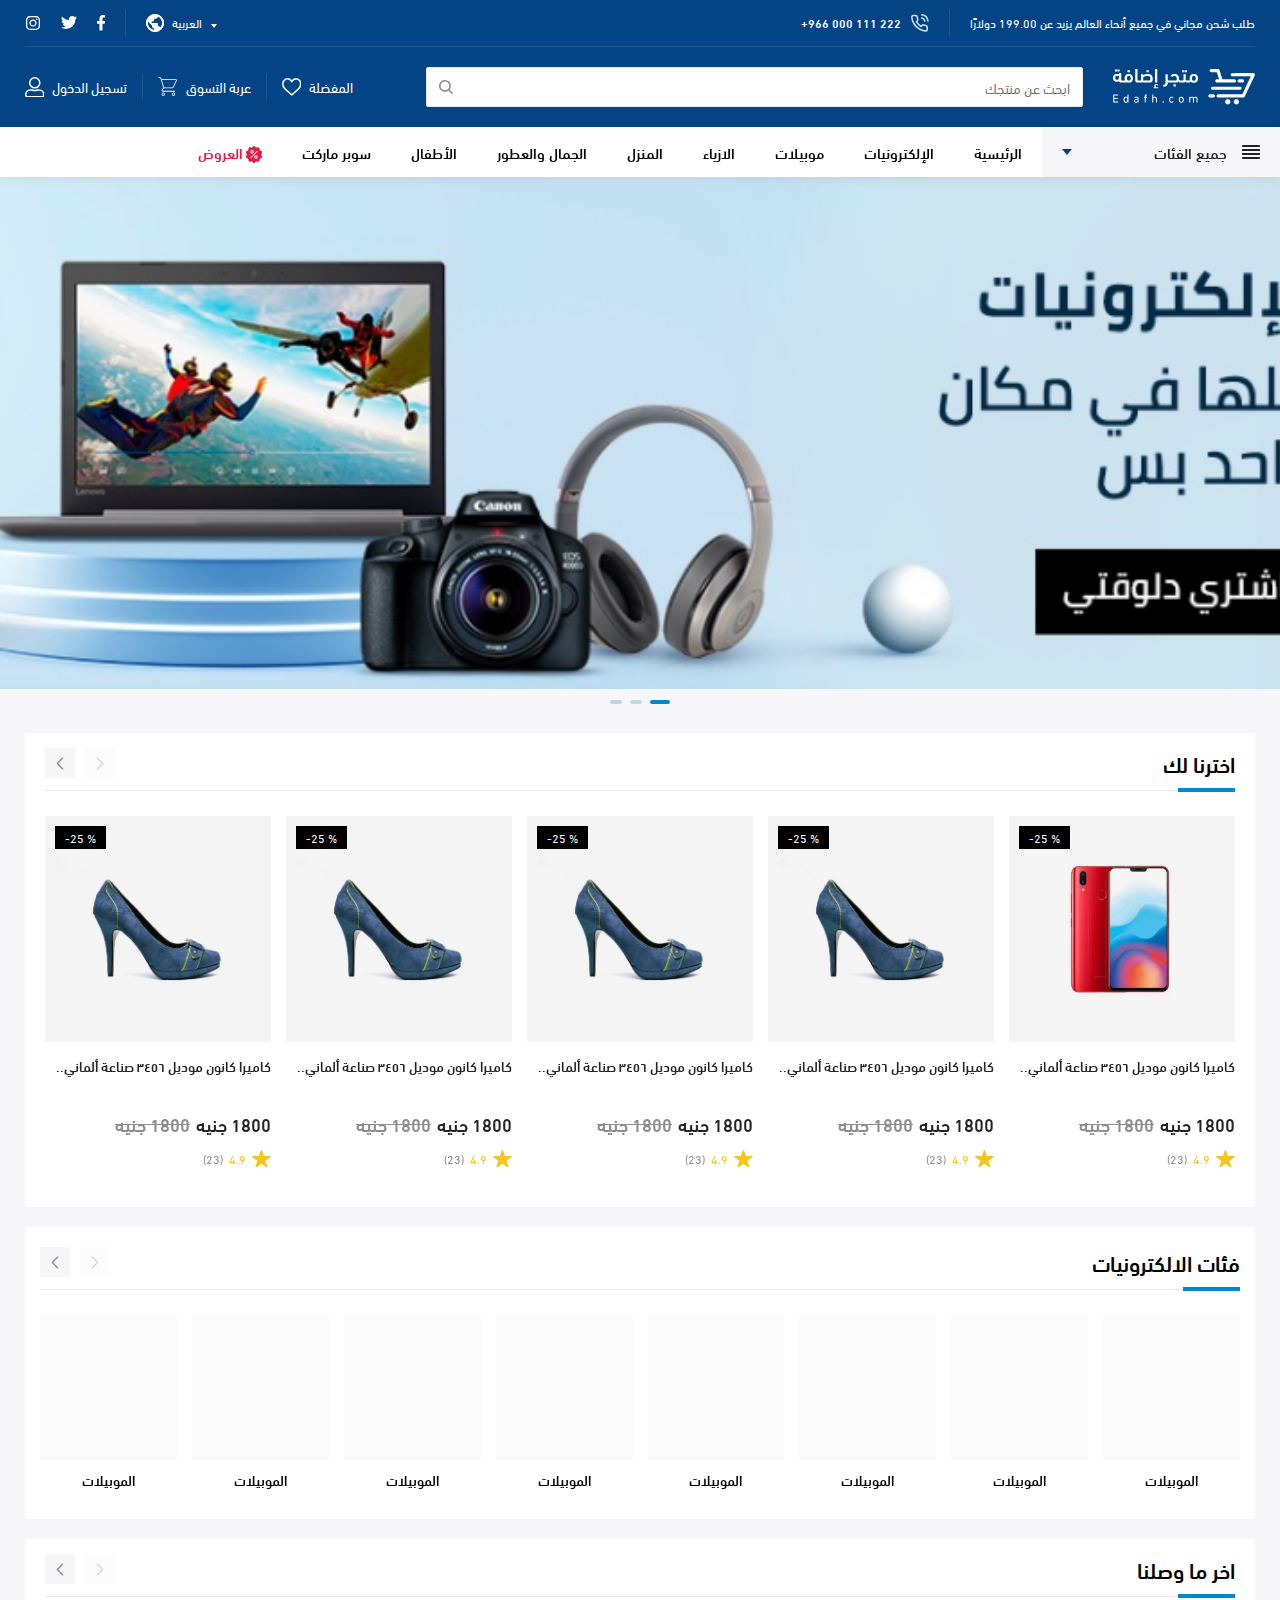
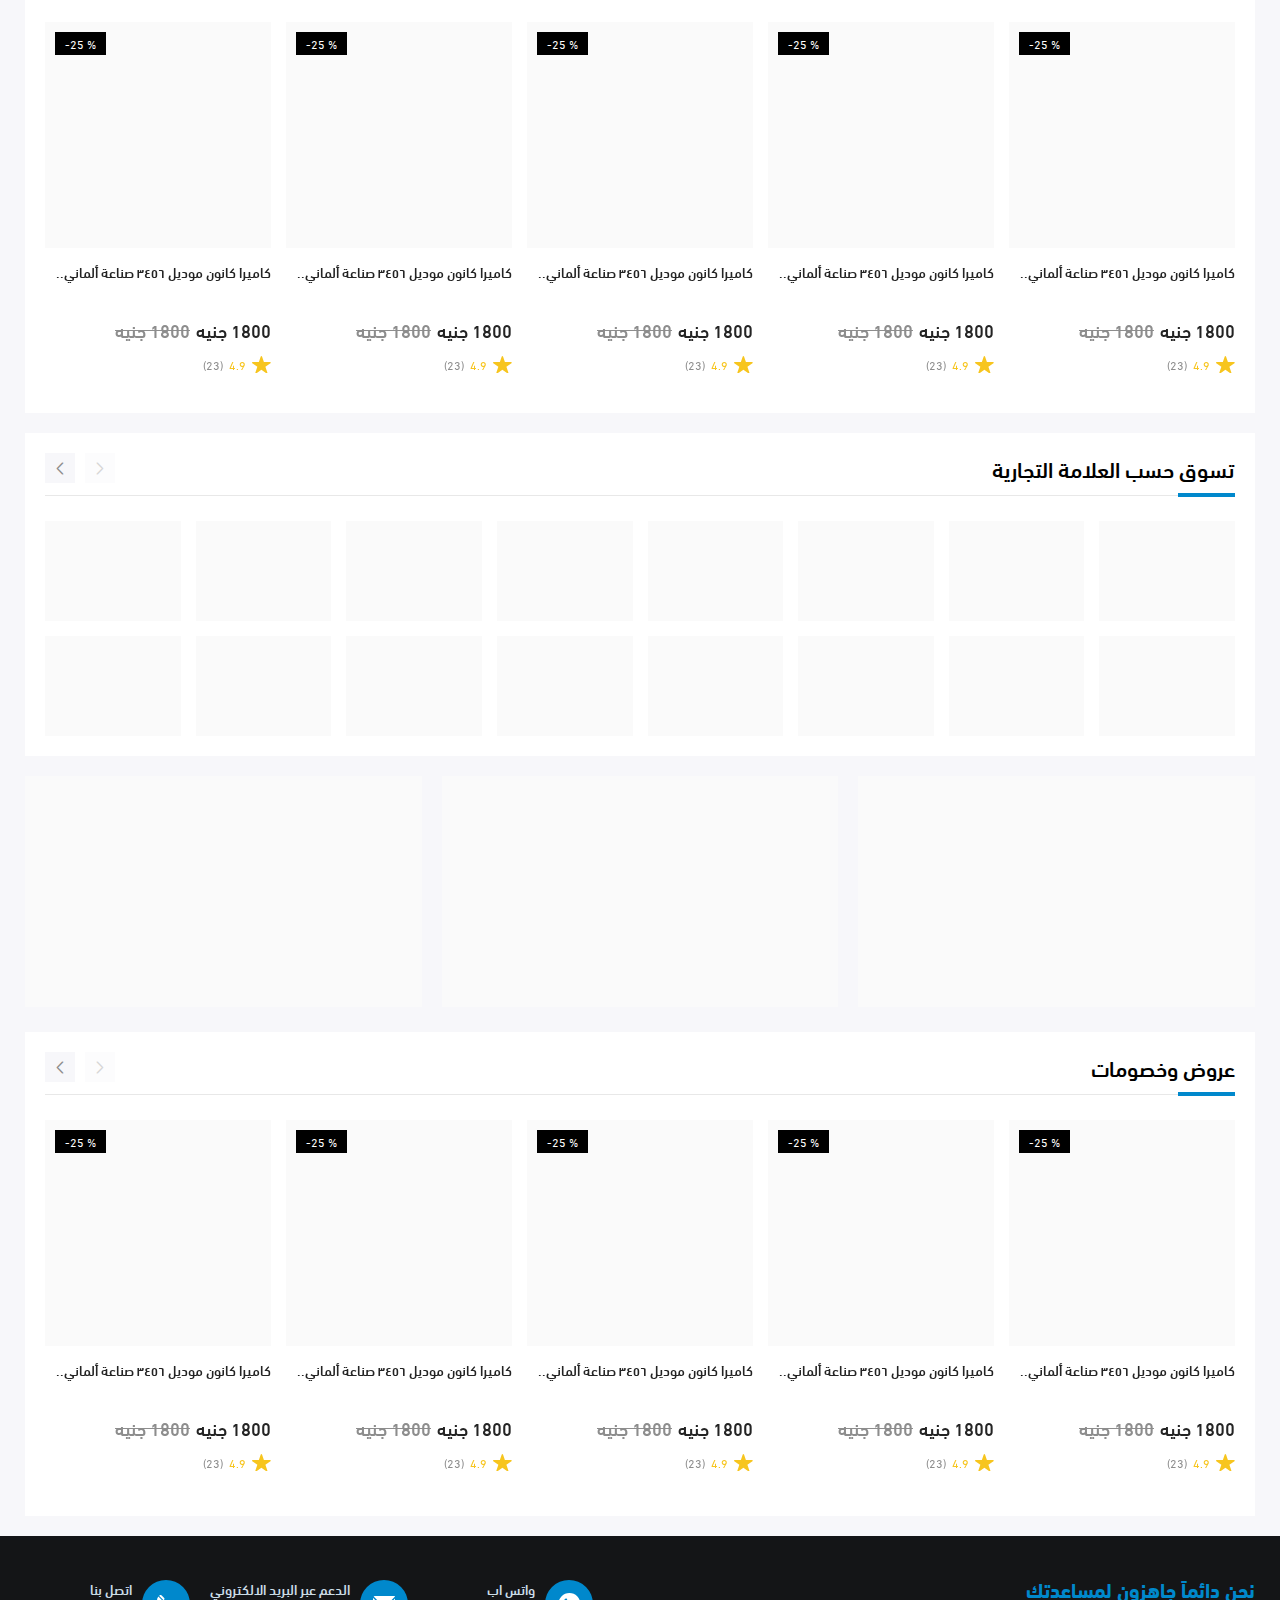
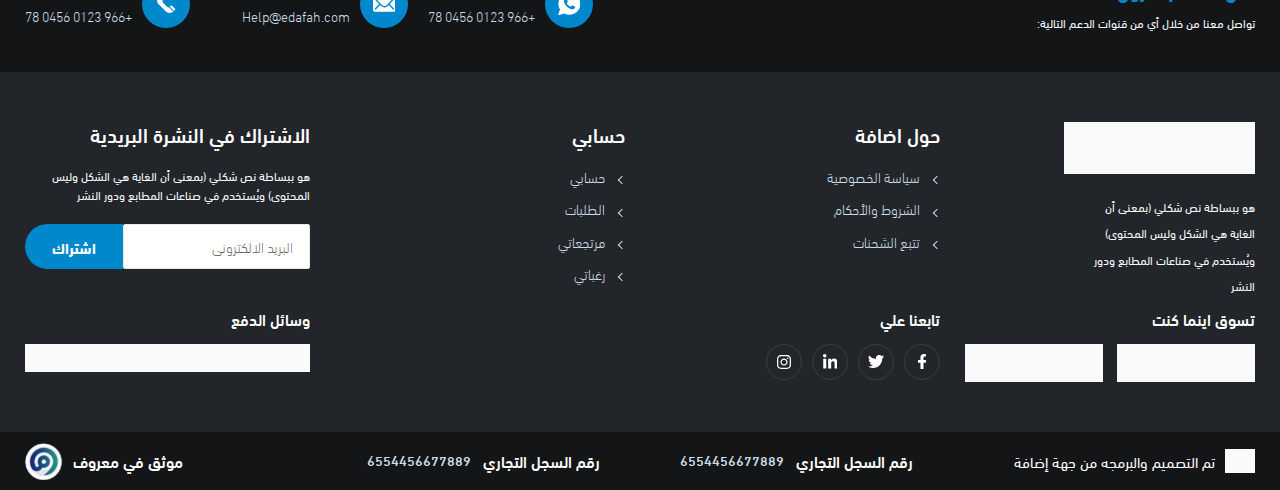
<file: offers-page.html>
<!DOCTYPE html>
<html lang="ar" dir="rtl">

<head>


    <meta charset="utf-8" />
    <meta http-equiv="X-UA-Compatible" content="IE=edge">
    <meta name="viewport" content="width=device-width, initial-scale=1">

    <title>edafh store</title>



    <!-- <link rel="stylesheet" href="assets/css/bootstrap.min.css"> -->
    <link rel="stylesheet" href="assets/css/bootstrap-rtl.min.css">
    <!-- <link rel="stylesheet" href="assets/css/bootstrap-grid.css"> -->
    <link rel="stylesheet" href="assets/css/bootstrap-select.min.css">
    <!-- <link rel="stylesheet" href="assets/css/all.min.css"> -->
    <link rel="stylesheet" href="assets/css/jquery.fancybox.min.css">
    <link rel="stylesheet" href="assets/css/swiper.min.css">
    <link rel="stylesheet" href="assets/css/style.css">
    <link rel="stylesheet" href="assets/css/color_scheme.css">

</head>

<body class="body-grey">



    <!-- start header  -->
    <header class="header-om">
        <!-- start toolbar  -->
        <div class="toolbar-om">
            <div class="container-fluid">
                <div class="ss-wraper-om">
                    <ul class="tt-contact-om list-unstyled ">
                        <li class="li-om">
                            <p class="contact-block">
                                طلب شحن مجاني في جميع أنحاء العالم يزيد عن 199.00 دولارًا
                            </p>
                        </li>
                        <li class="li-om">
                            <a class="contact-block phone-block link-om" href="tel:+966 000 111 222">
                                <figure class="figure-om">
                                    <svg xmlns="http://www.w3.org/2000/svg" width="17.775" height="17.806"
                                        viewBox="0 0 17.775 17.806">
                                        <g>
                                            <path fill="none" stroke="#d4e2ed" stroke-linecap="round"
                                                stroke-linejoin="round" stroke-width="1.5px"
                                                d="M13.2 4.6a3.877 3.877 0 0 1 3.063 3.063M13.2 1.5a6.978 6.978 0 0 1 6.164 6.156m-.775 6.187v2.326A1.551 1.551 0 0 1 16.9 17.72a15.344 15.344 0 0 1-6.691-2.38 15.119 15.119 0 0 1-4.652-4.652 15.344 15.344 0 0 1-2.38-6.722 1.551 1.551 0 0 1 1.543-1.69h2.323a1.551 1.551 0 0 1 1.551 1.333 9.955 9.955 0 0 0 .543 2.179 1.551 1.551 0 0 1-.349 1.636l-.988.984a12.405 12.405 0 0 0 4.652 4.652l.985-.985a1.551 1.551 0 0 1 1.636-.349 9.955 9.955 0 0 0 2.179.543 1.551 1.551 0 0 1 1.335 1.574z"
                                                transform="translate(.751 .828) translate(-3.168 -1.5)" />
                                        </g>
                                    </svg>
                                </figure>
                                <span class="telphone-om">+966 000 111 222</span>
                            </a>
                        </li>
                    </ul>

                    <div class="tt-lang-soicial-om">
                        <div class="tt-lang-sec-om dropdown-om">
                            <a class="link-om" href="#!">
                                <figure class="figure-om">
                                    <svg xmlns="http://www.w3.org/2000/svg" id="Language_icon" width="18" height="18"
                                        fill="#fff" viewBox="0 0 18 18">
                                        <defs>
                                            <clipPath id="clip-path">
                                                <path id="Shape"
                                                    d="M9 18a9 9 0 1 1 9-9 9.01 9.01 0 0 1-9 9zM1.989 7.389A7.3 7.3 0 0 0 1.8 9a7.2 7.2 0 0 0 6.3 7.137V14.4a1.8 1.8 0 0 1-1.8-1.8v-.9zM5.4 7.2V9h5.4a.9.9 0 0 1 .9.9v2.7h.9a1.792 1.792 0 0 1 1.71 1.251 7.184 7.184 0 0 0-2.61-11.52V2.7a1.8 1.8 0 0 1-1.8 1.8H8.1v1.8a.9.9 0 0 1-.9.9z"
                                                    class="cls-1" />
                                            </clipPath>

                                        </defs>
                                        <path id="Shape-2"
                                            d="M9 18a9 9 0 1 1 9-9 9.01 9.01 0 0 1-9 9zM1.989 7.389A7.3 7.3 0 0 0 1.8 9a7.2 7.2 0 0 0 6.3 7.137V14.4a1.8 1.8 0 0 1-1.8-1.8v-.9zM5.4 7.2V9h5.4a.9.9 0 0 1 .9.9v2.7h.9a1.792 1.792 0 0 1 1.71 1.251 7.184 7.184 0 0 0-2.61-11.52V2.7a1.8 1.8 0 0 1-1.8 1.8H8.1v1.8a.9.9 0 0 1-.9.9z"
                                            class="cls-1" />
                                        <g id="Mask_Group_208" clip-path="url(#clip-path)">
                                            <g id="_Color" transform="translate(-2.978 -2.978)">
                                                <path id="N500" d="M0 23.822h23.822V0H0z" class="cls-1" />
                                            </g>
                                        </g>
                                    </svg>

                                </figure>
                                <span class="text-om">العربية</span>
                            </a>
                            <ul class="sub-menu-om list-unstyled">
                                <li class="li-om">
                                    <a class="link-om" href="#!">العربية</a>
                                </li>
                                <li class="li-om">
                                    <a class="link-om" href="#!">english</a>
                                </li>
                            </ul>

                        </div>

                        <div class="tt-social-om">
                            <a class="link-om" href="#!">
                                <figure class="figure-om">
                                    <svg xmlns="http://www.w3.org/2000/svg" width="8.305" height="15.505"
                                        viewBox="0 0 8.305 15.505">
                                        <path fill="currentColor"
                                            d="M9.37 8.722l.43-2.806H7.108V4.095A1.4 1.4 0 0 1 8.69 2.579h1.224V.19A14.927 14.927 0 0 0 7.741 0a3.426 3.426 0 0 0-3.667 3.777v2.139H1.609v2.806h2.465v6.784h3.034V8.722z"
                                            transform="translate(-1.609)" />
                                    </svg>

                                </figure>
                            </a>
                            <a class="link-om" href="#!">
                                <figure class="figure-om">
                                    <svg xmlns="http://www.w3.org/2000/svg" width="16.053" height="13.038"
                                        viewBox="0 0 16.053 13.038">
                                        <path fill="currentColor"
                                            d="M14.4 6.63c.01.143.01.285.01.428a9.3 9.3 0 0 1-9.361 9.361A9.3 9.3 0 0 1 0 14.942a6.806 6.806 0 0 0 .795.041 6.589 6.589 0 0 0 4.085-1.406A3.3 3.3 0 0 1 1.8 11.3a4.149 4.149 0 0 0 .621.051 3.48 3.48 0 0 0 .866-.112A3.291 3.291 0 0 1 .652 8.005v-.041a3.313 3.313 0 0 0 1.487.418 3.295 3.295 0 0 1-1.019-4.4A9.352 9.352 0 0 0 7.9 7.425a3.714 3.714 0 0 1-.081-.754 3.293 3.293 0 0 1 5.698-2.251 6.478 6.478 0 0 0 2.083-.795 3.281 3.281 0 0 1-1.446 1.813 6.6 6.6 0 0 0 1.895-.509 7.072 7.072 0 0 1-1.65 1.7z"
                                            transform="translate(0 -3.381)" />
                                    </svg>
                                </figure>
                            </a>
                            <a class="link-om" href="#!">
                                <figure class="figure-om">

                                    <svg aria-hidden="true" focusable="false" data-prefix="fab" data-icon="instagram"
                                        width="16.005" height="16.005" class="svg-inline--fa fa-instagram fa-w-14"
                                        role="img" xmlns="http://www.w3.org/2000/svg" viewBox="0 0 448 512">
                                        <path fill="currentColor"
                                            d="M224.1 141c-63.6 0-114.9 51.3-114.9 114.9s51.3 114.9 114.9 114.9S339 319.5 339 255.9 287.7 141 224.1 141zm0 189.6c-41.1 0-74.7-33.5-74.7-74.7s33.5-74.7 74.7-74.7 74.7 33.5 74.7 74.7-33.6 74.7-74.7 74.7zm146.4-194.3c0 14.9-12 26.8-26.8 26.8-14.9 0-26.8-12-26.8-26.8s12-26.8 26.8-26.8 26.8 12 26.8 26.8zm76.1 27.2c-1.7-35.9-9.9-67.7-36.2-93.9-26.2-26.2-58-34.4-93.9-36.2-37-2.1-147.9-2.1-184.9 0-35.8 1.7-67.6 9.9-93.9 36.1s-34.4 58-36.2 93.9c-2.1 37-2.1 147.9 0 184.9 1.7 35.9 9.9 67.7 36.2 93.9s58 34.4 93.9 36.2c37 2.1 147.9 2.1 184.9 0 35.9-1.7 67.7-9.9 93.9-36.2 26.2-26.2 34.4-58 36.2-93.9 2.1-37 2.1-147.8 0-184.8zM398.8 388c-7.8 19.6-22.9 34.7-42.6 42.6-29.5 11.7-99.5 9-132.1 9s-102.7 2.6-132.1-9c-19.6-7.8-34.7-22.9-42.6-42.6-11.7-29.5-9-99.5-9-132.1s-2.6-102.7 9-132.1c7.8-19.6 22.9-34.7 42.6-42.6 29.5-11.7 99.5-9 132.1-9s102.7-2.6 132.1 9c19.6 7.8 34.7 22.9 42.6 42.6 11.7 29.5 9 99.5 9 132.1s2.7 102.7-9 132.1z">
                                        </path>
                                    </svg>
                                </figure>
                            </a>
                        </div>
                    </div>
                </div>
            </div>
        </div>
        <!-- end tool bar  -->


        <!-- start logo-search-section-om  -->
        <div class="logo-search-personal-data-om">

            <div class="container-fluid">
                <div class="ss-wraper-om">
                    <div class="header-logo-search-sec-om">

                        <a class="header-logo-om" href="#!">
                            <figure class="figure-om">
                                <img class="img-om" src="assets/images/logo.png" alt="">
                            </figure>
                        </a>

                        <div class="search-section-om">
                            <form class="search-form-om" action="search-page.html" autocomplete="off">
                                <input class="input-om" type="text" placeholder="ابحث عن منتجك"
                                    id="header-search-input-om">
                                <button class="search-butt-om">
                                    <figure class="figure-om">
                                        <svg xmlns="http://www.w3.org/2000/svg" width="14" height="14.105"
                                            viewBox="0 0 14 14.105" fill="currentColor">

                                            <g>
                                                <path
                                                    d="M13.207 14.105a.784.784 0 0 1-.565-.238l-3.121-3.174a5.949 5.949 0 1 1 1.127-1.114l3.124 3.179a.793.793 0 0 1-.566 1.348zM5.944 1.585A4.359 4.359 0 1 0 10.3 5.944a4.364 4.364 0 0 0-4.356-4.359z" />
                                                <g clip-path="url(#clip-path)">

                                                </g>
                                            </g>
                                        </svg>

                                    </figure>

                                </button>
                            </form>

                            <div class="header-search-result-block-om search-result-history-om"
                                id="search-result-history-om">
                                <div class="search-result-heading-om">
                                    <h3 class="head-om">عمليات البحث الاخيرة</h3>
                                    <button class="butt-om remove-all-search-history">مسح الكل</button>
                                </div>
                                <div class="search-result-list-om">
                                    <a class="link-om" href="#!">
                                        <button class="close-butt-om"></button>
                                        ساعة سمارت
                                    </a>
                                    <a class="link-om" href="#!">
                                        <button class="close-butt-om"></button>
                                        تليفون ال جى
                                    </a>
                                    <a class="link-om" href="#!">
                                        <button class="close-butt-om"></button>
                                        هاتف سامسونج
                                    </a>
                                </div>
                            </div>

                            <div class="header-search-result-block-om search-result-match-om">
                                <div class="sh-row">
                                    <div class="col-1-om">
                                        <div class="match-block-om">
                                            <div class="search-result-list-om">
                                                <a class="link-om" href="#!"> هاتف هواوي نوفا 7iتلفزيون ال جي</a>
                                                <a class="link-om" href="#!"> ابل هاتف ايفون 6s مستعمل</a>
                                                <a class="link-om" href="#!"> ابل هاتف ايفون 6s مستعمل</a>
                                                <a class="link-om" href="#!"> حامل هاتف محمول مرن مع ضوء</a>
                                                <a class="link-om" href="#!"> هاتف شاوم بوكو m3ي</a>
                                                <a class="link-om" href="#!"> هاتف هواوي نوفا 7iتلفزيون ال جي</a>
                                                <a class="link-om" href="#!"> ابل هاتف ايفون 6s مستعمل</a>
                                                <a class="link-om" href="#!"> ابل هاتف ايفون 6s مستعمل</a>
                                                <a class="link-om" href="#!"> حامل هاتف محمول مرن مع ضوء</a>
                                                <a class="link-om" href="#!"> هاتف شاوم بوكو m3ي</a>
                                            </div>
                                        </div>
                                    </div>
                                    <div class="col-2-om">
                                        <div class="search-result-brands-cats-om match-block-om">
                                            <div class="match-result-block-om">
                                                <h4 class="head-om">الماركات المطابقة</h4>
                                                <div class="search-result-list-om">
                                                    <a class="link-om" href="#!"> google</a>
                                                    <a class="link-om" href="#!"> samsung</a>
                                                    <a class="link-om" href="#!"> apple</a>
                                                </div>
                                            </div>
                                            <div class="match-result-block-om">
                                                <h4 class="head-om">الفئات المطابقة</h4>
                                                <div class="search-result-list-om">
                                                    <a class="link-om" href="#!"> Telephone Tables</a>
                                                    <a class="link-om" href="#!"> Cyling Phone Mounts</a>
                                                </div>
                                            </div>
                                        </div>
                                    </div>
                                </div>
                            </div>
                        </div>
                    </div>
                    <ul class="header-personal-data-om list-unstyled">
                        <li class="li-om">
                            <a class="link-om" href="#!">

                                <figure class="figure-om">
                                    <svg xmlns="http://www.w3.org/2000/svg" width="19.608" height="17.5"
                                        viewBox="0 0 19.608 17.5">
                                        <g>
                                            <path fill="currentColor" stroke="currentColor" stroke-width="0.5px"
                                                d="M9.554 17a1.12 1.12 0 0 1-.739-.278c-.772-.675-1.516-1.309-2.173-1.869A40.408 40.408 0 0 1 1.9 10.4 7.112 7.112 0 0 1 0 5.743a5.972 5.972 0 0 1 1.516-4.079A5.138 5.138 0 0 1 5.338 0a4.806 4.806 0 0 1 3 1.036A6.142 6.142 0 0 1 9.554 2.3a6.143 6.143 0 0 1 1.214-1.267A4.806 4.806 0 0 1 13.77 0a5.138 5.138 0 0 1 3.822 1.664 5.972 5.972 0 0 1 1.516 4.079 7.111 7.111 0 0 1-1.9 4.655 40.4 40.4 0 0 1-4.744 4.453c-.658.56-1.4 1.2-2.177 1.872a1.121 1.121 0 0 1-.733.277zM5.338 1.119a4.031 4.031 0 0 0-3 1.3 4.858 4.858 0 0 0-1.219 3.32 5.984 5.984 0 0 0 1.638 3.945A39.764 39.764 0 0 0 7.365 14c.659.562 1.406 1.2 2.184 1.878.782-.681 1.531-1.319 2.191-1.882a39.774 39.774 0 0 0 4.608-4.315 5.985 5.985 0 0 0 1.638-3.941 4.858 4.858 0 0 0-1.219-3.32 4.031 4.031 0 0 0-3-1.3 3.712 3.712 0 0 0-2.318.8 5.431 5.431 0 0 0-1.292 1.495.707.707 0 0 1-1.214 0 5.426 5.426 0 0 0-1.287-1.493 3.712 3.712 0 0 0-2.318-.8zm0 0"
                                                transform="translate(.25 .25)" />
                                        </g>
                                    </svg>

                                </figure>
                                <span class="text-om">المفضلة</span>
                            </a>
                        </li>
                        <li class="li-om">
                            <a class="link-om" href="#!">

                                <figure class="figure-om">
                                    <svg xmlns="http://www.w3.org/2000/svg" width="19.046" height="19.046"
                                        fill="currentColor" viewBox="0 0 19.046 19.046">

                                        <g id="shopping-cart_1_" transform="translate(.25 .25)">
                                            <g id="Group_226">
                                                <path id="Path_546"
                                                    d="M17.188 1.7H3.372v.122l-.173-.6A1.7 1.7 0 0 0 1.581 0H.422A.423.423 0 0 0 0 .425a.423.423 0 0 0 .422.426h1.159a.848.848 0 0 1 .809.613l2.624 9.076-1.344 1.7a1.383 1.383 0 0 0-.3.856 1.365 1.365 0 0 0 1.358 1.37h11.71a.425.425 0 0 0 0-.851H4.729a.52.52 0 0 1-.4-.844l1.355-1.708h8.266a1.693 1.693 0 0 0 1.526-.977l2.941-6.307a1.392 1.392 0 0 0 .129-.583v-.12A1.365 1.365 0 0 0 17.188 1.7zm.515 1.49a.524.524 0 0 1-.049.221l-2.941 6.308a.847.847 0 0 1-.763.488H5.8L3.583 2.552h13.605a.518.518 0 0 1 .515.519z"
                                                    class="cls-1" />
                                                <path id="Path_547"
                                                    d="M86.967 384a1.634 1.634 0 1 0 1.634 1.634A1.636 1.636 0 0 0 86.967 384zm0 2.451a.817.817 0 1 1 .817-.817.818.818 0 0 1-.817.817z"
                                                    class="cls-1" transform="translate(-81.938 -368.722)" />
                                                <path id="Path_548"
                                                    d="M342.967 384a1.634 1.634 0 1 0 1.634 1.634 1.636 1.636 0 0 0-1.634-1.634zm0 2.451a.817.817 0 1 1 .817-.817.818.818 0 0 1-.817.817z"
                                                    class="cls-1" transform="translate(-327.689 -368.722)" />
                                            </g>
                                        </g>
                                    </svg>
                                </figure>
                                <span class="text-om">عربة التسوق</span>
                            </a>
                        </li>
                        <li class="li-om">
                            <a class="link-om" href="#!" data-toggle="modal" data-target="#signinmodal">
                                <figure class="figure-om">
                                    <svg xmlns="http://www.w3.org/2000/svg" width="19.491" height="20.479"
                                        viewBox="0 0 19.491 20.479">
                                        <g>
                                            <path fill="none" stroke="currentColor" stroke-width="1.5px"
                                                d="M9 9.12a5.06 5.06 0 1 0-5.06-5.06A5.061 5.061 0 0 0 9 9.12zm4.5 2.112h-1.943a6.117 6.117 0 0 1-5.123 0H4.5A4.5 4.5 0 0 0 0 15.73v.562a1.687 1.687 0 0 0 1.687 1.687H16.3a1.687 1.687 0 0 0 1.687-1.687v-.562a4.5 4.5 0 0 0-4.494-4.498z"
                                                transform="translate(.75 .75) translate(0 1)" />
                                        </g>
                                    </svg>

                                </figure>
                                <span class="text-om">تسجيل الدخول</span>

                            </a>
                        </li>
                        <!-- start loged_in user  -->
                        <!-- <li class="li-om  dropdown-om">
                            <a class="link-om" href="#!">
                                <figure class="figure-om">
                                    <svg xmlns="http://www.w3.org/2000/svg" width="19.491" height="20.479"
                                        viewBox="0 0 19.491 20.479">
                                        <g>
                                            <path fill="none" stroke="currentColor" stroke-width="1.5px"
                                                d="M9 9.12a5.06 5.06 0 1 0-5.06-5.06A5.061 5.061 0 0 0 9 9.12zm4.5 2.112h-1.943a6.117 6.117 0 0 1-5.123 0H4.5A4.5 4.5 0 0 0 0 15.73v.562a1.687 1.687 0 0 0 1.687 1.687H16.3a1.687 1.687 0 0 0 1.687-1.687v-.562a4.5 4.5 0 0 0-4.494-4.498z"
                                                transform="translate(.75 .75) translate(0 1)" />
                                        </g>
                                    </svg>

                                </figure>
                                <span class="text-om loged-in-text-om en-text-om">ahmed mohamed mahmoud</span>
                               
                            </a>

                            <ul class="sub-menu-om list-unstyled">
                                <li class="li-om">
                                    <a class="link-om" href="#!">طلباتي</a>
                                </li>
                                <li class="li-om">
                                    <a class="link-om" href="#!">العناوين</a>
                                </li>
                                <li class="li-om">
                                    <a class="link-om" href="#!">عمليات الدفع</a>
                                </li>
                                <li class="li-om">
                                    <a class="link-om" href="#!">المرتجعات</a>
                                </li>
                                <li class="li-om">
                                    <a class="link-om" href="#!">تفضيلات</a>
                                </li>
                                <li class="li-om">
                                    <a class="link-om" href="#!">حسابي</a>
                                </li>
                                <li class="li-om">
                                    <a class="link-om sing-out-link-om" href="#!">تسجيل الخروج</a>
                                </li>
                            </ul>
                        </li> -->
                        <!-- end loged_in user  -->

                    </ul>
                </div>
            </div>
        </div>
        <!-- end logo-search-section-om  -->


        <!-- <div class="fixed-header-warper"> -->
        <nav class="navar-section-om">

            <div class="nav-warper-om">

                <!-- <div class="menu-button-om" id="menu-butt-activ-om">
                        <span></span>
                        <span></span>
                        <span></span>
                    </div> -->
                <div class="all-categories-section">
                    <a class="all-cats-butt-om link-om" href="#!">
                        <figure class="figure-om">
                            <svg xmlns="http://www.w3.org/2000/svg" id="category_Icon" width="18" height="14"
                                fill="currentColor" viewBox="0 0 18 14">
                                <defs>
                                    <clipPath id="clip-path">
                                        <path id="Line_Copy_3"
                                            d="M1 14a1 1 0 0 1-1-1v-1h18v1a1 1 0 0 1-1 1zm-1-4V8h18v2zm0-4V4h18v2zm0-4V1a1 1 0 0 1 1-1h16a1 1 0 0 1 1 1v1z"
                                            fill="currentColor" />
                                    </clipPath>
                                </defs>
                                <path id="Line_Copy_3-2"
                                    d="M1 14a1 1 0 0 1-1-1v-1h18v1a1 1 0 0 1-1 1zm-1-4V8h18v2zm0-4V4h18v2zm0-4V1a1 1 0 0 1 1-1h16a1 1 0 0 1 1 1v1z"
                                    fill="currentColor" />
                            </svg>

                        </figure>
                        جميع الفئات
                    </a>

                    <div class="header-categoreies-mega-menu-om">
                        <div class="col-om">
                            <ul class="header-categoreies-main-list-om list-unstyled">
                                <li class="li-om"><a class="link-om" href="#!">الإلكترونيات</a></li>
                                <li class="li-om"><a class="link-om" href="#!">الموبيلات</a></li>
                                <li class="li-om"><a class="link-om" href="#!">الجمال والعناية الشخصية</a></li>
                                <li class="li-om"><a class="link-om" href="#!">الأزياء</a></li>
                                <li class="li-om"><a class="link-om" href="#!">المنزل والمطبخ</a></li>
                                <li class="li-om"><a class="link-om" href="#!">الرياضة واللياقة البدنية</a></li>
                                <li class="li-om"><a class="link-om" href="#!">منتجات الاطفال</a></li>
                                <li class="li-om"><a class="link-om" href="#!">الكتب والوسائط</a></li>
                                <li class="li-om"><a class="link-om" href="#!">مستلزمات المكتب</a></li>
                            </ul>
                        </div>
                        <div class="col-om">
                            <div class="header-category-decsription-om">
                                <h3 class="cat-head-om">المنزل والمطبخ</h3>
                                <div class="category-lists-suggt-om">
                                    <div class="cat-col-om">
                                        <h4 class="cat-sub-head-om">المشهورة أكثر</h4>
                                        <ul class="suggestion-list-om list-unstyled">
                                            <li class="li-om"><a href="#!" class="link-om">مستلزمات السرير</a></li>
                                            <li class="li-om"><a href="#!" class="link-om">الحمامات</a></li>
                                            <li class="li-om"><a href="#!" class="link-om">ديكورات المنازل</a></li>
                                            <li class="li-om"><a href="#!" class="link-om">المطبخ وادوات الطعام</a></li>
                                            <li class="li-om"><a href="#!" class="link-om">الاجهزة المنزلية</a></li>
                                            <li class="li-om"><a href="#!" class="link-om">الاثاث</a></li>
                                            <li class="li-om"><a href="#!" class="link-om">تخزين وتنظيم منزلي</a></li>
                                            <li class="li-om"><a href="#!" class="link-om">ادوات وتحسينات المنزل</a>
                                            </li>
                                        </ul>
                                    </div>
                                    <div class="cat-col-om">
                                        <h4 class="cat-sub-head-om">المشهورة أكثر</h4>
                                        <ul class="suggestion-list-om list-unstyled">
                                            <li class="li-om"><a href="#!" class="link-om">مستلزمات السرير</a></li>
                                            <li class="li-om"><a href="#!" class="link-om">الحمامات</a></li>
                                            <li class="li-om"><a href="#!" class="link-om">ديكورات المنازل</a></li>
                                            <li class="li-om"><a href="#!" class="link-om">المطبخ وادوات الطعام</a></li>
                                            <li class="li-om"><a href="#!" class="link-om">الاجهزة المنزلية</a></li>
                                            <li class="li-om"><a href="#!" class="link-om">الاثاث</a></li>
                                            <li class="li-om"><a href="#!" class="link-om">تخزين وتنظيم منزلي</a></li>
                                            <li class="li-om"><a href="#!" class="link-om">ادوات وتحسينات المنزل</a>
                                            </li>
                                        </ul>
                                    </div>
                                </div>
                            </div>
                        </div>
                    </div>
                </div>

                <div class="nav-om" id="navbar-menu-om">

                    <!-- <div class="close-butt-om"></div> -->
                    <ul class="nav-list-om list-unstyled">
                        <li class="li-om">
                            <a class="link-om" href="#!">الرئيسية</a>
                        </li>
                        <li class="li-om li-mega-om">
                            <a class="link-om" href="#!">الإلكترونيات</a>
                            <!-- start megamenu  -->
                            <div class="ss-header-megamenu-om">
                                <div class="megamenue-block-om">
                                    <div class="mega-row-om">
                                        <div class="mega-col-1-om">
                                            <h3 class="mega-head-om first-head-om">أفضل المركات</h3>
                                            <div class="mega-best-brands-om">
                                                <div class="row-om">
                                                    <div class="col-om">
                                                        <a class="mega-brand-block-om" href="#!">
                                                            <figure class="figure-om loading-omd ">
                                                                <img class="lazy-omd img-om"
                                                                    data-src="assets/images/mega_best_brands/5015.png"
                                                                    alt="..">
                                                            </figure>
                                                        </a>
                                                    </div>
                                                    <div class="col-om">
                                                        <a class="mega-brand-block-om" href="#!">
                                                            <figure class="figure-om loading-omd ">
                                                                <img class="lazy-omd img-om"
                                                                    data-src="assets/images/mega_best_brands/5015.png"
                                                                    alt="..">
                                                            </figure>
                                                        </a>
                                                    </div>
                                                    <div class="col-om">
                                                        <a class="mega-brand-block-om" href="#!">
                                                            <figure class="figure-om loading-omd ">
                                                                <img class="lazy-omd img-om"
                                                                    data-src="assets/images/mega_best_brands/5015.png"
                                                                    alt="..">
                                                            </figure>
                                                        </a>
                                                    </div>
                                                    <div class="col-om">
                                                        <a class="mega-brand-block-om" href="#!">
                                                            <figure class="figure-om loading-omd ">
                                                                <img class="lazy-omd img-om"
                                                                    data-src="assets/images/mega_best_brands/5015.png"
                                                                    alt="..">
                                                            </figure>
                                                        </a>
                                                    </div>
                                                    <div class="col-om">
                                                        <a class="mega-brand-block-om" href="#!">
                                                            <figure class="figure-om loading-omd ">
                                                                <img class="lazy-omd img-om"
                                                                    data-src="assets/images/mega_best_brands/5015.png"
                                                                    alt="..">
                                                            </figure>
                                                        </a>
                                                    </div>
                                                    <div class="col-om">
                                                        <a class="mega-brand-block-om" href="#!">
                                                            <figure class="figure-om loading-omd ">
                                                                <img class="lazy-omd img-om"
                                                                    data-src="assets/images/mega_best_brands/5015.png"
                                                                    alt="..">
                                                            </figure>
                                                        </a>
                                                    </div>
                                                    <div class="col-om">
                                                        <a class="mega-brand-block-om" href="#!">
                                                            <figure class="figure-om loading-omd ">
                                                                <img class="lazy-omd img-om"
                                                                    data-src="assets/images/mega_best_brands/5015.png"
                                                                    alt="..">
                                                            </figure>
                                                        </a>
                                                    </div>
                                                    <div class="col-om">
                                                        <a class="mega-brand-block-om" href="#!">
                                                            <figure class="figure-om loading-omd ">
                                                                <img class="lazy-omd img-om"
                                                                    data-src="assets/images/mega_best_brands/5015.png"
                                                                    alt="..">
                                                            </figure>
                                                        </a>
                                                    </div>
                                                    <div class="col-om">
                                                        <a class="mega-brand-block-om" href="#!">
                                                            <figure class="figure-om loading-omd ">
                                                                <img class="lazy-omd img-om"
                                                                    data-src="assets/images/mega_best_brands/5015.png"
                                                                    alt="..">
                                                            </figure>
                                                        </a>
                                                    </div>
                                                </div>

                                            </div>
                                        </div>
                                        <div class="mega-col-2-om">
                                            <h3 class="mega-head-om">أفضل المركات</h3>
                                            <div class="mega-choose-for-you-om">
                                                <div class="row-om">
                                                    <div class="col-om">
                                                        <div class="product-block-om">
                                                            <div class="product-img-block">
                                                                <a class="img-block-om" href="#!">
                                                                    <figure class="figure-om loading-omd asp-om">
                                                                        <img class="lazy-omd img-om"
                                                                            data-src="assets/images/products/28_large@3x.jpg"
                                                                            alt="..">
                                                                    </figure>
                                                                </a>
                                                                <button class="show-fast-butt-om">مشاهدة سريعة</button>

                                                                <div class="cart-fav-block">

                                                                    <!-- fav button  -->
                                                                    <a class="fav-butt-om butt-om favorite-product-active-om"
                                                                        href="#!" title="favorite product">
                                                                        <svg xmlns="http://www.w3.org/2000/svg"
                                                                            width="18.041" height="15.928"
                                                                            viewBox="0 0 18.041 15.928">
                                                                            <path class="fav-svg" stroke-linecap="round"
                                                                                stroke-linejoin="round"
                                                                                stroke-width="1.5px"
                                                                                d="M17.589 5.773a4.352 4.352 0 0 0-6.156 0l-.839.839-.839-.839A4.353 4.353 0 1 0 3.6 11.929l.839.839 6.156 6.156 6.156-6.156.839-.839a4.352 4.352 0 0 0-.001-6.156z"
                                                                                transform="translate(-1.573 -3.747)" />
                                                                        </svg>
                                                                    </a>

                                                                    <!-- cart button  -->
                                                                    <a class="cart-butt-om butt-om" href="#!">
                                                                        <svg xmlns="http://www.w3.org/2000/svg"
                                                                            width="16.741" height="16.048"
                                                                            viewBox="0 0 16.741 16.048">
                                                                            <defs>

                                                                            </defs>
                                                                            <g id="Icon_feather-shopping-cart"
                                                                                transform="translate(-.75 -.75)">
                                                                                <path id="Path_580"
                                                                                    d="M13.386 30.693a.693.693 0 1 1-.693-.693.693.693 0 0 1 .693.693z"
                                                                                    class="svg-cart"
                                                                                    transform="translate(-5.651 -15.338)" />
                                                                                <path id="Path_581"
                                                                                    d="M29.886 30.693a.693.693 0 1 1-.693-.693.693.693 0 0 1 .693.693z"
                                                                                    class="svg-cart"
                                                                                    transform="translate(-14.53 -15.338)" />
                                                                                <path id="Path_582"
                                                                                    d="M1.5 1.5h2.771l1.857 9.276a1.386 1.386 0 0 0 1.386 1.115h6.734a1.386 1.386 0 0 0 1.386-1.115l1.108-5.812H4.964"
                                                                                    class="svg-cart" />
                                                                            </g>
                                                                        </svg>
                                                                    </a>
                                                                </div>

                                                                <span class="product-discout-om">-25 %</span>
                                                            </div>
                                                            <a class="product-desc-om link-om" href="#!">
                                                                <h3 class="product-titile-om">كاميرا كانون موديل ٣٤٥٦
                                                                    صناعة ألماني..</h3>
                                                                <div class="product-prices-om">
                                                                    <span class="price-om new-price-om">1800 جنيه</span>
                                                                    <span class="price-om old-price-om">1800 جنيه</span>
                                                                </div>
                                                                <div class="product-rate-om">
                                                                    <figure class="figure-om">
                                                                        <svg xmlns="http://www.w3.org/2000/svg"
                                                                            width="18.769" height="17.429"
                                                                            viewBox="0 0 18.769 17.429">
                                                                            <path fill="#f7c51e"
                                                                                d="M20.307 9.408h-6.163l-1.873-5.589a.679.679 0 0 0-1.274 0L9.125 9.408H2.92a.672.672 0 0 0-.67.67.493.493 0 0 0 .013.113.644.644 0 0 0 .281.473l5.065 3.57-1.945 5.652a.672.672 0 0 0 .23.754.648.648 0 0 0 .377.163.821.821 0 0 0 .419-.151l4.944-3.523 4.944 3.523A.785.785 0 0 0 17 20.8a.6.6 0 0 0 .373-.163.664.664 0 0 0 .23-.754l-1.944-5.652 5.023-3.6.121-.1a.7.7 0 0 0 .218-.448.71.71 0 0 0-.714-.675z"
                                                                                transform="translate(-2.25 -3.375)" />
                                                                        </svg>

                                                                    </figure>
                                                                    <p class="rate-text-om"> 4.9 </p>
                                                                    <p class="rate-text-om rate-nums-users-om">(23)</p>
                                                                </div>
                                                            </a>
                                                        </div>
                                                    </div>
                                                    <div class="col-om">
                                                        <div class="product-block-om">
                                                            <div class="product-img-block">
                                                                <a class="img-block-om" href="#!">
                                                                    <figure class="figure-om loading-omd asp-om">
                                                                        <img class="lazy-omd img-om"
                                                                            data-src="assets/images/products/28_large@3x.jpg"
                                                                            alt="..">
                                                                    </figure>
                                                                </a>
                                                                <button class="show-fast-butt-om">مشاهدة سريعة</button>

                                                                <div class="cart-fav-block">

                                                                    <!-- fav button  -->
                                                                    <a class="fav-butt-om butt-om favorite-product-active-om"
                                                                        href="#!" title="favorite product">
                                                                        <svg xmlns="http://www.w3.org/2000/svg"
                                                                            width="18.041" height="15.928"
                                                                            viewBox="0 0 18.041 15.928">
                                                                            <path class="fav-svg" stroke-linecap="round"
                                                                                stroke-linejoin="round"
                                                                                stroke-width="1.5px"
                                                                                d="M17.589 5.773a4.352 4.352 0 0 0-6.156 0l-.839.839-.839-.839A4.353 4.353 0 1 0 3.6 11.929l.839.839 6.156 6.156 6.156-6.156.839-.839a4.352 4.352 0 0 0-.001-6.156z"
                                                                                transform="translate(-1.573 -3.747)" />
                                                                        </svg>
                                                                    </a>

                                                                    <!-- cart button  -->
                                                                    <a class="cart-butt-om butt-om" href="#!">
                                                                        <svg xmlns="http://www.w3.org/2000/svg"
                                                                            width="16.741" height="16.048"
                                                                            viewBox="0 0 16.741 16.048">
                                                                            <defs>

                                                                            </defs>
                                                                            <g id="Icon_feather-shopping-cart"
                                                                                transform="translate(-.75 -.75)">
                                                                                <path id="Path_580"
                                                                                    d="M13.386 30.693a.693.693 0 1 1-.693-.693.693.693 0 0 1 .693.693z"
                                                                                    class="svg-cart"
                                                                                    transform="translate(-5.651 -15.338)" />
                                                                                <path id="Path_581"
                                                                                    d="M29.886 30.693a.693.693 0 1 1-.693-.693.693.693 0 0 1 .693.693z"
                                                                                    class="svg-cart"
                                                                                    transform="translate(-14.53 -15.338)" />
                                                                                <path id="Path_582"
                                                                                    d="M1.5 1.5h2.771l1.857 9.276a1.386 1.386 0 0 0 1.386 1.115h6.734a1.386 1.386 0 0 0 1.386-1.115l1.108-5.812H4.964"
                                                                                    class="svg-cart" />
                                                                            </g>
                                                                        </svg>
                                                                    </a>
                                                                </div>

                                                                <span class="product-discout-om">-25 %</span>
                                                            </div>
                                                            <a class="product-desc-om link-om" href="#!">
                                                                <h3 class="product-titile-om">كاميرا كانون موديل ٣٤٥٦
                                                                    صناعة ألماني..</h3>
                                                                <div class="product-prices-om">
                                                                    <span class="price-om new-price-om">1800 جنيه</span>
                                                                    <span class="price-om old-price-om">1800 جنيه</span>
                                                                </div>
                                                                <div class="product-rate-om">
                                                                    <figure class="figure-om">
                                                                        <svg xmlns="http://www.w3.org/2000/svg"
                                                                            width="18.769" height="17.429"
                                                                            viewBox="0 0 18.769 17.429">
                                                                            <path fill="#f7c51e"
                                                                                d="M20.307 9.408h-6.163l-1.873-5.589a.679.679 0 0 0-1.274 0L9.125 9.408H2.92a.672.672 0 0 0-.67.67.493.493 0 0 0 .013.113.644.644 0 0 0 .281.473l5.065 3.57-1.945 5.652a.672.672 0 0 0 .23.754.648.648 0 0 0 .377.163.821.821 0 0 0 .419-.151l4.944-3.523 4.944 3.523A.785.785 0 0 0 17 20.8a.6.6 0 0 0 .373-.163.664.664 0 0 0 .23-.754l-1.944-5.652 5.023-3.6.121-.1a.7.7 0 0 0 .218-.448.71.71 0 0 0-.714-.675z"
                                                                                transform="translate(-2.25 -3.375)" />
                                                                        </svg>

                                                                    </figure>
                                                                    <p class="rate-text-om"> 4.9 </p>
                                                                    <p class="rate-text-om rate-nums-users-om">(23)</p>
                                                                </div>
                                                            </a>
                                                        </div>
                                                    </div>
                                                </div>
                                            </div>
                                        </div>
                                    </div>
                                </div>
                            </div>
                            <!-- end megamenu  -->
                        </li>
                        <li class="li-om li-mega-om">
                            <a class="link-om" href="#!">موبيلات</a>
                            <!-- start megamenu  -->
                            <div class="ss-header-megamenu-om">
                                <div class="megamenue-block-om">
                                    <div class="mega-row-om">
                                        <div class="mega-col-1-om">
                                            <h3 class="mega-head-om first-head-om">أفضل المركات</h3>
                                            <div class="mega-best-brands-om">
                                                <div class="row-om">
                                                    <div class="col-om">
                                                        <a class="mega-brand-block-om" href="#!">
                                                            <figure class="figure-om loading-omd ">
                                                                <img class="lazy-omd img-om"
                                                                    data-src="assets/images/mega_best_brands/5015.png"
                                                                    alt="..">
                                                            </figure>
                                                        </a>
                                                    </div>
                                                    <div class="col-om">
                                                        <a class="mega-brand-block-om" href="#!">
                                                            <figure class="figure-om loading-omd ">
                                                                <img class="lazy-omd img-om"
                                                                    data-src="assets/images/mega_best_brands/5015.png"
                                                                    alt="..">
                                                            </figure>
                                                        </a>
                                                    </div>
                                                    <div class="col-om">
                                                        <a class="mega-brand-block-om" href="#!">
                                                            <figure class="figure-om loading-omd ">
                                                                <img class="lazy-omd img-om"
                                                                    data-src="assets/images/mega_best_brands/5015.png"
                                                                    alt="..">
                                                            </figure>
                                                        </a>
                                                    </div>
                                                    <div class="col-om">
                                                        <a class="mega-brand-block-om" href="#!">
                                                            <figure class="figure-om loading-omd ">
                                                                <img class="lazy-omd img-om"
                                                                    data-src="assets/images/mega_best_brands/5015.png"
                                                                    alt="..">
                                                            </figure>
                                                        </a>
                                                    </div>
                                                    <div class="col-om">
                                                        <a class="mega-brand-block-om" href="#!">
                                                            <figure class="figure-om loading-omd ">
                                                                <img class="lazy-omd img-om"
                                                                    data-src="assets/images/mega_best_brands/5015.png"
                                                                    alt="..">
                                                            </figure>
                                                        </a>
                                                    </div>
                                                    <div class="col-om">
                                                        <a class="mega-brand-block-om" href="#!">
                                                            <figure class="figure-om loading-omd ">
                                                                <img class="lazy-omd img-om"
                                                                    data-src="assets/images/mega_best_brands/5015.png"
                                                                    alt="..">
                                                            </figure>
                                                        </a>
                                                    </div>
                                                    <div class="col-om">
                                                        <a class="mega-brand-block-om" href="#!">
                                                            <figure class="figure-om loading-omd ">
                                                                <img class="lazy-omd img-om"
                                                                    data-src="assets/images/mega_best_brands/5015.png"
                                                                    alt="..">
                                                            </figure>
                                                        </a>
                                                    </div>
                                                    <div class="col-om">
                                                        <a class="mega-brand-block-om" href="#!">
                                                            <figure class="figure-om loading-omd ">
                                                                <img class="lazy-omd img-om"
                                                                    data-src="assets/images/mega_best_brands/5015.png"
                                                                    alt="..">
                                                            </figure>
                                                        </a>
                                                    </div>
                                                    <div class="col-om">
                                                        <a class="mega-brand-block-om" href="#!">
                                                            <figure class="figure-om loading-omd ">
                                                                <img class="lazy-omd img-om"
                                                                    data-src="assets/images/mega_best_brands/5015.png"
                                                                    alt="..">
                                                            </figure>
                                                        </a>
                                                    </div>
                                                </div>

                                            </div>
                                        </div>
                                        <div class="mega-col-2-om">
                                            <h3 class="mega-head-om">أفضل المركات</h3>
                                            <div class="mega-choose-for-you-om">
                                                <div class="row-om">
                                                    <div class="col-om">
                                                        <div class="product-block-om">
                                                            <div class="product-img-block">
                                                                <a class="img-block-om" href="#!">
                                                                    <figure class="figure-om loading-omd asp-om">
                                                                        <img class="lazy-omd img-om"
                                                                            data-src="assets/images/products/28_large@3x.jpg"
                                                                            alt="..">
                                                                    </figure>
                                                                </a>
                                                                <button class="show-fast-butt-om">مشاهدة سريعة</button>

                                                                <div class="cart-fav-block">

                                                                    <!-- fav button  -->
                                                                    <a class="fav-butt-om butt-om favorite-product-active-om"
                                                                        href="#!" title="favorite product">
                                                                        <svg xmlns="http://www.w3.org/2000/svg"
                                                                            width="18.041" height="15.928"
                                                                            viewBox="0 0 18.041 15.928">
                                                                            <path class="fav-svg" stroke-linecap="round"
                                                                                stroke-linejoin="round"
                                                                                stroke-width="1.5px"
                                                                                d="M17.589 5.773a4.352 4.352 0 0 0-6.156 0l-.839.839-.839-.839A4.353 4.353 0 1 0 3.6 11.929l.839.839 6.156 6.156 6.156-6.156.839-.839a4.352 4.352 0 0 0-.001-6.156z"
                                                                                transform="translate(-1.573 -3.747)" />
                                                                        </svg>
                                                                    </a>

                                                                    <!-- cart button  -->
                                                                    <a class="cart-butt-om butt-om" href="#!">
                                                                        <svg xmlns="http://www.w3.org/2000/svg"
                                                                            width="16.741" height="16.048"
                                                                            viewBox="0 0 16.741 16.048">
                                                                            <defs>

                                                                            </defs>
                                                                            <g id="Icon_feather-shopping-cart"
                                                                                transform="translate(-.75 -.75)">
                                                                                <path id="Path_580"
                                                                                    d="M13.386 30.693a.693.693 0 1 1-.693-.693.693.693 0 0 1 .693.693z"
                                                                                    class="svg-cart"
                                                                                    transform="translate(-5.651 -15.338)" />
                                                                                <path id="Path_581"
                                                                                    d="M29.886 30.693a.693.693 0 1 1-.693-.693.693.693 0 0 1 .693.693z"
                                                                                    class="svg-cart"
                                                                                    transform="translate(-14.53 -15.338)" />
                                                                                <path id="Path_582"
                                                                                    d="M1.5 1.5h2.771l1.857 9.276a1.386 1.386 0 0 0 1.386 1.115h6.734a1.386 1.386 0 0 0 1.386-1.115l1.108-5.812H4.964"
                                                                                    class="svg-cart" />
                                                                            </g>
                                                                        </svg>
                                                                    </a>
                                                                </div>

                                                                <span class="product-discout-om">-25 %</span>
                                                            </div>
                                                            <a class="product-desc-om link-om" href="#!">
                                                                <h3 class="product-titile-om">كاميرا كانون موديل ٣٤٥٦
                                                                    صناعة ألماني..</h3>
                                                                <div class="product-prices-om">
                                                                    <span class="price-om new-price-om">1800 جنيه</span>
                                                                    <span class="price-om old-price-om">1800 جنيه</span>
                                                                </div>
                                                                <div class="product-rate-om">
                                                                    <figure class="figure-om">
                                                                        <svg xmlns="http://www.w3.org/2000/svg"
                                                                            width="18.769" height="17.429"
                                                                            viewBox="0 0 18.769 17.429">
                                                                            <path fill="#f7c51e"
                                                                                d="M20.307 9.408h-6.163l-1.873-5.589a.679.679 0 0 0-1.274 0L9.125 9.408H2.92a.672.672 0 0 0-.67.67.493.493 0 0 0 .013.113.644.644 0 0 0 .281.473l5.065 3.57-1.945 5.652a.672.672 0 0 0 .23.754.648.648 0 0 0 .377.163.821.821 0 0 0 .419-.151l4.944-3.523 4.944 3.523A.785.785 0 0 0 17 20.8a.6.6 0 0 0 .373-.163.664.664 0 0 0 .23-.754l-1.944-5.652 5.023-3.6.121-.1a.7.7 0 0 0 .218-.448.71.71 0 0 0-.714-.675z"
                                                                                transform="translate(-2.25 -3.375)" />
                                                                        </svg>

                                                                    </figure>
                                                                    <p class="rate-text-om"> 4.9 </p>
                                                                    <p class="rate-text-om rate-nums-users-om">(23)</p>
                                                                </div>
                                                            </a>
                                                        </div>
                                                    </div>
                                                    <div class="col-om">
                                                        <div class="product-block-om">
                                                            <div class="product-img-block">
                                                                <a class="img-block-om" href="#!">
                                                                    <figure class="figure-om loading-omd asp-om">
                                                                        <img class="lazy-omd img-om"
                                                                            data-src="assets/images/products/28_large@3x.jpg"
                                                                            alt="..">
                                                                    </figure>
                                                                </a>
                                                                <button class="show-fast-butt-om">مشاهدة سريعة</button>

                                                                <div class="cart-fav-block">

                                                                    <!-- fav button  -->
                                                                    <a class="fav-butt-om butt-om favorite-product-active-om"
                                                                        href="#!" title="favorite product">
                                                                        <svg xmlns="http://www.w3.org/2000/svg"
                                                                            width="18.041" height="15.928"
                                                                            viewBox="0 0 18.041 15.928">
                                                                            <path class="fav-svg" stroke-linecap="round"
                                                                                stroke-linejoin="round"
                                                                                stroke-width="1.5px"
                                                                                d="M17.589 5.773a4.352 4.352 0 0 0-6.156 0l-.839.839-.839-.839A4.353 4.353 0 1 0 3.6 11.929l.839.839 6.156 6.156 6.156-6.156.839-.839a4.352 4.352 0 0 0-.001-6.156z"
                                                                                transform="translate(-1.573 -3.747)" />
                                                                        </svg>
                                                                    </a>

                                                                    <!-- cart button  -->
                                                                    <a class="cart-butt-om butt-om" href="#!">
                                                                        <svg xmlns="http://www.w3.org/2000/svg"
                                                                            width="16.741" height="16.048"
                                                                            viewBox="0 0 16.741 16.048">
                                                                            <defs>

                                                                            </defs>
                                                                            <g id="Icon_feather-shopping-cart"
                                                                                transform="translate(-.75 -.75)">
                                                                                <path id="Path_580"
                                                                                    d="M13.386 30.693a.693.693 0 1 1-.693-.693.693.693 0 0 1 .693.693z"
                                                                                    class="svg-cart"
                                                                                    transform="translate(-5.651 -15.338)" />
                                                                                <path id="Path_581"
                                                                                    d="M29.886 30.693a.693.693 0 1 1-.693-.693.693.693 0 0 1 .693.693z"
                                                                                    class="svg-cart"
                                                                                    transform="translate(-14.53 -15.338)" />
                                                                                <path id="Path_582"
                                                                                    d="M1.5 1.5h2.771l1.857 9.276a1.386 1.386 0 0 0 1.386 1.115h6.734a1.386 1.386 0 0 0 1.386-1.115l1.108-5.812H4.964"
                                                                                    class="svg-cart" />
                                                                            </g>
                                                                        </svg>
                                                                    </a>
                                                                </div>

                                                                <span class="product-discout-om">-25 %</span>
                                                            </div>
                                                            <a class="product-desc-om link-om" href="#!">
                                                                <h3 class="product-titile-om">كاميرا كانون موديل ٣٤٥٦
                                                                    صناعة ألماني..</h3>
                                                                <div class="product-prices-om">
                                                                    <span class="price-om new-price-om">1800 جنيه</span>
                                                                    <span class="price-om old-price-om">1800 جنيه</span>
                                                                </div>
                                                                <div class="product-rate-om">
                                                                    <figure class="figure-om">
                                                                        <svg xmlns="http://www.w3.org/2000/svg"
                                                                            width="18.769" height="17.429"
                                                                            viewBox="0 0 18.769 17.429">
                                                                            <path fill="#f7c51e"
                                                                                d="M20.307 9.408h-6.163l-1.873-5.589a.679.679 0 0 0-1.274 0L9.125 9.408H2.92a.672.672 0 0 0-.67.67.493.493 0 0 0 .013.113.644.644 0 0 0 .281.473l5.065 3.57-1.945 5.652a.672.672 0 0 0 .23.754.648.648 0 0 0 .377.163.821.821 0 0 0 .419-.151l4.944-3.523 4.944 3.523A.785.785 0 0 0 17 20.8a.6.6 0 0 0 .373-.163.664.664 0 0 0 .23-.754l-1.944-5.652 5.023-3.6.121-.1a.7.7 0 0 0 .218-.448.71.71 0 0 0-.714-.675z"
                                                                                transform="translate(-2.25 -3.375)" />
                                                                        </svg>

                                                                    </figure>
                                                                    <p class="rate-text-om"> 4.9 </p>
                                                                    <p class="rate-text-om rate-nums-users-om">(23)</p>
                                                                </div>
                                                            </a>
                                                        </div>
                                                    </div>
                                                </div>
                                            </div>
                                        </div>
                                    </div>
                                </div>
                            </div>
                            <!-- end megamenu  -->
                        </li>
                        <li class="li-om"><a class="link-om" href="#!">الازياء</a></li>
                        <li class="li-om"><a class="link-om" href="#!">المنزل</a></li>
                        <li class="li-om"><a class="link-om" href="#!">الجمال والعطور</a></li>
                        <li class="li-om"><a class="link-om" href="#!">الأطفال</a></li>
                        <li class="li-om"><a class="link-om" href="#!">سوبر ماركت</a></li>

                        <li class="li-om"><a class="link-om discount-link-om" href="#!">العروض</a></li>
                    </ul>

                </div>
                <div class="overlay"></div>
            </div>

        </nav>

        <!-- </div> -->

    </header>
    <!-- end header -->

    <!-- start main slider  -->
    <section class="main-slider-om">
        <div class="swiper-container">
            <div class="swiper-wrapper">
                <div class="swiper-slide">
                    <a class="slider-block-om" href="#!">
                        <figure class="figure-om loading-omd asp-om">
                            <img class="lazy-omd img-om" data-src="assets/images/slider/Image 42.jpg" alt="..">
                        </figure>
                    </a>
                </div>
                <div class="swiper-slide">
                    <a class="slider-block-om" href="#!">
                        <figure class="figure-om loading-omd asp-om">
                            <img class="lazy-omd img-om" data-src="assets/images/slider/Image slider.jpg" alt="..">
                        </figure>
                    </a>
                </div>
                <div class="swiper-slide">
                    <a class="slider-block-om" href="#!">
                        <figure class="figure-om loading-omd asp-om">
                            <img class="lazy-omd img-om" data-src="assets/images/slider/Image 42.jpg" alt="..">
                        </figure>
                    </a>
                </div>
            </div>

            <!-- Arrows -->
            <!-- <div class="swiper-button-prev"></div>
            <div class="swiper-button-next"></div> -->

            <div class="swiper-pagination"></div>
        </div>
    </section>
    <!-- end main slider  -->

    <!-- start top choose section  -->
    <section class="h-favorite-offers-om">
        <div class="container-fluid">
            <div class="section-wraper-om">
                <div class="site-head-block-om">
                    <h2 class="title-om">اخترنا لك</h2>
                    <div class="arrows-om">
                        <div class="swiper-button-prev"></div>
                        <div class="swiper-button-next"></div>
                    </div>
                </div>

                <div class="swiper-container">
                    <div class="swiper-wrapper">
                        <div class="swiper-slide">
                            <div class="product-block-om">
                                <div class="product-img-block">
                                    <a class="img-block-om" href="#!">
                                        <figure class="figure-om loading-omd asp-om">
                                            <img class="lazy-omd img-om"
                                                data-src="assets/images/products/28_large@3x.jpg" alt="..">
                                        </figure>
                                    </a>
                                    <button class="show-fast-butt-om">مشاهدة سريعة</button>

                                    <div class="cart-fav-block">

                                        <!-- fav button  -->
                                        <a class="fav-butt-om butt-om favorite-product-active-om" href="#!"
                                            title="favorite product">
                                            <svg xmlns="http://www.w3.org/2000/svg" width="18.041" height="15.928"
                                                viewBox="0 0 18.041 15.928">
                                                <path class="fav-svg" stroke-linecap="round" stroke-linejoin="round"
                                                    stroke-width="1.5px"
                                                    d="M17.589 5.773a4.352 4.352 0 0 0-6.156 0l-.839.839-.839-.839A4.353 4.353 0 1 0 3.6 11.929l.839.839 6.156 6.156 6.156-6.156.839-.839a4.352 4.352 0 0 0-.001-6.156z"
                                                    transform="translate(-1.573 -3.747)" />
                                            </svg>
                                        </a>

                                        <!-- cart button  -->
                                        <a class="cart-butt-om butt-om" href="#!">
                                            <svg xmlns="http://www.w3.org/2000/svg" width="16.741" height="16.048"
                                                viewBox="0 0 16.741 16.048">
                                                <defs>

                                                </defs>
                                                <g id="Icon_feather-shopping-cart" transform="translate(-.75 -.75)">
                                                    <path id="Path_580"
                                                        d="M13.386 30.693a.693.693 0 1 1-.693-.693.693.693 0 0 1 .693.693z"
                                                        class="svg-cart" transform="translate(-5.651 -15.338)" />
                                                    <path id="Path_581"
                                                        d="M29.886 30.693a.693.693 0 1 1-.693-.693.693.693 0 0 1 .693.693z"
                                                        class="svg-cart" transform="translate(-14.53 -15.338)" />
                                                    <path id="Path_582"
                                                        d="M1.5 1.5h2.771l1.857 9.276a1.386 1.386 0 0 0 1.386 1.115h6.734a1.386 1.386 0 0 0 1.386-1.115l1.108-5.812H4.964"
                                                        class="svg-cart" />
                                                </g>
                                            </svg>
                                        </a>
                                    </div>

                                    <span class="product-discout-om">-25 %</span>
                                </div>
                                <a class="product-desc-om link-om" href="#!">
                                    <h3 class="product-titile-om">كاميرا كانون موديل ٣٤٥٦ صناعة ألماني..</h3>
                                    <div class="product-prices-om">
                                        <span class="price-om new-price-om">1800 جنيه</span>
                                        <span class="price-om old-price-om">1800 جنيه</span>
                                    </div>
                                    <div class="product-rate-om">
                                        <figure class="figure-om">
                                            <svg xmlns="http://www.w3.org/2000/svg" width="18.769" height="17.429"
                                                viewBox="0 0 18.769 17.429">
                                                <path fill="#f7c51e"
                                                    d="M20.307 9.408h-6.163l-1.873-5.589a.679.679 0 0 0-1.274 0L9.125 9.408H2.92a.672.672 0 0 0-.67.67.493.493 0 0 0 .013.113.644.644 0 0 0 .281.473l5.065 3.57-1.945 5.652a.672.672 0 0 0 .23.754.648.648 0 0 0 .377.163.821.821 0 0 0 .419-.151l4.944-3.523 4.944 3.523A.785.785 0 0 0 17 20.8a.6.6 0 0 0 .373-.163.664.664 0 0 0 .23-.754l-1.944-5.652 5.023-3.6.121-.1a.7.7 0 0 0 .218-.448.71.71 0 0 0-.714-.675z"
                                                    transform="translate(-2.25 -3.375)" />
                                            </svg>

                                        </figure>
                                        <p class="rate-text-om"> 4.9 </p>
                                        <p class="rate-text-om rate-nums-users-om">(23)</p>
                                    </div>
                                </a>
                            </div>
                        </div>
                        <div class="swiper-slide">
                            <div class="product-block-om">
                                <div class="product-img-block">
                                    <a class="img-block-om" href="#!">
                                        <figure class="figure-om loading-omd asp-om">
                                            <img class="lazy-omd img-om"
                                                data-src="assets/images/products/BlueHighHill2_400x_crop_center.png"
                                                alt="..">
                                        </figure>
                                    </a>
                                    <button class="show-fast-butt-om">مشاهدة سريعة</button>

                                    <div class="cart-fav-block">

                                        <!-- fav button  -->
                                        <a class="fav-butt-om butt-om" href="#!">
                                            <svg xmlns="http://www.w3.org/2000/svg" width="18.041" height="15.928"
                                                viewBox="0 0 18.041 15.928">
                                                <path class="fav-svg" stroke-linecap="round" stroke-linejoin="round"
                                                    stroke-width="1.5px"
                                                    d="M17.589 5.773a4.352 4.352 0 0 0-6.156 0l-.839.839-.839-.839A4.353 4.353 0 1 0 3.6 11.929l.839.839 6.156 6.156 6.156-6.156.839-.839a4.352 4.352 0 0 0-.001-6.156z"
                                                    transform="translate(-1.573 -3.747)" />
                                            </svg>
                                        </a>

                                        <!-- cart button  -->
                                        <a class="cart-butt-om butt-om" href="#!">
                                            <svg xmlns="http://www.w3.org/2000/svg" width="16.741" height="16.048"
                                                viewBox="0 0 16.741 16.048">
                                                <defs>

                                                </defs>
                                                <g id="Icon_feather-shopping-cart" transform="translate(-.75 -.75)">
                                                    <path id="Path_580"
                                                        d="M13.386 30.693a.693.693 0 1 1-.693-.693.693.693 0 0 1 .693.693z"
                                                        class="svg-cart" transform="translate(-5.651 -15.338)" />
                                                    <path id="Path_581"
                                                        d="M29.886 30.693a.693.693 0 1 1-.693-.693.693.693 0 0 1 .693.693z"
                                                        class="svg-cart" transform="translate(-14.53 -15.338)" />
                                                    <path id="Path_582"
                                                        d="M1.5 1.5h2.771l1.857 9.276a1.386 1.386 0 0 0 1.386 1.115h6.734a1.386 1.386 0 0 0 1.386-1.115l1.108-5.812H4.964"
                                                        class="svg-cart" />
                                                </g>
                                            </svg>
                                        </a>
                                    </div>

                                    <span class="product-discout-om">-25 %</span>
                                </div>
                                <a class="product-desc-om link-om" href="#!">
                                    <h3 class="product-titile-om">كاميرا كانون موديل ٣٤٥٦ صناعة ألماني..</h3>
                                    <div class="product-prices-om">
                                        <span class="price-om new-price-om">1800 جنيه</span>
                                        <span class="price-om old-price-om">1800 جنيه</span>
                                    </div>
                                    <div class="product-rate-om">
                                        <figure class="figure-om">
                                            <svg xmlns="http://www.w3.org/2000/svg" width="18.769" height="17.429"
                                                viewBox="0 0 18.769 17.429">
                                                <path fill="#f7c51e"
                                                    d="M20.307 9.408h-6.163l-1.873-5.589a.679.679 0 0 0-1.274 0L9.125 9.408H2.92a.672.672 0 0 0-.67.67.493.493 0 0 0 .013.113.644.644 0 0 0 .281.473l5.065 3.57-1.945 5.652a.672.672 0 0 0 .23.754.648.648 0 0 0 .377.163.821.821 0 0 0 .419-.151l4.944-3.523 4.944 3.523A.785.785 0 0 0 17 20.8a.6.6 0 0 0 .373-.163.664.664 0 0 0 .23-.754l-1.944-5.652 5.023-3.6.121-.1a.7.7 0 0 0 .218-.448.71.71 0 0 0-.714-.675z"
                                                    transform="translate(-2.25 -3.375)" />
                                            </svg>

                                        </figure>
                                        <p class="rate-text-om"> 4.9 </p>
                                        <p class="rate-text-om rate-nums-users-om">(23)</p>
                                    </div>
                                </a>
                            </div>
                        </div>
                        <div class="swiper-slide">
                            <div class="product-block-om">
                                <div class="product-img-block">
                                    <a class="img-block-om" href="#!">
                                        <figure class="figure-om loading-omd asp-om">
                                            <img class="lazy-omd img-om"
                                                data-src="assets/images/products/BlueHighHill2_400x_crop_center.png"
                                                alt="..">
                                        </figure>
                                    </a>
                                    <button class="show-fast-butt-om">مشاهدة سريعة</button>

                                    <div class="cart-fav-block">

                                        <!-- fav button  -->
                                        <a class="fav-butt-om butt-om" href="#!">
                                            <svg xmlns="http://www.w3.org/2000/svg" width="18.041" height="15.928"
                                                viewBox="0 0 18.041 15.928">
                                                <path class="fav-svg" stroke-linecap="round" stroke-linejoin="round"
                                                    stroke-width="1.5px"
                                                    d="M17.589 5.773a4.352 4.352 0 0 0-6.156 0l-.839.839-.839-.839A4.353 4.353 0 1 0 3.6 11.929l.839.839 6.156 6.156 6.156-6.156.839-.839a4.352 4.352 0 0 0-.001-6.156z"
                                                    transform="translate(-1.573 -3.747)" />
                                            </svg>
                                        </a>

                                        <!-- cart button  -->
                                        <a class="cart-butt-om butt-om" href="#!">
                                            <svg xmlns="http://www.w3.org/2000/svg" width="16.741" height="16.048"
                                                viewBox="0 0 16.741 16.048">
                                                <defs>

                                                </defs>
                                                <g id="Icon_feather-shopping-cart" transform="translate(-.75 -.75)">
                                                    <path id="Path_580"
                                                        d="M13.386 30.693a.693.693 0 1 1-.693-.693.693.693 0 0 1 .693.693z"
                                                        class="svg-cart" transform="translate(-5.651 -15.338)" />
                                                    <path id="Path_581"
                                                        d="M29.886 30.693a.693.693 0 1 1-.693-.693.693.693 0 0 1 .693.693z"
                                                        class="svg-cart" transform="translate(-14.53 -15.338)" />
                                                    <path id="Path_582"
                                                        d="M1.5 1.5h2.771l1.857 9.276a1.386 1.386 0 0 0 1.386 1.115h6.734a1.386 1.386 0 0 0 1.386-1.115l1.108-5.812H4.964"
                                                        class="svg-cart" />
                                                </g>
                                            </svg>
                                        </a>
                                    </div>

                                    <span class="product-discout-om">-25 %</span>
                                </div>
                                <a class="product-desc-om link-om" href="#!">
                                    <h3 class="product-titile-om">كاميرا كانون موديل ٣٤٥٦ صناعة ألماني..</h3>
                                    <div class="product-prices-om">
                                        <span class="price-om new-price-om">1800 جنيه</span>
                                        <span class="price-om old-price-om">1800 جنيه</span>
                                    </div>
                                    <div class="product-rate-om">
                                        <figure class="figure-om">
                                            <svg xmlns="http://www.w3.org/2000/svg" width="18.769" height="17.429"
                                                viewBox="0 0 18.769 17.429">
                                                <path fill="#f7c51e"
                                                    d="M20.307 9.408h-6.163l-1.873-5.589a.679.679 0 0 0-1.274 0L9.125 9.408H2.92a.672.672 0 0 0-.67.67.493.493 0 0 0 .013.113.644.644 0 0 0 .281.473l5.065 3.57-1.945 5.652a.672.672 0 0 0 .23.754.648.648 0 0 0 .377.163.821.821 0 0 0 .419-.151l4.944-3.523 4.944 3.523A.785.785 0 0 0 17 20.8a.6.6 0 0 0 .373-.163.664.664 0 0 0 .23-.754l-1.944-5.652 5.023-3.6.121-.1a.7.7 0 0 0 .218-.448.71.71 0 0 0-.714-.675z"
                                                    transform="translate(-2.25 -3.375)" />
                                            </svg>

                                        </figure>
                                        <p class="rate-text-om"> 4.9 </p>
                                        <p class="rate-text-om rate-nums-users-om">(23)</p>
                                    </div>
                                </a>
                            </div>
                        </div>
                        <div class="swiper-slide">
                            <div class="product-block-om">
                                <div class="product-img-block">
                                    <a class="img-block-om" href="#!">
                                        <figure class="figure-om loading-omd asp-om">
                                            <img class="lazy-omd img-om"
                                                data-src="assets/images/products/BlueHighHill2_400x_crop_center.png"
                                                alt="..">
                                        </figure>
                                    </a>
                                    <button class="show-fast-butt-om">مشاهدة سريعة</button>

                                    <div class="cart-fav-block">

                                        <!-- fav button  -->
                                        <a class="fav-butt-om butt-om" href="#!">
                                            <svg xmlns="http://www.w3.org/2000/svg" width="18.041" height="15.928"
                                                viewBox="0 0 18.041 15.928">
                                                <path class="fav-svg" stroke-linecap="round" stroke-linejoin="round"
                                                    stroke-width="1.5px"
                                                    d="M17.589 5.773a4.352 4.352 0 0 0-6.156 0l-.839.839-.839-.839A4.353 4.353 0 1 0 3.6 11.929l.839.839 6.156 6.156 6.156-6.156.839-.839a4.352 4.352 0 0 0-.001-6.156z"
                                                    transform="translate(-1.573 -3.747)" />
                                            </svg>
                                        </a>

                                        <!-- cart button  -->
                                        <a class="cart-butt-om butt-om" href="#!">
                                            <svg xmlns="http://www.w3.org/2000/svg" width="16.741" height="16.048"
                                                viewBox="0 0 16.741 16.048">
                                                <defs>

                                                </defs>
                                                <g id="Icon_feather-shopping-cart" transform="translate(-.75 -.75)">
                                                    <path id="Path_580"
                                                        d="M13.386 30.693a.693.693 0 1 1-.693-.693.693.693 0 0 1 .693.693z"
                                                        class="svg-cart" transform="translate(-5.651 -15.338)" />
                                                    <path id="Path_581"
                                                        d="M29.886 30.693a.693.693 0 1 1-.693-.693.693.693 0 0 1 .693.693z"
                                                        class="svg-cart" transform="translate(-14.53 -15.338)" />
                                                    <path id="Path_582"
                                                        d="M1.5 1.5h2.771l1.857 9.276a1.386 1.386 0 0 0 1.386 1.115h6.734a1.386 1.386 0 0 0 1.386-1.115l1.108-5.812H4.964"
                                                        class="svg-cart" />
                                                </g>
                                            </svg>
                                        </a>
                                    </div>

                                    <span class="product-discout-om">-25 %</span>
                                </div>
                                <a class="product-desc-om link-om" href="#!">
                                    <h3 class="product-titile-om">كاميرا كانون موديل ٣٤٥٦ صناعة ألماني..</h3>
                                    <div class="product-prices-om">
                                        <span class="price-om new-price-om">1800 جنيه</span>
                                        <span class="price-om old-price-om">1800 جنيه</span>
                                    </div>
                                    <div class="product-rate-om">
                                        <figure class="figure-om">
                                            <svg xmlns="http://www.w3.org/2000/svg" width="18.769" height="17.429"
                                                viewBox="0 0 18.769 17.429">
                                                <path fill="#f7c51e"
                                                    d="M20.307 9.408h-6.163l-1.873-5.589a.679.679 0 0 0-1.274 0L9.125 9.408H2.92a.672.672 0 0 0-.67.67.493.493 0 0 0 .013.113.644.644 0 0 0 .281.473l5.065 3.57-1.945 5.652a.672.672 0 0 0 .23.754.648.648 0 0 0 .377.163.821.821 0 0 0 .419-.151l4.944-3.523 4.944 3.523A.785.785 0 0 0 17 20.8a.6.6 0 0 0 .373-.163.664.664 0 0 0 .23-.754l-1.944-5.652 5.023-3.6.121-.1a.7.7 0 0 0 .218-.448.71.71 0 0 0-.714-.675z"
                                                    transform="translate(-2.25 -3.375)" />
                                            </svg>

                                        </figure>
                                        <p class="rate-text-om"> 4.9 </p>
                                        <p class="rate-text-om rate-nums-users-om">(23)</p>
                                    </div>
                                </a>
                            </div>
                        </div>
                        <div class="swiper-slide">
                            <div class="product-block-om">
                                <div class="product-img-block">
                                    <a class="img-block-om" href="#!">
                                        <figure class="figure-om loading-omd asp-om">
                                            <img class="lazy-omd img-om"
                                                data-src="assets/images/products/BlueHighHill2_400x_crop_center.png"
                                                alt="..">
                                        </figure>
                                    </a>
                                    <button class="show-fast-butt-om">مشاهدة سريعة</button>

                                    <div class="cart-fav-block">

                                        <!-- fav button  -->
                                        <a class="fav-butt-om butt-om" href="#!">
                                            <svg xmlns="http://www.w3.org/2000/svg" width="18.041" height="15.928"
                                                viewBox="0 0 18.041 15.928">
                                                <path class="fav-svg" stroke-linecap="round" stroke-linejoin="round"
                                                    stroke-width="1.5px"
                                                    d="M17.589 5.773a4.352 4.352 0 0 0-6.156 0l-.839.839-.839-.839A4.353 4.353 0 1 0 3.6 11.929l.839.839 6.156 6.156 6.156-6.156.839-.839a4.352 4.352 0 0 0-.001-6.156z"
                                                    transform="translate(-1.573 -3.747)" />
                                            </svg>
                                        </a>

                                        <!-- cart button  -->
                                        <a class="cart-butt-om butt-om" href="#!">
                                            <svg xmlns="http://www.w3.org/2000/svg" width="16.741" height="16.048"
                                                viewBox="0 0 16.741 16.048">
                                                <defs>

                                                </defs>
                                                <g id="Icon_feather-shopping-cart" transform="translate(-.75 -.75)">
                                                    <path id="Path_580"
                                                        d="M13.386 30.693a.693.693 0 1 1-.693-.693.693.693 0 0 1 .693.693z"
                                                        class="svg-cart" transform="translate(-5.651 -15.338)" />
                                                    <path id="Path_581"
                                                        d="M29.886 30.693a.693.693 0 1 1-.693-.693.693.693 0 0 1 .693.693z"
                                                        class="svg-cart" transform="translate(-14.53 -15.338)" />
                                                    <path id="Path_582"
                                                        d="M1.5 1.5h2.771l1.857 9.276a1.386 1.386 0 0 0 1.386 1.115h6.734a1.386 1.386 0 0 0 1.386-1.115l1.108-5.812H4.964"
                                                        class="svg-cart" />
                                                </g>
                                            </svg>
                                        </a>
                                    </div>

                                    <span class="product-discout-om">-25 %</span>
                                </div>
                                <a class="product-desc-om link-om" href="#!">
                                    <h3 class="product-titile-om">كاميرا كانون موديل ٣٤٥٦ صناعة ألماني..</h3>
                                    <div class="product-prices-om">
                                        <span class="price-om new-price-om">1800 جنيه</span>
                                        <span class="price-om old-price-om">1800 جنيه</span>
                                    </div>
                                    <div class="product-rate-om">
                                        <figure class="figure-om">
                                            <svg xmlns="http://www.w3.org/2000/svg" width="18.769" height="17.429"
                                                viewBox="0 0 18.769 17.429">
                                                <path fill="#f7c51e"
                                                    d="M20.307 9.408h-6.163l-1.873-5.589a.679.679 0 0 0-1.274 0L9.125 9.408H2.92a.672.672 0 0 0-.67.67.493.493 0 0 0 .013.113.644.644 0 0 0 .281.473l5.065 3.57-1.945 5.652a.672.672 0 0 0 .23.754.648.648 0 0 0 .377.163.821.821 0 0 0 .419-.151l4.944-3.523 4.944 3.523A.785.785 0 0 0 17 20.8a.6.6 0 0 0 .373-.163.664.664 0 0 0 .23-.754l-1.944-5.652 5.023-3.6.121-.1a.7.7 0 0 0 .218-.448.71.71 0 0 0-.714-.675z"
                                                    transform="translate(-2.25 -3.375)" />
                                            </svg>

                                        </figure>
                                        <p class="rate-text-om"> 4.9 </p>
                                        <p class="rate-text-om rate-nums-users-om">(23)</p>
                                    </div>
                                </a>
                            </div>
                        </div>
                        <div class="swiper-slide">
                            <div class="product-block-om">
                                <div class="product-img-block">
                                    <a class="img-block-om" href="#!">
                                        <figure class="figure-om loading-omd asp-om">
                                            <img class="lazy-omd img-om"
                                                data-src="assets/images/products/BlueHighHill2_400x_crop_center.png"
                                                alt="..">
                                        </figure>
                                    </a>
                                    <button class="show-fast-butt-om">مشاهدة سريعة</button>

                                    <div class="cart-fav-block">

                                        <!-- fav button  -->
                                        <a class="fav-butt-om butt-om" href="#!">
                                            <svg xmlns="http://www.w3.org/2000/svg" width="18.041" height="15.928"
                                                viewBox="0 0 18.041 15.928">
                                                <path class="fav-svg" stroke-linecap="round" stroke-linejoin="round"
                                                    stroke-width="1.5px"
                                                    d="M17.589 5.773a4.352 4.352 0 0 0-6.156 0l-.839.839-.839-.839A4.353 4.353 0 1 0 3.6 11.929l.839.839 6.156 6.156 6.156-6.156.839-.839a4.352 4.352 0 0 0-.001-6.156z"
                                                    transform="translate(-1.573 -3.747)" />
                                            </svg>
                                        </a>

                                        <!-- cart button  -->
                                        <a class="cart-butt-om butt-om" href="#!">
                                            <svg xmlns="http://www.w3.org/2000/svg" width="16.741" height="16.048"
                                                viewBox="0 0 16.741 16.048">
                                                <defs>

                                                </defs>
                                                <g id="Icon_feather-shopping-cart" transform="translate(-.75 -.75)">
                                                    <path id="Path_580"
                                                        d="M13.386 30.693a.693.693 0 1 1-.693-.693.693.693 0 0 1 .693.693z"
                                                        class="svg-cart" transform="translate(-5.651 -15.338)" />
                                                    <path id="Path_581"
                                                        d="M29.886 30.693a.693.693 0 1 1-.693-.693.693.693 0 0 1 .693.693z"
                                                        class="svg-cart" transform="translate(-14.53 -15.338)" />
                                                    <path id="Path_582"
                                                        d="M1.5 1.5h2.771l1.857 9.276a1.386 1.386 0 0 0 1.386 1.115h6.734a1.386 1.386 0 0 0 1.386-1.115l1.108-5.812H4.964"
                                                        class="svg-cart" />
                                                </g>
                                            </svg>
                                        </a>
                                    </div>

                                    <span class="product-discout-om">-25 %</span>
                                </div>
                                <a class="product-desc-om link-om" href="#!">
                                    <h3 class="product-titile-om">كاميرا كانون موديل ٣٤٥٦ صناعة ألماني..</h3>
                                    <div class="product-prices-om">
                                        <span class="price-om new-price-om">1800 جنيه</span>
                                        <span class="price-om old-price-om">1800 جنيه</span>
                                    </div>
                                    <div class="product-rate-om">
                                        <figure class="figure-om">
                                            <svg xmlns="http://www.w3.org/2000/svg" width="18.769" height="17.429"
                                                viewBox="0 0 18.769 17.429">
                                                <path fill="#f7c51e"
                                                    d="M20.307 9.408h-6.163l-1.873-5.589a.679.679 0 0 0-1.274 0L9.125 9.408H2.92a.672.672 0 0 0-.67.67.493.493 0 0 0 .013.113.644.644 0 0 0 .281.473l5.065 3.57-1.945 5.652a.672.672 0 0 0 .23.754.648.648 0 0 0 .377.163.821.821 0 0 0 .419-.151l4.944-3.523 4.944 3.523A.785.785 0 0 0 17 20.8a.6.6 0 0 0 .373-.163.664.664 0 0 0 .23-.754l-1.944-5.652 5.023-3.6.121-.1a.7.7 0 0 0 .218-.448.71.71 0 0 0-.714-.675z"
                                                    transform="translate(-2.25 -3.375)" />
                                            </svg>

                                        </figure>
                                        <p class="rate-text-om"> 4.9 </p>
                                        <p class="rate-text-om rate-nums-users-om">(23)</p>
                                    </div>
                                </a>
                            </div>
                        </div>
                        <div class="swiper-slide">
                            <div class="product-block-om">
                                <div class="product-img-block">
                                    <a class="img-block-om" href="#!">
                                        <figure class="figure-om loading-omd asp-om">
                                            <img class="lazy-omd img-om"
                                                data-src="assets/images/products/BlueHighHill2_400x_crop_center.png"
                                                alt="..">
                                        </figure>
                                    </a>
                                    <button class="show-fast-butt-om">مشاهدة سريعة</button>

                                    <div class="cart-fav-block">

                                        <!-- fav button  -->
                                        <a class="fav-butt-om butt-om" href="#!">
                                            <svg xmlns="http://www.w3.org/2000/svg" width="18.041" height="15.928"
                                                viewBox="0 0 18.041 15.928">
                                                <path class="fav-svg" stroke-linecap="round" stroke-linejoin="round"
                                                    stroke-width="1.5px"
                                                    d="M17.589 5.773a4.352 4.352 0 0 0-6.156 0l-.839.839-.839-.839A4.353 4.353 0 1 0 3.6 11.929l.839.839 6.156 6.156 6.156-6.156.839-.839a4.352 4.352 0 0 0-.001-6.156z"
                                                    transform="translate(-1.573 -3.747)" />
                                            </svg>
                                        </a>

                                        <!-- cart button  -->
                                        <a class="cart-butt-om butt-om" href="#!">
                                            <svg xmlns="http://www.w3.org/2000/svg" width="16.741" height="16.048"
                                                viewBox="0 0 16.741 16.048">
                                                <defs>

                                                </defs>
                                                <g id="Icon_feather-shopping-cart" transform="translate(-.75 -.75)">
                                                    <path id="Path_580"
                                                        d="M13.386 30.693a.693.693 0 1 1-.693-.693.693.693 0 0 1 .693.693z"
                                                        class="svg-cart" transform="translate(-5.651 -15.338)" />
                                                    <path id="Path_581"
                                                        d="M29.886 30.693a.693.693 0 1 1-.693-.693.693.693 0 0 1 .693.693z"
                                                        class="svg-cart" transform="translate(-14.53 -15.338)" />
                                                    <path id="Path_582"
                                                        d="M1.5 1.5h2.771l1.857 9.276a1.386 1.386 0 0 0 1.386 1.115h6.734a1.386 1.386 0 0 0 1.386-1.115l1.108-5.812H4.964"
                                                        class="svg-cart" />
                                                </g>
                                            </svg>
                                        </a>
                                    </div>

                                    <span class="product-discout-om">-25 %</span>
                                </div>
                                <a class="product-desc-om link-om" href="#!">
                                    <h3 class="product-titile-om">كاميرا كانون موديل ٣٤٥٦ صناعة ألماني..</h3>
                                    <div class="product-prices-om">
                                        <span class="price-om new-price-om">1800 جنيه</span>
                                        <span class="price-om old-price-om">1800 جنيه</span>
                                    </div>
                                    <div class="product-rate-om">
                                        <figure class="figure-om">
                                            <svg xmlns="http://www.w3.org/2000/svg" width="18.769" height="17.429"
                                                viewBox="0 0 18.769 17.429">
                                                <path fill="#f7c51e"
                                                    d="M20.307 9.408h-6.163l-1.873-5.589a.679.679 0 0 0-1.274 0L9.125 9.408H2.92a.672.672 0 0 0-.67.67.493.493 0 0 0 .013.113.644.644 0 0 0 .281.473l5.065 3.57-1.945 5.652a.672.672 0 0 0 .23.754.648.648 0 0 0 .377.163.821.821 0 0 0 .419-.151l4.944-3.523 4.944 3.523A.785.785 0 0 0 17 20.8a.6.6 0 0 0 .373-.163.664.664 0 0 0 .23-.754l-1.944-5.652 5.023-3.6.121-.1a.7.7 0 0 0 .218-.448.71.71 0 0 0-.714-.675z"
                                                    transform="translate(-2.25 -3.375)" />
                                            </svg>

                                        </figure>
                                        <p class="rate-text-om"> 4.9 </p>
                                        <p class="rate-text-om rate-nums-users-om">(23)</p>
                                    </div>
                                </a>
                            </div>
                        </div>
                        <div class="swiper-slide">
                            <div class="product-block-om">
                                <div class="product-img-block">
                                    <a class="img-block-om" href="#!">
                                        <figure class="figure-om loading-omd asp-om">
                                            <img class="lazy-omd img-om"
                                                data-src="assets/images/products/BlueHighHill2_400x_crop_center.png"
                                                alt="..">
                                        </figure>
                                    </a>
                                    <button class="show-fast-butt-om">مشاهدة سريعة</button>

                                    <div class="cart-fav-block">

                                        <!-- fav button  -->
                                        <a class="fav-butt-om butt-om" href="#!">
                                            <svg xmlns="http://www.w3.org/2000/svg" width="18.041" height="15.928"
                                                viewBox="0 0 18.041 15.928">
                                                <path class="fav-svg" stroke-linecap="round" stroke-linejoin="round"
                                                    stroke-width="1.5px"
                                                    d="M17.589 5.773a4.352 4.352 0 0 0-6.156 0l-.839.839-.839-.839A4.353 4.353 0 1 0 3.6 11.929l.839.839 6.156 6.156 6.156-6.156.839-.839a4.352 4.352 0 0 0-.001-6.156z"
                                                    transform="translate(-1.573 -3.747)" />
                                            </svg>
                                        </a>

                                        <!-- cart button  -->
                                        <a class="cart-butt-om butt-om" href="#!">
                                            <svg xmlns="http://www.w3.org/2000/svg" width="16.741" height="16.048"
                                                viewBox="0 0 16.741 16.048">
                                                <defs>

                                                </defs>
                                                <g id="Icon_feather-shopping-cart" transform="translate(-.75 -.75)">
                                                    <path id="Path_580"
                                                        d="M13.386 30.693a.693.693 0 1 1-.693-.693.693.693 0 0 1 .693.693z"
                                                        class="svg-cart" transform="translate(-5.651 -15.338)" />
                                                    <path id="Path_581"
                                                        d="M29.886 30.693a.693.693 0 1 1-.693-.693.693.693 0 0 1 .693.693z"
                                                        class="svg-cart" transform="translate(-14.53 -15.338)" />
                                                    <path id="Path_582"
                                                        d="M1.5 1.5h2.771l1.857 9.276a1.386 1.386 0 0 0 1.386 1.115h6.734a1.386 1.386 0 0 0 1.386-1.115l1.108-5.812H4.964"
                                                        class="svg-cart" />
                                                </g>
                                            </svg>
                                        </a>
                                    </div>

                                    <span class="product-discout-om">-25 %</span>
                                </div>
                                <a class="product-desc-om link-om" href="#!">
                                    <h3 class="product-titile-om">كاميرا كانون موديل ٣٤٥٦ صناعة ألماني..</h3>
                                    <div class="product-prices-om">
                                        <span class="price-om new-price-om">1800 جنيه</span>
                                        <span class="price-om old-price-om">1800 جنيه</span>
                                    </div>
                                    <div class="product-rate-om">
                                        <figure class="figure-om">
                                            <svg xmlns="http://www.w3.org/2000/svg" width="18.769" height="17.429"
                                                viewBox="0 0 18.769 17.429">
                                                <path fill="#f7c51e"
                                                    d="M20.307 9.408h-6.163l-1.873-5.589a.679.679 0 0 0-1.274 0L9.125 9.408H2.92a.672.672 0 0 0-.67.67.493.493 0 0 0 .013.113.644.644 0 0 0 .281.473l5.065 3.57-1.945 5.652a.672.672 0 0 0 .23.754.648.648 0 0 0 .377.163.821.821 0 0 0 .419-.151l4.944-3.523 4.944 3.523A.785.785 0 0 0 17 20.8a.6.6 0 0 0 .373-.163.664.664 0 0 0 .23-.754l-1.944-5.652 5.023-3.6.121-.1a.7.7 0 0 0 .218-.448.71.71 0 0 0-.714-.675z"
                                                    transform="translate(-2.25 -3.375)" />
                                            </svg>

                                        </figure>
                                        <p class="rate-text-om"> 4.9 </p>
                                        <p class="rate-text-om rate-nums-users-om">(23)</p>
                                    </div>
                                </a>
                            </div>
                        </div>
                        <div class="swiper-slide">
                            <div class="product-block-om">
                                <div class="product-img-block">
                                    <a class="img-block-om" href="#!">
                                        <figure class="figure-om loading-omd asp-om">
                                            <img class="lazy-omd img-om"
                                                data-src="assets/images/products/BlueHighHill2_400x_crop_center.png"
                                                alt="..">
                                        </figure>
                                    </a>
                                    <button class="show-fast-butt-om">مشاهدة سريعة</button>

                                    <div class="cart-fav-block">

                                        <!-- fav button  -->
                                        <a class="fav-butt-om butt-om" href="#!">
                                            <svg xmlns="http://www.w3.org/2000/svg" width="18.041" height="15.928"
                                                viewBox="0 0 18.041 15.928">
                                                <path class="fav-svg" stroke-linecap="round" stroke-linejoin="round"
                                                    stroke-width="1.5px"
                                                    d="M17.589 5.773a4.352 4.352 0 0 0-6.156 0l-.839.839-.839-.839A4.353 4.353 0 1 0 3.6 11.929l.839.839 6.156 6.156 6.156-6.156.839-.839a4.352 4.352 0 0 0-.001-6.156z"
                                                    transform="translate(-1.573 -3.747)" />
                                            </svg>
                                        </a>

                                        <!-- cart button  -->
                                        <a class="cart-butt-om butt-om" href="#!">
                                            <svg xmlns="http://www.w3.org/2000/svg" width="16.741" height="16.048"
                                                viewBox="0 0 16.741 16.048">
                                                <defs>

                                                </defs>
                                                <g id="Icon_feather-shopping-cart" transform="translate(-.75 -.75)">
                                                    <path id="Path_580"
                                                        d="M13.386 30.693a.693.693 0 1 1-.693-.693.693.693 0 0 1 .693.693z"
                                                        class="svg-cart" transform="translate(-5.651 -15.338)" />
                                                    <path id="Path_581"
                                                        d="M29.886 30.693a.693.693 0 1 1-.693-.693.693.693 0 0 1 .693.693z"
                                                        class="svg-cart" transform="translate(-14.53 -15.338)" />
                                                    <path id="Path_582"
                                                        d="M1.5 1.5h2.771l1.857 9.276a1.386 1.386 0 0 0 1.386 1.115h6.734a1.386 1.386 0 0 0 1.386-1.115l1.108-5.812H4.964"
                                                        class="svg-cart" />
                                                </g>
                                            </svg>
                                        </a>
                                    </div>

                                    <span class="product-discout-om">-25 %</span>
                                </div>
                                <a class="product-desc-om link-om" href="#!">
                                    <h3 class="product-titile-om">كاميرا كانون موديل ٣٤٥٦ صناعة ألماني..</h3>
                                    <div class="product-prices-om">
                                        <span class="price-om new-price-om">1800 جنيه</span>
                                        <span class="price-om old-price-om">1800 جنيه</span>
                                    </div>
                                    <div class="product-rate-om">
                                        <figure class="figure-om">
                                            <svg xmlns="http://www.w3.org/2000/svg" width="18.769" height="17.429"
                                                viewBox="0 0 18.769 17.429">
                                                <path fill="#f7c51e"
                                                    d="M20.307 9.408h-6.163l-1.873-5.589a.679.679 0 0 0-1.274 0L9.125 9.408H2.92a.672.672 0 0 0-.67.67.493.493 0 0 0 .013.113.644.644 0 0 0 .281.473l5.065 3.57-1.945 5.652a.672.672 0 0 0 .23.754.648.648 0 0 0 .377.163.821.821 0 0 0 .419-.151l4.944-3.523 4.944 3.523A.785.785 0 0 0 17 20.8a.6.6 0 0 0 .373-.163.664.664 0 0 0 .23-.754l-1.944-5.652 5.023-3.6.121-.1a.7.7 0 0 0 .218-.448.71.71 0 0 0-.714-.675z"
                                                    transform="translate(-2.25 -3.375)" />
                                            </svg>

                                        </figure>
                                        <p class="rate-text-om"> 4.9 </p>
                                        <p class="rate-text-om rate-nums-users-om">(23)</p>
                                    </div>
                                </a>
                            </div>
                        </div>

                    </div>

                </div>
            </div>
        </div>
    </section>
    <!-- end top choose section  -->


    <!-- start top categoreies om  -->
    <section class="h-top-categories-om">
        <div class="container-fluid">
            <div class="section-wraper-om">
                <div class="site-head-block-om">
                    <h2 class="title-om">فئات الالكترونيات</h2>
                    <div class="arrows-om">
                        <div class="swiper-button-prev"></div>
                        <div class="swiper-button-next"></div>
                    </div>
                </div>

                <div class="swiper-container">
                    <div class="swiper-wrapper">
                        <div class="swiper-slide">
                            <a class="category-block-om link-om" href="#!">
                                <figure class="figure-om loading-omd">
                                    <img class="lazy-omd img-om" data-src="assets/images/cats/categorylist-img2.png"
                                        alt="..">
                                </figure>
                                <h3 class="cats-titile-om">الموبيلات</h3>
                            </a>
                        </div>
                        <div class="swiper-slide">
                            <a class="category-block-om link-om" href="#!">
                                <figure class="figure-om loading-omd">
                                    <img class="lazy-omd img-om" data-src="assets/images/cats/Image 4.png" alt="..">
                                </figure>
                                <h3 class="cats-titile-om">الموبيلات</h3>
                            </a>
                        </div>
                        <div class="swiper-slide">
                            <a class="category-block-om link-om" href="#!">
                                <figure class="figure-om loading-omd">
                                    <img class="lazy-omd img-om" data-src="assets/images/cats/Image 5@2x.png" alt="..">
                                </figure>
                                <h3 class="cats-titile-om">الموبيلات</h3>
                            </a>
                        </div>
                        <div class="swiper-slide">
                            <a class="category-block-om link-om" href="#!">
                                <figure class="figure-om loading-omd">
                                    <img class="lazy-omd img-om" data-src="assets/images/cats/Image 6.png" alt="..">
                                </figure>
                                <h3 class="cats-titile-om">الموبيلات</h3>
                            </a>
                        </div>
                        <div class="swiper-slide">
                            <a class="category-block-om link-om" href="#!">
                                <figure class="figure-om loading-omd">
                                    <img class="lazy-omd img-om" data-src="assets/images/cats/Image 7.png" alt="..">
                                </figure>
                                <h3 class="cats-titile-om">الموبيلات</h3>
                            </a>
                        </div>
                        <div class="swiper-slide">
                            <a class="category-block-om link-om" href="#!">
                                <figure class="figure-om loading-omd">
                                    <img class="lazy-omd img-om" data-src="assets/images/cats/N30714906A_1.png"
                                        alt="..">
                                </figure>
                                <h3 class="cats-titile-om">الموبيلات</h3>
                            </a>
                        </div>
                        <div class="swiper-slide">
                            <a class="category-block-om link-om" href="#!">
                                <figure class="figure-om loading-omd">
                                    <img class="lazy-omd img-om" data-src="assets/images/cats/N30858016V_1.png"
                                        alt="..">
                                </figure>
                                <h3 class="cats-titile-om">الموبيلات</h3>
                            </a>
                        </div>
                        <div class="swiper-slide">
                            <a class="category-block-om link-om" href="#!">
                                <figure class="figure-om loading-omd">
                                    <img class="lazy-omd img-om" data-src="assets/images/cats/categorylist-img2.png"
                                        alt="..">
                                </figure>
                                <h3 class="cats-titile-om">الموبيلات</h3>
                            </a>
                        </div>
                        <div class="swiper-slide">
                            <a class="category-block-om link-om" href="#!">
                                <figure class="figure-om loading-omd">
                                    <img class="lazy-omd img-om" data-src="assets/images/cats/Image 4.png" alt="..">
                                </figure>
                                <h3 class="cats-titile-om">الموبيلات</h3>
                            </a>
                        </div>
                    </div>

                </div>
            </div>
        </div>
    </section>
    <!-- end top categoreies om  -->


    <!-- start top choose section  -->
    <section class="h-favorite-offers-om ">
        <div class="container-fluid">
            <div class="section-wraper-om">
                <div class="site-head-block-om">
                    <h2 class="title-om">اخر ما وصلنا</h2>
                    <div class="arrows-om">
                        <div class="swiper-button-prev"></div>
                        <div class="swiper-button-next"></div>
                    </div>
                </div>

                <div class="swiper-container">
                    <div class="swiper-wrapper">
                        <div class="swiper-slide">
                            <div class="product-block-om">
                                <div class="product-img-block">
                                    <a class="img-block-om" href="#!">
                                        <figure class="figure-om loading-omd asp-om">
                                            <img class="lazy-omd img-om"
                                                data-src="assets/images/products/28_large@3x.jpg" alt="..">
                                        </figure>
                                    </a>
                                    <button class="show-fast-butt-om">مشاهدة سريعة</button>

                                    <div class="cart-fav-block">

                                        <!-- fav button  -->
                                        <a class="fav-butt-om butt-om favorite-product-active-om" href="#!"
                                            title="favorite product">
                                            <svg xmlns="http://www.w3.org/2000/svg" width="18.041" height="15.928"
                                                viewBox="0 0 18.041 15.928">
                                                <path class="fav-svg" stroke-linecap="round" stroke-linejoin="round"
                                                    stroke-width="1.5px"
                                                    d="M17.589 5.773a4.352 4.352 0 0 0-6.156 0l-.839.839-.839-.839A4.353 4.353 0 1 0 3.6 11.929l.839.839 6.156 6.156 6.156-6.156.839-.839a4.352 4.352 0 0 0-.001-6.156z"
                                                    transform="translate(-1.573 -3.747)" />
                                            </svg>
                                        </a>

                                        <!-- cart button  -->
                                        <a class="cart-butt-om butt-om" href="#!">
                                            <svg xmlns="http://www.w3.org/2000/svg" width="16.741" height="16.048"
                                                viewBox="0 0 16.741 16.048">
                                                <defs>

                                                </defs>
                                                <g id="Icon_feather-shopping-cart" transform="translate(-.75 -.75)">
                                                    <path id="Path_580"
                                                        d="M13.386 30.693a.693.693 0 1 1-.693-.693.693.693 0 0 1 .693.693z"
                                                        class="svg-cart" transform="translate(-5.651 -15.338)" />
                                                    <path id="Path_581"
                                                        d="M29.886 30.693a.693.693 0 1 1-.693-.693.693.693 0 0 1 .693.693z"
                                                        class="svg-cart" transform="translate(-14.53 -15.338)" />
                                                    <path id="Path_582"
                                                        d="M1.5 1.5h2.771l1.857 9.276a1.386 1.386 0 0 0 1.386 1.115h6.734a1.386 1.386 0 0 0 1.386-1.115l1.108-5.812H4.964"
                                                        class="svg-cart" />
                                                </g>
                                            </svg>
                                        </a>
                                    </div>

                                    <span class="product-discout-om">-25 %</span>
                                </div>
                                <a class="product-desc-om link-om" href="#!">
                                    <h3 class="product-titile-om">كاميرا كانون موديل ٣٤٥٦ صناعة ألماني..</h3>
                                    <div class="product-prices-om">
                                        <span class="price-om new-price-om">1800 جنيه</span>
                                        <span class="price-om old-price-om">1800 جنيه</span>
                                    </div>
                                    <div class="product-rate-om">
                                        <figure class="figure-om">
                                            <svg xmlns="http://www.w3.org/2000/svg" width="18.769" height="17.429"
                                                viewBox="0 0 18.769 17.429">
                                                <path fill="#f7c51e"
                                                    d="M20.307 9.408h-6.163l-1.873-5.589a.679.679 0 0 0-1.274 0L9.125 9.408H2.92a.672.672 0 0 0-.67.67.493.493 0 0 0 .013.113.644.644 0 0 0 .281.473l5.065 3.57-1.945 5.652a.672.672 0 0 0 .23.754.648.648 0 0 0 .377.163.821.821 0 0 0 .419-.151l4.944-3.523 4.944 3.523A.785.785 0 0 0 17 20.8a.6.6 0 0 0 .373-.163.664.664 0 0 0 .23-.754l-1.944-5.652 5.023-3.6.121-.1a.7.7 0 0 0 .218-.448.71.71 0 0 0-.714-.675z"
                                                    transform="translate(-2.25 -3.375)" />
                                            </svg>

                                        </figure>
                                        <p class="rate-text-om"> 4.9 </p>
                                        <p class="rate-text-om rate-nums-users-om">(23)</p>
                                    </div>
                                </a>
                            </div>
                        </div>
                        <div class="swiper-slide">
                            <div class="product-block-om">
                                <div class="product-img-block">
                                    <a class="img-block-om" href="#!">
                                        <figure class="figure-om loading-omd asp-om">
                                            <img class="lazy-omd img-om"
                                                data-src="assets/images/products/BlueHighHill2_400x_crop_center.png"
                                                alt="..">
                                        </figure>
                                    </a>
                                    <button class="show-fast-butt-om">مشاهدة سريعة</button>

                                    <div class="cart-fav-block">

                                        <!-- fav button  -->
                                        <a class="fav-butt-om butt-om" href="#!">
                                            <svg xmlns="http://www.w3.org/2000/svg" width="18.041" height="15.928"
                                                viewBox="0 0 18.041 15.928">
                                                <path class="fav-svg" stroke-linecap="round" stroke-linejoin="round"
                                                    stroke-width="1.5px"
                                                    d="M17.589 5.773a4.352 4.352 0 0 0-6.156 0l-.839.839-.839-.839A4.353 4.353 0 1 0 3.6 11.929l.839.839 6.156 6.156 6.156-6.156.839-.839a4.352 4.352 0 0 0-.001-6.156z"
                                                    transform="translate(-1.573 -3.747)" />
                                            </svg>
                                        </a>

                                        <!-- cart button  -->
                                        <a class="cart-butt-om butt-om" href="#!">
                                            <svg xmlns="http://www.w3.org/2000/svg" width="16.741" height="16.048"
                                                viewBox="0 0 16.741 16.048">
                                                <defs>

                                                </defs>
                                                <g id="Icon_feather-shopping-cart" transform="translate(-.75 -.75)">
                                                    <path id="Path_580"
                                                        d="M13.386 30.693a.693.693 0 1 1-.693-.693.693.693 0 0 1 .693.693z"
                                                        class="svg-cart" transform="translate(-5.651 -15.338)" />
                                                    <path id="Path_581"
                                                        d="M29.886 30.693a.693.693 0 1 1-.693-.693.693.693 0 0 1 .693.693z"
                                                        class="svg-cart" transform="translate(-14.53 -15.338)" />
                                                    <path id="Path_582"
                                                        d="M1.5 1.5h2.771l1.857 9.276a1.386 1.386 0 0 0 1.386 1.115h6.734a1.386 1.386 0 0 0 1.386-1.115l1.108-5.812H4.964"
                                                        class="svg-cart" />
                                                </g>
                                            </svg>
                                        </a>
                                    </div>

                                    <span class="product-discout-om">-25 %</span>
                                </div>
                                <a class="product-desc-om link-om" href="#!">
                                    <h3 class="product-titile-om">كاميرا كانون موديل ٣٤٥٦ صناعة ألماني..</h3>
                                    <div class="product-prices-om">
                                        <span class="price-om new-price-om">1800 جنيه</span>
                                        <span class="price-om old-price-om">1800 جنيه</span>
                                    </div>
                                    <div class="product-rate-om">
                                        <figure class="figure-om">
                                            <svg xmlns="http://www.w3.org/2000/svg" width="18.769" height="17.429"
                                                viewBox="0 0 18.769 17.429">
                                                <path fill="#f7c51e"
                                                    d="M20.307 9.408h-6.163l-1.873-5.589a.679.679 0 0 0-1.274 0L9.125 9.408H2.92a.672.672 0 0 0-.67.67.493.493 0 0 0 .013.113.644.644 0 0 0 .281.473l5.065 3.57-1.945 5.652a.672.672 0 0 0 .23.754.648.648 0 0 0 .377.163.821.821 0 0 0 .419-.151l4.944-3.523 4.944 3.523A.785.785 0 0 0 17 20.8a.6.6 0 0 0 .373-.163.664.664 0 0 0 .23-.754l-1.944-5.652 5.023-3.6.121-.1a.7.7 0 0 0 .218-.448.71.71 0 0 0-.714-.675z"
                                                    transform="translate(-2.25 -3.375)" />
                                            </svg>

                                        </figure>
                                        <p class="rate-text-om"> 4.9 </p>
                                        <p class="rate-text-om rate-nums-users-om">(23)</p>
                                    </div>
                                </a>
                            </div>
                        </div>
                        <div class="swiper-slide">
                            <div class="product-block-om">
                                <div class="product-img-block">
                                    <a class="img-block-om" href="#!">
                                        <figure class="figure-om loading-omd asp-om">
                                            <img class="lazy-omd img-om"
                                                data-src="assets/images/products/BlueHighHill2_400x_crop_center.png"
                                                alt="..">
                                        </figure>
                                    </a>
                                    <button class="show-fast-butt-om">مشاهدة سريعة</button>

                                    <div class="cart-fav-block">

                                        <!-- fav button  -->
                                        <a class="fav-butt-om butt-om" href="#!">
                                            <svg xmlns="http://www.w3.org/2000/svg" width="18.041" height="15.928"
                                                viewBox="0 0 18.041 15.928">
                                                <path class="fav-svg" stroke-linecap="round" stroke-linejoin="round"
                                                    stroke-width="1.5px"
                                                    d="M17.589 5.773a4.352 4.352 0 0 0-6.156 0l-.839.839-.839-.839A4.353 4.353 0 1 0 3.6 11.929l.839.839 6.156 6.156 6.156-6.156.839-.839a4.352 4.352 0 0 0-.001-6.156z"
                                                    transform="translate(-1.573 -3.747)" />
                                            </svg>
                                        </a>

                                        <!-- cart button  -->
                                        <a class="cart-butt-om butt-om" href="#!">
                                            <svg xmlns="http://www.w3.org/2000/svg" width="16.741" height="16.048"
                                                viewBox="0 0 16.741 16.048">
                                                <defs>

                                                </defs>
                                                <g id="Icon_feather-shopping-cart" transform="translate(-.75 -.75)">
                                                    <path id="Path_580"
                                                        d="M13.386 30.693a.693.693 0 1 1-.693-.693.693.693 0 0 1 .693.693z"
                                                        class="svg-cart" transform="translate(-5.651 -15.338)" />
                                                    <path id="Path_581"
                                                        d="M29.886 30.693a.693.693 0 1 1-.693-.693.693.693 0 0 1 .693.693z"
                                                        class="svg-cart" transform="translate(-14.53 -15.338)" />
                                                    <path id="Path_582"
                                                        d="M1.5 1.5h2.771l1.857 9.276a1.386 1.386 0 0 0 1.386 1.115h6.734a1.386 1.386 0 0 0 1.386-1.115l1.108-5.812H4.964"
                                                        class="svg-cart" />
                                                </g>
                                            </svg>
                                        </a>
                                    </div>

                                    <span class="product-discout-om">-25 %</span>
                                </div>
                                <a class="product-desc-om link-om" href="#!">
                                    <h3 class="product-titile-om">كاميرا كانون موديل ٣٤٥٦ صناعة ألماني..</h3>
                                    <div class="product-prices-om">
                                        <span class="price-om new-price-om">1800 جنيه</span>
                                        <span class="price-om old-price-om">1800 جنيه</span>
                                    </div>
                                    <div class="product-rate-om">
                                        <figure class="figure-om">
                                            <svg xmlns="http://www.w3.org/2000/svg" width="18.769" height="17.429"
                                                viewBox="0 0 18.769 17.429">
                                                <path fill="#f7c51e"
                                                    d="M20.307 9.408h-6.163l-1.873-5.589a.679.679 0 0 0-1.274 0L9.125 9.408H2.92a.672.672 0 0 0-.67.67.493.493 0 0 0 .013.113.644.644 0 0 0 .281.473l5.065 3.57-1.945 5.652a.672.672 0 0 0 .23.754.648.648 0 0 0 .377.163.821.821 0 0 0 .419-.151l4.944-3.523 4.944 3.523A.785.785 0 0 0 17 20.8a.6.6 0 0 0 .373-.163.664.664 0 0 0 .23-.754l-1.944-5.652 5.023-3.6.121-.1a.7.7 0 0 0 .218-.448.71.71 0 0 0-.714-.675z"
                                                    transform="translate(-2.25 -3.375)" />
                                            </svg>

                                        </figure>
                                        <p class="rate-text-om"> 4.9 </p>
                                        <p class="rate-text-om rate-nums-users-om">(23)</p>
                                    </div>
                                </a>
                            </div>
                        </div>
                        <div class="swiper-slide">
                            <div class="product-block-om">
                                <div class="product-img-block">
                                    <a class="img-block-om" href="#!">
                                        <figure class="figure-om loading-omd asp-om">
                                            <img class="lazy-omd img-om"
                                                data-src="assets/images/products/BlueHighHill2_400x_crop_center.png"
                                                alt="..">
                                        </figure>
                                    </a>
                                    <button class="show-fast-butt-om">مشاهدة سريعة</button>

                                    <div class="cart-fav-block">

                                        <!-- fav button  -->
                                        <a class="fav-butt-om butt-om" href="#!">
                                            <svg xmlns="http://www.w3.org/2000/svg" width="18.041" height="15.928"
                                                viewBox="0 0 18.041 15.928">
                                                <path class="fav-svg" stroke-linecap="round" stroke-linejoin="round"
                                                    stroke-width="1.5px"
                                                    d="M17.589 5.773a4.352 4.352 0 0 0-6.156 0l-.839.839-.839-.839A4.353 4.353 0 1 0 3.6 11.929l.839.839 6.156 6.156 6.156-6.156.839-.839a4.352 4.352 0 0 0-.001-6.156z"
                                                    transform="translate(-1.573 -3.747)" />
                                            </svg>
                                        </a>

                                        <!-- cart button  -->
                                        <a class="cart-butt-om butt-om" href="#!">
                                            <svg xmlns="http://www.w3.org/2000/svg" width="16.741" height="16.048"
                                                viewBox="0 0 16.741 16.048">
                                                <defs>

                                                </defs>
                                                <g id="Icon_feather-shopping-cart" transform="translate(-.75 -.75)">
                                                    <path id="Path_580"
                                                        d="M13.386 30.693a.693.693 0 1 1-.693-.693.693.693 0 0 1 .693.693z"
                                                        class="svg-cart" transform="translate(-5.651 -15.338)" />
                                                    <path id="Path_581"
                                                        d="M29.886 30.693a.693.693 0 1 1-.693-.693.693.693 0 0 1 .693.693z"
                                                        class="svg-cart" transform="translate(-14.53 -15.338)" />
                                                    <path id="Path_582"
                                                        d="M1.5 1.5h2.771l1.857 9.276a1.386 1.386 0 0 0 1.386 1.115h6.734a1.386 1.386 0 0 0 1.386-1.115l1.108-5.812H4.964"
                                                        class="svg-cart" />
                                                </g>
                                            </svg>
                                        </a>
                                    </div>

                                    <span class="product-discout-om">-25 %</span>
                                </div>
                                <a class="product-desc-om link-om" href="#!">
                                    <h3 class="product-titile-om">كاميرا كانون موديل ٣٤٥٦ صناعة ألماني..</h3>
                                    <div class="product-prices-om">
                                        <span class="price-om new-price-om">1800 جنيه</span>
                                        <span class="price-om old-price-om">1800 جنيه</span>
                                    </div>
                                    <div class="product-rate-om">
                                        <figure class="figure-om">
                                            <svg xmlns="http://www.w3.org/2000/svg" width="18.769" height="17.429"
                                                viewBox="0 0 18.769 17.429">
                                                <path fill="#f7c51e"
                                                    d="M20.307 9.408h-6.163l-1.873-5.589a.679.679 0 0 0-1.274 0L9.125 9.408H2.92a.672.672 0 0 0-.67.67.493.493 0 0 0 .013.113.644.644 0 0 0 .281.473l5.065 3.57-1.945 5.652a.672.672 0 0 0 .23.754.648.648 0 0 0 .377.163.821.821 0 0 0 .419-.151l4.944-3.523 4.944 3.523A.785.785 0 0 0 17 20.8a.6.6 0 0 0 .373-.163.664.664 0 0 0 .23-.754l-1.944-5.652 5.023-3.6.121-.1a.7.7 0 0 0 .218-.448.71.71 0 0 0-.714-.675z"
                                                    transform="translate(-2.25 -3.375)" />
                                            </svg>

                                        </figure>
                                        <p class="rate-text-om"> 4.9 </p>
                                        <p class="rate-text-om rate-nums-users-om">(23)</p>
                                    </div>
                                </a>
                            </div>
                        </div>
                        <div class="swiper-slide">
                            <div class="product-block-om">
                                <div class="product-img-block">
                                    <a class="img-block-om" href="#!">
                                        <figure class="figure-om loading-omd asp-om">
                                            <img class="lazy-omd img-om"
                                                data-src="assets/images/products/BlueHighHill2_400x_crop_center.png"
                                                alt="..">
                                        </figure>
                                    </a>
                                    <button class="show-fast-butt-om">مشاهدة سريعة</button>

                                    <div class="cart-fav-block">

                                        <!-- fav button  -->
                                        <a class="fav-butt-om butt-om" href="#!">
                                            <svg xmlns="http://www.w3.org/2000/svg" width="18.041" height="15.928"
                                                viewBox="0 0 18.041 15.928">
                                                <path class="fav-svg" stroke-linecap="round" stroke-linejoin="round"
                                                    stroke-width="1.5px"
                                                    d="M17.589 5.773a4.352 4.352 0 0 0-6.156 0l-.839.839-.839-.839A4.353 4.353 0 1 0 3.6 11.929l.839.839 6.156 6.156 6.156-6.156.839-.839a4.352 4.352 0 0 0-.001-6.156z"
                                                    transform="translate(-1.573 -3.747)" />
                                            </svg>
                                        </a>

                                        <!-- cart button  -->
                                        <a class="cart-butt-om butt-om" href="#!">
                                            <svg xmlns="http://www.w3.org/2000/svg" width="16.741" height="16.048"
                                                viewBox="0 0 16.741 16.048">
                                                <defs>

                                                </defs>
                                                <g id="Icon_feather-shopping-cart" transform="translate(-.75 -.75)">
                                                    <path id="Path_580"
                                                        d="M13.386 30.693a.693.693 0 1 1-.693-.693.693.693 0 0 1 .693.693z"
                                                        class="svg-cart" transform="translate(-5.651 -15.338)" />
                                                    <path id="Path_581"
                                                        d="M29.886 30.693a.693.693 0 1 1-.693-.693.693.693 0 0 1 .693.693z"
                                                        class="svg-cart" transform="translate(-14.53 -15.338)" />
                                                    <path id="Path_582"
                                                        d="M1.5 1.5h2.771l1.857 9.276a1.386 1.386 0 0 0 1.386 1.115h6.734a1.386 1.386 0 0 0 1.386-1.115l1.108-5.812H4.964"
                                                        class="svg-cart" />
                                                </g>
                                            </svg>
                                        </a>
                                    </div>

                                    <span class="product-discout-om">-25 %</span>
                                </div>
                                <a class="product-desc-om link-om" href="#!">
                                    <h3 class="product-titile-om">كاميرا كانون موديل ٣٤٥٦ صناعة ألماني..</h3>
                                    <div class="product-prices-om">
                                        <span class="price-om new-price-om">1800 جنيه</span>
                                        <span class="price-om old-price-om">1800 جنيه</span>
                                    </div>
                                    <div class="product-rate-om">
                                        <figure class="figure-om">
                                            <svg xmlns="http://www.w3.org/2000/svg" width="18.769" height="17.429"
                                                viewBox="0 0 18.769 17.429">
                                                <path fill="#f7c51e"
                                                    d="M20.307 9.408h-6.163l-1.873-5.589a.679.679 0 0 0-1.274 0L9.125 9.408H2.92a.672.672 0 0 0-.67.67.493.493 0 0 0 .013.113.644.644 0 0 0 .281.473l5.065 3.57-1.945 5.652a.672.672 0 0 0 .23.754.648.648 0 0 0 .377.163.821.821 0 0 0 .419-.151l4.944-3.523 4.944 3.523A.785.785 0 0 0 17 20.8a.6.6 0 0 0 .373-.163.664.664 0 0 0 .23-.754l-1.944-5.652 5.023-3.6.121-.1a.7.7 0 0 0 .218-.448.71.71 0 0 0-.714-.675z"
                                                    transform="translate(-2.25 -3.375)" />
                                            </svg>

                                        </figure>
                                        <p class="rate-text-om"> 4.9 </p>
                                        <p class="rate-text-om rate-nums-users-om">(23)</p>
                                    </div>
                                </a>
                            </div>
                        </div>
                        <div class="swiper-slide">
                            <div class="product-block-om">
                                <div class="product-img-block">
                                    <a class="img-block-om" href="#!">
                                        <figure class="figure-om loading-omd asp-om">
                                            <img class="lazy-omd img-om"
                                                data-src="assets/images/products/BlueHighHill2_400x_crop_center.png"
                                                alt="..">
                                        </figure>
                                    </a>
                                    <button class="show-fast-butt-om">مشاهدة سريعة</button>

                                    <div class="cart-fav-block">

                                        <!-- fav button  -->
                                        <a class="fav-butt-om butt-om" href="#!">
                                            <svg xmlns="http://www.w3.org/2000/svg" width="18.041" height="15.928"
                                                viewBox="0 0 18.041 15.928">
                                                <path class="fav-svg" stroke-linecap="round" stroke-linejoin="round"
                                                    stroke-width="1.5px"
                                                    d="M17.589 5.773a4.352 4.352 0 0 0-6.156 0l-.839.839-.839-.839A4.353 4.353 0 1 0 3.6 11.929l.839.839 6.156 6.156 6.156-6.156.839-.839a4.352 4.352 0 0 0-.001-6.156z"
                                                    transform="translate(-1.573 -3.747)" />
                                            </svg>
                                        </a>

                                        <!-- cart button  -->
                                        <a class="cart-butt-om butt-om" href="#!">
                                            <svg xmlns="http://www.w3.org/2000/svg" width="16.741" height="16.048"
                                                viewBox="0 0 16.741 16.048">
                                                <defs>

                                                </defs>
                                                <g id="Icon_feather-shopping-cart" transform="translate(-.75 -.75)">
                                                    <path id="Path_580"
                                                        d="M13.386 30.693a.693.693 0 1 1-.693-.693.693.693 0 0 1 .693.693z"
                                                        class="svg-cart" transform="translate(-5.651 -15.338)" />
                                                    <path id="Path_581"
                                                        d="M29.886 30.693a.693.693 0 1 1-.693-.693.693.693 0 0 1 .693.693z"
                                                        class="svg-cart" transform="translate(-14.53 -15.338)" />
                                                    <path id="Path_582"
                                                        d="M1.5 1.5h2.771l1.857 9.276a1.386 1.386 0 0 0 1.386 1.115h6.734a1.386 1.386 0 0 0 1.386-1.115l1.108-5.812H4.964"
                                                        class="svg-cart" />
                                                </g>
                                            </svg>
                                        </a>
                                    </div>

                                    <span class="product-discout-om">-25 %</span>
                                </div>
                                <a class="product-desc-om link-om" href="#!">
                                    <h3 class="product-titile-om">كاميرا كانون موديل ٣٤٥٦ صناعة ألماني..</h3>
                                    <div class="product-prices-om">
                                        <span class="price-om new-price-om">1800 جنيه</span>
                                        <span class="price-om old-price-om">1800 جنيه</span>
                                    </div>
                                    <div class="product-rate-om">
                                        <figure class="figure-om">
                                            <svg xmlns="http://www.w3.org/2000/svg" width="18.769" height="17.429"
                                                viewBox="0 0 18.769 17.429">
                                                <path fill="#f7c51e"
                                                    d="M20.307 9.408h-6.163l-1.873-5.589a.679.679 0 0 0-1.274 0L9.125 9.408H2.92a.672.672 0 0 0-.67.67.493.493 0 0 0 .013.113.644.644 0 0 0 .281.473l5.065 3.57-1.945 5.652a.672.672 0 0 0 .23.754.648.648 0 0 0 .377.163.821.821 0 0 0 .419-.151l4.944-3.523 4.944 3.523A.785.785 0 0 0 17 20.8a.6.6 0 0 0 .373-.163.664.664 0 0 0 .23-.754l-1.944-5.652 5.023-3.6.121-.1a.7.7 0 0 0 .218-.448.71.71 0 0 0-.714-.675z"
                                                    transform="translate(-2.25 -3.375)" />
                                            </svg>

                                        </figure>
                                        <p class="rate-text-om"> 4.9 </p>
                                        <p class="rate-text-om rate-nums-users-om">(23)</p>
                                    </div>
                                </a>
                            </div>
                        </div>
                        <div class="swiper-slide">
                            <div class="product-block-om">
                                <div class="product-img-block">
                                    <a class="img-block-om" href="#!">
                                        <figure class="figure-om loading-omd asp-om">
                                            <img class="lazy-omd img-om"
                                                data-src="assets/images/products/BlueHighHill2_400x_crop_center.png"
                                                alt="..">
                                        </figure>
                                    </a>
                                    <button class="show-fast-butt-om">مشاهدة سريعة</button>

                                    <div class="cart-fav-block">

                                        <!-- fav button  -->
                                        <a class="fav-butt-om butt-om" href="#!">
                                            <svg xmlns="http://www.w3.org/2000/svg" width="18.041" height="15.928"
                                                viewBox="0 0 18.041 15.928">
                                                <path class="fav-svg" stroke-linecap="round" stroke-linejoin="round"
                                                    stroke-width="1.5px"
                                                    d="M17.589 5.773a4.352 4.352 0 0 0-6.156 0l-.839.839-.839-.839A4.353 4.353 0 1 0 3.6 11.929l.839.839 6.156 6.156 6.156-6.156.839-.839a4.352 4.352 0 0 0-.001-6.156z"
                                                    transform="translate(-1.573 -3.747)" />
                                            </svg>
                                        </a>

                                        <!-- cart button  -->
                                        <a class="cart-butt-om butt-om" href="#!">
                                            <svg xmlns="http://www.w3.org/2000/svg" width="16.741" height="16.048"
                                                viewBox="0 0 16.741 16.048">
                                                <defs>

                                                </defs>
                                                <g id="Icon_feather-shopping-cart" transform="translate(-.75 -.75)">
                                                    <path id="Path_580"
                                                        d="M13.386 30.693a.693.693 0 1 1-.693-.693.693.693 0 0 1 .693.693z"
                                                        class="svg-cart" transform="translate(-5.651 -15.338)" />
                                                    <path id="Path_581"
                                                        d="M29.886 30.693a.693.693 0 1 1-.693-.693.693.693 0 0 1 .693.693z"
                                                        class="svg-cart" transform="translate(-14.53 -15.338)" />
                                                    <path id="Path_582"
                                                        d="M1.5 1.5h2.771l1.857 9.276a1.386 1.386 0 0 0 1.386 1.115h6.734a1.386 1.386 0 0 0 1.386-1.115l1.108-5.812H4.964"
                                                        class="svg-cart" />
                                                </g>
                                            </svg>
                                        </a>
                                    </div>

                                    <span class="product-discout-om">-25 %</span>
                                </div>
                                <a class="product-desc-om link-om" href="#!">
                                    <h3 class="product-titile-om">كاميرا كانون موديل ٣٤٥٦ صناعة ألماني..</h3>
                                    <div class="product-prices-om">
                                        <span class="price-om new-price-om">1800 جنيه</span>
                                        <span class="price-om old-price-om">1800 جنيه</span>
                                    </div>
                                    <div class="product-rate-om">
                                        <figure class="figure-om">
                                            <svg xmlns="http://www.w3.org/2000/svg" width="18.769" height="17.429"
                                                viewBox="0 0 18.769 17.429">
                                                <path fill="#f7c51e"
                                                    d="M20.307 9.408h-6.163l-1.873-5.589a.679.679 0 0 0-1.274 0L9.125 9.408H2.92a.672.672 0 0 0-.67.67.493.493 0 0 0 .013.113.644.644 0 0 0 .281.473l5.065 3.57-1.945 5.652a.672.672 0 0 0 .23.754.648.648 0 0 0 .377.163.821.821 0 0 0 .419-.151l4.944-3.523 4.944 3.523A.785.785 0 0 0 17 20.8a.6.6 0 0 0 .373-.163.664.664 0 0 0 .23-.754l-1.944-5.652 5.023-3.6.121-.1a.7.7 0 0 0 .218-.448.71.71 0 0 0-.714-.675z"
                                                    transform="translate(-2.25 -3.375)" />
                                            </svg>

                                        </figure>
                                        <p class="rate-text-om"> 4.9 </p>
                                        <p class="rate-text-om rate-nums-users-om">(23)</p>
                                    </div>
                                </a>
                            </div>
                        </div>
                        <div class="swiper-slide">
                            <div class="product-block-om">
                                <div class="product-img-block">
                                    <a class="img-block-om" href="#!">
                                        <figure class="figure-om loading-omd asp-om">
                                            <img class="lazy-omd img-om"
                                                data-src="assets/images/products/BlueHighHill2_400x_crop_center.png"
                                                alt="..">
                                        </figure>
                                    </a>
                                    <button class="show-fast-butt-om">مشاهدة سريعة</button>

                                    <div class="cart-fav-block">

                                        <!-- fav button  -->
                                        <a class="fav-butt-om butt-om" href="#!">
                                            <svg xmlns="http://www.w3.org/2000/svg" width="18.041" height="15.928"
                                                viewBox="0 0 18.041 15.928">
                                                <path class="fav-svg" stroke-linecap="round" stroke-linejoin="round"
                                                    stroke-width="1.5px"
                                                    d="M17.589 5.773a4.352 4.352 0 0 0-6.156 0l-.839.839-.839-.839A4.353 4.353 0 1 0 3.6 11.929l.839.839 6.156 6.156 6.156-6.156.839-.839a4.352 4.352 0 0 0-.001-6.156z"
                                                    transform="translate(-1.573 -3.747)" />
                                            </svg>
                                        </a>

                                        <!-- cart button  -->
                                        <a class="cart-butt-om butt-om" href="#!">
                                            <svg xmlns="http://www.w3.org/2000/svg" width="16.741" height="16.048"
                                                viewBox="0 0 16.741 16.048">
                                                <defs>

                                                </defs>
                                                <g id="Icon_feather-shopping-cart" transform="translate(-.75 -.75)">
                                                    <path id="Path_580"
                                                        d="M13.386 30.693a.693.693 0 1 1-.693-.693.693.693 0 0 1 .693.693z"
                                                        class="svg-cart" transform="translate(-5.651 -15.338)" />
                                                    <path id="Path_581"
                                                        d="M29.886 30.693a.693.693 0 1 1-.693-.693.693.693 0 0 1 .693.693z"
                                                        class="svg-cart" transform="translate(-14.53 -15.338)" />
                                                    <path id="Path_582"
                                                        d="M1.5 1.5h2.771l1.857 9.276a1.386 1.386 0 0 0 1.386 1.115h6.734a1.386 1.386 0 0 0 1.386-1.115l1.108-5.812H4.964"
                                                        class="svg-cart" />
                                                </g>
                                            </svg>
                                        </a>
                                    </div>

                                    <span class="product-discout-om">-25 %</span>
                                </div>
                                <a class="product-desc-om link-om" href="#!">
                                    <h3 class="product-titile-om">كاميرا كانون موديل ٣٤٥٦ صناعة ألماني..</h3>
                                    <div class="product-prices-om">
                                        <span class="price-om new-price-om">1800 جنيه</span>
                                        <span class="price-om old-price-om">1800 جنيه</span>
                                    </div>
                                    <div class="product-rate-om">
                                        <figure class="figure-om">
                                            <svg xmlns="http://www.w3.org/2000/svg" width="18.769" height="17.429"
                                                viewBox="0 0 18.769 17.429">
                                                <path fill="#f7c51e"
                                                    d="M20.307 9.408h-6.163l-1.873-5.589a.679.679 0 0 0-1.274 0L9.125 9.408H2.92a.672.672 0 0 0-.67.67.493.493 0 0 0 .013.113.644.644 0 0 0 .281.473l5.065 3.57-1.945 5.652a.672.672 0 0 0 .23.754.648.648 0 0 0 .377.163.821.821 0 0 0 .419-.151l4.944-3.523 4.944 3.523A.785.785 0 0 0 17 20.8a.6.6 0 0 0 .373-.163.664.664 0 0 0 .23-.754l-1.944-5.652 5.023-3.6.121-.1a.7.7 0 0 0 .218-.448.71.71 0 0 0-.714-.675z"
                                                    transform="translate(-2.25 -3.375)" />
                                            </svg>

                                        </figure>
                                        <p class="rate-text-om"> 4.9 </p>
                                        <p class="rate-text-om rate-nums-users-om">(23)</p>
                                    </div>
                                </a>
                            </div>
                        </div>
                        <div class="swiper-slide">
                            <div class="product-block-om">
                                <div class="product-img-block">
                                    <a class="img-block-om" href="#!">
                                        <figure class="figure-om loading-omd asp-om">
                                            <img class="lazy-omd img-om"
                                                data-src="assets/images/products/BlueHighHill2_400x_crop_center.png"
                                                alt="..">
                                        </figure>
                                    </a>
                                    <button class="show-fast-butt-om">مشاهدة سريعة</button>

                                    <div class="cart-fav-block">

                                        <!-- fav button  -->
                                        <a class="fav-butt-om butt-om" href="#!">
                                            <svg xmlns="http://www.w3.org/2000/svg" width="18.041" height="15.928"
                                                viewBox="0 0 18.041 15.928">
                                                <path class="fav-svg" stroke-linecap="round" stroke-linejoin="round"
                                                    stroke-width="1.5px"
                                                    d="M17.589 5.773a4.352 4.352 0 0 0-6.156 0l-.839.839-.839-.839A4.353 4.353 0 1 0 3.6 11.929l.839.839 6.156 6.156 6.156-6.156.839-.839a4.352 4.352 0 0 0-.001-6.156z"
                                                    transform="translate(-1.573 -3.747)" />
                                            </svg>
                                        </a>

                                        <!-- cart button  -->
                                        <a class="cart-butt-om butt-om" href="#!">
                                            <svg xmlns="http://www.w3.org/2000/svg" width="16.741" height="16.048"
                                                viewBox="0 0 16.741 16.048">
                                                <defs>

                                                </defs>
                                                <g id="Icon_feather-shopping-cart" transform="translate(-.75 -.75)">
                                                    <path id="Path_580"
                                                        d="M13.386 30.693a.693.693 0 1 1-.693-.693.693.693 0 0 1 .693.693z"
                                                        class="svg-cart" transform="translate(-5.651 -15.338)" />
                                                    <path id="Path_581"
                                                        d="M29.886 30.693a.693.693 0 1 1-.693-.693.693.693 0 0 1 .693.693z"
                                                        class="svg-cart" transform="translate(-14.53 -15.338)" />
                                                    <path id="Path_582"
                                                        d="M1.5 1.5h2.771l1.857 9.276a1.386 1.386 0 0 0 1.386 1.115h6.734a1.386 1.386 0 0 0 1.386-1.115l1.108-5.812H4.964"
                                                        class="svg-cart" />
                                                </g>
                                            </svg>
                                        </a>
                                    </div>

                                    <span class="product-discout-om">-25 %</span>
                                </div>
                                <a class="product-desc-om link-om" href="#!">
                                    <h3 class="product-titile-om">كاميرا كانون موديل ٣٤٥٦ صناعة ألماني..</h3>
                                    <div class="product-prices-om">
                                        <span class="price-om new-price-om">1800 جنيه</span>
                                        <span class="price-om old-price-om">1800 جنيه</span>
                                    </div>
                                    <div class="product-rate-om">
                                        <figure class="figure-om">
                                            <svg xmlns="http://www.w3.org/2000/svg" width="18.769" height="17.429"
                                                viewBox="0 0 18.769 17.429">
                                                <path fill="#f7c51e"
                                                    d="M20.307 9.408h-6.163l-1.873-5.589a.679.679 0 0 0-1.274 0L9.125 9.408H2.92a.672.672 0 0 0-.67.67.493.493 0 0 0 .013.113.644.644 0 0 0 .281.473l5.065 3.57-1.945 5.652a.672.672 0 0 0 .23.754.648.648 0 0 0 .377.163.821.821 0 0 0 .419-.151l4.944-3.523 4.944 3.523A.785.785 0 0 0 17 20.8a.6.6 0 0 0 .373-.163.664.664 0 0 0 .23-.754l-1.944-5.652 5.023-3.6.121-.1a.7.7 0 0 0 .218-.448.71.71 0 0 0-.714-.675z"
                                                    transform="translate(-2.25 -3.375)" />
                                            </svg>

                                        </figure>
                                        <p class="rate-text-om"> 4.9 </p>
                                        <p class="rate-text-om rate-nums-users-om">(23)</p>
                                    </div>
                                </a>
                            </div>
                        </div>

                    </div>

                </div>
            </div>
        </div>
    </section>
    <!-- end top choose section  -->

    <!-- start finest brands  -->
    <section class="h-finest-brands-om">
        <div class="container-fluid">
            <div class="section-wraper-om">
                <div class="site-head-block-om">
                    <h2 class="title-om">تسوق حسب العلامة التجارية</h2>
                    <div class="arrows-om">
                        <div class="swiper-button-prev"></div>
                        <div class="swiper-button-next"></div>
                    </div>
                </div>

                <div class="swiper-container">
                    <div class="swiper-wrapper">
                        <div class="swiper-slide">
                            <a class="brand-block-om" href="#!">
                                <figure class="figure-om loading-omd">
                                    <img class="lazy-omd img-om" data-src="assets/images/brands/Image 20.png" alt="..">
                                </figure>
                            </a>
                        </div>
                        <div class="swiper-slide">
                            <a class="brand-block-om" href="#!">
                                <figure class="figure-om loading-omd">
                                    <img class="lazy-omd img-om" data-src="assets/images/brands/Image 21.png" alt="..">
                                </figure>
                            </a>
                        </div>
                        <div class="swiper-slide">
                            <a class="brand-block-om" href="#!">
                                <figure class="figure-om loading-omd">
                                    <img class="lazy-omd img-om" data-src="assets/images/brands/Image 22.png" alt="..">
                                </figure>
                            </a>
                        </div>
                        <div class="swiper-slide">
                            <a class="brand-block-om" href="#!">
                                <figure class="figure-om loading-omd">
                                    <img class="lazy-omd img-om" data-src="assets/images/brands/Image 23.png" alt="..">
                                </figure>
                            </a>
                        </div>
                        <div class="swiper-slide">
                            <a class="brand-block-om" href="#!">
                                <figure class="figure-om loading-omd">
                                    <img class="lazy-omd img-om" data-src="assets/images/brands/Image 24.png" alt="..">
                                </figure>
                            </a>
                        </div>
                        <div class="swiper-slide">
                            <a class="brand-block-om" href="#!">
                                <figure class="figure-om loading-omd">
                                    <img class="lazy-omd img-om" data-src="assets/images/brands/Image 25.png" alt="..">
                                </figure>
                            </a>
                        </div>
                        <div class="swiper-slide">
                            <a class="brand-block-om" href="#!">
                                <figure class="figure-om loading-omd">
                                    <img class="lazy-omd img-om" data-src="assets/images/brands/Image 26.png" alt="..">
                                </figure>
                            </a>
                        </div>
                        <div class="swiper-slide">
                            <a class="brand-block-om" href="#!">
                                <figure class="figure-om loading-omd">
                                    <img class="lazy-omd img-om" data-src="assets/images/brands/Image 27.png" alt="..">
                                </figure>
                            </a>
                        </div>
                        <div class="swiper-slide">
                            <a class="brand-block-om" href="#!">
                                <figure class="figure-om loading-omd">
                                    <img class="lazy-omd img-om" data-src="assets/images/brands/Image 28.png" alt="..">
                                </figure>
                            </a>
                        </div>
                        <div class="swiper-slide">
                            <a class="brand-block-om" href="#!">
                                <figure class="figure-om loading-omd">
                                    <img class="lazy-omd img-om" data-src="assets/images/brands/Image 29.png" alt="..">
                                </figure>
                            </a>
                        </div>
                        <div class="swiper-slide">
                            <a class="brand-block-om" href="#!">
                                <figure class="figure-om loading-omd">
                                    <img class="lazy-omd img-om" data-src="assets/images/brands/Image 30.png" alt="..">
                                </figure>
                            </a>
                        </div>
                        <div class="swiper-slide">
                            <a class="brand-block-om" href="#!">
                                <figure class="figure-om loading-omd">
                                    <img class="lazy-omd img-om" data-src="assets/images/brands/Image 31.png" alt="..">
                                </figure>
                            </a>
                        </div>
                        <div class="swiper-slide">
                            <a class="brand-block-om" href="#!">
                                <figure class="figure-om loading-omd">
                                    <img class="lazy-omd img-om" data-src="assets/images/brands/Image 32.png" alt="..">
                                </figure>
                            </a>
                        </div>
                        <div class="swiper-slide">
                            <a class="brand-block-om" href="#!">
                                <figure class="figure-om loading-omd">
                                    <img class="lazy-omd img-om" data-src="assets/images/brands/Image 33.png" alt="..">
                                </figure>
                            </a>
                        </div>
                        <div class="swiper-slide">
                            <a class="brand-block-om" href="#!">
                                <figure class="figure-om loading-omd">
                                    <img class="lazy-omd img-om" data-src="assets/images/brands/Image 34.png" alt="..">
                                </figure>
                            </a>
                        </div>
                        <div class="swiper-slide">
                            <a class="brand-block-om" href="#!">
                                <figure class="figure-om loading-omd">
                                    <img class="lazy-omd img-om" data-src="assets/images/brands/Image 35.png" alt="..">
                                </figure>
                            </a>
                        </div>
                        <div class="swiper-slide">
                            <a class="brand-block-om" href="#!">
                                <figure class="figure-om loading-omd">
                                    <img class="lazy-omd img-om" data-src="assets/images/brands/mi.png" alt="..">
                                </figure>
                            </a>
                        </div>
                        <div class="swiper-slide">
                            <a class="brand-block-om" href="#!">
                                <figure class="figure-om loading-omd">
                                    <img class="lazy-omd img-om" data-src="assets/images/brands/mi.png" alt="..">
                                </figure>
                            </a>
                        </div>
                    </div>
                </div>
            </div>
        </div>
    </section>
    <!-- end finest brands  -->

    <!-- start second banners   -->
    <section class="second-banners-sec-om">
        <div class="container-fluid">
            <div class="row-om">
                <div class="col-om">
                    <a class="banner-block-om banner-second-block-om" href="#!">
                        <figure class="figure-om loading-omd asp-om">
                            <img class="lazy-omd img-om" data-src="assets/images/banners/banner-3.jpg" alt="..">
                        </figure>
                    </a>
                </div>
                <div class="col-om">
                    <a class="banner-block-om banner-second-block-om" href="#!">
                        <figure class="figure-om loading-omd asp-om">
                            <img class="lazy-omd img-om" data-src="assets/images/banners/banner-2.jpg" alt="..">
                        </figure>
                    </a>
                </div>
                <div class="col-om">
                    <a class="banner-block-om banner-second-block-om" href="#!">
                        <figure class="figure-om loading-omd asp-om">
                            <img class="lazy-omd img-om" data-src="assets/images/banners/banner-2.jpg" alt="..">
                        </figure>
                    </a>
                </div>
            </div>
        </div>
    </section>
    <!-- end second banners  -->


    <!-- start offers & discount section  -->
    <section class="h-mobile-section-om">
        <div class="container-fluid">
            <div class="section-wraper-om">
                <div class="site-head-block-om">
                    <h2 class="title-om">عروض وخصومات</h2>

                    <div class="arrows-om">
                        <div class="swiper-button-prev"></div>
                        <div class="swiper-button-next"></div>
                    </div>
                </div>

                <div class="swiper-container">
                    <div class="swiper-wrapper">
                        <div class="swiper-slide">
                            <div class="product-block-om">
                                <div class="product-img-block">
                                    <a class="img-block-om" href="#!">
                                        <figure class="figure-om loading-omd asp-om">
                                            <img class="lazy-omd img-om"
                                                data-src="assets/images/products/28_large@3x.jpg" alt="..">
                                        </figure>
                                    </a>
                                    <button class="show-fast-butt-om">مشاهدة سريعة</button>

                                    <div class="cart-fav-block">

                                        <!-- fav button  -->
                                        <a class="fav-butt-om butt-om favorite-product-active-om" href="#!"
                                            title="favorite product">
                                            <svg xmlns="http://www.w3.org/2000/svg" width="18.041" height="15.928"
                                                viewBox="0 0 18.041 15.928">
                                                <path class="fav-svg" stroke-linecap="round" stroke-linejoin="round"
                                                    stroke-width="1.5px"
                                                    d="M17.589 5.773a4.352 4.352 0 0 0-6.156 0l-.839.839-.839-.839A4.353 4.353 0 1 0 3.6 11.929l.839.839 6.156 6.156 6.156-6.156.839-.839a4.352 4.352 0 0 0-.001-6.156z"
                                                    transform="translate(-1.573 -3.747)" />
                                            </svg>
                                        </a>

                                        <!-- cart button  -->
                                        <a class="cart-butt-om butt-om" href="#!">
                                            <svg xmlns="http://www.w3.org/2000/svg" width="16.741" height="16.048"
                                                viewBox="0 0 16.741 16.048">
                                                <defs>

                                                </defs>
                                                <g id="Icon_feather-shopping-cart" transform="translate(-.75 -.75)">
                                                    <path id="Path_580"
                                                        d="M13.386 30.693a.693.693 0 1 1-.693-.693.693.693 0 0 1 .693.693z"
                                                        class="svg-cart" transform="translate(-5.651 -15.338)" />
                                                    <path id="Path_581"
                                                        d="M29.886 30.693a.693.693 0 1 1-.693-.693.693.693 0 0 1 .693.693z"
                                                        class="svg-cart" transform="translate(-14.53 -15.338)" />
                                                    <path id="Path_582"
                                                        d="M1.5 1.5h2.771l1.857 9.276a1.386 1.386 0 0 0 1.386 1.115h6.734a1.386 1.386 0 0 0 1.386-1.115l1.108-5.812H4.964"
                                                        class="svg-cart" />
                                                </g>
                                            </svg>
                                        </a>
                                    </div>

                                    <span class="product-discout-om">-25 %</span>
                                </div>
                                <a class="product-desc-om link-om" href="#!">
                                    <h3 class="product-titile-om">كاميرا كانون موديل ٣٤٥٦ صناعة ألماني..</h3>
                                    <div class="product-prices-om">
                                        <span class="price-om new-price-om">1800 جنيه</span>
                                        <span class="price-om old-price-om">1800 جنيه</span>
                                    </div>
                                    <div class="product-rate-om">
                                        <figure class="figure-om">
                                            <svg xmlns="http://www.w3.org/2000/svg" width="18.769" height="17.429"
                                                viewBox="0 0 18.769 17.429">
                                                <path fill="#f7c51e"
                                                    d="M20.307 9.408h-6.163l-1.873-5.589a.679.679 0 0 0-1.274 0L9.125 9.408H2.92a.672.672 0 0 0-.67.67.493.493 0 0 0 .013.113.644.644 0 0 0 .281.473l5.065 3.57-1.945 5.652a.672.672 0 0 0 .23.754.648.648 0 0 0 .377.163.821.821 0 0 0 .419-.151l4.944-3.523 4.944 3.523A.785.785 0 0 0 17 20.8a.6.6 0 0 0 .373-.163.664.664 0 0 0 .23-.754l-1.944-5.652 5.023-3.6.121-.1a.7.7 0 0 0 .218-.448.71.71 0 0 0-.714-.675z"
                                                    transform="translate(-2.25 -3.375)" />
                                            </svg>

                                        </figure>
                                        <p class="rate-text-om"> 4.9 </p>
                                        <p class="rate-text-om rate-nums-users-om">(23)</p>
                                    </div>
                                </a>
                            </div>
                        </div>
                        <div class="swiper-slide">
                            <div class="product-block-om">
                                <div class="product-img-block">
                                    <a class="img-block-om" href="#!">
                                        <figure class="figure-om loading-omd asp-om">
                                            <img class="lazy-omd img-om"
                                                data-src="assets/images/products/28_large@3x.jpg" alt="..">
                                        </figure>
                                    </a>
                                    <button class="show-fast-butt-om">مشاهدة سريعة</button>

                                    <div class="cart-fav-block">

                                        <!-- fav button  -->
                                        <a class="fav-butt-om butt-om" href="#!">
                                            <svg xmlns="http://www.w3.org/2000/svg" width="18.041" height="15.928"
                                                viewBox="0 0 18.041 15.928">
                                                <path class="fav-svg" stroke-linecap="round" stroke-linejoin="round"
                                                    stroke-width="1.5px"
                                                    d="M17.589 5.773a4.352 4.352 0 0 0-6.156 0l-.839.839-.839-.839A4.353 4.353 0 1 0 3.6 11.929l.839.839 6.156 6.156 6.156-6.156.839-.839a4.352 4.352 0 0 0-.001-6.156z"
                                                    transform="translate(-1.573 -3.747)" />
                                            </svg>
                                        </a>

                                        <!-- cart button  -->
                                        <a class="cart-butt-om butt-om" href="#!">
                                            <svg xmlns="http://www.w3.org/2000/svg" width="16.741" height="16.048"
                                                viewBox="0 0 16.741 16.048">
                                                <defs>

                                                </defs>
                                                <g id="Icon_feather-shopping-cart" transform="translate(-.75 -.75)">
                                                    <path id="Path_580"
                                                        d="M13.386 30.693a.693.693 0 1 1-.693-.693.693.693 0 0 1 .693.693z"
                                                        class="svg-cart" transform="translate(-5.651 -15.338)" />
                                                    <path id="Path_581"
                                                        d="M29.886 30.693a.693.693 0 1 1-.693-.693.693.693 0 0 1 .693.693z"
                                                        class="svg-cart" transform="translate(-14.53 -15.338)" />
                                                    <path id="Path_582"
                                                        d="M1.5 1.5h2.771l1.857 9.276a1.386 1.386 0 0 0 1.386 1.115h6.734a1.386 1.386 0 0 0 1.386-1.115l1.108-5.812H4.964"
                                                        class="svg-cart" />
                                                </g>
                                            </svg>
                                        </a>
                                    </div>

                                    <span class="product-discout-om">-25 %</span>
                                </div>
                                <a class="product-desc-om link-om" href="#!">
                                    <h3 class="product-titile-om">كاميرا كانون موديل ٣٤٥٦ صناعة ألماني..</h3>
                                    <div class="product-prices-om">
                                        <span class="price-om new-price-om">1800 جنيه</span>
                                        <span class="price-om old-price-om">1800 جنيه</span>
                                    </div>
                                    <div class="product-rate-om">
                                        <figure class="figure-om">
                                            <svg xmlns="http://www.w3.org/2000/svg" width="18.769" height="17.429"
                                                viewBox="0 0 18.769 17.429">
                                                <path fill="#f7c51e"
                                                    d="M20.307 9.408h-6.163l-1.873-5.589a.679.679 0 0 0-1.274 0L9.125 9.408H2.92a.672.672 0 0 0-.67.67.493.493 0 0 0 .013.113.644.644 0 0 0 .281.473l5.065 3.57-1.945 5.652a.672.672 0 0 0 .23.754.648.648 0 0 0 .377.163.821.821 0 0 0 .419-.151l4.944-3.523 4.944 3.523A.785.785 0 0 0 17 20.8a.6.6 0 0 0 .373-.163.664.664 0 0 0 .23-.754l-1.944-5.652 5.023-3.6.121-.1a.7.7 0 0 0 .218-.448.71.71 0 0 0-.714-.675z"
                                                    transform="translate(-2.25 -3.375)" />
                                            </svg>

                                        </figure>
                                        <p class="rate-text-om"> 4.9 </p>
                                        <p class="rate-text-om rate-nums-users-om">(23)</p>
                                    </div>
                                </a>
                            </div>
                        </div>
                        <div class="swiper-slide">
                            <div class="product-block-om">
                                <div class="product-img-block">
                                    <a class="img-block-om" href="#!">
                                        <figure class="figure-om loading-omd asp-om">
                                            <img class="lazy-omd img-om"
                                                data-src="assets/images/products/28_large@3x.jpg" alt="..">
                                        </figure>
                                    </a>
                                    <button class="show-fast-butt-om">مشاهدة سريعة</button>

                                    <div class="cart-fav-block">

                                        <!-- fav button  -->
                                        <a class="fav-butt-om butt-om" href="#!">
                                            <svg xmlns="http://www.w3.org/2000/svg" width="18.041" height="15.928"
                                                viewBox="0 0 18.041 15.928">
                                                <path class="fav-svg" stroke-linecap="round" stroke-linejoin="round"
                                                    stroke-width="1.5px"
                                                    d="M17.589 5.773a4.352 4.352 0 0 0-6.156 0l-.839.839-.839-.839A4.353 4.353 0 1 0 3.6 11.929l.839.839 6.156 6.156 6.156-6.156.839-.839a4.352 4.352 0 0 0-.001-6.156z"
                                                    transform="translate(-1.573 -3.747)" />
                                            </svg>
                                        </a>

                                        <!-- cart button  -->
                                        <a class="cart-butt-om butt-om" href="#!">
                                            <svg xmlns="http://www.w3.org/2000/svg" width="16.741" height="16.048"
                                                viewBox="0 0 16.741 16.048">
                                                <defs>

                                                </defs>
                                                <g id="Icon_feather-shopping-cart" transform="translate(-.75 -.75)">
                                                    <path id="Path_580"
                                                        d="M13.386 30.693a.693.693 0 1 1-.693-.693.693.693 0 0 1 .693.693z"
                                                        class="svg-cart" transform="translate(-5.651 -15.338)" />
                                                    <path id="Path_581"
                                                        d="M29.886 30.693a.693.693 0 1 1-.693-.693.693.693 0 0 1 .693.693z"
                                                        class="svg-cart" transform="translate(-14.53 -15.338)" />
                                                    <path id="Path_582"
                                                        d="M1.5 1.5h2.771l1.857 9.276a1.386 1.386 0 0 0 1.386 1.115h6.734a1.386 1.386 0 0 0 1.386-1.115l1.108-5.812H4.964"
                                                        class="svg-cart" />
                                                </g>
                                            </svg>
                                        </a>
                                    </div>

                                    <span class="product-discout-om">-25 %</span>
                                </div>
                                <a class="product-desc-om link-om" href="#!">
                                    <h3 class="product-titile-om">كاميرا كانون موديل ٣٤٥٦ صناعة ألماني..</h3>
                                    <div class="product-prices-om">
                                        <span class="price-om new-price-om">1800 جنيه</span>
                                        <span class="price-om old-price-om">1800 جنيه</span>
                                    </div>
                                    <div class="product-rate-om">
                                        <figure class="figure-om">
                                            <svg xmlns="http://www.w3.org/2000/svg" width="18.769" height="17.429"
                                                viewBox="0 0 18.769 17.429">
                                                <path fill="#f7c51e"
                                                    d="M20.307 9.408h-6.163l-1.873-5.589a.679.679 0 0 0-1.274 0L9.125 9.408H2.92a.672.672 0 0 0-.67.67.493.493 0 0 0 .013.113.644.644 0 0 0 .281.473l5.065 3.57-1.945 5.652a.672.672 0 0 0 .23.754.648.648 0 0 0 .377.163.821.821 0 0 0 .419-.151l4.944-3.523 4.944 3.523A.785.785 0 0 0 17 20.8a.6.6 0 0 0 .373-.163.664.664 0 0 0 .23-.754l-1.944-5.652 5.023-3.6.121-.1a.7.7 0 0 0 .218-.448.71.71 0 0 0-.714-.675z"
                                                    transform="translate(-2.25 -3.375)" />
                                            </svg>

                                        </figure>
                                        <p class="rate-text-om"> 4.9 </p>
                                        <p class="rate-text-om rate-nums-users-om">(23)</p>
                                    </div>
                                </a>
                            </div>
                        </div>
                        <div class="swiper-slide">
                            <div class="product-block-om">
                                <div class="product-img-block">
                                    <a class="img-block-om" href="#!">
                                        <figure class="figure-om loading-omd asp-om">
                                            <img class="lazy-omd img-om"
                                                data-src="assets/images/products/28_large@3x.jpg" alt="..">
                                        </figure>
                                    </a>
                                    <button class="show-fast-butt-om">مشاهدة سريعة</button>

                                    <div class="cart-fav-block">

                                        <!-- fav button  -->
                                        <a class="fav-butt-om butt-om" href="#!">
                                            <svg xmlns="http://www.w3.org/2000/svg" width="18.041" height="15.928"
                                                viewBox="0 0 18.041 15.928">
                                                <path class="fav-svg" stroke-linecap="round" stroke-linejoin="round"
                                                    stroke-width="1.5px"
                                                    d="M17.589 5.773a4.352 4.352 0 0 0-6.156 0l-.839.839-.839-.839A4.353 4.353 0 1 0 3.6 11.929l.839.839 6.156 6.156 6.156-6.156.839-.839a4.352 4.352 0 0 0-.001-6.156z"
                                                    transform="translate(-1.573 -3.747)" />
                                            </svg>
                                        </a>

                                        <!-- cart button  -->
                                        <a class="cart-butt-om butt-om" href="#!">
                                            <svg xmlns="http://www.w3.org/2000/svg" width="16.741" height="16.048"
                                                viewBox="0 0 16.741 16.048">
                                                <defs>

                                                </defs>
                                                <g id="Icon_feather-shopping-cart" transform="translate(-.75 -.75)">
                                                    <path id="Path_580"
                                                        d="M13.386 30.693a.693.693 0 1 1-.693-.693.693.693 0 0 1 .693.693z"
                                                        class="svg-cart" transform="translate(-5.651 -15.338)" />
                                                    <path id="Path_581"
                                                        d="M29.886 30.693a.693.693 0 1 1-.693-.693.693.693 0 0 1 .693.693z"
                                                        class="svg-cart" transform="translate(-14.53 -15.338)" />
                                                    <path id="Path_582"
                                                        d="M1.5 1.5h2.771l1.857 9.276a1.386 1.386 0 0 0 1.386 1.115h6.734a1.386 1.386 0 0 0 1.386-1.115l1.108-5.812H4.964"
                                                        class="svg-cart" />
                                                </g>
                                            </svg>
                                        </a>
                                    </div>

                                    <span class="product-discout-om">-25 %</span>
                                </div>
                                <a class="product-desc-om link-om" href="#!">
                                    <h3 class="product-titile-om">كاميرا كانون موديل ٣٤٥٦ صناعة ألماني..</h3>
                                    <div class="product-prices-om">
                                        <span class="price-om new-price-om">1800 جنيه</span>
                                        <span class="price-om old-price-om">1800 جنيه</span>
                                    </div>
                                    <div class="product-rate-om">
                                        <figure class="figure-om">
                                            <svg xmlns="http://www.w3.org/2000/svg" width="18.769" height="17.429"
                                                viewBox="0 0 18.769 17.429">
                                                <path fill="#f7c51e"
                                                    d="M20.307 9.408h-6.163l-1.873-5.589a.679.679 0 0 0-1.274 0L9.125 9.408H2.92a.672.672 0 0 0-.67.67.493.493 0 0 0 .013.113.644.644 0 0 0 .281.473l5.065 3.57-1.945 5.652a.672.672 0 0 0 .23.754.648.648 0 0 0 .377.163.821.821 0 0 0 .419-.151l4.944-3.523 4.944 3.523A.785.785 0 0 0 17 20.8a.6.6 0 0 0 .373-.163.664.664 0 0 0 .23-.754l-1.944-5.652 5.023-3.6.121-.1a.7.7 0 0 0 .218-.448.71.71 0 0 0-.714-.675z"
                                                    transform="translate(-2.25 -3.375)" />
                                            </svg>

                                        </figure>
                                        <p class="rate-text-om"> 4.9 </p>
                                        <p class="rate-text-om rate-nums-users-om">(23)</p>
                                    </div>
                                </a>
                            </div>
                        </div>
                        <div class="swiper-slide">
                            <div class="product-block-om">
                                <div class="product-img-block">
                                    <a class="img-block-om" href="#!">
                                        <figure class="figure-om loading-omd asp-om">
                                            <img class="lazy-omd img-om"
                                                data-src="assets/images/products/28_large@3x.jpg" alt="..">
                                        </figure>
                                    </a>
                                    <button class="show-fast-butt-om">مشاهدة سريعة</button>

                                    <div class="cart-fav-block">

                                        <!-- fav button  -->
                                        <a class="fav-butt-om butt-om" href="#!">
                                            <svg xmlns="http://www.w3.org/2000/svg" width="18.041" height="15.928"
                                                viewBox="0 0 18.041 15.928">
                                                <path class="fav-svg" stroke-linecap="round" stroke-linejoin="round"
                                                    stroke-width="1.5px"
                                                    d="M17.589 5.773a4.352 4.352 0 0 0-6.156 0l-.839.839-.839-.839A4.353 4.353 0 1 0 3.6 11.929l.839.839 6.156 6.156 6.156-6.156.839-.839a4.352 4.352 0 0 0-.001-6.156z"
                                                    transform="translate(-1.573 -3.747)" />
                                            </svg>
                                        </a>

                                        <!-- cart button  -->
                                        <a class="cart-butt-om butt-om" href="#!">
                                            <svg xmlns="http://www.w3.org/2000/svg" width="16.741" height="16.048"
                                                viewBox="0 0 16.741 16.048">
                                                <defs>

                                                </defs>
                                                <g id="Icon_feather-shopping-cart" transform="translate(-.75 -.75)">
                                                    <path id="Path_580"
                                                        d="M13.386 30.693a.693.693 0 1 1-.693-.693.693.693 0 0 1 .693.693z"
                                                        class="svg-cart" transform="translate(-5.651 -15.338)" />
                                                    <path id="Path_581"
                                                        d="M29.886 30.693a.693.693 0 1 1-.693-.693.693.693 0 0 1 .693.693z"
                                                        class="svg-cart" transform="translate(-14.53 -15.338)" />
                                                    <path id="Path_582"
                                                        d="M1.5 1.5h2.771l1.857 9.276a1.386 1.386 0 0 0 1.386 1.115h6.734a1.386 1.386 0 0 0 1.386-1.115l1.108-5.812H4.964"
                                                        class="svg-cart" />
                                                </g>
                                            </svg>
                                        </a>
                                    </div>

                                    <span class="product-discout-om">-25 %</span>
                                </div>
                                <a class="product-desc-om link-om" href="#!">
                                    <h3 class="product-titile-om">كاميرا كانون موديل ٣٤٥٦ صناعة ألماني..</h3>
                                    <div class="product-prices-om">
                                        <span class="price-om new-price-om">1800 جنيه</span>
                                        <span class="price-om old-price-om">1800 جنيه</span>
                                    </div>
                                    <div class="product-rate-om">
                                        <figure class="figure-om">
                                            <svg xmlns="http://www.w3.org/2000/svg" width="18.769" height="17.429"
                                                viewBox="0 0 18.769 17.429">
                                                <path fill="#f7c51e"
                                                    d="M20.307 9.408h-6.163l-1.873-5.589a.679.679 0 0 0-1.274 0L9.125 9.408H2.92a.672.672 0 0 0-.67.67.493.493 0 0 0 .013.113.644.644 0 0 0 .281.473l5.065 3.57-1.945 5.652a.672.672 0 0 0 .23.754.648.648 0 0 0 .377.163.821.821 0 0 0 .419-.151l4.944-3.523 4.944 3.523A.785.785 0 0 0 17 20.8a.6.6 0 0 0 .373-.163.664.664 0 0 0 .23-.754l-1.944-5.652 5.023-3.6.121-.1a.7.7 0 0 0 .218-.448.71.71 0 0 0-.714-.675z"
                                                    transform="translate(-2.25 -3.375)" />
                                            </svg>

                                        </figure>
                                        <p class="rate-text-om"> 4.9 </p>
                                        <p class="rate-text-om rate-nums-users-om">(23)</p>
                                    </div>
                                </a>
                            </div>
                        </div>
                        <div class="swiper-slide">
                            <div class="product-block-om">
                                <div class="product-img-block">
                                    <a class="img-block-om" href="#!">
                                        <figure class="figure-om loading-omd asp-om">
                                            <img class="lazy-omd img-om"
                                                data-src="assets/images/products/28_large@3x.jpg" alt="..">
                                        </figure>
                                    </a>
                                    <button class="show-fast-butt-om">مشاهدة سريعة</button>

                                    <div class="cart-fav-block">

                                        <!-- fav button  -->
                                        <a class="fav-butt-om butt-om" href="#!">
                                            <svg xmlns="http://www.w3.org/2000/svg" width="18.041" height="15.928"
                                                viewBox="0 0 18.041 15.928">
                                                <path class="fav-svg" stroke-linecap="round" stroke-linejoin="round"
                                                    stroke-width="1.5px"
                                                    d="M17.589 5.773a4.352 4.352 0 0 0-6.156 0l-.839.839-.839-.839A4.353 4.353 0 1 0 3.6 11.929l.839.839 6.156 6.156 6.156-6.156.839-.839a4.352 4.352 0 0 0-.001-6.156z"
                                                    transform="translate(-1.573 -3.747)" />
                                            </svg>
                                        </a>

                                        <!-- cart button  -->
                                        <a class="cart-butt-om butt-om" href="#!">
                                            <svg xmlns="http://www.w3.org/2000/svg" width="16.741" height="16.048"
                                                viewBox="0 0 16.741 16.048">
                                                <defs>

                                                </defs>
                                                <g id="Icon_feather-shopping-cart" transform="translate(-.75 -.75)">
                                                    <path id="Path_580"
                                                        d="M13.386 30.693a.693.693 0 1 1-.693-.693.693.693 0 0 1 .693.693z"
                                                        class="svg-cart" transform="translate(-5.651 -15.338)" />
                                                    <path id="Path_581"
                                                        d="M29.886 30.693a.693.693 0 1 1-.693-.693.693.693 0 0 1 .693.693z"
                                                        class="svg-cart" transform="translate(-14.53 -15.338)" />
                                                    <path id="Path_582"
                                                        d="M1.5 1.5h2.771l1.857 9.276a1.386 1.386 0 0 0 1.386 1.115h6.734a1.386 1.386 0 0 0 1.386-1.115l1.108-5.812H4.964"
                                                        class="svg-cart" />
                                                </g>
                                            </svg>
                                        </a>
                                    </div>

                                    <span class="product-discout-om">-25 %</span>
                                </div>
                                <a class="product-desc-om link-om" href="#!">
                                    <h3 class="product-titile-om">كاميرا كانون موديل ٣٤٥٦ صناعة ألماني..</h3>
                                    <div class="product-prices-om">
                                        <span class="price-om new-price-om">1800 جنيه</span>
                                        <span class="price-om old-price-om">1800 جنيه</span>
                                    </div>
                                    <div class="product-rate-om">
                                        <figure class="figure-om">
                                            <svg xmlns="http://www.w3.org/2000/svg" width="18.769" height="17.429"
                                                viewBox="0 0 18.769 17.429">
                                                <path fill="#f7c51e"
                                                    d="M20.307 9.408h-6.163l-1.873-5.589a.679.679 0 0 0-1.274 0L9.125 9.408H2.92a.672.672 0 0 0-.67.67.493.493 0 0 0 .013.113.644.644 0 0 0 .281.473l5.065 3.57-1.945 5.652a.672.672 0 0 0 .23.754.648.648 0 0 0 .377.163.821.821 0 0 0 .419-.151l4.944-3.523 4.944 3.523A.785.785 0 0 0 17 20.8a.6.6 0 0 0 .373-.163.664.664 0 0 0 .23-.754l-1.944-5.652 5.023-3.6.121-.1a.7.7 0 0 0 .218-.448.71.71 0 0 0-.714-.675z"
                                                    transform="translate(-2.25 -3.375)" />
                                            </svg>

                                        </figure>
                                        <p class="rate-text-om"> 4.9 </p>
                                        <p class="rate-text-om rate-nums-users-om">(23)</p>
                                    </div>
                                </a>
                            </div>
                        </div>
                        <div class="swiper-slide">
                            <div class="product-block-om">
                                <div class="product-img-block">
                                    <a class="img-block-om" href="#!">
                                        <figure class="figure-om loading-omd asp-om">
                                            <img class="lazy-omd img-om"
                                                data-src="assets/images/products/28_large@3x.jpg" alt="..">
                                        </figure>
                                    </a>
                                    <button class="show-fast-butt-om">مشاهدة سريعة</button>

                                    <div class="cart-fav-block">

                                        <!-- fav button  -->
                                        <a class="fav-butt-om butt-om" href="#!">
                                            <svg xmlns="http://www.w3.org/2000/svg" width="18.041" height="15.928"
                                                viewBox="0 0 18.041 15.928">
                                                <path class="fav-svg" stroke-linecap="round" stroke-linejoin="round"
                                                    stroke-width="1.5px"
                                                    d="M17.589 5.773a4.352 4.352 0 0 0-6.156 0l-.839.839-.839-.839A4.353 4.353 0 1 0 3.6 11.929l.839.839 6.156 6.156 6.156-6.156.839-.839a4.352 4.352 0 0 0-.001-6.156z"
                                                    transform="translate(-1.573 -3.747)" />
                                            </svg>
                                        </a>

                                        <!-- cart button  -->
                                        <a class="cart-butt-om butt-om" href="#!">
                                            <svg xmlns="http://www.w3.org/2000/svg" width="16.741" height="16.048"
                                                viewBox="0 0 16.741 16.048">
                                                <defs>

                                                </defs>
                                                <g id="Icon_feather-shopping-cart" transform="translate(-.75 -.75)">
                                                    <path id="Path_580"
                                                        d="M13.386 30.693a.693.693 0 1 1-.693-.693.693.693 0 0 1 .693.693z"
                                                        class="svg-cart" transform="translate(-5.651 -15.338)" />
                                                    <path id="Path_581"
                                                        d="M29.886 30.693a.693.693 0 1 1-.693-.693.693.693 0 0 1 .693.693z"
                                                        class="svg-cart" transform="translate(-14.53 -15.338)" />
                                                    <path id="Path_582"
                                                        d="M1.5 1.5h2.771l1.857 9.276a1.386 1.386 0 0 0 1.386 1.115h6.734a1.386 1.386 0 0 0 1.386-1.115l1.108-5.812H4.964"
                                                        class="svg-cart" />
                                                </g>
                                            </svg>
                                        </a>
                                    </div>

                                    <span class="product-discout-om">-25 %</span>
                                </div>
                                <a class="product-desc-om link-om" href="#!">
                                    <h3 class="product-titile-om">كاميرا كانون موديل ٣٤٥٦ صناعة ألماني..</h3>
                                    <div class="product-prices-om">
                                        <span class="price-om new-price-om">1800 جنيه</span>
                                        <span class="price-om old-price-om">1800 جنيه</span>
                                    </div>
                                    <div class="product-rate-om">
                                        <figure class="figure-om">
                                            <svg xmlns="http://www.w3.org/2000/svg" width="18.769" height="17.429"
                                                viewBox="0 0 18.769 17.429">
                                                <path fill="#f7c51e"
                                                    d="M20.307 9.408h-6.163l-1.873-5.589a.679.679 0 0 0-1.274 0L9.125 9.408H2.92a.672.672 0 0 0-.67.67.493.493 0 0 0 .013.113.644.644 0 0 0 .281.473l5.065 3.57-1.945 5.652a.672.672 0 0 0 .23.754.648.648 0 0 0 .377.163.821.821 0 0 0 .419-.151l4.944-3.523 4.944 3.523A.785.785 0 0 0 17 20.8a.6.6 0 0 0 .373-.163.664.664 0 0 0 .23-.754l-1.944-5.652 5.023-3.6.121-.1a.7.7 0 0 0 .218-.448.71.71 0 0 0-.714-.675z"
                                                    transform="translate(-2.25 -3.375)" />
                                            </svg>

                                        </figure>
                                        <p class="rate-text-om"> 4.9 </p>
                                        <p class="rate-text-om rate-nums-users-om">(23)</p>
                                    </div>
                                </a>
                            </div>
                        </div>
                        <div class="swiper-slide">
                            <div class="product-block-om">
                                <div class="product-img-block">
                                    <a class="img-block-om" href="#!">
                                        <figure class="figure-om loading-omd asp-om">
                                            <img class="lazy-omd img-om"
                                                data-src="assets/images/products/28_large@3x.jpg" alt="..">
                                        </figure>
                                    </a>
                                    <button class="show-fast-butt-om">مشاهدة سريعة</button>

                                    <div class="cart-fav-block">

                                        <!-- fav button  -->
                                        <a class="fav-butt-om butt-om" href="#!">
                                            <svg xmlns="http://www.w3.org/2000/svg" width="18.041" height="15.928"
                                                viewBox="0 0 18.041 15.928">
                                                <path class="fav-svg" stroke-linecap="round" stroke-linejoin="round"
                                                    stroke-width="1.5px"
                                                    d="M17.589 5.773a4.352 4.352 0 0 0-6.156 0l-.839.839-.839-.839A4.353 4.353 0 1 0 3.6 11.929l.839.839 6.156 6.156 6.156-6.156.839-.839a4.352 4.352 0 0 0-.001-6.156z"
                                                    transform="translate(-1.573 -3.747)" />
                                            </svg>
                                        </a>

                                        <!-- cart button  -->
                                        <a class="cart-butt-om butt-om" href="#!">
                                            <svg xmlns="http://www.w3.org/2000/svg" width="16.741" height="16.048"
                                                viewBox="0 0 16.741 16.048">
                                                <defs>

                                                </defs>
                                                <g id="Icon_feather-shopping-cart" transform="translate(-.75 -.75)">
                                                    <path id="Path_580"
                                                        d="M13.386 30.693a.693.693 0 1 1-.693-.693.693.693 0 0 1 .693.693z"
                                                        class="svg-cart" transform="translate(-5.651 -15.338)" />
                                                    <path id="Path_581"
                                                        d="M29.886 30.693a.693.693 0 1 1-.693-.693.693.693 0 0 1 .693.693z"
                                                        class="svg-cart" transform="translate(-14.53 -15.338)" />
                                                    <path id="Path_582"
                                                        d="M1.5 1.5h2.771l1.857 9.276a1.386 1.386 0 0 0 1.386 1.115h6.734a1.386 1.386 0 0 0 1.386-1.115l1.108-5.812H4.964"
                                                        class="svg-cart" />
                                                </g>
                                            </svg>
                                        </a>
                                    </div>

                                    <span class="product-discout-om">-25 %</span>
                                </div>
                                <a class="product-desc-om link-om" href="#!">
                                    <h3 class="product-titile-om">كاميرا كانون موديل ٣٤٥٦ صناعة ألماني..</h3>
                                    <div class="product-prices-om">
                                        <span class="price-om new-price-om">1800 جنيه</span>
                                        <span class="price-om old-price-om">1800 جنيه</span>
                                    </div>
                                    <div class="product-rate-om">
                                        <figure class="figure-om">
                                            <svg xmlns="http://www.w3.org/2000/svg" width="18.769" height="17.429"
                                                viewBox="0 0 18.769 17.429">
                                                <path fill="#f7c51e"
                                                    d="M20.307 9.408h-6.163l-1.873-5.589a.679.679 0 0 0-1.274 0L9.125 9.408H2.92a.672.672 0 0 0-.67.67.493.493 0 0 0 .013.113.644.644 0 0 0 .281.473l5.065 3.57-1.945 5.652a.672.672 0 0 0 .23.754.648.648 0 0 0 .377.163.821.821 0 0 0 .419-.151l4.944-3.523 4.944 3.523A.785.785 0 0 0 17 20.8a.6.6 0 0 0 .373-.163.664.664 0 0 0 .23-.754l-1.944-5.652 5.023-3.6.121-.1a.7.7 0 0 0 .218-.448.71.71 0 0 0-.714-.675z"
                                                    transform="translate(-2.25 -3.375)" />
                                            </svg>

                                        </figure>
                                        <p class="rate-text-om"> 4.9 </p>
                                        <p class="rate-text-om rate-nums-users-om">(23)</p>
                                    </div>
                                </a>
                            </div>
                        </div>
                        <div class="swiper-slide">
                            <div class="product-block-om">
                                <div class="product-img-block">
                                    <a class="img-block-om" href="#!">
                                        <figure class="figure-om loading-omd asp-om">
                                            <img class="lazy-omd img-om"
                                                data-src="assets/images/products/28_large@3x.jpg" alt="..">
                                        </figure>
                                    </a>
                                    <button class="show-fast-butt-om">مشاهدة سريعة</button>

                                    <div class="cart-fav-block">

                                        <!-- fav button  -->
                                        <a class="fav-butt-om butt-om" href="#!">
                                            <svg xmlns="http://www.w3.org/2000/svg" width="18.041" height="15.928"
                                                viewBox="0 0 18.041 15.928">
                                                <path class="fav-svg" stroke-linecap="round" stroke-linejoin="round"
                                                    stroke-width="1.5px"
                                                    d="M17.589 5.773a4.352 4.352 0 0 0-6.156 0l-.839.839-.839-.839A4.353 4.353 0 1 0 3.6 11.929l.839.839 6.156 6.156 6.156-6.156.839-.839a4.352 4.352 0 0 0-.001-6.156z"
                                                    transform="translate(-1.573 -3.747)" />
                                            </svg>
                                        </a>

                                        <!-- cart button  -->
                                        <a class="cart-butt-om butt-om" href="#!">
                                            <svg xmlns="http://www.w3.org/2000/svg" width="16.741" height="16.048"
                                                viewBox="0 0 16.741 16.048">
                                                <defs>

                                                </defs>
                                                <g id="Icon_feather-shopping-cart" transform="translate(-.75 -.75)">
                                                    <path id="Path_580"
                                                        d="M13.386 30.693a.693.693 0 1 1-.693-.693.693.693 0 0 1 .693.693z"
                                                        class="svg-cart" transform="translate(-5.651 -15.338)" />
                                                    <path id="Path_581"
                                                        d="M29.886 30.693a.693.693 0 1 1-.693-.693.693.693 0 0 1 .693.693z"
                                                        class="svg-cart" transform="translate(-14.53 -15.338)" />
                                                    <path id="Path_582"
                                                        d="M1.5 1.5h2.771l1.857 9.276a1.386 1.386 0 0 0 1.386 1.115h6.734a1.386 1.386 0 0 0 1.386-1.115l1.108-5.812H4.964"
                                                        class="svg-cart" />
                                                </g>
                                            </svg>
                                        </a>
                                    </div>

                                    <span class="product-discout-om">-25 %</span>
                                </div>
                                <a class="product-desc-om link-om" href="#!">
                                    <h3 class="product-titile-om">كاميرا كانون موديل ٣٤٥٦ صناعة ألماني..</h3>
                                    <div class="product-prices-om">
                                        <span class="price-om new-price-om">1800 جنيه</span>
                                        <span class="price-om old-price-om">1800 جنيه</span>
                                    </div>
                                    <div class="product-rate-om">
                                        <figure class="figure-om">
                                            <svg xmlns="http://www.w3.org/2000/svg" width="18.769" height="17.429"
                                                viewBox="0 0 18.769 17.429">
                                                <path fill="#f7c51e"
                                                    d="M20.307 9.408h-6.163l-1.873-5.589a.679.679 0 0 0-1.274 0L9.125 9.408H2.92a.672.672 0 0 0-.67.67.493.493 0 0 0 .013.113.644.644 0 0 0 .281.473l5.065 3.57-1.945 5.652a.672.672 0 0 0 .23.754.648.648 0 0 0 .377.163.821.821 0 0 0 .419-.151l4.944-3.523 4.944 3.523A.785.785 0 0 0 17 20.8a.6.6 0 0 0 .373-.163.664.664 0 0 0 .23-.754l-1.944-5.652 5.023-3.6.121-.1a.7.7 0 0 0 .218-.448.71.71 0 0 0-.714-.675z"
                                                    transform="translate(-2.25 -3.375)" />
                                            </svg>

                                        </figure>
                                        <p class="rate-text-om"> 4.9 </p>
                                        <p class="rate-text-om rate-nums-users-om">(23)</p>
                                    </div>
                                </a>
                            </div>
                        </div>

                    </div>

                </div>
            </div>
        </div>
    </section>
    <!-- end offers & discount section  -->



    <!-- start footer  -->
    <footer>

        <div class="footer-contacts-section-om">
            <div class="container-fluid">
                <div class="footer-row-om">
                    <div class="col-om">
                        <div class="footer-help-om">
                            <h3 class="title-om">نحن دائماً جاهزون لمساعدتك</h3>
                            <p class="parg-om">تواصل معنا من خلال أي من قنوات الدعم التالية:</p>
                        </div>
                    </div>
                    <div class="col-om">
                        <ul class="footer-contact-info-om list-unstyled">
                            <li class="li-om">
                                <a class="footer-contact-block-om link-om" href="#!">
                                    <div class="img-block-om">
                                        <figure class="figure-om">
                                            <svg xmlns="http://www.w3.org/2000/svg" width="22.45" height="22.45"
                                                viewBox="0 0 22.45 22.45">
                                                <path fill="#fff"
                                                    d="M13.679 2.25A10.979 10.979 0 0 0 2.658 13.186a10.823 10.823 0 0 0 1.581 5.647L2.25 24.7l6.1-1.938a11.04 11.04 0 0 0 16.35-9.576A10.979 10.979 0 0 0 13.679 2.25zm5.48 15.089A2.847 2.847 0 0 1 17.21 18.6c-.517.027-.532.4-3.349-.824a11.5 11.5 0 0 1-4.646-4.393 5.4 5.4 0 0 1-1.04-2.929 3.123 3.123 0 0 1 1.072-2.296 1.079 1.079 0 0 1 .763-.321c.222 0 .366-.007.53 0s.411-.034.624.533.724 1.962.789 2.1a.511.511 0 0 1 .005.49 1.914 1.914 0 0 1-.3.455c-.147.158-.309.353-.441.474-.146.134-.3.279-.145.565a8.434 8.434 0 0 0 1.492 1.991 7.689 7.689 0 0 0 2.21 1.469c.276.151.441.134.613-.047s.734-.789.932-1.061.384-.219.639-.117 1.611.83 1.888.98.461.227.527.346a2.314 2.314 0 0 1-.214 1.324z"
                                                    transform="translate(-2.25 -2.25)" />
                                            </svg>

                                        </figure>
                                    </div>
                                    <div class="desc-om">
                                        <h5 class="contact-title-om">واتس اب</h5>
                                        <p class="contact-details-om">+966 0123 0456 78</p>
                                    </div>
                                </a>
                            </li>
                            <li class="li-om">
                                <a class="footer-contact-block-om link-om" href="#!">
                                    <div class="img-block-om">
                                        <figure class="figure-om">
                                            <svg xmlns="http://www.w3.org/2000/svg" width="22.809" height="15.791"
                                                viewBox="0 0 22.809 15.791">
                                                <defs>
                                                    <style>
                                                        .cls-1 {
                                                            fill: #fff
                                                        }
                                                    </style>
                                                </defs>
                                                <g id="Icon_ionic-ios-mail" transform="translate(-3.375 -7.875)">
                                                    <path id="Path_583"
                                                        d="M26 10.348l-5.9 6.009a.106.106 0 0 0 0 .154l4.129 4.4a.712.712 0 0 1 0 1.009.715.715 0 0 1-1.009 0l-4.112-4.381a.113.113 0 0 0-.159 0l-1 1.02a4.415 4.415 0 0 1-3.149 1.323 4.5 4.5 0 0 1-3.213-1.365l-.965-.981a.113.113 0 0 0-.159 0l-4.116 4.381a.715.715 0 0 1-1.009 0 .712.712 0 0 1 0-1.009l4.129-4.4a.117.117 0 0 0 0-.154l-5.906-6.006a.108.108 0 0 0-.186.077v12.023A1.76 1.76 0 0 0 5.13 24.2h19.3a1.76 1.76 0 0 0 1.755-1.755V10.424a.11.11 0 0 0-.185-.076z"
                                                        class="cls-1" transform="translate(0 -.537)" />
                                                    <path id="Path_584"
                                                        d="M14.967 17.914a2.981 2.981 0 0 0 2.144-.9l8.6-8.756a1.723 1.723 0 0 0-1.086-.384H5.311a1.712 1.712 0 0 0-1.086.384l8.6 8.756a2.981 2.981 0 0 0 2.142.9z"
                                                        class="cls-1" transform="translate(-.187)" />
                                                </g>
                                            </svg>

                                        </figure>
                                    </div>
                                    <div class="desc-om">
                                        <h5 class="contact-title-om">الدعم عبر البريد الالكتروني</h5>
                                        <p class="contact-details-om">Help@edafah.com</p>
                                    </div>
                                </a>
                            </li>
                            <li class="li-om">
                                <a class="footer-contact-block-om link-om" href="#!">
                                    <div class="img-block-om">
                                        <figure class="figure-om">
                                            <svg xmlns="http://www.w3.org/2000/svg" width="18" height="18"
                                                viewBox="0 0 18 18">
                                                <defs>
                                                    <style>
                                                        .cls-phone-om {
                                                            fill: #fff
                                                        }
                                                    </style>
                                                </defs>
                                                <g id="telephone">
                                                    <g id="Group_330" transform="translate(12.689 10.596)">
                                                        <g id="Group_329">
                                                            <path id="Path_562"
                                                                d="M365.765 304.078l-2.237-2.238a1.621 1.621 0 0 0-2.238 0l-.373.373 4.475 4.475.373-.373a1.581 1.581 0 0 0 0-2.237z"
                                                                class="cls-phone-om"
                                                                transform="translate(-360.917 -301.393)" />
                                                        </g>
                                                    </g>
                                                    <g id="Group_332" transform="translate(0 1.597)">
                                                        <g id="Group_331">
                                                            <path id="Path_563"
                                                                d="M11.922 55.987a1.187 1.187 0 0 1-1.572-.081L5.927 51.48a1.187 1.187 0 0 1-.081-1.573l-4.465-4.464a5.694 5.694 0 0 0 .274 7.732l7 7a5.661 5.661 0 0 0 7.732.274z"
                                                                class="cls-phone-om" transform="translate(0 -45.443)" />
                                                        </g>
                                                    </g>
                                                    <g id="Group_334" transform="translate(2.096)">
                                                        <g id="Group_333">
                                                            <path id="Path_564"
                                                                d="M64.46 2.685L62.223.448a1.621 1.621 0 0 0-2.238 0l-.373.373L64.087 5.3l.373-.373a1.581 1.581 0 0 0 0-2.242z"
                                                                class="cls-phone-om" transform="translate(-59.612)" />
                                                        </g>
                                                    </g>
                                                </g>
                                            </svg>
                                        </figure>
                                    </div>
                                    <div class="desc-om">
                                        <h5 class="contact-title-om">اتصل بنا </h5>
                                        <p class="contact-details-om">+966 0123 0456 78</p>
                                    </div>
                                </a>
                            </li>
                        </ul>
                    </div>
                </div>
            </div>
        </div>

        <div class="footer-main-section-om">
            <div class="container-fluid">
                <div class="row">
                    <div class="col-lg-3">
                        <div class="footer-about-om">
                            <figure class="footer-logo-om figure-om loading-omd">
                                <img class="lazy-omd img-om" data-src="assets/images/footer-logo.jpg" alt="..">
                            </figure>
                            <p class="footer-parag-om">
                                هو ببساطة نص شكلي (بمعنى أن الغاية هي الشكل وليس المحتوى) ويُستخدم في صناعات المطابع
                                ودور النشر
                            </p>
                        </div>
                    </div>
                    <div class="col-lg-3">
                        <div class="collapse-block-om">
                            <h2 class="footer-head-om collapse-head-om">حول اضافة</h2>
                            <ul class="footer-links-list-om list-unstyled list-collapse-om">
                                <li class="li-om"><a class="link-om" href="#!">سياسة الخصوصية</a></li>
                                <li class="li-om"><a class="link-om" href="#!">الشروط والأحكام</a></li>
                                <li class="li-om"><a class="link-om" href="#!">تتبع الشحنات</a></li>
                            </ul>
                        </div>

                    </div>
                    <div class="col-lg-3">
                        <div class="collapse-block-om">
                            <h2 class="footer-head-om collapse-head-om">حسابي </h2>
                            <ul class="footer-links-list-om list-unstyled list-collapse-om">
                                <li class="li-om"><a class="link-om" href="#!">حسابي</a></li>
                                <li class="li-om"><a class="link-om" href="#!">الطلبات</a></li>
                                <li class="li-om"><a class="link-om" href="#!">مرتجعاتي</a></li>
                                <li class="li-om"><a class="link-om" href="#!">رغباتي</a></li>
                            </ul>
                        </div>

                    </div>
                    <div class="col-lg-3">
                        <div class="footer-newsletter-om">
                            <h2 class="footer-head-om">الاشتراك في النشرة البريدية </h2>
                            <p class="footer-parag-om">
                                هو ببساطة نص شكلي (بمعنى أن الغاية هي الشكل وليس المحتوى) ويُستخدم في صناعات المطابع
                                ودور النشر
                            </p>
                            <div class="footer-newsletter-block-om">
                                <form action="">
                                    <div class="newsletter-group-om">
                                        <input class="input-om" type="text" placeholder="البريد الالكتروني">
                                        <button class="submit-butt-om">اشتراك</button>
                                    </div>
                                </form>
                            </div>
                        </div>
                    </div>
                </div>
                <div class="row">
                    <div class="col-lg-3">
                        <div class="footer-download-om">
                            <h2 class="footer-sub-head-om">تسوق اينما كنت</h2>
                            <div class="footer-download-blocks">
                                <a class="download-block-om" href="#!">
                                    <figure class="figure-om loading-omd">
                                        <img class="lazy-omd img-om"
                                            data-src="assets/images/footer_download/Google play.png" alt="..">
                                    </figure>
                                </a>
                                <a class="download-block-om" href="#!">
                                    <figure class="figure-om loading-omd">
                                        <img class="lazy-omd img-om" data-src="assets/images/footer_download/App.png"
                                            alt="..">
                                    </figure>
                                </a>
                            </div>
                        </div>
                    </div>

                    <div class="col-lg-6">
                        <h2 class="footer-sub-head-om">تابعنا علي</h2>
                        <ul class="footer-social-om list-unstyled">
                            <li class="li-om">
                                <a class="link-om" href="#!">
                                    <figure class="figure-om">
                                        <svg xmlns="http://www.w3.org/2000/svg" width="8.305" height="15.505"
                                            viewBox="0 0 8.305 15.505">
                                            <path fill="currentColor"
                                                d="M9.37 8.722l.43-2.806H7.108V4.095A1.4 1.4 0 0 1 8.69 2.579h1.224V.19A14.927 14.927 0 0 0 7.741 0a3.426 3.426 0 0 0-3.667 3.777v2.139H1.609v2.806h2.465v6.784h3.034V8.722z"
                                                transform="translate(-1.609)" />
                                        </svg>
                                    </figure>
                                </a>
                            </li>
                            <li class="li-om">
                                <a class="link-om" href="#!">
                                    <figure class="figure-om">
                                        <svg xmlns="http://www.w3.org/2000/svg" width="16.053" height="13.038"
                                            viewBox="0 0 16.053 13.038">
                                            <path fill="currentColor"
                                                d="M14.4 6.63c.01.143.01.285.01.428a9.3 9.3 0 0 1-9.361 9.361A9.3 9.3 0 0 1 0 14.942a6.806 6.806 0 0 0 .795.041 6.589 6.589 0 0 0 4.085-1.406A3.3 3.3 0 0 1 1.8 11.3a4.149 4.149 0 0 0 .621.051 3.48 3.48 0 0 0 .866-.112A3.291 3.291 0 0 1 .652 8.005v-.041a3.313 3.313 0 0 0 1.487.418 3.295 3.295 0 0 1-1.019-4.4A9.352 9.352 0 0 0 7.9 7.425a3.714 3.714 0 0 1-.081-.754 3.293 3.293 0 0 1 5.698-2.251 6.478 6.478 0 0 0 2.083-.795 3.281 3.281 0 0 1-1.446 1.813 6.6 6.6 0 0 0 1.895-.509 7.072 7.072 0 0 1-1.65 1.7z"
                                                transform="translate(0 -3.381)" />
                                        </svg>
                                    </figure>
                                </a>
                            </li>
                            <li class="li-om">
                                <a class="link-om" href="#!">
                                    <figure class="figure-om">
                                        <svg xmlns="http://www.w3.org/2000/svg" width="14.563" height="14.563"
                                            viewBox="0 0 14.563 14.563">
                                            <path fill="currentColor"
                                                d="M3.26 14.563H.241V4.841H3.26zM1.749 3.514A1.757 1.757 0 1 1 3.5 1.749a1.763 1.763 0 0 1-1.751 1.765zM14.56 14.563h-3.013V9.83c0-1.128-.023-2.575-1.57-2.575-1.57 0-1.81 1.225-1.81 2.493v4.814H5.151V4.841h2.9v1.326h.042A3.172 3.172 0 0 1 10.946 4.6c3.056 0 3.617 2.012 3.617 4.626v5.341z" />
                                        </svg>
                                    </figure>
                                </a>
                            </li>
                            <li class="li-om">
                                <a class="link-om" href="#!">
                                    <figure class="figure-om">
                                        <svg aria-hidden="true" focusable="false" data-prefix="fab"
                                            data-icon="instagram" width="16.005" height="16.005"
                                            class="svg-inline--fa fa-instagram fa-w-14" role="img"
                                            xmlns="http://www.w3.org/2000/svg" viewBox="0 0 448 512">
                                            <path fill="currentColor"
                                                d="M224.1 141c-63.6 0-114.9 51.3-114.9 114.9s51.3 114.9 114.9 114.9S339 319.5 339 255.9 287.7 141 224.1 141zm0 189.6c-41.1 0-74.7-33.5-74.7-74.7s33.5-74.7 74.7-74.7 74.7 33.5 74.7 74.7-33.6 74.7-74.7 74.7zm146.4-194.3c0 14.9-12 26.8-26.8 26.8-14.9 0-26.8-12-26.8-26.8s12-26.8 26.8-26.8 26.8 12 26.8 26.8zm76.1 27.2c-1.7-35.9-9.9-67.7-36.2-93.9-26.2-26.2-58-34.4-93.9-36.2-37-2.1-147.9-2.1-184.9 0-35.8 1.7-67.6 9.9-93.9 36.1s-34.4 58-36.2 93.9c-2.1 37-2.1 147.9 0 184.9 1.7 35.9 9.9 67.7 36.2 93.9s58 34.4 93.9 36.2c37 2.1 147.9 2.1 184.9 0 35.9-1.7 67.7-9.9 93.9-36.2 26.2-26.2 34.4-58 36.2-93.9 2.1-37 2.1-147.8 0-184.8zM398.8 388c-7.8 19.6-22.9 34.7-42.6 42.6-29.5 11.7-99.5 9-132.1 9s-102.7 2.6-132.1-9c-19.6-7.8-34.7-22.9-42.6-42.6-11.7-29.5-9-99.5-9-132.1s-2.6-102.7 9-132.1c7.8-19.6 22.9-34.7 42.6-42.6 29.5-11.7 99.5-9 132.1-9s102.7-2.6 132.1 9c19.6 7.8 34.7 22.9 42.6 42.6 11.7 29.5 9 99.5 9 132.1s2.7 102.7-9 132.1z">
                                            </path>
                                        </svg>
                                    </figure>
                                </a>
                            </li>
                        </ul>
                    </div>

                    <div class="col-lg-3">
                        <h2 class="footer-sub-head-om">وسائل الدفع</h2>
                        <figure class="footer-pay-methods-block figure-om loading-omd">
                            <img class="lazy-omd img-om" data-src="assets/images/footer_pay_methods.png" alt="..">
                        </figure>
                    </div>
                </div>
            </div>
        </div>

        <div class="footer-copyriths-om">
            <div class="container-fluid">
                <div class="row-om">
                    <div class="col-om">
                        <div class="copyright-parg-om">
                            <figure class="figure-om loading-omd">
                                <img class="lazy-omd img-om" data-src="assets/images/footer_copright.jpg" alt="..">
                            </figure>
                            <span class="text-om">تم التصميم والبرمجه من جهة إضافة</span>
                        </div>
                    </div>
                    <div class="col-om">
                        <div class="footer-trad-card-nums-block-om">
                            <p class="text-om">رقم السجل التجاري</p>
                            <p class="nums-om">6554456677889</p>
                        </div>
                    </div>
                    <div class="col-om">
                        <div class="footer-trad-card-nums-block-om">
                            <p class="text-om">رقم السجل التجاري</p>
                            <p class="nums-om">6554456677889</p>
                        </div>
                    </div>
                    <div class="col-om">
                        <a class="footer-maroof-om link-om" href="#!">
                            <figure class="figure-om">
                                <img class="img-om" src="assets/images/maroof-om.jpg" alt="..">
                            </figure>
                            <span class="text-om">موثق في معروف</span>
                        </a>
                    </div>
                </div>
            </div>
        </div>
    </footer>
    <!-- end footer     -->


    <!-- start sign in modal section  -->
    <section class="signin-modal-section-om modal-section-om modal fade" id="signinmodal" tabindex="-1" role="dialog"
        aria-labelledby="signinmodalLabel" aria-hidden="true">
        <div class="modal-dialog" role="document">

            <div class="modal-content">
                <button type="button" class="close-butt-om" data-dismiss="modal" aria-label="Close">

                </button>
                <div class="tabs-block-group-om">
                    <div class="tab-block-om active-om" id="signin-tab-id-om">
                        <div class="signin-section-om">
                            <form action="">
                                <p class="signin-sub-head-om">مرحبا بك</p>
                                <h2 class="signin-head-om">تسجيل الدخول إلى حسابك</h2>

                                <div class="social-signin-list-om">

                                    <a class="social-signin-block-om facebook-om" href="#!">
                                        <figure class="figure-om">
                                            <svg aria-hidden="true" focusable="false" data-prefix="fab"
                                                data-icon="facebook" class="svg-inline--fa fa-facebook fa-w-16"
                                                role="img" xmlns="http://www.w3.org/2000/svg" viewBox="0 0 512 512">
                                                <path fill="currentColor"
                                                    d="M504 256C504 119 393 8 256 8S8 119 8 256c0 123.78 90.69 226.38 209.25 245V327.69h-63V256h63v-54.64c0-62.15 37-96.48 93.67-96.48 27.14 0 55.52 4.84 55.52 4.84v61h-31.28c-30.8 0-40.41 19.12-40.41 38.73V256h68.78l-11 71.69h-57.78V501C413.31 482.38 504 379.78 504 256z">
                                                </path>
                                            </svg>
                                        </figure>
                                        <span class="text-om">Facebook</span>
                                    </a>

                                    <a class="social-signin-block-om google-om" href="#!">
                                        <figure class="figure-om">
                                            <svg aria-hidden="true" focusable="false" data-prefix="fab"
                                                data-icon="google" class="svg-inline--fa fa-google fa-w-16" role="img"
                                                xmlns="http://www.w3.org/2000/svg" viewBox="0 0 488 512">
                                                <path fill="currentColor"
                                                    d="M488 261.8C488 403.3 391.1 504 248 504 110.8 504 0 393.2 0 256S110.8 8 248 8c66.8 0 123 24.5 166.3 64.9l-67.5 64.9C258.5 52.6 94.3 116.6 94.3 256c0 86.5 69.1 156.6 153.7 156.6 98.2 0 135-70.4 140.8-106.9H248v-85.3h236.1c2.3 12.7 3.9 24.9 3.9 41.4z">
                                                </path>
                                            </svg>
                                        </figure>
                                        <span class="text-om">Google</span>
                                    </a>
                                    <a class="social-signin-block-om twitter-om" href="#!">
                                        <figure class="figure-om">
                                            <svg aria-hidden="true" focusable="false" data-prefix="fab"
                                                data-icon="twitter" class="svg-inline--fa fa-twitter fa-w-16" role="img"
                                                xmlns="http://www.w3.org/2000/svg" viewBox="0 0 512 512">
                                                <path fill="currentColor"
                                                    d="M459.37 151.716c.325 4.548.325 9.097.325 13.645 0 138.72-105.583 298.558-298.558 298.558-59.452 0-114.68-17.219-161.137-47.106 8.447.974 16.568 1.299 25.34 1.299 49.055 0 94.213-16.568 130.274-44.832-46.132-.975-84.792-31.188-98.112-72.772 6.498.974 12.995 1.624 19.818 1.624 9.421 0 18.843-1.3 27.614-3.573-48.081-9.747-84.143-51.98-84.143-102.985v-1.299c13.969 7.797 30.214 12.67 47.431 13.319-28.264-18.843-46.781-51.005-46.781-87.391 0-19.492 5.197-37.36 14.294-52.954 51.655 63.675 129.3 105.258 216.365 109.807-1.624-7.797-2.599-15.918-2.599-24.04 0-57.828 46.782-104.934 104.934-104.934 30.213 0 57.502 12.67 76.67 33.137 23.715-4.548 46.456-13.32 66.599-25.34-7.798 24.366-24.366 44.833-46.132 57.827 21.117-2.273 41.584-8.122 60.426-16.243-14.292 20.791-32.161 39.308-52.628 54.253z">
                                                </path>
                                            </svg>
                                        </figure>
                                        <span class="text-om">twitter</span>
                                    </a>
                                    <a class="social-signin-block-om linkedin-om" href="#!">
                                        <figure class="figure-om">
                                            <svg aria-hidden="true" focusable="false" data-prefix="fab"
                                                data-icon="linkedin-in" class="svg-inline--fa fa-linkedin-in fa-w-14"
                                                role="img" xmlns="http://www.w3.org/2000/svg" viewBox="0 0 448 512">
                                                <path fill="currentColor"
                                                    d="M100.28 448H7.4V148.9h92.88zM53.79 108.1C24.09 108.1 0 83.5 0 53.8a53.79 53.79 0 0 1 107.58 0c0 29.7-24.1 54.3-53.79 54.3zM447.9 448h-92.68V302.4c0-34.7-.7-79.2-48.29-79.2-48.29 0-55.69 37.7-55.69 76.7V448h-92.78V148.9h89.08v40.8h1.3c12.4-23.5 42.69-48.3 87.88-48.3 94 0 111.28 61.9 111.28 142.3V448z">
                                                </path>
                                            </svg>
                                        </figure>
                                        <span class="text-om">linkedin</span>
                                    </a>
                                    <a class="social-signin-block-om github-om" href="#!">
                                        <figure class="figure-om">
                                            <svg aria-hidden="true" focusable="false" data-prefix="fab"
                                                data-icon="github" class="svg-inline--fa fa-github fa-w-16" role="img"
                                                xmlns="http://www.w3.org/2000/svg" viewBox="0 0 496 512">
                                                <path fill="currentColor"
                                                    d="M165.9 397.4c0 2-2.3 3.6-5.2 3.6-3.3.3-5.6-1.3-5.6-3.6 0-2 2.3-3.6 5.2-3.6 3-.3 5.6 1.3 5.6 3.6zm-31.1-4.5c-.7 2 1.3 4.3 4.3 4.9 2.6 1 5.6 0 6.2-2s-1.3-4.3-4.3-5.2c-2.6-.7-5.5.3-6.2 2.3zm44.2-1.7c-2.9.7-4.9 2.6-4.6 4.9.3 2 2.9 3.3 5.9 2.6 2.9-.7 4.9-2.6 4.6-4.6-.3-1.9-3-3.2-5.9-2.9zM244.8 8C106.1 8 0 113.3 0 252c0 110.9 69.8 205.8 169.5 239.2 12.8 2.3 17.3-5.6 17.3-12.1 0-6.2-.3-40.4-.3-61.4 0 0-70 15-84.7-29.8 0 0-11.4-29.1-27.8-36.6 0 0-22.9-15.7 1.6-15.4 0 0 24.9 2 38.6 25.8 21.9 38.6 58.6 27.5 72.9 20.9 2.3-16 8.8-27.1 16-33.7-55.9-6.2-112.3-14.3-112.3-110.5 0-27.5 7.6-41.3 23.6-58.9-2.6-6.5-11.1-33.3 2.6-67.9 20.9-6.5 69 27 69 27 20-5.6 41.5-8.5 62.8-8.5s42.8 2.9 62.8 8.5c0 0 48.1-33.6 69-27 13.7 34.7 5.2 61.4 2.6 67.9 16 17.7 25.8 31.5 25.8 58.9 0 96.5-58.9 104.2-114.8 110.5 9.2 7.9 17 22.9 17 46.4 0 33.7-.3 75.4-.3 83.6 0 6.5 4.6 14.4 17.3 12.1C428.2 457.8 496 362.9 496 252 496 113.3 383.5 8 244.8 8zM97.2 352.9c-1.3 1-1 3.3.7 5.2 1.6 1.6 3.9 2.3 5.2 1 1.3-1 1-3.3-.7-5.2-1.6-1.6-3.9-2.3-5.2-1zm-10.8-8.1c-.7 1.3.3 2.9 2.3 3.9 1.6 1 3.6.7 4.3-.7.7-1.3-.3-2.9-2.3-3.9-2-.6-3.6-.3-4.3.7zm32.4 35.6c-1.6 1.3-1 4.3 1.3 6.2 2.3 2.3 5.2 2.6 6.5 1 1.3-1.3.7-4.3-1.3-6.2-2.2-2.3-5.2-2.6-6.5-1zm-11.4-14.7c-1.6 1-1.6 3.6 0 5.9 1.6 2.3 4.3 3.3 5.6 2.3 1.6-1.3 1.6-3.9 0-6.2-1.4-2.3-4-3.3-5.6-2z">
                                                </path>
                                            </svg>
                                        </figure>
                                        <span class="text-om">github</span>
                                    </a>

                                </div>

                                <span class="signin-or-text-om">أو</span>

                                <div class="signin-form-content-om">
                                    <div class="input-group-om">
                                        <input class="input-om" type="email" name="email"
                                            placeholder="البريد الالكتروني">
                                    </div>
                                    <div class="input-group-om password-group-om">
                                        <input class="input-om" type="password" name="password" placeholder="كلمة السر">

                                        <button class="show-password-button-om">
                                            <figure class="figure-om">
                                                <svg xmlns="http://www.w3.org/2000/svg" width="20.164" height="20.164"
                                                    viewBox="0 0 20.164 20.164">
                                                    <defs>
                                                        <style>
                                                            .eye-path-cl-om {
                                                                fill: none;
                                                                stroke: #8d8d8d;
                                                                stroke-linecap: round;
                                                                stroke-linejoin: round;
                                                                stroke-width: 1.5px
                                                            }
                                                        </style>
                                                    </defs>
                                                    <g id="Icon_feather-eye-off" transform="translate(-.439 -.439)">
                                                        <path id="Path_591"
                                                            d="M15.393 17.432a8.258 8.258 0 0 1-4.871 1.689c-5.741 0-9.021-6.561-9.021-6.561A15.131 15.131 0 0 1 5.65 7.689M8.8 6.2a7.479 7.479 0 0 1 1.721-.2c5.741 0 9.021 6.561 9.021 6.561a15.172 15.172 0 0 1-1.771 2.616M12.26 14.3a2.46 2.46 0 1 1-3.477-3.477"
                                                            class="eye-path-cl-om" transform="translate(0 -2.04)" />
                                                        <path id="Path_592" d="M1.5 1.5l18.042 18.042"
                                                            class="eye-path-cl-om ss-line-through-om" />
                                                    </g>
                                                </svg>

                                            </figure>
                                        </button>
                                    </div>
                                    <a class="forget-password-link-om link-om ss-activate-tab-om" href="#!"
                                        data-form-tab="#forget-password-tab-id-om">نسيت كلمة السر؟</a>
                                    <div class="input-group-om">
                                        <input class="submit-butt-om" type="submit" value="تسجيل الدخول">
                                    </div>
                                    <a class="signup-last-link-om link-om ss-activate-tab-om" href="#!"
                                        data-form-tab="#signup-tab-id-om">إنشاء حساب جديد</a>
                                </div>
                            </form>
                        </div>
                    </div>
                    <div class="tab-block-om" id="signup-tab-id-om">
                        <div class="signup-section-om">
                            <form action="">
                                <h2 class="signin-head-om">إنشاء حساب جديد</h2>

                                <div class="social-signin-list-om">

                                    <a class="social-signin-block-om facebook-om" href="#!">
                                        <figure class="figure-om">
                                            <svg aria-hidden="true" focusable="false" data-prefix="fab"
                                                data-icon="facebook" class="svg-inline--fa fa-facebook fa-w-16"
                                                role="img" xmlns="http://www.w3.org/2000/svg" viewBox="0 0 512 512">
                                                <path fill="currentColor"
                                                    d="M504 256C504 119 393 8 256 8S8 119 8 256c0 123.78 90.69 226.38 209.25 245V327.69h-63V256h63v-54.64c0-62.15 37-96.48 93.67-96.48 27.14 0 55.52 4.84 55.52 4.84v61h-31.28c-30.8 0-40.41 19.12-40.41 38.73V256h68.78l-11 71.69h-57.78V501C413.31 482.38 504 379.78 504 256z">
                                                </path>
                                            </svg>
                                        </figure>
                                        <span class="text-om">Facebook</span>
                                    </a>

                                    <a class="social-signin-block-om google-om" href="#!">
                                        <figure class="figure-om">
                                            <svg aria-hidden="true" focusable="false" data-prefix="fab"
                                                data-icon="google" class="svg-inline--fa fa-google fa-w-16" role="img"
                                                xmlns="http://www.w3.org/2000/svg" viewBox="0 0 488 512">
                                                <path fill="currentColor"
                                                    d="M488 261.8C488 403.3 391.1 504 248 504 110.8 504 0 393.2 0 256S110.8 8 248 8c66.8 0 123 24.5 166.3 64.9l-67.5 64.9C258.5 52.6 94.3 116.6 94.3 256c0 86.5 69.1 156.6 153.7 156.6 98.2 0 135-70.4 140.8-106.9H248v-85.3h236.1c2.3 12.7 3.9 24.9 3.9 41.4z">
                                                </path>
                                            </svg>
                                        </figure>
                                        <span class="text-om">Google</span>
                                    </a>
                                    <a class="social-signin-block-om twitter-om" href="#!">
                                        <figure class="figure-om">
                                            <svg aria-hidden="true" focusable="false" data-prefix="fab"
                                                data-icon="twitter" class="svg-inline--fa fa-twitter fa-w-16" role="img"
                                                xmlns="http://www.w3.org/2000/svg" viewBox="0 0 512 512">
                                                <path fill="currentColor"
                                                    d="M459.37 151.716c.325 4.548.325 9.097.325 13.645 0 138.72-105.583 298.558-298.558 298.558-59.452 0-114.68-17.219-161.137-47.106 8.447.974 16.568 1.299 25.34 1.299 49.055 0 94.213-16.568 130.274-44.832-46.132-.975-84.792-31.188-98.112-72.772 6.498.974 12.995 1.624 19.818 1.624 9.421 0 18.843-1.3 27.614-3.573-48.081-9.747-84.143-51.98-84.143-102.985v-1.299c13.969 7.797 30.214 12.67 47.431 13.319-28.264-18.843-46.781-51.005-46.781-87.391 0-19.492 5.197-37.36 14.294-52.954 51.655 63.675 129.3 105.258 216.365 109.807-1.624-7.797-2.599-15.918-2.599-24.04 0-57.828 46.782-104.934 104.934-104.934 30.213 0 57.502 12.67 76.67 33.137 23.715-4.548 46.456-13.32 66.599-25.34-7.798 24.366-24.366 44.833-46.132 57.827 21.117-2.273 41.584-8.122 60.426-16.243-14.292 20.791-32.161 39.308-52.628 54.253z">
                                                </path>
                                            </svg>
                                        </figure>
                                        <span class="text-om">twitter</span>
                                    </a>
                                    <a class="social-signin-block-om linkedin-om" href="#!">
                                        <figure class="figure-om">
                                            <svg aria-hidden="true" focusable="false" data-prefix="fab"
                                                data-icon="linkedin-in" class="svg-inline--fa fa-linkedin-in fa-w-14"
                                                role="img" xmlns="http://www.w3.org/2000/svg" viewBox="0 0 448 512">
                                                <path fill="currentColor"
                                                    d="M100.28 448H7.4V148.9h92.88zM53.79 108.1C24.09 108.1 0 83.5 0 53.8a53.79 53.79 0 0 1 107.58 0c0 29.7-24.1 54.3-53.79 54.3zM447.9 448h-92.68V302.4c0-34.7-.7-79.2-48.29-79.2-48.29 0-55.69 37.7-55.69 76.7V448h-92.78V148.9h89.08v40.8h1.3c12.4-23.5 42.69-48.3 87.88-48.3 94 0 111.28 61.9 111.28 142.3V448z">
                                                </path>
                                            </svg>
                                        </figure>
                                        <span class="text-om">linkedin</span>
                                    </a>
                                    <a class="social-signin-block-om github-om" href="#!">
                                        <figure class="figure-om">
                                            <svg aria-hidden="true" focusable="false" data-prefix="fab"
                                                data-icon="github" class="svg-inline--fa fa-github fa-w-16" role="img"
                                                xmlns="http://www.w3.org/2000/svg" viewBox="0 0 496 512">
                                                <path fill="currentColor"
                                                    d="M165.9 397.4c0 2-2.3 3.6-5.2 3.6-3.3.3-5.6-1.3-5.6-3.6 0-2 2.3-3.6 5.2-3.6 3-.3 5.6 1.3 5.6 3.6zm-31.1-4.5c-.7 2 1.3 4.3 4.3 4.9 2.6 1 5.6 0 6.2-2s-1.3-4.3-4.3-5.2c-2.6-.7-5.5.3-6.2 2.3zm44.2-1.7c-2.9.7-4.9 2.6-4.6 4.9.3 2 2.9 3.3 5.9 2.6 2.9-.7 4.9-2.6 4.6-4.6-.3-1.9-3-3.2-5.9-2.9zM244.8 8C106.1 8 0 113.3 0 252c0 110.9 69.8 205.8 169.5 239.2 12.8 2.3 17.3-5.6 17.3-12.1 0-6.2-.3-40.4-.3-61.4 0 0-70 15-84.7-29.8 0 0-11.4-29.1-27.8-36.6 0 0-22.9-15.7 1.6-15.4 0 0 24.9 2 38.6 25.8 21.9 38.6 58.6 27.5 72.9 20.9 2.3-16 8.8-27.1 16-33.7-55.9-6.2-112.3-14.3-112.3-110.5 0-27.5 7.6-41.3 23.6-58.9-2.6-6.5-11.1-33.3 2.6-67.9 20.9-6.5 69 27 69 27 20-5.6 41.5-8.5 62.8-8.5s42.8 2.9 62.8 8.5c0 0 48.1-33.6 69-27 13.7 34.7 5.2 61.4 2.6 67.9 16 17.7 25.8 31.5 25.8 58.9 0 96.5-58.9 104.2-114.8 110.5 9.2 7.9 17 22.9 17 46.4 0 33.7-.3 75.4-.3 83.6 0 6.5 4.6 14.4 17.3 12.1C428.2 457.8 496 362.9 496 252 496 113.3 383.5 8 244.8 8zM97.2 352.9c-1.3 1-1 3.3.7 5.2 1.6 1.6 3.9 2.3 5.2 1 1.3-1 1-3.3-.7-5.2-1.6-1.6-3.9-2.3-5.2-1zm-10.8-8.1c-.7 1.3.3 2.9 2.3 3.9 1.6 1 3.6.7 4.3-.7.7-1.3-.3-2.9-2.3-3.9-2-.6-3.6-.3-4.3.7zm32.4 35.6c-1.6 1.3-1 4.3 1.3 6.2 2.3 2.3 5.2 2.6 6.5 1 1.3-1.3.7-4.3-1.3-6.2-2.2-2.3-5.2-2.6-6.5-1zm-11.4-14.7c-1.6 1-1.6 3.6 0 5.9 1.6 2.3 4.3 3.3 5.6 2.3 1.6-1.3 1.6-3.9 0-6.2-1.4-2.3-4-3.3-5.6-2z">
                                                </path>
                                            </svg>
                                        </figure>
                                        <span class="text-om">github</span>
                                    </a>

                                </div>

                                <span class="signin-or-text-om">أو</span>

                                <div class="signup-form-content-om">
                                    <div class="input-group-om">
                                        <input class="input-om" type="text" name="name" placeholder="الاسم">
                                    </div>
                                    <div class="input-group-om">
                                        <input class="input-om" type="tel" name="phone" placeholder="رقم الهاتف">
                                    </div>
                                    <div class="input-group-om">
                                        <input class="input-om" type="email" name="email"
                                            placeholder="البريد الالكتروني">
                                    </div>
                                    <div class="input-group-om">
                                        <input class="input-om" type="password" name="password" placeholder="كلمة السر">
                                    </div>
                                    <div class="input-group-om">
                                        <input class="submit-butt-om" type="submit" value="انشاء حساب">
                                    </div>
                                    <a class="signup-last-link-om link-om ss-activate-tab-om" href="#!"
                                        data-form-tab="#signin-tab-id-om">تسجيل الدخول</a>
                                </div>
                            </form>
                        </div>
                    </div>
                    <div class="tab-block-om" id="forget-password-tab-id-om">
                        <div class="signup-section-om">
                            <form action="">
                                <h2 class="signin-head-om add-email-head-om">هل نسيت كلمة السر</h2>
                                <p class="signin-sub-head-om add-email-parg-om">من فضلك ادخل البريد الالكتروني لتتمكن من
                                    استعادة كلمة المرور الخاصة بك</p>

                                <div class="signup-form-content-om">

                                    <div class="input-group-om">
                                        <input class="input-om" type="email" name="email"
                                            placeholder="البريد الالكتروني">
                                    </div>
                                    <div class="input-group-om">
                                        <input class="submit-butt-om" type="submit" value="ارسال">
                                    </div>
                                    <a class="signup-last-link-om link-om ss-activate-tab-om" href="#!"
                                        data-form-tab="#signin-tab-id-om">تسجيل الدخول</a>
                                </div>
                            </form>
                        </div>
                    </div>
                </div>
            </div>
        </div>
    </section>
    <!-- end sign in modal section  -->



    <!-- start js include  -->
    <script src="assets/js/jquery-3.3.1.min.js"></script>
    <script src="assets/js/popper.min.js"></script>
    <script src="assets/js/bootstrap.min.js"></script>
    <script src="assets/js/bootstrap-select.min.js"></script>
    <script src="assets/js/mixitup.min.js"></script>
    <script src="assets/js/jquery.fancybox.min.js"></script>
    <script src="assets/js/swiper.min.js"></script>
    <script src="assets/js/plugin.js"></script>

</body>

</html>
</file>
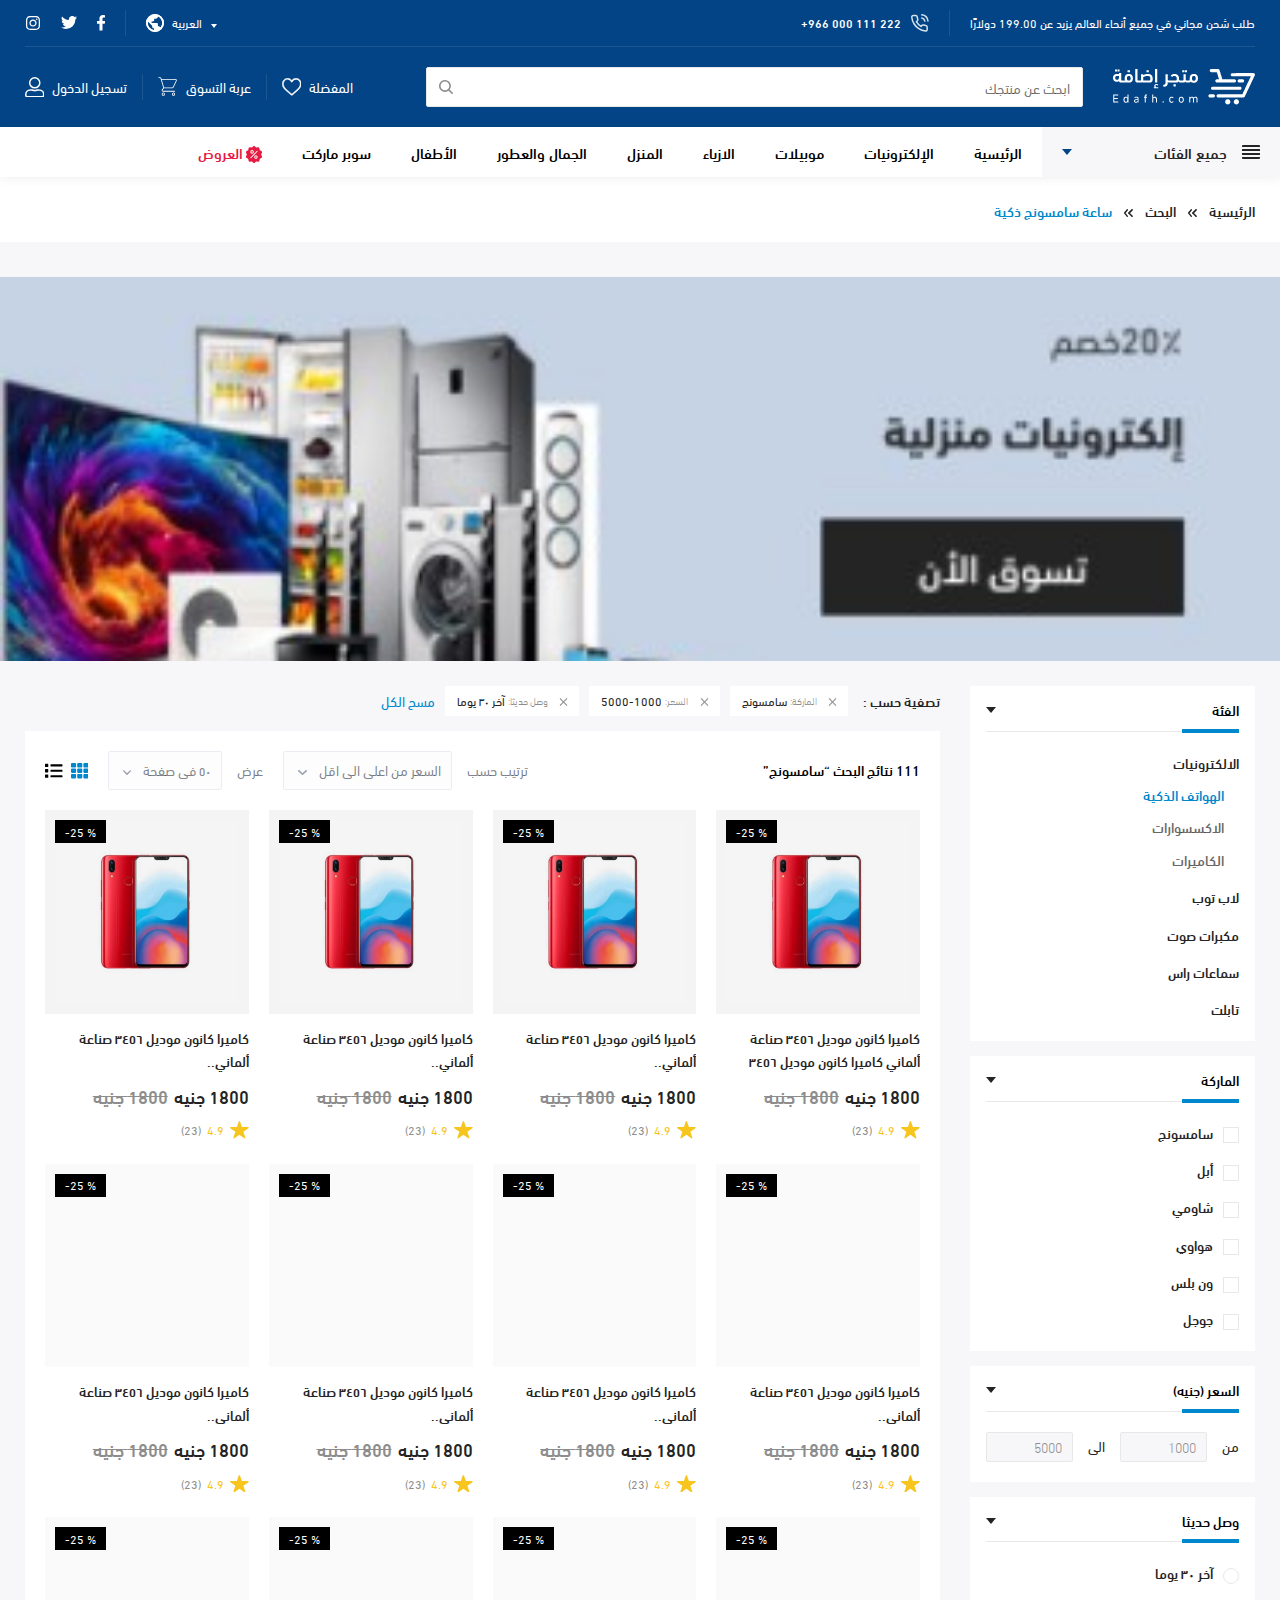
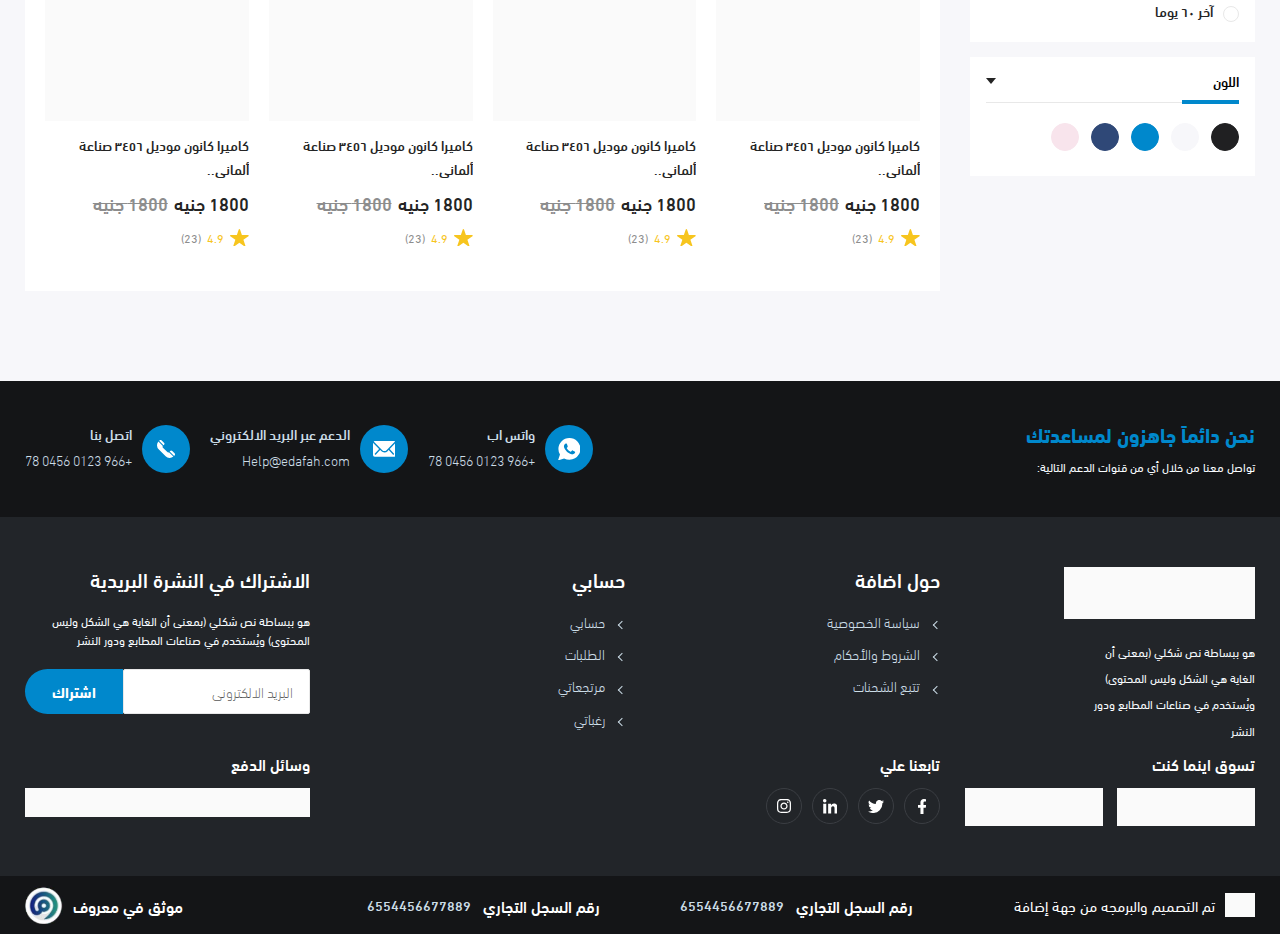
<file: search-page.html>
<!DOCTYPE html>
<html lang="ar" dir="rtl">

<head>


    <meta charset="utf-8" />
    <meta http-equiv="X-UA-Compatible" content="IE=edge">
    <meta name="viewport" content="width=device-width, initial-scale=1">

    <title>edafh store</title>



    <!-- <link rel="stylesheet" href="assets/css/bootstrap.min.css"> -->
    <link rel="stylesheet" href="assets/css/bootstrap-rtl.min.css">
    <!-- <link rel="stylesheet" href="assets/css/bootstrap-grid.css"> -->
    <link rel="stylesheet" href="assets/css/bootstrap-select.min.css">
    <!-- <link rel="stylesheet" href="assets/css/all.min.css"> -->
    <link rel="stylesheet" href="assets/css/jquery.fancybox.min.css">
    <link rel="stylesheet" href="assets/css/swiper.min.css">
    <link rel="stylesheet" href="assets/css/style.css">
    <link rel="stylesheet" href="assets/css/color_scheme.css">

</head>

<body class="body-grey">



    <!-- start header  -->
    <header class="header-om">
        <!-- start toolbar  -->
        <div class="toolbar-om">
            <div class="container-fluid">
                <div class="ss-wraper-om">
                    <ul class="tt-contact-om list-unstyled ">
                        <li class="li-om">
                            <p class="contact-block">
                                طلب شحن مجاني في جميع أنحاء العالم يزيد عن 199.00 دولارًا
                            </p>
                        </li>
                        <li class="li-om">
                            <a class="contact-block phone-block link-om" href="tel:+966 000 111 222">
                                <figure class="figure-om">
                                    <svg xmlns="http://www.w3.org/2000/svg" width="17.775" height="17.806"
                                        viewBox="0 0 17.775 17.806">
                                        <g>
                                            <path fill="none" stroke="#d4e2ed" stroke-linecap="round"
                                                stroke-linejoin="round" stroke-width="1.5px"
                                                d="M13.2 4.6a3.877 3.877 0 0 1 3.063 3.063M13.2 1.5a6.978 6.978 0 0 1 6.164 6.156m-.775 6.187v2.326A1.551 1.551 0 0 1 16.9 17.72a15.344 15.344 0 0 1-6.691-2.38 15.119 15.119 0 0 1-4.652-4.652 15.344 15.344 0 0 1-2.38-6.722 1.551 1.551 0 0 1 1.543-1.69h2.323a1.551 1.551 0 0 1 1.551 1.333 9.955 9.955 0 0 0 .543 2.179 1.551 1.551 0 0 1-.349 1.636l-.988.984a12.405 12.405 0 0 0 4.652 4.652l.985-.985a1.551 1.551 0 0 1 1.636-.349 9.955 9.955 0 0 0 2.179.543 1.551 1.551 0 0 1 1.335 1.574z"
                                                transform="translate(.751 .828) translate(-3.168 -1.5)" />
                                        </g>
                                    </svg>
                                </figure>
                                <span class="telphone-om">+966 000 111 222</span>
                            </a>
                        </li>
                    </ul>

                    <div class="tt-lang-soicial-om">
                        <div class="tt-lang-sec-om dropdown-om">
                            <a class="link-om" href="#!">
                                <figure class="figure-om">
                                    <svg xmlns="http://www.w3.org/2000/svg" id="Language_icon" width="18" height="18"
                                        fill="#fff" viewBox="0 0 18 18">
                                        <defs>
                                            <clipPath id="clip-path">
                                                <path id="Shape"
                                                    d="M9 18a9 9 0 1 1 9-9 9.01 9.01 0 0 1-9 9zM1.989 7.389A7.3 7.3 0 0 0 1.8 9a7.2 7.2 0 0 0 6.3 7.137V14.4a1.8 1.8 0 0 1-1.8-1.8v-.9zM5.4 7.2V9h5.4a.9.9 0 0 1 .9.9v2.7h.9a1.792 1.792 0 0 1 1.71 1.251 7.184 7.184 0 0 0-2.61-11.52V2.7a1.8 1.8 0 0 1-1.8 1.8H8.1v1.8a.9.9 0 0 1-.9.9z"
                                                    class="cls-1" />
                                            </clipPath>

                                        </defs>
                                        <path id="Shape-2"
                                            d="M9 18a9 9 0 1 1 9-9 9.01 9.01 0 0 1-9 9zM1.989 7.389A7.3 7.3 0 0 0 1.8 9a7.2 7.2 0 0 0 6.3 7.137V14.4a1.8 1.8 0 0 1-1.8-1.8v-.9zM5.4 7.2V9h5.4a.9.9 0 0 1 .9.9v2.7h.9a1.792 1.792 0 0 1 1.71 1.251 7.184 7.184 0 0 0-2.61-11.52V2.7a1.8 1.8 0 0 1-1.8 1.8H8.1v1.8a.9.9 0 0 1-.9.9z"
                                            class="cls-1" />
                                        <g id="Mask_Group_208" clip-path="url(#clip-path)">
                                            <g id="_Color" transform="translate(-2.978 -2.978)">
                                                <path id="N500" d="M0 23.822h23.822V0H0z" class="cls-1" />
                                            </g>
                                        </g>
                                    </svg>

                                </figure>
                                <span class="text-om">العربية</span>
                            </a>
                            <ul class="sub-menu-om list-unstyled">
                                <li class="li-om">
                                    <a class="link-om" href="#!">العربية</a>
                                </li>
                                <li class="li-om">
                                    <a class="link-om" href="#!">english</a>
                                </li>
                            </ul>

                        </div>

                        <div class="tt-social-om">
                            <a class="link-om" href="#!">
                                <figure class="figure-om">
                                    <svg xmlns="http://www.w3.org/2000/svg" width="8.305" height="15.505"
                                        viewBox="0 0 8.305 15.505">
                                        <path fill="currentColor"
                                            d="M9.37 8.722l.43-2.806H7.108V4.095A1.4 1.4 0 0 1 8.69 2.579h1.224V.19A14.927 14.927 0 0 0 7.741 0a3.426 3.426 0 0 0-3.667 3.777v2.139H1.609v2.806h2.465v6.784h3.034V8.722z"
                                            transform="translate(-1.609)" />
                                    </svg>

                                </figure>
                            </a>
                            <a class="link-om" href="#!">
                                <figure class="figure-om">
                                    <svg xmlns="http://www.w3.org/2000/svg" width="16.053" height="13.038"
                                        viewBox="0 0 16.053 13.038">
                                        <path fill="currentColor"
                                            d="M14.4 6.63c.01.143.01.285.01.428a9.3 9.3 0 0 1-9.361 9.361A9.3 9.3 0 0 1 0 14.942a6.806 6.806 0 0 0 .795.041 6.589 6.589 0 0 0 4.085-1.406A3.3 3.3 0 0 1 1.8 11.3a4.149 4.149 0 0 0 .621.051 3.48 3.48 0 0 0 .866-.112A3.291 3.291 0 0 1 .652 8.005v-.041a3.313 3.313 0 0 0 1.487.418 3.295 3.295 0 0 1-1.019-4.4A9.352 9.352 0 0 0 7.9 7.425a3.714 3.714 0 0 1-.081-.754 3.293 3.293 0 0 1 5.698-2.251 6.478 6.478 0 0 0 2.083-.795 3.281 3.281 0 0 1-1.446 1.813 6.6 6.6 0 0 0 1.895-.509 7.072 7.072 0 0 1-1.65 1.7z"
                                            transform="translate(0 -3.381)" />
                                    </svg>
                                </figure>
                            </a>
                            <a class="link-om" href="#!">
                                <figure class="figure-om">

                                    <svg aria-hidden="true" focusable="false" data-prefix="fab" data-icon="instagram"
                                        width="16.005" height="16.005" class="svg-inline--fa fa-instagram fa-w-14"
                                        role="img" xmlns="http://www.w3.org/2000/svg" viewBox="0 0 448 512">
                                        <path fill="currentColor"
                                            d="M224.1 141c-63.6 0-114.9 51.3-114.9 114.9s51.3 114.9 114.9 114.9S339 319.5 339 255.9 287.7 141 224.1 141zm0 189.6c-41.1 0-74.7-33.5-74.7-74.7s33.5-74.7 74.7-74.7 74.7 33.5 74.7 74.7-33.6 74.7-74.7 74.7zm146.4-194.3c0 14.9-12 26.8-26.8 26.8-14.9 0-26.8-12-26.8-26.8s12-26.8 26.8-26.8 26.8 12 26.8 26.8zm76.1 27.2c-1.7-35.9-9.9-67.7-36.2-93.9-26.2-26.2-58-34.4-93.9-36.2-37-2.1-147.9-2.1-184.9 0-35.8 1.7-67.6 9.9-93.9 36.1s-34.4 58-36.2 93.9c-2.1 37-2.1 147.9 0 184.9 1.7 35.9 9.9 67.7 36.2 93.9s58 34.4 93.9 36.2c37 2.1 147.9 2.1 184.9 0 35.9-1.7 67.7-9.9 93.9-36.2 26.2-26.2 34.4-58 36.2-93.9 2.1-37 2.1-147.8 0-184.8zM398.8 388c-7.8 19.6-22.9 34.7-42.6 42.6-29.5 11.7-99.5 9-132.1 9s-102.7 2.6-132.1-9c-19.6-7.8-34.7-22.9-42.6-42.6-11.7-29.5-9-99.5-9-132.1s-2.6-102.7 9-132.1c7.8-19.6 22.9-34.7 42.6-42.6 29.5-11.7 99.5-9 132.1-9s102.7-2.6 132.1 9c19.6 7.8 34.7 22.9 42.6 42.6 11.7 29.5 9 99.5 9 132.1s2.7 102.7-9 132.1z">
                                        </path>
                                    </svg>
                                </figure>
                            </a>
                        </div>
                    </div>
                </div>
            </div>
        </div>
        <!-- end tool bar  -->


        <!-- start logo-search-section-om  -->
        <div class="logo-search-personal-data-om">

            <div class="container-fluid">
                <div class="ss-wraper-om">
                    <div class="header-logo-search-sec-om">

                        <a class="header-logo-om" href="#!">
                            <figure class="figure-om">
                                <img class="img-om" src="assets/images/logo.png" alt="">
                            </figure>
                        </a>

                        <div class="search-section-om">
                            <form class="search-form-om" action="search-page.html" autocomplete="off">
                                <input class="input-om" type="text" placeholder="ابحث عن منتجك"
                                    id="header-search-input-om">
                                <button class="search-butt-om">
                                    <figure class="figure-om">
                                        <svg xmlns="http://www.w3.org/2000/svg" width="14" height="14.105"
                                            viewBox="0 0 14 14.105" fill="currentColor">

                                            <g>
                                                <path
                                                    d="M13.207 14.105a.784.784 0 0 1-.565-.238l-3.121-3.174a5.949 5.949 0 1 1 1.127-1.114l3.124 3.179a.793.793 0 0 1-.566 1.348zM5.944 1.585A4.359 4.359 0 1 0 10.3 5.944a4.364 4.364 0 0 0-4.356-4.359z" />
                                                <g clip-path="url(#clip-path)">

                                                </g>
                                            </g>
                                        </svg>

                                    </figure>

                                </button>
                            </form>

                            <div class="header-search-result-block-om search-result-history-om"
                                id="search-result-history-om">
                                <div class="search-result-heading-om">
                                    <h3 class="head-om">عمليات البحث الاخيرة</h3>
                                    <button class="butt-om remove-all-search-history">مسح الكل</button>
                                </div>
                                <div class="search-result-list-om">
                                    <a class="link-om" href="#!">
                                        <button class="close-butt-om"></button>
                                        ساعة سمارت
                                    </a>
                                    <a class="link-om" href="#!">
                                        <button class="close-butt-om"></button>
                                        تليفون ال جى
                                    </a>
                                    <a class="link-om" href="#!">
                                        <button class="close-butt-om"></button>
                                        هاتف سامسونج
                                    </a>
                                </div>
                            </div>

                            <div class="header-search-result-block-om search-result-match-om">
                                <div class="sh-row">
                                    <div class="col-1-om">
                                        <div class="match-block-om">
                                            <div class="search-result-list-om">
                                                <a class="link-om" href="#!"> هاتف هواوي نوفا 7iتلفزيون ال جي</a>
                                                <a class="link-om" href="#!"> ابل هاتف ايفون 6s مستعمل</a>
                                                <a class="link-om" href="#!"> ابل هاتف ايفون 6s مستعمل</a>
                                                <a class="link-om" href="#!"> حامل هاتف محمول مرن مع ضوء</a>
                                                <a class="link-om" href="#!"> هاتف شاوم بوكو m3ي</a>
                                                <a class="link-om" href="#!"> هاتف هواوي نوفا 7iتلفزيون ال جي</a>
                                                <a class="link-om" href="#!"> ابل هاتف ايفون 6s مستعمل</a>
                                                <a class="link-om" href="#!"> ابل هاتف ايفون 6s مستعمل</a>
                                                <a class="link-om" href="#!"> حامل هاتف محمول مرن مع ضوء</a>
                                                <a class="link-om" href="#!"> هاتف شاوم بوكو m3ي</a>
                                            </div>
                                        </div>
                                    </div>
                                    <div class="col-2-om">
                                        <div class="search-result-brands-cats-om match-block-om">
                                            <div class="match-result-block-om">
                                                <h4 class="head-om">الماركات المطابقة</h4>
                                                <div class="search-result-list-om">
                                                    <a class="link-om" href="#!"> google</a>
                                                    <a class="link-om" href="#!"> samsung</a>
                                                    <a class="link-om" href="#!"> apple</a>
                                                </div>
                                            </div>
                                            <div class="match-result-block-om">
                                                <h4 class="head-om">الفئات المطابقة</h4>
                                                <div class="search-result-list-om">
                                                    <a class="link-om" href="#!"> Telephone Tables</a>
                                                    <a class="link-om" href="#!"> Cyling Phone Mounts</a>
                                                </div>
                                            </div>
                                        </div>
                                    </div>
                                </div>
                            </div>
                        </div>
                    </div>
                    <ul class="header-personal-data-om list-unstyled">
                        <li class="li-om">
                            <a class="link-om" href="#!">

                                <figure class="figure-om">
                                    <svg xmlns="http://www.w3.org/2000/svg" width="19.608" height="17.5"
                                        viewBox="0 0 19.608 17.5">
                                        <g>
                                            <path fill="currentColor" stroke="currentColor" stroke-width="0.5px"
                                                d="M9.554 17a1.12 1.12 0 0 1-.739-.278c-.772-.675-1.516-1.309-2.173-1.869A40.408 40.408 0 0 1 1.9 10.4 7.112 7.112 0 0 1 0 5.743a5.972 5.972 0 0 1 1.516-4.079A5.138 5.138 0 0 1 5.338 0a4.806 4.806 0 0 1 3 1.036A6.142 6.142 0 0 1 9.554 2.3a6.143 6.143 0 0 1 1.214-1.267A4.806 4.806 0 0 1 13.77 0a5.138 5.138 0 0 1 3.822 1.664 5.972 5.972 0 0 1 1.516 4.079 7.111 7.111 0 0 1-1.9 4.655 40.4 40.4 0 0 1-4.744 4.453c-.658.56-1.4 1.2-2.177 1.872a1.121 1.121 0 0 1-.733.277zM5.338 1.119a4.031 4.031 0 0 0-3 1.3 4.858 4.858 0 0 0-1.219 3.32 5.984 5.984 0 0 0 1.638 3.945A39.764 39.764 0 0 0 7.365 14c.659.562 1.406 1.2 2.184 1.878.782-.681 1.531-1.319 2.191-1.882a39.774 39.774 0 0 0 4.608-4.315 5.985 5.985 0 0 0 1.638-3.941 4.858 4.858 0 0 0-1.219-3.32 4.031 4.031 0 0 0-3-1.3 3.712 3.712 0 0 0-2.318.8 5.431 5.431 0 0 0-1.292 1.495.707.707 0 0 1-1.214 0 5.426 5.426 0 0 0-1.287-1.493 3.712 3.712 0 0 0-2.318-.8zm0 0"
                                                transform="translate(.25 .25)" />
                                        </g>
                                    </svg>

                                </figure>
                                <span class="text-om">المفضلة</span>
                            </a>
                        </li>
                        <li class="li-om">
                            <a class="link-om" href="#!">

                                <figure class="figure-om">
                                    <svg xmlns="http://www.w3.org/2000/svg" width="19.046" height="19.046"
                                        fill="currentColor" viewBox="0 0 19.046 19.046">

                                        <g id="shopping-cart_1_" transform="translate(.25 .25)">
                                            <g id="Group_226">
                                                <path id="Path_546"
                                                    d="M17.188 1.7H3.372v.122l-.173-.6A1.7 1.7 0 0 0 1.581 0H.422A.423.423 0 0 0 0 .425a.423.423 0 0 0 .422.426h1.159a.848.848 0 0 1 .809.613l2.624 9.076-1.344 1.7a1.383 1.383 0 0 0-.3.856 1.365 1.365 0 0 0 1.358 1.37h11.71a.425.425 0 0 0 0-.851H4.729a.52.52 0 0 1-.4-.844l1.355-1.708h8.266a1.693 1.693 0 0 0 1.526-.977l2.941-6.307a1.392 1.392 0 0 0 .129-.583v-.12A1.365 1.365 0 0 0 17.188 1.7zm.515 1.49a.524.524 0 0 1-.049.221l-2.941 6.308a.847.847 0 0 1-.763.488H5.8L3.583 2.552h13.605a.518.518 0 0 1 .515.519z"
                                                    class="cls-1" />
                                                <path id="Path_547"
                                                    d="M86.967 384a1.634 1.634 0 1 0 1.634 1.634A1.636 1.636 0 0 0 86.967 384zm0 2.451a.817.817 0 1 1 .817-.817.818.818 0 0 1-.817.817z"
                                                    class="cls-1" transform="translate(-81.938 -368.722)" />
                                                <path id="Path_548"
                                                    d="M342.967 384a1.634 1.634 0 1 0 1.634 1.634 1.636 1.636 0 0 0-1.634-1.634zm0 2.451a.817.817 0 1 1 .817-.817.818.818 0 0 1-.817.817z"
                                                    class="cls-1" transform="translate(-327.689 -368.722)" />
                                            </g>
                                        </g>
                                    </svg>
                                </figure>
                                <span class="text-om">عربة التسوق</span>
                            </a>
                        </li>
                        <li class="li-om">
                            <a class="link-om" href="#!" data-toggle="modal" data-target="#signinmodal">
                                <figure class="figure-om">
                                    <svg xmlns="http://www.w3.org/2000/svg" width="19.491" height="20.479"
                                        viewBox="0 0 19.491 20.479">
                                        <g>
                                            <path fill="none" stroke="currentColor" stroke-width="1.5px"
                                                d="M9 9.12a5.06 5.06 0 1 0-5.06-5.06A5.061 5.061 0 0 0 9 9.12zm4.5 2.112h-1.943a6.117 6.117 0 0 1-5.123 0H4.5A4.5 4.5 0 0 0 0 15.73v.562a1.687 1.687 0 0 0 1.687 1.687H16.3a1.687 1.687 0 0 0 1.687-1.687v-.562a4.5 4.5 0 0 0-4.494-4.498z"
                                                transform="translate(.75 .75) translate(0 1)" />
                                        </g>
                                    </svg>

                                </figure>
                                <span class="text-om">تسجيل الدخول</span>

                            </a>
                        </li>
                        <!-- start loged_in user  -->
                        <!-- <li class="li-om  dropdown-om">
                            <a class="link-om" href="#!">
                                <figure class="figure-om">
                                    <svg xmlns="http://www.w3.org/2000/svg" width="19.491" height="20.479"
                                        viewBox="0 0 19.491 20.479">
                                        <g>
                                            <path fill="none" stroke="currentColor" stroke-width="1.5px"
                                                d="M9 9.12a5.06 5.06 0 1 0-5.06-5.06A5.061 5.061 0 0 0 9 9.12zm4.5 2.112h-1.943a6.117 6.117 0 0 1-5.123 0H4.5A4.5 4.5 0 0 0 0 15.73v.562a1.687 1.687 0 0 0 1.687 1.687H16.3a1.687 1.687 0 0 0 1.687-1.687v-.562a4.5 4.5 0 0 0-4.494-4.498z"
                                                transform="translate(.75 .75) translate(0 1)" />
                                        </g>
                                    </svg>

                                </figure>
                                <span class="text-om loged-in-text-om en-text-om">ahmed mohamed mahmoud</span>
                               
                            </a>

                            <ul class="sub-menu-om list-unstyled">
                                <li class="li-om">
                                    <a class="link-om" href="#!">طلباتي</a>
                                </li>
                                <li class="li-om">
                                    <a class="link-om" href="#!">العناوين</a>
                                </li>
                                <li class="li-om">
                                    <a class="link-om" href="#!">عمليات الدفع</a>
                                </li>
                                <li class="li-om">
                                    <a class="link-om" href="#!">المرتجعات</a>
                                </li>
                                <li class="li-om">
                                    <a class="link-om" href="#!">تفضيلات</a>
                                </li>
                                <li class="li-om">
                                    <a class="link-om" href="#!">حسابي</a>
                                </li>
                                <li class="li-om">
                                    <a class="link-om sing-out-link-om" href="#!">تسجيل الخروج</a>
                                </li>
                            </ul>
                        </li> -->
                        <!-- end loged_in user  -->

                    </ul>
                </div>
            </div>
        </div>
        <!-- end logo-search-section-om  -->


        <!-- <div class="fixed-header-warper"> -->
        <nav class="navar-section-om">

            <div class="nav-warper-om">

                <!-- <div class="menu-button-om" id="menu-butt-activ-om">
                        <span></span>
                        <span></span>
                        <span></span>
                    </div> -->
                <div class="all-categories-section">
                    <a class="all-cats-butt-om link-om" href="#!">
                        <figure class="figure-om">
                            <svg xmlns="http://www.w3.org/2000/svg" id="category_Icon" width="18" height="14"
                                fill="currentColor" viewBox="0 0 18 14">
                                <defs>
                                    <clipPath id="clip-path">
                                        <path id="Line_Copy_3"
                                            d="M1 14a1 1 0 0 1-1-1v-1h18v1a1 1 0 0 1-1 1zm-1-4V8h18v2zm0-4V4h18v2zm0-4V1a1 1 0 0 1 1-1h16a1 1 0 0 1 1 1v1z"
                                            fill="currentColor" />
                                    </clipPath>
                                </defs>
                                <path id="Line_Copy_3-2"
                                    d="M1 14a1 1 0 0 1-1-1v-1h18v1a1 1 0 0 1-1 1zm-1-4V8h18v2zm0-4V4h18v2zm0-4V1a1 1 0 0 1 1-1h16a1 1 0 0 1 1 1v1z"
                                    fill="currentColor" />
                            </svg>

                        </figure>
                        جميع الفئات
                    </a>

                    <div class="header-categoreies-mega-menu-om">
                        <div class="col-om">
                            <ul class="header-categoreies-main-list-om list-unstyled">
                                <li class="li-om"><a class="link-om" href="#!">الإلكترونيات</a></li>
                                <li class="li-om"><a class="link-om" href="#!">الموبيلات</a></li>
                                <li class="li-om"><a class="link-om" href="#!">الجمال والعناية الشخصية</a></li>
                                <li class="li-om"><a class="link-om" href="#!">الأزياء</a></li>
                                <li class="li-om"><a class="link-om" href="#!">المنزل والمطبخ</a></li>
                                <li class="li-om"><a class="link-om" href="#!">الرياضة واللياقة البدنية</a></li>
                                <li class="li-om"><a class="link-om" href="#!">منتجات الاطفال</a></li>
                                <li class="li-om"><a class="link-om" href="#!">الكتب والوسائط</a></li>
                                <li class="li-om"><a class="link-om" href="#!">مستلزمات المكتب</a></li>
                            </ul>
                        </div>
                        <div class="col-om">
                            <div class="header-category-decsription-om">
                                <h3 class="cat-head-om">المنزل والمطبخ</h3>
                                <div class="category-lists-suggt-om">
                                    <div class="cat-col-om">
                                        <h4 class="cat-sub-head-om">المشهورة أكثر</h4>
                                        <ul class="suggestion-list-om list-unstyled">
                                            <li class="li-om"><a href="#!" class="link-om">مستلزمات السرير</a></li>
                                            <li class="li-om"><a href="#!" class="link-om">الحمامات</a></li>
                                            <li class="li-om"><a href="#!" class="link-om">ديكورات المنازل</a></li>
                                            <li class="li-om"><a href="#!" class="link-om">المطبخ وادوات الطعام</a></li>
                                            <li class="li-om"><a href="#!" class="link-om">الاجهزة المنزلية</a></li>
                                            <li class="li-om"><a href="#!" class="link-om">الاثاث</a></li>
                                            <li class="li-om"><a href="#!" class="link-om">تخزين وتنظيم منزلي</a></li>
                                            <li class="li-om"><a href="#!" class="link-om">ادوات وتحسينات المنزل</a>
                                            </li>
                                        </ul>
                                    </div>
                                    <div class="cat-col-om">
                                        <h4 class="cat-sub-head-om">المشهورة أكثر</h4>
                                        <ul class="suggestion-list-om list-unstyled">
                                            <li class="li-om"><a href="#!" class="link-om">مستلزمات السرير</a></li>
                                            <li class="li-om"><a href="#!" class="link-om">الحمامات</a></li>
                                            <li class="li-om"><a href="#!" class="link-om">ديكورات المنازل</a></li>
                                            <li class="li-om"><a href="#!" class="link-om">المطبخ وادوات الطعام</a></li>
                                            <li class="li-om"><a href="#!" class="link-om">الاجهزة المنزلية</a></li>
                                            <li class="li-om"><a href="#!" class="link-om">الاثاث</a></li>
                                            <li class="li-om"><a href="#!" class="link-om">تخزين وتنظيم منزلي</a></li>
                                            <li class="li-om"><a href="#!" class="link-om">ادوات وتحسينات المنزل</a>
                                            </li>
                                        </ul>
                                    </div>
                                </div>
                            </div>
                        </div>
                    </div>
                </div>

                <div class="nav-om" id="navbar-menu-om">

                    <!-- <div class="close-butt-om"></div> -->
                    <ul class="nav-list-om list-unstyled">
                        <li class="li-om">
                            <a class="link-om" href="#!">الرئيسية</a>
                        </li>
                        <li class="li-om li-mega-om">
                            <a class="link-om" href="#!">الإلكترونيات</a>
                            <!-- start megamenu  -->
                            <div class="ss-header-megamenu-om">
                                <div class="megamenue-block-om">
                                    <div class="mega-row-om">
                                        <div class="mega-col-1-om">
                                            <h3 class="mega-head-om first-head-om">أفضل المركات</h3>
                                            <div class="mega-best-brands-om">
                                                <div class="row-om">
                                                    <div class="col-om">
                                                        <a class="mega-brand-block-om" href="#!">
                                                            <figure class="figure-om loading-omd ">
                                                                <img class="lazy-omd img-om"
                                                                    data-src="assets/images/mega_best_brands/5015.png"
                                                                    alt="..">
                                                            </figure>
                                                        </a>
                                                    </div>
                                                    <div class="col-om">
                                                        <a class="mega-brand-block-om" href="#!">
                                                            <figure class="figure-om loading-omd ">
                                                                <img class="lazy-omd img-om"
                                                                    data-src="assets/images/mega_best_brands/5015.png"
                                                                    alt="..">
                                                            </figure>
                                                        </a>
                                                    </div>
                                                    <div class="col-om">
                                                        <a class="mega-brand-block-om" href="#!">
                                                            <figure class="figure-om loading-omd ">
                                                                <img class="lazy-omd img-om"
                                                                    data-src="assets/images/mega_best_brands/5015.png"
                                                                    alt="..">
                                                            </figure>
                                                        </a>
                                                    </div>
                                                    <div class="col-om">
                                                        <a class="mega-brand-block-om" href="#!">
                                                            <figure class="figure-om loading-omd ">
                                                                <img class="lazy-omd img-om"
                                                                    data-src="assets/images/mega_best_brands/5015.png"
                                                                    alt="..">
                                                            </figure>
                                                        </a>
                                                    </div>
                                                    <div class="col-om">
                                                        <a class="mega-brand-block-om" href="#!">
                                                            <figure class="figure-om loading-omd ">
                                                                <img class="lazy-omd img-om"
                                                                    data-src="assets/images/mega_best_brands/5015.png"
                                                                    alt="..">
                                                            </figure>
                                                        </a>
                                                    </div>
                                                    <div class="col-om">
                                                        <a class="mega-brand-block-om" href="#!">
                                                            <figure class="figure-om loading-omd ">
                                                                <img class="lazy-omd img-om"
                                                                    data-src="assets/images/mega_best_brands/5015.png"
                                                                    alt="..">
                                                            </figure>
                                                        </a>
                                                    </div>
                                                    <div class="col-om">
                                                        <a class="mega-brand-block-om" href="#!">
                                                            <figure class="figure-om loading-omd ">
                                                                <img class="lazy-omd img-om"
                                                                    data-src="assets/images/mega_best_brands/5015.png"
                                                                    alt="..">
                                                            </figure>
                                                        </a>
                                                    </div>
                                                    <div class="col-om">
                                                        <a class="mega-brand-block-om" href="#!">
                                                            <figure class="figure-om loading-omd ">
                                                                <img class="lazy-omd img-om"
                                                                    data-src="assets/images/mega_best_brands/5015.png"
                                                                    alt="..">
                                                            </figure>
                                                        </a>
                                                    </div>
                                                    <div class="col-om">
                                                        <a class="mega-brand-block-om" href="#!">
                                                            <figure class="figure-om loading-omd ">
                                                                <img class="lazy-omd img-om"
                                                                    data-src="assets/images/mega_best_brands/5015.png"
                                                                    alt="..">
                                                            </figure>
                                                        </a>
                                                    </div>
                                                </div>

                                            </div>
                                        </div>
                                        <div class="mega-col-2-om">
                                            <h3 class="mega-head-om">أفضل المركات</h3>
                                            <div class="mega-choose-for-you-om">
                                                <div class="row-om">
                                                    <div class="col-om">
                                                        <div class="product-block-om">
                                                            <div class="product-img-block">
                                                                <a class="img-block-om" href="#!">
                                                                    <figure class="figure-om loading-omd asp-om">
                                                                        <img class="lazy-omd img-om"
                                                                            data-src="assets/images/products/28_large@3x.jpg"
                                                                            alt="..">
                                                                    </figure>
                                                                </a>
                                                                <button class="show-fast-butt-om">مشاهدة سريعة</button>

                                                                <div class="cart-fav-block">

                                                                    <!-- fav button  -->
                                                                    <a class="fav-butt-om butt-om favorite-product-active-om"
                                                                        href="#!" title="favorite product">
                                                                        <svg xmlns="http://www.w3.org/2000/svg"
                                                                            width="18.041" height="15.928"
                                                                            viewBox="0 0 18.041 15.928">
                                                                            <path class="fav-svg" stroke-linecap="round"
                                                                                stroke-linejoin="round"
                                                                                stroke-width="1.5px"
                                                                                d="M17.589 5.773a4.352 4.352 0 0 0-6.156 0l-.839.839-.839-.839A4.353 4.353 0 1 0 3.6 11.929l.839.839 6.156 6.156 6.156-6.156.839-.839a4.352 4.352 0 0 0-.001-6.156z"
                                                                                transform="translate(-1.573 -3.747)" />
                                                                        </svg>
                                                                    </a>

                                                                    <!-- cart button  -->
                                                                    <a class="cart-butt-om butt-om" href="#!">
                                                                        <svg xmlns="http://www.w3.org/2000/svg"
                                                                            width="16.741" height="16.048"
                                                                            viewBox="0 0 16.741 16.048">
                                                                            <defs>

                                                                            </defs>
                                                                            <g id="Icon_feather-shopping-cart"
                                                                                transform="translate(-.75 -.75)">
                                                                                <path id="Path_580"
                                                                                    d="M13.386 30.693a.693.693 0 1 1-.693-.693.693.693 0 0 1 .693.693z"
                                                                                    class="svg-cart"
                                                                                    transform="translate(-5.651 -15.338)" />
                                                                                <path id="Path_581"
                                                                                    d="M29.886 30.693a.693.693 0 1 1-.693-.693.693.693 0 0 1 .693.693z"
                                                                                    class="svg-cart"
                                                                                    transform="translate(-14.53 -15.338)" />
                                                                                <path id="Path_582"
                                                                                    d="M1.5 1.5h2.771l1.857 9.276a1.386 1.386 0 0 0 1.386 1.115h6.734a1.386 1.386 0 0 0 1.386-1.115l1.108-5.812H4.964"
                                                                                    class="svg-cart" />
                                                                            </g>
                                                                        </svg>
                                                                    </a>
                                                                </div>

                                                                <span class="product-discout-om">-25 %</span>
                                                            </div>
                                                            <a class="product-desc-om link-om" href="#!">
                                                                <h3 class="product-titile-om">كاميرا كانون موديل ٣٤٥٦
                                                                    صناعة ألماني..</h3>
                                                                <div class="product-prices-om">
                                                                    <span class="price-om new-price-om">1800 جنيه</span>
                                                                    <span class="price-om old-price-om">1800 جنيه</span>
                                                                </div>
                                                                <div class="product-rate-om">
                                                                    <figure class="figure-om">
                                                                        <svg xmlns="http://www.w3.org/2000/svg"
                                                                            width="18.769" height="17.429"
                                                                            viewBox="0 0 18.769 17.429">
                                                                            <path fill="#f7c51e"
                                                                                d="M20.307 9.408h-6.163l-1.873-5.589a.679.679 0 0 0-1.274 0L9.125 9.408H2.92a.672.672 0 0 0-.67.67.493.493 0 0 0 .013.113.644.644 0 0 0 .281.473l5.065 3.57-1.945 5.652a.672.672 0 0 0 .23.754.648.648 0 0 0 .377.163.821.821 0 0 0 .419-.151l4.944-3.523 4.944 3.523A.785.785 0 0 0 17 20.8a.6.6 0 0 0 .373-.163.664.664 0 0 0 .23-.754l-1.944-5.652 5.023-3.6.121-.1a.7.7 0 0 0 .218-.448.71.71 0 0 0-.714-.675z"
                                                                                transform="translate(-2.25 -3.375)" />
                                                                        </svg>

                                                                    </figure>
                                                                    <p class="rate-text-om"> 4.9 </p>
                                                                    <p class="rate-text-om rate-nums-users-om">(23)</p>
                                                                </div>
                                                            </a>
                                                        </div>
                                                    </div>
                                                    <div class="col-om">
                                                        <div class="product-block-om">
                                                            <div class="product-img-block">
                                                                <a class="img-block-om" href="#!">
                                                                    <figure class="figure-om loading-omd asp-om">
                                                                        <img class="lazy-omd img-om"
                                                                            data-src="assets/images/products/28_large@3x.jpg"
                                                                            alt="..">
                                                                    </figure>
                                                                </a>
                                                                <button class="show-fast-butt-om">مشاهدة سريعة</button>

                                                                <div class="cart-fav-block">

                                                                    <!-- fav button  -->
                                                                    <a class="fav-butt-om butt-om favorite-product-active-om"
                                                                        href="#!" title="favorite product">
                                                                        <svg xmlns="http://www.w3.org/2000/svg"
                                                                            width="18.041" height="15.928"
                                                                            viewBox="0 0 18.041 15.928">
                                                                            <path class="fav-svg" stroke-linecap="round"
                                                                                stroke-linejoin="round"
                                                                                stroke-width="1.5px"
                                                                                d="M17.589 5.773a4.352 4.352 0 0 0-6.156 0l-.839.839-.839-.839A4.353 4.353 0 1 0 3.6 11.929l.839.839 6.156 6.156 6.156-6.156.839-.839a4.352 4.352 0 0 0-.001-6.156z"
                                                                                transform="translate(-1.573 -3.747)" />
                                                                        </svg>
                                                                    </a>

                                                                    <!-- cart button  -->
                                                                    <a class="cart-butt-om butt-om" href="#!">
                                                                        <svg xmlns="http://www.w3.org/2000/svg"
                                                                            width="16.741" height="16.048"
                                                                            viewBox="0 0 16.741 16.048">
                                                                            <defs>

                                                                            </defs>
                                                                            <g id="Icon_feather-shopping-cart"
                                                                                transform="translate(-.75 -.75)">
                                                                                <path id="Path_580"
                                                                                    d="M13.386 30.693a.693.693 0 1 1-.693-.693.693.693 0 0 1 .693.693z"
                                                                                    class="svg-cart"
                                                                                    transform="translate(-5.651 -15.338)" />
                                                                                <path id="Path_581"
                                                                                    d="M29.886 30.693a.693.693 0 1 1-.693-.693.693.693 0 0 1 .693.693z"
                                                                                    class="svg-cart"
                                                                                    transform="translate(-14.53 -15.338)" />
                                                                                <path id="Path_582"
                                                                                    d="M1.5 1.5h2.771l1.857 9.276a1.386 1.386 0 0 0 1.386 1.115h6.734a1.386 1.386 0 0 0 1.386-1.115l1.108-5.812H4.964"
                                                                                    class="svg-cart" />
                                                                            </g>
                                                                        </svg>
                                                                    </a>
                                                                </div>

                                                                <span class="product-discout-om">-25 %</span>
                                                            </div>
                                                            <a class="product-desc-om link-om" href="#!">
                                                                <h3 class="product-titile-om">كاميرا كانون موديل ٣٤٥٦
                                                                    صناعة ألماني..</h3>
                                                                <div class="product-prices-om">
                                                                    <span class="price-om new-price-om">1800 جنيه</span>
                                                                    <span class="price-om old-price-om">1800 جنيه</span>
                                                                </div>
                                                                <div class="product-rate-om">
                                                                    <figure class="figure-om">
                                                                        <svg xmlns="http://www.w3.org/2000/svg"
                                                                            width="18.769" height="17.429"
                                                                            viewBox="0 0 18.769 17.429">
                                                                            <path fill="#f7c51e"
                                                                                d="M20.307 9.408h-6.163l-1.873-5.589a.679.679 0 0 0-1.274 0L9.125 9.408H2.92a.672.672 0 0 0-.67.67.493.493 0 0 0 .013.113.644.644 0 0 0 .281.473l5.065 3.57-1.945 5.652a.672.672 0 0 0 .23.754.648.648 0 0 0 .377.163.821.821 0 0 0 .419-.151l4.944-3.523 4.944 3.523A.785.785 0 0 0 17 20.8a.6.6 0 0 0 .373-.163.664.664 0 0 0 .23-.754l-1.944-5.652 5.023-3.6.121-.1a.7.7 0 0 0 .218-.448.71.71 0 0 0-.714-.675z"
                                                                                transform="translate(-2.25 -3.375)" />
                                                                        </svg>

                                                                    </figure>
                                                                    <p class="rate-text-om"> 4.9 </p>
                                                                    <p class="rate-text-om rate-nums-users-om">(23)</p>
                                                                </div>
                                                            </a>
                                                        </div>
                                                    </div>
                                                </div>
                                            </div>
                                        </div>
                                    </div>
                                </div>
                            </div>
                            <!-- end megamenu  -->
                        </li>
                        <li class="li-om li-mega-om">
                            <a class="link-om" href="#!">موبيلات</a>
                            <!-- start megamenu  -->
                            <div class="ss-header-megamenu-om">
                                <div class="megamenue-block-om">
                                    <div class="mega-row-om">
                                        <div class="mega-col-1-om">
                                            <h3 class="mega-head-om first-head-om">أفضل المركات</h3>
                                            <div class="mega-best-brands-om">
                                                <div class="row-om">
                                                    <div class="col-om">
                                                        <a class="mega-brand-block-om" href="#!">
                                                            <figure class="figure-om loading-omd ">
                                                                <img class="lazy-omd img-om"
                                                                    data-src="assets/images/mega_best_brands/5015.png"
                                                                    alt="..">
                                                            </figure>
                                                        </a>
                                                    </div>
                                                    <div class="col-om">
                                                        <a class="mega-brand-block-om" href="#!">
                                                            <figure class="figure-om loading-omd ">
                                                                <img class="lazy-omd img-om"
                                                                    data-src="assets/images/mega_best_brands/5015.png"
                                                                    alt="..">
                                                            </figure>
                                                        </a>
                                                    </div>
                                                    <div class="col-om">
                                                        <a class="mega-brand-block-om" href="#!">
                                                            <figure class="figure-om loading-omd ">
                                                                <img class="lazy-omd img-om"
                                                                    data-src="assets/images/mega_best_brands/5015.png"
                                                                    alt="..">
                                                            </figure>
                                                        </a>
                                                    </div>
                                                    <div class="col-om">
                                                        <a class="mega-brand-block-om" href="#!">
                                                            <figure class="figure-om loading-omd ">
                                                                <img class="lazy-omd img-om"
                                                                    data-src="assets/images/mega_best_brands/5015.png"
                                                                    alt="..">
                                                            </figure>
                                                        </a>
                                                    </div>
                                                    <div class="col-om">
                                                        <a class="mega-brand-block-om" href="#!">
                                                            <figure class="figure-om loading-omd ">
                                                                <img class="lazy-omd img-om"
                                                                    data-src="assets/images/mega_best_brands/5015.png"
                                                                    alt="..">
                                                            </figure>
                                                        </a>
                                                    </div>
                                                    <div class="col-om">
                                                        <a class="mega-brand-block-om" href="#!">
                                                            <figure class="figure-om loading-omd ">
                                                                <img class="lazy-omd img-om"
                                                                    data-src="assets/images/mega_best_brands/5015.png"
                                                                    alt="..">
                                                            </figure>
                                                        </a>
                                                    </div>
                                                    <div class="col-om">
                                                        <a class="mega-brand-block-om" href="#!">
                                                            <figure class="figure-om loading-omd ">
                                                                <img class="lazy-omd img-om"
                                                                    data-src="assets/images/mega_best_brands/5015.png"
                                                                    alt="..">
                                                            </figure>
                                                        </a>
                                                    </div>
                                                    <div class="col-om">
                                                        <a class="mega-brand-block-om" href="#!">
                                                            <figure class="figure-om loading-omd ">
                                                                <img class="lazy-omd img-om"
                                                                    data-src="assets/images/mega_best_brands/5015.png"
                                                                    alt="..">
                                                            </figure>
                                                        </a>
                                                    </div>
                                                    <div class="col-om">
                                                        <a class="mega-brand-block-om" href="#!">
                                                            <figure class="figure-om loading-omd ">
                                                                <img class="lazy-omd img-om"
                                                                    data-src="assets/images/mega_best_brands/5015.png"
                                                                    alt="..">
                                                            </figure>
                                                        </a>
                                                    </div>
                                                </div>

                                            </div>
                                        </div>
                                        <div class="mega-col-2-om">
                                            <h3 class="mega-head-om">أفضل المركات</h3>
                                            <div class="mega-choose-for-you-om">
                                                <div class="row-om">
                                                    <div class="col-om">
                                                        <div class="product-block-om">
                                                            <div class="product-img-block">
                                                                <a class="img-block-om" href="#!">
                                                                    <figure class="figure-om loading-omd asp-om">
                                                                        <img class="lazy-omd img-om"
                                                                            data-src="assets/images/products/28_large@3x.jpg"
                                                                            alt="..">
                                                                    </figure>
                                                                </a>
                                                                <button class="show-fast-butt-om">مشاهدة سريعة</button>

                                                                <div class="cart-fav-block">

                                                                    <!-- fav button  -->
                                                                    <a class="fav-butt-om butt-om favorite-product-active-om"
                                                                        href="#!" title="favorite product">
                                                                        <svg xmlns="http://www.w3.org/2000/svg"
                                                                            width="18.041" height="15.928"
                                                                            viewBox="0 0 18.041 15.928">
                                                                            <path class="fav-svg" stroke-linecap="round"
                                                                                stroke-linejoin="round"
                                                                                stroke-width="1.5px"
                                                                                d="M17.589 5.773a4.352 4.352 0 0 0-6.156 0l-.839.839-.839-.839A4.353 4.353 0 1 0 3.6 11.929l.839.839 6.156 6.156 6.156-6.156.839-.839a4.352 4.352 0 0 0-.001-6.156z"
                                                                                transform="translate(-1.573 -3.747)" />
                                                                        </svg>
                                                                    </a>

                                                                    <!-- cart button  -->
                                                                    <a class="cart-butt-om butt-om" href="#!">
                                                                        <svg xmlns="http://www.w3.org/2000/svg"
                                                                            width="16.741" height="16.048"
                                                                            viewBox="0 0 16.741 16.048">
                                                                            <defs>

                                                                            </defs>
                                                                            <g id="Icon_feather-shopping-cart"
                                                                                transform="translate(-.75 -.75)">
                                                                                <path id="Path_580"
                                                                                    d="M13.386 30.693a.693.693 0 1 1-.693-.693.693.693 0 0 1 .693.693z"
                                                                                    class="svg-cart"
                                                                                    transform="translate(-5.651 -15.338)" />
                                                                                <path id="Path_581"
                                                                                    d="M29.886 30.693a.693.693 0 1 1-.693-.693.693.693 0 0 1 .693.693z"
                                                                                    class="svg-cart"
                                                                                    transform="translate(-14.53 -15.338)" />
                                                                                <path id="Path_582"
                                                                                    d="M1.5 1.5h2.771l1.857 9.276a1.386 1.386 0 0 0 1.386 1.115h6.734a1.386 1.386 0 0 0 1.386-1.115l1.108-5.812H4.964"
                                                                                    class="svg-cart" />
                                                                            </g>
                                                                        </svg>
                                                                    </a>
                                                                </div>

                                                                <span class="product-discout-om">-25 %</span>
                                                            </div>
                                                            <a class="product-desc-om link-om" href="#!">
                                                                <h3 class="product-titile-om">كاميرا كانون موديل ٣٤٥٦
                                                                    صناعة ألماني..</h3>
                                                                <div class="product-prices-om">
                                                                    <span class="price-om new-price-om">1800 جنيه</span>
                                                                    <span class="price-om old-price-om">1800 جنيه</span>
                                                                </div>
                                                                <div class="product-rate-om">
                                                                    <figure class="figure-om">
                                                                        <svg xmlns="http://www.w3.org/2000/svg"
                                                                            width="18.769" height="17.429"
                                                                            viewBox="0 0 18.769 17.429">
                                                                            <path fill="#f7c51e"
                                                                                d="M20.307 9.408h-6.163l-1.873-5.589a.679.679 0 0 0-1.274 0L9.125 9.408H2.92a.672.672 0 0 0-.67.67.493.493 0 0 0 .013.113.644.644 0 0 0 .281.473l5.065 3.57-1.945 5.652a.672.672 0 0 0 .23.754.648.648 0 0 0 .377.163.821.821 0 0 0 .419-.151l4.944-3.523 4.944 3.523A.785.785 0 0 0 17 20.8a.6.6 0 0 0 .373-.163.664.664 0 0 0 .23-.754l-1.944-5.652 5.023-3.6.121-.1a.7.7 0 0 0 .218-.448.71.71 0 0 0-.714-.675z"
                                                                                transform="translate(-2.25 -3.375)" />
                                                                        </svg>

                                                                    </figure>
                                                                    <p class="rate-text-om"> 4.9 </p>
                                                                    <p class="rate-text-om rate-nums-users-om">(23)</p>
                                                                </div>
                                                            </a>
                                                        </div>
                                                    </div>
                                                    <div class="col-om">
                                                        <div class="product-block-om">
                                                            <div class="product-img-block">
                                                                <a class="img-block-om" href="#!">
                                                                    <figure class="figure-om loading-omd asp-om">
                                                                        <img class="lazy-omd img-om"
                                                                            data-src="assets/images/products/28_large@3x.jpg"
                                                                            alt="..">
                                                                    </figure>
                                                                </a>
                                                                <button class="show-fast-butt-om">مشاهدة سريعة</button>

                                                                <div class="cart-fav-block">

                                                                    <!-- fav button  -->
                                                                    <a class="fav-butt-om butt-om favorite-product-active-om"
                                                                        href="#!" title="favorite product">
                                                                        <svg xmlns="http://www.w3.org/2000/svg"
                                                                            width="18.041" height="15.928"
                                                                            viewBox="0 0 18.041 15.928">
                                                                            <path class="fav-svg" stroke-linecap="round"
                                                                                stroke-linejoin="round"
                                                                                stroke-width="1.5px"
                                                                                d="M17.589 5.773a4.352 4.352 0 0 0-6.156 0l-.839.839-.839-.839A4.353 4.353 0 1 0 3.6 11.929l.839.839 6.156 6.156 6.156-6.156.839-.839a4.352 4.352 0 0 0-.001-6.156z"
                                                                                transform="translate(-1.573 -3.747)" />
                                                                        </svg>
                                                                    </a>

                                                                    <!-- cart button  -->
                                                                    <a class="cart-butt-om butt-om" href="#!">
                                                                        <svg xmlns="http://www.w3.org/2000/svg"
                                                                            width="16.741" height="16.048"
                                                                            viewBox="0 0 16.741 16.048">
                                                                            <defs>

                                                                            </defs>
                                                                            <g id="Icon_feather-shopping-cart"
                                                                                transform="translate(-.75 -.75)">
                                                                                <path id="Path_580"
                                                                                    d="M13.386 30.693a.693.693 0 1 1-.693-.693.693.693 0 0 1 .693.693z"
                                                                                    class="svg-cart"
                                                                                    transform="translate(-5.651 -15.338)" />
                                                                                <path id="Path_581"
                                                                                    d="M29.886 30.693a.693.693 0 1 1-.693-.693.693.693 0 0 1 .693.693z"
                                                                                    class="svg-cart"
                                                                                    transform="translate(-14.53 -15.338)" />
                                                                                <path id="Path_582"
                                                                                    d="M1.5 1.5h2.771l1.857 9.276a1.386 1.386 0 0 0 1.386 1.115h6.734a1.386 1.386 0 0 0 1.386-1.115l1.108-5.812H4.964"
                                                                                    class="svg-cart" />
                                                                            </g>
                                                                        </svg>
                                                                    </a>
                                                                </div>

                                                                <span class="product-discout-om">-25 %</span>
                                                            </div>
                                                            <a class="product-desc-om link-om" href="#!">
                                                                <h3 class="product-titile-om">كاميرا كانون موديل ٣٤٥٦
                                                                    صناعة ألماني..</h3>
                                                                <div class="product-prices-om">
                                                                    <span class="price-om new-price-om">1800 جنيه</span>
                                                                    <span class="price-om old-price-om">1800 جنيه</span>
                                                                </div>
                                                                <div class="product-rate-om">
                                                                    <figure class="figure-om">
                                                                        <svg xmlns="http://www.w3.org/2000/svg"
                                                                            width="18.769" height="17.429"
                                                                            viewBox="0 0 18.769 17.429">
                                                                            <path fill="#f7c51e"
                                                                                d="M20.307 9.408h-6.163l-1.873-5.589a.679.679 0 0 0-1.274 0L9.125 9.408H2.92a.672.672 0 0 0-.67.67.493.493 0 0 0 .013.113.644.644 0 0 0 .281.473l5.065 3.57-1.945 5.652a.672.672 0 0 0 .23.754.648.648 0 0 0 .377.163.821.821 0 0 0 .419-.151l4.944-3.523 4.944 3.523A.785.785 0 0 0 17 20.8a.6.6 0 0 0 .373-.163.664.664 0 0 0 .23-.754l-1.944-5.652 5.023-3.6.121-.1a.7.7 0 0 0 .218-.448.71.71 0 0 0-.714-.675z"
                                                                                transform="translate(-2.25 -3.375)" />
                                                                        </svg>

                                                                    </figure>
                                                                    <p class="rate-text-om"> 4.9 </p>
                                                                    <p class="rate-text-om rate-nums-users-om">(23)</p>
                                                                </div>
                                                            </a>
                                                        </div>
                                                    </div>
                                                </div>
                                            </div>
                                        </div>
                                    </div>
                                </div>
                            </div>
                            <!-- end megamenu  -->
                        </li>
                        <li class="li-om"><a class="link-om" href="#!">الازياء</a></li>
                        <li class="li-om"><a class="link-om" href="#!">المنزل</a></li>
                        <li class="li-om"><a class="link-om" href="#!">الجمال والعطور</a></li>
                        <li class="li-om"><a class="link-om" href="#!">الأطفال</a></li>
                        <li class="li-om"><a class="link-om" href="#!">سوبر ماركت</a></li>

                        <li class="li-om"><a class="link-om discount-link-om" href="#!">العروض</a></li>
                    </ul>

                </div>
                <div class="overlay"></div>
            </div>

        </nav>

        <!-- </div> -->

    </header>
    <!-- end header -->

    <main class="main-search-page-om">

        <section class="breatcramp-section-om">
            <div class="container-fluid">
                <ul class="breatcramp-om list-unstyled">
                    <li class="li-om"><a class="link-om" href="#!">الرئيسية</a></li>
                    <li class="li-om"><a class="link-om" href="#!">البحث</a></li>
                    <li class="li-om"><span class="link-om current-om">ساعة سامسونج ذكية</span></li>
                </ul>
            </div>
        </section>

        <section class="search-banner-section-om">
            <a class="banner-block-om" href="#!">
                <figure class="figure-om loading-omd asp-om">
                    <img class="lazy-omd img-om" data-src="assets/images/banners/banner-1.jpg" alt="..">
                </figure>
            </a>
        </section>

        <section class="search-page-section-om">
            <div class="container-fluid">
                <div class="row">
                    <div class="col-lg-3">
                        <div class="sp-filters-section-om " id="search-fliter-menu-om">
                            <button class="close-butt-om" id="search-fliter-close-butt-om"></button>
                            <div class="sp-filter-block-om section-wraper-om">
                                <div class="site-head-block-om sp-filter-collapsed-head-om">
                                    <h2 class="title-om">الفئة</h2>
                                </div>

                                <ul class="sp-filter-list-om sp-categories-filter-list-om list-unstyled">
                                    <li class="li-om sp-sublist-om">
                                        <button class="butt-om ">
                                            الالكترونيات
                                            <span class="sublist-active-button-om"></span>
                                        </button>
                                        <ul class="sp-sub-list-om list-unstyled">
                                            <li class="li-om"><button class="butt-om active">الهواتف الذكية</button>
                                            </li>
                                            <li class="li-om"><button class="butt-om">الاكسسوارات</button></li>
                                            <li class="li-om"><button class="butt-om">الكاميرات</button></li>
                                        </ul>
                                    </li>
                                    <li class="li-om"><button class="butt-om ">لاب توب</button></li>
                                    <li class="li-om"><button class="butt-om">مكبرات صوت</button></li>
                                    <li class="li-om"><button class="butt-om">سماعات راس</button></li>
                                    <li class="li-om"><button class="butt-om">تابلت</button></li>
                                </ul>
                            </div>

                            <div class="sp-filter-block-om section-wraper-om">
                                <div class="site-head-block-om sp-filter-collapsed-head-om">
                                    <h2 class="title-om">الماركة</h2>
                                </div>

                                <ul class="sp-filter-list-om list-unstyled">
                                    <li class="li-om">
                                        <button class="butt-om">
                                            <label class="label-om">
                                                <div class="checkbox-group-om">
                                                    <input class="checkbox-om" type="checkbox" name="brand">
                                                    <span class="checkbox-label-om"></span>
                                                </div>
                                                سامسونج
                                            </label>
                                        </button>
                                    </li>
                                    <li class="li-om">
                                        <button class="butt-om">
                                            <label class="label-om">
                                                <div class="checkbox-group-om">
                                                    <input class="checkbox-om" type="checkbox" name="brand">
                                                    <span class="checkbox-label-om"></span>
                                                </div>
                                                أبل
                                            </label>
                                        </button>
                                    </li>
                                    <li class="li-om">
                                        <button class="butt-om">
                                            <label class="label-om">
                                                <div class="checkbox-group-om">
                                                    <input class="checkbox-om" type="checkbox" name="brand">
                                                    <span class="checkbox-label-om"></span>
                                                </div>
                                                شاومي
                                            </label>
                                        </button>
                                    </li>
                                    <li class="li-om">
                                        <button class="butt-om">
                                            <label class="label-om">
                                                <div class="checkbox-group-om">
                                                    <input class="checkbox-om" type="checkbox" name="brand">
                                                    <span class="checkbox-label-om"></span>
                                                </div>
                                                هواوي
                                            </label>
                                        </button>
                                    </li>
                                    <li class="li-om">
                                        <button class="butt-om">
                                            <label class="label-om">
                                                <div class="checkbox-group-om">
                                                    <input class="checkbox-om" type="checkbox" name="brand">
                                                    <span class="checkbox-label-om"></span>
                                                </div>
                                                ون بلس
                                            </label>
                                        </button>
                                    </li>
                                    <li class="li-om">
                                        <button class="butt-om">
                                            <label class="label-om">
                                                <div class="checkbox-group-om">
                                                    <input class="checkbox-om" type="checkbox" name="brand">
                                                    <span class="checkbox-label-om"></span>
                                                </div>
                                                جوجل
                                            </label>
                                        </button>
                                    </li>
                                </ul>
                            </div>

                            <div class="sp-filter-block-om  section-wraper-om">
                                <div class="site-head-block-om sp-filter-collapsed-head-om">
                                    <h2 class="title-om">السعر (جنيه)</h2>
                                </div>

                                <ul class="sp-filter-list-om sp-filter-price-list-om list-unstyled">
                                    <li class="li-om">
                                        <span class="text-om">من</span>
                                        <div class="input-group-om">
                                            <input class="input-om" type="number" name="" value="1000">
                                        </div>
                                    </li>

                                    <li class="li-om">
                                        <span class="text-om">الى</span>
                                        <div class="input-group-om">
                                            <input class="input-om" type="number" name="" value="5000">
                                        </div>
                                    </li>
                                </ul>
                            </div>

                            <div class="sp-filter-block-om section-wraper-om">
                                <div class="site-head-block-om sp-filter-collapsed-head-om">
                                    <h2 class="title-om">وصل حديثا</h2>
                                </div>

                                <ul class="sp-filter-list-om list-unstyled">
                                    <li class="li-om">
                                        <button class="butt-om">
                                            <label class="label-om">
                                                <div class="radio-group-om">
                                                    <input class="radio-om" type="radio" name="latest">
                                                    <span class="radio-label-om"></span>
                                                </div>
                                                آخر ٣٠ يوما
                                            </label>
                                        </button>
                                    </li>

                                    <li class="li-om">
                                        <button class="butt-om">
                                            <label class="label-om">
                                                <div class="radio-group-om">
                                                    <input class="radio-om" type="radio" name="latest">
                                                    <span class="radio-label-om"></span>
                                                </div>
                                                آخر ٦٠ يوما
                                            </label>
                                        </button>
                                    </li>
                                </ul>
                            </div>

                            <div class="sp-filter-block-om section-wraper-om">
                                <div class="site-head-block-om sp-filter-collapsed-head-om">
                                    <h2 class="title-om">اللون</h2>
                                </div>

                                <ul class="sp-filter-list-om sp-colors-list-om list-unstyled">
                                    <li class="li-om">
                                        <button class="butt-om">

                                            <label class="radio-group-om">
                                                <input class="radio-om" type="radio" name="color">
                                                <span class="radio-label-om color-r-om"
                                                    style="background-color: #202022; border-color:#202022;"></span>
                                            </label>

                                        </button>
                                    </li>

                                    <li class="li-om">
                                        <button class="butt-om">
                                            <label class="radio-group-om">
                                                <input class="radio-om" type="radio" name="color">
                                                <span class="radio-label-om color-r-om"
                                                    style="background-color: #f7f7fa; border-color:#f7f7fa;"></span>
                                            </label>
                                        </button>
                                    </li>
                                    <li class="li-om">
                                        <button class="butt-om">
                                            <label class="radio-group-om">
                                                <input class="radio-om" type="radio" name="color">
                                                <span class="radio-label-om color-r-om"
                                                    style="background-color: #0088cc; border-color:#0088cc;"></span>
                                            </label>
                                        </button>
                                    </li>
                                    <li class="li-om">
                                        <button class="butt-om">
                                            <label class="radio-group-om">
                                                <input class="radio-om" type="radio" name="color">
                                                <span class="radio-label-om color-r-om"
                                                    style="background-color: #2f4877; border-color:#2f4877;"></span>
                                            </label>
                                        </button>
                                    </li>
                                    <li class="li-om">
                                        <button class="butt-om">
                                            <label class="radio-group-om">
                                                <input class="radio-om" type="radio" name="color">
                                                <span class="radio-label-om color-r-om"
                                                    style="background-color: #f8e4ec; border-color:#f8e4ec;"></span>
                                            </label>
                                        </button>
                                    </li>
                                </ul>
                            </div>

                        </div>
                        <div class="overlay" id="search-fliter-overlay-om"></div>
                    </div>
                    <div class="col-lg-9">

                        <!-- sp-search-result-section-om -->
                        <div class="sp-search-result-section-om">
                            <button class="submit-butt-om fliter-menu-butt"  id="search-fliter-menu-butt-activ-om">

                                <figure class="figure-om">
                                    <svg aria-hidden="true" focusable="false" data-prefix="fas" data-icon="bars"
                                        class="svg-inline--fa fa-bars fa-w-14" role="img" width="15"
                                        xmlns="http://www.w3.org/2000/svg" viewBox="0 0 448 512">
                                        <path fill="currentColor"
                                            d="M16 132h416c8.837 0 16-7.163 16-16V76c0-8.837-7.163-16-16-16H16C7.163 60 0 67.163 0 76v40c0 8.837 7.163 16 16 16zm0 160h416c8.837 0 16-7.163 16-16v-40c0-8.837-7.163-16-16-16H16c-8.837 0-16 7.163-16 16v40c0 8.837 7.163 16 16 16zm0 160h416c8.837 0 16-7.163 16-16v-40c0-8.837-7.163-16-16-16H16c-8.837 0-16 7.163-16 16v40c0 8.837 7.163 16 16 16z">
                                        </path>
                                    </svg>

                                </figure>
                                <span class="text-om">فلتر البحث</span>
                            </button>

                            <span class="result-head-om"> تصفية حسب : </span>

                            <ul class="sp-search-result-list-om list-unstyled" id="sp-search-result-list-om">
                                <li class="sp-result-block-om">
                                    <button class="close-butt-om"></button>
                                    <div class="result-desc-om">
                                        <span class="head-om">الماركة:</span>
                                        <span class="text-om">سامسونج</span>
                                    </div>
                                </li>
                                <li class="sp-result-block-om">
                                    <button class="close-butt-om"></button>
                                    <div class="result-desc-om">
                                        <span class="head-om">السعر:</span>
                                        <span class="text-om">5000-1000</span>
                                    </div>
                                </li>
                                <li class="sp-result-block-om">
                                    <button class="close-butt-om"></button>
                                    <div class="result-desc-om">
                                        <span class="head-om">وصل حديثا:</span>
                                        <span class="text-om">آخر ٣٠ يوما</span>
                                    </div>
                                </li>
                            </ul>
                            <button class="butt-om remove-all-om" id="sp-all-result-remove-om">مسح الكل</button>
                        </div>

                        <div class="sp-products-section-om section-wraper-om">
                            <div class="spp-result-sort-sec-om">
                                <h5 class="spp-result-head-om">111 نتائج البحث “سامسونج”</h5>

                                <div class="spp-sort-by-sec-om">
                                    <ul class="spp-sort-price-pages-list-om list-unstyled">
                                        <li class="li-om">
                                            <p class="ssp-head-om">ترتيب حسب</p>

                                            <div class="select-options-block-om">
                                                <select class="selectpicker selct-options-om">
                                                    <option>السعر من اعلي الي اقل</option>
                                                    <option>السعر من اعلي الي اقل</option>
                                                    <option>السعر من اعلي الي اقل</option>
                                                </select>
                                            </div>
                                        </li>
                                        <li class="li-om">
                                            <p class="ssp-head-om">عرض</p>

                                            <div class="select-options-block-om">
                                                <select class="selectpicker selct-options-om">
                                                    <option>٥٠ في صفحة</option>
                                                    <option>٥٠ في صفحة</option>
                                                    <option>٥٠ في صفحة</option>
                                                </select>

                                            </div>
                                        </li>
                                    </ul>

                                    <div class="spp-layout-buttons-om">
                                        <button class="butt-om active-om network-grid-om">
                                            <figure class="figure-om ">
                                                <svg aria-hidden="true" focusable="false" data-prefix="fas"
                                                    data-icon="th" class="svg-inline--fa fa-th fa-w-16" role="img"
                                                    xmlns="http://www.w3.org/2000/svg" viewBox="0 0 512 512">
                                                    <path fill="currentColor"
                                                        d="M149.333 56v80c0 13.255-10.745 24-24 24H24c-13.255 0-24-10.745-24-24V56c0-13.255 10.745-24 24-24h101.333c13.255 0 24 10.745 24 24zm181.334 240v-80c0-13.255-10.745-24-24-24H205.333c-13.255 0-24 10.745-24 24v80c0 13.255 10.745 24 24 24h101.333c13.256 0 24.001-10.745 24.001-24zm32-240v80c0 13.255 10.745 24 24 24H488c13.255 0 24-10.745 24-24V56c0-13.255-10.745-24-24-24H386.667c-13.255 0-24 10.745-24 24zm-32 80V56c0-13.255-10.745-24-24-24H205.333c-13.255 0-24 10.745-24 24v80c0 13.255 10.745 24 24 24h101.333c13.256 0 24.001-10.745 24.001-24zm-205.334 56H24c-13.255 0-24 10.745-24 24v80c0 13.255 10.745 24 24 24h101.333c13.255 0 24-10.745 24-24v-80c0-13.255-10.745-24-24-24zM0 376v80c0 13.255 10.745 24 24 24h101.333c13.255 0 24-10.745 24-24v-80c0-13.255-10.745-24-24-24H24c-13.255 0-24 10.745-24 24zm386.667-56H488c13.255 0 24-10.745 24-24v-80c0-13.255-10.745-24-24-24H386.667c-13.255 0-24 10.745-24 24v80c0 13.255 10.745 24 24 24zm0 160H488c13.255 0 24-10.745 24-24v-80c0-13.255-10.745-24-24-24H386.667c-13.255 0-24 10.745-24 24v80c0 13.255 10.745 24 24 24zM181.333 376v80c0 13.255 10.745 24 24 24h101.333c13.255 0 24-10.745 24-24v-80c0-13.255-10.745-24-24-24H205.333c-13.255 0-24 10.745-24 24z">
                                                    </path>
                                                </svg>
                                            </figure>
                                        </button>
                                        <button class="butt-om list-grid-om">
                                            <figure class="figure-om">
                                                <svg aria-hidden="true" focusable="false" data-prefix="fas"
                                                    data-icon="list" class="svg-inline--fa fa-list fa-w-16" role="img"
                                                    xmlns="http://www.w3.org/2000/svg" viewBox="0 0 512 512">
                                                    <path fill="currentColor"
                                                        d="M80 368H16a16 16 0 0 0-16 16v64a16 16 0 0 0 16 16h64a16 16 0 0 0 16-16v-64a16 16 0 0 0-16-16zm0-320H16A16 16 0 0 0 0 64v64a16 16 0 0 0 16 16h64a16 16 0 0 0 16-16V64a16 16 0 0 0-16-16zm0 160H16a16 16 0 0 0-16 16v64a16 16 0 0 0 16 16h64a16 16 0 0 0 16-16v-64a16 16 0 0 0-16-16zm416 176H176a16 16 0 0 0-16 16v32a16 16 0 0 0 16 16h320a16 16 0 0 0 16-16v-32a16 16 0 0 0-16-16zm0-320H176a16 16 0 0 0-16 16v32a16 16 0 0 0 16 16h320a16 16 0 0 0 16-16V80a16 16 0 0 0-16-16zm0 160H176a16 16 0 0 0-16 16v32a16 16 0 0 0 16 16h320a16 16 0 0 0 16-16v-32a16 16 0 0 0-16-16z">
                                                    </path>
                                                </svg>
                                            </figure>
                                        </button>
                                    </div>
                                </div>
                            </div>
                            <div class="spp-products-sec-om">
                                <div class="row-om" id="spp_change_layout_om">
                                    <div class="col-om">
                                        <div class="product-block-om">
                                            <div class="product-img-block">
                                                <a class="img-block-om" href="#!">
                                                    <figure class="figure-om loading-omd asp-om">
                                                        <img class="lazy-omd img-om"
                                                            data-src="assets/images/products/28_large@3x.jpg" alt="..">
                                                    </figure>
                                                </a>
                                                <button class="show-fast-butt-om">مشاهدة سريعة</button>

                                                <div class="cart-fav-block">

                                                    <!-- fav button  -->
                                                    <a class="fav-butt-om butt-om favorite-product-active-om" href="#!"
                                                        title="favorite product">
                                                        <svg xmlns="http://www.w3.org/2000/svg" width="18.041"
                                                            height="15.928" viewBox="0 0 18.041 15.928">
                                                            <path class="fav-svg" stroke-linecap="round"
                                                                stroke-linejoin="round" stroke-width="1.5px"
                                                                d="M17.589 5.773a4.352 4.352 0 0 0-6.156 0l-.839.839-.839-.839A4.353 4.353 0 1 0 3.6 11.929l.839.839 6.156 6.156 6.156-6.156.839-.839a4.352 4.352 0 0 0-.001-6.156z"
                                                                transform="translate(-1.573 -3.747)" />
                                                        </svg>
                                                    </a>

                                                    <!-- cart button  -->
                                                    <a class="cart-butt-om butt-om" href="#!">
                                                        <svg xmlns="http://www.w3.org/2000/svg" width="16.741"
                                                            height="16.048" viewBox="0 0 16.741 16.048">
                                                            <defs>

                                                            </defs>
                                                            <g id="Icon_feather-shopping-cart"
                                                                transform="translate(-.75 -.75)">
                                                                <path id="Path_580"
                                                                    d="M13.386 30.693a.693.693 0 1 1-.693-.693.693.693 0 0 1 .693.693z"
                                                                    class="svg-cart"
                                                                    transform="translate(-5.651 -15.338)" />
                                                                <path id="Path_581"
                                                                    d="M29.886 30.693a.693.693 0 1 1-.693-.693.693.693 0 0 1 .693.693z"
                                                                    class="svg-cart"
                                                                    transform="translate(-14.53 -15.338)" />
                                                                <path id="Path_582"
                                                                    d="M1.5 1.5h2.771l1.857 9.276a1.386 1.386 0 0 0 1.386 1.115h6.734a1.386 1.386 0 0 0 1.386-1.115l1.108-5.812H4.964"
                                                                    class="svg-cart" />
                                                            </g>
                                                        </svg>
                                                    </a>
                                                </div>

                                                <span class="product-discout-om">-25 %</span>
                                            </div>
                                            <a class="product-desc-om link-om" href="#!">
                                                <h3 class="product-titile-om">كاميرا كانون موديل ٣٤٥٦ صناعة ألماني
                                                    كاميرا كانون موديل ٣٤٥٦ صناعة ألماني كاميرا كانون موديل ٣٤٥٦ صناعة
                                                    ألمانيكاميرا كانون موديل ٣٤٥٦ صناعة ألمانيكاميرا كانون موديل ٣٤٥٦
                                                    صناعة ألماني كاميرا كانون موديل ٣٤٥٦ صناعة ألمانيكاميرا كانون موديل
                                                    ٣٤٥٦ صناعة ألمانيكاميرا كانون موديل ٣٤٥٦ صناعة ألماني كاميرا كانون
                                                    موديل ٣٤٥٦ صناعة ألماني..
                                                </h3>
                                                <div class="product-prices-om">
                                                    <span class="price-om new-price-om">1800 جنيه</span>
                                                    <span class="price-om old-price-om">1800 جنيه</span>
                                                </div>
                                                <div class="product-rate-om">
                                                    <figure class="figure-om">
                                                        <svg xmlns="http://www.w3.org/2000/svg" width="18.769"
                                                            height="17.429" viewBox="0 0 18.769 17.429">
                                                            <path fill="#f7c51e"
                                                                d="M20.307 9.408h-6.163l-1.873-5.589a.679.679 0 0 0-1.274 0L9.125 9.408H2.92a.672.672 0 0 0-.67.67.493.493 0 0 0 .013.113.644.644 0 0 0 .281.473l5.065 3.57-1.945 5.652a.672.672 0 0 0 .23.754.648.648 0 0 0 .377.163.821.821 0 0 0 .419-.151l4.944-3.523 4.944 3.523A.785.785 0 0 0 17 20.8a.6.6 0 0 0 .373-.163.664.664 0 0 0 .23-.754l-1.944-5.652 5.023-3.6.121-.1a.7.7 0 0 0 .218-.448.71.71 0 0 0-.714-.675z"
                                                                transform="translate(-2.25 -3.375)" />
                                                        </svg>

                                                    </figure>
                                                    <p class="rate-text-om"> 4.9 </p>
                                                    <p class="rate-text-om rate-nums-users-om">(23)</p>
                                                </div>
                                            </a>
                                        </div>
                                    </div>
                                    <div class="col-om">
                                        <div class="product-block-om">
                                            <div class="product-img-block">
                                                <a class="img-block-om" href="#!">
                                                    <figure class="figure-om loading-omd asp-om">
                                                        <img class="lazy-omd img-om"
                                                            data-src="assets/images/products/28_large@3x.jpg" alt="..">
                                                    </figure>
                                                </a>
                                                <button class="show-fast-butt-om">مشاهدة سريعة</button>

                                                <div class="cart-fav-block">

                                                    <!-- fav button  -->
                                                    <a class="fav-butt-om butt-om favorite-product-active-om" href="#!"
                                                        title="favorite product">
                                                        <svg xmlns="http://www.w3.org/2000/svg" width="18.041"
                                                            height="15.928" viewBox="0 0 18.041 15.928">
                                                            <path class="fav-svg" stroke-linecap="round"
                                                                stroke-linejoin="round" stroke-width="1.5px"
                                                                d="M17.589 5.773a4.352 4.352 0 0 0-6.156 0l-.839.839-.839-.839A4.353 4.353 0 1 0 3.6 11.929l.839.839 6.156 6.156 6.156-6.156.839-.839a4.352 4.352 0 0 0-.001-6.156z"
                                                                transform="translate(-1.573 -3.747)" />
                                                        </svg>
                                                    </a>

                                                    <!-- cart button  -->
                                                    <a class="cart-butt-om butt-om" href="#!">
                                                        <svg xmlns="http://www.w3.org/2000/svg" width="16.741"
                                                            height="16.048" viewBox="0 0 16.741 16.048">
                                                            <defs>

                                                            </defs>
                                                            <g id="Icon_feather-shopping-cart"
                                                                transform="translate(-.75 -.75)">
                                                                <path id="Path_580"
                                                                    d="M13.386 30.693a.693.693 0 1 1-.693-.693.693.693 0 0 1 .693.693z"
                                                                    class="svg-cart"
                                                                    transform="translate(-5.651 -15.338)" />
                                                                <path id="Path_581"
                                                                    d="M29.886 30.693a.693.693 0 1 1-.693-.693.693.693 0 0 1 .693.693z"
                                                                    class="svg-cart"
                                                                    transform="translate(-14.53 -15.338)" />
                                                                <path id="Path_582"
                                                                    d="M1.5 1.5h2.771l1.857 9.276a1.386 1.386 0 0 0 1.386 1.115h6.734a1.386 1.386 0 0 0 1.386-1.115l1.108-5.812H4.964"
                                                                    class="svg-cart" />
                                                            </g>
                                                        </svg>
                                                    </a>
                                                </div>

                                                <span class="product-discout-om">-25 %</span>
                                            </div>
                                            <a class="product-desc-om link-om" href="#!">
                                                <h3 class="product-titile-om">كاميرا كانون موديل ٣٤٥٦ صناعة ألماني..
                                                </h3>
                                                <div class="product-prices-om">
                                                    <span class="price-om new-price-om">1800 جنيه</span>
                                                    <span class="price-om old-price-om">1800 جنيه</span>
                                                </div>
                                                <div class="product-rate-om">
                                                    <figure class="figure-om">
                                                        <svg xmlns="http://www.w3.org/2000/svg" width="18.769"
                                                            height="17.429" viewBox="0 0 18.769 17.429">
                                                            <path fill="#f7c51e"
                                                                d="M20.307 9.408h-6.163l-1.873-5.589a.679.679 0 0 0-1.274 0L9.125 9.408H2.92a.672.672 0 0 0-.67.67.493.493 0 0 0 .013.113.644.644 0 0 0 .281.473l5.065 3.57-1.945 5.652a.672.672 0 0 0 .23.754.648.648 0 0 0 .377.163.821.821 0 0 0 .419-.151l4.944-3.523 4.944 3.523A.785.785 0 0 0 17 20.8a.6.6 0 0 0 .373-.163.664.664 0 0 0 .23-.754l-1.944-5.652 5.023-3.6.121-.1a.7.7 0 0 0 .218-.448.71.71 0 0 0-.714-.675z"
                                                                transform="translate(-2.25 -3.375)" />
                                                        </svg>

                                                    </figure>
                                                    <p class="rate-text-om"> 4.9 </p>
                                                    <p class="rate-text-om rate-nums-users-om">(23)</p>
                                                </div>
                                            </a>
                                        </div>
                                    </div>
                                    <div class="col-om">
                                        <div class="product-block-om">
                                            <div class="product-img-block">
                                                <a class="img-block-om" href="#!">
                                                    <figure class="figure-om loading-omd asp-om">
                                                        <img class="lazy-omd img-om"
                                                            data-src="assets/images/products/28_large@3x.jpg" alt="..">
                                                    </figure>
                                                </a>
                                                <button class="show-fast-butt-om">مشاهدة سريعة</button>

                                                <div class="cart-fav-block">

                                                    <!-- fav button  -->
                                                    <a class="fav-butt-om butt-om favorite-product-active-om" href="#!"
                                                        title="favorite product">
                                                        <svg xmlns="http://www.w3.org/2000/svg" width="18.041"
                                                            height="15.928" viewBox="0 0 18.041 15.928">
                                                            <path class="fav-svg" stroke-linecap="round"
                                                                stroke-linejoin="round" stroke-width="1.5px"
                                                                d="M17.589 5.773a4.352 4.352 0 0 0-6.156 0l-.839.839-.839-.839A4.353 4.353 0 1 0 3.6 11.929l.839.839 6.156 6.156 6.156-6.156.839-.839a4.352 4.352 0 0 0-.001-6.156z"
                                                                transform="translate(-1.573 -3.747)" />
                                                        </svg>
                                                    </a>

                                                    <!-- cart button  -->
                                                    <a class="cart-butt-om butt-om" href="#!">
                                                        <svg xmlns="http://www.w3.org/2000/svg" width="16.741"
                                                            height="16.048" viewBox="0 0 16.741 16.048">
                                                            <defs>

                                                            </defs>
                                                            <g id="Icon_feather-shopping-cart"
                                                                transform="translate(-.75 -.75)">
                                                                <path id="Path_580"
                                                                    d="M13.386 30.693a.693.693 0 1 1-.693-.693.693.693 0 0 1 .693.693z"
                                                                    class="svg-cart"
                                                                    transform="translate(-5.651 -15.338)" />
                                                                <path id="Path_581"
                                                                    d="M29.886 30.693a.693.693 0 1 1-.693-.693.693.693 0 0 1 .693.693z"
                                                                    class="svg-cart"
                                                                    transform="translate(-14.53 -15.338)" />
                                                                <path id="Path_582"
                                                                    d="M1.5 1.5h2.771l1.857 9.276a1.386 1.386 0 0 0 1.386 1.115h6.734a1.386 1.386 0 0 0 1.386-1.115l1.108-5.812H4.964"
                                                                    class="svg-cart" />
                                                            </g>
                                                        </svg>
                                                    </a>
                                                </div>

                                                <span class="product-discout-om">-25 %</span>
                                            </div>
                                            <a class="product-desc-om link-om" href="#!">
                                                <h3 class="product-titile-om">كاميرا كانون موديل ٣٤٥٦ صناعة ألماني..
                                                </h3>
                                                <div class="product-prices-om">
                                                    <span class="price-om new-price-om">1800 جنيه</span>
                                                    <span class="price-om old-price-om">1800 جنيه</span>
                                                </div>
                                                <div class="product-rate-om">
                                                    <figure class="figure-om">
                                                        <svg xmlns="http://www.w3.org/2000/svg" width="18.769"
                                                            height="17.429" viewBox="0 0 18.769 17.429">
                                                            <path fill="#f7c51e"
                                                                d="M20.307 9.408h-6.163l-1.873-5.589a.679.679 0 0 0-1.274 0L9.125 9.408H2.92a.672.672 0 0 0-.67.67.493.493 0 0 0 .013.113.644.644 0 0 0 .281.473l5.065 3.57-1.945 5.652a.672.672 0 0 0 .23.754.648.648 0 0 0 .377.163.821.821 0 0 0 .419-.151l4.944-3.523 4.944 3.523A.785.785 0 0 0 17 20.8a.6.6 0 0 0 .373-.163.664.664 0 0 0 .23-.754l-1.944-5.652 5.023-3.6.121-.1a.7.7 0 0 0 .218-.448.71.71 0 0 0-.714-.675z"
                                                                transform="translate(-2.25 -3.375)" />
                                                        </svg>

                                                    </figure>
                                                    <p class="rate-text-om"> 4.9 </p>
                                                    <p class="rate-text-om rate-nums-users-om">(23)</p>
                                                </div>
                                            </a>
                                        </div>
                                    </div>
                                    <div class="col-om">
                                        <div class="product-block-om">
                                            <div class="product-img-block">
                                                <a class="img-block-om" href="#!">
                                                    <figure class="figure-om loading-omd asp-om">
                                                        <img class="lazy-omd img-om"
                                                            data-src="assets/images/products/28_large@3x.jpg" alt="..">
                                                    </figure>
                                                </a>
                                                <button class="show-fast-butt-om">مشاهدة سريعة</button>

                                                <div class="cart-fav-block">

                                                    <!-- fav button  -->
                                                    <a class="fav-butt-om butt-om favorite-product-active-om" href="#!"
                                                        title="favorite product">
                                                        <svg xmlns="http://www.w3.org/2000/svg" width="18.041"
                                                            height="15.928" viewBox="0 0 18.041 15.928">
                                                            <path class="fav-svg" stroke-linecap="round"
                                                                stroke-linejoin="round" stroke-width="1.5px"
                                                                d="M17.589 5.773a4.352 4.352 0 0 0-6.156 0l-.839.839-.839-.839A4.353 4.353 0 1 0 3.6 11.929l.839.839 6.156 6.156 6.156-6.156.839-.839a4.352 4.352 0 0 0-.001-6.156z"
                                                                transform="translate(-1.573 -3.747)" />
                                                        </svg>
                                                    </a>

                                                    <!-- cart button  -->
                                                    <a class="cart-butt-om butt-om" href="#!">
                                                        <svg xmlns="http://www.w3.org/2000/svg" width="16.741"
                                                            height="16.048" viewBox="0 0 16.741 16.048">
                                                            <defs>

                                                            </defs>
                                                            <g id="Icon_feather-shopping-cart"
                                                                transform="translate(-.75 -.75)">
                                                                <path id="Path_580"
                                                                    d="M13.386 30.693a.693.693 0 1 1-.693-.693.693.693 0 0 1 .693.693z"
                                                                    class="svg-cart"
                                                                    transform="translate(-5.651 -15.338)" />
                                                                <path id="Path_581"
                                                                    d="M29.886 30.693a.693.693 0 1 1-.693-.693.693.693 0 0 1 .693.693z"
                                                                    class="svg-cart"
                                                                    transform="translate(-14.53 -15.338)" />
                                                                <path id="Path_582"
                                                                    d="M1.5 1.5h2.771l1.857 9.276a1.386 1.386 0 0 0 1.386 1.115h6.734a1.386 1.386 0 0 0 1.386-1.115l1.108-5.812H4.964"
                                                                    class="svg-cart" />
                                                            </g>
                                                        </svg>
                                                    </a>
                                                </div>

                                                <span class="product-discout-om">-25 %</span>
                                            </div>
                                            <a class="product-desc-om link-om" href="#!">
                                                <h3 class="product-titile-om">كاميرا كانون موديل ٣٤٥٦ صناعة ألماني..
                                                </h3>
                                                <div class="product-prices-om">
                                                    <span class="price-om new-price-om">1800 جنيه</span>
                                                    <span class="price-om old-price-om">1800 جنيه</span>
                                                </div>
                                                <div class="product-rate-om">
                                                    <figure class="figure-om">
                                                        <svg xmlns="http://www.w3.org/2000/svg" width="18.769"
                                                            height="17.429" viewBox="0 0 18.769 17.429">
                                                            <path fill="#f7c51e"
                                                                d="M20.307 9.408h-6.163l-1.873-5.589a.679.679 0 0 0-1.274 0L9.125 9.408H2.92a.672.672 0 0 0-.67.67.493.493 0 0 0 .013.113.644.644 0 0 0 .281.473l5.065 3.57-1.945 5.652a.672.672 0 0 0 .23.754.648.648 0 0 0 .377.163.821.821 0 0 0 .419-.151l4.944-3.523 4.944 3.523A.785.785 0 0 0 17 20.8a.6.6 0 0 0 .373-.163.664.664 0 0 0 .23-.754l-1.944-5.652 5.023-3.6.121-.1a.7.7 0 0 0 .218-.448.71.71 0 0 0-.714-.675z"
                                                                transform="translate(-2.25 -3.375)" />
                                                        </svg>

                                                    </figure>
                                                    <p class="rate-text-om"> 4.9 </p>
                                                    <p class="rate-text-om rate-nums-users-om">(23)</p>
                                                </div>
                                            </a>
                                        </div>
                                    </div>
                                    <div class="col-om">
                                        <div class="product-block-om">
                                            <div class="product-img-block">
                                                <a class="img-block-om" href="#!">
                                                    <figure class="figure-om loading-omd asp-om">
                                                        <img class="lazy-omd img-om"
                                                            data-src="assets/images/products/28_large@3x.jpg" alt="..">
                                                    </figure>
                                                </a>
                                                <button class="show-fast-butt-om">مشاهدة سريعة</button>

                                                <div class="cart-fav-block">

                                                    <!-- fav button  -->
                                                    <a class="fav-butt-om butt-om favorite-product-active-om" href="#!"
                                                        title="favorite product">
                                                        <svg xmlns="http://www.w3.org/2000/svg" width="18.041"
                                                            height="15.928" viewBox="0 0 18.041 15.928">
                                                            <path class="fav-svg" stroke-linecap="round"
                                                                stroke-linejoin="round" stroke-width="1.5px"
                                                                d="M17.589 5.773a4.352 4.352 0 0 0-6.156 0l-.839.839-.839-.839A4.353 4.353 0 1 0 3.6 11.929l.839.839 6.156 6.156 6.156-6.156.839-.839a4.352 4.352 0 0 0-.001-6.156z"
                                                                transform="translate(-1.573 -3.747)" />
                                                        </svg>
                                                    </a>

                                                    <!-- cart button  -->
                                                    <a class="cart-butt-om butt-om" href="#!">
                                                        <svg xmlns="http://www.w3.org/2000/svg" width="16.741"
                                                            height="16.048" viewBox="0 0 16.741 16.048">
                                                            <defs>

                                                            </defs>
                                                            <g id="Icon_feather-shopping-cart"
                                                                transform="translate(-.75 -.75)">
                                                                <path id="Path_580"
                                                                    d="M13.386 30.693a.693.693 0 1 1-.693-.693.693.693 0 0 1 .693.693z"
                                                                    class="svg-cart"
                                                                    transform="translate(-5.651 -15.338)" />
                                                                <path id="Path_581"
                                                                    d="M29.886 30.693a.693.693 0 1 1-.693-.693.693.693 0 0 1 .693.693z"
                                                                    class="svg-cart"
                                                                    transform="translate(-14.53 -15.338)" />
                                                                <path id="Path_582"
                                                                    d="M1.5 1.5h2.771l1.857 9.276a1.386 1.386 0 0 0 1.386 1.115h6.734a1.386 1.386 0 0 0 1.386-1.115l1.108-5.812H4.964"
                                                                    class="svg-cart" />
                                                            </g>
                                                        </svg>
                                                    </a>
                                                </div>

                                                <span class="product-discout-om">-25 %</span>
                                            </div>
                                            <a class="product-desc-om link-om" href="#!">
                                                <h3 class="product-titile-om">كاميرا كانون موديل ٣٤٥٦ صناعة ألماني..
                                                </h3>
                                                <div class="product-prices-om">
                                                    <span class="price-om new-price-om">1800 جنيه</span>
                                                    <span class="price-om old-price-om">1800 جنيه</span>
                                                </div>
                                                <div class="product-rate-om">
                                                    <figure class="figure-om">
                                                        <svg xmlns="http://www.w3.org/2000/svg" width="18.769"
                                                            height="17.429" viewBox="0 0 18.769 17.429">
                                                            <path fill="#f7c51e"
                                                                d="M20.307 9.408h-6.163l-1.873-5.589a.679.679 0 0 0-1.274 0L9.125 9.408H2.92a.672.672 0 0 0-.67.67.493.493 0 0 0 .013.113.644.644 0 0 0 .281.473l5.065 3.57-1.945 5.652a.672.672 0 0 0 .23.754.648.648 0 0 0 .377.163.821.821 0 0 0 .419-.151l4.944-3.523 4.944 3.523A.785.785 0 0 0 17 20.8a.6.6 0 0 0 .373-.163.664.664 0 0 0 .23-.754l-1.944-5.652 5.023-3.6.121-.1a.7.7 0 0 0 .218-.448.71.71 0 0 0-.714-.675z"
                                                                transform="translate(-2.25 -3.375)" />
                                                        </svg>

                                                    </figure>
                                                    <p class="rate-text-om"> 4.9 </p>
                                                    <p class="rate-text-om rate-nums-users-om">(23)</p>
                                                </div>
                                            </a>
                                        </div>
                                    </div>
                                    <div class="col-om">
                                        <div class="product-block-om">
                                            <div class="product-img-block">
                                                <a class="img-block-om" href="#!">
                                                    <figure class="figure-om loading-omd asp-om">
                                                        <img class="lazy-omd img-om"
                                                            data-src="assets/images/products/28_large@3x.jpg" alt="..">
                                                    </figure>
                                                </a>
                                                <button class="show-fast-butt-om">مشاهدة سريعة</button>

                                                <div class="cart-fav-block">

                                                    <!-- fav button  -->
                                                    <a class="fav-butt-om butt-om favorite-product-active-om" href="#!"
                                                        title="favorite product">
                                                        <svg xmlns="http://www.w3.org/2000/svg" width="18.041"
                                                            height="15.928" viewBox="0 0 18.041 15.928">
                                                            <path class="fav-svg" stroke-linecap="round"
                                                                stroke-linejoin="round" stroke-width="1.5px"
                                                                d="M17.589 5.773a4.352 4.352 0 0 0-6.156 0l-.839.839-.839-.839A4.353 4.353 0 1 0 3.6 11.929l.839.839 6.156 6.156 6.156-6.156.839-.839a4.352 4.352 0 0 0-.001-6.156z"
                                                                transform="translate(-1.573 -3.747)" />
                                                        </svg>
                                                    </a>

                                                    <!-- cart button  -->
                                                    <a class="cart-butt-om butt-om" href="#!">
                                                        <svg xmlns="http://www.w3.org/2000/svg" width="16.741"
                                                            height="16.048" viewBox="0 0 16.741 16.048">
                                                            <defs>

                                                            </defs>
                                                            <g id="Icon_feather-shopping-cart"
                                                                transform="translate(-.75 -.75)">
                                                                <path id="Path_580"
                                                                    d="M13.386 30.693a.693.693 0 1 1-.693-.693.693.693 0 0 1 .693.693z"
                                                                    class="svg-cart"
                                                                    transform="translate(-5.651 -15.338)" />
                                                                <path id="Path_581"
                                                                    d="M29.886 30.693a.693.693 0 1 1-.693-.693.693.693 0 0 1 .693.693z"
                                                                    class="svg-cart"
                                                                    transform="translate(-14.53 -15.338)" />
                                                                <path id="Path_582"
                                                                    d="M1.5 1.5h2.771l1.857 9.276a1.386 1.386 0 0 0 1.386 1.115h6.734a1.386 1.386 0 0 0 1.386-1.115l1.108-5.812H4.964"
                                                                    class="svg-cart" />
                                                            </g>
                                                        </svg>
                                                    </a>
                                                </div>

                                                <span class="product-discout-om">-25 %</span>
                                            </div>
                                            <a class="product-desc-om link-om" href="#!">
                                                <h3 class="product-titile-om">كاميرا كانون موديل ٣٤٥٦ صناعة ألماني..
                                                </h3>
                                                <div class="product-prices-om">
                                                    <span class="price-om new-price-om">1800 جنيه</span>
                                                    <span class="price-om old-price-om">1800 جنيه</span>
                                                </div>
                                                <div class="product-rate-om">
                                                    <figure class="figure-om">
                                                        <svg xmlns="http://www.w3.org/2000/svg" width="18.769"
                                                            height="17.429" viewBox="0 0 18.769 17.429">
                                                            <path fill="#f7c51e"
                                                                d="M20.307 9.408h-6.163l-1.873-5.589a.679.679 0 0 0-1.274 0L9.125 9.408H2.92a.672.672 0 0 0-.67.67.493.493 0 0 0 .013.113.644.644 0 0 0 .281.473l5.065 3.57-1.945 5.652a.672.672 0 0 0 .23.754.648.648 0 0 0 .377.163.821.821 0 0 0 .419-.151l4.944-3.523 4.944 3.523A.785.785 0 0 0 17 20.8a.6.6 0 0 0 .373-.163.664.664 0 0 0 .23-.754l-1.944-5.652 5.023-3.6.121-.1a.7.7 0 0 0 .218-.448.71.71 0 0 0-.714-.675z"
                                                                transform="translate(-2.25 -3.375)" />
                                                        </svg>

                                                    </figure>
                                                    <p class="rate-text-om"> 4.9 </p>
                                                    <p class="rate-text-om rate-nums-users-om">(23)</p>
                                                </div>
                                            </a>
                                        </div>
                                    </div>
                                    <div class="col-om">
                                        <div class="product-block-om">
                                            <div class="product-img-block">
                                                <a class="img-block-om" href="#!">
                                                    <figure class="figure-om loading-omd asp-om">
                                                        <img class="lazy-omd img-om"
                                                            data-src="assets/images/products/28_large@3x.jpg" alt="..">
                                                    </figure>
                                                </a>
                                                <button class="show-fast-butt-om">مشاهدة سريعة</button>

                                                <div class="cart-fav-block">

                                                    <!-- fav button  -->
                                                    <a class="fav-butt-om butt-om favorite-product-active-om" href="#!"
                                                        title="favorite product">
                                                        <svg xmlns="http://www.w3.org/2000/svg" width="18.041"
                                                            height="15.928" viewBox="0 0 18.041 15.928">
                                                            <path class="fav-svg" stroke-linecap="round"
                                                                stroke-linejoin="round" stroke-width="1.5px"
                                                                d="M17.589 5.773a4.352 4.352 0 0 0-6.156 0l-.839.839-.839-.839A4.353 4.353 0 1 0 3.6 11.929l.839.839 6.156 6.156 6.156-6.156.839-.839a4.352 4.352 0 0 0-.001-6.156z"
                                                                transform="translate(-1.573 -3.747)" />
                                                        </svg>
                                                    </a>

                                                    <!-- cart button  -->
                                                    <a class="cart-butt-om butt-om" href="#!">
                                                        <svg xmlns="http://www.w3.org/2000/svg" width="16.741"
                                                            height="16.048" viewBox="0 0 16.741 16.048">
                                                            <defs>

                                                            </defs>
                                                            <g id="Icon_feather-shopping-cart"
                                                                transform="translate(-.75 -.75)">
                                                                <path id="Path_580"
                                                                    d="M13.386 30.693a.693.693 0 1 1-.693-.693.693.693 0 0 1 .693.693z"
                                                                    class="svg-cart"
                                                                    transform="translate(-5.651 -15.338)" />
                                                                <path id="Path_581"
                                                                    d="M29.886 30.693a.693.693 0 1 1-.693-.693.693.693 0 0 1 .693.693z"
                                                                    class="svg-cart"
                                                                    transform="translate(-14.53 -15.338)" />
                                                                <path id="Path_582"
                                                                    d="M1.5 1.5h2.771l1.857 9.276a1.386 1.386 0 0 0 1.386 1.115h6.734a1.386 1.386 0 0 0 1.386-1.115l1.108-5.812H4.964"
                                                                    class="svg-cart" />
                                                            </g>
                                                        </svg>
                                                    </a>
                                                </div>

                                                <span class="product-discout-om">-25 %</span>
                                            </div>
                                            <a class="product-desc-om link-om" href="#!">
                                                <h3 class="product-titile-om">كاميرا كانون موديل ٣٤٥٦ صناعة ألماني..
                                                </h3>
                                                <div class="product-prices-om">
                                                    <span class="price-om new-price-om">1800 جنيه</span>
                                                    <span class="price-om old-price-om">1800 جنيه</span>
                                                </div>
                                                <div class="product-rate-om">
                                                    <figure class="figure-om">
                                                        <svg xmlns="http://www.w3.org/2000/svg" width="18.769"
                                                            height="17.429" viewBox="0 0 18.769 17.429">
                                                            <path fill="#f7c51e"
                                                                d="M20.307 9.408h-6.163l-1.873-5.589a.679.679 0 0 0-1.274 0L9.125 9.408H2.92a.672.672 0 0 0-.67.67.493.493 0 0 0 .013.113.644.644 0 0 0 .281.473l5.065 3.57-1.945 5.652a.672.672 0 0 0 .23.754.648.648 0 0 0 .377.163.821.821 0 0 0 .419-.151l4.944-3.523 4.944 3.523A.785.785 0 0 0 17 20.8a.6.6 0 0 0 .373-.163.664.664 0 0 0 .23-.754l-1.944-5.652 5.023-3.6.121-.1a.7.7 0 0 0 .218-.448.71.71 0 0 0-.714-.675z"
                                                                transform="translate(-2.25 -3.375)" />
                                                        </svg>

                                                    </figure>
                                                    <p class="rate-text-om"> 4.9 </p>
                                                    <p class="rate-text-om rate-nums-users-om">(23)</p>
                                                </div>
                                            </a>
                                        </div>
                                    </div>
                                    <div class="col-om">
                                        <div class="product-block-om">
                                            <div class="product-img-block">
                                                <a class="img-block-om" href="#!">
                                                    <figure class="figure-om loading-omd asp-om">
                                                        <img class="lazy-omd img-om"
                                                            data-src="assets/images/products/28_large@3x.jpg" alt="..">
                                                    </figure>
                                                </a>
                                                <button class="show-fast-butt-om">مشاهدة سريعة</button>

                                                <div class="cart-fav-block">

                                                    <!-- fav button  -->
                                                    <a class="fav-butt-om butt-om favorite-product-active-om" href="#!"
                                                        title="favorite product">
                                                        <svg xmlns="http://www.w3.org/2000/svg" width="18.041"
                                                            height="15.928" viewBox="0 0 18.041 15.928">
                                                            <path class="fav-svg" stroke-linecap="round"
                                                                stroke-linejoin="round" stroke-width="1.5px"
                                                                d="M17.589 5.773a4.352 4.352 0 0 0-6.156 0l-.839.839-.839-.839A4.353 4.353 0 1 0 3.6 11.929l.839.839 6.156 6.156 6.156-6.156.839-.839a4.352 4.352 0 0 0-.001-6.156z"
                                                                transform="translate(-1.573 -3.747)" />
                                                        </svg>
                                                    </a>

                                                    <!-- cart button  -->
                                                    <a class="cart-butt-om butt-om" href="#!">
                                                        <svg xmlns="http://www.w3.org/2000/svg" width="16.741"
                                                            height="16.048" viewBox="0 0 16.741 16.048">
                                                            <defs>

                                                            </defs>
                                                            <g id="Icon_feather-shopping-cart"
                                                                transform="translate(-.75 -.75)">
                                                                <path id="Path_580"
                                                                    d="M13.386 30.693a.693.693 0 1 1-.693-.693.693.693 0 0 1 .693.693z"
                                                                    class="svg-cart"
                                                                    transform="translate(-5.651 -15.338)" />
                                                                <path id="Path_581"
                                                                    d="M29.886 30.693a.693.693 0 1 1-.693-.693.693.693 0 0 1 .693.693z"
                                                                    class="svg-cart"
                                                                    transform="translate(-14.53 -15.338)" />
                                                                <path id="Path_582"
                                                                    d="M1.5 1.5h2.771l1.857 9.276a1.386 1.386 0 0 0 1.386 1.115h6.734a1.386 1.386 0 0 0 1.386-1.115l1.108-5.812H4.964"
                                                                    class="svg-cart" />
                                                            </g>
                                                        </svg>
                                                    </a>
                                                </div>

                                                <span class="product-discout-om">-25 %</span>
                                            </div>
                                            <a class="product-desc-om link-om" href="#!">
                                                <h3 class="product-titile-om">كاميرا كانون موديل ٣٤٥٦ صناعة ألماني..
                                                </h3>
                                                <div class="product-prices-om">
                                                    <span class="price-om new-price-om">1800 جنيه</span>
                                                    <span class="price-om old-price-om">1800 جنيه</span>
                                                </div>
                                                <div class="product-rate-om">
                                                    <figure class="figure-om">
                                                        <svg xmlns="http://www.w3.org/2000/svg" width="18.769"
                                                            height="17.429" viewBox="0 0 18.769 17.429">
                                                            <path fill="#f7c51e"
                                                                d="M20.307 9.408h-6.163l-1.873-5.589a.679.679 0 0 0-1.274 0L9.125 9.408H2.92a.672.672 0 0 0-.67.67.493.493 0 0 0 .013.113.644.644 0 0 0 .281.473l5.065 3.57-1.945 5.652a.672.672 0 0 0 .23.754.648.648 0 0 0 .377.163.821.821 0 0 0 .419-.151l4.944-3.523 4.944 3.523A.785.785 0 0 0 17 20.8a.6.6 0 0 0 .373-.163.664.664 0 0 0 .23-.754l-1.944-5.652 5.023-3.6.121-.1a.7.7 0 0 0 .218-.448.71.71 0 0 0-.714-.675z"
                                                                transform="translate(-2.25 -3.375)" />
                                                        </svg>

                                                    </figure>
                                                    <p class="rate-text-om"> 4.9 </p>
                                                    <p class="rate-text-om rate-nums-users-om">(23)</p>
                                                </div>
                                            </a>
                                        </div>
                                    </div>
                                    <div class="col-om">
                                        <div class="product-block-om">
                                            <div class="product-img-block">
                                                <a class="img-block-om" href="#!">
                                                    <figure class="figure-om loading-omd asp-om">
                                                        <img class="lazy-omd img-om"
                                                            data-src="assets/images/products/28_large@3x.jpg" alt="..">
                                                    </figure>
                                                </a>
                                                <button class="show-fast-butt-om">مشاهدة سريعة</button>

                                                <div class="cart-fav-block">

                                                    <!-- fav button  -->
                                                    <a class="fav-butt-om butt-om favorite-product-active-om" href="#!"
                                                        title="favorite product">
                                                        <svg xmlns="http://www.w3.org/2000/svg" width="18.041"
                                                            height="15.928" viewBox="0 0 18.041 15.928">
                                                            <path class="fav-svg" stroke-linecap="round"
                                                                stroke-linejoin="round" stroke-width="1.5px"
                                                                d="M17.589 5.773a4.352 4.352 0 0 0-6.156 0l-.839.839-.839-.839A4.353 4.353 0 1 0 3.6 11.929l.839.839 6.156 6.156 6.156-6.156.839-.839a4.352 4.352 0 0 0-.001-6.156z"
                                                                transform="translate(-1.573 -3.747)" />
                                                        </svg>
                                                    </a>

                                                    <!-- cart button  -->
                                                    <a class="cart-butt-om butt-om" href="#!">
                                                        <svg xmlns="http://www.w3.org/2000/svg" width="16.741"
                                                            height="16.048" viewBox="0 0 16.741 16.048">
                                                            <defs>

                                                            </defs>
                                                            <g id="Icon_feather-shopping-cart"
                                                                transform="translate(-.75 -.75)">
                                                                <path id="Path_580"
                                                                    d="M13.386 30.693a.693.693 0 1 1-.693-.693.693.693 0 0 1 .693.693z"
                                                                    class="svg-cart"
                                                                    transform="translate(-5.651 -15.338)" />
                                                                <path id="Path_581"
                                                                    d="M29.886 30.693a.693.693 0 1 1-.693-.693.693.693 0 0 1 .693.693z"
                                                                    class="svg-cart"
                                                                    transform="translate(-14.53 -15.338)" />
                                                                <path id="Path_582"
                                                                    d="M1.5 1.5h2.771l1.857 9.276a1.386 1.386 0 0 0 1.386 1.115h6.734a1.386 1.386 0 0 0 1.386-1.115l1.108-5.812H4.964"
                                                                    class="svg-cart" />
                                                            </g>
                                                        </svg>
                                                    </a>
                                                </div>

                                                <span class="product-discout-om">-25 %</span>
                                            </div>
                                            <a class="product-desc-om link-om" href="#!">
                                                <h3 class="product-titile-om">كاميرا كانون موديل ٣٤٥٦ صناعة ألماني..
                                                </h3>
                                                <div class="product-prices-om">
                                                    <span class="price-om new-price-om">1800 جنيه</span>
                                                    <span class="price-om old-price-om">1800 جنيه</span>
                                                </div>
                                                <div class="product-rate-om">
                                                    <figure class="figure-om">
                                                        <svg xmlns="http://www.w3.org/2000/svg" width="18.769"
                                                            height="17.429" viewBox="0 0 18.769 17.429">
                                                            <path fill="#f7c51e"
                                                                d="M20.307 9.408h-6.163l-1.873-5.589a.679.679 0 0 0-1.274 0L9.125 9.408H2.92a.672.672 0 0 0-.67.67.493.493 0 0 0 .013.113.644.644 0 0 0 .281.473l5.065 3.57-1.945 5.652a.672.672 0 0 0 .23.754.648.648 0 0 0 .377.163.821.821 0 0 0 .419-.151l4.944-3.523 4.944 3.523A.785.785 0 0 0 17 20.8a.6.6 0 0 0 .373-.163.664.664 0 0 0 .23-.754l-1.944-5.652 5.023-3.6.121-.1a.7.7 0 0 0 .218-.448.71.71 0 0 0-.714-.675z"
                                                                transform="translate(-2.25 -3.375)" />
                                                        </svg>

                                                    </figure>
                                                    <p class="rate-text-om"> 4.9 </p>
                                                    <p class="rate-text-om rate-nums-users-om">(23)</p>
                                                </div>
                                            </a>
                                        </div>
                                    </div>
                                    <div class="col-om">
                                        <div class="product-block-om">
                                            <div class="product-img-block">
                                                <a class="img-block-om" href="#!">
                                                    <figure class="figure-om loading-omd asp-om">
                                                        <img class="lazy-omd img-om"
                                                            data-src="assets/images/products/28_large@3x.jpg" alt="..">
                                                    </figure>
                                                </a>
                                                <button class="show-fast-butt-om">مشاهدة سريعة</button>

                                                <div class="cart-fav-block">

                                                    <!-- fav button  -->
                                                    <a class="fav-butt-om butt-om favorite-product-active-om" href="#!"
                                                        title="favorite product">
                                                        <svg xmlns="http://www.w3.org/2000/svg" width="18.041"
                                                            height="15.928" viewBox="0 0 18.041 15.928">
                                                            <path class="fav-svg" stroke-linecap="round"
                                                                stroke-linejoin="round" stroke-width="1.5px"
                                                                d="M17.589 5.773a4.352 4.352 0 0 0-6.156 0l-.839.839-.839-.839A4.353 4.353 0 1 0 3.6 11.929l.839.839 6.156 6.156 6.156-6.156.839-.839a4.352 4.352 0 0 0-.001-6.156z"
                                                                transform="translate(-1.573 -3.747)" />
                                                        </svg>
                                                    </a>

                                                    <!-- cart button  -->
                                                    <a class="cart-butt-om butt-om" href="#!">
                                                        <svg xmlns="http://www.w3.org/2000/svg" width="16.741"
                                                            height="16.048" viewBox="0 0 16.741 16.048">
                                                            <defs>

                                                            </defs>
                                                            <g id="Icon_feather-shopping-cart"
                                                                transform="translate(-.75 -.75)">
                                                                <path id="Path_580"
                                                                    d="M13.386 30.693a.693.693 0 1 1-.693-.693.693.693 0 0 1 .693.693z"
                                                                    class="svg-cart"
                                                                    transform="translate(-5.651 -15.338)" />
                                                                <path id="Path_581"
                                                                    d="M29.886 30.693a.693.693 0 1 1-.693-.693.693.693 0 0 1 .693.693z"
                                                                    class="svg-cart"
                                                                    transform="translate(-14.53 -15.338)" />
                                                                <path id="Path_582"
                                                                    d="M1.5 1.5h2.771l1.857 9.276a1.386 1.386 0 0 0 1.386 1.115h6.734a1.386 1.386 0 0 0 1.386-1.115l1.108-5.812H4.964"
                                                                    class="svg-cart" />
                                                            </g>
                                                        </svg>
                                                    </a>
                                                </div>

                                                <span class="product-discout-om">-25 %</span>
                                            </div>
                                            <a class="product-desc-om link-om" href="#!">
                                                <h3 class="product-titile-om">كاميرا كانون موديل ٣٤٥٦ صناعة ألماني..
                                                </h3>
                                                <div class="product-prices-om">
                                                    <span class="price-om new-price-om">1800 جنيه</span>
                                                    <span class="price-om old-price-om">1800 جنيه</span>
                                                </div>
                                                <div class="product-rate-om">
                                                    <figure class="figure-om">
                                                        <svg xmlns="http://www.w3.org/2000/svg" width="18.769"
                                                            height="17.429" viewBox="0 0 18.769 17.429">
                                                            <path fill="#f7c51e"
                                                                d="M20.307 9.408h-6.163l-1.873-5.589a.679.679 0 0 0-1.274 0L9.125 9.408H2.92a.672.672 0 0 0-.67.67.493.493 0 0 0 .013.113.644.644 0 0 0 .281.473l5.065 3.57-1.945 5.652a.672.672 0 0 0 .23.754.648.648 0 0 0 .377.163.821.821 0 0 0 .419-.151l4.944-3.523 4.944 3.523A.785.785 0 0 0 17 20.8a.6.6 0 0 0 .373-.163.664.664 0 0 0 .23-.754l-1.944-5.652 5.023-3.6.121-.1a.7.7 0 0 0 .218-.448.71.71 0 0 0-.714-.675z"
                                                                transform="translate(-2.25 -3.375)" />
                                                        </svg>

                                                    </figure>
                                                    <p class="rate-text-om"> 4.9 </p>
                                                    <p class="rate-text-om rate-nums-users-om">(23)</p>
                                                </div>
                                            </a>
                                        </div>
                                    </div>
                                    <div class="col-om">
                                        <div class="product-block-om">
                                            <div class="product-img-block">
                                                <a class="img-block-om" href="#!">
                                                    <figure class="figure-om loading-omd asp-om">
                                                        <img class="lazy-omd img-om"
                                                            data-src="assets/images/products/28_large@3x.jpg" alt="..">
                                                    </figure>
                                                </a>
                                                <button class="show-fast-butt-om">مشاهدة سريعة</button>

                                                <div class="cart-fav-block">

                                                    <!-- fav button  -->
                                                    <a class="fav-butt-om butt-om favorite-product-active-om" href="#!"
                                                        title="favorite product">
                                                        <svg xmlns="http://www.w3.org/2000/svg" width="18.041"
                                                            height="15.928" viewBox="0 0 18.041 15.928">
                                                            <path class="fav-svg" stroke-linecap="round"
                                                                stroke-linejoin="round" stroke-width="1.5px"
                                                                d="M17.589 5.773a4.352 4.352 0 0 0-6.156 0l-.839.839-.839-.839A4.353 4.353 0 1 0 3.6 11.929l.839.839 6.156 6.156 6.156-6.156.839-.839a4.352 4.352 0 0 0-.001-6.156z"
                                                                transform="translate(-1.573 -3.747)" />
                                                        </svg>
                                                    </a>

                                                    <!-- cart button  -->
                                                    <a class="cart-butt-om butt-om" href="#!">
                                                        <svg xmlns="http://www.w3.org/2000/svg" width="16.741"
                                                            height="16.048" viewBox="0 0 16.741 16.048">
                                                            <defs>

                                                            </defs>
                                                            <g id="Icon_feather-shopping-cart"
                                                                transform="translate(-.75 -.75)">
                                                                <path id="Path_580"
                                                                    d="M13.386 30.693a.693.693 0 1 1-.693-.693.693.693 0 0 1 .693.693z"
                                                                    class="svg-cart"
                                                                    transform="translate(-5.651 -15.338)" />
                                                                <path id="Path_581"
                                                                    d="M29.886 30.693a.693.693 0 1 1-.693-.693.693.693 0 0 1 .693.693z"
                                                                    class="svg-cart"
                                                                    transform="translate(-14.53 -15.338)" />
                                                                <path id="Path_582"
                                                                    d="M1.5 1.5h2.771l1.857 9.276a1.386 1.386 0 0 0 1.386 1.115h6.734a1.386 1.386 0 0 0 1.386-1.115l1.108-5.812H4.964"
                                                                    class="svg-cart" />
                                                            </g>
                                                        </svg>
                                                    </a>
                                                </div>

                                                <span class="product-discout-om">-25 %</span>
                                            </div>
                                            <a class="product-desc-om link-om" href="#!">
                                                <h3 class="product-titile-om">كاميرا كانون موديل ٣٤٥٦ صناعة ألماني..
                                                </h3>
                                                <div class="product-prices-om">
                                                    <span class="price-om new-price-om">1800 جنيه</span>
                                                    <span class="price-om old-price-om">1800 جنيه</span>
                                                </div>
                                                <div class="product-rate-om">
                                                    <figure class="figure-om">
                                                        <svg xmlns="http://www.w3.org/2000/svg" width="18.769"
                                                            height="17.429" viewBox="0 0 18.769 17.429">
                                                            <path fill="#f7c51e"
                                                                d="M20.307 9.408h-6.163l-1.873-5.589a.679.679 0 0 0-1.274 0L9.125 9.408H2.92a.672.672 0 0 0-.67.67.493.493 0 0 0 .013.113.644.644 0 0 0 .281.473l5.065 3.57-1.945 5.652a.672.672 0 0 0 .23.754.648.648 0 0 0 .377.163.821.821 0 0 0 .419-.151l4.944-3.523 4.944 3.523A.785.785 0 0 0 17 20.8a.6.6 0 0 0 .373-.163.664.664 0 0 0 .23-.754l-1.944-5.652 5.023-3.6.121-.1a.7.7 0 0 0 .218-.448.71.71 0 0 0-.714-.675z"
                                                                transform="translate(-2.25 -3.375)" />
                                                        </svg>

                                                    </figure>
                                                    <p class="rate-text-om"> 4.9 </p>
                                                    <p class="rate-text-om rate-nums-users-om">(23)</p>
                                                </div>
                                            </a>
                                        </div>
                                    </div>
                                    <div class="col-om">
                                        <div class="product-block-om">
                                            <div class="product-img-block">
                                                <a class="img-block-om" href="#!">
                                                    <figure class="figure-om loading-omd asp-om">
                                                        <img class="lazy-omd img-om"
                                                            data-src="assets/images/products/28_large@3x.jpg" alt="..">
                                                    </figure>
                                                </a>
                                                <button class="show-fast-butt-om">مشاهدة سريعة</button>

                                                <div class="cart-fav-block">

                                                    <!-- fav button  -->
                                                    <a class="fav-butt-om butt-om favorite-product-active-om" href="#!"
                                                        title="favorite product">
                                                        <svg xmlns="http://www.w3.org/2000/svg" width="18.041"
                                                            height="15.928" viewBox="0 0 18.041 15.928">
                                                            <path class="fav-svg" stroke-linecap="round"
                                                                stroke-linejoin="round" stroke-width="1.5px"
                                                                d="M17.589 5.773a4.352 4.352 0 0 0-6.156 0l-.839.839-.839-.839A4.353 4.353 0 1 0 3.6 11.929l.839.839 6.156 6.156 6.156-6.156.839-.839a4.352 4.352 0 0 0-.001-6.156z"
                                                                transform="translate(-1.573 -3.747)" />
                                                        </svg>
                                                    </a>

                                                    <!-- cart button  -->
                                                    <a class="cart-butt-om butt-om" href="#!">
                                                        <svg xmlns="http://www.w3.org/2000/svg" width="16.741"
                                                            height="16.048" viewBox="0 0 16.741 16.048">
                                                            <defs>

                                                            </defs>
                                                            <g id="Icon_feather-shopping-cart"
                                                                transform="translate(-.75 -.75)">
                                                                <path id="Path_580"
                                                                    d="M13.386 30.693a.693.693 0 1 1-.693-.693.693.693 0 0 1 .693.693z"
                                                                    class="svg-cart"
                                                                    transform="translate(-5.651 -15.338)" />
                                                                <path id="Path_581"
                                                                    d="M29.886 30.693a.693.693 0 1 1-.693-.693.693.693 0 0 1 .693.693z"
                                                                    class="svg-cart"
                                                                    transform="translate(-14.53 -15.338)" />
                                                                <path id="Path_582"
                                                                    d="M1.5 1.5h2.771l1.857 9.276a1.386 1.386 0 0 0 1.386 1.115h6.734a1.386 1.386 0 0 0 1.386-1.115l1.108-5.812H4.964"
                                                                    class="svg-cart" />
                                                            </g>
                                                        </svg>
                                                    </a>
                                                </div>

                                                <span class="product-discout-om">-25 %</span>
                                            </div>
                                            <a class="product-desc-om link-om" href="#!">
                                                <h3 class="product-titile-om">كاميرا كانون موديل ٣٤٥٦ صناعة ألماني..
                                                </h3>
                                                <div class="product-prices-om">
                                                    <span class="price-om new-price-om">1800 جنيه</span>
                                                    <span class="price-om old-price-om">1800 جنيه</span>
                                                </div>
                                                <div class="product-rate-om">
                                                    <figure class="figure-om">
                                                        <svg xmlns="http://www.w3.org/2000/svg" width="18.769"
                                                            height="17.429" viewBox="0 0 18.769 17.429">
                                                            <path fill="#f7c51e"
                                                                d="M20.307 9.408h-6.163l-1.873-5.589a.679.679 0 0 0-1.274 0L9.125 9.408H2.92a.672.672 0 0 0-.67.67.493.493 0 0 0 .013.113.644.644 0 0 0 .281.473l5.065 3.57-1.945 5.652a.672.672 0 0 0 .23.754.648.648 0 0 0 .377.163.821.821 0 0 0 .419-.151l4.944-3.523 4.944 3.523A.785.785 0 0 0 17 20.8a.6.6 0 0 0 .373-.163.664.664 0 0 0 .23-.754l-1.944-5.652 5.023-3.6.121-.1a.7.7 0 0 0 .218-.448.71.71 0 0 0-.714-.675z"
                                                                transform="translate(-2.25 -3.375)" />
                                                        </svg>

                                                    </figure>
                                                    <p class="rate-text-om"> 4.9 </p>
                                                    <p class="rate-text-om rate-nums-users-om">(23)</p>
                                                </div>
                                            </a>
                                        </div>
                                    </div>
                                </div>
                            </div>
                        </div>
                    </div>
                </div>
            </div>
        </section>
    </main>

    <!-- start footer  -->
    <footer>

        <div class="footer-contacts-section-om">
            <div class="container-fluid">
                <div class="footer-row-om">
                    <div class="col-om">
                        <div class="footer-help-om">
                            <h3 class="title-om">نحن دائماً جاهزون لمساعدتك</h3>
                            <p class="parg-om">تواصل معنا من خلال أي من قنوات الدعم التالية:</p>
                        </div>
                    </div>
                    <div class="col-om">
                        <ul class="footer-contact-info-om list-unstyled">
                            <li class="li-om">
                                <a class="footer-contact-block-om link-om" href="#!">
                                    <div class="img-block-om">
                                        <figure class="figure-om">
                                            <svg xmlns="http://www.w3.org/2000/svg" width="22.45" height="22.45"
                                                viewBox="0 0 22.45 22.45">
                                                <path fill="#fff"
                                                    d="M13.679 2.25A10.979 10.979 0 0 0 2.658 13.186a10.823 10.823 0 0 0 1.581 5.647L2.25 24.7l6.1-1.938a11.04 11.04 0 0 0 16.35-9.576A10.979 10.979 0 0 0 13.679 2.25zm5.48 15.089A2.847 2.847 0 0 1 17.21 18.6c-.517.027-.532.4-3.349-.824a11.5 11.5 0 0 1-4.646-4.393 5.4 5.4 0 0 1-1.04-2.929 3.123 3.123 0 0 1 1.072-2.296 1.079 1.079 0 0 1 .763-.321c.222 0 .366-.007.53 0s.411-.034.624.533.724 1.962.789 2.1a.511.511 0 0 1 .005.49 1.914 1.914 0 0 1-.3.455c-.147.158-.309.353-.441.474-.146.134-.3.279-.145.565a8.434 8.434 0 0 0 1.492 1.991 7.689 7.689 0 0 0 2.21 1.469c.276.151.441.134.613-.047s.734-.789.932-1.061.384-.219.639-.117 1.611.83 1.888.98.461.227.527.346a2.314 2.314 0 0 1-.214 1.324z"
                                                    transform="translate(-2.25 -2.25)" />
                                            </svg>

                                        </figure>
                                    </div>
                                    <div class="desc-om">
                                        <h5 class="contact-title-om">واتس اب</h5>
                                        <p class="contact-details-om">+966 0123 0456 78</p>
                                    </div>
                                </a>
                            </li>
                            <li class="li-om">
                                <a class="footer-contact-block-om link-om" href="#!">
                                    <div class="img-block-om">
                                        <figure class="figure-om">
                                            <svg xmlns="http://www.w3.org/2000/svg" width="22.809" height="15.791"
                                                viewBox="0 0 22.809 15.791">
                                                <defs>
                                                    <style>
                                                        .cls-1 {
                                                            fill: #fff
                                                        }
                                                    </style>
                                                </defs>
                                                <g id="Icon_ionic-ios-mail" transform="translate(-3.375 -7.875)">
                                                    <path id="Path_583"
                                                        d="M26 10.348l-5.9 6.009a.106.106 0 0 0 0 .154l4.129 4.4a.712.712 0 0 1 0 1.009.715.715 0 0 1-1.009 0l-4.112-4.381a.113.113 0 0 0-.159 0l-1 1.02a4.415 4.415 0 0 1-3.149 1.323 4.5 4.5 0 0 1-3.213-1.365l-.965-.981a.113.113 0 0 0-.159 0l-4.116 4.381a.715.715 0 0 1-1.009 0 .712.712 0 0 1 0-1.009l4.129-4.4a.117.117 0 0 0 0-.154l-5.906-6.006a.108.108 0 0 0-.186.077v12.023A1.76 1.76 0 0 0 5.13 24.2h19.3a1.76 1.76 0 0 0 1.755-1.755V10.424a.11.11 0 0 0-.185-.076z"
                                                        class="cls-1" transform="translate(0 -.537)" />
                                                    <path id="Path_584"
                                                        d="M14.967 17.914a2.981 2.981 0 0 0 2.144-.9l8.6-8.756a1.723 1.723 0 0 0-1.086-.384H5.311a1.712 1.712 0 0 0-1.086.384l8.6 8.756a2.981 2.981 0 0 0 2.142.9z"
                                                        class="cls-1" transform="translate(-.187)" />
                                                </g>
                                            </svg>

                                        </figure>
                                    </div>
                                    <div class="desc-om">
                                        <h5 class="contact-title-om">الدعم عبر البريد الالكتروني</h5>
                                        <p class="contact-details-om">Help@edafah.com</p>
                                    </div>
                                </a>
                            </li>
                            <li class="li-om">
                                <a class="footer-contact-block-om link-om" href="#!">
                                    <div class="img-block-om">
                                        <figure class="figure-om">
                                            <svg xmlns="http://www.w3.org/2000/svg" width="18" height="18"
                                                viewBox="0 0 18 18">
                                                <defs>
                                                    <style>
                                                        .cls-phone-om {
                                                            fill: #fff
                                                        }
                                                    </style>
                                                </defs>
                                                <g id="telephone">
                                                    <g id="Group_330" transform="translate(12.689 10.596)">
                                                        <g id="Group_329">
                                                            <path id="Path_562"
                                                                d="M365.765 304.078l-2.237-2.238a1.621 1.621 0 0 0-2.238 0l-.373.373 4.475 4.475.373-.373a1.581 1.581 0 0 0 0-2.237z"
                                                                class="cls-phone-om"
                                                                transform="translate(-360.917 -301.393)" />
                                                        </g>
                                                    </g>
                                                    <g id="Group_332" transform="translate(0 1.597)">
                                                        <g id="Group_331">
                                                            <path id="Path_563"
                                                                d="M11.922 55.987a1.187 1.187 0 0 1-1.572-.081L5.927 51.48a1.187 1.187 0 0 1-.081-1.573l-4.465-4.464a5.694 5.694 0 0 0 .274 7.732l7 7a5.661 5.661 0 0 0 7.732.274z"
                                                                class="cls-phone-om" transform="translate(0 -45.443)" />
                                                        </g>
                                                    </g>
                                                    <g id="Group_334" transform="translate(2.096)">
                                                        <g id="Group_333">
                                                            <path id="Path_564"
                                                                d="M64.46 2.685L62.223.448a1.621 1.621 0 0 0-2.238 0l-.373.373L64.087 5.3l.373-.373a1.581 1.581 0 0 0 0-2.242z"
                                                                class="cls-phone-om" transform="translate(-59.612)" />
                                                        </g>
                                                    </g>
                                                </g>
                                            </svg>
                                        </figure>
                                    </div>
                                    <div class="desc-om">
                                        <h5 class="contact-title-om">اتصل بنا </h5>
                                        <p class="contact-details-om">+966 0123 0456 78</p>
                                    </div>
                                </a>
                            </li>
                        </ul>
                    </div>
                </div>
            </div>
        </div>

        <div class="footer-main-section-om">
            <div class="container-fluid">
                <div class="row">
                    <div class="col-lg-3">
                        <div class="footer-about-om">
                            <figure class="footer-logo-om figure-om loading-omd">
                                <img class="lazy-omd img-om" data-src="assets/images/footer-logo.jpg" alt="..">
                            </figure>
                            <p class="footer-parag-om">
                                هو ببساطة نص شكلي (بمعنى أن الغاية هي الشكل وليس المحتوى) ويُستخدم في صناعات المطابع
                                ودور النشر
                            </p>
                        </div>
                    </div>
                    <div class="col-lg-3">
                        <div class="collapse-block-om">
                            <h2 class="footer-head-om collapse-head-om">حول اضافة</h2>
                            <ul class="footer-links-list-om list-unstyled list-collapse-om">
                                <li class="li-om"><a class="link-om" href="#!">سياسة الخصوصية</a></li>
                                <li class="li-om"><a class="link-om" href="#!">الشروط والأحكام</a></li>
                                <li class="li-om"><a class="link-om" href="#!">تتبع الشحنات</a></li>
                            </ul>
                        </div>

                    </div>
                    <div class="col-lg-3">
                        <div class="collapse-block-om">
                            <h2 class="footer-head-om collapse-head-om">حسابي </h2>
                            <ul class="footer-links-list-om list-unstyled list-collapse-om">
                                <li class="li-om"><a class="link-om" href="#!">حسابي</a></li>
                                <li class="li-om"><a class="link-om" href="#!">الطلبات</a></li>
                                <li class="li-om"><a class="link-om" href="#!">مرتجعاتي</a></li>
                                <li class="li-om"><a class="link-om" href="#!">رغباتي</a></li>
                            </ul>
                        </div>

                    </div>
                    <div class="col-lg-3">
                        <div class="footer-newsletter-om">
                            <h2 class="footer-head-om">الاشتراك في النشرة البريدية </h2>
                            <p class="footer-parag-om">
                                هو ببساطة نص شكلي (بمعنى أن الغاية هي الشكل وليس المحتوى) ويُستخدم في صناعات المطابع
                                ودور النشر
                            </p>
                            <div class="footer-newsletter-block-om">
                                <form action="">
                                    <div class="newsletter-group-om">
                                        <input class="input-om" type="text" placeholder="البريد الالكتروني">
                                        <button class="submit-butt-om">اشتراك</button>
                                    </div>
                                </form>
                            </div>
                        </div>
                    </div>
                </div>
                <div class="row">
                    <div class="col-lg-3">
                        <div class="footer-download-om">
                            <h2 class="footer-sub-head-om">تسوق اينما كنت</h2>
                            <div class="footer-download-blocks">
                                <a class="download-block-om" href="#!">
                                    <figure class="figure-om loading-omd">
                                        <img class="lazy-omd img-om"
                                            data-src="assets/images/footer_download/Google play.png" alt="..">
                                    </figure>
                                </a>
                                <a class="download-block-om" href="#!">
                                    <figure class="figure-om loading-omd">
                                        <img class="lazy-omd img-om" data-src="assets/images/footer_download/App.png"
                                            alt="..">
                                    </figure>
                                </a>
                            </div>
                        </div>
                    </div>

                    <div class="col-lg-6">
                        <h2 class="footer-sub-head-om">تابعنا علي</h2>
                        <ul class="footer-social-om list-unstyled">
                            <li class="li-om">
                                <a class="link-om" href="#!">
                                    <figure class="figure-om">
                                        <svg xmlns="http://www.w3.org/2000/svg" width="8.305" height="15.505"
                                            viewBox="0 0 8.305 15.505">
                                            <path fill="currentColor"
                                                d="M9.37 8.722l.43-2.806H7.108V4.095A1.4 1.4 0 0 1 8.69 2.579h1.224V.19A14.927 14.927 0 0 0 7.741 0a3.426 3.426 0 0 0-3.667 3.777v2.139H1.609v2.806h2.465v6.784h3.034V8.722z"
                                                transform="translate(-1.609)" />
                                        </svg>
                                    </figure>
                                </a>
                            </li>
                            <li class="li-om">
                                <a class="link-om" href="#!">
                                    <figure class="figure-om">
                                        <svg xmlns="http://www.w3.org/2000/svg" width="16.053" height="13.038"
                                            viewBox="0 0 16.053 13.038">
                                            <path fill="currentColor"
                                                d="M14.4 6.63c.01.143.01.285.01.428a9.3 9.3 0 0 1-9.361 9.361A9.3 9.3 0 0 1 0 14.942a6.806 6.806 0 0 0 .795.041 6.589 6.589 0 0 0 4.085-1.406A3.3 3.3 0 0 1 1.8 11.3a4.149 4.149 0 0 0 .621.051 3.48 3.48 0 0 0 .866-.112A3.291 3.291 0 0 1 .652 8.005v-.041a3.313 3.313 0 0 0 1.487.418 3.295 3.295 0 0 1-1.019-4.4A9.352 9.352 0 0 0 7.9 7.425a3.714 3.714 0 0 1-.081-.754 3.293 3.293 0 0 1 5.698-2.251 6.478 6.478 0 0 0 2.083-.795 3.281 3.281 0 0 1-1.446 1.813 6.6 6.6 0 0 0 1.895-.509 7.072 7.072 0 0 1-1.65 1.7z"
                                                transform="translate(0 -3.381)" />
                                        </svg>
                                    </figure>
                                </a>
                            </li>
                            <li class="li-om">
                                <a class="link-om" href="#!">
                                    <figure class="figure-om">
                                        <svg xmlns="http://www.w3.org/2000/svg" width="14.563" height="14.563"
                                            viewBox="0 0 14.563 14.563">
                                            <path fill="currentColor"
                                                d="M3.26 14.563H.241V4.841H3.26zM1.749 3.514A1.757 1.757 0 1 1 3.5 1.749a1.763 1.763 0 0 1-1.751 1.765zM14.56 14.563h-3.013V9.83c0-1.128-.023-2.575-1.57-2.575-1.57 0-1.81 1.225-1.81 2.493v4.814H5.151V4.841h2.9v1.326h.042A3.172 3.172 0 0 1 10.946 4.6c3.056 0 3.617 2.012 3.617 4.626v5.341z" />
                                        </svg>
                                    </figure>
                                </a>
                            </li>
                            <li class="li-om">
                                <a class="link-om" href="#!">
                                    <figure class="figure-om">
                                        <svg aria-hidden="true" focusable="false" data-prefix="fab"
                                            data-icon="instagram" width="16.005" height="16.005"
                                            class="svg-inline--fa fa-instagram fa-w-14" role="img"
                                            xmlns="http://www.w3.org/2000/svg" viewBox="0 0 448 512">
                                            <path fill="currentColor"
                                                d="M224.1 141c-63.6 0-114.9 51.3-114.9 114.9s51.3 114.9 114.9 114.9S339 319.5 339 255.9 287.7 141 224.1 141zm0 189.6c-41.1 0-74.7-33.5-74.7-74.7s33.5-74.7 74.7-74.7 74.7 33.5 74.7 74.7-33.6 74.7-74.7 74.7zm146.4-194.3c0 14.9-12 26.8-26.8 26.8-14.9 0-26.8-12-26.8-26.8s12-26.8 26.8-26.8 26.8 12 26.8 26.8zm76.1 27.2c-1.7-35.9-9.9-67.7-36.2-93.9-26.2-26.2-58-34.4-93.9-36.2-37-2.1-147.9-2.1-184.9 0-35.8 1.7-67.6 9.9-93.9 36.1s-34.4 58-36.2 93.9c-2.1 37-2.1 147.9 0 184.9 1.7 35.9 9.9 67.7 36.2 93.9s58 34.4 93.9 36.2c37 2.1 147.9 2.1 184.9 0 35.9-1.7 67.7-9.9 93.9-36.2 26.2-26.2 34.4-58 36.2-93.9 2.1-37 2.1-147.8 0-184.8zM398.8 388c-7.8 19.6-22.9 34.7-42.6 42.6-29.5 11.7-99.5 9-132.1 9s-102.7 2.6-132.1-9c-19.6-7.8-34.7-22.9-42.6-42.6-11.7-29.5-9-99.5-9-132.1s-2.6-102.7 9-132.1c7.8-19.6 22.9-34.7 42.6-42.6 29.5-11.7 99.5-9 132.1-9s102.7-2.6 132.1 9c19.6 7.8 34.7 22.9 42.6 42.6 11.7 29.5 9 99.5 9 132.1s2.7 102.7-9 132.1z">
                                            </path>
                                        </svg>
                                    </figure>
                                </a>
                            </li>
                        </ul>
                    </div>

                    <div class="col-lg-3">
                        <h2 class="footer-sub-head-om">وسائل الدفع</h2>
                        <figure class="footer-pay-methods-block figure-om loading-omd">
                            <img class="lazy-omd img-om" data-src="assets/images/footer_pay_methods.png" alt="..">
                        </figure>
                    </div>
                </div>
            </div>
        </div>

        <div class="footer-copyriths-om">
            <div class="container-fluid">
                <div class="row-om">
                    <div class="col-om">
                        <div class="copyright-parg-om">
                            <figure class="figure-om loading-omd">
                                <img class="lazy-omd img-om" data-src="assets/images/footer_copright.jpg" alt="..">
                            </figure>
                            <span class="text-om">تم التصميم والبرمجه من جهة إضافة</span>
                        </div>
                    </div>
                    <div class="col-om">
                        <div class="footer-trad-card-nums-block-om">
                            <p class="text-om">رقم السجل التجاري</p>
                            <p class="nums-om">6554456677889</p>
                        </div>
                    </div>
                    <div class="col-om">
                        <div class="footer-trad-card-nums-block-om">
                            <p class="text-om">رقم السجل التجاري</p>
                            <p class="nums-om">6554456677889</p>
                        </div>
                    </div>
                    <div class="col-om">
                        <a class="footer-maroof-om link-om" href="#!">
                            <figure class="figure-om">
                                <img class="img-om" src="assets/images/maroof-om.jpg" alt="..">
                            </figure>
                            <span class="text-om">موثق في معروف</span>
                        </a>
                    </div>
                </div>
            </div>
        </div>
    </footer>
    <!-- end footer     -->


    <!-- start sign in modal section  -->
    <section class="signin-modal-section-om modal-section-om modal fade" id="signinmodal" tabindex="-1" role="dialog"
        aria-labelledby="signinmodalLabel" aria-hidden="true">
        <div class="modal-dialog" role="document">

            <div class="modal-content">
                <button type="button" class="close-butt-om" data-dismiss="modal" aria-label="Close">

                </button>
                <div class="tabs-block-group-om">
                    <div class="tab-block-om active-om" id="signin-tab-id-om">
                        <div class="signin-section-om">
                            <form action="">
                                <p class="signin-sub-head-om">مرحبا بك</p>
                                <h2 class="signin-head-om">تسجيل الدخول إلى حسابك</h2>

                                <div class="social-signin-list-om">

                                    <a class="social-signin-block-om facebook-om" href="#!">
                                        <figure class="figure-om">
                                            <svg aria-hidden="true" focusable="false" data-prefix="fab"
                                                data-icon="facebook" class="svg-inline--fa fa-facebook fa-w-16"
                                                role="img" xmlns="http://www.w3.org/2000/svg" viewBox="0 0 512 512">
                                                <path fill="currentColor"
                                                    d="M504 256C504 119 393 8 256 8S8 119 8 256c0 123.78 90.69 226.38 209.25 245V327.69h-63V256h63v-54.64c0-62.15 37-96.48 93.67-96.48 27.14 0 55.52 4.84 55.52 4.84v61h-31.28c-30.8 0-40.41 19.12-40.41 38.73V256h68.78l-11 71.69h-57.78V501C413.31 482.38 504 379.78 504 256z">
                                                </path>
                                            </svg>
                                        </figure>
                                        <span class="text-om">Facebook</span>
                                    </a>

                                    <a class="social-signin-block-om google-om" href="#!">
                                        <figure class="figure-om">
                                            <svg aria-hidden="true" focusable="false" data-prefix="fab"
                                                data-icon="google" class="svg-inline--fa fa-google fa-w-16" role="img"
                                                xmlns="http://www.w3.org/2000/svg" viewBox="0 0 488 512">
                                                <path fill="currentColor"
                                                    d="M488 261.8C488 403.3 391.1 504 248 504 110.8 504 0 393.2 0 256S110.8 8 248 8c66.8 0 123 24.5 166.3 64.9l-67.5 64.9C258.5 52.6 94.3 116.6 94.3 256c0 86.5 69.1 156.6 153.7 156.6 98.2 0 135-70.4 140.8-106.9H248v-85.3h236.1c2.3 12.7 3.9 24.9 3.9 41.4z">
                                                </path>
                                            </svg>
                                        </figure>
                                        <span class="text-om">Google</span>
                                    </a>
                                    <a class="social-signin-block-om twitter-om" href="#!">
                                        <figure class="figure-om">
                                            <svg aria-hidden="true" focusable="false" data-prefix="fab"
                                                data-icon="twitter" class="svg-inline--fa fa-twitter fa-w-16" role="img"
                                                xmlns="http://www.w3.org/2000/svg" viewBox="0 0 512 512">
                                                <path fill="currentColor"
                                                    d="M459.37 151.716c.325 4.548.325 9.097.325 13.645 0 138.72-105.583 298.558-298.558 298.558-59.452 0-114.68-17.219-161.137-47.106 8.447.974 16.568 1.299 25.34 1.299 49.055 0 94.213-16.568 130.274-44.832-46.132-.975-84.792-31.188-98.112-72.772 6.498.974 12.995 1.624 19.818 1.624 9.421 0 18.843-1.3 27.614-3.573-48.081-9.747-84.143-51.98-84.143-102.985v-1.299c13.969 7.797 30.214 12.67 47.431 13.319-28.264-18.843-46.781-51.005-46.781-87.391 0-19.492 5.197-37.36 14.294-52.954 51.655 63.675 129.3 105.258 216.365 109.807-1.624-7.797-2.599-15.918-2.599-24.04 0-57.828 46.782-104.934 104.934-104.934 30.213 0 57.502 12.67 76.67 33.137 23.715-4.548 46.456-13.32 66.599-25.34-7.798 24.366-24.366 44.833-46.132 57.827 21.117-2.273 41.584-8.122 60.426-16.243-14.292 20.791-32.161 39.308-52.628 54.253z">
                                                </path>
                                            </svg>
                                        </figure>
                                        <span class="text-om">twitter</span>
                                    </a>
                                    <a class="social-signin-block-om linkedin-om" href="#!">
                                        <figure class="figure-om">
                                            <svg aria-hidden="true" focusable="false" data-prefix="fab"
                                                data-icon="linkedin-in" class="svg-inline--fa fa-linkedin-in fa-w-14"
                                                role="img" xmlns="http://www.w3.org/2000/svg" viewBox="0 0 448 512">
                                                <path fill="currentColor"
                                                    d="M100.28 448H7.4V148.9h92.88zM53.79 108.1C24.09 108.1 0 83.5 0 53.8a53.79 53.79 0 0 1 107.58 0c0 29.7-24.1 54.3-53.79 54.3zM447.9 448h-92.68V302.4c0-34.7-.7-79.2-48.29-79.2-48.29 0-55.69 37.7-55.69 76.7V448h-92.78V148.9h89.08v40.8h1.3c12.4-23.5 42.69-48.3 87.88-48.3 94 0 111.28 61.9 111.28 142.3V448z">
                                                </path>
                                            </svg>
                                        </figure>
                                        <span class="text-om">linkedin</span>
                                    </a>
                                    <a class="social-signin-block-om github-om" href="#!">
                                        <figure class="figure-om">
                                            <svg aria-hidden="true" focusable="false" data-prefix="fab"
                                                data-icon="github" class="svg-inline--fa fa-github fa-w-16" role="img"
                                                xmlns="http://www.w3.org/2000/svg" viewBox="0 0 496 512">
                                                <path fill="currentColor"
                                                    d="M165.9 397.4c0 2-2.3 3.6-5.2 3.6-3.3.3-5.6-1.3-5.6-3.6 0-2 2.3-3.6 5.2-3.6 3-.3 5.6 1.3 5.6 3.6zm-31.1-4.5c-.7 2 1.3 4.3 4.3 4.9 2.6 1 5.6 0 6.2-2s-1.3-4.3-4.3-5.2c-2.6-.7-5.5.3-6.2 2.3zm44.2-1.7c-2.9.7-4.9 2.6-4.6 4.9.3 2 2.9 3.3 5.9 2.6 2.9-.7 4.9-2.6 4.6-4.6-.3-1.9-3-3.2-5.9-2.9zM244.8 8C106.1 8 0 113.3 0 252c0 110.9 69.8 205.8 169.5 239.2 12.8 2.3 17.3-5.6 17.3-12.1 0-6.2-.3-40.4-.3-61.4 0 0-70 15-84.7-29.8 0 0-11.4-29.1-27.8-36.6 0 0-22.9-15.7 1.6-15.4 0 0 24.9 2 38.6 25.8 21.9 38.6 58.6 27.5 72.9 20.9 2.3-16 8.8-27.1 16-33.7-55.9-6.2-112.3-14.3-112.3-110.5 0-27.5 7.6-41.3 23.6-58.9-2.6-6.5-11.1-33.3 2.6-67.9 20.9-6.5 69 27 69 27 20-5.6 41.5-8.5 62.8-8.5s42.8 2.9 62.8 8.5c0 0 48.1-33.6 69-27 13.7 34.7 5.2 61.4 2.6 67.9 16 17.7 25.8 31.5 25.8 58.9 0 96.5-58.9 104.2-114.8 110.5 9.2 7.9 17 22.9 17 46.4 0 33.7-.3 75.4-.3 83.6 0 6.5 4.6 14.4 17.3 12.1C428.2 457.8 496 362.9 496 252 496 113.3 383.5 8 244.8 8zM97.2 352.9c-1.3 1-1 3.3.7 5.2 1.6 1.6 3.9 2.3 5.2 1 1.3-1 1-3.3-.7-5.2-1.6-1.6-3.9-2.3-5.2-1zm-10.8-8.1c-.7 1.3.3 2.9 2.3 3.9 1.6 1 3.6.7 4.3-.7.7-1.3-.3-2.9-2.3-3.9-2-.6-3.6-.3-4.3.7zm32.4 35.6c-1.6 1.3-1 4.3 1.3 6.2 2.3 2.3 5.2 2.6 6.5 1 1.3-1.3.7-4.3-1.3-6.2-2.2-2.3-5.2-2.6-6.5-1zm-11.4-14.7c-1.6 1-1.6 3.6 0 5.9 1.6 2.3 4.3 3.3 5.6 2.3 1.6-1.3 1.6-3.9 0-6.2-1.4-2.3-4-3.3-5.6-2z">
                                                </path>
                                            </svg>
                                        </figure>
                                        <span class="text-om">github</span>
                                    </a>

                                </div>

                                <span class="signin-or-text-om">أو</span>

                                <div class="signin-form-content-om">
                                    <div class="input-group-om">
                                        <input class="input-om" type="email" name="email"
                                            placeholder="البريد الالكتروني">
                                    </div>
                                    <div class="input-group-om password-group-om">
                                        <input class="input-om" type="password" name="password" placeholder="كلمة السر">

                                        <button class="show-password-button-om">
                                            <figure class="figure-om">
                                                <svg xmlns="http://www.w3.org/2000/svg" width="20.164" height="20.164"
                                                    viewBox="0 0 20.164 20.164">
                                                    <defs>
                                                        <style>
                                                            .eye-path-cl-om {
                                                                fill: none;
                                                                stroke: #8d8d8d;
                                                                stroke-linecap: round;
                                                                stroke-linejoin: round;
                                                                stroke-width: 1.5px
                                                            }
                                                        </style>
                                                    </defs>
                                                    <g id="Icon_feather-eye-off" transform="translate(-.439 -.439)">
                                                        <path id="Path_591"
                                                            d="M15.393 17.432a8.258 8.258 0 0 1-4.871 1.689c-5.741 0-9.021-6.561-9.021-6.561A15.131 15.131 0 0 1 5.65 7.689M8.8 6.2a7.479 7.479 0 0 1 1.721-.2c5.741 0 9.021 6.561 9.021 6.561a15.172 15.172 0 0 1-1.771 2.616M12.26 14.3a2.46 2.46 0 1 1-3.477-3.477"
                                                            class="eye-path-cl-om" transform="translate(0 -2.04)" />
                                                        <path id="Path_592" d="M1.5 1.5l18.042 18.042"
                                                            class="eye-path-cl-om ss-line-through-om" />
                                                    </g>
                                                </svg>

                                            </figure>
                                        </button>
                                    </div>
                                    <a class="forget-password-link-om link-om ss-activate-tab-om" href="#!"
                                        data-form-tab="#forget-password-tab-id-om">نسيت كلمة السر؟</a>
                                    <div class="input-group-om">
                                        <input class="submit-butt-om" type="submit" value="تسجيل الدخول">
                                    </div>
                                    <a class="signup-last-link-om link-om ss-activate-tab-om" href="#!"
                                        data-form-tab="#signup-tab-id-om">إنشاء حساب جديد</a>
                                </div>
                            </form>
                        </div>
                    </div>
                    <div class="tab-block-om" id="signup-tab-id-om">
                        <div class="signup-section-om">
                            <form action="">
                                <h2 class="signin-head-om">إنشاء حساب جديد</h2>

                                <div class="social-signin-list-om">

                                    <a class="social-signin-block-om facebook-om" href="#!">
                                        <figure class="figure-om">
                                            <svg aria-hidden="true" focusable="false" data-prefix="fab"
                                                data-icon="facebook" class="svg-inline--fa fa-facebook fa-w-16"
                                                role="img" xmlns="http://www.w3.org/2000/svg" viewBox="0 0 512 512">
                                                <path fill="currentColor"
                                                    d="M504 256C504 119 393 8 256 8S8 119 8 256c0 123.78 90.69 226.38 209.25 245V327.69h-63V256h63v-54.64c0-62.15 37-96.48 93.67-96.48 27.14 0 55.52 4.84 55.52 4.84v61h-31.28c-30.8 0-40.41 19.12-40.41 38.73V256h68.78l-11 71.69h-57.78V501C413.31 482.38 504 379.78 504 256z">
                                                </path>
                                            </svg>
                                        </figure>
                                        <span class="text-om">Facebook</span>
                                    </a>

                                    <a class="social-signin-block-om google-om" href="#!">
                                        <figure class="figure-om">
                                            <svg aria-hidden="true" focusable="false" data-prefix="fab"
                                                data-icon="google" class="svg-inline--fa fa-google fa-w-16" role="img"
                                                xmlns="http://www.w3.org/2000/svg" viewBox="0 0 488 512">
                                                <path fill="currentColor"
                                                    d="M488 261.8C488 403.3 391.1 504 248 504 110.8 504 0 393.2 0 256S110.8 8 248 8c66.8 0 123 24.5 166.3 64.9l-67.5 64.9C258.5 52.6 94.3 116.6 94.3 256c0 86.5 69.1 156.6 153.7 156.6 98.2 0 135-70.4 140.8-106.9H248v-85.3h236.1c2.3 12.7 3.9 24.9 3.9 41.4z">
                                                </path>
                                            </svg>
                                        </figure>
                                        <span class="text-om">Google</span>
                                    </a>
                                    <a class="social-signin-block-om twitter-om" href="#!">
                                        <figure class="figure-om">
                                            <svg aria-hidden="true" focusable="false" data-prefix="fab"
                                                data-icon="twitter" class="svg-inline--fa fa-twitter fa-w-16" role="img"
                                                xmlns="http://www.w3.org/2000/svg" viewBox="0 0 512 512">
                                                <path fill="currentColor"
                                                    d="M459.37 151.716c.325 4.548.325 9.097.325 13.645 0 138.72-105.583 298.558-298.558 298.558-59.452 0-114.68-17.219-161.137-47.106 8.447.974 16.568 1.299 25.34 1.299 49.055 0 94.213-16.568 130.274-44.832-46.132-.975-84.792-31.188-98.112-72.772 6.498.974 12.995 1.624 19.818 1.624 9.421 0 18.843-1.3 27.614-3.573-48.081-9.747-84.143-51.98-84.143-102.985v-1.299c13.969 7.797 30.214 12.67 47.431 13.319-28.264-18.843-46.781-51.005-46.781-87.391 0-19.492 5.197-37.36 14.294-52.954 51.655 63.675 129.3 105.258 216.365 109.807-1.624-7.797-2.599-15.918-2.599-24.04 0-57.828 46.782-104.934 104.934-104.934 30.213 0 57.502 12.67 76.67 33.137 23.715-4.548 46.456-13.32 66.599-25.34-7.798 24.366-24.366 44.833-46.132 57.827 21.117-2.273 41.584-8.122 60.426-16.243-14.292 20.791-32.161 39.308-52.628 54.253z">
                                                </path>
                                            </svg>
                                        </figure>
                                        <span class="text-om">twitter</span>
                                    </a>
                                    <a class="social-signin-block-om linkedin-om" href="#!">
                                        <figure class="figure-om">
                                            <svg aria-hidden="true" focusable="false" data-prefix="fab"
                                                data-icon="linkedin-in" class="svg-inline--fa fa-linkedin-in fa-w-14"
                                                role="img" xmlns="http://www.w3.org/2000/svg" viewBox="0 0 448 512">
                                                <path fill="currentColor"
                                                    d="M100.28 448H7.4V148.9h92.88zM53.79 108.1C24.09 108.1 0 83.5 0 53.8a53.79 53.79 0 0 1 107.58 0c0 29.7-24.1 54.3-53.79 54.3zM447.9 448h-92.68V302.4c0-34.7-.7-79.2-48.29-79.2-48.29 0-55.69 37.7-55.69 76.7V448h-92.78V148.9h89.08v40.8h1.3c12.4-23.5 42.69-48.3 87.88-48.3 94 0 111.28 61.9 111.28 142.3V448z">
                                                </path>
                                            </svg>
                                        </figure>
                                        <span class="text-om">linkedin</span>
                                    </a>
                                    <a class="social-signin-block-om github-om" href="#!">
                                        <figure class="figure-om">
                                            <svg aria-hidden="true" focusable="false" data-prefix="fab"
                                                data-icon="github" class="svg-inline--fa fa-github fa-w-16" role="img"
                                                xmlns="http://www.w3.org/2000/svg" viewBox="0 0 496 512">
                                                <path fill="currentColor"
                                                    d="M165.9 397.4c0 2-2.3 3.6-5.2 3.6-3.3.3-5.6-1.3-5.6-3.6 0-2 2.3-3.6 5.2-3.6 3-.3 5.6 1.3 5.6 3.6zm-31.1-4.5c-.7 2 1.3 4.3 4.3 4.9 2.6 1 5.6 0 6.2-2s-1.3-4.3-4.3-5.2c-2.6-.7-5.5.3-6.2 2.3zm44.2-1.7c-2.9.7-4.9 2.6-4.6 4.9.3 2 2.9 3.3 5.9 2.6 2.9-.7 4.9-2.6 4.6-4.6-.3-1.9-3-3.2-5.9-2.9zM244.8 8C106.1 8 0 113.3 0 252c0 110.9 69.8 205.8 169.5 239.2 12.8 2.3 17.3-5.6 17.3-12.1 0-6.2-.3-40.4-.3-61.4 0 0-70 15-84.7-29.8 0 0-11.4-29.1-27.8-36.6 0 0-22.9-15.7 1.6-15.4 0 0 24.9 2 38.6 25.8 21.9 38.6 58.6 27.5 72.9 20.9 2.3-16 8.8-27.1 16-33.7-55.9-6.2-112.3-14.3-112.3-110.5 0-27.5 7.6-41.3 23.6-58.9-2.6-6.5-11.1-33.3 2.6-67.9 20.9-6.5 69 27 69 27 20-5.6 41.5-8.5 62.8-8.5s42.8 2.9 62.8 8.5c0 0 48.1-33.6 69-27 13.7 34.7 5.2 61.4 2.6 67.9 16 17.7 25.8 31.5 25.8 58.9 0 96.5-58.9 104.2-114.8 110.5 9.2 7.9 17 22.9 17 46.4 0 33.7-.3 75.4-.3 83.6 0 6.5 4.6 14.4 17.3 12.1C428.2 457.8 496 362.9 496 252 496 113.3 383.5 8 244.8 8zM97.2 352.9c-1.3 1-1 3.3.7 5.2 1.6 1.6 3.9 2.3 5.2 1 1.3-1 1-3.3-.7-5.2-1.6-1.6-3.9-2.3-5.2-1zm-10.8-8.1c-.7 1.3.3 2.9 2.3 3.9 1.6 1 3.6.7 4.3-.7.7-1.3-.3-2.9-2.3-3.9-2-.6-3.6-.3-4.3.7zm32.4 35.6c-1.6 1.3-1 4.3 1.3 6.2 2.3 2.3 5.2 2.6 6.5 1 1.3-1.3.7-4.3-1.3-6.2-2.2-2.3-5.2-2.6-6.5-1zm-11.4-14.7c-1.6 1-1.6 3.6 0 5.9 1.6 2.3 4.3 3.3 5.6 2.3 1.6-1.3 1.6-3.9 0-6.2-1.4-2.3-4-3.3-5.6-2z">
                                                </path>
                                            </svg>
                                        </figure>
                                        <span class="text-om">github</span>
                                    </a>

                                </div>

                                <span class="signin-or-text-om">أو</span>

                                <div class="signup-form-content-om">
                                    <div class="input-group-om">
                                        <input class="input-om" type="text" name="name" placeholder="الاسم">
                                    </div>
                                    <div class="input-group-om">
                                        <input class="input-om" type="tel" name="phone" placeholder="رقم الهاتف">
                                    </div>
                                    <div class="input-group-om">
                                        <input class="input-om" type="email" name="email"
                                            placeholder="البريد الالكتروني">
                                    </div>
                                    <div class="input-group-om">
                                        <input class="input-om" type="password" name="password" placeholder="كلمة السر">
                                    </div>
                                    <div class="input-group-om">
                                        <input class="submit-butt-om" type="submit" value="انشاء حساب">
                                    </div>
                                    <a class="signup-last-link-om link-om ss-activate-tab-om" href="#!"
                                        data-form-tab="#signin-tab-id-om">تسجيل الدخول</a>
                                </div>
                            </form>
                        </div>
                    </div>
                    <div class="tab-block-om" id="forget-password-tab-id-om">
                        <div class="signup-section-om">
                            <form action="">
                                <h2 class="signin-head-om add-email-head-om">هل نسيت كلمة السر</h2>
                                <p class="signin-sub-head-om add-email-parg-om">من فضلك ادخل البريد الالكتروني لتتمكن من
                                    استعادة كلمة المرور الخاصة بك</p>

                                <div class="signup-form-content-om">

                                    <div class="input-group-om">
                                        <input class="input-om" type="email" name="email"
                                            placeholder="البريد الالكتروني">
                                    </div>
                                    <div class="input-group-om">
                                        <input class="submit-butt-om" type="submit" value="ارسال">
                                    </div>
                                    <a class="signup-last-link-om link-om ss-activate-tab-om" href="#!"
                                        data-form-tab="#signin-tab-id-om">تسجيل الدخول</a>
                                </div>
                            </form>
                        </div>
                    </div>
                </div>
            </div>
        </div>
    </section>
    <!-- end sign in modal section  -->



    <!-- start js include  -->
    <script src="assets/js/jquery-3.3.1.min.js"></script>
    <script src="assets/js/popper.min.js"></script>
    <script src="assets/js/bootstrap.min.js"></script>
    <script src="assets/js/bootstrap-select.min.js"></script>
    <script src="assets/js/mixitup.min.js"></script>
    <script src="assets/js/jquery.fancybox.min.js"></script>
    <script src="assets/js/swiper.min.js"></script>
    <script src="assets/js/plugin.js"></script>

</body>

</html>
</file>
